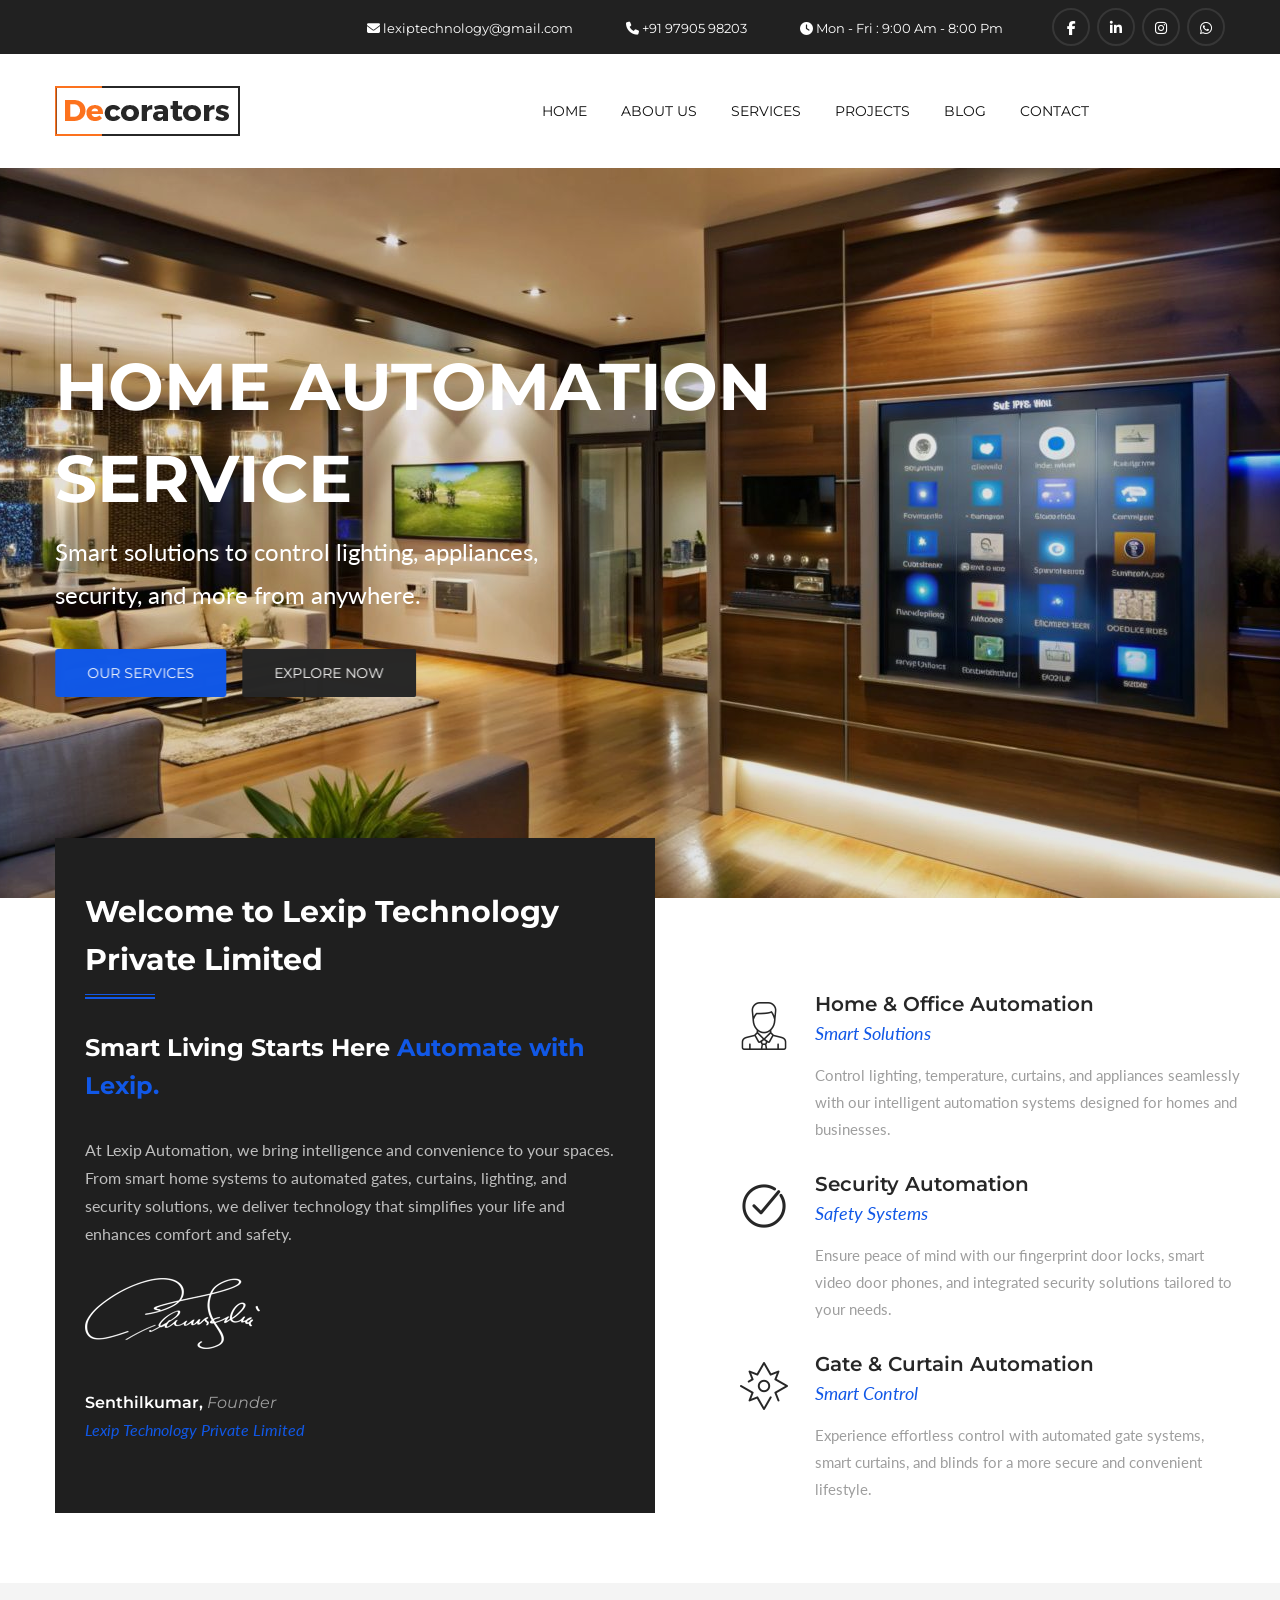
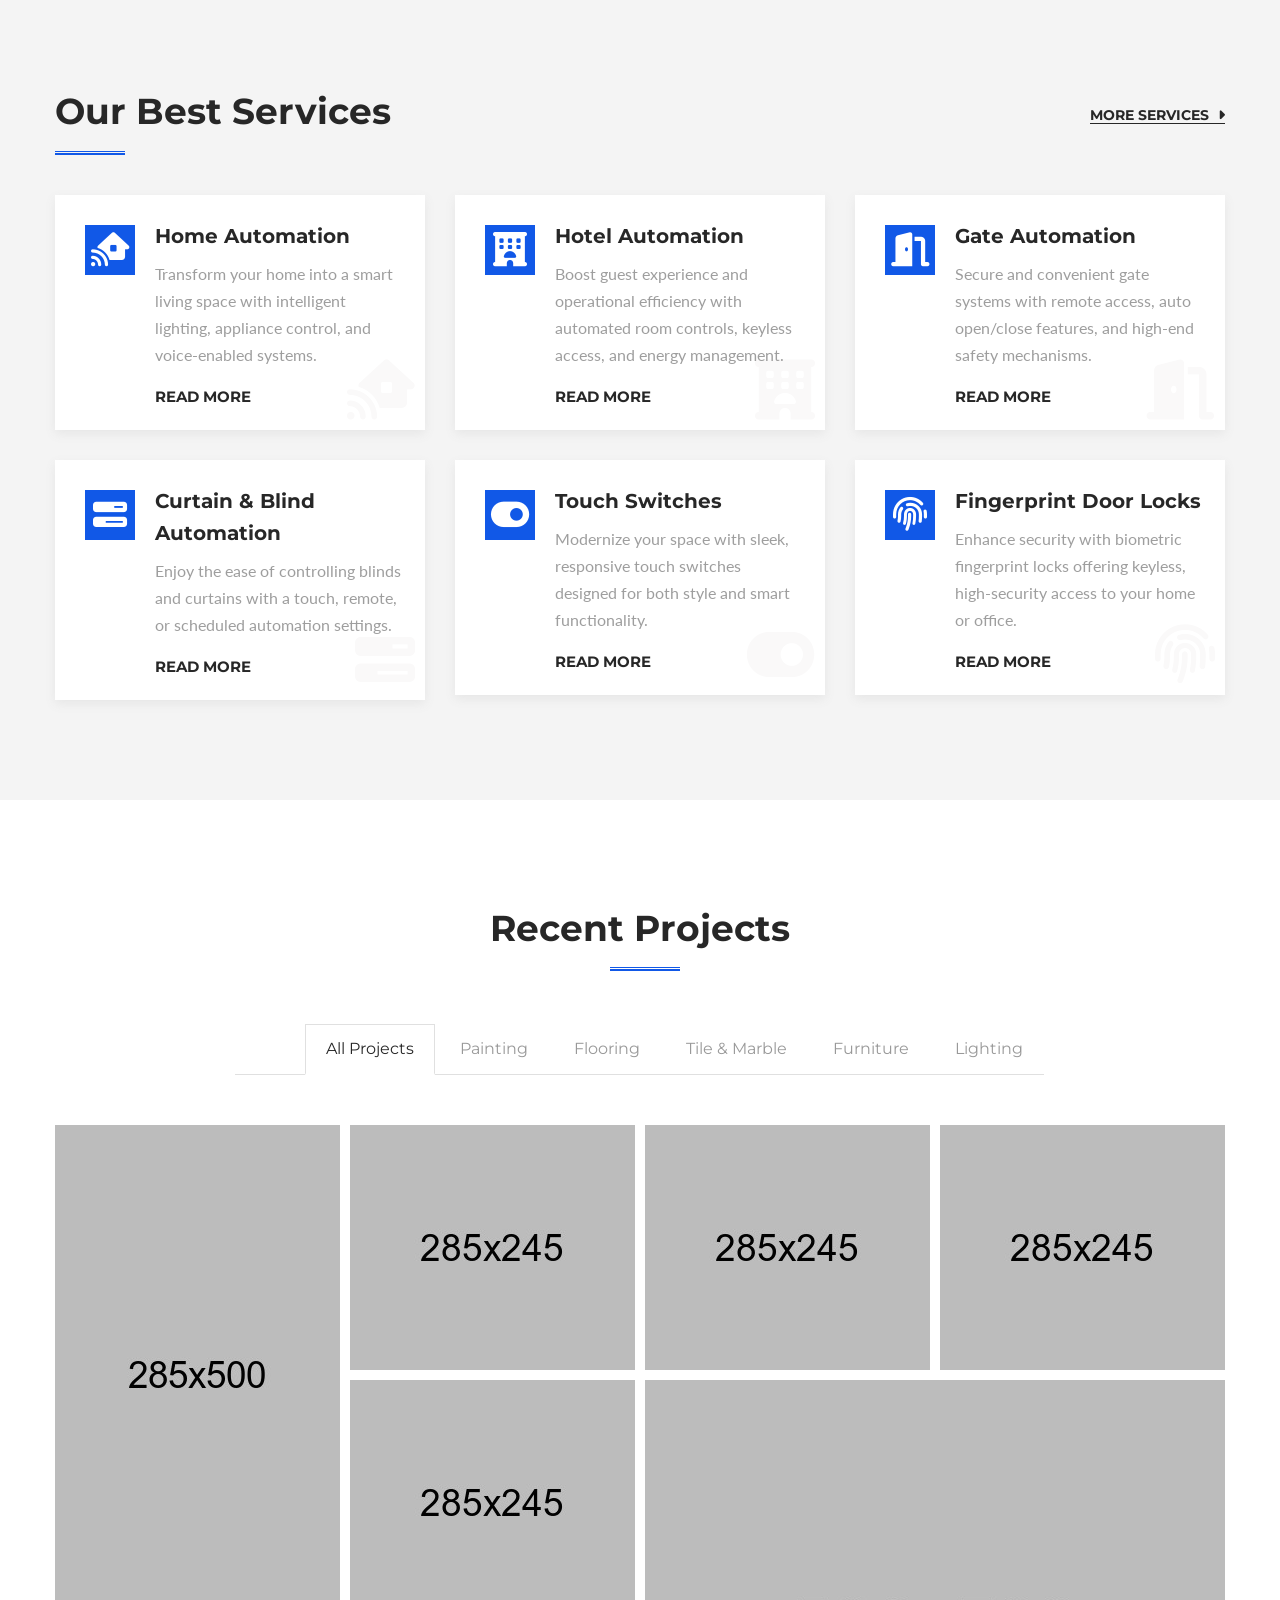
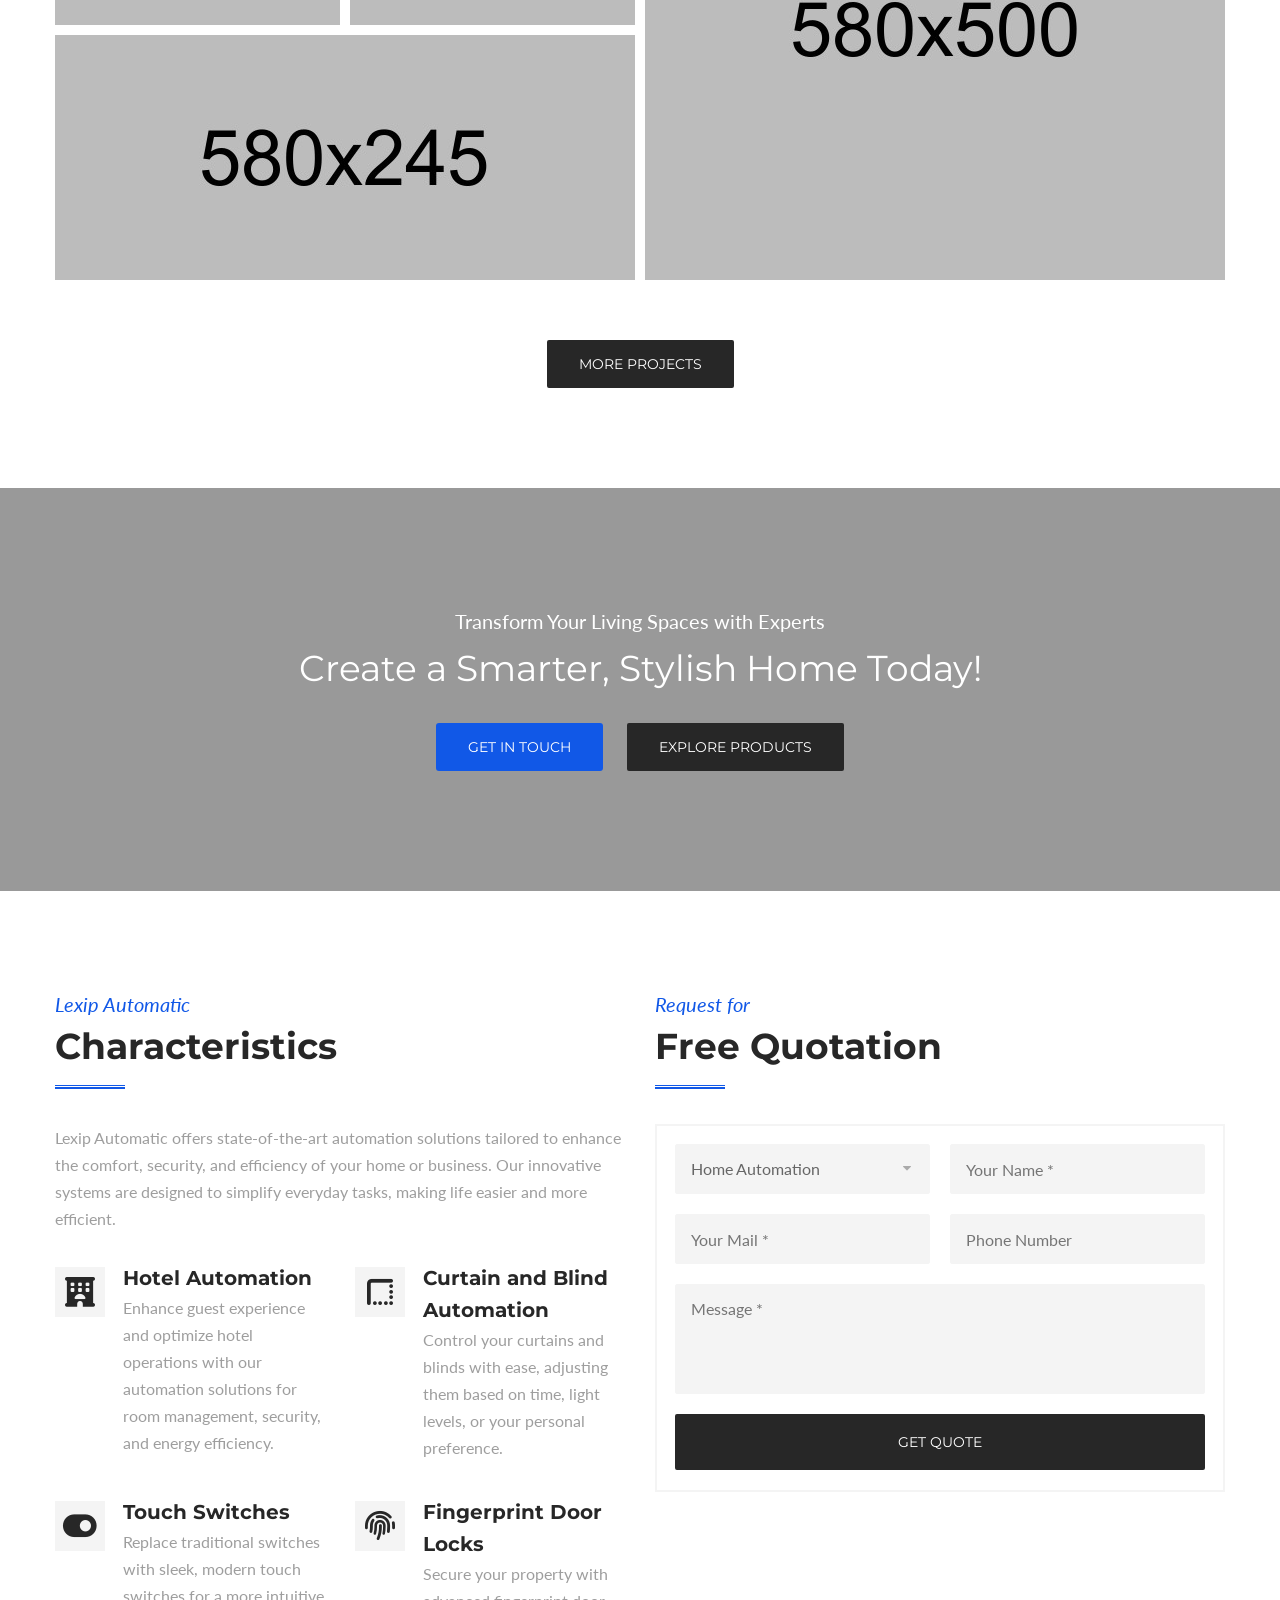
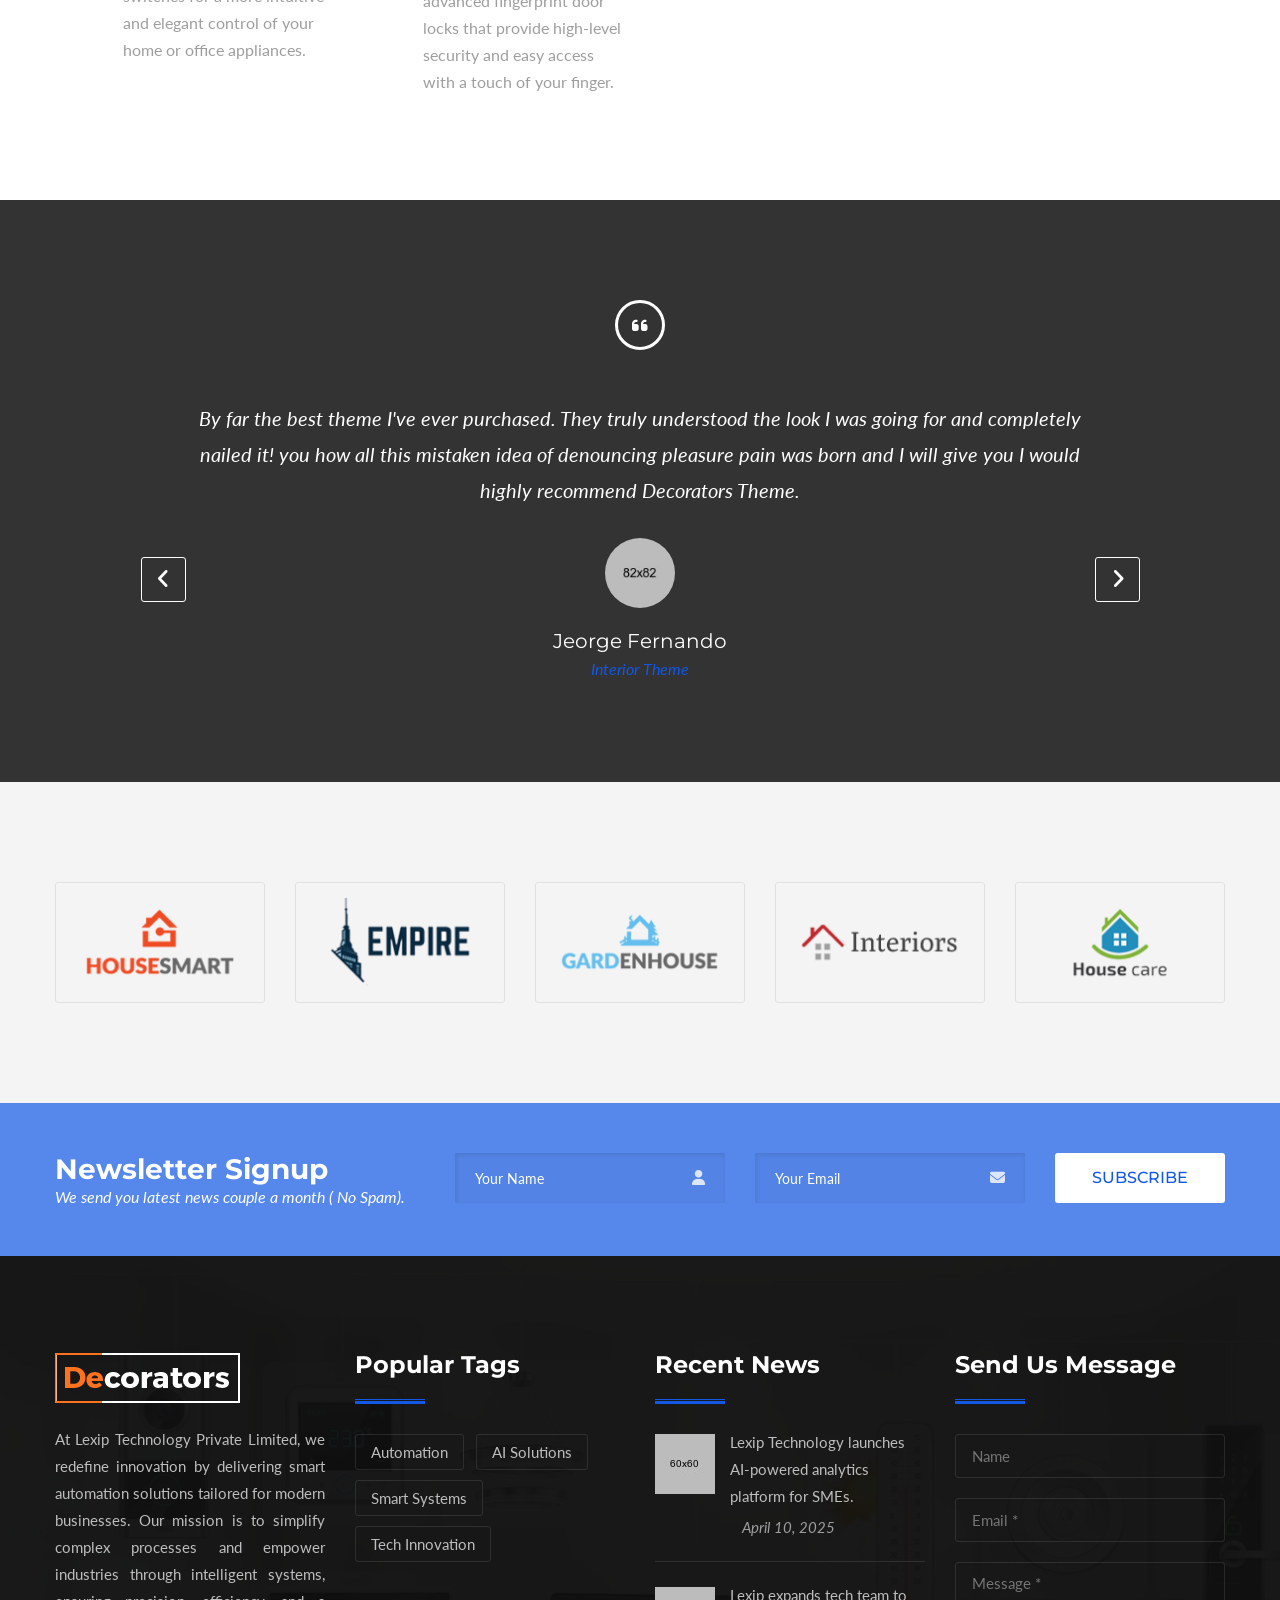
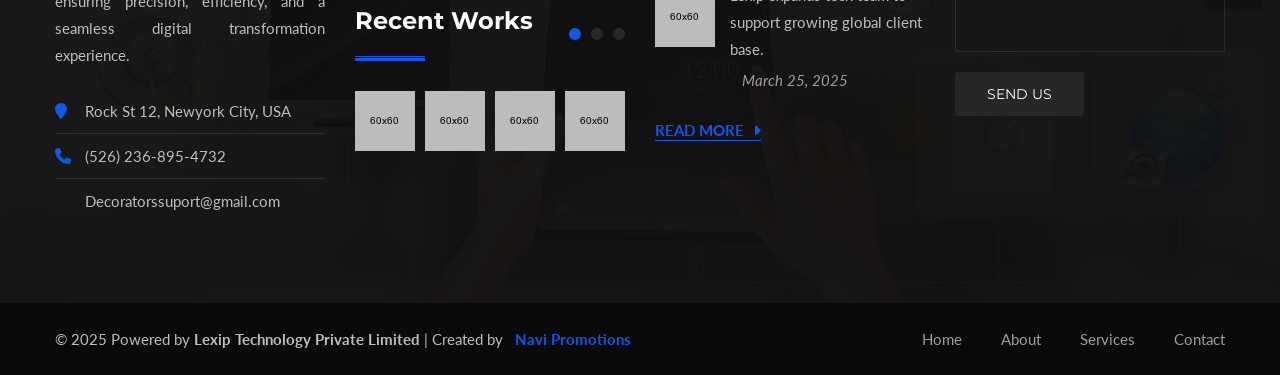
<file: index.html>
<!DOCTYPE html>
<html>
<head>
<meta charset="utf-8">
<title>Lexip Technology | Home </title>
<!-- Stylesheets -->
<link href="css/bootstrap.css" rel="stylesheet">
<link href="css/revolution-slider.css" rel="stylesheet">
<link href="css/style.css" rel="stylesheet">
<link rel="shortcut icon" href="images/favicon.ico" type="image/x-icon">
<link rel="icon" href="images/favicon.ico" type="image/x-icon">
<link rel="stylesheet" href="https://cdnjs.cloudflare.com/ajax/libs/font-awesome/6.5.0/css/all.min.css">

<!-- Responsive -->
<meta http-equiv="X-UA-Compatible" content="IE=edge">
<meta name="viewport" content="width=device-width, initial-scale=1.0, maximum-scale=1.0, user-scalable=0">
<link href="css/responsive.css" rel="stylesheet">
<link rel="stylesheet" href="css/flaticon.css">
<!--[if lt IE 9]><script src="https://cdnjs.cloudflare.com/ajax/libs/html5shiv/3.7.3/html5shiv.js"></script><![endif]-->
<!--[if lt IE 9]><script src="js/respond.js"></script><![endif]-->
</head>

<body>

<div class="page-wrapper"> 
 	
    <!-- Main Header-->
    <header class="main-header">
    	<!-- Header Top -->
    	<div class="header-top">
        	<div class="auto-container">
            	<div class="row clearfix">
                    
                    <!--Top Left-->
                    <!-- <div class="top-left pull-left">
                    	<div class="dropdown lang-dropdown">
                        	<button  class="btn btn-primary dropdown-toggle" type="button" data-toggle="dropdown"><img src="images/icons/flog.png" alt="" /> &nbsp; English <span class="fa fa-angle-down"></span></button>
                            <ul class="dropdown-menu">
                                <li><a href="#">French</a></li>
                                <li><a href="#">Espanish</a></li>
                                <li><a href="#">Chinese</a></li>
                            </ul>
                        </div>
                    </div> -->
                    
                    <!--Top Right-->
                    <div class="top-right pull-right">
                    
                    	<!--social-icon-->
                        <div class="social-icon">
                            <a href="#"><i class="fab fa-facebook-f"></i></a>
                            <a href="#"><i class="fab fa-linkedin-in"></i></a>
                            <a href="#"><i class="fab fa-instagram"></i></a>
                            <a href="#"><i class="fab fa-whatsapp"></i></a>
                        </div>
                        
                        <ul>
                            <li><i class="fas fa-envelope"></i> lexiptechnology@gmail.com</li>
                            <li><i class="fas fa-phone"></i>  +91  97905 98203</li>
                            <li><i class="fas fa-clock"></i> Mon - Fri : 9:00 Am - 8:00 Pm</li>
                        </ul>                                 
                        
                    </div>
                    
                </div>
                
            </div>
        </div><!-- Header Top End -->
        
        
        <!-- Main Box -->
    	<div class="main-box">
        	<div class="auto-container">
            	<div class="outer-container clearfix">
                    <!--Logo Box-->
                    <div class="logo-box">
                        <div class="logo"><a href="index.html"><img src="images/logo.png" alt=""></a></div>
                    </div>
                    
                    <!--Nav Outer-->
                    <div class="nav-outer clearfix">
                        <!-- Main Menu -->
                        <nav class="main-menu">
                            <div class="navbar-header">
                                <!-- Toggle Button -->    	
                                <button type="button" class="navbar-toggle" data-toggle="collapse" data-target=".navbar-collapse">
                                <span class="icon-bar"></span>
                                <span class="icon-bar"></span>
                                <span class="icon-bar"></span>
                                </button>
                            </div>
                            
                            <div class="navbar-collapse collapse clearfix">
                                <ul class="navigation clearfix">
                                    <li ><a href="index.html">Home</a></li>
                                    <li ><a href="about-us.html">About Us</a>
                                    	<!-- <ul>
                                            <li><a href="about-us.html">About Us</a></li>
                                            <li><a href="our-team.html">Our Team</a></li>
                                            <li><a href="team-single.html">Team Single</a></li>
                                        </ul> -->
                                    </li>
                                    <li class="dropdown"><a href="#">Services</a>
                                        <ul>
                                            <li><a href="services.html">Our Services</a></li>
                                            <li><a href="Home-Automation.html">Home Automation</a></li>
                                            <li><a href="Hotel-Automation.html">Hotel Automation</a></li>
                                            <li><a href="Gate-Automation.html">Gate Automation</a></li>
                                            <li><a href="Curtain&Blind-Automation.html">Curtain & Blind Automation</a></li>
                                            <li><a href="Touch-Switches.html">Touch Switches</a></li>
                                            <li><a href="Fingerprint-Door-Locks.html">Fingerprint Door Locks</a></li>
                                            <li><a href="Video-Door-Phone.html">Video Door Phone</a></li>
    
                                        </ul>
                                    </li>
                                    <li class="dropdown"><a href="#">Projects</a>
                                    	<ul>
                                            <li><a href="portfolio-default.html">Projects Standard</a></li>
                                            <li><a href="portfolio-fullwidth.html">Projects Fullwidth</a></li>
                                            <li><a href="portfolio-with-text.html">Projects With Text</a></li>
                                            <li><a href="portfolio-single-one.html">Projects Single 01</a></li>
                                            <li><a href="portfolio-single-two.html">Projects Single 02</a></li>
                                        </ul>
                                    </li>
                                    <li ><a href="blog.html">Blog</a>
                                    	<!-- <ul>
                                            <li><a href="blog.html">Blog Standard</a></li>
                                            <li><a href="blog-large-image.html">Blog Large Image</a></li>
                                            <li><a href="blog-single.html">Blog Single</a></li>
                                        </ul> -->
                                    </li>  
                                    <li><a href="contact.html">Contact</a></li>
                                    
                                 </ul>
                            </div>
                        </nav><!-- Main Menu End-->
                        
                    </div><!--Nav Outer End-->
                    
                    <!-- Hidden Nav Toggler -->
                    <div class="nav-toggler">
                    <button class="hidden-bar-opener"><span class="icon fa fa-bars"></span></button>
                    </div><!-- / Hidden Nav Toggler -->
                    
                    
            	</div>    
            </div>
        </div>
    
    </header>
    <!--End Main Header -->
    
    
    <!-- Hidden Navigation Bar -->
    <section class="hidden-bar right-align">
        
        <div class="hidden-bar-closer">
            <button class="btn"><i class="fa fa-close"></i></button>
        </div>
        
        <!-- Hidden Bar Wrapper -->
        <div class="hidden-bar-wrapper">
        
            <!-- .logo -->
            <div class="logo text-center">
                <a href="index.html"><img src="images/logo-2.png" alt=""></a>			
            </div><!-- /.logo -->
            
            <!-- .Side-menu -->
            <div class="side-menu">
            <!-- .navigation -->
            <ul class="navigation clearfix">
                <li ><a href="index.html">Home</a></li>
                <li ><a href="about-us.html">About Us</a>
                    <!-- <ul>
                        <li><a href="about-us.html">About Us</a></li>
                        <li><a href="our-team.html">Our Team</a></li>
                        <li><a href="team-single.html">Team Single</a></li>
                    </ul> -->
                </li>
                <li class="dropdown"><a href="#">Services</a>
                    <ul>
                        <li><a href="services.html">Our Services</a></li>
                        <li><a href="Home-Automation.html">Home Automation</a></li>
                        <li><a href="Hotel-Automation.html">Hotel Automation</a></li>
                        <li><a href="Gate-Automation.html">Gate Automation</a></li>
                        <li><a href="Curtain&Blind-Automation.html">Curtain & Blind Automation</a></li>
                        <li><a href="Touch-Switches.html">Touch Switches</a></li>
                        <li><a href="Fingerprint-Door-Locks.html">Fingerprint Door Locks</a></li>
                        <li><a href="Video-Door-Phone.html">Video Door Phone</a></li>

                    </ul>
                </li>
                <li class="dropdown"><a href="#">Projects</a>
                    <ul>
                        <li><a href="portfolio-default.html">Projects Standard</a></li>
                        <li><a href="portfolio-fullwidth.html">Projects Fullwidth</a></li>
                        <li><a href="portfolio-with-text.html">Projects With Text</a></li>
                        <li><a href="portfolio-single-one.html">Projects Single 01</a></li>
                        <li><a href="portfolio-single-two.html">Projects Single 02</a></li>
                    </ul>
                </li>
                <li ><a href="blog.html">Blog</a>
                    <!-- <ul>
                        <li><a href="blog.html">Blog Standard</a></li>
                        <li><a href="blog-large-image.html">Blog Large Image</a></li>
                        <li><a href="blog-single.html">Blog Single</a></li>
                    </ul> -->
                </li>  
                <li><a href="contact.html">Contact</a></li>
                
             </ul>
            </div><!-- /.Side-menu -->
        
            <div class="social-icons">
                <ul>
                    <li><a href="#"><i class="fab fa-facebook-f"></i></a></li>
                    <li><a href="#"><i class="fab fa-instagram"></i></a></li>
                    <li><a href="#"><i class="fab fa-whatsapp"></i></a></li>
                    <li><a href="#"><i class="fab fa-linkedin-in"></i></a></li>
                </ul>                
            </div>
        
        </div><!-- / Hidden Bar Wrapper -->
    </section>
    <!-- / Hidden Bar -->
    
    <!--Main Slider-->
    <section class="main-slider">
    	
        <div class="tp-banner-container">
            <div class="tp-banner">
                <ul>
                	
                    <li data-transition="fade" data-slotamount="1" data-masterspeed="1000" data-thumb="images/main-slider/image-1.jpg"  data-saveperformance="off"  data-title="Awesome Title Here">
                    <img src="images/main-slider/image-1.jpg"  alt=""  data-bgposition="center top" data-bgfit="cover" data-bgrepeat="no-repeat"> 
                    
                    <div class="tp-caption sfl sfb tp-resizeme"
                    data-x="left" data-hoffset="15"
                    data-y="center" data-voffset="-100"
                    data-speed="1500"
                    data-start="0"
                    data-easing="easeOutExpo"
                    data-splitin="none"
                    data-splitout="none"
                    data-elementdelay="0.01"
                    data-endelementdelay="0.3"
                    data-endspeed="1200"
                    data-endeasing="Power4.easeIn"> <h2>Home Automation <br> Service</h2></div>
                    
                    <div class="tp-caption sfl sfb tp-resizeme"
                    data-x="left" data-hoffset="15"
                    data-y="center" data-voffset="40"
                    data-speed="1500"
                    data-start="500"
                    data-easing="easeOutExpo"
                    data-splitin="none"
                    data-splitout="none"
                    data-elementdelay="0.01"
                    data-endelementdelay="0.3"
                    data-endspeed="1200"
                    data-endeasing="Power4.easeIn"><div class="text">Smart solutions to control lighting, appliances, <br>security, and more from anywhere.</div></div>
                    
                    <div class="tp-caption sfr sfb tp-resizeme"
                    data-x="left" data-hoffset="15"
                    data-y="center" data-voffset="140"
                    data-speed="1500"
                    data-start="1000"
                    data-easing="easeOutExpo"
                    data-splitin="none"
                    data-splitout="none"
                    data-elementdelay="0.01"
                    data-endelementdelay="0.3"
                    data-endspeed="1200"
                    data-endeasing="Power4.easeIn"><a href="services.html" class="theme-btn btn-style-one">Our Services</a> &ensp; <a href="about-us.html" class="theme-btn btn-style-two">Explore Now</a></div>
                    
                    
                    </li>
                    
                    <li data-transition="fade" data-slotamount="1" data-masterspeed="1000" data-thumb="images/main-slider/image-2.jpg"  data-saveperformance="off"  data-title="Awesome Title Here">
                    <img src="images/main-slider/image-2.jpg"  alt=""  data-bgposition="center top" data-bgfit="cover" data-bgrepeat="no-repeat"> 
                    
                    <div class="tp-caption sfl sfb tp-resizeme"
                    data-x="center" data-hoffset="0"
                    data-y="center" data-voffset="-100"
                    data-speed="1500"
                    data-start="0"
                    data-easing="easeOutExpo"
                    data-splitin="none"
                    data-splitout="none"
                    data-elementdelay="0.01"
                    data-endelementdelay="0.3"
                    data-endspeed="1200"
                    data-endeasing="Power4.easeIn"><h2>Hotel Automation</h2></div>
                    
                    <div class="tp-caption sfl sfb tp-resizeme"
                    data-x="center" data-hoffset="0"
                    data-y="center" data-voffset="0"
                    data-speed="1500"
                    data-start="500"
                    data-easing="easeOutExpo"
                    data-splitin="none"
                    data-splitout="none"
                    data-elementdelay="0.01"
                    data-endelementdelay="0.3"
                    data-endspeed="1200"
                    data-endeasing="Power4.easeIn"><div class="text text-center">Enhance guest experience with smart <br>energy management and room automation.</div></div>
                    
                    <div class="tp-caption sfr sfb tp-resizeme"
                    data-x="center" data-hoffset="15"
                    data-y="center" data-voffset="100"
                    data-speed="1500"
                    data-start="1000"
                    data-easing="easeOutExpo"
                    data-splitin="none"
                    data-splitout="none"
                    data-elementdelay="0.01"
                    data-endelementdelay="0.3"
                    data-endspeed="1200"
                    data-endeasing="Power4.easeIn"><a href="services.html" class="theme-btn btn-style-one">Our Services</a> &ensp; <a href="about-us.html" class="theme-btn btn-style-two">Learn More</a></div>
                    
                    
                    </li>
                    
                    <li data-transition="fade" data-slotamount="1" data-masterspeed="1000" data-thumb="images/main-slider/image-3.jpg"  data-saveperformance="off"  data-title="Awesome Title Here">
                    <img src="images/main-slider/image-3.jpg"  alt=""  data-bgposition="center top" data-bgfit="cover" data-bgrepeat="no-repeat"> 
                    
                    <div class="tp-caption sfl sfb tp-resizeme"
                    data-x="left" data-hoffset="500"
                    data-y="center" data-voffset="-100"
                    data-speed="1500"
                    data-start="0"
                    data-easing="easeOutExpo"
                    data-splitin="none"
                    data-splitout="none"
                    data-elementdelay="0.01"
                    data-endelementdelay="0.3"
                    data-endspeed="1200"
                    data-endeasing="Power4.easeIn"><h2>Advanced Automation <br>Solutions</h2></div>
                    
                    <div class="tp-caption sfl sfb tp-resizeme"
                    data-x="left" data-hoffset="500"
                    data-y="center" data-voffset="40"
                    data-speed="1500"
                    data-start="500"
                    data-easing="easeOutExpo"
                    data-splitin="none"
                    data-splitout="none"
                    data-elementdelay="0.01"
                    data-endelementdelay="0.3"
                    data-endspeed="1200"
                    data-endeasing="Power4.easeIn"><div class="text">We offer smart solutions in home, hotel, gate, curtain automation, <br>touch switches, fingerprint locks, and video door phones.</div></div>
                    
                    <div class="tp-caption sfr sfb tp-resizeme"
                    data-x="left" data-hoffset="500"
                    data-y="center" data-voffset="140"
                    data-speed="1500"
                    data-start="1000"
                    data-easing="easeOutExpo"
                    data-splitin="none"
                    data-splitout="none"
                    data-elementdelay="0.01"
                    data-endelementdelay="0.3"
                    data-endspeed="1200"
                    data-endeasing="Power4.easeIn"><a href="services.html" class="theme-btn btn-style-one">Our Services</a> &ensp; <a href="about-us.html" class="theme-btn btn-style-two">Discover Solutions</a></div>
                    
                    
                    </li>
                    
                </ul>
                
            	<div class="tp-bannertimer"></div>
            </div>
        </div>
    </section>
    
    <!--welcome-section-->
    <section class="welcome-section">
        <div class="auto-container">
            <div class="row clearfix">
                <!--welcome-column-->
                <div class="col-md-6 col-sm-12 col-xs-12 welcome-column">
                    <!--inner-content-->
                    <div class="inner-content wow fadeInLeft" data-wow-delay="0ms" data-wow-duration="1500ms">
                        <h2>Welcome to Lexip Technology Private Limited</h2>
                        <h3>Smart Living Starts Here <span>Automate with Lexip.</span></h3>
                        
                        <div class="text">
                            At Lexip Automation, we bring intelligence and convenience to your spaces. 
                            From smart home systems to automated gates, curtains, lighting, and security solutions, 
                            we deliver technology that simplifies your life and enhances comfort and safety.
                        </div>
                        <figure class="signature">
                            <img src="images/icons/signature.png" alt="Signature" />
                        </figure>
                        
                        <!--author-title-->
                        <div class="author-title">
                            <div class="author-info">Senthilkumar, <span>Founder</span></div>
                            <div class="author-designation"> Lexip Technology Private Limited</div>
                        </div>
                    </div>
                </div>
                
                <!--service-column-->
                <div class="col-md-6 col-sm-12 col-xs-12 service-column">
                    <!--service-block-one-->
                    <div class="service-block-one">
                        <div class="inner-box">
                            <!--icon-block-->
                            <div class="icon-box">
                                <span class="flaticon-avatar-1"></span>
                            </div>
                            <h3>Home & Office Automation</h3>
                            <div class="category"><a href="services.html">Smart Solutions</a></div>
                            <div class="text">
                                Control lighting, temperature, curtains, and appliances seamlessly with our intelligent automation systems designed for homes and businesses.
                            </div>
                        </div>
                    </div>
                    <!--service-block-one-->
                    <div class="service-block-one">
                        <div class="inner-box">
                            <!--icon-block-->
                            <div class="icon-box">
                                <span class="flaticon-correct"></span>
                            </div>
                            <h3>Security Automation</h3>
                            <div class="category"><a href="services.html">Safety Systems</a></div>
                            <div class="text">
                                Ensure peace of mind with our fingerprint door locks, smart video door phones, and integrated security solutions tailored to your needs.
                            </div>
                        </div>
                    </div>
                    <!--service-block-one-->
                    <div class="service-block-one">
                        <div class="inner-box">
                            <!--icon-block-->
                            <div class="icon-box">
                                <span class="flaticon-compass"></span>
                            </div>
                            <h3>Gate & Curtain Automation</h3>
                            <div class="category"><a href="services.html">Smart Control</a></div>
                            <div class="text">
                                Experience effortless control with automated gate systems, smart curtains, and blinds for a more secure and convenient lifestyle.
                            </div>
                        </div>
                    </div>
                    
                </div>
            </div>
        </div>
    </section>
    
    
    
    <!--best-service-section-->
    <section class="best-service-section">
    	<div class="auto-container">
        	
            <!--sec-title-->
            <div class="sec-title clearfix">
                <h2 class="pull-left">Our Best Services</h2>
                <a class="service-link pull-right" href="services.html">More Services <span class="fa fa-caret-right"></span></a>
            </div>
            
        	<div class="row clearfix">
            
                <!--service-block-two-->
                <div class="service-block-two col-lg-4 col-md-6 col-sm-12 col-xs-12">
                	<!--inner-box-->
                	<div class="inner-box wow fadeIn" data-wow-delay="0ms" data-wow-duration="1500ms">
                    	<div class="image-layer" style="background-image:url(images/resource/service-block-two-bg.jpg)"></div>
                    	<!--icon-box-->
                    	<div class="icon-box">
                            <span class="fa-solid fa-house-signal"></span>
                        </div>                         
                        
                        <h3>Home Automation</h3>
                        <div class="text">Transform your home into a smart living space with intelligent lighting, appliance control, and voice-enabled systems.</div>
                        <a href="service-single.html" class="read-more">Read More</a>
                        
                        <!--bottom-icon-->
                        <div class="bottom-icon">
                        	<span class="fa-solid fa-house-signal"></span>
                        </div>
                        
                    </div>
                </div>
                
                <div class="service-block-two col-lg-4 col-md-6 col-sm-12 col-xs-12">
                	<!--inner-box-->
                	<div class="inner-box wow fadeIn" data-wow-delay="400ms" data-wow-duration="1500ms">
                    	<div class="image-layer" style="background-image:url(images/resource/service-block-two-bg.jpg)"></div>
                    	<!--icon-box-->
                    	<div class="icon-box">
                            <span class="fa-solid fa-hotel"></span>
                        </div>

                        <h3>Hotel Automation</h3>
                        <div class="text">Boost guest experience and operational efficiency with automated room controls, keyless access, and energy management.</div>
                        <a href="service-single.html" class="read-more">Read More</a>
                        
                        <!--bottom-icon-->
                        <div class="bottom-icon">
                        	<span class="fa-solid fa-hotel"></span>
                        </div>
                        
                    </div>
                </div>
                
                <div class="service-block-two col-lg-4 col-md-6 col-sm-12 col-xs-12">
                	<!--inner-box-->
                	<div class="inner-box wow fadeIn" data-wow-delay="800ms" data-wow-duration="1500ms">
                    	<div class="image-layer" style="background-image:url(images/resource/service-block-two-bg.jpg)"></div>
                    	<!--icon-box-->
                    	<div class="icon-box">
                        	<span class="fa-solid fa-door-open"></span>
                        </div>
                        
                        <h3>Gate Automation</h3>
                        <div class="text">Secure and convenient gate systems with remote access, auto open/close features, and high-end safety mechanisms.</div>
                        <a href="service-single.html" class="read-more">Read More</a>
                        
                        <!--bottom-icon-->
                        <div class="bottom-icon">
                        	<span class="fa-solid fa-door-open"></span>
                        </div>
                        
                    </div>
                </div>
                
                <div class="service-block-two col-lg-4 col-md-6 col-sm-12 col-xs-12">
                	<!--inner-box-->
                	<div class="inner-box wow fadeIn" data-wow-delay="0ms" data-wow-duration="1500ms">
                    	<div class="image-layer" style="background-image:url(images/resource/service-block-two-bg.jpg)"></div>
                    	<!--icon-box-->
                    	<div class="icon-box">
                        	<span  class="fa-solid fa-bars-progress"></span>
                        </div>
                        
                        <h3>Curtain & Blind Automation</h3>
                        <div class="text">Enjoy the ease of controlling blinds and curtains with a touch, remote, or scheduled automation settings.</div>
                        <a href="service-single.html" class="read-more">Read More</a>
                        
                        <!--bottom-icon-->
                        <div class="bottom-icon">
                        	<span  class="fa-solid fa-bars-progress"></span>
                        </div>
                        
                    </div>
                </div>
                
                <div class="service-block-two col-lg-4 col-md-6 col-sm-12 col-xs-12">
                	<!--inner-box-->
                	<div class="inner-box wow fadeIn" data-wow-delay="400ms" data-wow-duration="1500ms">
                    	<div class="image-layer" style="background-image:url(images/resource/service-block-two-bg.jpg)"></div>
                    	<!--icon-box-->
                    	<div class="icon-box">
                        	<span class="fa-solid fa-toggle-on"></span>
                        </div>
                        
                        <h3>Touch Switches</h3>
                        <div class="text">Modernize your space with sleek, responsive touch switches designed for both style and smart functionality.</div>
                        <a href="service-single.html" class="read-more">Read More</a>
                        
                        <!--bottom-icon-->
                        <div class="bottom-icon">
                        	<span class="fa-solid fa-toggle-on"></span>
                        </div>
                        
                    </div>
                </div>
                
                <div class="service-block-two col-lg-4 col-md-6 col-sm-12 col-xs-12">
                	<!--inner-box-->
                	<div class="inner-box wow fadeIn" data-wow-delay="800ms" data-wow-duration="1500ms">
                    	<div class="image-layer" style="background-image:url(images/resource/service-block-two-bg.jpg)"></div>
                    	<!--icon-box-->
                    	<div class="icon-box">
                        	<span class="fa-solid fa-fingerprint"></span>
                        </div>
                        
                        <h3>Fingerprint Door Locks</h3>
                        <div class="text">Enhance security with biometric fingerprint locks offering keyless, high-security access to your home or office.</div>
                        <a href="service-single.html" class="read-more">Read More</a>
                        
                        <!--bottom-icon-->
                        <div class="bottom-icon">
                        	<span class="fa-solid fa-fingerprint"></span>
                        </div>
                        
                    </div>
                </div>
                
                
            </div>
        </div>
    </section>
    
    
    <!--Gallery Section-->
    <section class="gallery-section">
    	<div class="auto-container">
            
            <!--Section Title-->
            <div class="sec-title-four">
                <h2>Recent Projects</h2>
            </div>
            
            <!--Sortable Masonry-->
            <div class="sortable-masonry">
                <!--Filter-->
                <div class="filters text-center">
                <div class="icon-box"><span class="fa fa-picture-o"></span></div>
                
                    <ul class="filter-tabs filter-btns clearfix">
                        <li class="active filter" data-role="button" data-filter=".all">All Projects</li>          
                        <li class="filter" data-role="button" data-filter=".painting">Painting</li>
                        <li class="filter" data-role="button" data-filter=".flooring">Flooring</li>
                        <li class="filter" data-role="button" data-filter=".tile-marble">Tile &amp; Marble</li>
                        <li class="filter" data-role="button" data-filter=".furniture">Furniture</li>
                        <li class="filter" data-role="button" data-filter=".lighting">Lighting</li>
                    </ul>
                </div>
                
                
                <div class="items-container clearfix">
                    
                    <!--Default Portfolio Item-->
                    <div class="col-lg-3 col-md-4 col-sm-6 col-xs-12 default-portfolio-item masonry-item all tile-marble">
                        <div class="inner-box">
                            <figure class="image-box"><img src="images/gallery/1.jpg" alt=""></figure>
                            <!--Overlay Box-->
                            <div class="overlay-one">
                                <div class="overlay-inner">
                                    <div class="content">
                                        <a href="portfolio-single-one.html" class="proj-link"><span class="fa fa-link"></span></a>
                                    </div>
                                </div>
                            </div>
                            <!--Caption Box-->
                            <div class="caption-box-one">
                            	<h3><a href="portfolio-single-one.html">Living Room</a></h3>
                                <a href="#" class="cat-link">Painting</a>
                            </div>
                        </div>
                    </div>
                    
                    <!--Default Portfolio Item-->
                    <div class="col-lg-3 col-md-4 col-sm-6 col-xs-12 default-portfolio-item masonry-item all tile-marble lighting">
                        <div class="inner-box">
                            <figure class="image-box"><img src="images/gallery/2.jpg" alt=""></figure>
                            <!--Overlay Box-->
                            <div class="overlay-one">
                                <div class="overlay-inner">
                                    <div class="content">
                                        <a href="portfolio-single-one.html" class="proj-link"><span class="fa fa-link"></span></a>
                                    </div>
                                </div>
                            </div>
                            <!--Caption Box-->
                            <div class="caption-box-one">
                            	<h3><a href="portfolio-single-one.html">Living Room</a></h3>
                                <a href="#" class="cat-link">Painting</a>
                            </div>
                        </div>
                    </div>
                    
                    <!--Default Portfolio Item-->
                    <div class="col-lg-3 col-md-4 col-sm-6 col-xs-12 default-portfolio-item masonry-item all flooring tile-marble furniture lighting">
                        <div class="inner-box">
                            <figure class="image-box"><img src="images/gallery/3.jpg" alt=""></figure>
                            <!--Overlay Box-->
                            <div class="overlay-one">
                                <div class="overlay-inner">
                                    <div class="content">
                                        <a href="portfolio-single-one.html" class="proj-link"><span class="fa fa-link"></span></a>
                                    </div>
                                </div>
                            </div>
                            <!--Caption Box-->
                            <div class="caption-box-one">
                            	<h3><a href="portfolio-single-one.html">Living Room</a></h3>
                                <a href="#" class="cat-link">Painting</a>
                            </div>
                        </div>
                    </div>
                    
                    <!--Default Portfolio Item-->
                    <div class="col-lg-3 col-md-4 col-sm-6 col-xs-12 default-portfolio-item masonry-item all painting flooring furniture">
                        <div class="inner-box">
                            <figure class="image-box"><img src="images/gallery/4.jpg" alt=""></figure>
                            <!--Overlay Box-->
                            <div class="overlay-one">
                                <div class="overlay-inner">
                                    <div class="content">
                                        <a href="portfolio-single-one.html" class="proj-link"><span class="fa fa-link"></span></a>
                                    </div>
                                </div>
                            </div>
                            <!--Caption Box-->
                            <div class="caption-box-one">
                            	<h3><a href="portfolio-single-one.html">Living Room</a></h3>
                                <a href="#" class="cat-link">Painting</a>
                            </div>
                        </div>
                    </div>
                    
                    <!--Default Portfolio Item-->
                    <div class="col-lg-3 col-md-4 col-sm-6 col-xs-12 default-portfolio-item masonry-item all painting tile-marble furniture lighting">
                        <div class="inner-box">
                            <figure class="image-box"><img src="images/gallery/5.jpg" alt=""></figure>
                            <!--Overlay Box-->
                            <div class="overlay-one">
                                <div class="overlay-inner">
                                    <div class="content">
                                        <a href="portfolio-single-one.html" class="proj-link"><span class="fa fa-link"></span></a>
                                    </div>
                                </div>
                            </div>
                            <!--Caption Box-->
                            <div class="caption-box-one">
                            	<h3><a href="portfolio-single-one.html">Living Room</a></h3>
                                <a href="#" class="cat-link">Painting</a>
                            </div>
                        </div>
                    </div>
                    
                    <!--Default Portfolio Item-->
                    <div class="col-lg-6 col-md-6 col-sm-12 col-xs-12 default-portfolio-item masonry-item all painting flooring tile-marble">
                        <div class="inner-box">
                            <figure class="image-box"><img src="images/gallery/7.jpg" alt=""></figure>
                            <!--Overlay Box-->
                            <div class="overlay-one">
                                <div class="overlay-inner">
                                    <div class="content">
                                        <a href="portfolio-single-one.html" class="proj-link"><span class="fa fa-link"></span></a>
                                    </div>
                                </div>
                            </div>
                            <!--Caption Box-->
                            <div class="caption-box-one">
                            	<h3><a href="portfolio-single-one.html">Living Room</a></h3>
                                <a href="#" class="cat-link">Painting</a>
                            </div>
                        </div>
                    </div>
                    
                    <!--Default Portfolio Item-->
                    <div class="col-lg-6 col-md-6 col-sm-12 col-xs-12 default-portfolio-item masonry-item all flooring furniture lighting">
                        <div class="inner-box">
                            <figure class="image-box"><img src="images/gallery/6.jpg" alt=""></figure>
                            <!--Overlay Box-->
                            <div class="overlay-one">
                                <div class="overlay-inner">
                                    <div class="content">
                                        <a href="portfolio-single-one.html" class="proj-link"><span class="fa fa-link"></span></a>
                                    </div>
                                </div>
                            </div>
                            <!--Caption Box-->
                            <div class="caption-box-one">
                            	<h3><a href="portfolio-single-one.html">Living Room</a></h3>
                                <a href="#" class="cat-link">Painting</a>
                            </div>
                        </div>
                    </div>
                    
                </div>
                
            </div><!--End Sortable Masonry-->
            
            <div class="text-center padd-top-50"><a class="theme-btn btn-style-two" href="portfolio-with-text.html">More Projects</a></div>
        
        </div>    
        
        
    </section>
    
    
    <!--call-to-action-->
    <section class="call-to-action" style="background-image:url(images/background/image-1.jpg);">
    	<div class="auto-container">
        	<div class="row">
            	<div class="text">Transform Your Living Spaces with Experts</div>
                <h2>Create a Smarter, Stylish Home Today!</h2>
                
                <a class="theme-btn btn-style-one" href="contact.html">Get in Touch</a>
                <a class="theme-btn btn-style-two" href="services.html">Explore Products</a>
                
            </div>
        </div>
    </section>
    
    
    <!--default-two-column-->
    <section class="default-two-column">
        <div class="auto-container">
            <div class="row clearfix">
    
                <div class="column spec-column col-md-6 col-sm-12">
                    <!--sec-title-three-->
                    <div class="sec-title-three">
                        <div class="sub-title">Lexip Automatic</div>
                        <h2>Characteristics</h2>
                    </div>
                    <div class="text">Lexip Automatic offers state-of-the-art automation solutions tailored to enhance the comfort, security, and efficiency of your home or business. Our innovative systems are designed to simplify everyday tasks, making life easier and more efficient.</div>
                    <!--specs-->
                    <div class="specs clearfix">
                        <div class="row clearfix">
                            <!--spec-block-->
                            <div class="spec-block col-lg-6 col-md-12 col-sm-12 col-xs-12">
                                <!--spec-block-->
                                <div class="inner-box">
                                    <!--icon-box-->
                                    <div class="icon-box">
                                        <span class="fas fa-hotel"></span>
                                    </div>
                                    <h3>Hotel Automation</h3>
                                    <div class="text">Enhance guest experience and optimize hotel operations with our automation solutions for room management, security, and energy efficiency.</div>
                                </div>
                            </div>

                            <div class="spec-block col-lg-6 col-md-12 col-sm-12 col-xs-12">
                                <!--spec-block-->
                                <div class="inner-box">
                                    <!--icon-box-->
                                    <div class="icon-box">
                                        <span class="fas fa-border-style"></span>
                                    </div>
                                    <h3>Curtain and Blind Automation</h3>
                                    <div class="text">Control your curtains and blinds with ease, adjusting them based on time, light levels, or your personal preference.</div>
                                </div>
                            </div>
    
                            <div class="spec-block col-lg-6 col-md-12 col-sm-12 col-xs-12">
                                <!--spec-block-->
                                <div class="inner-box">
                                    <!--icon-box-->
                                    <div class="icon-box">
                                        <span class="fas fa-toggle-on"></span>
                                    </div>
                                    <h3>Touch Switches</h3>
                                    <div class="text">Replace traditional switches with sleek, modern touch switches for a more intuitive and elegant control of your home or office appliances.</div>
                                </div>
                            </div>
    
                            <div class="spec-block col-lg-6 col-md-12 col-sm-12 col-xs-12">
                                <!--spec-block-->
                                <div class="inner-box">
                                    <!--icon-box-->
                                    <div class="icon-box">
                                        <span class="fas fa-fingerprint"></span>
                                    </div>
                                    <h3>Fingerprint Door Locks</h3>
                                    <div class="text">Secure your property with advanced fingerprint door locks that provide high-level security and easy access with a touch of your finger.</div>
                                </div>
                            </div>
    
                        </div>
                    </div>
                </div>
    
                <div class="column form-column col-md-6 col-sm-12">
                    <!--sec-title-three-->
                    <div class="sec-title-three">
                        <div class="sub-title">Request for</div>
                        <h2>Free Quotation</h2>
                    </div>
    
                    <!--form-box-->
                    <div class="form-box default-form wow fadeInRight" data-wow-delay="0ms" data-wow-duration="1500ms">
                        <div class="contact-form default-form">
                            <form method="post" action="contact.html">
                                <div class="row clearfix">
    
                                    <div class="form-group col-md-6 col-sm-6 col-xs-12">
                                        <select>
                                            <option>Home Automation</option>
                                            <option>Hotel Automation</option>
                                            <option>Gate Automation</option>
                                            <option>Curtain and Blind Automation</option>
                                            <option>Touch Switches</option>
                                            <option>Fingerprint Door Locks</option>
                                            <option>Video Door Phones</option>
                                        </select>
                                    </div>
    
                                    <div class="form-group col-md-6 col-sm-6 col-xs-12">
                                        <input type="text" name="username" value="" placeholder="Your Name *" required>
                                    </div>
    
                                    <div class="form-group col-md-6 col-sm-6 col-xs-12">
                                        <input type="email" name="email" value="" placeholder="Your Mail *" required>
                                    </div>
    
                                    <div class="form-group col-md-6 col-sm-6 col-xs-12">
                                        <input type="text" name="number" value="" placeholder="Phone Number">
                                    </div>
    
                                    <div class="form-group col-md-12 col-sm-12 col-xs-12">
                                        <textarea name="message" placeholder="Message *"></textarea>
                                    </div>
                                    <div class="form-group col-md-12 col-sm-12 col-xs-12">
                                        <button type="submit" class="theme-btn btn-style-two">Get Quote</button>
                                    </div>
                                </div>
                            </form>
                        </div>
                    </div>
    
                </div>
            </div>
        </div>
    </section>
    
    
    
    <!--testimonial-style-one-->
    <section class="testimonial-style-one" style="background-image:url(images/background/image-2.jpg);">
    	<div class="auto-container">
        	<div class="row">
            	
                <div class="carousel-outer">
                    <div class="icon fa fa-quote-left"></div>
                    <div class="single-item-carousel">

                        <!--Slide Item-->
                        <div class="slide-item">
                            <div class="inner-box">
                                <div class="slide-text">By far the best theme I've ever purchased. They truly understood the look I was going for and completely nailed it! you how all this mistaken idea of denouncing pleasure pain was born and I will give you  I would highly recommend Decorators Theme. </div>
                                <!--auther-info-->
                                <div class="auther-info">
                                    <div class="image"><img src="images/resource/author-thumb-3.jpg" alt="" /></div>
                                    <div class="auther-name">Jeorge Fernando</div>
                                    <div class="designation">Interior Theme</div>
                                </div>
                            </div>
                        </div>
                        
                        <!--Slide Item-->
                        <div class="slide-item">
                            <div class="inner-box">
                                <div class="slide-text">By far the best theme I've ever purchased. They truly understood the look I was going for and completely nailed it! you how all this mistaken idea of denouncing pleasure pain was born and I will give you  I would highly recommend Decorators Theme. </div>
                                <!--auther-info-->
                                <div class="auther-info">
                                    <div class="image"><img src="images/resource/author-thumb-3.jpg" alt="" /></div>
                                    <div class="auther-name">Jeorge Fernando</div>
                                    <div class="designation">Interior Theme</div>
                                </div>
                            </div>
                        </div>
                        
                        <div class="slide-item">
                            <div class="inner-box">
                                <div class="slide-text">By far the best theme I've ever purchased. They truly understood the look I was going for and completely nailed it! you how all this mistaken idea of denouncing pleasure pain was born and I will give you  I would highly recommend Decorators Theme. </div>
                                <!--auther-info-->
                                <div class="auther-info">
                                    <div class="image"><img src="images/resource/author-thumb-3.jpg" alt="" /></div>
                                    <div class="auther-name">Jeorge Fernando</div>
                                    <div class="designation">Interior Theme</div>
                                </div>
                            </div>
                        </div>

                    </div>
                </div>
                
            </div>
        </div>
    </section>
    
    
    <!--Sponsors Section-->
    <section class="sponsors-section">
    	<div class="auto-container">
        	<!--Sponsors SLider-->
            <ul class="sponsors-carousel">
                <li><div class="inner-box"><figure class="image-box"><img src="images/clients/1.png" alt=""></figure><div class="overlay-box"><div class="overlay-inner"><div class="overlay-content"><span class="count">+5</span><span class="text">Years<br>Experince</span></div></div></div></div></li>
                <li><div class="inner-box"><figure class="image-box"><img src="images/clients/2.png" alt=""></figure><div class="overlay-box"><div class="overlay-inner"><div class="overlay-content"><span class="count">+2</span><span class="text">Years<br>Experince</span></div></div></div></div></li>
                <li><div class="inner-box"><figure class="image-box"><img src="images/clients/3.png" alt=""></figure><div class="overlay-box"><div class="overlay-inner"><div class="overlay-content"><span class="count">+6</span><span class="text">Years<br>Experince</span></div></div></div></div></li>
                <li><div class="inner-box"><figure class="image-box"><img src="images/clients/4.png" alt=""></figure><div class="overlay-box"><div class="overlay-inner"><div class="overlay-content"><span class="count">+3</span><span class="text">Years<br>Experince</span></div></div></div></div></li>
                <li><div class="inner-box"><figure class="image-box"><img src="images/clients/5.png" alt=""></figure><div class="overlay-box"><div class="overlay-inner"><div class="overlay-content"><span class="count">+1</span><span class="text">Years<br>Experince</span></div></div></div></div></li>
                <li><div class="inner-box"><figure class="image-box"><img src="images/clients/1.png" alt=""></figure><div class="overlay-box"><div class="overlay-inner"><div class="overlay-content"><span class="count">+5</span><span class="text">Years<br>Experince</span></div></div></div></div></li>
                <li><div class="inner-box"><figure class="image-box"><img src="images/clients/2.png" alt=""></figure><div class="overlay-box"><div class="overlay-inner"><div class="overlay-content"><span class="count">+2</span><span class="text">Years<br>Experince</span></div></div></div></div></li>
                <li><div class="inner-box"><figure class="image-box"><img src="images/clients/3.png" alt=""></figure><div class="overlay-box"><div class="overlay-inner"><div class="overlay-content"><span class="count">+6</span><span class="text">Years<br>Experince</span></div></div></div></div></li>
                <li><div class="inner-box"><figure class="image-box"><img src="images/clients/4.png" alt=""></figure><div class="overlay-box"><div class="overlay-inner"><div class="overlay-content"><span class="count">+3</span><span class="text">Years<br>Experince</span></div></div></div></div></li>
                <li><div class="inner-box"><figure class="image-box"><img src="images/clients/5.png" alt=""></figure><div class="overlay-box"><div class="overlay-inner"><div class="overlay-content"><span class="count">+1</span><span class="text">Years<br>Experince</span></div></div></div></div></li>
                <li><div class="inner-box"><figure class="image-box"><img src="images/clients/1.png" alt=""></figure><div class="overlay-box"><div class="overlay-inner"><div class="overlay-content"><span class="count">+5</span><span class="text">Years<br>Experince</span></div></div></div></div></li>
                <li><div class="inner-box"><figure class="image-box"><img src="images/clients/2.png" alt=""></figure><div class="overlay-box"><div class="overlay-inner"><div class="overlay-content"><span class="count">+2</span><span class="text">Years<br>Experince</span></div></div></div></div></li>
                <li><div class="inner-box"><figure class="image-box"><img src="images/clients/3.png" alt=""></figure><div class="overlay-box"><div class="overlay-inner"><div class="overlay-content"><span class="count">+6</span><span class="text">Years<br>Experince</span></div></div></div></div></li>
                <li><div class="inner-box"><figure class="image-box"><img src="images/clients/4.png" alt=""></figure><div class="overlay-box"><div class="overlay-inner"><div class="overlay-content"><span class="count">+3</span><span class="text">Years<br>Experince</span></div></div></div></div></li>
                <li><div class="inner-box"><figure class="image-box"><img src="images/clients/5.png" alt=""></figure><div class="overlay-box"><div class="overlay-inner"><div class="overlay-content"><span class="count">+1</span><span class="text">Years<br>Experince</span></div></div></div></div></li>
            </ul>
        </div>
    </section>
    
    
    
    <!--Newsletter Style One-->
    <section class="newsletter-style-one">
    	<div class="auto-container">
        	<div class="row clearfix">
            	
                <div class="title-column col-lg-4 col-md-12 col-sm-12">
                	<h2>Newsletter Signup</h2>
                    <div class="text">We send you latest news couple a month ( No Spam).</div>
                </div>
                <!--Form Column-->
                <div class="form-column col-lg-8 col-md-12 col-sm-12">
                    <div class="inner-box">
                        <form method="post" action="contact.html">
                        	<div class="row clearfix">
                            	<div class="col-lg-9 col-md-9 col-sm-12 col-xs-12">
                                	<div class="row clearfix">
                                        <div class="col-lg-6 col-md-6 col-sm-6 col-xs-12">
                                            <div class="form-group">
                                            	<span class="floated-icon fa fa-user"></span>
                                                <input type="text" name="email" value="" placeholder="Your Name" required>
                                            </div>
                                        </div>
                                        
                                        <div class="col-lg-6 col-md-6 col-sm-6 col-xs-12">
                                            <div class="form-group">
                                            	<span class="floated-icon fa fa-envelope"></span>
                                                <input type="email" name="email" value="" placeholder="Your Email" required>
                                            </div>
                                        </div>
                                    </div>
                                </div>
                                
                                <div class="col-lg-3 col-md-3 col-sm-12 col-xs-12">
                                	<button type="submit" class="theme-btn">Subscribe</button>
                                </div>
                                
                            </div>
                        </form>
                    </div>
                </div>
                
            </div>
        </div>
    </section>
    
    
     <!--Main Footer-->
    <footer class="main-footer" style="background-image:url(images/background/footer-bg.jpg);">
    	<div class="auto-container">
        
            <!--Widgets Section-->
            <div class="widgets-section">
            	<div class="row clearfix">
                	<!--Big Column-->
                	<div class="big-column col-md-6 col-sm-12 col-xs-12">
                    	<div class="row clearfix">
                            
                            <!--Footer Column-->
                        	<div class="footer-column col-md-6 col-sm-6 col-xs-12">
                            	<div class="footer-widget about-widget">
                                	<div class="footer-logo"><figure><a href="index.html"><img src="images/logo-4.png" alt=""></a></figure></div>
                                    <div class="widget-content">
                                    	<div class="text">At Lexip Technology Private Limited, we redefine innovation by delivering smart automation solutions tailored for modern businesses. Our mission is to simplify complex processes and empower industries through intelligent systems, ensuring precision, efficiency, and a seamless digital transformation experience.</div>
                                        <ul class="contact-info">
                                        	<li><span class="icon fa fa-map-marker"></span>Rock St 12, Newyork City, USA</li>
                                            <li><span class="icon fa fa-phone"></span>(526) 236-895-4732</li>
                                            <li><span class="icon fa fa-envelope-o"></span>Decoratorssuport@gmail.com</li>
                                        </ul>
                                    </div>
                                </div>
                            </div>
                            
                            <!--Footer Column-->
                        	<div class="footer-column col-md-6 col-sm-6 col-xs-12">
                            	<div class="footer-widget tags-widget">
                                    <h2>Popular Tags</h2>
                                    <div class="widget-content">
                                        <ul class="tags-list">
                                            <li><a href="about-us.html">Automation</a></li>
                                            <li><a href="about-us.html">AI Solutions</a></li>
                                            <li><a href="about-us.html">Smart Systems</a></li>
                                            <li><a href="about-us.html">Tech Innovation</a></li>
                                        </ul>
                                    </div>
                                </div>                                
                                <div class="footer-widget gallery-widget">
                                	<h2>Recent Works</h2>
                                    <div class="gallery-widget-carousel">
                                    	<div class="item"><figure class="post-thumb"><img src="images/gallery/thumb-1.jpg" alt=""><a href="#" class="overlay-link"><span class="fa fa-link"></span></a></figure></div>
                                        <div class="item"><figure class="post-thumb"><img src="images/gallery/thumb-2.jpg" alt=""><a href="#" class="overlay-link"><span class="fa fa-link"></span></a></figure></div>
                                        <div class="item"><figure class="post-thumb"><img src="images/gallery/thumb-3.jpg" alt=""><a href="#" class="overlay-link"><span class="fa fa-link"></span></a></figure></div>
                                        <div class="item"><figure class="post-thumb"><img src="images/gallery/thumb-4.jpg" alt=""><a href="#" class="overlay-link"><span class="fa fa-link"></span></a></figure></div>
                                        <div class="item"><figure class="post-thumb"><img src="images/gallery/thumb-1.jpg" alt=""><a href="#" class="overlay-link"><span class="fa fa-link"></span></a></figure></div>
                                        <div class="item"><figure class="post-thumb"><img src="images/gallery/thumb-2.jpg" alt=""><a href="#" class="overlay-link"><span class="fa fa-link"></span></a></figure></div>
                                        <div class="item"><figure class="post-thumb"><img src="images/gallery/thumb-3.jpg" alt=""><a href="#" class="overlay-link"><span class="fa fa-link"></span></a></figure></div>
                                        <div class="item"><figure class="post-thumb"><img src="images/gallery/thumb-4.jpg" alt=""><a href="#" class="overlay-link"><span class="fa fa-link"></span></a></figure></div>
                                        <div class="item"><figure class="post-thumb"><img src="images/gallery/thumb-1.jpg" alt=""><a href="#" class="overlay-link"><span class="fa fa-link"></span></a></figure></div>
                                        <div class="item"><figure class="post-thumb"><img src="images/gallery/thumb-2.jpg" alt=""><a href="#" class="overlay-link"><span class="fa fa-link"></span></a></figure></div>
                                        <div class="item"><figure class="post-thumb"><img src="images/gallery/thumb-3.jpg" alt=""><a href="#" class="overlay-link"><span class="fa fa-link"></span></a></figure></div>
                                        <div class="item"><figure class="post-thumb"><img src="images/gallery/thumb-4.jpg" alt=""><a href="#" class="overlay-link"><span class="fa fa-link"></span></a></figure></div>
                                    </div>
                                </div>
                            </div>
                            
                        </div>
                    </div>
                    
                    <!--Big Column-->
                	<div class="big-column col-md-6 col-sm-12 col-xs-12">
                    	<div class="row clearfix">
                            
                            <!--Footer Column-->
                        	<div class="footer-column col-md-6 col-sm-6 col-xs-12">
                                <div class="footer-widget posts-widget">
                                    <h2>Recent News</h2>
                                    <div class="widget-content">
                                        <div class="posts">
                                            <div class="post">
                                                <figure class="post-thumb">
                                                    <img src="images/resource/post-thumb-1.jpg" alt="Lexip launches AI tool">
                                                    <a href="blog.html" class="overlay-link"><span class="flaticon-plus-1"></span></a>
                                                </figure>
                                                <div class="desc-text">
                                                    <a href="blog.html">Lexip Technology launches AI-powered analytics platform for SMEs.</a>
                                                </div>
                                                <div class="time"><span class="fa fa-clock-o"></span> April 10, 2025</div>
                                            </div>
                                            <div class="post">
                                                <figure class="post-thumb">
                                                    <img src="images/resource/post-thumb-2.jpg" alt="Lexip team expansion">
                                                    <a href="blog.html" class="overlay-link"><span class="flaticon-plus-1"></span></a>
                                                </figure>
                                                <div class="desc-text">
                                                    <a href="blog.html">Lexip expands tech team to support growing global client base.</a>
                                                </div>
                                                <div class="time"><span class="fa fa-clock-o"></span> March 25, 2025</div>
                                            </div>
                                        </div>
                                        <a class="view-more theme-btn" href="blog.html">Read More <span class="fa fa-caret-right"></span></a>
                                    </div>
                                </div>
                            </div>
                            
                            
                            <!--Footer Column-->
                        	<div class="footer-column col-md-6 col-sm-6 col-xs-12">
                            	<div class="footer-widget contact-widget">
                                	<h2>Send Us Message</h2>
                                    <div class="widget-content">
                                        <div class="newsletter-form">
                                            <form method="post" action="contact.html">
                                                <div class="form-group">
                                                    <input type="text" name="name" value="" placeholder="Name" required>
                                                </div>
                                                <div class="form-group">
                                                    <input type="email" name="email" value="" placeholder="Email *" required>
                                                </div>
                                                <div class="form-group">
                                                    <textarea name="message" placeholder="Message *" required></textarea>
                                                </div>
                                                <button type="submit" class="theme-btn btn-style-two">Send us</button>
                                            </form>
                                        </div>
                                    </div>
                                </div>
                            </div>
                            
                        </div>
                    </div>
                    
                 </div>
             </div>
        
        </div>
        
        <!--Footer Bottom-->
         <div class="footer-bottom">
         	<div class="auto-container">
            	<div class="clearfix">
                	<div class="pull-left"><div class="copyright">&copy; 2025 Powered by <strong>Lexip Technology Private Limited</strong> |  Created by &ensp;<a target="_blank" href="https://navipromotions.com/" class="styled-font author-name"><strong>Navi Promotions</strong></a></div></div>
                    <div class="pull-right">
                    	<ul class="footer-nav">
                        	<li><a href="index.html">Home</a></li>
                            <li><a href="about-us.html">About</a></li>
                            <li><a href="services.html">Services</a></li>
                            <li><a href="contact.html">Contact</a></li>
                        </ul>
                    </div>
                </div>
            </div>
        </div>
    </footer>
    
    
</div>
<!--End pagewrapper-->



<!--Scroll to top-->
<div class="scroll-to-top scroll-to-target" data-target=".main-header"><span class="fa fa-long-arrow-up"></span></div>


<script src="js/jquery.js"></script> 
<script src="js/bootstrap.min.js"></script>
<script src="js/jquery.mCustomScrollbar.concat.min.js"></script>
<script src="js/revolution.min.js"></script>
<script src="js/jquery.fancybox.pack.js"></script>
<script src="js/jquery.fancybox-media.js"></script>
<script src="js/isotope.js"></script>
<script src="js/owl.js"></script>
<script src="js/wow.js"></script>
<script src="js/script.js"></script>
</body>
</html>
</file>
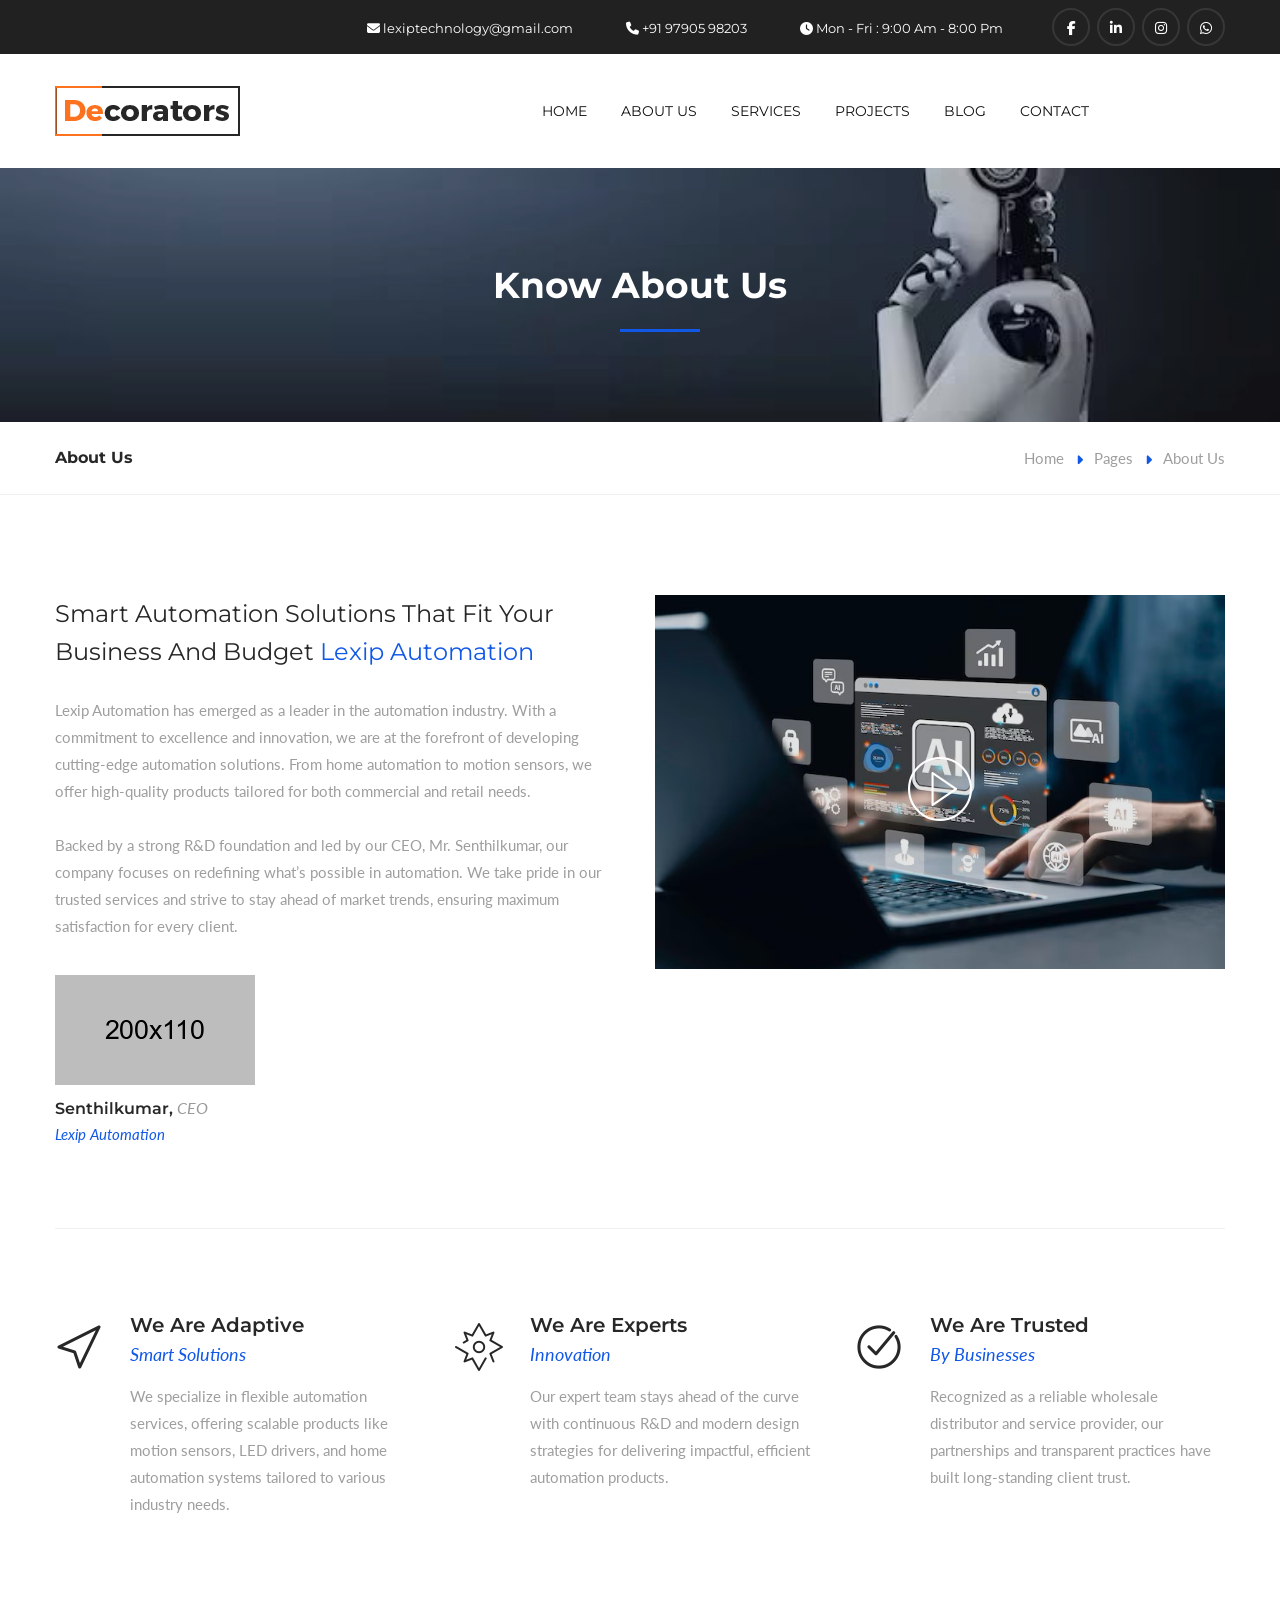
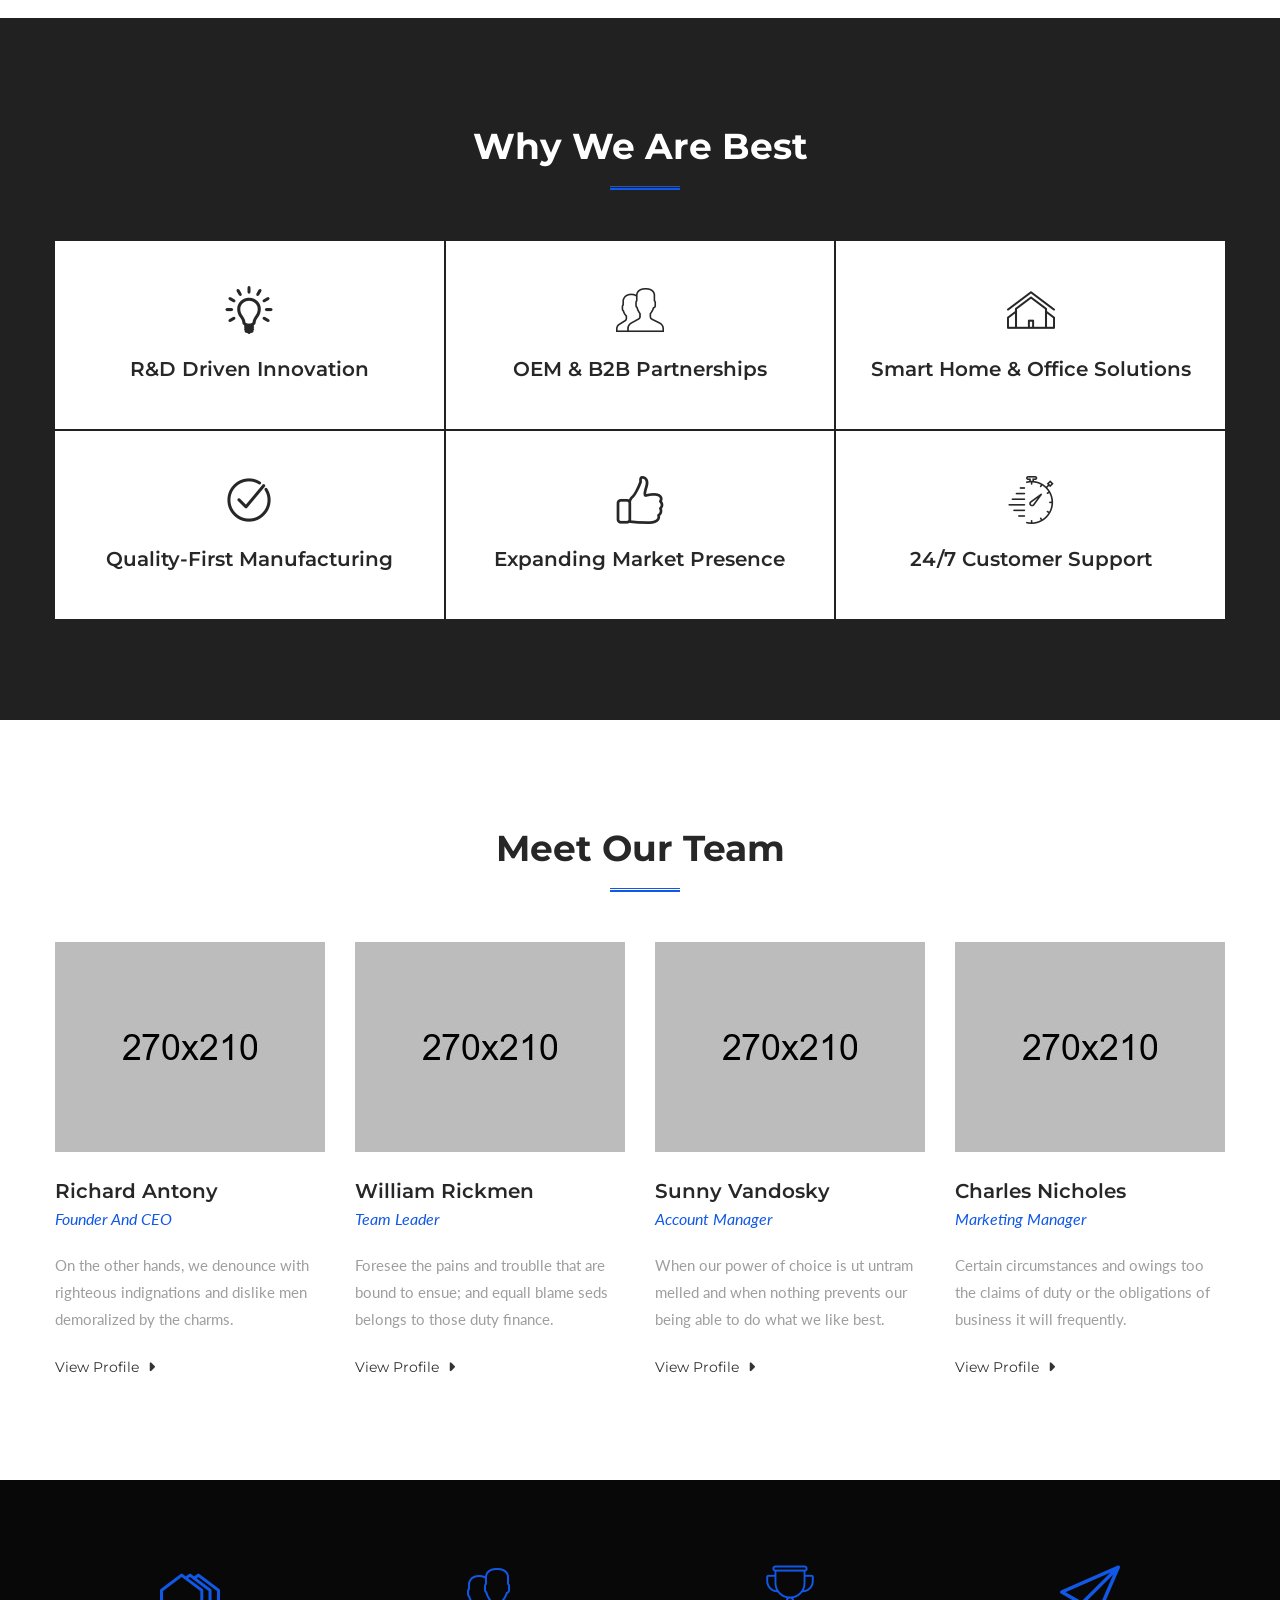
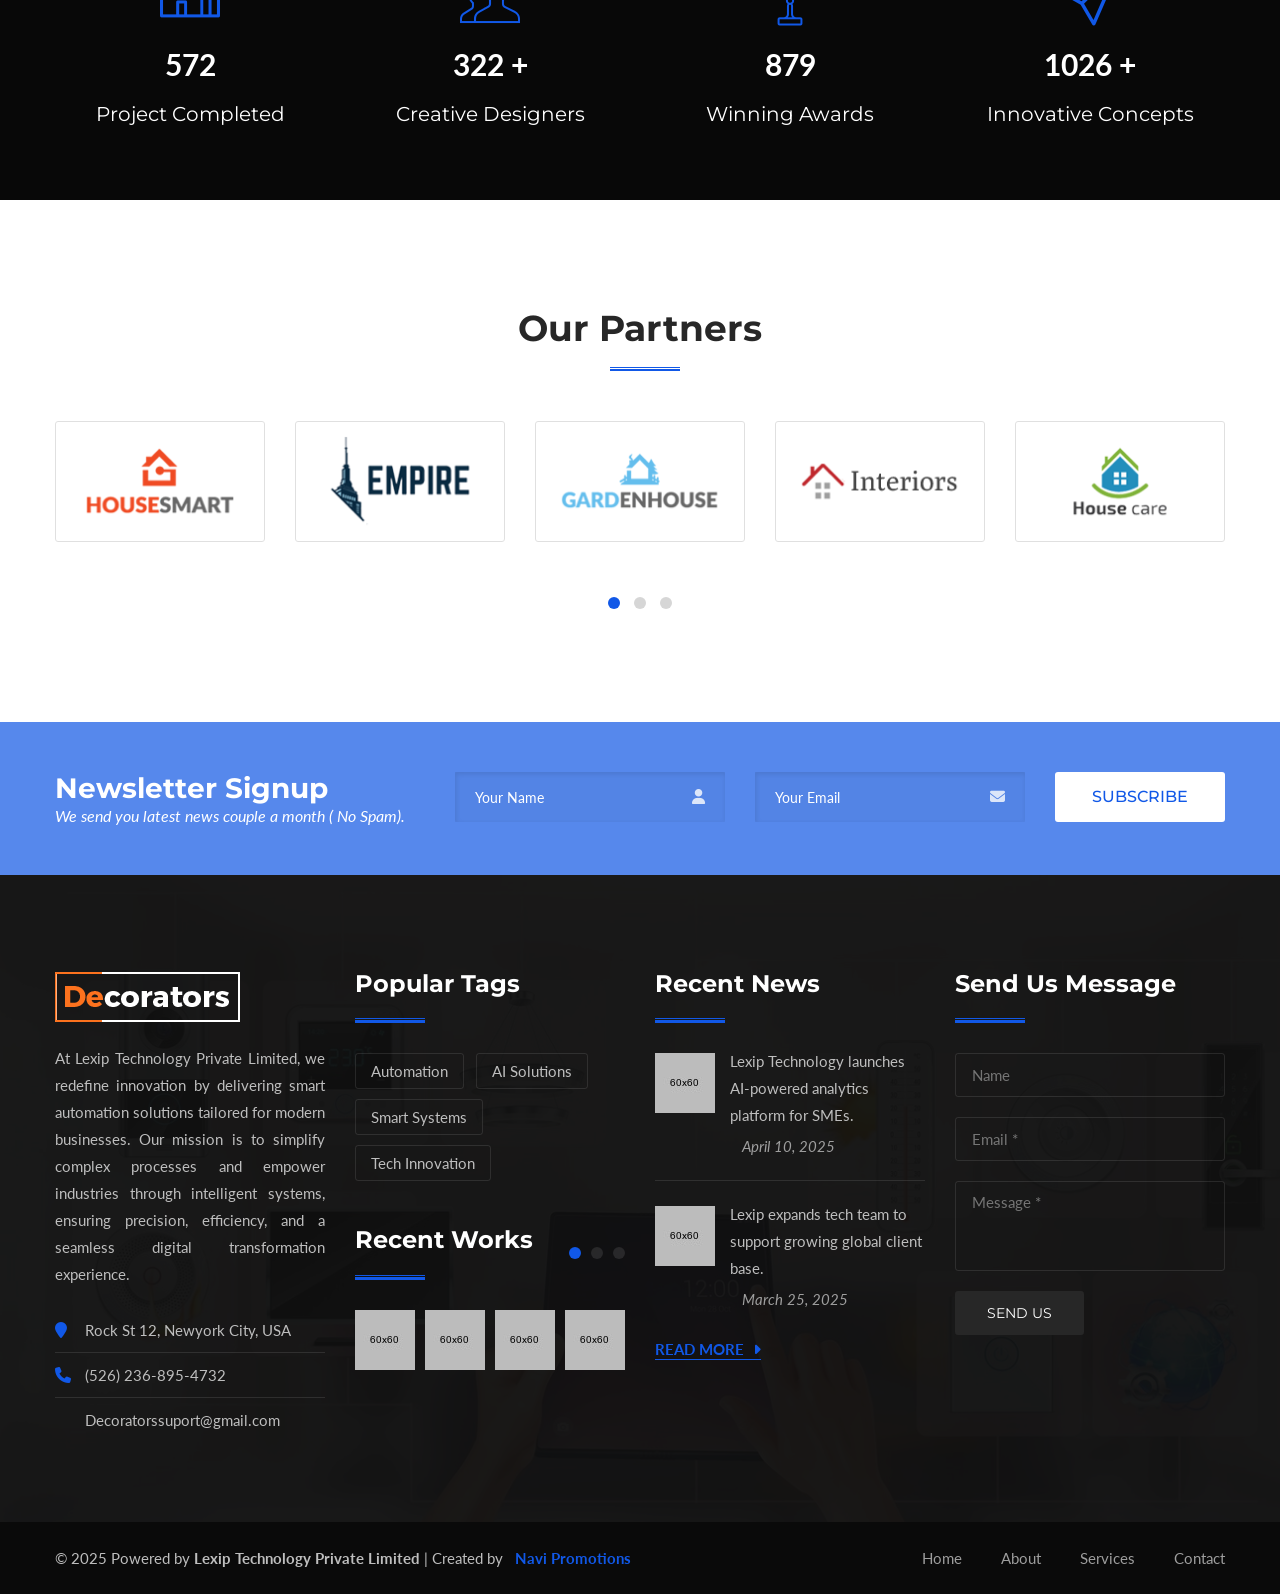
<file: about-us.html>
<!DOCTYPE html>
<html>
<head>
<meta charset="utf-8">
<title>Lexip Technology | About Us</title>
<!-- Stylesheets -->
<link href="css/bootstrap.css" rel="stylesheet">
<link href="css/style.css" rel="stylesheet">
<link rel="shortcut icon" href="images/favicon.ico" type="image/x-icon">
<link rel="icon" href="images/favicon.ico" type="image/x-icon">
<link rel="stylesheet" href="https://cdnjs.cloudflare.com/ajax/libs/font-awesome/6.5.0/css/all.min.css">
<!-- Responsive -->
<meta http-equiv="X-UA-Compatible" content="IE=edge">
<meta name="viewport" content="width=device-width, initial-scale=1.0, maximum-scale=1.0, user-scalable=0">
<link href="css/responsive.css" rel="stylesheet">
<!--[if lt IE 9]><script src="https://cdnjs.cloudflare.com/ajax/libs/html5shiv/3.7.3/html5shiv.js"></script><![endif]-->
<!--[if lt IE 9]><script src="js/respond.js"></script><![endif]-->
</head>

<body>

<div class="page-wrapper">
 	
    <!-- Main Header-->
    <header class="main-header">
    	<!-- Header Top -->
    	<div class="header-top">
        	<div class="auto-container">
            	<div class="row clearfix">
                    
                    <!--Top Left-->
                    <!-- <div class="top-left pull-left">
                    	<div class="dropdown lang-dropdown">
                        	<button  class="btn btn-primary dropdown-toggle" type="button" data-toggle="dropdown"><img src="images/icons/flog.png" alt="" /> &nbsp; English <span class="fa fa-angle-down"></span></button>
                            <ul class="dropdown-menu">
                                <li><a href="#">French</a></li>
                                <li><a href="#">Espanish</a></li>
                                <li><a href="#">Chinese</a></li>
                            </ul>
                        </div>
                    </div> -->
                    
                    <!--Top Right-->
                    <div class="top-right pull-right">
                    
                    	<!--social-icon-->
                        <div class="social-icon">
                            <a href="#"><i class="fab fa-facebook-f"></i></a>
                            <a href="#"><i class="fab fa-linkedin-in"></i></a>
                            <a href="#"><i class="fab fa-instagram"></i></a>
                            <a href="#"><i class="fab fa-whatsapp"></i></a>
                        </div>
                        
                        <ul>
                            <li><i class="fas fa-envelope"></i> lexiptechnology@gmail.com</li>
                            <li><i class="fas fa-phone"></i>  +91  97905 98203</li>
                            <li><i class="fas fa-clock"></i> Mon - Fri : 9:00 Am - 8:00 Pm</li>
                        </ul>                                 
                        
                    </div>
                    
                </div>
                
            </div>
        </div><!-- Header Top End -->
        
        
        <!-- Main Box -->
    	<div class="main-box">
        	<div class="auto-container">
            	<div class="outer-container clearfix">
                    <!--Logo Box-->
                    <div class="logo-box">
                        <div class="logo"><a href="index.html"><img src="images/logo.png" alt=""></a></div>
                    </div>
                    
                    <!--Nav Outer-->
                    <div class="nav-outer clearfix">
                        <!-- Main Menu -->
                        <nav class="main-menu">
                            <div class="navbar-header">
                                <!-- Toggle Button -->    	
                                <button type="button" class="navbar-toggle" data-toggle="collapse" data-target=".navbar-collapse">
                                <span class="icon-bar"></span>
                                <span class="icon-bar"></span>
                                <span class="icon-bar"></span>
                                </button>
                            </div>
                            
                            <div class="navbar-collapse collapse clearfix">
                                <ul class="navigation clearfix">
                                    <li ><a href="index.html">Home</a></li>
                                    <li ><a href="about-us.html">About Us</a>
                                    	<!-- <ul>
                                            <li><a href="about-us.html">About Us</a></li>
                                            <li><a href="our-team.html">Our Team</a></li>
                                            <li><a href="team-single.html">Team Single</a></li>
                                        </ul> -->
                                    </li>
                                    <li class="dropdown"><a href="#">Services</a>
                                        <ul>
                                            <li><a href="services.html">Our Services</a></li>
                                            <li><a href="Home-Automation.html">Home Automation</a></li>
                                            <li><a href="Hotel-Automation.html">Hotel Automation</a></li>
                                            <li><a href="Gate-Automation.html">Gate Automation</a></li>
                                            <li><a href="Curtain&Blind-Automation.html">Curtain & Blind Automation</a></li>
                                            <li><a href="Touch-Switches.html">Touch Switches</a></li>
                                            <li><a href="Fingerprint-Door-Locks.html">Fingerprint Door Locks</a></li>
                                            <li><a href="Video-Door-Phone.html">Video Door Phone</a></li>
    
                                        </ul>
                                    </li>
                                    <li class="dropdown"><a href="#">Projects</a>
                                    	<ul>
                                            <li><a href="portfolio-default.html">Projects Standard</a></li>
                                            <li><a href="portfolio-fullwidth.html">Projects Fullwidth</a></li>
                                            <li><a href="portfolio-with-text.html">Projects With Text</a></li>
                                            <li><a href="portfolio-single-one.html">Projects Single 01</a></li>
                                            <li><a href="portfolio-single-two.html">Projects Single 02</a></li>
                                        </ul>
                                    </li>
                                    <li ><a href="blog.html">Blog</a>
                                    	<!-- <ul>
                                            <li><a href="blog.html">Blog Standard</a></li>
                                            <li><a href="blog-large-image.html">Blog Large Image</a></li>
                                            <li><a href="blog-single.html">Blog Single</a></li>
                                        </ul> -->
                                    </li>  
                                    <li><a href="contact.html">Contact</a></li>
                                    
                                 </ul>
                            </div>
                        </nav><!-- Main Menu End-->
                        
                    </div><!--Nav Outer End-->
                    
                    <!-- Hidden Nav Toggler -->
                    <div class="nav-toggler">
                    <button class="hidden-bar-opener"><span class="icon fa fa-bars"></span></button>
                    </div><!-- / Hidden Nav Toggler -->
                    
                    
            	</div>    
            </div>
        </div>
    
    </header>
    <!--End Main Header -->
    
    
    <!-- Hidden Navigation Bar -->
    <section class="hidden-bar right-align">
        
        <div class="hidden-bar-closer">
            <button class="btn"><i class="fa fa-close"></i></button>
        </div>
        
        <!-- Hidden Bar Wrapper -->
        <div class="hidden-bar-wrapper">
        
            <!-- .logo -->
            <div class="logo text-center">
                <a href="index.html"><img src="images/logo-2.png" alt=""></a>			
            </div><!-- /.logo -->
            
            <!-- .Side-menu -->
            <div class="side-menu">
            <!-- .navigation -->
            <ul class="navigation clearfix">
                <li ><a href="index.html">Home</a></li>
                <li ><a href="about-us.html">About Us</a>
                    <!-- <ul>
                        <li><a href="about-us.html">About Us</a></li>
                        <li><a href="our-team.html">Our Team</a></li>
                        <li><a href="team-single.html">Team Single</a></li>
                    </ul> -->
                </li>
                <li class="dropdown"><a href="#">Services</a>
                    <ul>
                        <li><a href="services.html">Our Services</a></li>
                        <li><a href="Home-Automation.html">Home Automation</a></li>
                        <li><a href="Hotel-Automation.html">Hotel Automation</a></li>
                        <li><a href="Gate-Automation.html">Gate Automation</a></li>
                        <li><a href="Curtain&Blind-Automation.html">Curtain & Blind Automation</a></li>
                        <li><a href="Touch-Switches.html">Touch Switches</a></li>
                        <li><a href="Fingerprint-Door-Locks.html">Fingerprint Door Locks</a></li>
                        <li><a href="Video-Door-Phone.html">Video Door Phone</a></li>

                    </ul>
                </li>
                <li class="dropdown"><a href="#">Projects</a>
                    <ul>
                        <li><a href="portfolio-default.html">Projects Standard</a></li>
                        <li><a href="portfolio-fullwidth.html">Projects Fullwidth</a></li>
                        <li><a href="portfolio-with-text.html">Projects With Text</a></li>
                        <li><a href="portfolio-single-one.html">Projects Single 01</a></li>
                        <li><a href="portfolio-single-two.html">Projects Single 02</a></li>
                    </ul>
                </li>
                <li ><a href="blog.html">Blog</a>
                    <!-- <ul>
                        <li><a href="blog.html">Blog Standard</a></li>
                        <li><a href="blog-large-image.html">Blog Large Image</a></li>
                        <li><a href="blog-single.html">Blog Single</a></li>
                    </ul> -->
                </li>  
                <li><a href="contact.html">Contact</a></li>
                
             </ul>
            </div><!-- /.Side-menu -->
        
            <div class="social-icons">
                <ul>
                    <li><a href="#"><i class="fab fa-facebook-f"></i></a></li>
                    <li><a href="#"><i class="fab fa-instagram"></i></a></li>
                    <li><a href="#"><i class="fab fa-whatsapp"></i></a></li>
                    <li><a href="#"><i class="fab fa-linkedin-in"></i></a></li>
                </ul>                
            </div>
        
        </div><!-- / Hidden Bar Wrapper -->
    </section>
    <!-- / Hidden Bar -->
    
    <!--Page Title-->
    <section class="page-title" style="background-image:url(images/background/bg-page-title-1.jpg);">
        <div class="auto-container">
            <h1>Know About Us</h1>
        </div>
    </section>
    
    <!--Page Info-->
    <section class="page-info">
        <div class="auto-container clearfix">
            <div class="pull-left"><h2>About Us</h2></div>
            <div class="pull-right">
                <ul class="bread-crumb clearfix">
                    <li><a href="index.html">Home</a></li>
                    <li><a href="index.html">Pages</a></li>
                    <li>About Us</li>
                </ul>
            </div>
        </div>
    </section>
    
    <!--About Us Section-->
    <section class="about-us-section">
        <div class="auto-container">
            <div class="row clearfix">
                
                <!--Text Column -->
                <div class="column text-column col-md-6 col-sm-12 col-xs-12">
                    <h2>Smart Automation Solutions That Fit Your Business and Budget <a href="#">Lexip Automation</a></h2>
                    <div class="inner-box">
                        <div class="text">
                            Lexip Automation has emerged as a leader in the automation industry. With a commitment to excellence and innovation, we are at the forefront of developing cutting-edge automation solutions. From home automation to motion sensors, we offer high-quality products tailored for both commercial and retail needs.
                            <br><br>
                            Backed by a strong R&D foundation and led by our CEO, Mr. Senthilkumar, our company focuses on redefining what’s possible in automation. We take pride in our trusted services and strive to stay ahead of market trends, ensuring maximum satisfaction for every client.
                        </div>
                        <div class="signature-image"><img src="images/resource/signature.png" alt="Lexip CEO Signature"></div>
                        <div class="about-owner">
                            <h4>Senthilkumar, <span class="designation">CEO</span></h4>
                            <div class="company-title">Lexip Automation</div>
                        </div>
                    </div>
                </div>
                
                <!--Column-->
                <div class="column image-column col-md-6 col-sm-12 col-xs-12">
                    <article class="inner-box wow fadeInRight" data-wow-delay="0ms" data-wow-duration="1500ms">
                        <figure class="image-box video-box">
                            <img src="images/resource/featured-image-1.jpg" alt="Lexip Automation Video Preview">
                            <a href="https://www.youtube.com/watch?v=OrJKD11Rmdg" class="lightbox-image video-link">
                                <div class="icon"><span class="flaticon-play-button-5"></span></div>
                            </a>
                        </figure>
                    </article>
                </div>
            </div>
            
            <!--Our Services-->
            <div class="our-services">
                <div class="row clearfix">
                    <!--service-block-one-->
                    <div class="service-block-one col-md-4 col-sm-6 col-xs-12">
                        <div class="inner-box wow fadeIn" data-wow-delay="0ms" data-wow-duration="1500ms">
                            <div class="icon-box"><span class="flaticon-cursor"></span></div>
                            <h3>We Are Adaptive</h3>
                            <div class="category"><a href="#">Smart Solutions</a></div>
                            <div class="text">We specialize in flexible automation services, offering scalable products like motion sensors, LED drivers, and home automation systems tailored to various industry needs.</div>
                        </div>
                    </div>
                    
                    <div class="service-block-one col-md-4 col-sm-6 col-xs-12">
                        <div class="inner-box wow fadeIn" data-wow-delay="300ms" data-wow-duration="1500ms">
                            <div class="icon-box"><span class="flaticon-compass"></span></div>
                            <h3>We Are Experts</h3>
                            <div class="category"><a href="#">Innovation</a></div>
                            <div class="text">Our expert team stays ahead of the curve with continuous R&D and modern design strategies for delivering impactful, efficient automation products.</div>
                        </div>
                    </div>
                    
                    <div class="service-block-one col-md-4 col-sm-6 col-xs-12">
                        <div class="inner-box wow fadeIn" data-wow-delay="600ms" data-wow-duration="1500ms">
                            <div class="icon-box"><span class="flaticon-correct"></span></div>
                            <h3>We Are Trusted</h3>
                            <div class="category"><a href="#">By Businesses</a></div>
                            <div class="text">Recognized as a reliable wholesale distributor and service provider, our partnerships and transparent practices have built long-standing client trust.</div>
                        </div>
                    </div>
                </div>
            </div>
        </div>
    </section>
    
    
    
    <!--best-service-two-->
    <section class="best-service-two" style="background-image:url(images/background/image-4.jpg);">
        <div class="auto-container">
            
            <!--sec-title-->
            <div class="sec-title-four">
                <h2>Why We Are Best</h2>
            </div>
            
            <div class="row clearfix">
            
                <!--service-block-->
                <div class="service-block-three col-md-4 col-sm-6 col-xs-12">
                    <a href="service-single.html" class="inner-box wow fadeInLeft" data-wow-delay="0ms" data-wow-duration="1500ms">
                        <div class="icon-box"><span class="flaticon-bright-lightbulb"></span></div>
                        <h3>R&D Driven Innovation</h3>
                    </a>
                </div>
                
                <div class="service-block-three col-md-4 col-sm-6 col-xs-12">
                    <a href="service-single.html" class="inner-box wow fadeInLeft" data-wow-delay="300ms" data-wow-duration="1500ms">
                        <div class="icon-box"><span class="flaticon-users"></span></div>
                        <h3>OEM & B2B Partnerships</h3>
                    </a>
                </div>
                
                <div class="service-block-three col-md-4 col-sm-6 col-xs-12">
                    <a href="service-single.html" class="inner-box wow fadeInLeft" data-wow-delay="600ms" data-wow-duration="1500ms">
                        <div class="icon-box"><span class="flaticon-house"></span></div>
                        <h3>Smart Home & Office Solutions</h3>
                    </a>
                </div>
                
                <div class="service-block-three col-md-4 col-sm-6 col-xs-12">
                    <a href="service-single.html" class="inner-box wow fadeInLeft" data-wow-delay="0ms" data-wow-duration="1500ms">
                        <div class="icon-box"><span class="flaticon-correct"></span></div>
                        <h3>Quality-First Manufacturing</h3>
                    </a>
                </div>
                
                <div class="service-block-three col-md-4 col-sm-6 col-xs-12">
                    <a href="service-single.html" class="inner-box wow fadeInLeft" data-wow-delay="300ms" data-wow-duration="1500ms">
                        <div class="icon-box"><span class="flaticon-like-1"></span></div>
                        <h3>Expanding Market Presence</h3>
                    </a>
                </div>
                
                <div class="service-block-three col-md-4 col-sm-6 col-xs-12">
                    <a href="service-single.html" class="inner-box wow fadeInLeft" data-wow-delay="600ms" data-wow-duration="1500ms">
                        <div class="icon-box"><span class="flaticon-stopwatch"></span></div>
                        <h3>24/7 Customer Support</h3>
                    </a>
                </div>
                
            </div>
        </div>
    </section>
    
    
    
    <!--Team Section One-->
    <section class="team-section-one">
    	<div class="auto-container">
        	
            <!--sec-title-->
            <div class="sec-title-four">
                <h2>Meet Our Team</h2>
            </div>
            
            <div class="row clearfix">
            	<!--Team Member-->
                <div class="team-member-one col-lg-3 col-md-4 col-sm-6 col-xs-12">
                	<div class="inner-box">
                    	<figure class="image-box">
                        	<img src="images/resource/team-image-1.jpg" alt="">
                            <div class="overlay">
                            	<ul class="social-links">
                                	<li><a href="#"><span class="fa fa-facebook-f"></span></a></li>
                                    <li><a href="#"><span class="fa fa-twitter"></span></a></li>
                                    <li><a href="#"><span class="fa fa-linkedin"></span></a></li>
                                </ul>
                            </div>
                        </figure>
                        <div class="lower-content">
                        	<h3><a href="team-single.html">Richard Antony</a></h3>
                            <div class="designation">Founder and CEO</div>
                            <div class="desc-text">On the other hands, we denounce with  righteous indignations and dislike men demoralized  by the charms.</div>
                            <div class="links-box"><a class="theme-btn read-more" href="team-single.html">View Profile <span class="fa fa-caret-right"></span></a></div>
                        </div>
                    </div>
                </div>
                
                <!--Team Member-->
                <div class="team-member-one col-lg-3 col-md-4 col-sm-6 col-xs-12">
                	<div class="inner-box">
                    	<figure class="image-box">
                        	<img src="images/resource/team-image-2.jpg" alt="">
                            <div class="overlay">
                            	<ul class="social-links">
                                	<li><a href="#"><span class="fa fa-facebook-f"></span></a></li>
                                    <li><a href="#"><span class="fa fa-twitter"></span></a></li>
                                    <li><a href="#"><span class="fa fa-linkedin"></span></a></li>
                                </ul>
                            </div>
                        </figure>
                        <div class="lower-content">
                        	<h3><a href="team-single.html">William Rickmen</a></h3>
                            <div class="designation">Team Leader</div>
                            <div class="desc-text">Foresee the pains and troublle that are bound to ensue; and equall blame seds belongs to those duty finance.</div>
                            <div class="links-box"><a class="theme-btn read-more" href="team-single.html">View Profile <span class="fa fa-caret-right"></span></a></div>
                        </div>
                    </div>
                </div>
                
                <!--Team Member-->
                <div class="team-member-one col-lg-3 col-md-4 col-sm-6 col-xs-12">
                	<div class="inner-box">
                    	<figure class="image-box">
                        	<img src="images/resource/team-image-3.jpg" alt="">
                            <div class="overlay">
                            	<ul class="social-links">
                                	<li><a href="#"><span class="fa fa-facebook-f"></span></a></li>
                                    <li><a href="#"><span class="fa fa-twitter"></span></a></li>
                                    <li><a href="#"><span class="fa fa-linkedin"></span></a></li>
                                </ul>
                            </div>
                        </figure>
                        <div class="lower-content">
                        	<h3><a href="team-single.html">Sunny Vandosky</a></h3>
                            <div class="designation">Account Manager</div>
                            <div class="desc-text">When our power of choice is ut untram melled and when nothing prevents our being able to do what we like best.</div>
                            <div class="links-box"><a class="theme-btn read-more" href="team-single.html">View Profile <span class="fa fa-caret-right"></span></a></div>
                        </div>
                    </div>
                </div>
                
                <!--Team Member-->
                <div class="team-member-one col-lg-3 col-md-4 col-sm-6 col-xs-12">
                	<div class="inner-box">
                    	<figure class="image-box">
                        	<img src="images/resource/team-image-4.jpg" alt="">
                            <div class="overlay">
                            	<ul class="social-links">
                                	<li><a href="#"><span class="fa fa-facebook-f"></span></a></li>
                                    <li><a href="#"><span class="fa fa-twitter"></span></a></li>
                                    <li><a href="#"><span class="fa fa-linkedin"></span></a></li>
                                </ul>
                            </div>
                        </figure>
                        <div class="lower-content">
                        	<h3><a href="team-single.html">Charles Nicholes</a></h3>
                            <div class="designation">Marketing Manager</div>
                            <div class="desc-text">Certain circumstances and owings too the claims of duty or the obligations of business it will frequently.</div>
                            <div class="links-box"><a class="theme-btn read-more" href="team-single.html">View Profile <span class="fa fa-caret-right"></span></a></div>
                        </div>
                    </div>
                </div>
                
            </div>
            
        </div>
    </section>
    
    
    <!--Fact Counter-->
    <section class="fact-counter" style="background-image:url(images/background/image-3.jpg);">
    	<div class="auto-container">
        	<div class="row clearfix">
            	<div class="counter-outer clearfix">
                    <!--Column-->
                    <article class="column counter-column col-md-3 col-sm-6 col-xs-12 wow fadeIn" data-wow-duration="0ms">
                        <div class="icon"><span class="flaticon-houses"></span></div>
                        <div class="count-outer"><span class="count-text" data-speed="3000" data-stop="2345">0</span></div>
                        <h4 class="counter-title">Project Completed</h4>
                    </article>
                    
                    <!--Column-->
                    <article class="column counter-column col-md-3 col-sm-6 col-xs-12 wow fadeIn" data-wow-duration="0ms">
                        <div class="icon"><span class="flaticon-users"></span></div>
                        <div class="count-outer"><span class="count-text" data-speed="1000" data-stop="440">0</span> +</div>
                        <h4 class="counter-title">Creative Designers</h4>
                    </article>
                    
                    <!--Column-->
                    <article class="column counter-column col-md-3 col-sm-6 col-xs-12 wow fadeIn" data-wow-duration="0ms">
                        <div class="icon"><span class="flaticon-cup"></span></div>
                        <div class="count-outer"><span class="count-text" data-speed="1000" data-stop="1200">0</span></div>
                        <h4 class="counter-title">Winning Awards</h4>
                    </article>
                    
                    <!--Column-->
                    <article class="column counter-column col-md-3 col-sm-6 col-xs-12 wow fadeIn" data-wow-duration="0ms">
                        <div class="icon"><span class="flaticon-paper-plane-1"></span></div>
                        <div class="count-outer"><span class="count-text" data-speed="1000" data-stop="1400">0</span> +</div>
                        <h4 class="counter-title">Innovative Concepts</h4>
                    </article>
                </div>
            </div>
        </div>
    </section>
    
    
    <!--Sponsors Section-->
    <section class="sponsors-section style-two">
    	<div class="auto-container">
        	<div class="sec-title-four">
                <h2>Our Partners</h2>
            </div>
            
        	<!--Sponsors SLider-->
            <ul class="sponsors-carousel">
                <li><div class="inner-box"><figure class="image-box"><img src="images/clients/1.png" alt=""></figure><div class="overlay-box"><div class="overlay-inner"><div class="overlay-content"><span class="count">+5</span><span class="text">Years<br>Experince</span></div></div></div></div></li>
                <li><div class="inner-box"><figure class="image-box"><img src="images/clients/2.png" alt=""></figure><div class="overlay-box"><div class="overlay-inner"><div class="overlay-content"><span class="count">+2</span><span class="text">Years<br>Experince</span></div></div></div></div></li>
                <li><div class="inner-box"><figure class="image-box"><img src="images/clients/3.png" alt=""></figure><div class="overlay-box"><div class="overlay-inner"><div class="overlay-content"><span class="count">+6</span><span class="text">Years<br>Experince</span></div></div></div></div></li>
                <li><div class="inner-box"><figure class="image-box"><img src="images/clients/4.png" alt=""></figure><div class="overlay-box"><div class="overlay-inner"><div class="overlay-content"><span class="count">+3</span><span class="text">Years<br>Experince</span></div></div></div></div></li>
                <li><div class="inner-box"><figure class="image-box"><img src="images/clients/5.png" alt=""></figure><div class="overlay-box"><div class="overlay-inner"><div class="overlay-content"><span class="count">+1</span><span class="text">Years<br>Experince</span></div></div></div></div></li>
                <li><div class="inner-box"><figure class="image-box"><img src="images/clients/1.png" alt=""></figure><div class="overlay-box"><div class="overlay-inner"><div class="overlay-content"><span class="count">+5</span><span class="text">Years<br>Experince</span></div></div></div></div></li>
                <li><div class="inner-box"><figure class="image-box"><img src="images/clients/2.png" alt=""></figure><div class="overlay-box"><div class="overlay-inner"><div class="overlay-content"><span class="count">+2</span><span class="text">Years<br>Experince</span></div></div></div></div></li>
                <li><div class="inner-box"><figure class="image-box"><img src="images/clients/3.png" alt=""></figure><div class="overlay-box"><div class="overlay-inner"><div class="overlay-content"><span class="count">+6</span><span class="text">Years<br>Experince</span></div></div></div></div></li>
                <li><div class="inner-box"><figure class="image-box"><img src="images/clients/4.png" alt=""></figure><div class="overlay-box"><div class="overlay-inner"><div class="overlay-content"><span class="count">+3</span><span class="text">Years<br>Experince</span></div></div></div></div></li>
                <li><div class="inner-box"><figure class="image-box"><img src="images/clients/5.png" alt=""></figure><div class="overlay-box"><div class="overlay-inner"><div class="overlay-content"><span class="count">+1</span><span class="text">Years<br>Experince</span></div></div></div></div></li>
                <li><div class="inner-box"><figure class="image-box"><img src="images/clients/1.png" alt=""></figure><div class="overlay-box"><div class="overlay-inner"><div class="overlay-content"><span class="count">+5</span><span class="text">Years<br>Experince</span></div></div></div></div></li>
                <li><div class="inner-box"><figure class="image-box"><img src="images/clients/2.png" alt=""></figure><div class="overlay-box"><div class="overlay-inner"><div class="overlay-content"><span class="count">+2</span><span class="text">Years<br>Experince</span></div></div></div></div></li>
                <li><div class="inner-box"><figure class="image-box"><img src="images/clients/3.png" alt=""></figure><div class="overlay-box"><div class="overlay-inner"><div class="overlay-content"><span class="count">+6</span><span class="text">Years<br>Experince</span></div></div></div></div></li>
                <li><div class="inner-box"><figure class="image-box"><img src="images/clients/4.png" alt=""></figure><div class="overlay-box"><div class="overlay-inner"><div class="overlay-content"><span class="count">+3</span><span class="text">Years<br>Experince</span></div></div></div></div></li>
                <li><div class="inner-box"><figure class="image-box"><img src="images/clients/5.png" alt=""></figure><div class="overlay-box"><div class="overlay-inner"><div class="overlay-content"><span class="count">+1</span><span class="text">Years<br>Experince</span></div></div></div></div></li>
            </ul>
        </div>
    </section>
    
    
    <!--Newsletter Style One-->
    <section class="newsletter-style-one">
    	<div class="auto-container">
        	<div class="row clearfix">
            	
                <div class="title-column col-lg-4 col-md-12 col-sm-12">
                	<h2>Newsletter Signup</h2>
                    <div class="text">We send you latest news couple a month ( No Spam).</div>
                </div>
                <!--Form Column-->
                <div class="form-column col-lg-8 col-md-12 col-sm-12">
                    <div class="inner-box">
                        <form method="post" action="contact.html">
                        	<div class="row clearfix">
                            	<div class="col-lg-9 col-md-9 col-sm-12 col-xs-12">
                                	<div class="row clearfix">
                                        <div class="col-lg-6 col-md-6 col-sm-6 col-xs-12">
                                            <div class="form-group">
                                            	<span class="floated-icon fa fa-user"></span>
                                                <input type="text" name="email" value="" placeholder="Your Name" required>
                                            </div>
                                        </div>
                                        
                                        <div class="col-lg-6 col-md-6 col-sm-6 col-xs-12">
                                            <div class="form-group">
                                            	<span class="floated-icon fa fa-envelope"></span>
                                                <input type="email" name="email" value="" placeholder="Your Email" required>
                                            </div>
                                        </div>
                                    </div>
                                </div>
                                
                                <div class="col-lg-3 col-md-3 col-sm-12 col-xs-12">
                                	<button type="submit" class="theme-btn">Subscribe</button>
                                </div>
                                
                            </div>
                        </form>
                    </div>
                </div>
                
            </div>
        </div>
    </section>
    
    
     <!--Main Footer-->
     <footer class="main-footer" style="background-image:url(images/background/footer-bg.jpg);">
    	<div class="auto-container">
        
            <!--Widgets Section-->
            <div class="widgets-section">
            	<div class="row clearfix">
                	<!--Big Column-->
                	<div class="big-column col-md-6 col-sm-12 col-xs-12">
                    	<div class="row clearfix">
                            
                            <!--Footer Column-->
                        	<div class="footer-column col-md-6 col-sm-6 col-xs-12">
                            	<div class="footer-widget about-widget">
                                	<div class="footer-logo"><figure><a href="index.html"><img src="images/logo-4.png" alt=""></a></figure></div>
                                    <div class="widget-content">
                                    	<div class="text">At Lexip Technology Private Limited, we redefine innovation by delivering smart automation solutions tailored for modern businesses. Our mission is to simplify complex processes and empower industries through intelligent systems, ensuring precision, efficiency, and a seamless digital transformation experience.</div>
                                        <ul class="contact-info">
                                        	<li><span class="icon fa fa-map-marker"></span>Rock St 12, Newyork City, USA</li>
                                            <li><span class="icon fa fa-phone"></span>(526) 236-895-4732</li>
                                            <li><span class="icon fa fa-envelope-o"></span>Decoratorssuport@gmail.com</li>
                                        </ul>
                                    </div>
                                </div>
                            </div>
                            
                            <!--Footer Column-->
                        	<div class="footer-column col-md-6 col-sm-6 col-xs-12">
                            	<div class="footer-widget tags-widget">
                                    <h2>Popular Tags</h2>
                                    <div class="widget-content">
                                        <ul class="tags-list">
                                            <li><a href="about-us.html">Automation</a></li>
                                            <li><a href="about-us.html">AI Solutions</a></li>
                                            <li><a href="about-us.html">Smart Systems</a></li>
                                            <li><a href="about-us.html">Tech Innovation</a></li>
                                        </ul>
                                    </div>
                                </div>                                
                                <div class="footer-widget gallery-widget">
                                	<h2>Recent Works</h2>
                                    <div class="gallery-widget-carousel">
                                    	<div class="item"><figure class="post-thumb"><img src="images/gallery/thumb-1.jpg" alt=""><a href="#" class="overlay-link"><span class="fa fa-link"></span></a></figure></div>
                                        <div class="item"><figure class="post-thumb"><img src="images/gallery/thumb-2.jpg" alt=""><a href="#" class="overlay-link"><span class="fa fa-link"></span></a></figure></div>
                                        <div class="item"><figure class="post-thumb"><img src="images/gallery/thumb-3.jpg" alt=""><a href="#" class="overlay-link"><span class="fa fa-link"></span></a></figure></div>
                                        <div class="item"><figure class="post-thumb"><img src="images/gallery/thumb-4.jpg" alt=""><a href="#" class="overlay-link"><span class="fa fa-link"></span></a></figure></div>
                                        <div class="item"><figure class="post-thumb"><img src="images/gallery/thumb-1.jpg" alt=""><a href="#" class="overlay-link"><span class="fa fa-link"></span></a></figure></div>
                                        <div class="item"><figure class="post-thumb"><img src="images/gallery/thumb-2.jpg" alt=""><a href="#" class="overlay-link"><span class="fa fa-link"></span></a></figure></div>
                                        <div class="item"><figure class="post-thumb"><img src="images/gallery/thumb-3.jpg" alt=""><a href="#" class="overlay-link"><span class="fa fa-link"></span></a></figure></div>
                                        <div class="item"><figure class="post-thumb"><img src="images/gallery/thumb-4.jpg" alt=""><a href="#" class="overlay-link"><span class="fa fa-link"></span></a></figure></div>
                                        <div class="item"><figure class="post-thumb"><img src="images/gallery/thumb-1.jpg" alt=""><a href="#" class="overlay-link"><span class="fa fa-link"></span></a></figure></div>
                                        <div class="item"><figure class="post-thumb"><img src="images/gallery/thumb-2.jpg" alt=""><a href="#" class="overlay-link"><span class="fa fa-link"></span></a></figure></div>
                                        <div class="item"><figure class="post-thumb"><img src="images/gallery/thumb-3.jpg" alt=""><a href="#" class="overlay-link"><span class="fa fa-link"></span></a></figure></div>
                                        <div class="item"><figure class="post-thumb"><img src="images/gallery/thumb-4.jpg" alt=""><a href="#" class="overlay-link"><span class="fa fa-link"></span></a></figure></div>
                                    </div>
                                </div>
                            </div>
                            
                        </div>
                    </div>
                    
                    <!--Big Column-->
                	<div class="big-column col-md-6 col-sm-12 col-xs-12">
                    	<div class="row clearfix">
                            
                            <!--Footer Column-->
                        	<div class="footer-column col-md-6 col-sm-6 col-xs-12">
                                <div class="footer-widget posts-widget">
                                    <h2>Recent News</h2>
                                    <div class="widget-content">
                                        <div class="posts">
                                            <div class="post">
                                                <figure class="post-thumb">
                                                    <img src="images/resource/post-thumb-1.jpg" alt="Lexip launches AI tool">
                                                    <a href="blog.html" class="overlay-link"><span class="flaticon-plus-1"></span></a>
                                                </figure>
                                                <div class="desc-text">
                                                    <a href="blog.html">Lexip Technology launches AI-powered analytics platform for SMEs.</a>
                                                </div>
                                                <div class="time"><span class="fa fa-clock-o"></span> April 10, 2025</div>
                                            </div>
                                            <div class="post">
                                                <figure class="post-thumb">
                                                    <img src="images/resource/post-thumb-2.jpg" alt="Lexip team expansion">
                                                    <a href="blog.html" class="overlay-link"><span class="flaticon-plus-1"></span></a>
                                                </figure>
                                                <div class="desc-text">
                                                    <a href="blog.html">Lexip expands tech team to support growing global client base.</a>
                                                </div>
                                                <div class="time"><span class="fa fa-clock-o"></span> March 25, 2025</div>
                                            </div>
                                        </div>
                                        <a class="view-more theme-btn" href="blog.html">Read More <span class="fa fa-caret-right"></span></a>
                                    </div>
                                </div>
                            </div>
                            
                            
                            <!--Footer Column-->
                        	<div class="footer-column col-md-6 col-sm-6 col-xs-12">
                            	<div class="footer-widget contact-widget">
                                	<h2>Send Us Message</h2>
                                    <div class="widget-content">
                                        <div class="newsletter-form">
                                            <form method="post" action="contact.html">
                                                <div class="form-group">
                                                    <input type="text" name="name" value="" placeholder="Name" required>
                                                </div>
                                                <div class="form-group">
                                                    <input type="email" name="email" value="" placeholder="Email *" required>
                                                </div>
                                                <div class="form-group">
                                                    <textarea name="message" placeholder="Message *" required></textarea>
                                                </div>
                                                <button type="submit" class="theme-btn btn-style-two">Send us</button>
                                            </form>
                                        </div>
                                    </div>
                                </div>
                            </div>
                            
                        </div>
                    </div>
                    
                 </div>
             </div>
        
        </div>
        
        <!--Footer Bottom-->
         <div class="footer-bottom">
         	<div class="auto-container">
            	<div class="clearfix">
                	<div class="pull-left"><div class="copyright">&copy; 2025 Powered by <strong>Lexip Technology Private Limited</strong> |  Created by &ensp;<a target="_blank" href="https://navipromotions.com/" class="styled-font author-name"><strong>Navi Promotions</strong></a></div></div>
                    <div class="pull-right">
                    	<ul class="footer-nav">
                        	<li><a href="index.html">Home</a></li>
                            <li><a href="about-us.html">About</a></li>
                            <li><a href="services.html">Services</a></li>
                            <li><a href="contact.html">Contact</a></li>
                        </ul>
                    </div>
                </div>
            </div>
        </div>
    </footer>
    
    
</div>
<!--End pagewrapper-->




<!--Scroll to top-->
<div class="scroll-to-top scroll-to-target" data-target=".main-header"><span class="fa fa-long-arrow-up"></span></div>


<script src="js/jquery.js"></script> 
<script src="js/bootstrap.min.js"></script>
<script src="js/jquery.mCustomScrollbar.concat.min.js"></script>
<script src="js/jquery.fancybox.pack.js"></script>
<script src="js/jquery.fancybox-media.js"></script>
<script src="js/owl.js"></script>
<script src="js/wow.js"></script>
<script src="js/script.js"></script>
</body>
</html>
</file>
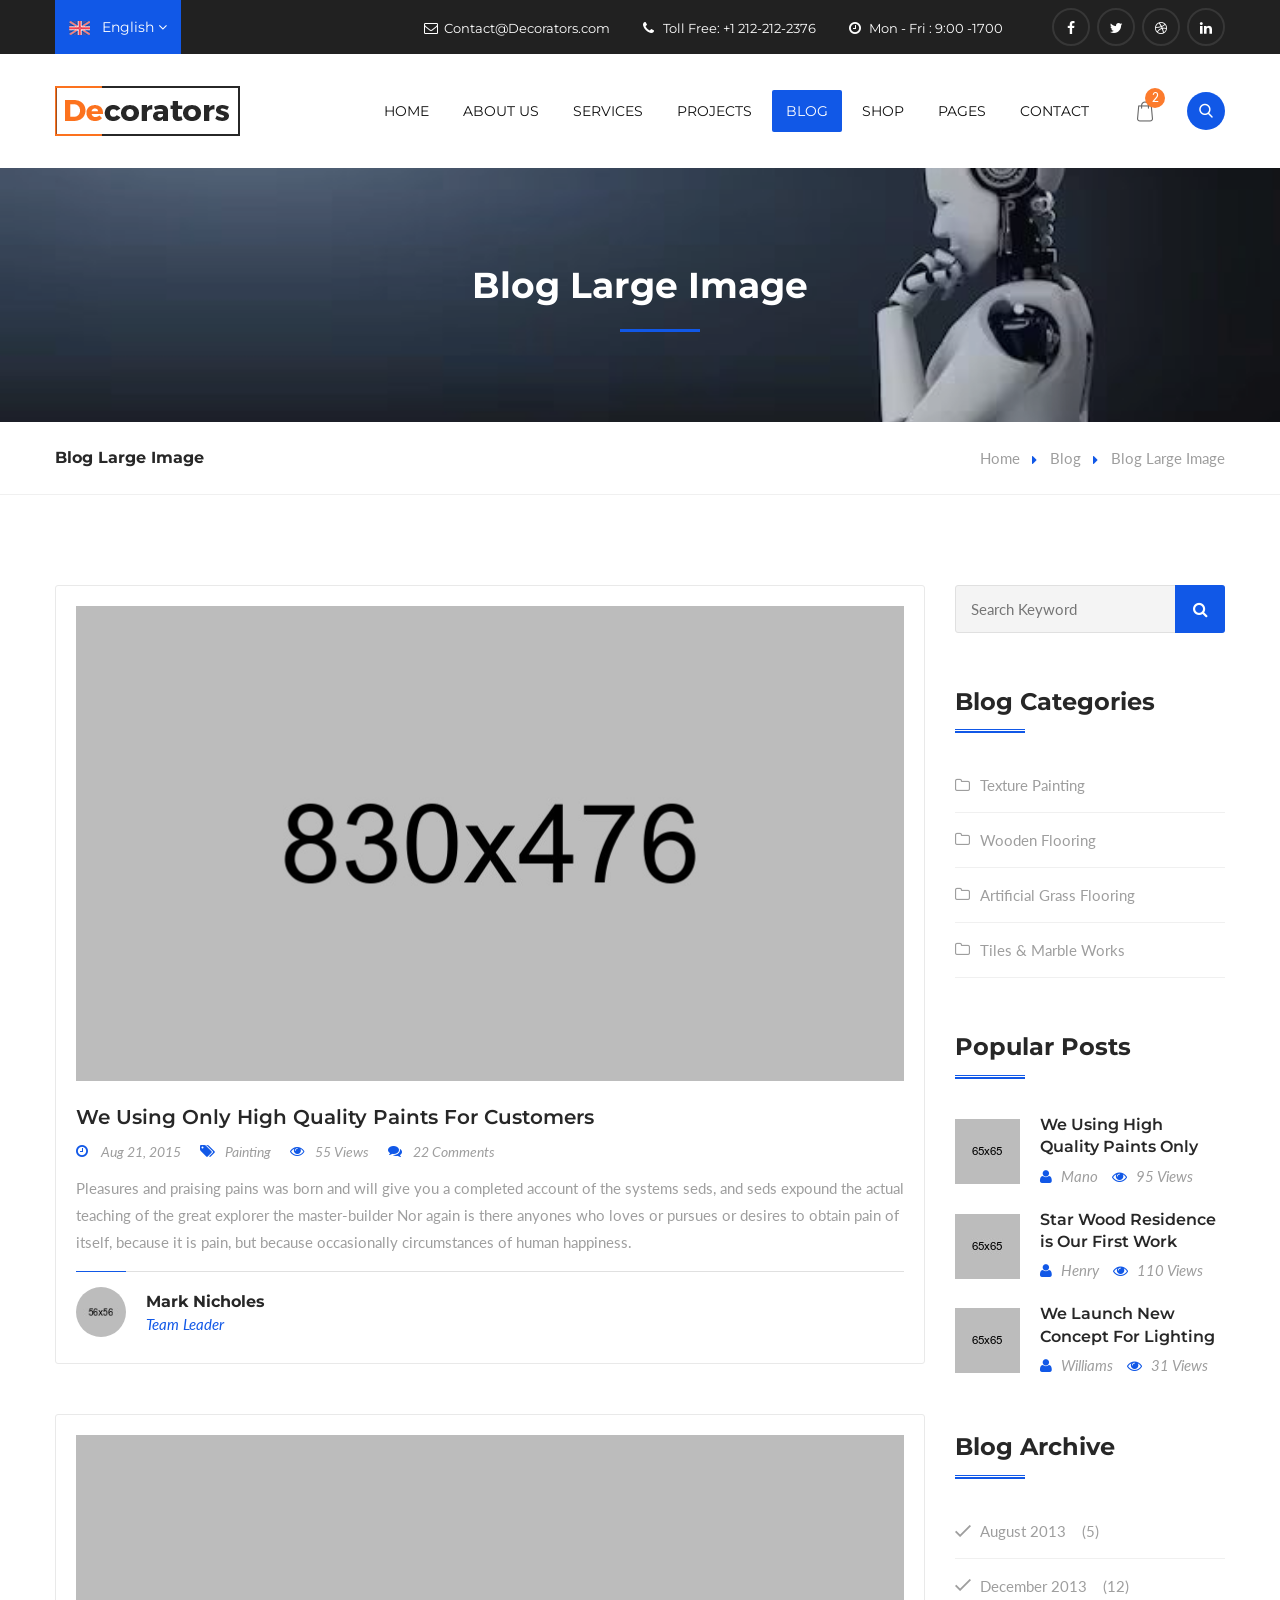
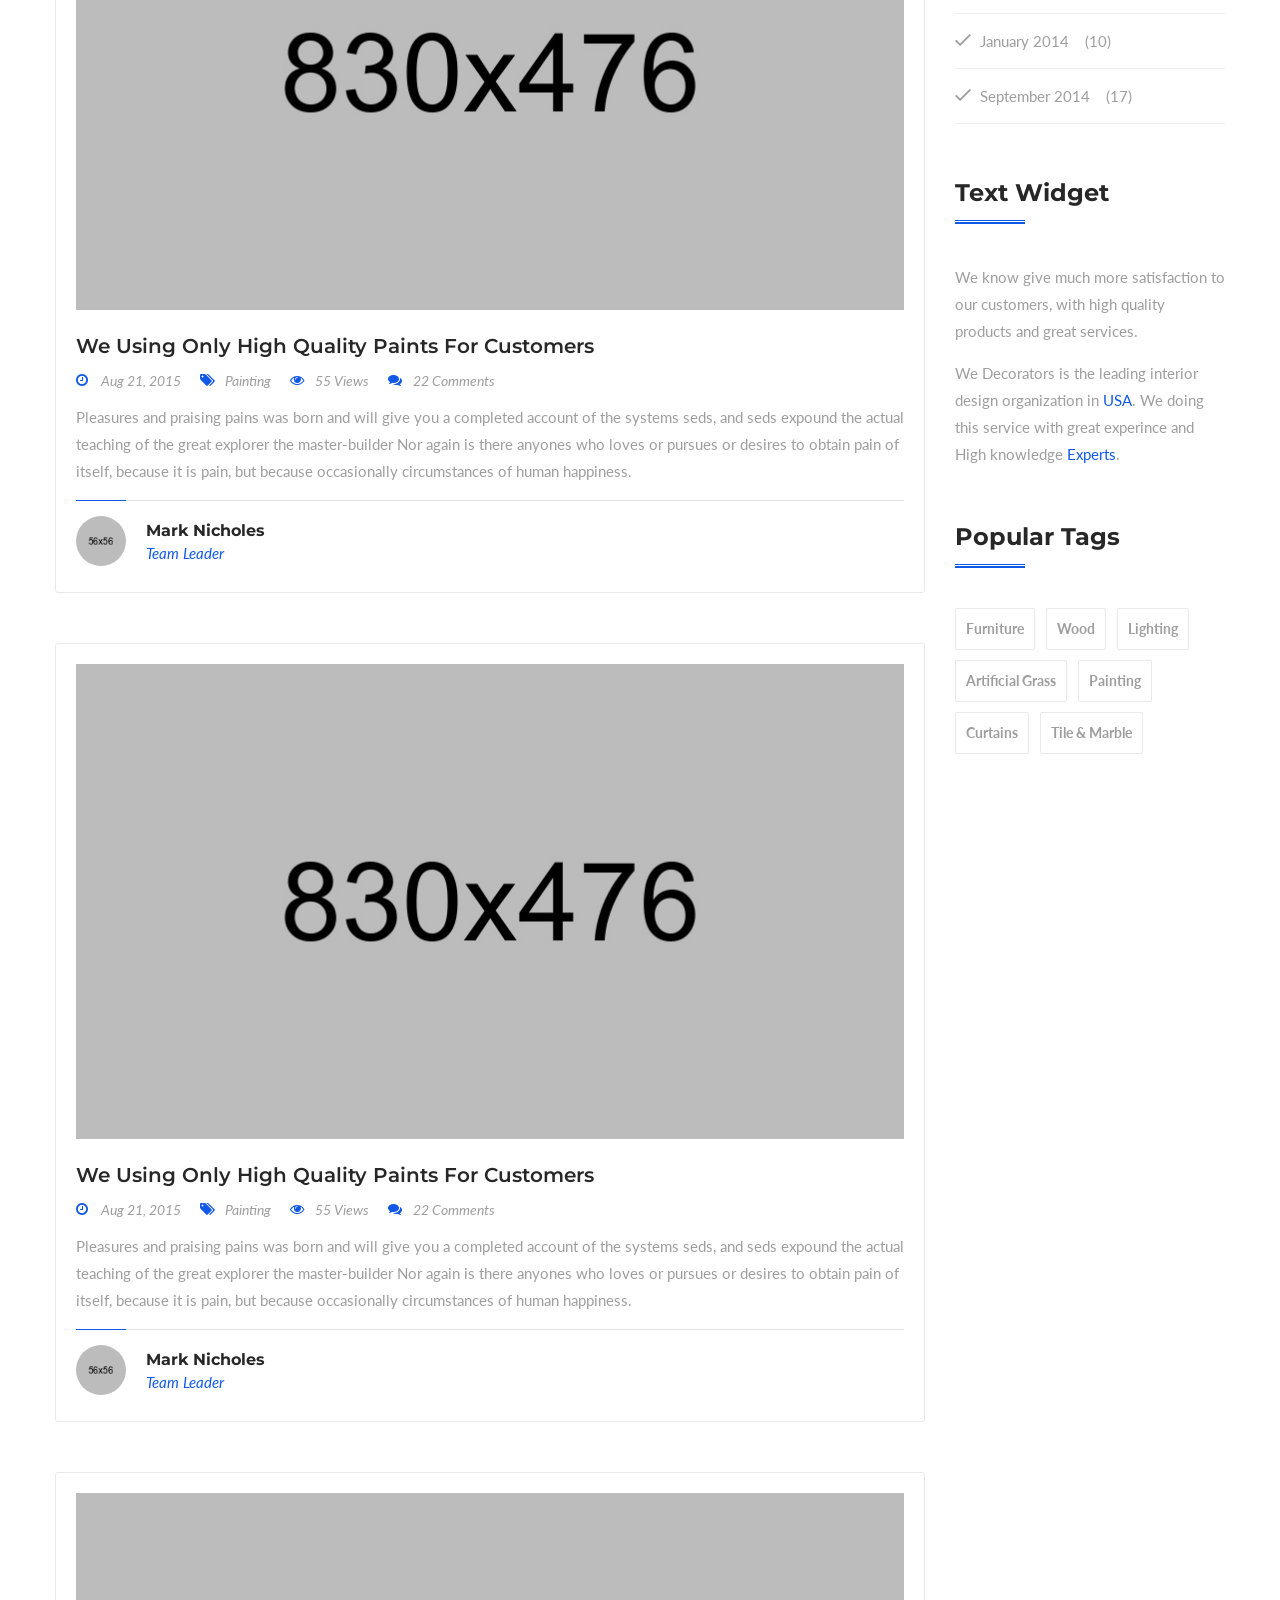
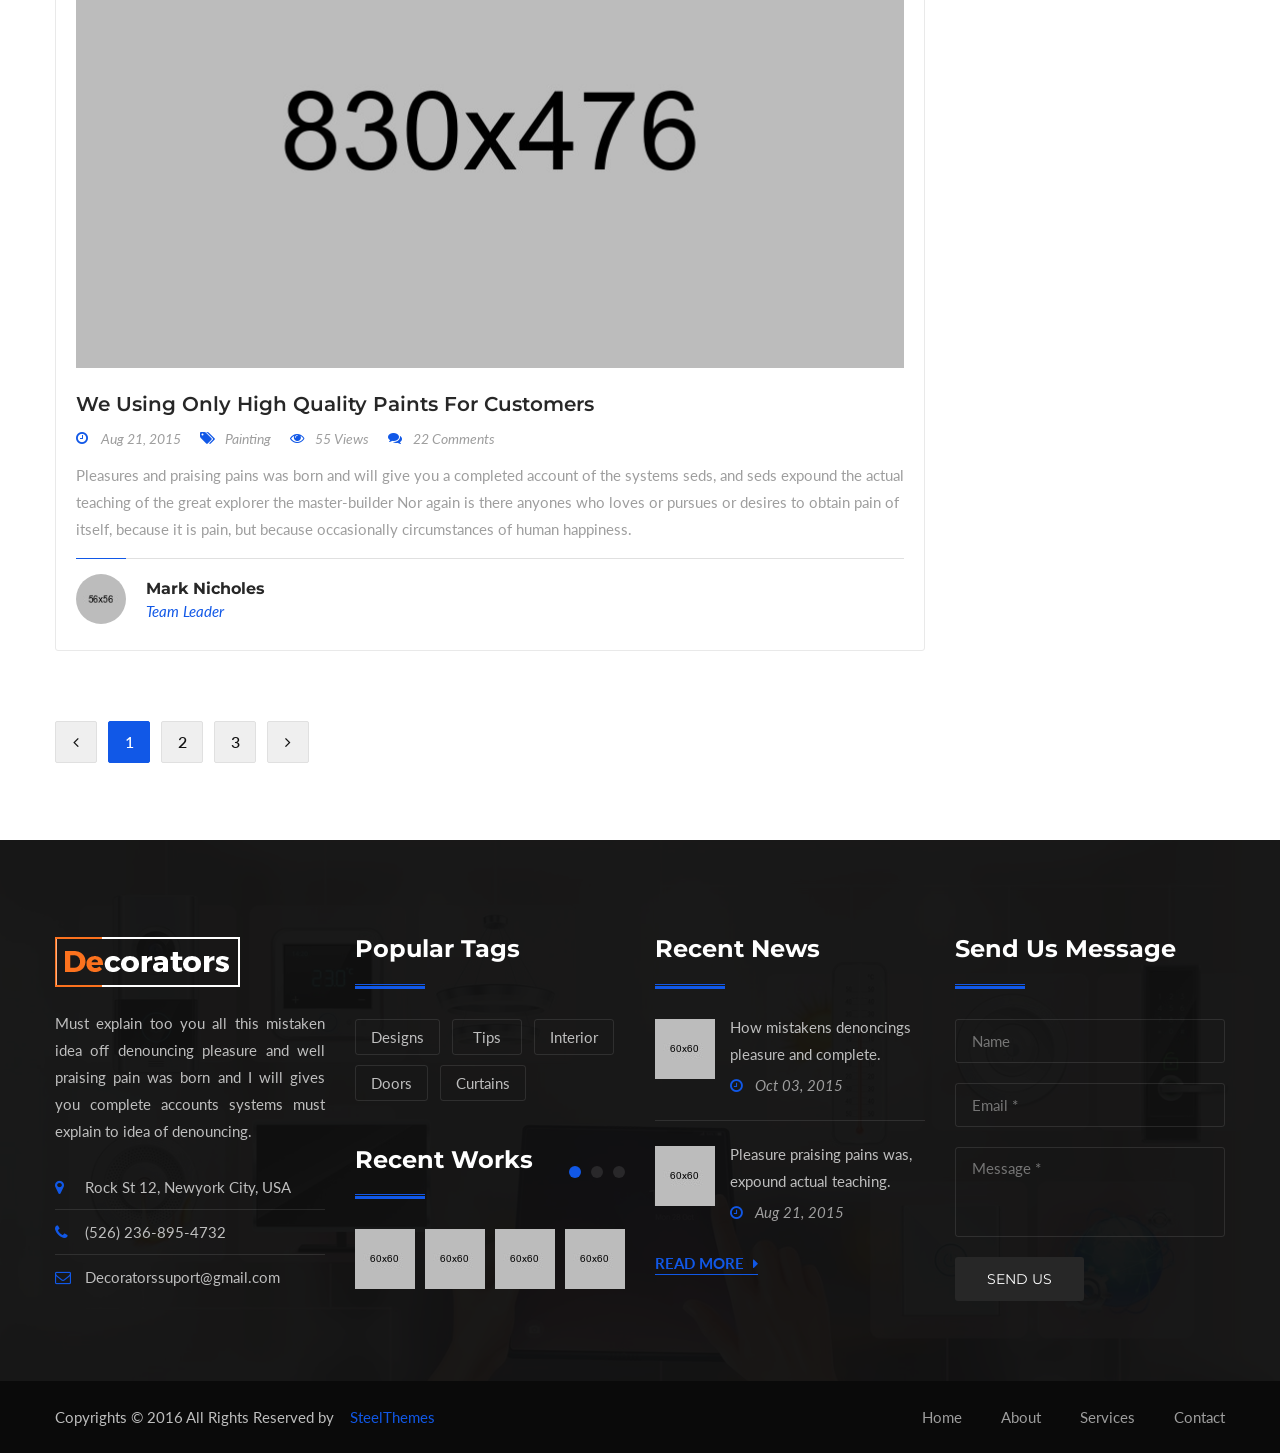
<file: blog-large-image.html>
<!DOCTYPE html>
<html>
<head>
<meta charset="utf-8">
<title>Decorators - Design Studio HTML Template | Our Blog</title>
<!-- Stylesheets -->
<link href="css/bootstrap.css" rel="stylesheet">
<link href="css/style.css" rel="stylesheet">
<link rel="shortcut icon" href="images/favicon.ico" type="image/x-icon">
<link rel="icon" href="images/favicon.ico" type="image/x-icon">
<!-- Responsive -->
<meta http-equiv="X-UA-Compatible" content="IE=edge">
<meta name="viewport" content="width=device-width, initial-scale=1.0, maximum-scale=1.0, user-scalable=0">
<link href="css/responsive.css" rel="stylesheet">
<!--[if lt IE 9]><script src="https://cdnjs.cloudflare.com/ajax/libs/html5shiv/3.7.3/html5shiv.js"></script><![endif]-->
<!--[if lt IE 9]><script src="js/respond.js"></script><![endif]-->
</head>

<body>

<div class="page-wrapper">
 	
    <!-- Preloader -->
    <div class="preloader"></div>
 	
    <!-- Main Header-->
    <header class="main-header">
    	<!-- Header Top -->
    	<div class="header-top">
        	<div class="auto-container">
            	<div class="row clearfix">
                    
                    <!--Top Left-->
                    <div class="top-left pull-left">
                    	<div class="dropdown lang-dropdown">
                        	<button  class="btn btn-primary dropdown-toggle" type="button" data-toggle="dropdown"><img src="images/icons/flog.png" alt="" /> &nbsp; English <span class="fa fa-angle-down"></span></button>
                            <ul class="dropdown-menu">
                                <li><a href="#">French</a></li>
                                <li><a href="#">Espanish</a></li>
                                <li><a href="#">Chinese</a></li>
                            </ul>
                        </div>
                    </div>
                    
                    <!--Top Right-->
                    <div class="top-right pull-right">
                    
                    	<!--social-icon-->
                        <div class="social-icon">
                        	<a href="#"><span class="fa fa-facebook"></span></a>
                            <a href="#"><span class="fa fa-twitter"></span></a>
                            <a href="#"><span class="fa fa-dribbble"></span></a>
                            <a href="#"><span class="fa fa-linkedin"></span></a>
                        </div>
                        
                    	<ul>
                        	<li><span class="fa fa-envelope-o"></span>Contact@Decorators.com</li>
                            <li><span class="fa fa-phone"></span>Toll Free: +1 212-212-2376</li>
                            <li><span class="fa fa-clock-o"></span>Mon - Fri : 9:00 -1700</li>
                        </ul>
                        
                        
                    </div>
                    
                </div>
                
            </div>
        </div><!-- Header Top End -->
        
        
        <!-- Main Box -->
    	<div class="main-box">
        	<div class="auto-container">
            	<div class="outer-container clearfix">
                    <!--Logo Box-->
                    <div class="logo-box">
                        <div class="logo"><a href="index.html"><img src="images/logo.png" alt=""></a></div>
                    </div>
                    
                    <!--Nav Outer-->
                    <div class="nav-outer clearfix">
                        <!-- Main Menu -->
                        <nav class="main-menu">
                            <div class="navbar-header">
                                <!-- Toggle Button -->    	
                                <button type="button" class="navbar-toggle" data-toggle="collapse" data-target=".navbar-collapse">
                                <span class="icon-bar"></span>
                                <span class="icon-bar"></span>
                                <span class="icon-bar"></span>
                                </button>
                            </div>
                            
                            <div class="navbar-collapse collapse clearfix">
                                <ul class="navigation clearfix">
                                    <li><a href="index.html">Home</a></li>
                                    <li class="dropdown"><a href="#">About Us</a>
                                    	<ul>
                                            <li><a href="about-us.html">About Us</a></li>
                                            <li><a href="our-team.html">Our Team</a></li>
                                            <li><a href="team-single.html">Team Single</a></li>
                                        </ul>
                                    </li>
                                    <li class="dropdown"><a href="#">Services</a>
                                    	<ul>
                                            <li><a href="services.html">Our Services</a></li>
                                            <li><a href="service-single.html">Services Single</a></li>
                                        </ul>
                                    </li>
                                    <li class="dropdown"><a href="#">Projects</a>
                                    	<ul>
                                            <li><a href="portfolio-default.html">Projects Standard</a></li>
                                            <li><a href="portfolio-fullwidth.html">Projects Fullwidth</a></li>
                                            <li><a href="portfolio-with-text.html">Projects With Text</a></li>
                                            <li><a href="portfolio-single-one.html">Projects Single 01</a></li>
                                            <li><a href="portfolio-single-two.html">Projects Single 02</a></li>
                                        </ul>
                                    </li>
                                    <li class="dropdown current"><a href="#">Blog</a>
                                    	<ul>
                                            <li><a href="blog.html">Blog Standard</a></li>
                                            <li><a href="blog-large-image.html">Blog Large Image</a></li>
                                            <li><a href="blog-single.html">Blog Single</a></li>
                                        </ul>
                                    </li>
                                    
                                    <li class="dropdown"><a href="#">Shop</a>
                                        <ul>
                                            <li><a href="shop.html">Shop Products</a></li>
                                            <li><a href="shop-single.html">Shop Single</a></li>
                                            <li><a href="shopping-cart.html">Shopping Cart</a></li>
                                            <li><a href="checkout.html">Checkout</a></li>
                                            <li><a href="register.html">Login / Register</a></li>
                                        </ul>
                                    </li>
                                    
                                    <li class="dropdown"><a href="#">Pages</a>
                                    	<ul>
                                            <li><a href="about-us.html">About Us</a></li>
                                            <li><a href="our-team.html">Our Team</a></li>
                                            <li><a href="team-single.html">Team Single</a></li>
                                            <li><a href="pricing.html">Pricing Table</a></li>
                                            <li><a href="faqs.html">FAQ's</a></li>
                                        </ul>
                                    </li>
                                    
                                    <li><a href="contact.html">Contact</a></li>
                                    
                                 </ul>
                            </div>
                        </nav><!-- Main Menu End-->
                        
                    </div><!--Nav Outer End-->
                    
                    <!-- Hidden Nav Toggler -->
                    <div class="nav-toggler">
                    <button class="hidden-bar-opener"><span class="icon fa fa-bars"></span></button>
                    </div><!-- / Hidden Nav Toggler -->
                    
                    <!--Search Btn-->
                    <a href="shopping-cart.html" class="cart-btn-outer"><div class="icon"><span class="flaticon-shopping-bag"></span><span class="count">2</span></div></a>
                    <div class="header-search-icon search-box-btn"><span class="flaticon-search"></span></div>
                    
            	</div>    
            </div>
        </div>
    
    </header>
    <!--End Main Header -->
    
    
    <!-- Hidden Navigation Bar -->
    <section class="hidden-bar right-align">
        
        <div class="hidden-bar-closer">
            <button class="btn"><i class="fa fa-close"></i></button>
        </div>
        
        <!-- Hidden Bar Wrapper -->
        <div class="hidden-bar-wrapper">
        
            <!-- .logo -->
            <div class="logo text-center">
                <a href="index.html"><img src="images/logo-2.png" alt=""></a>			
            </div><!-- /.logo -->
            
            <!-- .Side-menu -->
            <div class="side-menu">
            <!-- .navigation -->
                <ul class="navigation">
                    <li><a href="index.html">Home</a></li>
                    <li class="dropdown"><a href="#">About Us</a>
                        <ul>
                            <li><a href="about-us.html">About Us</a></li>
                            <li><a href="our-team.html">Our Team</a></li>
                            <li><a href="team-single.html">Team Single</a></li>
                        </ul>
                    </li>
                    <li class="dropdown"><a href="#">Services</a>
                        <ul class="submenu">
                            <li><a href="services.html">Our Services</a></li>
                            <li><a href="service-single.html">Services Single</a></li>
                        </ul>
                    </li>
                    <li class="dropdown"><a href="#">Projects</a>
                        <ul class="submenu">
                            <li><a href="portfolio-default.html">Projects Standard</a></li>
                            <li><a href="portfolio-fullwidth.html">Projects Fullwidth</a></li>
                            <li><a href="portfolio-with-text.html">Projects With Text</a></li>
                            <li><a href="portfolio-single-one.html">Projects Single 01</a></li>
                            <li><a href="portfolio-single-two.html">Projects Single 02</a></li>
                        </ul>
                    </li>
                    <li class="dropdown current"><a href="#">Blog</a>
                        <ul class="submenu">
                            <li><a href="blog.html">Blog Standard</a></li>
                            <li><a href="blog-large-image.html">Blog large Image</a></li>
                            <li><a href="blog-single.html">Blog Single</a></li>
                        </ul>
                    </li>
                    
                    <li class="dropdown"><a href="#">Shop</a>
                        <ul class="submenu">
                            <li><a href="shop.html">Shop Products</a></li>
                            <li><a href="shop-single.html">Shop Single</a></li>
                            <li><a href="shopping-cart.html">Shopping Cart</a></li>
                            <li><a href="checkout.html">Checkout</a></li>
                            <li><a href="register.html">Login / Register</a></li>
                        </ul>
                    </li>
                    
                    <li class="dropdown"><a href="#">Pages</a>
                        <ul class="submenu">
                            <li><a href="about-us.html">About Us</a></li>
                            <li><a href="our-team.html">Our Team</a></li>
                            <li><a href="team-single.html">Team Single</a></li>
                            <li><a href="pricing.html">Pricing Table</a></li>
                            <li><a href="faqs.html">FAQ's</a></li>
                        </ul>
                    </li>
                    
                    <li><a href="contact.html">Contact</a></li>
                </ul>
            </div><!-- /.Side-menu -->
        
            <div class="social-icons">
                <ul>
                    <li><a href="#"><i class="fa fa-facebook"></i></a></li>
                    <li><a href="#"><i class="fa fa-twitter"></i></a></li>
                    <li><a href="#"><i class="fa fa-google-plus"></i></a></li>
                    <li><a href="#"><i class="fa fa-linkedin"></i></a></li>
                </ul>
            </div>
        
        </div><!-- / Hidden Bar Wrapper -->
    </section>
    <!-- / Hidden Bar -->
    
    
    <!--Page Title-->
    <section class="page-title" style="background-image:url(images/background/bg-page-title-1.jpg);">
        <div class="auto-container">
            <h1>Blog Large Image</h1>
        </div>
    </section>
    
    <!--Page Info-->
    <section class="page-info">
        <div class="auto-container clearfix">
            <div class="pull-left"><h2>Blog Large Image</h2></div>
            <div class="pull-right">
                <ul class="bread-crumb clearfix">
                    <li><a href="index.html">Home</a></li>
                    <li><a href="blog.html">Blog</a></li>
                    <li>Blog Large Image</li>
                </ul>
            </div>
        </div>
    </section>
    
    <!--Sidebar Page-->
    <div class="sidebar-page-container">
        <div class="auto-container">
            <div class="row clearfix">
                
                <!--Content Side-->      
                <div class="content-side col-lg-9 col-md-8 col-sm-12 col-xs-12">
                    
                    <!--News Section-->
                    <section class="news-section large-image-view no-padd-top no-padd-bottom">
                                
                        <!--News Style One / Boxed-->
                        <div class="news-style-one boxed">
                            <div class="inner-box">
                                <figure class="image-box"><img src="images/resource/blog-image-9.jpg" alt=""><a class="overlay-link" href="blog-single.html"><span class="icon flaticon-plus-1"></span></a></figure>
                           		<div class="content">
                                    <h3><a href="blog-single.html">We Using Only High Quality Paints For Customers</a></h3>
                                    <ul class="post-meta clearfix">
                                        <li><a href="#"><span class="icon fa fa-clock-o"></span> Aug 21, 2015</a></li>
                                        <li><a href="#"><span class="icon fa fa-tags"></span> Painting</a></li>
                                        <li><a href="#"><span class="icon fa fa-eye"></span> 55 Views</a></li>
                                        <li><a href="#"><span class="icon fa fa-comments"></span> 22 Comments</a></li>
                                    </ul>
                                    <div class="text">Pleasures and praising pains was born and will give you a completed account of the systems seds, and seds expound the actual teaching of the great explorer the master-builder  Nor again is there anyones who loves or pursues or desires to obtain pain of itself, because it is pain, but because occasionally circumstances of human happiness. </div>
                                    <div class="author-info">
                                        <figure class="author-thumb"><img src="images/resource/author-thumb-1.jpg" alt=""></figure>
                                        <h4>Mark Nicholes</h4>
                                        <div class="designation">Team Leader</div>
                                    </div>
                                </div>
                            </div>
                        </div>
                        
                        <!--News Style One / Boxed-->
                        <div class="news-style-one boxed">
                            <div class="inner-box">
                                <figure class="image-box"><img src="images/resource/blog-image-10.jpg" alt=""><a class="overlay-link" href="blog-single.html"><span class="icon flaticon-plus-1"></span></a></figure>
                           		<div class="content">
                                    <h3><a href="blog-single.html">We Using Only High Quality Paints For Customers</a></h3>
                                    <ul class="post-meta clearfix">
                                        <li><a href="#"><span class="icon fa fa-clock-o"></span> Aug 21, 2015</a></li>
                                        <li><a href="#"><span class="icon fa fa-tags"></span> Painting</a></li>
                                        <li><a href="#"><span class="icon fa fa-eye"></span> 55 Views</a></li>
                                        <li><a href="#"><span class="icon fa fa-comments"></span> 22 Comments</a></li>
                                    </ul>
                                    <div class="text">Pleasures and praising pains was born and will give you a completed account of the systems seds, and seds expound the actual teaching of the great explorer the master-builder  Nor again is there anyones who loves or pursues or desires to obtain pain of itself, because it is pain, but because occasionally circumstances of human happiness. </div>
                                    <div class="author-info">
                                        <figure class="author-thumb"><img src="images/resource/author-thumb-2.jpg" alt=""></figure>
                                        <h4>Mark Nicholes</h4>
                                        <div class="designation">Team Leader</div>
                                    </div>
                                </div>
                            </div>
                        </div>
                        
                        <!--News Style One / Boxed-->
                        <div class="news-style-one boxed">
                            <div class="inner-box">
                                <figure class="image-box"><img src="images/resource/blog-image-11.jpg" alt=""><a class="overlay-link" href="blog-single.html"><span class="icon flaticon-plus-1"></span></a></figure>
                           		<div class="content">
                                    <h3><a href="blog-single.html">We Using Only High Quality Paints For Customers</a></h3>
                                    <ul class="post-meta clearfix">
                                        <li><a href="#"><span class="icon fa fa-clock-o"></span> Aug 21, 2015</a></li>
                                        <li><a href="#"><span class="icon fa fa-tags"></span> Painting</a></li>
                                        <li><a href="#"><span class="icon fa fa-eye"></span> 55 Views</a></li>
                                        <li><a href="#"><span class="icon fa fa-comments"></span> 22 Comments</a></li>
                                    </ul>
                                    <div class="text">Pleasures and praising pains was born and will give you a completed account of the systems seds, and seds expound the actual teaching of the great explorer the master-builder  Nor again is there anyones who loves or pursues or desires to obtain pain of itself, because it is pain, but because occasionally circumstances of human happiness. </div>
                                    <div class="author-info">
                                        <figure class="author-thumb"><img src="images/resource/author-thumb-1.jpg" alt=""></figure>
                                        <h4>Mark Nicholes</h4>
                                        <div class="designation">Team Leader</div>
                                    </div>
                                </div>
                            </div>
                        </div>
                        
                        <!--News Style One / Boxed-->
                        <div class="news-style-one boxed">
                            <div class="inner-box">
                                <figure class="image-box"><img src="images/resource/blog-image-12.jpg" alt=""><a class="overlay-link" href="blog-single.html"><span class="icon flaticon-plus-1"></span></a></figure>
                           		<div class="content">
                                    <h3><a href="blog-single.html">We Using Only High Quality Paints For Customers</a></h3>
                                    <ul class="post-meta clearfix">
                                        <li><a href="#"><span class="icon fa fa-clock-o"></span> Aug 21, 2015</a></li>
                                        <li><a href="#"><span class="icon fa fa-tags"></span> Painting</a></li>
                                        <li><a href="#"><span class="icon fa fa-eye"></span> 55 Views</a></li>
                                        <li><a href="#"><span class="icon fa fa-comments"></span> 22 Comments</a></li>
                                    </ul>
                                    <div class="text">Pleasures and praising pains was born and will give you a completed account of the systems seds, and seds expound the actual teaching of the great explorer the master-builder  Nor again is there anyones who loves or pursues or desires to obtain pain of itself, because it is pain, but because occasionally circumstances of human happiness. </div>
                                    <div class="author-info">
                                        <figure class="author-thumb"><img src="images/resource/author-thumb-2.jpg" alt=""></figure>
                                        <h4>Mark Nicholes</h4>
                                        <div class="designation">Team Leader</div>
                                    </div>
                                </div>
                            </div>
                        </div>
                        
                        <!-- Styled Pagination -->
                        <div class="styled-pagination padd-top-20 text-left">
                            <ul>
                                <li><a class="prev" href="#"><span class="fa fa-angle-left"></span></a></li>
                                <li><a href="#" class="active">1</a></li>
                                <li><a href="#">2</a></li>
                                <li><a href="#">3</a></li>
                                <li><a class="next" href="#"><span class="fa fa-angle-right"></span></a></li>
                            </ul>
                        </div>
            
                    </section>
                
                </div><!--End Content Side-->   
                
                <!--Sidebar-->      
                <div class="sidebar-side col-lg-3 col-md-4 col-sm-6 col-xs-12">
                    <aside class="sidebar">
                        
                        <!-- Search Form -->
                        <div class="widget search-box sidebar-widget">
                            
                            <form method="post" action="index.html">
                                <div class="form-group">
                                    <input type="search" name="search-field" value="" placeholder="Search Keyword">
                                    <button type="submit"><span class="icon fa fa-search"></span></button>
                                </div>
                            </form>
                            
                        </div>
                        
                        <!-- Popular Categories -->
                        <div class="widget popular-categories sidebar-widget">
                            <div class="sidebar-title"><h3>Blog Categories</h3></div>
                            
                            <ul class="list">
                                <li><a href="#">Texture Painting</a></li>
                                <li><a href="#">Wooden Flooring</a></li>
                                <li><a href="#">Artificial Grass Flooring</a></li>
                                <li><a href="#">Tiles &amp; Marble Works</a></li>
                            </ul>
                            
                        </div>
                        
                        <!-- Recent Posts -->
                        <div class="widget recent-posts sidebar-widget">
                            <div class="sidebar-title"><h3>Popular Posts</h3></div>
                            
                            <div class="post">
                                <figure class="post-thumb"><img src="images/resource/post-thumb-3.jpg" alt=""><a href="#" class="overlay-link"><span class="flaticon-plus-1"></span></a></figure>
                                <h4><a href="#">We Using High Quality Paints Only</a></h4>
                                <div class="post-meta"><a href="#"><span class="fa fa-user"></span> Mano</a> <a href="#"><span class="fa fa-eye"></span> 95 Views</a></div>
                            </div>
                            
                            <div class="post">
                                <figure class="post-thumb"><img src="images/resource/post-thumb-4.jpg" alt=""><a href="#" class="overlay-link"><span class="flaticon-plus-1"></span></a></figure>
                                <h4><a href="#">Star Wood Residence is Our First Work</a></h4>
                                <div class="post-meta"><a href="#"><span class="fa fa-user"></span> Henry</a> <a href="#"><span class="fa fa-eye"></span> 110 Views</a></div>
                            </div>
                            
                            <div class="post">
                                <figure class="post-thumb"><img src="images/resource/post-thumb-5.jpg" alt=""><a href="#" class="overlay-link"><span class="flaticon-plus-1"></span></a></figure>
                                <h4><a href="#">We Launch New Concept For Lighting</a></h4>
                                <div class="post-meta"><a href="#"><span class="fa fa-user"></span> Williams</a> <a href="#"><span class="fa fa-eye"></span> 31 Views</a></div>
                            </div>
                            
                        </div>
                        
                        <!-- Archives -->
                        <div class="widget archives sidebar-widget">
                            <div class="sidebar-title"><h3>Blog Archive</h3></div>
                            
                            <ul class="list-two">
                                <li><a href="#">August 2013 &ensp; (5)</a></li>
                                <li><a href="#">December 2013 &ensp; (12)</a></li>
                                <li><a href="#">January 2014 &ensp; (10)</a></li>
                                <li><a href="#">September 2014 &ensp; (17)</a></li>
                            </ul>
                            
                        </div>
                        
                        <!-- Archives -->
                        <div class="widget text-widget sidebar-widget">
                            <div class="sidebar-title"><h3>Text Widget</h3></div>
                            
                            <div class="text">
                            	<p>We know give much more satisfaction to our customers, with high quality products and great services. </p>
                                <p>We Decorators is the leading interior design organization in <a href="#">USA</a>. We doing this service with great experince and High knowledge <a href="#">Experts</a>. </p>
                            </div>
                            
                        </div>
                        
                        <!-- Popular Tags -->
                        <div class="widget sidebar-widget popular-tags">
                            <div class="sidebar-title"><h3>Popular Tags</h3></div>
                            
                            <a href="#">Furniture</a>
                            <a href="#">Wood</a>
                            <a href="#">Lighting</a>
                            <a href="#">Artificial Grass</a>
                            <a href="#">Painting</a>
                            <a href="#">Curtains</a>
                            <a href="#">Tile &amp; Marble</a>
                            
                        </div>
                        
                    </aside>
                </div><!--End Sidebar-->      
                
            </div>
        </div>
    </div>
      
    
    
     <!--Main Footer-->
    <footer class="main-footer" style="background-image:url(images/background/footer-bg.jpg);">
    	<div class="auto-container">
        
            <!--Widgets Section-->
            <div class="widgets-section">
            	<div class="row clearfix">
                	<!--Big Column-->
                	<div class="big-column col-md-6 col-sm-12 col-xs-12">
                    	<div class="row clearfix">
                            
                            <!--Footer Column-->
                        	<div class="footer-column col-md-6 col-sm-6 col-xs-12">
                            	<div class="footer-widget about-widget">
                                	<div class="footer-logo"><figure><a href="index.html"><img src="images/logo-4.png" alt=""></a></figure></div>
                                    <div class="widget-content">
                                    	<div class="text">Must explain too you all this mistaken idea off denouncing pleasure and well praising pain was born and I will gives you complete accounts systems must explain to idea of denouncing.</div>
                                        <ul class="contact-info">
                                        	<li><span class="icon fa fa-map-marker"></span>Rock St 12, Newyork City, USA</li>
                                            <li><span class="icon fa fa-phone"></span>(526) 236-895-4732</li>
                                            <li><span class="icon fa fa-envelope-o"></span>Decoratorssuport@gmail.com</li>
                                        </ul>
                                    </div>
                                </div>
                            </div>
                            
                            <!--Footer Column-->
                        	<div class="footer-column col-md-6 col-sm-6 col-xs-12">
                            	<div class="footer-widget tags-widget">
                                	<h2>Popular Tags</h2>
                                    <div class="widget-content">
                                    	<ul class="tags-list">
                                        	<li><a href="#">Designs</a></li>
                                            <li><a href="#">Tips</a></li>
                                            <li><a href="#">Interior</a></li>
                                            <li><a href="#">Doors</a></li>
                                            <li><a href="#">Curtains</a></li>
                                        </ul>
                                    </div>
                                </div>
                                <div class="footer-widget gallery-widget">
                                	<h2>Recent Works</h2>
                                    <div class="gallery-widget-carousel">
                                    	<div class="item"><figure class="post-thumb"><img src="images/gallery/thumb-1.jpg" alt=""><a href="#" class="overlay-link"><span class="fa fa-link"></span></a></figure></div>
                                        <div class="item"><figure class="post-thumb"><img src="images/gallery/thumb-2.jpg" alt=""><a href="#" class="overlay-link"><span class="fa fa-link"></span></a></figure></div>
                                        <div class="item"><figure class="post-thumb"><img src="images/gallery/thumb-3.jpg" alt=""><a href="#" class="overlay-link"><span class="fa fa-link"></span></a></figure></div>
                                        <div class="item"><figure class="post-thumb"><img src="images/gallery/thumb-4.jpg" alt=""><a href="#" class="overlay-link"><span class="fa fa-link"></span></a></figure></div>
                                        <div class="item"><figure class="post-thumb"><img src="images/gallery/thumb-1.jpg" alt=""><a href="#" class="overlay-link"><span class="fa fa-link"></span></a></figure></div>
                                        <div class="item"><figure class="post-thumb"><img src="images/gallery/thumb-2.jpg" alt=""><a href="#" class="overlay-link"><span class="fa fa-link"></span></a></figure></div>
                                        <div class="item"><figure class="post-thumb"><img src="images/gallery/thumb-3.jpg" alt=""><a href="#" class="overlay-link"><span class="fa fa-link"></span></a></figure></div>
                                        <div class="item"><figure class="post-thumb"><img src="images/gallery/thumb-4.jpg" alt=""><a href="#" class="overlay-link"><span class="fa fa-link"></span></a></figure></div>
                                        <div class="item"><figure class="post-thumb"><img src="images/gallery/thumb-1.jpg" alt=""><a href="#" class="overlay-link"><span class="fa fa-link"></span></a></figure></div>
                                        <div class="item"><figure class="post-thumb"><img src="images/gallery/thumb-2.jpg" alt=""><a href="#" class="overlay-link"><span class="fa fa-link"></span></a></figure></div>
                                        <div class="item"><figure class="post-thumb"><img src="images/gallery/thumb-3.jpg" alt=""><a href="#" class="overlay-link"><span class="fa fa-link"></span></a></figure></div>
                                        <div class="item"><figure class="post-thumb"><img src="images/gallery/thumb-4.jpg" alt=""><a href="#" class="overlay-link"><span class="fa fa-link"></span></a></figure></div>
                                    </div>
                                </div>
                            </div>
                            
                        </div>
                    </div>
                    
                    <!--Big Column-->
                	<div class="big-column col-md-6 col-sm-12 col-xs-12">
                    	<div class="row clearfix">
                            
                            <!--Footer Column-->
                        	<div class="footer-column col-md-6 col-sm-6 col-xs-12">
                            	<div class="footer-widget posts-widget">
                                	<h2>Recent News</h2>
                                    <div class="widget-content">
                                    	<div class="posts">
                                            <div class="post">
                                                <figure class="post-thumb"><img src="images/resource/post-thumb-1.jpg" alt=""><a href="#" class="overlay-link"><span class="flaticon-plus-1"></span></a></figure>
                                                <div class="desc-text"><a href="#">How mistakens denoncings pleasure and complete.</a></div>
                                                <div class="time"><span class="fa fa-clock-o"></span> Oct 03, 2015</div>
                                            </div>
                                            <div class="post">
                                                <figure class="post-thumb"><img src="images/resource/post-thumb-2.jpg" alt=""><a href="#" class="overlay-link"><span class="flaticon-plus-1"></span></a></figure>
                                                <div class="desc-text"><a href="#">Pleasure praising pains was, expound actual teaching.</a></div>
                                                <div class="time"><span class="fa fa-clock-o"></span> Aug 21, 2015</div>
                                            </div>
                                        </div>
                                        <a class="view-more theme-btn" href="#">Read More <span class="fa fa-caret-right"></span></a>
                                    </div>
                                </div>
                            </div>
                            
                            <!--Footer Column-->
                        	<div class="footer-column col-md-6 col-sm-6 col-xs-12">
                            	<div class="footer-widget contact-widget">
                                	<h2>Send Us Message</h2>
                                    <div class="widget-content">
                                        <div class="newsletter-form">
                                            <form method="post" action="contact.html">
                                                <div class="form-group">
                                                    <input type="text" name="name" value="" placeholder="Name" required>
                                                </div>
                                                <div class="form-group">
                                                    <input type="email" name="email" value="" placeholder="Email *" required>
                                                </div>
                                                <div class="form-group">
                                                    <textarea name="message" placeholder="Message *" required></textarea>
                                                </div>
                                                <button type="submit" class="theme-btn btn-style-two">Send us</button>
                                            </form>
                                        </div>
                                    </div>
                                </div>
                            </div>
                            
                        </div>
                    </div>
                    
                 </div>
             </div>
        
        </div>
        
        <!--Footer Bottom-->
         <div class="footer-bottom">
         	<div class="auto-container">
            	<div class="clearfix">
                	<div class="pull-left"><div class="copyright">Copyrights &copy; 2016 All Rights Reserved by &ensp; <a target="_blank" href="https://themeforest.net/user/steelthemes/portfolio" class="styled-font author-name">SteelThemes</a></div></div>
                    <div class="pull-right">
                    	<ul class="footer-nav">
                        	<li><a href="#">Home</a></li>
                            <li><a href="#">About</a></li>
                            <li><a href="#">Services</a></li>
                            <li><a href="#">Contact</a></li>
                        </ul>
                    </div>
                </div>
            </div>
        </div>
    </footer>
    
    
</div>
<!--End pagewrapper-->


<!--Search Popup-->
<div id="search-popup" class="search-popup">
	<div class="close-search theme-btn"><span class="flaticon-unchecked"></span></div>
	<div class="popup-inner">
    
    	<div class="search-form">
        	<form method="post" action="index.html">
            	<div class="form-group">
                	<fieldset>
                        <input type="search" class="form-control" name="search-input" value="" placeholder="Search Here" required >
                        <input type="submit" value="Search" class="theme-btn">
                    </fieldset>
                </div>
            </form>
            
            <br>
            <h3>Recent Search Keywords</h3>
            <ul class="recent-searches">
                <li><a href="#">Business</a></li>
                <li><a href="#">Web Development</a></li>
                <li><a href="#">SEO</a></li>
                <li><a href="#">Logistics</a></li>
                <li><a href="#">Freedom</a></li>
            </ul>
        
        </div>
        
    </div>
</div>

<!--Scroll to top-->
<div class="scroll-to-top scroll-to-target" data-target=".main-header"><span class="fa fa-long-arrow-up"></span></div>


<script src="js/jquery.js"></script> 
<script src="js/bootstrap.min.js"></script>
<script src="js/jquery.mCustomScrollbar.concat.min.js"></script>
<script src="js/jquery.fancybox.pack.js"></script>
<script src="js/jquery.fancybox-media.js"></script>
<script src="js/owl.js"></script>
<script src="js/wow.js"></script>
<script src="js/script.js"></script>
</body>
</html>
</file>
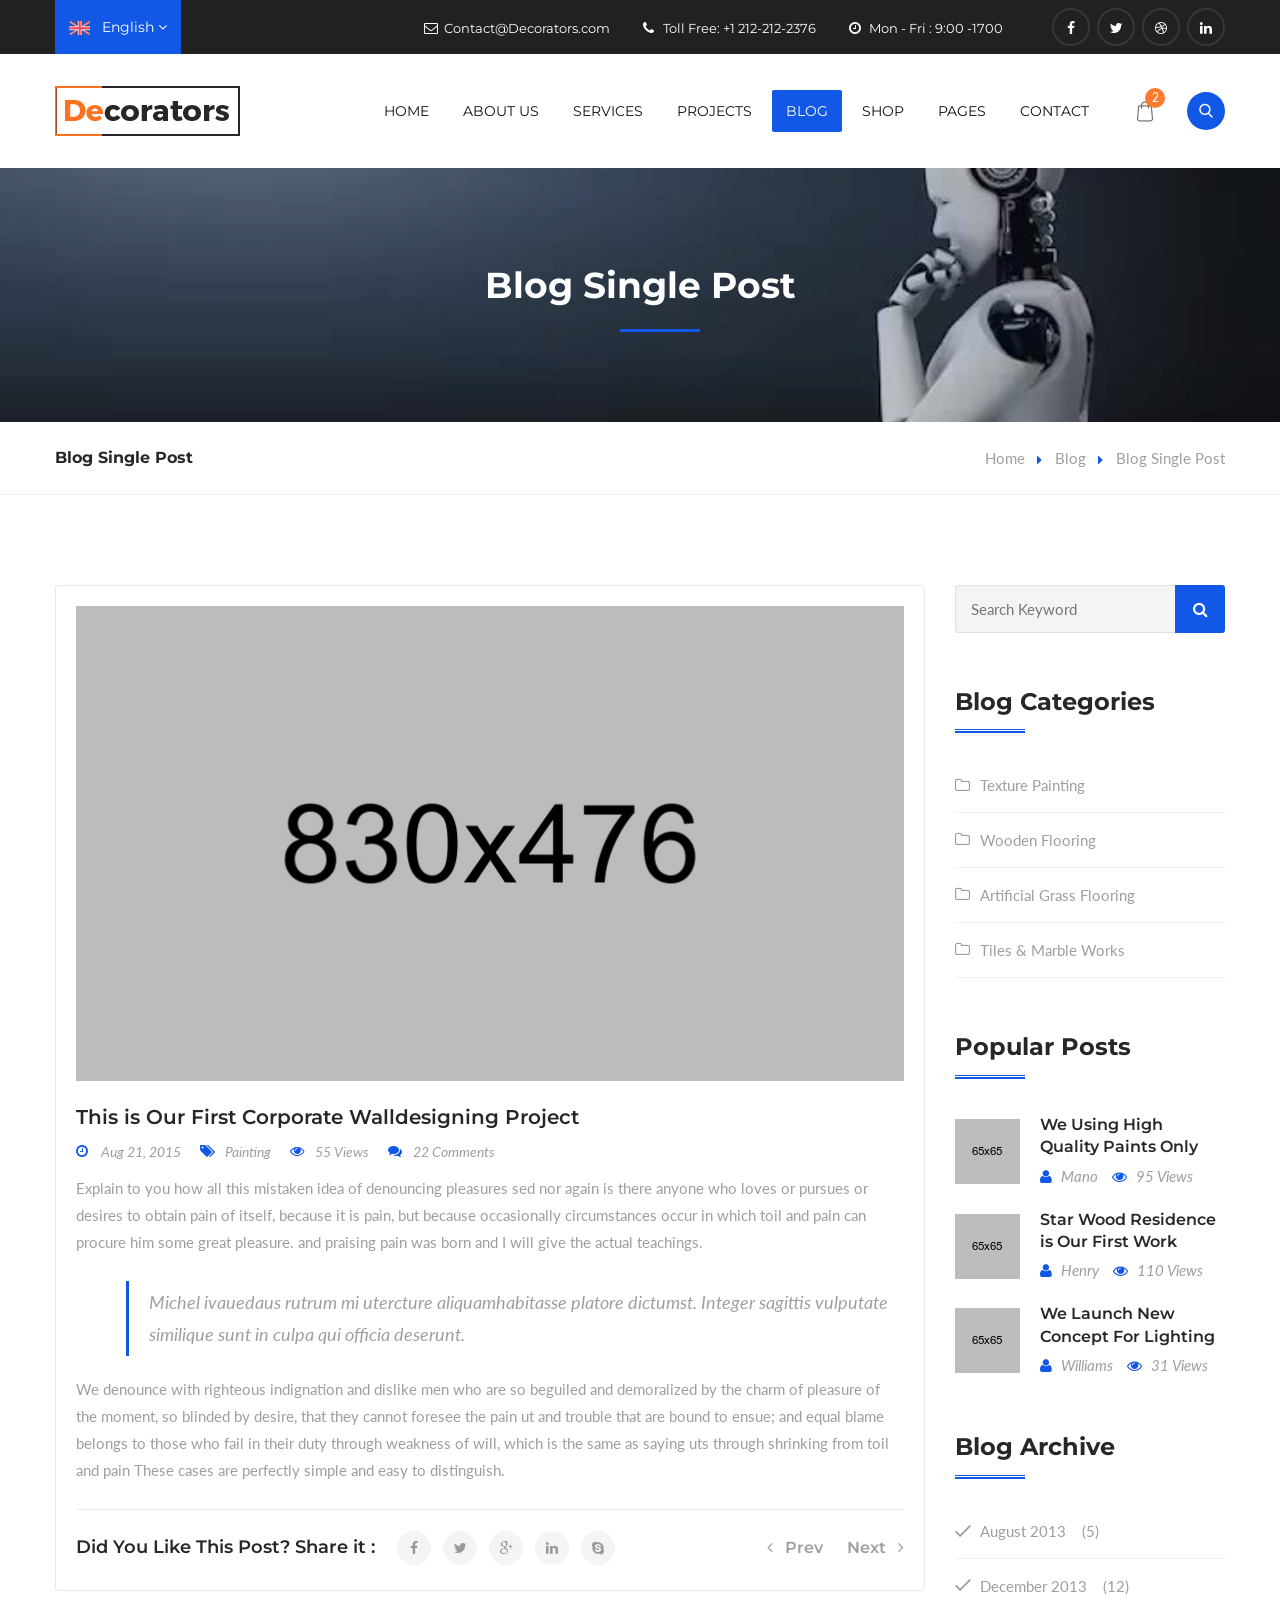
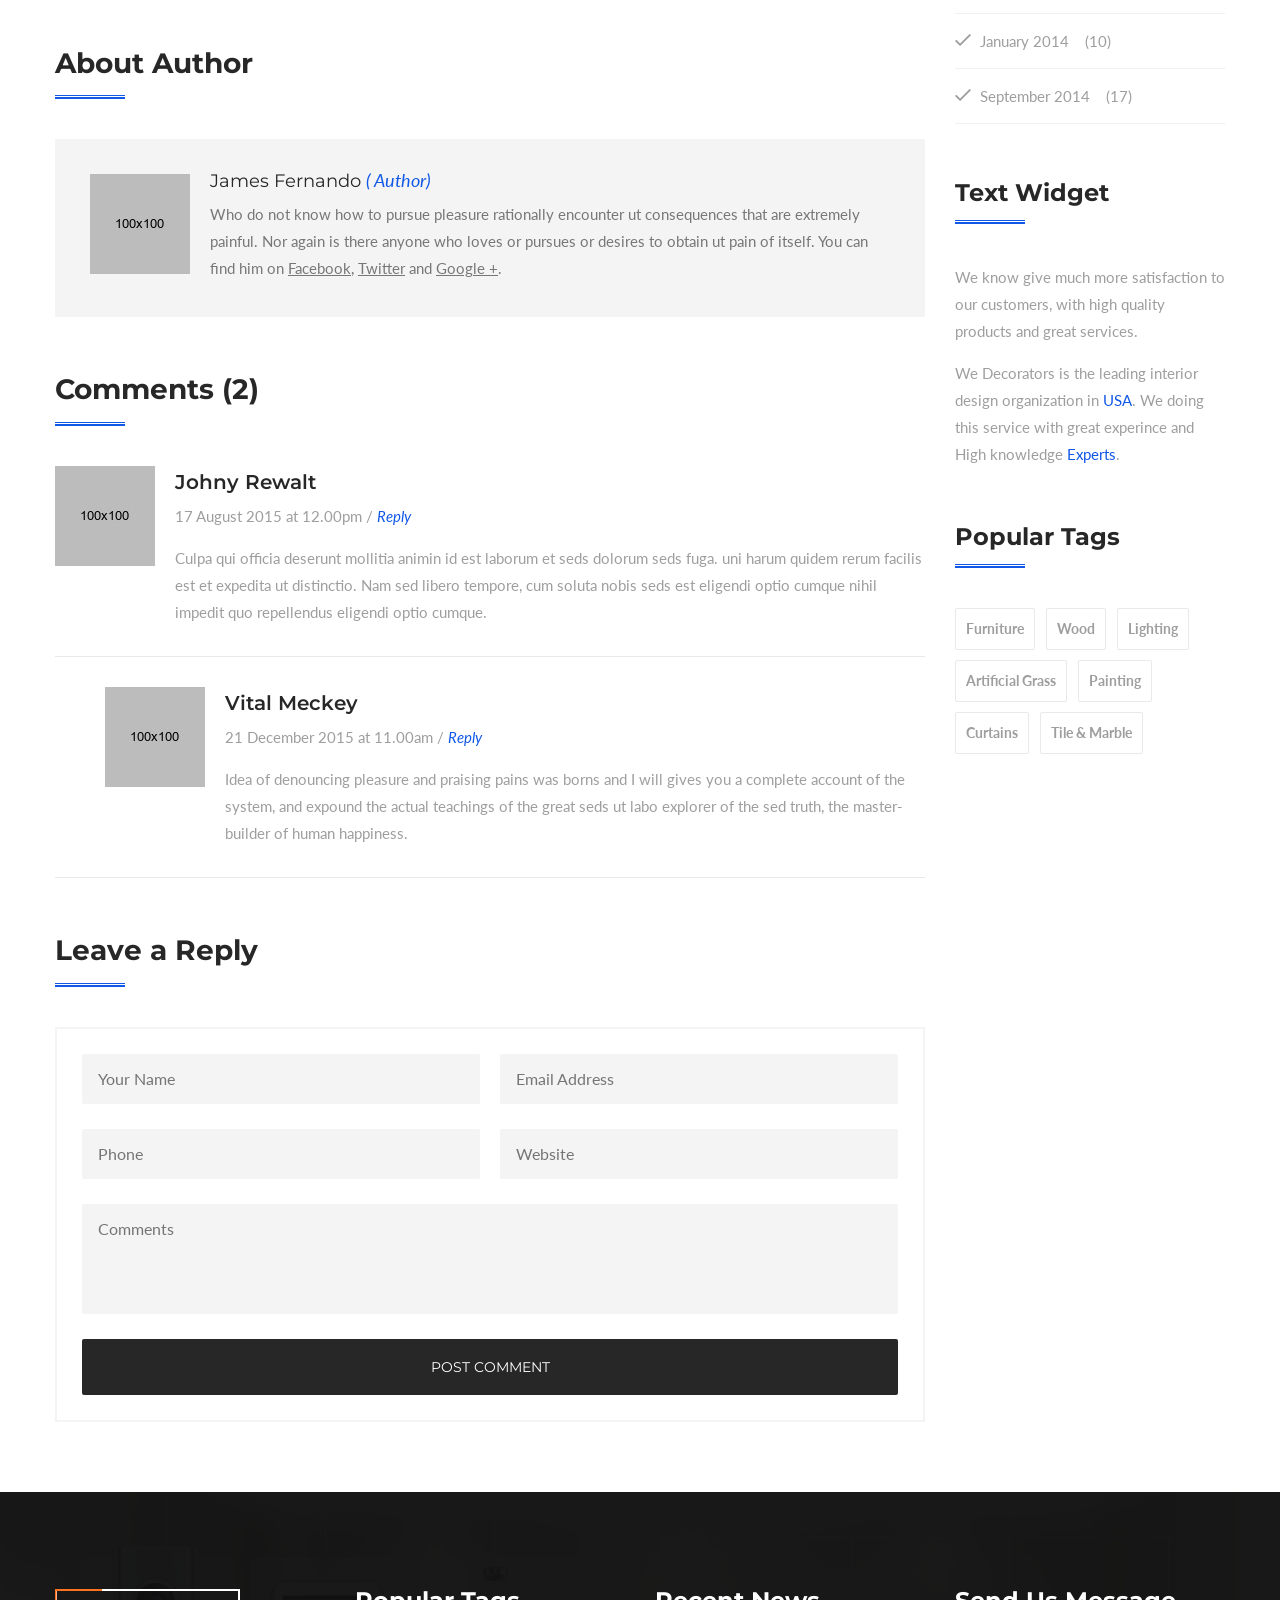
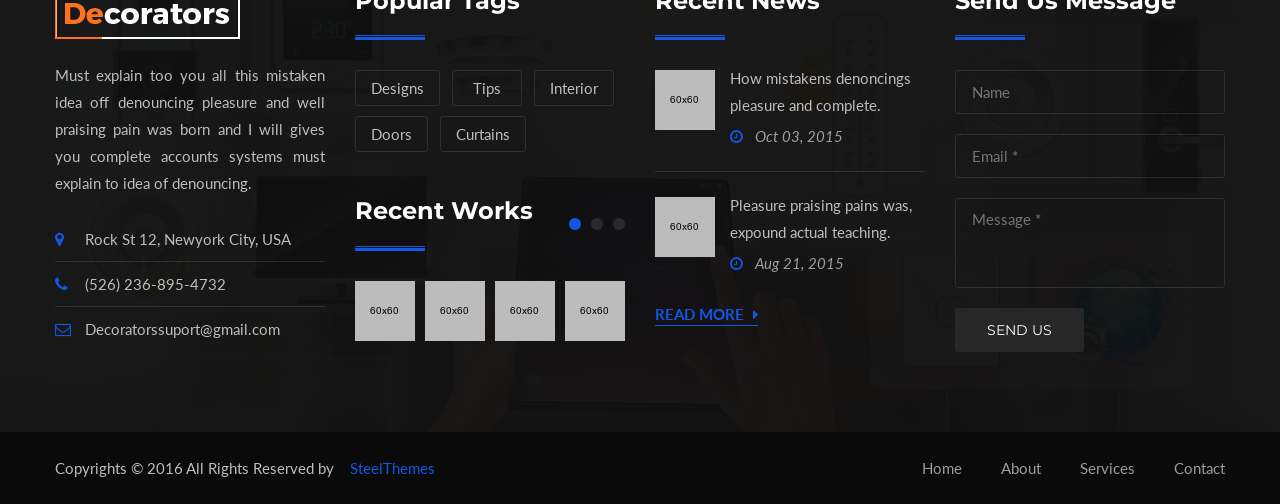
<file: blog-single.html>
<!DOCTYPE html>
<html>
<head>
<meta charset="utf-8">
<title>Decorators - Design Studio HTML Template | Our Blog</title>
<!-- Stylesheets -->
<link href="css/bootstrap.css" rel="stylesheet">
<link href="css/style.css" rel="stylesheet">
<link rel="shortcut icon" href="images/favicon.ico" type="image/x-icon">
<link rel="icon" href="images/favicon.ico" type="image/x-icon">
<!-- Responsive -->
<meta http-equiv="X-UA-Compatible" content="IE=edge">
<meta name="viewport" content="width=device-width, initial-scale=1.0, maximum-scale=1.0, user-scalable=0">
<link href="css/responsive.css" rel="stylesheet">
<!--[if lt IE 9]><script src="https://cdnjs.cloudflare.com/ajax/libs/html5shiv/3.7.3/html5shiv.js"></script><![endif]-->
<!--[if lt IE 9]><script src="js/respond.js"></script><![endif]-->
</head>

<body>

<div class="page-wrapper">
 	
    <!-- Preloader -->
    <div class="preloader"></div>
 	
    <!-- Main Header-->
    <header class="main-header">
    	<!-- Header Top -->
    	<div class="header-top">
        	<div class="auto-container">
            	<div class="row clearfix">
                    
                    <!--Top Left-->
                    <div class="top-left pull-left">
                    	<div class="dropdown lang-dropdown">
                        	<button  class="btn btn-primary dropdown-toggle" type="button" data-toggle="dropdown"><img src="images/icons/flog.png" alt="" /> &nbsp; English <span class="fa fa-angle-down"></span></button>
                            <ul class="dropdown-menu">
                                <li><a href="#">French</a></li>
                                <li><a href="#">Espanish</a></li>
                                <li><a href="#">Chinese</a></li>
                            </ul>
                        </div>
                    </div>
                    
                    <!--Top Right-->
                    <div class="top-right pull-right">
                    
                    	<!--social-icon-->
                        <div class="social-icon">
                        	<a href="#"><span class="fa fa-facebook"></span></a>
                            <a href="#"><span class="fa fa-twitter"></span></a>
                            <a href="#"><span class="fa fa-dribbble"></span></a>
                            <a href="#"><span class="fa fa-linkedin"></span></a>
                        </div>
                        
                    	<ul>
                        	<li><span class="fa fa-envelope-o"></span>Contact@Decorators.com</li>
                            <li><span class="fa fa-phone"></span>Toll Free: +1 212-212-2376</li>
                            <li><span class="fa fa-clock-o"></span>Mon - Fri : 9:00 -1700</li>
                        </ul>
                        
                        
                    </div>
                    
                </div>
                
            </div>
        </div><!-- Header Top End -->
        
        
        <!-- Main Box -->
    	<div class="main-box">
        	<div class="auto-container">
            	<div class="outer-container clearfix">
                    <!--Logo Box-->
                    <div class="logo-box">
                        <div class="logo"><a href="index.html"><img src="images/logo.png" alt=""></a></div>
                    </div>
                    
                    <!--Nav Outer-->
                    <div class="nav-outer clearfix">
                        <!-- Main Menu -->
                        <nav class="main-menu">
                            <div class="navbar-header">
                                <!-- Toggle Button -->    	
                                <button type="button" class="navbar-toggle" data-toggle="collapse" data-target=".navbar-collapse">
                                <span class="icon-bar"></span>
                                <span class="icon-bar"></span>
                                <span class="icon-bar"></span>
                                </button>
                            </div>
                            
                            <div class="navbar-collapse collapse clearfix">
                                <ul class="navigation clearfix">
                                    <li><a href="index.html">Home</a></li>
                                    <li class="dropdown"><a href="#">About Us</a>
                                    	<ul>
                                            <li><a href="about-us.html">About Us</a></li>
                                            <li><a href="our-team.html">Our Team</a></li>
                                            <li><a href="team-single.html">Team Single</a></li>
                                        </ul>
                                    </li>
                                    <li class="dropdown"><a href="#">Services</a>
                                    	<ul>
                                            <li><a href="services.html">Our Services</a></li>
                                            <li><a href="service-single.html">Services Single</a></li>
                                        </ul>
                                    </li>
                                    <li class="dropdown"><a href="#">Projects</a>
                                    	<ul>
                                            <li><a href="portfolio-default.html">Projects Standard</a></li>
                                            <li><a href="portfolio-fullwidth.html">Projects Fullwidth</a></li>
                                            <li><a href="portfolio-with-text.html">Projects With Text</a></li>
                                            <li><a href="portfolio-single-one.html">Projects Single 01</a></li>
                                            <li><a href="portfolio-single-two.html">Projects Single 02</a></li>
                                        </ul>
                                    </li>
                                    <li class="dropdown current"><a href="#">Blog</a>
                                    	<ul>
                                            <li><a href="blog.html">Blog Standard</a></li>
                                            <li><a href="blog-large-image.html">Blog Large Image</a></li>
                                            <li><a href="blog-single.html">Blog Single</a></li>
                                        </ul>
                                    </li>
                                    
                                    <li class="dropdown"><a href="#">Shop</a>
                                        <ul>
                                            <li><a href="shop.html">Shop Products</a></li>
                                            <li><a href="shop-single.html">Shop Single</a></li>
                                            <li><a href="shopping-cart.html">Shopping Cart</a></li>
                                            <li><a href="checkout.html">Checkout</a></li>
                                            <li><a href="register.html">Login / Register</a></li>
                                        </ul>
                                    </li>
                                    
                                    <li class="dropdown"><a href="#">Pages</a>
                                    	<ul>
                                            <li><a href="about-us.html">About Us</a></li>
                                            <li><a href="our-team.html">Our Team</a></li>
                                            <li><a href="team-single.html">Team Single</a></li>
                                            <li><a href="pricing.html">Pricing Table</a></li>
                                            <li><a href="faqs.html">FAQ's</a></li>
                                        </ul>
                                    </li>
                                    
                                    <li><a href="contact.html">Contact</a></li>
                                    
                                 </ul>
                            </div>
                        </nav><!-- Main Menu End-->
                        
                    </div><!--Nav Outer End-->
                    
                    <!-- Hidden Nav Toggler -->
                    <div class="nav-toggler">
                    <button class="hidden-bar-opener"><span class="icon fa fa-bars"></span></button>
                    </div><!-- / Hidden Nav Toggler -->
                    
                    <!--Search Btn-->
                    <a href="shopping-cart.html" class="cart-btn-outer"><div class="icon"><span class="flaticon-shopping-bag"></span><span class="count">2</span></div></a>
                    <div class="header-search-icon search-box-btn"><span class="flaticon-search"></span></div>
                    
            	</div>    
            </div>
        </div>
    
    </header>
    <!--End Main Header -->
    
    
    <!-- Hidden Navigation Bar -->
    <section class="hidden-bar right-align">
        
        <div class="hidden-bar-closer">
            <button class="btn"><i class="fa fa-close"></i></button>
        </div>
        
        <!-- Hidden Bar Wrapper -->
        <div class="hidden-bar-wrapper">
        
            <!-- .logo -->
            <div class="logo text-center">
                <a href="index.html"><img src="images/logo-2.png" alt=""></a>			
            </div><!-- /.logo -->
            
            <!-- .Side-menu -->
            <div class="side-menu">
            <!-- .navigation -->
                <ul class="navigation">
                    <li><a href="index.html">Home</a></li>
                    <li class="dropdown"><a href="#">About Us</a>
                        <ul>
                            <li><a href="about-us.html">About Us</a></li>
                            <li><a href="our-team.html">Our Team</a></li>
                            <li><a href="team-single.html">Team Single</a></li>
                        </ul>
                    </li>
                    <li class="dropdown"><a href="#">Services</a>
                        <ul class="submenu">
                            <li><a href="services.html">Our Services</a></li>
                            <li><a href="service-single.html">Services Single</a></li>
                        </ul>
                    </li>
                    <li class="dropdown"><a href="#">Projects</a>
                        <ul class="submenu">
                            <li><a href="portfolio-default.html">Projects Standard</a></li>
                            <li><a href="portfolio-fullwidth.html">Projects Fullwidth</a></li>
                            <li><a href="portfolio-with-text.html">Projects With Text</a></li>
                            <li><a href="portfolio-single-one.html">Projects Single 01</a></li>
                            <li><a href="portfolio-single-two.html">Projects Single 02</a></li>
                        </ul>
                    </li>
                    <li class="dropdown current"><a href="#">Blog</a>
                        <ul class="submenu">
                            <li><a href="blog.html">Blog Standard</a></li>
                            <li><a href="blog-large-image.html">Blog large Image</a></li>
                            <li><a href="blog-single.html">Blog Single</a></li>
                        </ul>
                    </li>
                    
                    <li class="dropdown"><a href="#">Shop</a>
                        <ul class="submenu">
                            <li><a href="shop.html">Shop Products</a></li>
                            <li><a href="shop-single.html">Shop Single</a></li>
                            <li><a href="shopping-cart.html">Shopping Cart</a></li>
                            <li><a href="checkout.html">Checkout</a></li>
                            <li><a href="register.html">Login / Register</a></li>
                        </ul>
                    </li>
                    
                    <li class="dropdown"><a href="#">Pages</a>
                        <ul class="submenu">
                            <li><a href="about-us.html">About Us</a></li>
                            <li><a href="our-team.html">Our Team</a></li>
                            <li><a href="team-single.html">Team Single</a></li>
                            <li><a href="pricing.html">Pricing Table</a></li>
                            <li><a href="faqs.html">FAQ's</a></li>
                        </ul>
                    </li>
                    
                    <li><a href="contact.html">Contact</a></li>
                </ul>
            </div><!-- /.Side-menu -->
        
            <div class="social-icons">
                <ul>
                    <li><a href="#"><i class="fa fa-facebook"></i></a></li>
                    <li><a href="#"><i class="fa fa-twitter"></i></a></li>
                    <li><a href="#"><i class="fa fa-google-plus"></i></a></li>
                    <li><a href="#"><i class="fa fa-linkedin"></i></a></li>
                </ul>
            </div>
        
        </div><!-- / Hidden Bar Wrapper -->
    </section>
    <!-- / Hidden Bar -->
    
    
    <!--Page Title-->
    <section class="page-title" style="background-image:url(images/background/bg-page-title-1.jpg);">
        <div class="auto-container">
            <h1>Blog Single Post</h1>
        </div>
    </section>
    
    <!--Page Info-->
    <section class="page-info">
        <div class="auto-container clearfix">
            <div class="pull-left"><h2>Blog Single Post</h2></div>
            <div class="pull-right">
                <ul class="bread-crumb clearfix">
                    <li><a href="index.html">Home</a></li>
                    <li><a href="blog.html">Blog</a></li>
                    <li>Blog Single Post</li>
                </ul>
            </div>
        </div>
    </section>
    
    <!--Sidebar Page-->
    <div class="sidebar-page-container">
        <div class="auto-container">
            <div class="row clearfix">
                
                <!--Content Side-->      
                <div class="content-side col-lg-9 col-md-8 col-sm-12 col-xs-12">
                    
                    <!--News Section-->
                    <section class="news-section large-image-view blog-details no-padd-top no-padd-bottom">
                        
                        <!--News Style One / Boxed-->
                        <div class="news-style-one boxed">
                            <div class="inner-box">
                                <figure class="image-box"><img src="images/resource/blog-image-10.jpg" alt=""></figure>
                           		<div class="content">
                                    <h3><a href="blog-single.html">This is Our First Corporate Walldesigning Project</a></h3>
                                    <ul class="post-meta clearfix">
                                        <li><a href="#"><span class="icon fa fa-clock-o"></span> Aug 21, 2015</a></li>
                                        <li><a href="#"><span class="icon fa fa-tags"></span> Painting</a></li>
                                        <li><a href="#"><span class="icon fa fa-eye"></span> 55 Views</a></li>
                                        <li><a href="#"><span class="icon fa fa-comments"></span> 22 Comments</a></li>
                                    </ul>
                                    <div class="text">
                                    	<p>Explain to you how all this mistaken idea of denouncing pleasures sed nor again is there anyone who loves or pursues or desires to obtain pain of itself, because it is pain, but because occasionally circumstances occur in which toil and pain can procure him some great pleasure. and praising pain was born and I will give the actual teachings.</p>
                                        <blockquote>Michel ivauedaus rutrum mi utercture aliquamhabitasse platore dictumst. Integer sagittis vulputate  similique sunt in culpa qui officia deserunt.</blockquote>
                                        <p>We denounce with righteous indignation and dislike men who are so beguiled and demoralized by the charm of pleasure of the moment, so blinded by desire, that they cannot foresee the pain ut and trouble that are bound to ensue; and equal blame belongs to those who fail in their duty through weakness of will, which is the same as saying uts through shrinking from toil and pain  These cases are perfectly simple and easy to distinguish. </p>
                                        
                                    </div>
                                    <div class="post-bottom clearfix">
                                        
                                        <ul class="share-options pull-left clearfix">
                                            <li><strong>Did You Like This Post? Share it :</strong></li>
                                            <li><a href="#"><span class="fa fa-facebook-f"></span></a></li>
                                            <li><a href="#"><span class="fa fa-twitter"></span></a></li>
                                            <li><a href="#"><span class="fa fa-google-plus"></span></a></li>
                                            <li><a href="#"><span class="fa fa-linkedin"></span></a></li>
                                            <li><a href="#"><span class="fa fa-skype"></span></a></li>
                                        </ul>
                                        
                                        <ul class="post-controls pull-right clearfix">
                                            <li><a href="#" class="prev-post"><span class="fa fa-angle-left"></span> &nbsp; Prev</a></li>
                                            <li><a href="#" class="next-post">Next &nbsp; <span class="fa fa-angle-right"></span></a></li>
                                        </ul>
                                        
                                    </div>
                                </div>
                            </div>
                        </div>
                        
                        
                        <div class="sec-title medium"><h2>About Author</h2></div>
                        
                        <!--About Author-->
                        <div class="post-author">
                            <div class="inner-box">
                                <figure class="author-thumb"><img src="images/resource/author-thumb-5.jpg" alt=""></figure>
                                <h4>James Fernando <span class="author-designation">( Author)</span></h4>
                                <div class="text">Who do not know how to pursue pleasure rationally encounter ut consequences that are extremely painful. Nor again is there anyone who loves or pursues or desires to obtain ut pain of itself. You can find him on <a href="#">Facebook</a>, <a href="#">Twitter</a> and <a href="#">Google +</a>. </div>
                            </div>
                        </div>
                        
                        <div class="sec-title medium"><h2>Comments (2)</h2></div>
                        
                        <!--Comments Area-->
                        <div class="comments-area">
                            
                            <div class="comment-box">
                                
                                <div class="comment">
                                	<div class="comment-inner">
                                        <div class="author-thumb"><img src="images/resource/author-thumb-5.jpg" alt=""></div>
                                        <div class="comment-header clearfix">
                                        	<h4>Johny Rewalt</h4>
                                            <div class="comment-info">17 August 2015 at 12.00pm / <a href="#">Reply</a></div>
                                        </div>
                                        <div class="text">Culpa qui officia deserunt mollitia animin id est laborum et seds dolorum seds fuga. uni harum quidem rerum facilis est et expedita ut distinctio. Nam sed libero tempore, cum soluta nobis seds est eligendi optio cumque nihil impedit quo repellendus eligendi optio cumque.</div>
                                    </div>
                                </div>
                                
                                <div class="comment reply-comment">
                                	<div class="comment-inner">
                                        <div class="author-thumb"><img src="images/resource/author-thumb-6.jpg" alt=""></div>
                                        <div class="comment-header clearfix">
                                        	<h4>Vital Meckey</h4>
                                            <div class="comment-info">21 December 2015 at 11.00am / <a href="#">Reply</a></div>
                                        </div>
                                        <div class="text">Idea of denouncing pleasure and praising pains was borns and I will gives you a complete account of the system, and expound the actual teachings of the great seds ut labo explorer of the sed truth, the master-builder of human happiness.</div>
                                    </div>
                                </div>
                                
                            </div>
                        </div>
                        
                        <div class="sec-title medium"><h2>Leave a Reply</h2></div>
                        
                        <div class="comment-form">
                        	<!--form-box-->
                            <div class="form-box default-form">
                                <div class="contact-form default-form">
                                    <form method="post" action="contact.html">
                                        <div class="row clearfix">
                                        
                                            <div class="form-group col-md-6 col-sm-6 col-xs-12">
                                                <input type="text" name="username" value="" placeholder="Your Name ">
                                            </div>
                
                                            <div class="form-group col-md-6 col-sm-6 col-xs-12">
                                                <input type="email" name="email" value="" placeholder="Email Address " required>
                                            </div>
                                            
                                            <div class="form-group col-md-6 col-sm-6 col-xs-12">
                                                <input type="text" name="number" value="" placeholder="Phone">
                                            </div>
                                            
                                            <div class="form-group col-md-6 col-sm-6 col-xs-12">
                                                <input type="text" name="website" value="" placeholder="Website">
                                            </div>
                                            
                                            <div class="form-group col-md-12 col-sm-12 col-xs-12">
                                                <textarea name="message" placeholder="Comments "></textarea>
                                            </div>
                                            <div class="form-group col-md-12 col-sm-12 col-xs-12">
                                                <button type="submit" class="theme-btn btn-style-two">Post Comment</button>
                                            </div>
                                        </div>
                                    </form>
                                </div>
                            </div>
                        </div>
            
                    </section>
                
                </div><!--End Content Side-->   
                
                <!--Sidebar-->      
                <div class="sidebar-side col-lg-3 col-md-4 col-sm-6 col-xs-12">
                    <aside class="sidebar">
                        
                        <!-- Search Form -->
                        <div class="widget search-box sidebar-widget">
                            
                            <form method="post" action="index.html">
                                <div class="form-group">
                                    <input type="search" name="search-field" value="" placeholder="Search Keyword">
                                    <button type="submit"><span class="icon fa fa-search"></span></button>
                                </div>
                            </form>
                            
                        </div>
                        
                        <!-- Popular Categories -->
                        <div class="widget popular-categories sidebar-widget">
                            <div class="sidebar-title"><h3>Blog Categories</h3></div>
                            
                            <ul class="list">
                                <li><a href="#">Texture Painting</a></li>
                                <li><a href="#">Wooden Flooring</a></li>
                                <li><a href="#">Artificial Grass Flooring</a></li>
                                <li><a href="#">Tiles &amp; Marble Works</a></li>
                            </ul>
                            
                        </div>
                        
                        <!-- Recent Posts -->
                        <div class="widget recent-posts sidebar-widget">
                            <div class="sidebar-title"><h3>Popular Posts</h3></div>
                            
                            <div class="post">
                                <figure class="post-thumb"><img src="images/resource/post-thumb-3.jpg" alt=""><a href="#" class="overlay-link"><span class="flaticon-plus-1"></span></a></figure>
                                <h4><a href="#">We Using High Quality Paints Only</a></h4>
                                <div class="post-meta"><a href="#"><span class="fa fa-user"></span> Mano</a> <a href="#"><span class="fa fa-eye"></span> 95 Views</a></div>
                            </div>
                            
                            <div class="post">
                                <figure class="post-thumb"><img src="images/resource/post-thumb-4.jpg" alt=""><a href="#" class="overlay-link"><span class="flaticon-plus-1"></span></a></figure>
                                <h4><a href="#">Star Wood Residence is Our First Work</a></h4>
                                <div class="post-meta"><a href="#"><span class="fa fa-user"></span> Henry</a> <a href="#"><span class="fa fa-eye"></span> 110 Views</a></div>
                            </div>
                            
                            <div class="post">
                                <figure class="post-thumb"><img src="images/resource/post-thumb-5.jpg" alt=""><a href="#" class="overlay-link"><span class="flaticon-plus-1"></span></a></figure>
                                <h4><a href="#">We Launch New Concept For Lighting</a></h4>
                                <div class="post-meta"><a href="#"><span class="fa fa-user"></span> Williams</a> <a href="#"><span class="fa fa-eye"></span> 31 Views</a></div>
                            </div>
                            
                        </div>
                        
                        <!-- Archives -->
                        <div class="widget archives sidebar-widget">
                            <div class="sidebar-title"><h3>Blog Archive</h3></div>
                            
                            <ul class="list-two">
                                <li><a href="#">August 2013 &ensp; (5)</a></li>
                                <li><a href="#">December 2013 &ensp; (12)</a></li>
                                <li><a href="#">January 2014 &ensp; (10)</a></li>
                                <li><a href="#">September 2014 &ensp; (17)</a></li>
                            </ul>
                            
                        </div>
                        
                        <!-- Archives -->
                        <div class="widget text-widget sidebar-widget">
                            <div class="sidebar-title"><h3>Text Widget</h3></div>
                            
                            <div class="text">
                            	<p>We know give much more satisfaction to our customers, with high quality products and great services. </p>
                                <p>We Decorators is the leading interior design organization in <a href="#">USA</a>. We doing this service with great experince and High knowledge <a href="#">Experts</a>. </p>
                            </div>
                            
                        </div>
                        
                        <!-- Popular Tags -->
                        <div class="widget sidebar-widget popular-tags">
                            <div class="sidebar-title"><h3>Popular Tags</h3></div>
                            
                            <a href="#">Furniture</a>
                            <a href="#">Wood</a>
                            <a href="#">Lighting</a>
                            <a href="#">Artificial Grass</a>
                            <a href="#">Painting</a>
                            <a href="#">Curtains</a>
                            <a href="#">Tile &amp; Marble</a>
                            
                        </div>
                        
                    </aside>
                </div><!--End Sidebar-->      
                
            </div>
        </div>
    </div>
      
    
    
     <!--Main Footer-->
    <footer class="main-footer" style="background-image:url(images/background/footer-bg.jpg);">
    	<div class="auto-container">
        
            <!--Widgets Section-->
            <div class="widgets-section">
            	<div class="row clearfix">
                	<!--Big Column-->
                	<div class="big-column col-md-6 col-sm-12 col-xs-12">
                    	<div class="row clearfix">
                            
                            <!--Footer Column-->
                        	<div class="footer-column col-md-6 col-sm-6 col-xs-12">
                            	<div class="footer-widget about-widget">
                                	<div class="footer-logo"><figure><a href="index.html"><img src="images/logo-4.png" alt=""></a></figure></div>
                                    <div class="widget-content">
                                    	<div class="text">Must explain too you all this mistaken idea off denouncing pleasure and well praising pain was born and I will gives you complete accounts systems must explain to idea of denouncing.</div>
                                        <ul class="contact-info">
                                        	<li><span class="icon fa fa-map-marker"></span>Rock St 12, Newyork City, USA</li>
                                            <li><span class="icon fa fa-phone"></span>(526) 236-895-4732</li>
                                            <li><span class="icon fa fa-envelope-o"></span>Decoratorssuport@gmail.com</li>
                                        </ul>
                                    </div>
                                </div>
                            </div>
                            
                            <!--Footer Column-->
                        	<div class="footer-column col-md-6 col-sm-6 col-xs-12">
                            	<div class="footer-widget tags-widget">
                                	<h2>Popular Tags</h2>
                                    <div class="widget-content">
                                    	<ul class="tags-list">
                                        	<li><a href="#">Designs</a></li>
                                            <li><a href="#">Tips</a></li>
                                            <li><a href="#">Interior</a></li>
                                            <li><a href="#">Doors</a></li>
                                            <li><a href="#">Curtains</a></li>
                                        </ul>
                                    </div>
                                </div>
                                <div class="footer-widget gallery-widget">
                                	<h2>Recent Works</h2>
                                    <div class="gallery-widget-carousel">
                                    	<div class="item"><figure class="post-thumb"><img src="images/gallery/thumb-1.jpg" alt=""><a href="#" class="overlay-link"><span class="fa fa-link"></span></a></figure></div>
                                        <div class="item"><figure class="post-thumb"><img src="images/gallery/thumb-2.jpg" alt=""><a href="#" class="overlay-link"><span class="fa fa-link"></span></a></figure></div>
                                        <div class="item"><figure class="post-thumb"><img src="images/gallery/thumb-3.jpg" alt=""><a href="#" class="overlay-link"><span class="fa fa-link"></span></a></figure></div>
                                        <div class="item"><figure class="post-thumb"><img src="images/gallery/thumb-4.jpg" alt=""><a href="#" class="overlay-link"><span class="fa fa-link"></span></a></figure></div>
                                        <div class="item"><figure class="post-thumb"><img src="images/gallery/thumb-1.jpg" alt=""><a href="#" class="overlay-link"><span class="fa fa-link"></span></a></figure></div>
                                        <div class="item"><figure class="post-thumb"><img src="images/gallery/thumb-2.jpg" alt=""><a href="#" class="overlay-link"><span class="fa fa-link"></span></a></figure></div>
                                        <div class="item"><figure class="post-thumb"><img src="images/gallery/thumb-3.jpg" alt=""><a href="#" class="overlay-link"><span class="fa fa-link"></span></a></figure></div>
                                        <div class="item"><figure class="post-thumb"><img src="images/gallery/thumb-4.jpg" alt=""><a href="#" class="overlay-link"><span class="fa fa-link"></span></a></figure></div>
                                        <div class="item"><figure class="post-thumb"><img src="images/gallery/thumb-1.jpg" alt=""><a href="#" class="overlay-link"><span class="fa fa-link"></span></a></figure></div>
                                        <div class="item"><figure class="post-thumb"><img src="images/gallery/thumb-2.jpg" alt=""><a href="#" class="overlay-link"><span class="fa fa-link"></span></a></figure></div>
                                        <div class="item"><figure class="post-thumb"><img src="images/gallery/thumb-3.jpg" alt=""><a href="#" class="overlay-link"><span class="fa fa-link"></span></a></figure></div>
                                        <div class="item"><figure class="post-thumb"><img src="images/gallery/thumb-4.jpg" alt=""><a href="#" class="overlay-link"><span class="fa fa-link"></span></a></figure></div>
                                    </div>
                                </div>
                            </div>
                            
                        </div>
                    </div>
                    
                    <!--Big Column-->
                	<div class="big-column col-md-6 col-sm-12 col-xs-12">
                    	<div class="row clearfix">
                            
                            <!--Footer Column-->
                        	<div class="footer-column col-md-6 col-sm-6 col-xs-12">
                            	<div class="footer-widget posts-widget">
                                	<h2>Recent News</h2>
                                    <div class="widget-content">
                                    	<div class="posts">
                                            <div class="post">
                                                <figure class="post-thumb"><img src="images/resource/post-thumb-1.jpg" alt=""><a href="#" class="overlay-link"><span class="flaticon-plus-1"></span></a></figure>
                                                <div class="desc-text"><a href="#">How mistakens denoncings pleasure and complete.</a></div>
                                                <div class="time"><span class="fa fa-clock-o"></span> Oct 03, 2015</div>
                                            </div>
                                            <div class="post">
                                                <figure class="post-thumb"><img src="images/resource/post-thumb-2.jpg" alt=""><a href="#" class="overlay-link"><span class="flaticon-plus-1"></span></a></figure>
                                                <div class="desc-text"><a href="#">Pleasure praising pains was, expound actual teaching.</a></div>
                                                <div class="time"><span class="fa fa-clock-o"></span> Aug 21, 2015</div>
                                            </div>
                                        </div>
                                        <a class="view-more theme-btn" href="#">Read More <span class="fa fa-caret-right"></span></a>
                                    </div>
                                </div>
                            </div>
                            
                            <!--Footer Column-->
                        	<div class="footer-column col-md-6 col-sm-6 col-xs-12">
                            	<div class="footer-widget contact-widget">
                                	<h2>Send Us Message</h2>
                                    <div class="widget-content">
                                        <div class="newsletter-form">
                                            <form method="post" action="contact.html">
                                                <div class="form-group">
                                                    <input type="text" name="name" value="" placeholder="Name" required>
                                                </div>
                                                <div class="form-group">
                                                    <input type="email" name="email" value="" placeholder="Email *" required>
                                                </div>
                                                <div class="form-group">
                                                    <textarea name="message" placeholder="Message *" required></textarea>
                                                </div>
                                                <button type="submit" class="theme-btn btn-style-two">Send us</button>
                                            </form>
                                        </div>
                                    </div>
                                </div>
                            </div>
                            
                        </div>
                    </div>
                    
                 </div>
             </div>
        
        </div>
        
        <!--Footer Bottom-->
         <div class="footer-bottom">
         	<div class="auto-container">
            	<div class="clearfix">
                	<div class="pull-left"><div class="copyright">Copyrights &copy; 2016 All Rights Reserved by &ensp; <a target="_blank" href="https://themeforest.net/user/steelthemes/portfolio" class="styled-font author-name">SteelThemes</a></div></div>
                    <div class="pull-right">
                    	<ul class="footer-nav">
                        	<li><a href="#">Home</a></li>
                            <li><a href="#">About</a></li>
                            <li><a href="#">Services</a></li>
                            <li><a href="#">Contact</a></li>
                        </ul>
                    </div>
                </div>
            </div>
        </div>
    </footer>
    
    
</div>
<!--End pagewrapper-->


<!--Search Popup-->
<div id="search-popup" class="search-popup">
	<div class="close-search theme-btn"><span class="flaticon-unchecked"></span></div>
	<div class="popup-inner">
    
    	<div class="search-form">
        	<form method="post" action="index.html">
            	<div class="form-group">
                	<fieldset>
                        <input type="search" class="form-control" name="search-input" value="" placeholder="Search Here" required >
                        <input type="submit" value="Search" class="theme-btn">
                    </fieldset>
                </div>
            </form>
            
            <br>
            <h3>Recent Search Keywords</h3>
            <ul class="recent-searches">
                <li><a href="#">Business</a></li>
                <li><a href="#">Web Development</a></li>
                <li><a href="#">SEO</a></li>
                <li><a href="#">Logistics</a></li>
                <li><a href="#">Freedom</a></li>
            </ul>
        
        </div>
        
    </div>
</div>

<!--Scroll to top-->
<div class="scroll-to-top scroll-to-target" data-target=".main-header"><span class="fa fa-long-arrow-up"></span></div>


<script src="js/jquery.js"></script> 
<script src="js/bootstrap.min.js"></script>
<script src="js/jquery.mCustomScrollbar.concat.min.js"></script>
<script src="js/jquery.fancybox.pack.js"></script>
<script src="js/jquery.fancybox-media.js"></script>
<script src="js/owl.js"></script>
<script src="js/wow.js"></script>
<script src="js/script.js"></script>
</body>
</html>
</file>
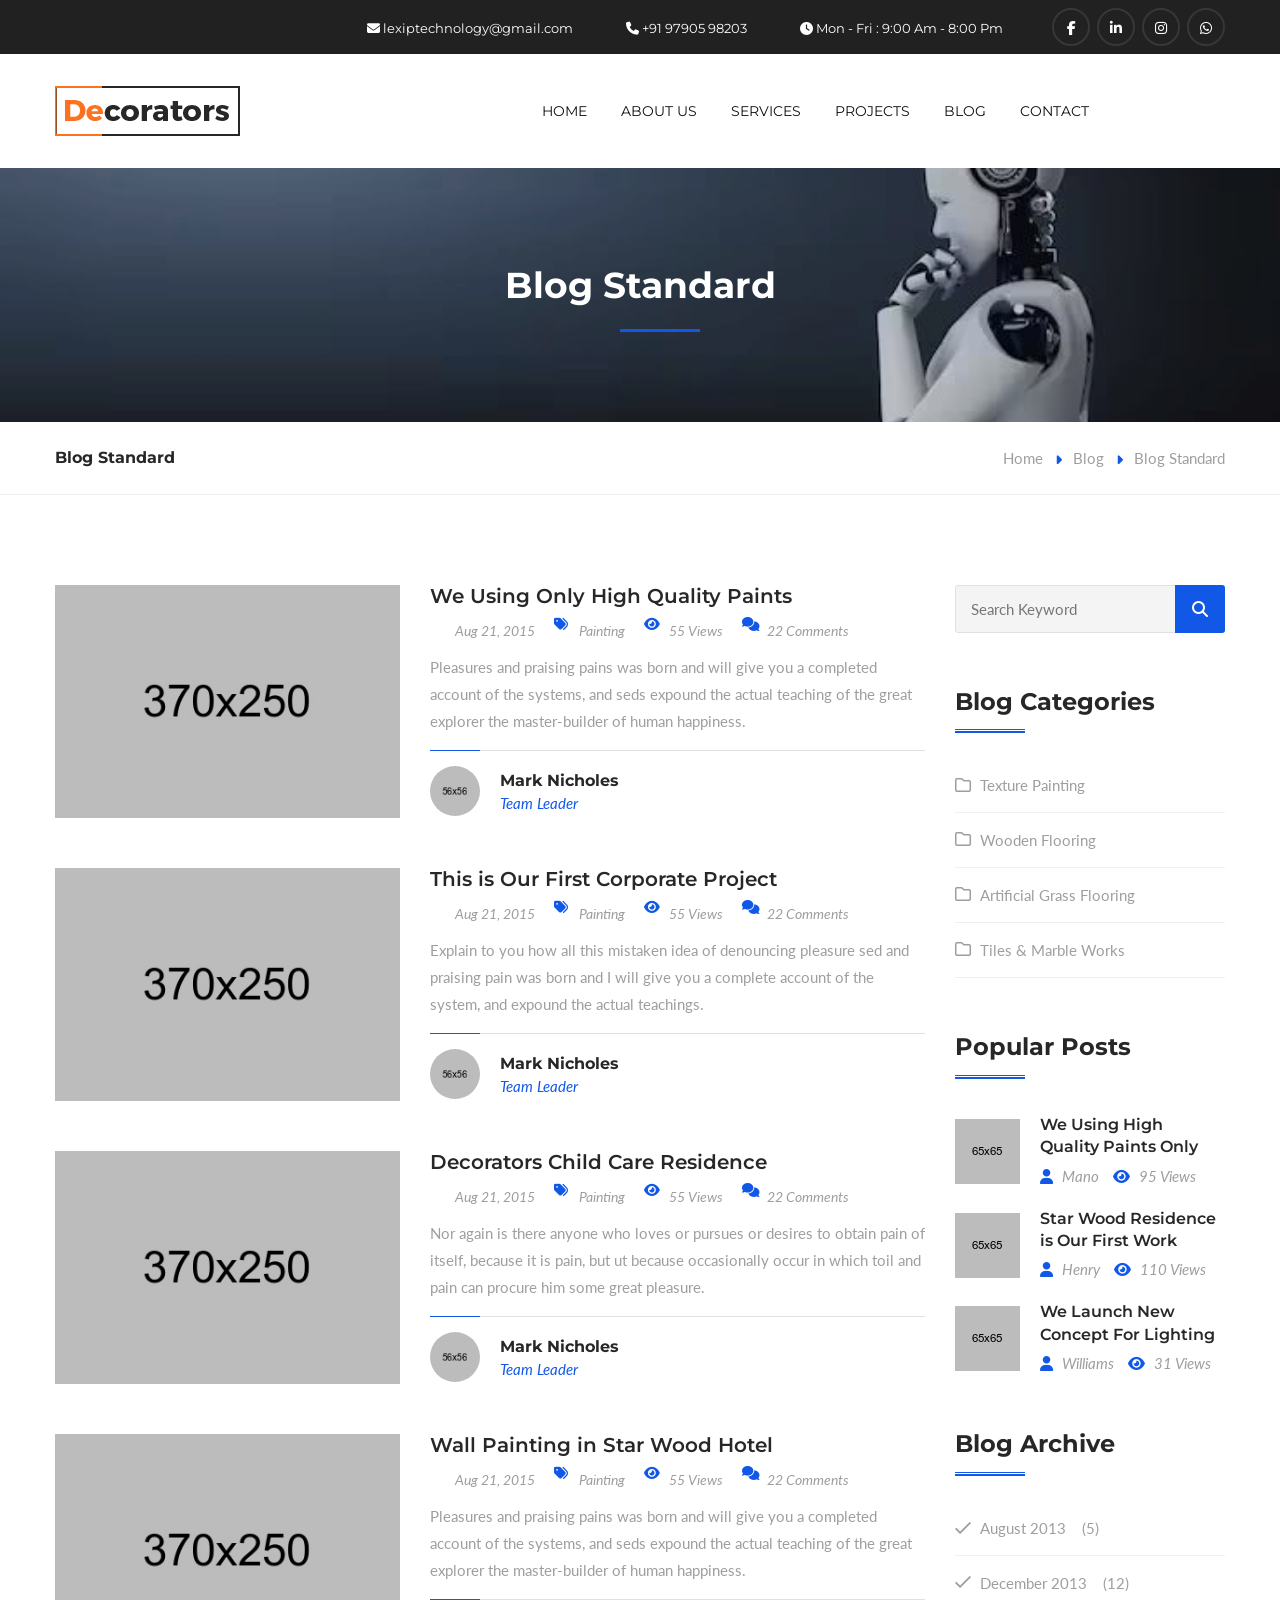
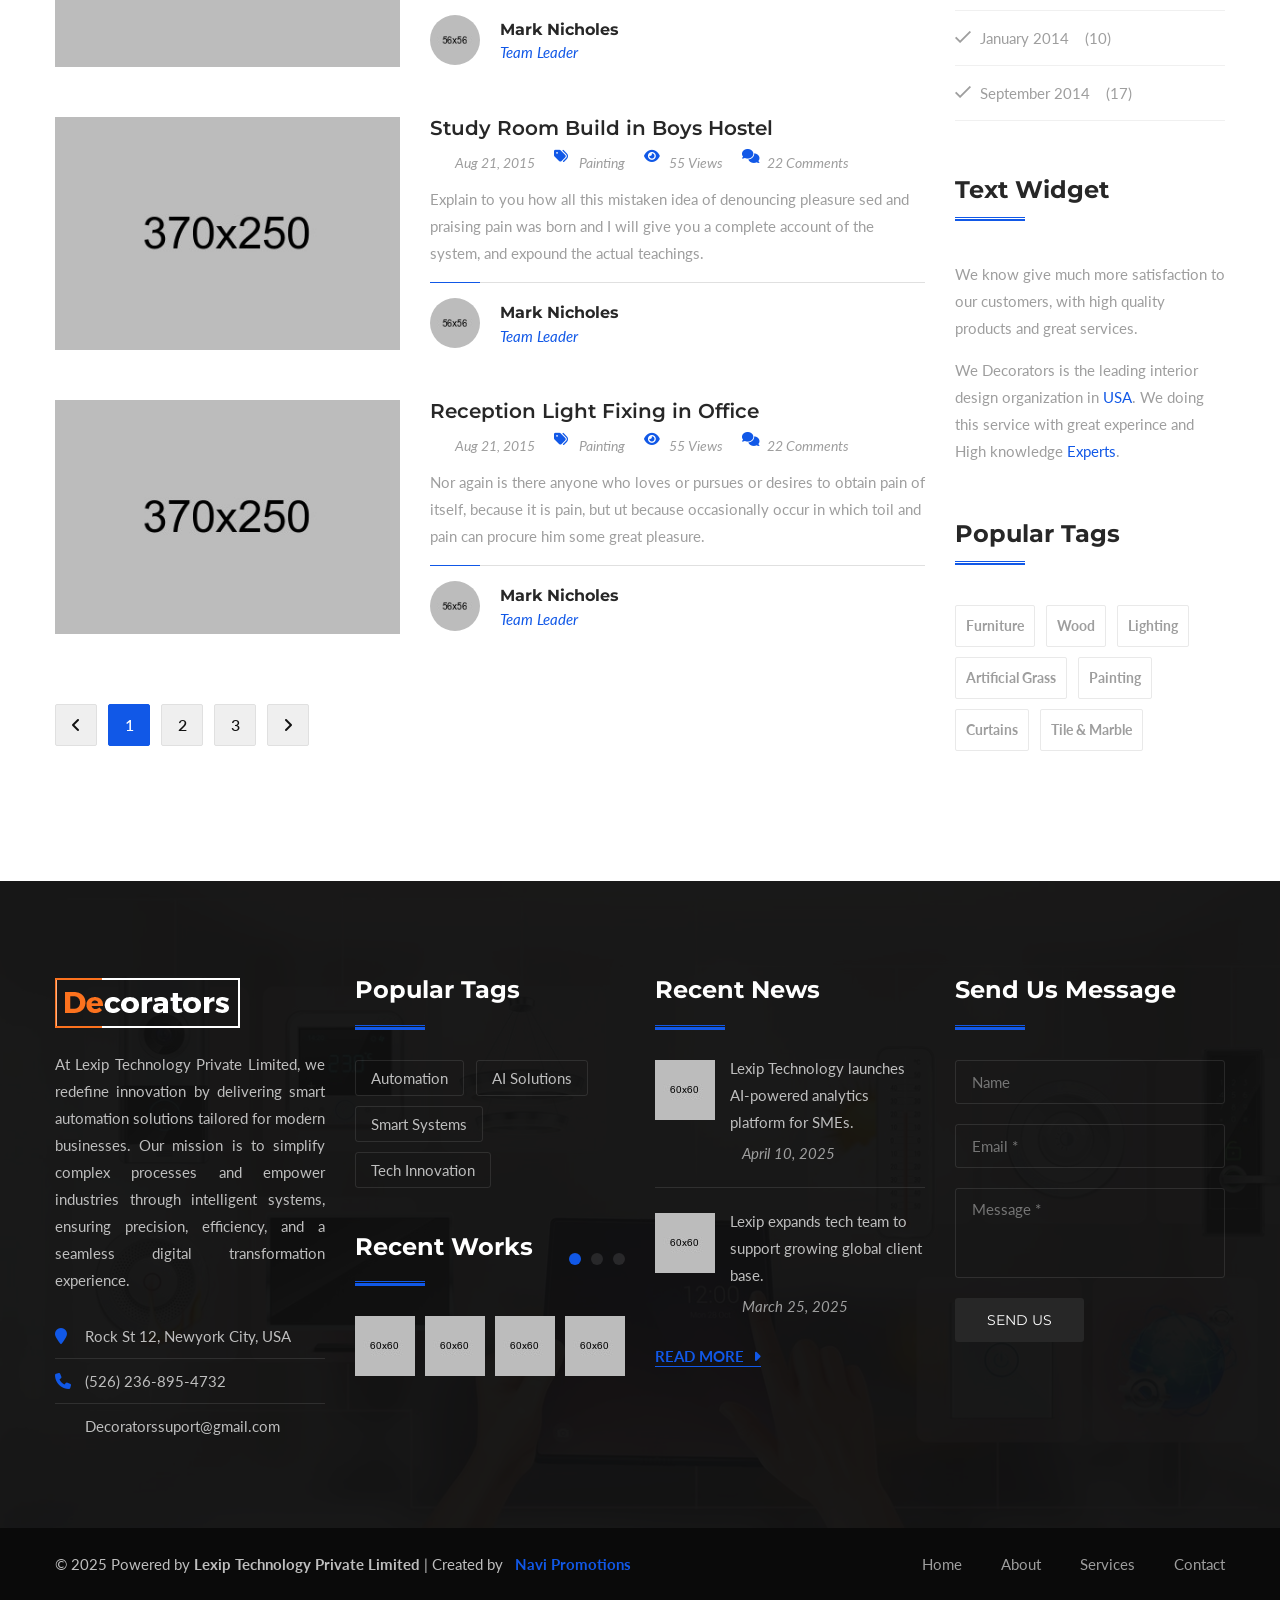
<file: blog.html>
<!DOCTYPE html>
<html>
<head>
<meta charset="utf-8">
<title>Decorators - Design Studio HTML Template | Our Blog</title>
<!-- Stylesheets -->
<link href="css/bootstrap.css" rel="stylesheet">
<link href="css/style.css" rel="stylesheet">
<link rel="shortcut icon" href="images/favicon.ico" type="image/x-icon">
<link rel="icon" href="images/favicon.ico" type="image/x-icon">
<link rel="stylesheet" href="https://cdnjs.cloudflare.com/ajax/libs/font-awesome/6.5.0/css/all.min.css">
<!-- Responsive -->
<meta http-equiv="X-UA-Compatible" content="IE=edge">
<meta name="viewport" content="width=device-width, initial-scale=1.0, maximum-scale=1.0, user-scalable=0">
<link href="css/responsive.css" rel="stylesheet">
<!--[if lt IE 9]><script src="https://cdnjs.cloudflare.com/ajax/libs/html5shiv/3.7.3/html5shiv.js"></script><![endif]-->
<!--[if lt IE 9]><script src="js/respond.js"></script><![endif]-->
</head>

<body>

<div class="page-wrapper">
 	
   <!-- Main Header-->
   <header class="main-header">
    <!-- Header Top -->
    <div class="header-top">
        <div class="auto-container">
            <div class="row clearfix">
                
                <!--Top Left-->
                <!-- <div class="top-left pull-left">
                    <div class="dropdown lang-dropdown">
                        <button  class="btn btn-primary dropdown-toggle" type="button" data-toggle="dropdown"><img src="images/icons/flog.png" alt="" /> &nbsp; English <span class="fa fa-angle-down"></span></button>
                        <ul class="dropdown-menu">
                            <li><a href="#">French</a></li>
                            <li><a href="#">Espanish</a></li>
                            <li><a href="#">Chinese</a></li>
                        </ul>
                    </div>
                </div> -->
                
                <!--Top Right-->
                <div class="top-right pull-right">
                
                    <!--social-icon-->
                    <div class="social-icon">
                        <a href="#"><i class="fab fa-facebook-f"></i></a>
                        <a href="#"><i class="fab fa-linkedin-in"></i></a>
                        <a href="#"><i class="fab fa-instagram"></i></a>
                        <a href="#"><i class="fab fa-whatsapp"></i></a>
                    </div>
                    
                    <ul>
                        <li><i class="fas fa-envelope"></i> lexiptechnology@gmail.com</li>
                        <li><i class="fas fa-phone"></i>  +91  97905 98203</li>
                        <li><i class="fas fa-clock"></i> Mon - Fri : 9:00 Am - 8:00 Pm</li>
                    </ul>                                 
                    
                </div>
                
            </div>
            
        </div>
    </div><!-- Header Top End -->
    
    
    <!-- Main Box -->
    <div class="main-box">
        <div class="auto-container">
            <div class="outer-container clearfix">
                <!--Logo Box-->
                <div class="logo-box">
                    <div class="logo"><a href="index.html"><img src="images/logo.png" alt=""></a></div>
                </div>
                
                <!--Nav Outer-->
                <div class="nav-outer clearfix">
                    <!-- Main Menu -->
                    <nav class="main-menu">
                        <div class="navbar-header">
                            <!-- Toggle Button -->    	
                            <button type="button" class="navbar-toggle" data-toggle="collapse" data-target=".navbar-collapse">
                            <span class="icon-bar"></span>
                            <span class="icon-bar"></span>
                            <span class="icon-bar"></span>
                            </button>
                        </div>
                        
                        <div class="navbar-collapse collapse clearfix">
                            <ul class="navigation clearfix">
                                <li ><a href="index.html">Home</a></li>
                                <li ><a href="about-us.html">About Us</a>
                                    <!-- <ul>
                                        <li><a href="about-us.html">About Us</a></li>
                                        <li><a href="our-team.html">Our Team</a></li>
                                        <li><a href="team-single.html">Team Single</a></li>
                                    </ul> -->
                                </li>
                                <li class="dropdown"><a href="#">Services</a>
                                    <ul>
                                        <li><a href="services.html">Our Services</a></li>
                                        <li><a href="Home-Automation.html">Home Automation</a></li>
                                        <li><a href="Hotel-Automation.html">Hotel Automation</a></li>
                                        <li><a href="Gate-Automation.html">Gate Automation</a></li>
                                        <li><a href="Curtain&Blind-Automation.html">Curtain & Blind Automation</a></li>
                                        <li><a href="Touch-Switches.html">Touch Switches</a></li>
                                        <li><a href="Fingerprint-Door-Locks.html">Fingerprint Door Locks</a></li>
                                        <li><a href="Video-Door-Phone.html">Video Door Phone</a></li>

                                    </ul>
                                </li>
                                <li class="dropdown"><a href="#">Projects</a>
                                    <ul>
                                        <li><a href="portfolio-default.html">Projects Standard</a></li>
                                        <li><a href="portfolio-fullwidth.html">Projects Fullwidth</a></li>
                                        <li><a href="portfolio-with-text.html">Projects With Text</a></li>
                                        <li><a href="portfolio-single-one.html">Projects Single 01</a></li>
                                        <li><a href="portfolio-single-two.html">Projects Single 02</a></li>
                                    </ul>
                                </li>
                                <li ><a href="blog.html">Blog</a>
                                    <!-- <ul>
                                        <li><a href="blog.html">Blog Standard</a></li>
                                        <li><a href="blog-large-image.html">Blog Large Image</a></li>
                                        <li><a href="blog-single.html">Blog Single</a></li>
                                    </ul> -->
                                </li>  
                                <li><a href="contact.html">Contact</a></li>
                                
                             </ul>
                        </div>
                    </nav><!-- Main Menu End-->
                    
                </div><!--Nav Outer End-->
                
                <!-- Hidden Nav Toggler -->
                <div class="nav-toggler">
                <button class="hidden-bar-opener"><span class="icon fa fa-bars"></span></button>
                </div><!-- / Hidden Nav Toggler -->
                
                
            </div>    
        </div>
    </div>

</header>
<!--End Main Header -->


<!-- Hidden Navigation Bar -->
<section class="hidden-bar right-align">
    
    <div class="hidden-bar-closer">
        <button class="btn"><i class="fa fa-close"></i></button>
    </div>
    
    <!-- Hidden Bar Wrapper -->
    <div class="hidden-bar-wrapper">
    
        <!-- .logo -->
        <div class="logo text-center">
            <a href="index.html"><img src="images/logo-2.png" alt=""></a>			
        </div><!-- /.logo -->
        
        <!-- .Side-menu -->
        <div class="side-menu">
        <!-- .navigation -->
        <ul class="navigation clearfix">
            <li ><a href="index.html">Home</a></li>
            <li ><a href="about-us.html">About Us</a>
                <!-- <ul>
                    <li><a href="about-us.html">About Us</a></li>
                    <li><a href="our-team.html">Our Team</a></li>
                    <li><a href="team-single.html">Team Single</a></li>
                </ul> -->
            </li>
            <li class="dropdown"><a href="#">Services</a>
                <ul>
                    <li><a href="services.html">Our Services</a></li>
                    <li><a href="Home-Automation.html">Home Automation</a></li>
                    <li><a href="Hotel-Automation.html">Hotel Automation</a></li>
                    <li><a href="Gate-Automation.html">Gate Automation</a></li>
                    <li><a href="Curtain&Blind-Automation.html">Curtain & Blind Automation</a></li>
                    <li><a href="Touch-Switches.html">Touch Switches</a></li>
                    <li><a href="Fingerprint-Door-Locks.html">Fingerprint Door Locks</a></li>
                    <li><a href="Video-Door-Phone.html">Video Door Phone</a></li>

                </ul>
            </li>
            <li class="dropdown"><a href="#">Projects</a>
                <ul>
                    <li><a href="portfolio-default.html">Projects Standard</a></li>
                    <li><a href="portfolio-fullwidth.html">Projects Fullwidth</a></li>
                    <li><a href="portfolio-with-text.html">Projects With Text</a></li>
                    <li><a href="portfolio-single-one.html">Projects Single 01</a></li>
                    <li><a href="portfolio-single-two.html">Projects Single 02</a></li>
                </ul>
            </li>
            <li ><a href="blog.html">Blog</a>
                <!-- <ul>
                    <li><a href="blog.html">Blog Standard</a></li>
                    <li><a href="blog-large-image.html">Blog Large Image</a></li>
                    <li><a href="blog-single.html">Blog Single</a></li>
                </ul> -->
            </li>  
            <li><a href="contact.html">Contact</a></li>
            
         </ul>
        </div><!-- /.Side-menu -->
    
        <div class="social-icons">
            <ul>
                <li><a href="#"><i class="fab fa-facebook-f"></i></a></li>
                <li><a href="#"><i class="fab fa-instagram"></i></a></li>
                <li><a href="#"><i class="fab fa-whatsapp"></i></a></li>
                <li><a href="#"><i class="fab fa-linkedin-in"></i></a></li>
            </ul>                
        </div>
    
    </div><!-- / Hidden Bar Wrapper -->
</section>
<!-- / Hidden Bar -->
    
    
    <!--Page Title-->
    <section class="page-title" style="background-image:url(images/background/bg-page-title-1.jpg);">
        <div class="auto-container">
            <h1>Blog Standard</h1>
        </div>
    </section>
    
    <!--Page Info-->
    <section class="page-info">
        <div class="auto-container clearfix">
            <div class="pull-left"><h2>Blog Standard</h2></div>
            <div class="pull-right">
                <ul class="bread-crumb clearfix">
                    <li><a href="index.html">Home</a></li>
                    <li><a href="blog.html">Blog</a></li>
                    <li>Blog Standard</li>
                </ul>
            </div>
        </div>
    </section>
    
    <!--Sidebar Page-->
    <div class="sidebar-page-container">
        <div class="auto-container">
            <div class="row clearfix">
                
                <!--Content Side-->      
                <div class="content-side col-lg-9 col-md-8 col-sm-12 col-xs-12">
                    
                    <!--News Section-->
                    <section class="news-section list-view no-padd-top no-padd-bottom">
                                
                        <!--News Style One-->
                        <div class="news-style-one">
                            <div class="inner-box">
                                <div class="row clearfix">
                                    <div class="image-column col-md-5 col-sm-6 col-xs-12">
                                        <figure class="image-box"><img src="images/resource/blog-image-3.jpg" alt=""><a class="overlay-link" href="blog-single.html"><span class="icon flaticon-plus-1"></span></a></figure>
                                    </div>
                                    <div class="content-column col-md-7 col-sm-6 col-xs-12">
                                        <div class="content">
                                            <h3><a href="blog-single.html">We Using Only High Quality Paints</a></h3>
                                            <ul class="post-meta clearfix">
                                                <li><a href="#"><span class="icon fa fa-clock-o"></span> Aug 21, 2015</a></li>
                                                <li><a href="#"><span class="icon fa fa-tags"></span> Painting</a></li>
                                                <li><a href="#"><span class="icon fa fa-eye"></span> 55 Views</a></li>
                                                <li><a href="#"><span class="icon fa fa-comments"></span> 22 Comments</a></li>
                                            </ul>
                                            <div class="text">Pleasures and praising pains was born and will give you a completed account of the systems, and seds expound the actual teaching of the great explorer the master-builder of human happiness. </div>
                                            <div class="author-info">
                                                <figure class="author-thumb"><img src="images/resource/author-thumb-1.jpg" alt=""></figure>
                                                <h4>Mark Nicholes</h4>
                                                <div class="designation">Team Leader</div>
                                            </div>
                                        </div>
                                    </div>
                                </div>
                            </div>
                        </div>
                        
                        <!--News Style One-->
                        <div class="news-style-one">
                            <div class="inner-box">
                                <div class="row clearfix">
                                    <div class="image-column col-md-5 col-sm-6 col-xs-12">
                                        <figure class="image-box"><img src="images/resource/blog-image-4.jpg" alt=""><a class="overlay-link" href="blog-single.html"><span class="icon flaticon-plus-1"></span></a></figure>
                                    </div>
                                    <div class="content-column col-md-7 col-sm-6 col-xs-12">
                                        <div class="content">
                                            <h3><a href="blog-single.html">This is Our First Corporate Project</a></h3>
                                            <ul class="post-meta clearfix">
                                                <li><a href="#"><span class="icon fa fa-clock-o"></span> Aug 21, 2015</a></li>
                                                <li><a href="#"><span class="icon fa fa-tags"></span> Painting</a></li>
                                                <li><a href="#"><span class="icon fa fa-eye"></span> 55 Views</a></li>
                                                <li><a href="#"><span class="icon fa fa-comments"></span> 22 Comments</a></li>
                                            </ul>
                                            <div class="text">Explain to you how all this mistaken idea of denouncing pleasure sed and praising pain was born and I will give you a complete account of the system, and expound the actual teachings.</div>
                                            <div class="author-info">
                                                <figure class="author-thumb"><img src="images/resource/author-thumb-2.jpg" alt=""></figure>
                                                <h4>Mark Nicholes</h4>
                                                <div class="designation">Team Leader</div>
                                            </div>
                                        </div>
                                    </div>
                                </div>
                            </div>
                        </div>
                        
                        <!--News Style One-->
                        <div class="news-style-one">
                            <div class="inner-box">
                                <div class="row clearfix">
                                    <div class="image-column col-md-5 col-sm-6 col-xs-12">
                                        <figure class="image-box"><img src="images/resource/blog-image-5.jpg" alt=""><a class="overlay-link" href="blog-single.html"><span class="icon flaticon-plus-1"></span></a></figure>
                                    </div>
                                    <div class="content-column col-md-7 col-sm-6 col-xs-12">
                                        <div class="content">
                                            <h3><a href="blog-single.html">Decorators Child Care Residence</a></h3>
                                            <ul class="post-meta clearfix">
                                                <li><a href="#"><span class="icon fa fa-clock-o"></span> Aug 21, 2015</a></li>
                                                <li><a href="#"><span class="icon fa fa-tags"></span> Painting</a></li>
                                                <li><a href="#"><span class="icon fa fa-eye"></span> 55 Views</a></li>
                                                <li><a href="#"><span class="icon fa fa-comments"></span> 22 Comments</a></li>
                                            </ul>
                                            <div class="text">Nor again is there anyone who loves or pursues or desires to obtain pain of itself, because it is pain, but ut because occasionally occur in  which toil and pain can procure him some great pleasure.</div>
                                            <div class="author-info">
                                                <figure class="author-thumb"><img src="images/resource/author-thumb-1.jpg" alt=""></figure>
                                                <h4>Mark Nicholes</h4>
                                                <div class="designation">Team Leader</div>
                                            </div>
                                        </div>
                                    </div>
                                </div>
                            </div>
                        </div>
                        
                        <!--News Style One-->
                        <div class="news-style-one">
                            <div class="inner-box">
                                <div class="row clearfix">
                                    <div class="image-column col-md-5 col-sm-6 col-xs-12">
                                        <figure class="image-box"><img src="images/resource/blog-image-6.jpg" alt=""><a class="overlay-link" href="blog-single.html"><span class="icon flaticon-plus-1"></span></a></figure>
                                    </div>
                                    <div class="content-column col-md-7 col-sm-6 col-xs-12">
                                        <div class="content">
                                            <h3><a href="blog-single.html">Wall Painting in Star Wood Hotel</a></h3>
                                            <ul class="post-meta clearfix">
                                                <li><a href="#"><span class="icon fa fa-clock-o"></span> Aug 21, 2015</a></li>
                                                <li><a href="#"><span class="icon fa fa-tags"></span> Painting</a></li>
                                                <li><a href="#"><span class="icon fa fa-eye"></span> 55 Views</a></li>
                                                <li><a href="#"><span class="icon fa fa-comments"></span> 22 Comments</a></li>
                                            </ul>
                                            <div class="text">Pleasures and praising pains was born and will give you a completed account of the systems, and seds expound the actual teaching of the great explorer the master-builder of human happiness. </div>
                                            <div class="author-info">
                                                <figure class="author-thumb"><img src="images/resource/author-thumb-2.jpg" alt=""></figure>
                                                <h4>Mark Nicholes</h4>
                                                <div class="designation">Team Leader</div>
                                            </div>
                                        </div>
                                    </div>
                                </div>
                            </div>
                        </div>
                        
                        <!--News Style One-->
                        <div class="news-style-one">
                            <div class="inner-box">
                                <div class="row clearfix">
                                    <div class="image-column col-md-5 col-sm-6 col-xs-12">
                                        <figure class="image-box"><img src="images/resource/blog-image-7.jpg" alt=""><a class="overlay-link" href="blog-single.html"><span class="icon flaticon-plus-1"></span></a></figure>
                                    </div>
                                    <div class="content-column col-md-7 col-sm-6 col-xs-12">
                                        <div class="content">
                                            <h3><a href="blog-single.html">Study Room Build in Boys Hostel </a></h3>
                                            <ul class="post-meta clearfix">
                                                <li><a href="#"><span class="icon fa fa-clock-o"></span> Aug 21, 2015</a></li>
                                                <li><a href="#"><span class="icon fa fa-tags"></span> Painting</a></li>
                                                <li><a href="#"><span class="icon fa fa-eye"></span> 55 Views</a></li>
                                                <li><a href="#"><span class="icon fa fa-comments"></span> 22 Comments</a></li>
                                            </ul>
                                            <div class="text">Explain to you how all this mistaken idea of denouncing pleasure sed and praising pain was born and I will give you a complete account of the system, and expound the actual teachings.</div>
                                            <div class="author-info">
                                                <figure class="author-thumb"><img src="images/resource/author-thumb-1.jpg" alt=""></figure>
                                                <h4>Mark Nicholes</h4>
                                                <div class="designation">Team Leader</div>
                                            </div>
                                        </div>
                                    </div>
                                </div>
                            </div>
                        </div>
                        
                        <!--News Style One-->
                        <div class="news-style-one">
                            <div class="inner-box">
                                <div class="row clearfix">
                                    <div class="image-column col-md-5 col-sm-6 col-xs-12">
                                        <figure class="image-box"><img src="images/resource/blog-image-8.jpg" alt=""><a class="overlay-link" href="blog-single.html"><span class="icon flaticon-plus-1"></span></a></figure>
                                    </div>
                                    <div class="content-column col-md-7 col-sm-6 col-xs-12">
                                        <div class="content">
                                            <h3><a href="blog-single.html">Reception Light Fixing in Office</a></h3>
                                            <ul class="post-meta clearfix">
                                                <li><a href="#"><span class="icon fa fa-clock-o"></span> Aug 21, 2015</a></li>
                                                <li><a href="#"><span class="icon fa fa-tags"></span> Painting</a></li>
                                                <li><a href="#"><span class="icon fa fa-eye"></span> 55 Views</a></li>
                                                <li><a href="#"><span class="icon fa fa-comments"></span> 22 Comments</a></li>
                                            </ul>
                                            <div class="text">Nor again is there anyone who loves or pursues or desires to obtain pain of itself, because it is pain, but ut because occasionally occur in  which toil and pain can procure him some great pleasure.</div>
                                            <div class="author-info">
                                                <figure class="author-thumb"><img src="images/resource/author-thumb-2.jpg" alt=""></figure>
                                                <h4>Mark Nicholes</h4>
                                                <div class="designation">Team Leader</div>
                                            </div>
                                        </div>
                                    </div>
                                </div>
                            </div>
                        </div>
                        
                        <!-- Styled Pagination -->
                        <div class="styled-pagination padd-top-20 text-left">
                            <ul>
                                <li><a class="prev" href="#"><span class="fa fa-angle-left"></span></a></li>
                                <li><a href="#" class="active">1</a></li>
                                <li><a href="#">2</a></li>
                                <li><a href="#">3</a></li>
                                <li><a class="next" href="#"><span class="fa fa-angle-right"></span></a></li>
                            </ul>
                        </div>
            
                    </section>
                
                </div><!--End Content Side-->   
                
                <!--Sidebar-->      
                <div class="sidebar-side col-lg-3 col-md-4 col-sm-6 col-xs-12">
                    <aside class="sidebar">
                        
                        <!-- Search Form -->
                        <div class="widget search-box sidebar-widget">
                            
                            <form method="post" action="index.html">
                                <div class="form-group">
                                    <input type="search" name="search-field" value="" placeholder="Search Keyword">
                                    <button type="submit"><span class="icon fa fa-search"></span></button>
                                </div>
                            </form>
                            
                        </div>
                        
                        <!-- Popular Categories -->
                        <div class="widget popular-categories sidebar-widget">
                            <div class="sidebar-title"><h3>Blog Categories</h3></div>
                            
                            <ul class="list">
                                <li><a href="#">Texture Painting</a></li>
                                <li><a href="#">Wooden Flooring</a></li>
                                <li><a href="#">Artificial Grass Flooring</a></li>
                                <li><a href="#">Tiles &amp; Marble Works</a></li>
                            </ul>
                            
                        </div>
                        
                        <!-- Recent Posts -->
                        <div class="widget recent-posts sidebar-widget">
                            <div class="sidebar-title"><h3>Popular Posts</h3></div>
                            
                            <div class="post">
                                <figure class="post-thumb"><img src="images/resource/post-thumb-3.jpg" alt=""><a href="#" class="overlay-link"><span class="flaticon-plus-1"></span></a></figure>
                                <h4><a href="#">We Using High Quality Paints Only</a></h4>
                                <div class="post-meta"><a href="#"><span class="fa fa-user"></span> Mano</a> <a href="#"><span class="fa fa-eye"></span> 95 Views</a></div>
                            </div>
                            
                            <div class="post">
                                <figure class="post-thumb"><img src="images/resource/post-thumb-4.jpg" alt=""><a href="#" class="overlay-link"><span class="flaticon-plus-1"></span></a></figure>
                                <h4><a href="#">Star Wood Residence is Our First Work</a></h4>
                                <div class="post-meta"><a href="#"><span class="fa fa-user"></span> Henry</a> <a href="#"><span class="fa fa-eye"></span> 110 Views</a></div>
                            </div>
                            
                            <div class="post">
                                <figure class="post-thumb"><img src="images/resource/post-thumb-5.jpg" alt=""><a href="#" class="overlay-link"><span class="flaticon-plus-1"></span></a></figure>
                                <h4><a href="#">We Launch New Concept For Lighting</a></h4>
                                <div class="post-meta"><a href="#"><span class="fa fa-user"></span> Williams</a> <a href="#"><span class="fa fa-eye"></span> 31 Views</a></div>
                            </div>
                            
                        </div>
                        
                        <!-- Archives -->
                        <div class="widget archives sidebar-widget">
                            <div class="sidebar-title"><h3>Blog Archive</h3></div>
                            
                            <ul class="list-two">
                                <li><a href="#">August 2013 &ensp; (5)</a></li>
                                <li><a href="#">December 2013 &ensp; (12)</a></li>
                                <li><a href="#">January 2014 &ensp; (10)</a></li>
                                <li><a href="#">September 2014 &ensp; (17)</a></li>
                            </ul>
                            
                        </div>
                        
                        <!-- Archives -->
                        <div class="widget text-widget sidebar-widget">
                            <div class="sidebar-title"><h3>Text Widget</h3></div>
                            
                            <div class="text">
                            	<p>We know give much more satisfaction to our customers, with high quality products and great services. </p>
                                <p>We Decorators is the leading interior design organization in <a href="#">USA</a>. We doing this service with great experince and High knowledge <a href="#">Experts</a>. </p>
                            </div>
                            
                        </div>
                        
                        <!-- Popular Tags -->
                        <div class="widget sidebar-widget popular-tags">
                            <div class="sidebar-title"><h3>Popular Tags</h3></div>
                            
                            <a href="#">Furniture</a>
                            <a href="#">Wood</a>
                            <a href="#">Lighting</a>
                            <a href="#">Artificial Grass</a>
                            <a href="#">Painting</a>
                            <a href="#">Curtains</a>
                            <a href="#">Tile &amp; Marble</a>
                            
                        </div>
                        
                    </aside>
                </div><!--End Sidebar-->      
                
            </div>
        </div>
    </div>
      
    
    
     <!--Main Footer-->
     <footer class="main-footer" style="background-image:url(images/background/footer-bg.jpg);">
    	<div class="auto-container">
        
            <!--Widgets Section-->
            <div class="widgets-section">
            	<div class="row clearfix">
                	<!--Big Column-->
                	<div class="big-column col-md-6 col-sm-12 col-xs-12">
                    	<div class="row clearfix">
                            
                            <!--Footer Column-->
                        	<div class="footer-column col-md-6 col-sm-6 col-xs-12">
                            	<div class="footer-widget about-widget">
                                	<div class="footer-logo"><figure><a href="index.html"><img src="images/logo-4.png" alt=""></a></figure></div>
                                    <div class="widget-content">
                                    	<div class="text">At Lexip Technology Private Limited, we redefine innovation by delivering smart automation solutions tailored for modern businesses. Our mission is to simplify complex processes and empower industries through intelligent systems, ensuring precision, efficiency, and a seamless digital transformation experience.</div>
                                        <ul class="contact-info">
                                        	<li><span class="icon fa fa-map-marker"></span>Rock St 12, Newyork City, USA</li>
                                            <li><span class="icon fa fa-phone"></span>(526) 236-895-4732</li>
                                            <li><span class="icon fa fa-envelope-o"></span>Decoratorssuport@gmail.com</li>
                                        </ul>
                                    </div>
                                </div>
                            </div>
                            
                            <!--Footer Column-->
                        	<div class="footer-column col-md-6 col-sm-6 col-xs-12">
                            	<div class="footer-widget tags-widget">
                                    <h2>Popular Tags</h2>
                                    <div class="widget-content">
                                        <ul class="tags-list">
                                            <li><a href="about-us.html">Automation</a></li>
                                            <li><a href="about-us.html">AI Solutions</a></li>
                                            <li><a href="about-us.html">Smart Systems</a></li>
                                            <li><a href="about-us.html">Tech Innovation</a></li>
                                        </ul>
                                    </div>
                                </div>                                
                                <div class="footer-widget gallery-widget">
                                	<h2>Recent Works</h2>
                                    <div class="gallery-widget-carousel">
                                    	<div class="item"><figure class="post-thumb"><img src="images/gallery/thumb-1.jpg" alt=""><a href="#" class="overlay-link"><span class="fa fa-link"></span></a></figure></div>
                                        <div class="item"><figure class="post-thumb"><img src="images/gallery/thumb-2.jpg" alt=""><a href="#" class="overlay-link"><span class="fa fa-link"></span></a></figure></div>
                                        <div class="item"><figure class="post-thumb"><img src="images/gallery/thumb-3.jpg" alt=""><a href="#" class="overlay-link"><span class="fa fa-link"></span></a></figure></div>
                                        <div class="item"><figure class="post-thumb"><img src="images/gallery/thumb-4.jpg" alt=""><a href="#" class="overlay-link"><span class="fa fa-link"></span></a></figure></div>
                                        <div class="item"><figure class="post-thumb"><img src="images/gallery/thumb-1.jpg" alt=""><a href="#" class="overlay-link"><span class="fa fa-link"></span></a></figure></div>
                                        <div class="item"><figure class="post-thumb"><img src="images/gallery/thumb-2.jpg" alt=""><a href="#" class="overlay-link"><span class="fa fa-link"></span></a></figure></div>
                                        <div class="item"><figure class="post-thumb"><img src="images/gallery/thumb-3.jpg" alt=""><a href="#" class="overlay-link"><span class="fa fa-link"></span></a></figure></div>
                                        <div class="item"><figure class="post-thumb"><img src="images/gallery/thumb-4.jpg" alt=""><a href="#" class="overlay-link"><span class="fa fa-link"></span></a></figure></div>
                                        <div class="item"><figure class="post-thumb"><img src="images/gallery/thumb-1.jpg" alt=""><a href="#" class="overlay-link"><span class="fa fa-link"></span></a></figure></div>
                                        <div class="item"><figure class="post-thumb"><img src="images/gallery/thumb-2.jpg" alt=""><a href="#" class="overlay-link"><span class="fa fa-link"></span></a></figure></div>
                                        <div class="item"><figure class="post-thumb"><img src="images/gallery/thumb-3.jpg" alt=""><a href="#" class="overlay-link"><span class="fa fa-link"></span></a></figure></div>
                                        <div class="item"><figure class="post-thumb"><img src="images/gallery/thumb-4.jpg" alt=""><a href="#" class="overlay-link"><span class="fa fa-link"></span></a></figure></div>
                                    </div>
                                </div>
                            </div>
                            
                        </div>
                    </div>
                    
                    <!--Big Column-->
                	<div class="big-column col-md-6 col-sm-12 col-xs-12">
                    	<div class="row clearfix">
                            
                            <!--Footer Column-->
                        	<div class="footer-column col-md-6 col-sm-6 col-xs-12">
                                <div class="footer-widget posts-widget">
                                    <h2>Recent News</h2>
                                    <div class="widget-content">
                                        <div class="posts">
                                            <div class="post">
                                                <figure class="post-thumb">
                                                    <img src="images/resource/post-thumb-1.jpg" alt="Lexip launches AI tool">
                                                    <a href="blog.html" class="overlay-link"><span class="flaticon-plus-1"></span></a>
                                                </figure>
                                                <div class="desc-text">
                                                    <a href="blog.html">Lexip Technology launches AI-powered analytics platform for SMEs.</a>
                                                </div>
                                                <div class="time"><span class="fa fa-clock-o"></span> April 10, 2025</div>
                                            </div>
                                            <div class="post">
                                                <figure class="post-thumb">
                                                    <img src="images/resource/post-thumb-2.jpg" alt="Lexip team expansion">
                                                    <a href="blog.html" class="overlay-link"><span class="flaticon-plus-1"></span></a>
                                                </figure>
                                                <div class="desc-text">
                                                    <a href="blog.html">Lexip expands tech team to support growing global client base.</a>
                                                </div>
                                                <div class="time"><span class="fa fa-clock-o"></span> March 25, 2025</div>
                                            </div>
                                        </div>
                                        <a class="view-more theme-btn" href="blog.html">Read More <span class="fa fa-caret-right"></span></a>
                                    </div>
                                </div>
                            </div>
                            
                            
                            <!--Footer Column-->
                        	<div class="footer-column col-md-6 col-sm-6 col-xs-12">
                            	<div class="footer-widget contact-widget">
                                	<h2>Send Us Message</h2>
                                    <div class="widget-content">
                                        <div class="newsletter-form">
                                            <form method="post" action="contact.html">
                                                <div class="form-group">
                                                    <input type="text" name="name" value="" placeholder="Name" required>
                                                </div>
                                                <div class="form-group">
                                                    <input type="email" name="email" value="" placeholder="Email *" required>
                                                </div>
                                                <div class="form-group">
                                                    <textarea name="message" placeholder="Message *" required></textarea>
                                                </div>
                                                <button type="submit" class="theme-btn btn-style-two">Send us</button>
                                            </form>
                                        </div>
                                    </div>
                                </div>
                            </div>
                            
                        </div>
                    </div>
                    
                 </div>
             </div>
        
        </div>
        
        <!--Footer Bottom-->
         <div class="footer-bottom">
         	<div class="auto-container">
            	<div class="clearfix">
                	<div class="pull-left"><div class="copyright">&copy; 2025 Powered by <strong>Lexip Technology Private Limited</strong> |  Created by &ensp;<a target="_blank" href="https://navipromotions.com/" class="styled-font author-name"><strong>Navi Promotions</strong></a></div></div>
                    <div class="pull-right">
                    	<ul class="footer-nav">
                        	<li><a href="index.html">Home</a></li>
                            <li><a href="about-us.html">About</a></li>
                            <li><a href="services.html">Services</a></li>
                            <li><a href="contact.html">Contact</a></li>
                        </ul>
                    </div>
                </div>
            </div>
        </div>
    </footer> b   
    
    
</div>
<!--End pagewrapper-->


<!--Search Popup-->
<div id="search-popup" class="search-popup">
	<div class="close-search theme-btn"><span class="flaticon-unchecked"></span></div>
	<div class="popup-inner">
    
    	<div class="search-form">
        	<form method="post" action="index.html">
            	<div class="form-group">
                	<fieldset>
                        <input type="search" class="form-control" name="search-input" value="" placeholder="Search Here" required >
                        <input type="submit" value="Search" class="theme-btn">
                    </fieldset>
                </div>
            </form>
            
            <br>
            <h3>Recent Search Keywords</h3>
            <ul class="recent-searches">
                <li><a href="#">Business</a></li>
                <li><a href="#">Web Development</a></li>
                <li><a href="#">SEO</a></li>
                <li><a href="#">Logistics</a></li>
                <li><a href="#">Freedom</a></li>
            </ul>
        
        </div>
        
    </div>
</div>

<!--Scroll to top-->
<div class="scroll-to-top scroll-to-target" data-target=".main-header"><span class="fa fa-long-arrow-up"></span></div>


<script src="js/jquery.js"></script> 
<script src="js/bootstrap.min.js"></script>
<script src="js/jquery.mCustomScrollbar.concat.min.js"></script>
<script src="js/jquery.fancybox.pack.js"></script>
<script src="js/jquery.fancybox-media.js"></script>
<script src="js/owl.js"></script>
<script src="js/wow.js"></script>
<script src="js/script.js"></script>
</body>
</html>
</file>
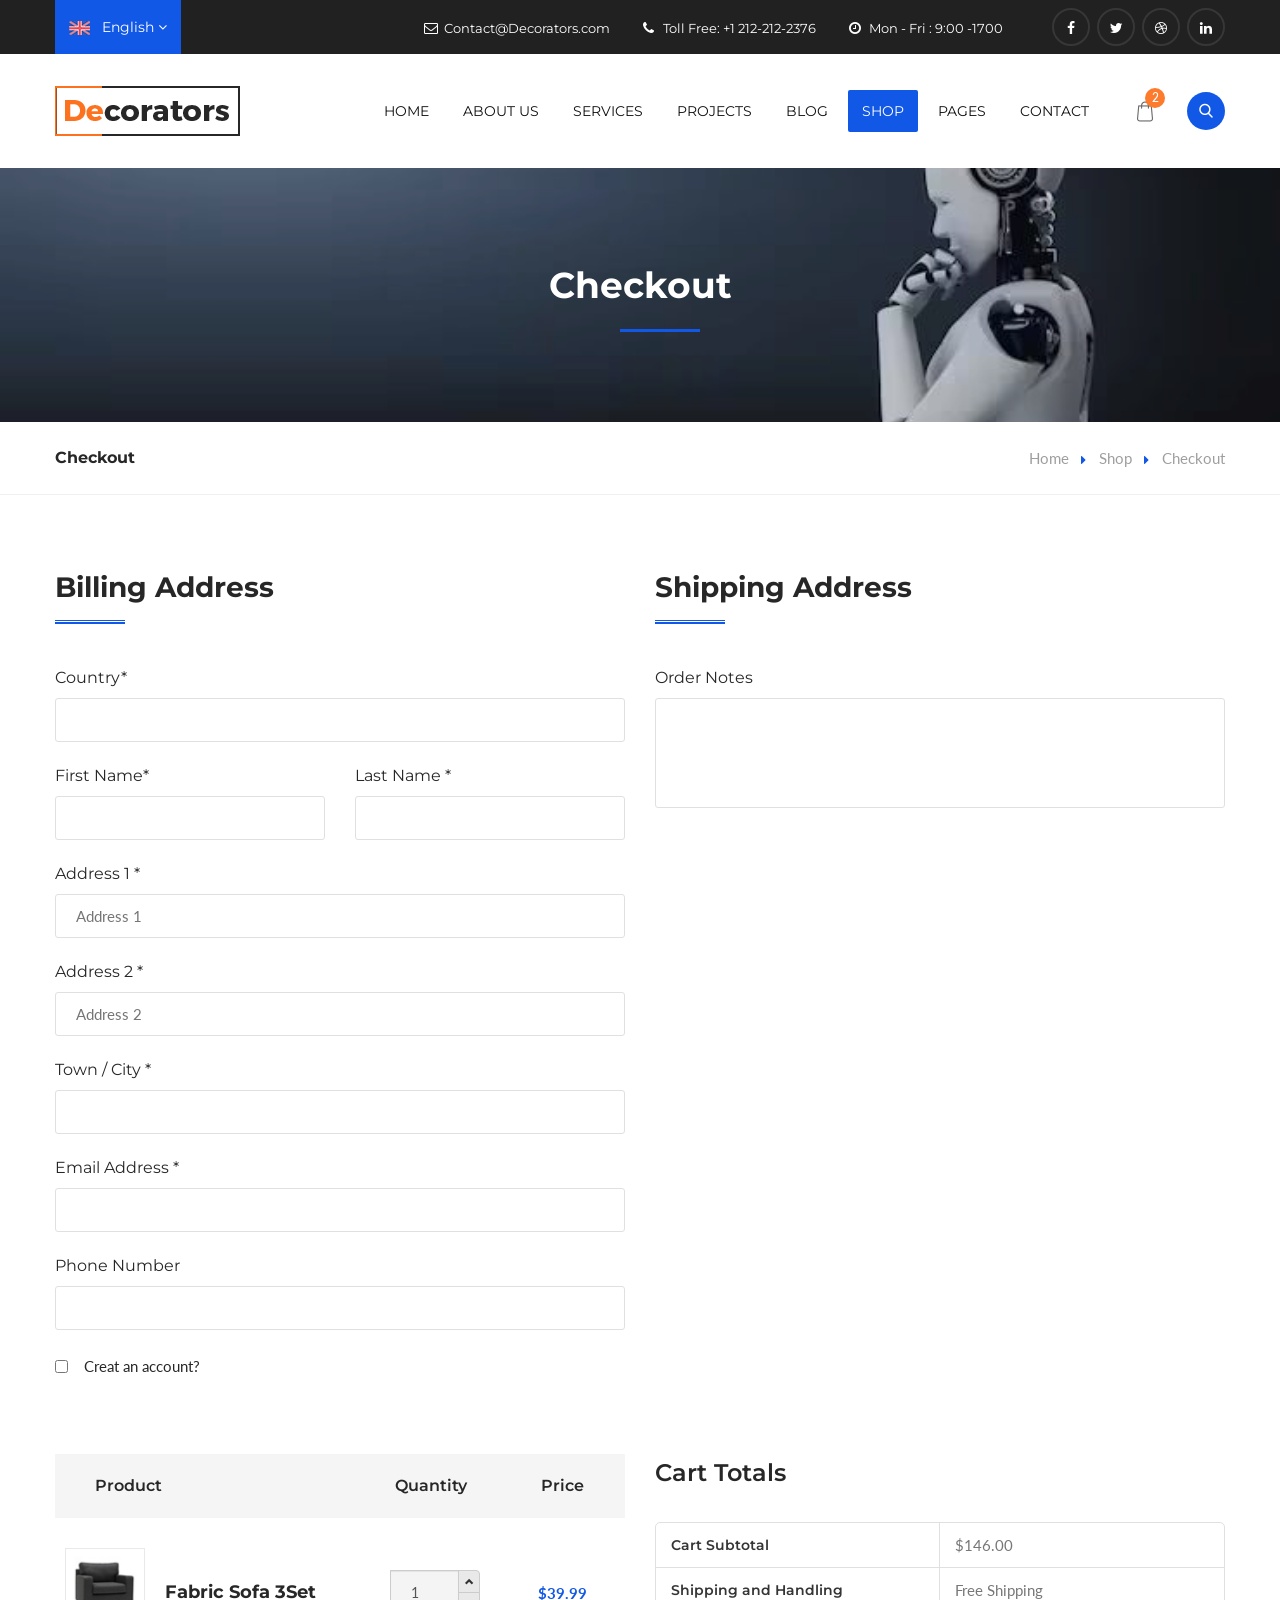
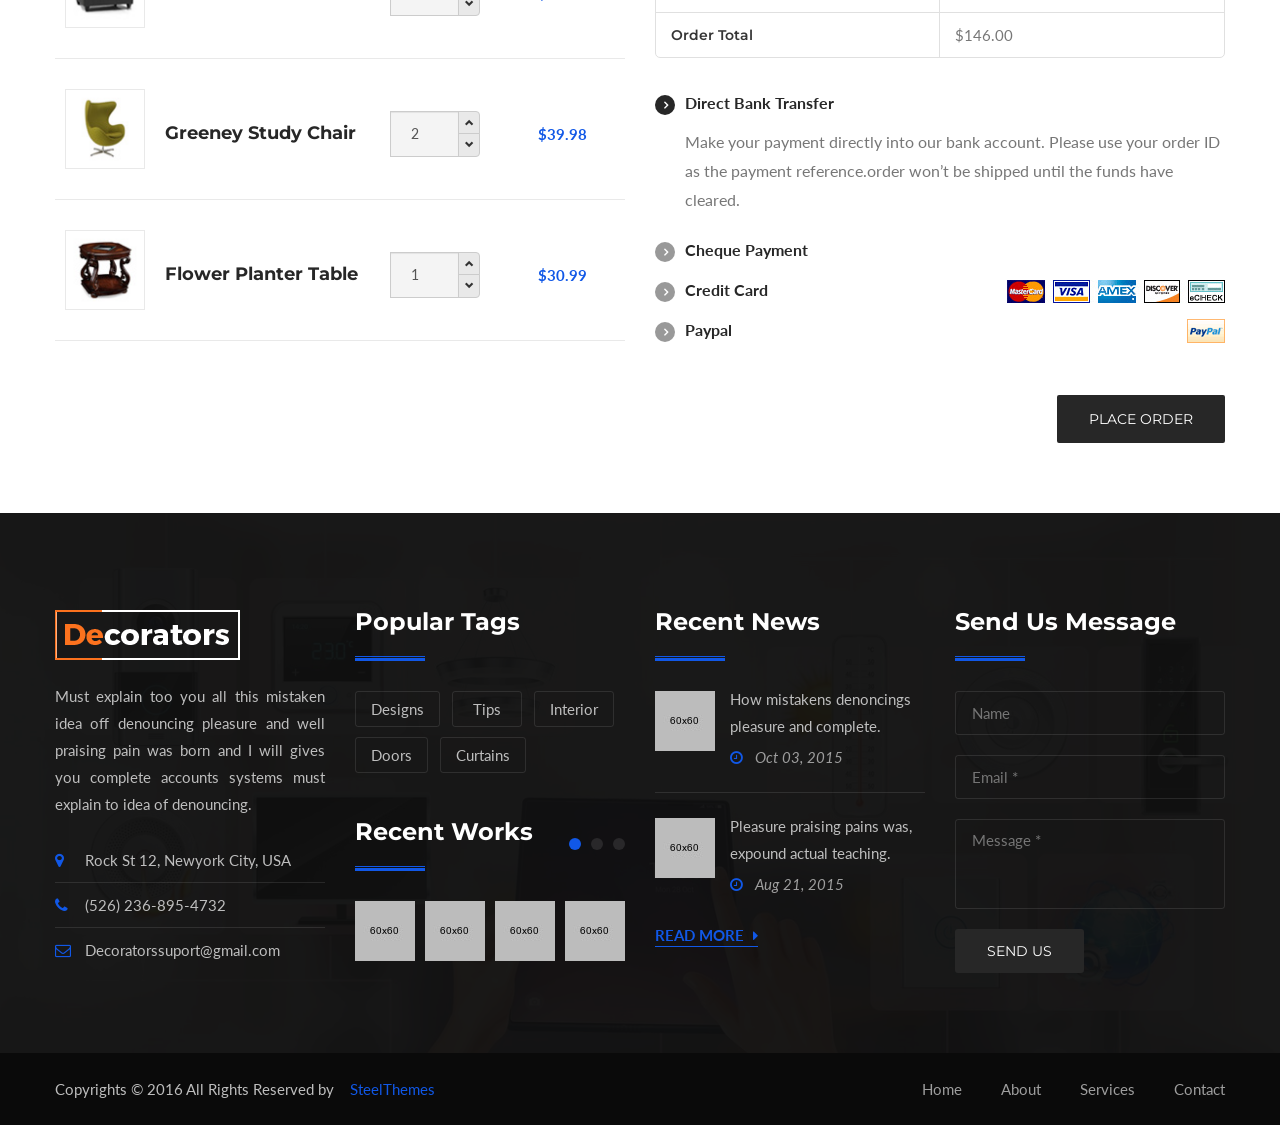
<file: checkout.html>
<!DOCTYPE html>
<html>
<head>
<meta charset="utf-8">
<title>Decorators - Design Studio HTML Template | Checkout</title>
<!-- Stylesheets -->
<link href="css/bootstrap.css" rel="stylesheet">
<link href="css/style.css" rel="stylesheet">
<link href="css/nouislider.css" rel="stylesheet">
<link href="css/nouislider.pips.css" rel="stylesheet">
<link rel="shortcut icon" href="images/favicon.ico" type="image/x-icon">
<link rel="icon" href="images/favicon.ico" type="image/x-icon">
<!-- Responsive -->
<meta http-equiv="X-UA-Compatible" content="IE=edge">
<meta name="viewport" content="width=device-width, initial-scale=1.0, maximum-scale=1.0, user-scalable=0">
<link href="css/responsive.css" rel="stylesheet">
<!--[if lt IE 9]><script src="https://cdnjs.cloudflare.com/ajax/libs/html5shiv/3.7.3/html5shiv.js"></script><![endif]-->
<!--[if lt IE 9]><script src="js/respond.js"></script><![endif]-->
</head>

<body>

<div class="page-wrapper">
 	
    <!-- Preloader -->
    <div class="preloader"></div>
 	
    <!-- Main Header-->
    <header class="main-header">
    	<!-- Header Top -->
    	<div class="header-top">
        	<div class="auto-container">
            	<div class="row clearfix">
                    
                    <!--Top Left-->
                    <div class="top-left pull-left">
                    	<div class="dropdown lang-dropdown">
                        	<button  class="btn btn-primary dropdown-toggle" type="button" data-toggle="dropdown"><img src="images/icons/flog.png" alt="" /> &nbsp; English <span class="fa fa-angle-down"></span></button>
                            <ul class="dropdown-menu">
                                <li><a href="#">French</a></li>
                                <li><a href="#">Espanish</a></li>
                                <li><a href="#">Chinese</a></li>
                            </ul>
                        </div>
                    </div>
                    
                    <!--Top Right-->
                    <div class="top-right pull-right">
                    
                    	<!--social-icon-->
                        <div class="social-icon">
                        	<a href="#"><span class="fa fa-facebook"></span></a>
                            <a href="#"><span class="fa fa-twitter"></span></a>
                            <a href="#"><span class="fa fa-dribbble"></span></a>
                            <a href="#"><span class="fa fa-linkedin"></span></a>
                        </div>
                        
                    	<ul>
                        	<li><span class="fa fa-envelope-o"></span>Contact@Decorators.com</li>
                            <li><span class="fa fa-phone"></span>Toll Free: +1 212-212-2376</li>
                            <li><span class="fa fa-clock-o"></span>Mon - Fri : 9:00 -1700</li>
                        </ul>
                        
                        
                    </div>
                    
                </div>
                
            </div>
        </div><!-- Header Top End -->
        
        
        <!-- Main Box -->
    	<div class="main-box">
        	<div class="auto-container">
            	<div class="outer-container clearfix">
                    <!--Logo Box-->
                    <div class="logo-box">
                        <div class="logo"><a href="index.html"><img src="images/logo.png" alt=""></a></div>
                    </div>
                    
                    <!--Nav Outer-->
                    <div class="nav-outer clearfix">
                        <!-- Main Menu -->
                        <nav class="main-menu">
                            <div class="navbar-header">
                                <!-- Toggle Button -->    	
                                <button type="button" class="navbar-toggle" data-toggle="collapse" data-target=".navbar-collapse">
                                <span class="icon-bar"></span>
                                <span class="icon-bar"></span>
                                <span class="icon-bar"></span>
                                </button>
                            </div>
                            
                            <div class="navbar-collapse collapse clearfix">
                                <ul class="navigation clearfix">
                                    <li><a href="index.html">Home</a></li>
                                    <li class="dropdown"><a href="#">About Us</a>
                                    	<ul>
                                            <li><a href="about-us.html">About Us</a></li>
                                            <li><a href="our-team.html">Our Team</a></li>
                                            <li><a href="team-single.html">Team Single</a></li>
                                        </ul>
                                    </li>
                                    <li class="dropdown"><a href="#">Services</a>
                                    	<ul>
                                            <li><a href="services.html">Our Services</a></li>
                                            <li><a href="service-single.html">Services Single</a></li>
                                        </ul>
                                    </li>
                                    <li class="dropdown"><a href="#">Projects</a>
                                    	<ul>
                                            <li><a href="portfolio-default.html">Projects Standard</a></li>
                                            <li><a href="portfolio-fullwidth.html">Projects Fullwidth</a></li>
                                            <li><a href="portfolio-with-text.html">Projects With Text</a></li>
                                            <li><a href="portfolio-single-one.html">Projects Single 01</a></li>
                                            <li><a href="portfolio-single-two.html">Projects Single 02</a></li>
                                        </ul>
                                    </li>
                                    <li class="dropdown"><a href="#">Blog</a>
                                    	<ul>
                                            <li><a href="blog.html">Blog Standard</a></li>
                                            <li><a href="blog-large-image.html">Blog Large Image</a></li>
                                            <li><a href="blog-single.html">Blog Single</a></li>
                                        </ul>
                                    </li>
                                    
                                    <li class="dropdown current"><a href="#">Shop</a>
                                        <ul>
                                            <li><a href="shop.html">Shop Products</a></li>
                                            <li><a href="shop-single.html">Shop Single</a></li>
                                            <li><a href="shopping-cart.html">Shopping Cart</a></li>
                                            <li><a href="checkout.html">Checkout</a></li>
                                            <li><a href="register.html">Login / Register</a></li>
                                        </ul>
                                    </li>
                                    
                                    <li class="dropdown"><a href="#">Pages</a>
                                    	<ul>
                                            <li><a href="about-us.html">About Us</a></li>
                                            <li><a href="our-team.html">Our Team</a></li>
                                            <li><a href="team-single.html">Team Single</a></li>
                                            <li><a href="pricing.html">Pricing Table</a></li>
                                            <li><a href="faqs.html">FAQ's</a></li>
                                        </ul>
                                    </li>
                                    
                                    <li><a href="contact.html">Contact</a></li>
                                    
                                 </ul>
                            </div>
                        </nav><!-- Main Menu End-->
                        
                    </div><!--Nav Outer End-->
                    
                    <!-- Hidden Nav Toggler -->
                    <div class="nav-toggler">
                    <button class="hidden-bar-opener"><span class="icon fa fa-bars"></span></button>
                    </div><!-- / Hidden Nav Toggler -->
                    
                    <!--Search Btn-->
                    <a href="shopping-cart.html" class="cart-btn-outer"><div class="icon"><span class="flaticon-shopping-bag"></span><span class="count">2</span></div></a>
                    <div class="header-search-icon search-box-btn"><span class="flaticon-search"></span></div>
                    
            	</div>    
            </div>
        </div>
    
    </header>
    <!--End Main Header -->
    
    
    <!-- Hidden Navigation Bar -->
    <section class="hidden-bar right-align">
        
        <div class="hidden-bar-closer">
            <button class="btn"><i class="fa fa-close"></i></button>
        </div>
        
        <!-- Hidden Bar Wrapper -->
        <div class="hidden-bar-wrapper">
        
            <!-- .logo -->
            <div class="logo text-center">
                <a href="index.html"><img src="images/logo-2.png" alt=""></a>			
            </div><!-- /.logo -->
            
            <!-- .Side-menu -->
            <div class="side-menu">
            <!-- .navigation -->
                <ul class="navigation">
                    <li><a href="index.html">Home</a></li>
                    <li class="dropdown"><a href="#">About Us</a>
                        <ul>
                            <li><a href="about-us.html">About Us</a></li>
                            <li><a href="our-team.html">Our Team</a></li>
                            <li><a href="team-single.html">Team Single</a></li>
                        </ul>
                    </li>
                    <li class="dropdown"><a href="#">Services</a>
                        <ul class="submenu">
                            <li><a href="services.html">Our Services</a></li>
                            <li><a href="service-single.html">Services Single</a></li>
                        </ul>
                    </li>
                    <li class="dropdown"><a href="#">Projects</a>
                        <ul class="submenu">
                            <li><a href="portfolio-default.html">Projects Standard</a></li>
                            <li><a href="portfolio-fullwidth.html">Projects Fullwidth</a></li>
                            <li><a href="portfolio-with-text.html">Projects With Text</a></li>
                            <li><a href="portfolio-single-one.html">Projects Single 01</a></li>
                            <li><a href="portfolio-single-two.html">Projects Single 02</a></li>
                        </ul>
                    </li>
                    <li class="dropdown"><a href="#">Blog</a>
                        <ul class="submenu">
                            <li><a href="blog.html">Blog Standard</a></li>
                            <li><a href="blog-large-image.html">Blog large Image</a></li>
                            <li><a href="blog-single.html">Blog Single</a></li>
                        </ul>
                    </li>
                    
                    <li class="dropdown current"><a href="#">Shop</a>
                        <ul class="submenu">
                            <li><a href="shop.html">Shop Products</a></li>
                            <li><a href="shop-single.html">Shop Single</a></li>
                            <li><a href="shopping-cart.html">Shopping Cart</a></li>
                            <li><a href="checkout.html">Checkout</a></li>
                            <li><a href="register.html">Login / Register</a></li>
                        </ul>
                    </li>
                    
                    <li class="dropdown"><a href="#">Pages</a>
                        <ul class="submenu">
                            <li><a href="about-us.html">About Us</a></li>
                            <li><a href="our-team.html">Our Team</a></li>
                            <li><a href="team-single.html">Team Single</a></li>
                            <li><a href="pricing.html">Pricing Table</a></li>
                            <li><a href="faqs.html">FAQ's</a></li>
                        </ul>
                    </li>
                    
                    <li><a href="contact.html">Contact</a></li>
                </ul>
            </div><!-- /.Side-menu -->
        
            <div class="social-icons">
                <ul>
                    <li><a href="#"><i class="fa fa-facebook"></i></a></li>
                    <li><a href="#"><i class="fa fa-twitter"></i></a></li>
                    <li><a href="#"><i class="fa fa-google-plus"></i></a></li>
                    <li><a href="#"><i class="fa fa-linkedin"></i></a></li>
                </ul>
            </div>
        
        </div><!-- / Hidden Bar Wrapper -->
    </section>
    <!-- / Hidden Bar -->
    
    
    <!--Page Title-->
    <section class="page-title" style="background-image:url(images/background/bg-page-title-1.jpg);">
        <div class="auto-container">
            <h1>Checkout</h1>
        </div>
    </section>
    
    <!--Page Info-->
    <section class="page-info">
        <div class="auto-container clearfix">
            <div class="pull-left"><h2>Checkout</h2></div>
            <div class="pull-right">
                <ul class="bread-crumb clearfix">
                    <li><a href="index.html">Home</a></li>
                    <li><a href="shop.html">Shop</a></li>
                    <li>Checkout</li>
                </ul>
            </div>
        </div>
    </section>
    
    <!--Checkoout Section-->
    <section class="checkout-section cart-section">
        <div class="auto-container">
            
            <div class="row clearfix">
                
                <!--Form Column-->
                <div class="col-md-6 col-sm-12 col-xs-12 column form-column">
                    <div class="sec-title medium"><h2>Billing Address</h2></div>
                    <div class="styled-form billing-info-form">
                        <form method="post" action="checkout.html">
                            
                            <div class="row clearfix">
                                
                                <div class="form-group col-md-12 col-sm-12 col-xs-12">
                                    <div class="field-label">Country*</div>
                                    <input type="text" name="country" value="" >
                                </div>
                                
                                <div class="form-group col-md-6 col-sm-6 col-xs-12">
                                    <div class="field-label">First Name*</div>
                                    <input type="text" name="fname" value="" >
                                </div>
                                
                                <div class="form-group col-md-6 col-sm-6 col-xs-12">
                                    <div class="field-label">Last Name *</div>
                                    <input type="text" name="lname" value="" >
                                </div>
                                
                                <div class="form-group col-md-12 col-sm-12 col-xs-12">
                                    <div class="field-label">Address 1 * </div>
                                    <input type="text" name="address-1" value="" placeholder="Address 1" >
                                </div>
                                
                                <div class="form-group col-md-12 col-sm-12 col-xs-12">
                                    <div class="field-label">Address 2 * </div>
                                    <input type="text" name="address-2" value="" placeholder="Address 2" >
                                </div>
                                
                                <div class="form-group col-md-12 col-sm-12 col-xs-12">
                                    <div class="field-label">Town / City *</div>
                                    <input type="text" name="town-city" value="" >
                                </div>
                                
                                <div class="form-group col-md-12 col-sm-12 col-xs-12">
                                    <div class="field-label">Email Address *</div>
                                    <input type="text" name="email" value="" >
                                </div>
                                
                                <div class="form-group col-md-12 col-sm-12 col-xs-12">
                                    <div class="field-label">Phone Number</div>
                                    <input type="text" name="phone" value="" >
                                </div>
                                
                                <div class="form-group col-lg-12 col-md-12 col-sm-12 col-xs-12">
                                    <div class="check-box"><input type="checkbox" name="shipping-option" id="account-option"> &ensp; <label for="account-option">Creat an account?</label></div>
                                </div>
                                
                            </div>
                            
                        </form>
                    </div>
                </div>
                
                <!--Form Column-->
                <div class="col-md-6 col-sm-12 col-xs-12 column form-column">
                    <div class="sec-title medium"><h2>Shipping Address</h2></div>
                    <div class="styled-form billing-info-form">
                        <form method="post" action="checkout.html">
                            
                            <div class="row clearfix">
                                
                                <div class="form-group col-md-12 col-sm-12 col-xs-12">
                                    <div class="field-label">Order Notes</div>
                                    <textarea name="othernotes"></textarea>
                                </div>
                                
                            </div>
                            
                        </form>
                    </div>
                </div>
                
            </div>
            
            <div class="row clearfix">
                
                <!--Default Column-->
                <div class="col-lg-6 col-md-12 col-sm-12 col-xs-12 column default-column">
                    <div class="table-outer">
                        <table class="cart-table">
                            <thead class="cart-header">
                                <tr>
                                    <th class="prod-column">Product</th>
                                    <th>&nbsp;</th>
                                    <th>Quantity</th>
                                    <th class="sub-total text-center">Price</th>
                                </tr>
                            </thead>
                            
                            <tbody>
                                <tr>
                                    <td colspan="2" class="prod-column">
                                        <div class="column-box">
                                            <figure class="prod-thumb"><a href="#"><img src="images/resource/products/thumb-1.jpg" alt=""></a></figure>
                                            <h3 class="prod-title">Fabric Sofa 3Set</h3>
                                        </div>
                                    </td>
                                    <td class="qty"><input class="quantity-spinner" type="text" value="1" name="quantity"></td>
                                    <td class="sub-total text-center">$39.99</td>
                                </tr>
                                
                                <tr>
                                    <td colspan="2" class="prod-column">
                                        <div class="column-box">
                                            <figure class="prod-thumb"><a href="#"><img src="images/resource/products/thumb-2.jpg" alt=""></a></figure>
                                            <h3 class="prod-title">Greeney Study Chair</h3>
                                        </div>
                                    </td>
                                    <td class="qty"><input class="quantity-spinner" type="text" value="2" name="quantity"></td>
                                    <td class="sub-total text-center">$39.98</td>
                                </tr>
                                
                                <tr>
                                    <td colspan="2" class="prod-column">
                                        <div class="column-box">
                                            <figure class="prod-thumb"><a href="#"><img src="images/resource/products/thumb-3.jpg" alt=""></a></figure>
                                            <h3 class="prod-title">Flower Planter Table</h3>
                                        </div>
                                    </td>
                                    <td class="qty"><input class="quantity-spinner" type="text" value="1" name="quantity"></td>
                                    <td class="sub-total text-center">$30.99</td>
                                </tr>
                                
                            </tbody>
                        </table>
                    </div>
                </div>
                
                <!--Default Column-->
                <div class="col-lg-6 col-md-12 col-sm-12 col-xs-12 column default-column">
                    <h3>Cart Totals</h3>
                    <!--Totals Table-->
                    <ul class="totals-table">
                        <li class="clearfix"><span class="col col-title">Cart Subtotal</span><span class="col">$146.00</span></li>
                        <li class="clearfix"><span class="col col-title">Shipping and Handling</span><span class="col">Free Shipping</span></li>
                        <li class="clearfix"><span class="col col-title">Order Total</span><span class="col">$146.00</span></li>
                    </ul>
                    
                    <!--Payment Options-->
                    <div class="payment-options">
                        
                        <div class="option-block">
                            <div class="radio-block">
                                <input type="radio" name="payment-group" id="radio-one" checked>
                                <label for="radio-one" class="radio-label">Direct Bank Transfer</label>
                            </div>
                        </div>
                        
                        <div class="text"><p>Make your payment directly into our bank account. Please use your order ID as the payment reference.order won’t be shipped until the funds have cleared.</p></div>
                        
                        <div class="option-block">
                            <div class="radio-block">
                                <input type="radio" name="payment-group" id="radio-two">
                                <label for="radio-two" class="radio-label">Cheque Payment</label>
                            </div>
                        </div>
                        
                        <div class="option-block">
                            <div class="radio-block">
                                <input type="radio" name="payment-group" id="radio-three">
                                <label for="radio-three" class="radio-label"><span class="pull-left">Credit Card</span><span class="pull-right"><img src="images/icons/credit-cards.jpg" alt=""></span><span class="clearfix"></span></label>
                            </div>
                        </div>
                        
                        <div class="option-block">
                            <div class="radio-block">
                                <input type="radio" name="payment-group" id="radio-four">
                                <label for="radio-four" class="radio-label"><span class="pull-left">Paypal</span><span class="pull-right"><img src="images/icons/paypal-icon.png" alt=""></span><span class="clearfix"></span></label>
                            </div>
                        </div>
                        
                    </div>
                    
                    <div class="padd-top-40 text-right"><button type="submit" class="theme-btn btn-style-two">Place Order</button></div>
                    
                </div>
                
            </div>
            
        </div>
    </section>
      
    
    
     <!--Main Footer-->
    <footer class="main-footer" style="background-image:url(images/background/footer-bg.jpg);">
    	<div class="auto-container">
        
            <!--Widgets Section-->
            <div class="widgets-section">
            	<div class="row clearfix">
                	<!--Big Column-->
                	<div class="big-column col-md-6 col-sm-12 col-xs-12">
                    	<div class="row clearfix">
                            
                            <!--Footer Column-->
                        	<div class="footer-column col-md-6 col-sm-6 col-xs-12">
                            	<div class="footer-widget about-widget">
                                	<div class="footer-logo"><figure><a href="index.html"><img src="images/logo-4.png" alt=""></a></figure></div>
                                    <div class="widget-content">
                                    	<div class="text">Must explain too you all this mistaken idea off denouncing pleasure and well praising pain was born and I will gives you complete accounts systems must explain to idea of denouncing.</div>
                                        <ul class="contact-info">
                                        	<li><span class="icon fa fa-map-marker"></span>Rock St 12, Newyork City, USA</li>
                                            <li><span class="icon fa fa-phone"></span>(526) 236-895-4732</li>
                                            <li><span class="icon fa fa-envelope-o"></span>Decoratorssuport@gmail.com</li>
                                        </ul>
                                    </div>
                                </div>
                            </div>
                            
                            <!--Footer Column-->
                        	<div class="footer-column col-md-6 col-sm-6 col-xs-12">
                            	<div class="footer-widget tags-widget">
                                	<h2>Popular Tags</h2>
                                    <div class="widget-content">
                                    	<ul class="tags-list">
                                        	<li><a href="#">Designs</a></li>
                                            <li><a href="#">Tips</a></li>
                                            <li><a href="#">Interior</a></li>
                                            <li><a href="#">Doors</a></li>
                                            <li><a href="#">Curtains</a></li>
                                        </ul>
                                    </div>
                                </div>
                                <div class="footer-widget gallery-widget">
                                	<h2>Recent Works</h2>
                                    <div class="gallery-widget-carousel">
                                    	<div class="item"><figure class="post-thumb"><img src="images/gallery/thumb-1.jpg" alt=""><a href="#" class="overlay-link"><span class="fa fa-link"></span></a></figure></div>
                                        <div class="item"><figure class="post-thumb"><img src="images/gallery/thumb-2.jpg" alt=""><a href="#" class="overlay-link"><span class="fa fa-link"></span></a></figure></div>
                                        <div class="item"><figure class="post-thumb"><img src="images/gallery/thumb-3.jpg" alt=""><a href="#" class="overlay-link"><span class="fa fa-link"></span></a></figure></div>
                                        <div class="item"><figure class="post-thumb"><img src="images/gallery/thumb-4.jpg" alt=""><a href="#" class="overlay-link"><span class="fa fa-link"></span></a></figure></div>
                                        <div class="item"><figure class="post-thumb"><img src="images/gallery/thumb-1.jpg" alt=""><a href="#" class="overlay-link"><span class="fa fa-link"></span></a></figure></div>
                                        <div class="item"><figure class="post-thumb"><img src="images/gallery/thumb-2.jpg" alt=""><a href="#" class="overlay-link"><span class="fa fa-link"></span></a></figure></div>
                                        <div class="item"><figure class="post-thumb"><img src="images/gallery/thumb-3.jpg" alt=""><a href="#" class="overlay-link"><span class="fa fa-link"></span></a></figure></div>
                                        <div class="item"><figure class="post-thumb"><img src="images/gallery/thumb-4.jpg" alt=""><a href="#" class="overlay-link"><span class="fa fa-link"></span></a></figure></div>
                                        <div class="item"><figure class="post-thumb"><img src="images/gallery/thumb-1.jpg" alt=""><a href="#" class="overlay-link"><span class="fa fa-link"></span></a></figure></div>
                                        <div class="item"><figure class="post-thumb"><img src="images/gallery/thumb-2.jpg" alt=""><a href="#" class="overlay-link"><span class="fa fa-link"></span></a></figure></div>
                                        <div class="item"><figure class="post-thumb"><img src="images/gallery/thumb-3.jpg" alt=""><a href="#" class="overlay-link"><span class="fa fa-link"></span></a></figure></div>
                                        <div class="item"><figure class="post-thumb"><img src="images/gallery/thumb-4.jpg" alt=""><a href="#" class="overlay-link"><span class="fa fa-link"></span></a></figure></div>
                                    </div>
                                </div>
                            </div>
                            
                        </div>
                    </div>
                    
                    <!--Big Column-->
                	<div class="big-column col-md-6 col-sm-12 col-xs-12">
                    	<div class="row clearfix">
                            
                            <!--Footer Column-->
                        	<div class="footer-column col-md-6 col-sm-6 col-xs-12">
                            	<div class="footer-widget posts-widget">
                                	<h2>Recent News</h2>
                                    <div class="widget-content">
                                    	<div class="posts">
                                            <div class="post">
                                                <figure class="post-thumb"><img src="images/resource/post-thumb-1.jpg" alt=""><a href="#" class="overlay-link"><span class="flaticon-plus-1"></span></a></figure>
                                                <div class="desc-text"><a href="#">How mistakens denoncings pleasure and complete.</a></div>
                                                <div class="time"><span class="fa fa-clock-o"></span> Oct 03, 2015</div>
                                            </div>
                                            <div class="post">
                                                <figure class="post-thumb"><img src="images/resource/post-thumb-2.jpg" alt=""><a href="#" class="overlay-link"><span class="flaticon-plus-1"></span></a></figure>
                                                <div class="desc-text"><a href="#">Pleasure praising pains was, expound actual teaching.</a></div>
                                                <div class="time"><span class="fa fa-clock-o"></span> Aug 21, 2015</div>
                                            </div>
                                        </div>
                                        <a class="view-more theme-btn" href="#">Read More <span class="fa fa-caret-right"></span></a>
                                    </div>
                                </div>
                            </div>
                            
                            <!--Footer Column-->
                        	<div class="footer-column col-md-6 col-sm-6 col-xs-12">
                            	<div class="footer-widget contact-widget">
                                	<h2>Send Us Message</h2>
                                    <div class="widget-content">
                                        <div class="newsletter-form">
                                            <form method="post" action="contact.html">
                                                <div class="form-group">
                                                    <input type="text" name="name" value="" placeholder="Name" required>
                                                </div>
                                                <div class="form-group">
                                                    <input type="email" name="email" value="" placeholder="Email *" required>
                                                </div>
                                                <div class="form-group">
                                                    <textarea name="message" placeholder="Message *" required></textarea>
                                                </div>
                                                <button type="submit" class="theme-btn btn-style-two">Send us</button>
                                            </form>
                                        </div>
                                    </div>
                                </div>
                            </div>
                            
                        </div>
                    </div>
                    
                 </div>
             </div>
        
        </div>
        
        <!--Footer Bottom-->
         <div class="footer-bottom">
         	<div class="auto-container">
            	<div class="clearfix">
                	<div class="pull-left"><div class="copyright">Copyrights &copy; 2016 All Rights Reserved by &ensp; <a target="_blank" href="https://themeforest.net/user/steelthemes/portfolio" class="styled-font author-name">SteelThemes</a></div></div>
                    <div class="pull-right">
                    	<ul class="footer-nav">
                        	<li><a href="#">Home</a></li>
                            <li><a href="#">About</a></li>
                            <li><a href="#">Services</a></li>
                            <li><a href="#">Contact</a></li>
                        </ul>
                    </div>
                </div>
            </div>
        </div>
    </footer>
    
    
</div>
<!--End pagewrapper-->


<!--Search Popup-->
<div id="search-popup" class="search-popup">
	<div class="close-search theme-btn"><span class="flaticon-unchecked"></span></div>
	<div class="popup-inner">
    
    	<div class="search-form">
        	<form method="post" action="index.html">
            	<div class="form-group">
                	<fieldset>
                        <input type="search" class="form-control" name="search-input" value="" placeholder="Search Here" required >
                        <input type="submit" value="Search" class="theme-btn">
                    </fieldset>
                </div>
            </form>
            
            <br>
            <h3>Recent Search Keywords</h3>
            <ul class="recent-searches">
                <li><a href="#">Business</a></li>
                <li><a href="#">Web Development</a></li>
                <li><a href="#">SEO</a></li>
                <li><a href="#">Logistics</a></li>
                <li><a href="#">Freedom</a></li>
            </ul>
        
        </div>
        
    </div>
</div>

<!--Scroll to top-->
<div class="scroll-to-top scroll-to-target" data-target=".main-header"><span class="fa fa-long-arrow-up"></span></div>


<script src="js/jquery.js"></script> 
<script src="js/bootstrap.min.js"></script>
<script src="js/jquery.mCustomScrollbar.concat.min.js"></script>
<script src="js/jquery.fancybox.pack.js"></script>
<script src="js/jquery.fancybox-media.js"></script>
<script src="js/nouislider.js"></script>
<script src="js/jquery.bootstrap-touchspin.js"></script>
<script src="js/owl.js"></script>
<script src="js/wow.js"></script>
<script src="js/script.js"></script>
</body>
</html>
</file>
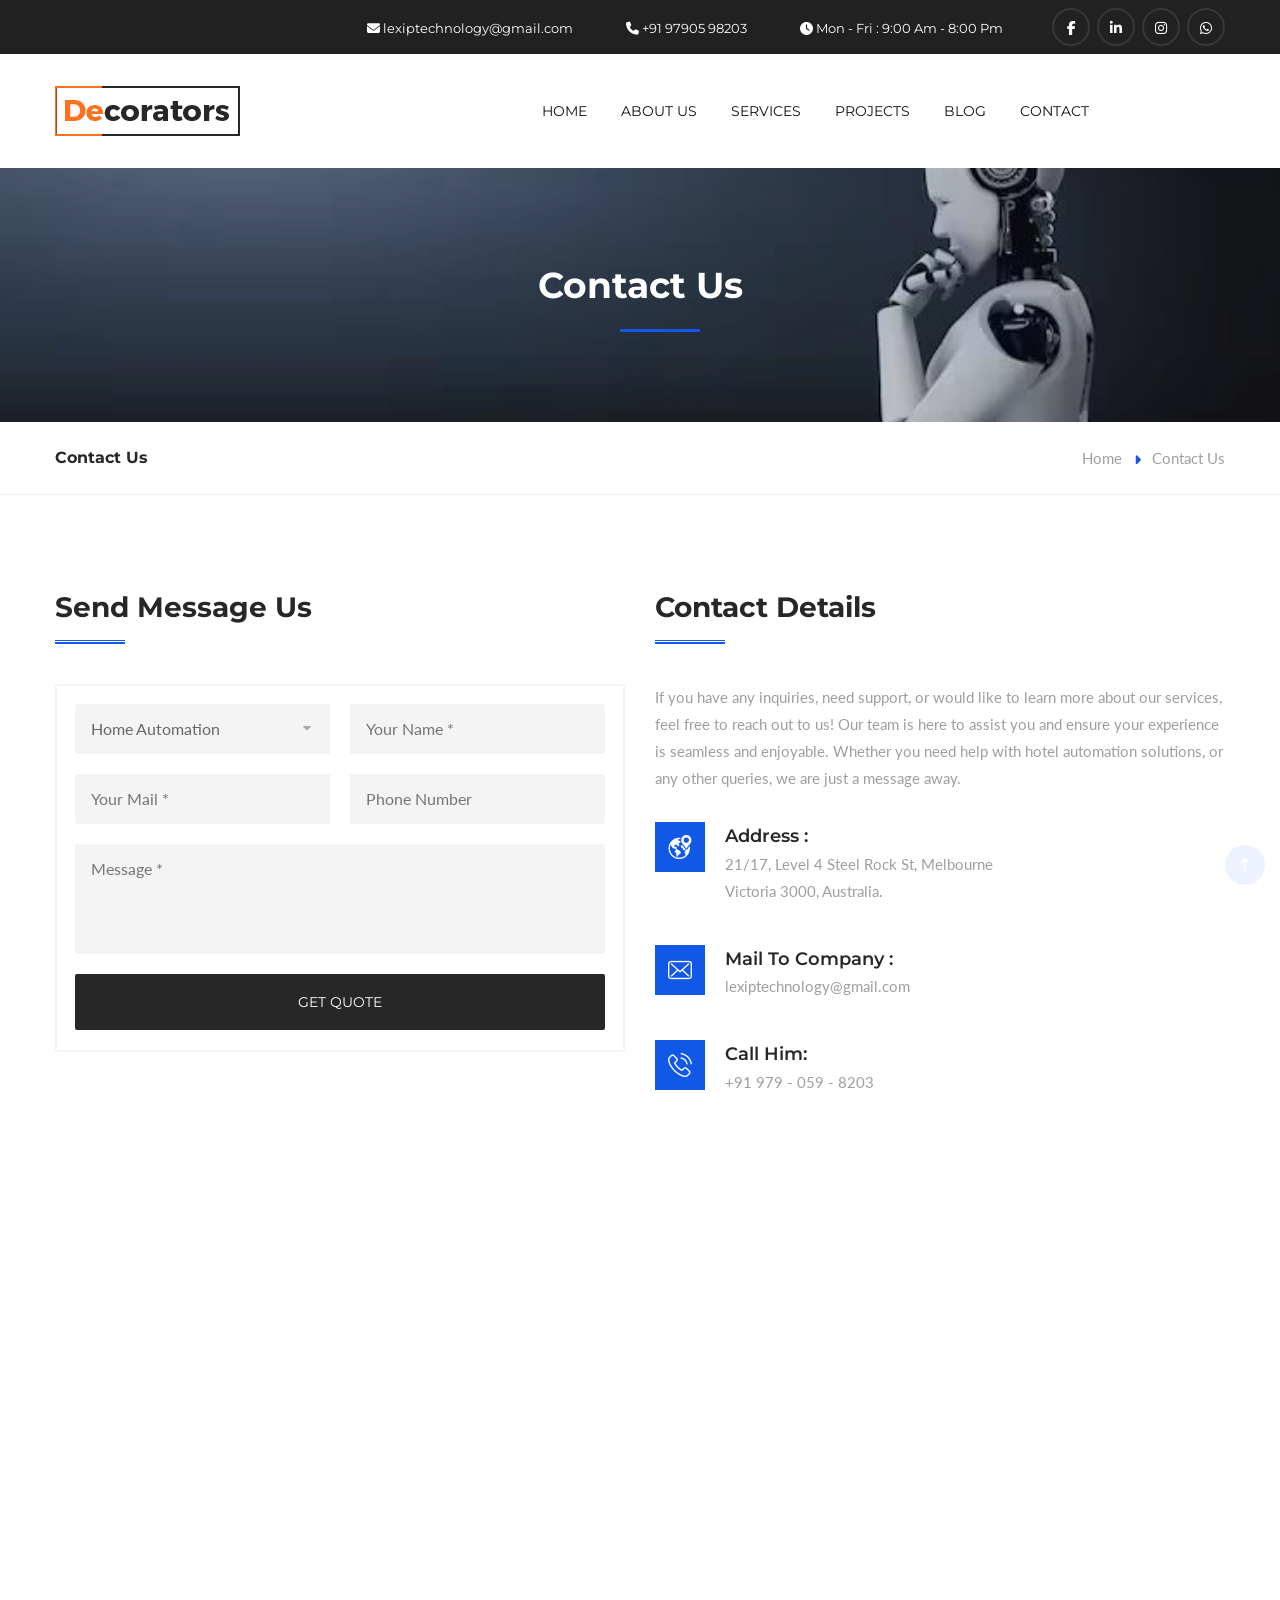
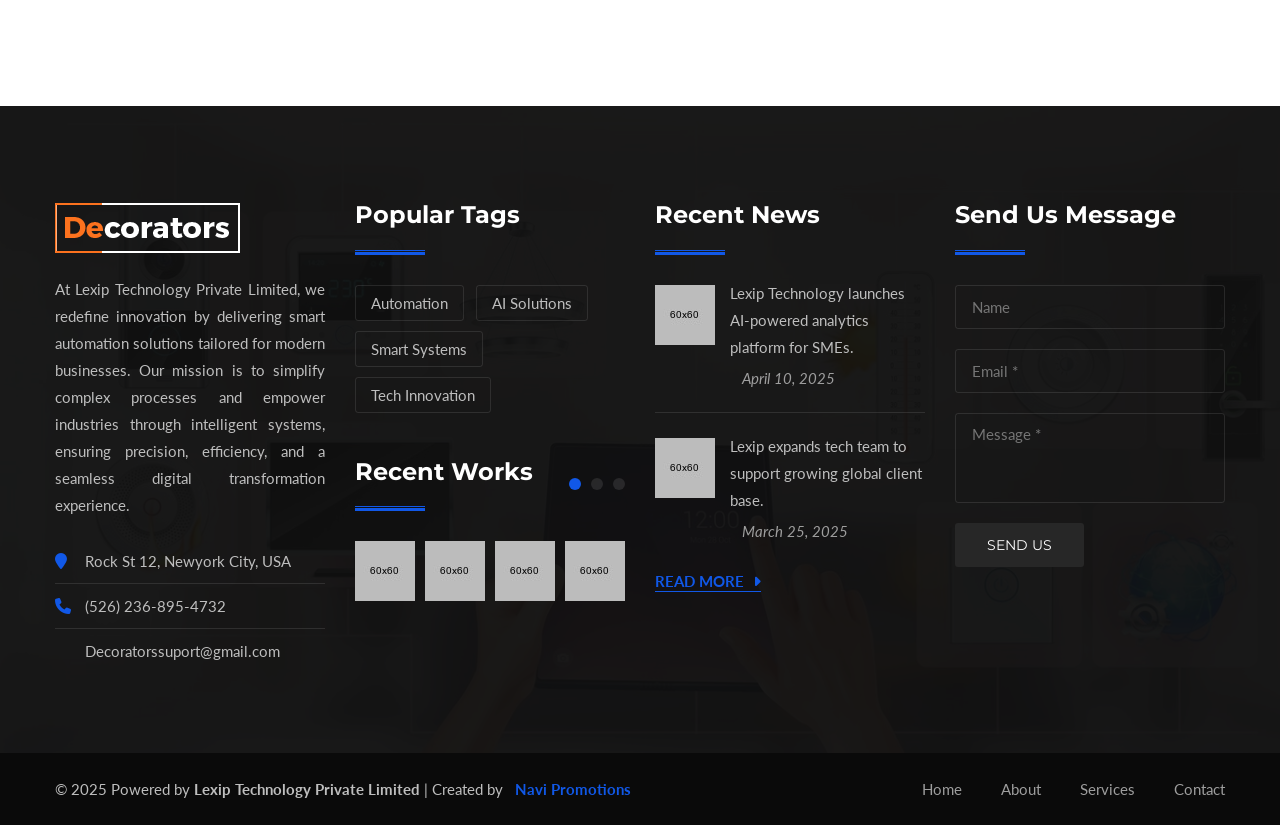
<file: contact.html>
<!DOCTYPE html>
<html>
<head>
<meta charset="utf-8">
<title>Lexip Technology | Contact Us</title>
<!-- Stylesheets -->
<link href="css/bootstrap.css" rel="stylesheet">
<link href="css/style.css" rel="stylesheet">
<link rel="shortcut icon" href="images/favicon.ico" type="image/x-icon">
<link rel="icon" href="images/favicon.ico" type="image/x-icon">
<link rel="stylesheet" href="https://cdnjs.cloudflare.com/ajax/libs/font-awesome/6.5.0/css/all.min.css">
<!-- Responsive -->
<meta http-equiv="X-UA-Compatible" content="IE=edge">
<meta name="viewport" content="width=device-width, initial-scale=1.0, maximum-scale=1.0, user-scalable=0">
<link href="css/responsive.css" rel="stylesheet">
<!--[if lt IE 9]><script src="https://cdnjs.cloudflare.com/ajax/libs/html5shiv/3.7.3/html5shiv.js"></script><![endif]-->
<!--[if lt IE 9]><script src="js/respond.js"></script><![endif]-->
</head>

<body>

<div class="page-wrapper">
 	
   
    <!-- Main Header-->
    <header class="main-header">
    	<!-- Header Top -->
    	<div class="header-top">
        	<div class="auto-container">
            	<div class="row clearfix">
                    
                    <!--Top Left-->
                    <!-- <div class="top-left pull-left">
                    	<div class="dropdown lang-dropdown">
                        	<button  class="btn btn-primary dropdown-toggle" type="button" data-toggle="dropdown"><img src="images/icons/flog.png" alt="" /> &nbsp; English <span class="fa fa-angle-down"></span></button>
                            <ul class="dropdown-menu">
                                <li><a href="#">French</a></li>
                                <li><a href="#">Espanish</a></li>
                                <li><a href="#">Chinese</a></li>
                            </ul>
                        </div>
                    </div> -->
                    
                    <!--Top Right-->
                    <div class="top-right pull-right">
                    
                    	<!--social-icon-->
                        <div class="social-icon">
                            <a href="#"><i class="fab fa-facebook-f"></i></a>
                            <a href="#"><i class="fab fa-linkedin-in"></i></a>
                            <a href="#"><i class="fab fa-instagram"></i></a>
                            <a href="#"><i class="fab fa-whatsapp"></i></a>
                        </div>
                        
                        <ul>
                            <li><i class="fas fa-envelope"></i> lexiptechnology@gmail.com</li>
                            <li><i class="fas fa-phone"></i>  +91  97905 98203</li>
                            <li><i class="fas fa-clock"></i> Mon - Fri : 9:00 Am - 8:00 Pm</li>
                        </ul>                                 
                        
                    </div>
                    
                </div>
                
            </div>
        </div><!-- Header Top End -->
        
        
        <!-- Main Box -->
    	<div class="main-box">
        	<div class="auto-container">
            	<div class="outer-container clearfix">
                    <!--Logo Box-->
                    <div class="logo-box">
                        <div class="logo"><a href="index.html"><img src="images/logo.png" alt=""></a></div>
                    </div>
                    
                    <!--Nav Outer-->
                    <div class="nav-outer clearfix">
                        <!-- Main Menu -->
                        <nav class="main-menu">
                            <div class="navbar-header">
                                <!-- Toggle Button -->    	
                                <button type="button" class="navbar-toggle" data-toggle="collapse" data-target=".navbar-collapse">
                                <span class="icon-bar"></span>
                                <span class="icon-bar"></span>
                                <span class="icon-bar"></span>
                                </button>
                            </div>
                            
                            <div class="navbar-collapse collapse clearfix">
                                <ul class="navigation clearfix">
                                    <li ><a href="index.html">Home</a></li>
                                    <li ><a href="about-us.html">About Us</a>
                                    	<!-- <ul>
                                            <li><a href="about-us.html">About Us</a></li>
                                            <li><a href="our-team.html">Our Team</a></li>
                                            <li><a href="team-single.html">Team Single</a></li>
                                        </ul> -->
                                    </li>
                                    <li class="dropdown"><a href="#">Services</a>
                                        <ul>
                                            <li><a href="services.html">Our Services</a></li>
                                            <li><a href="Home-Automation.html">Home Automation</a></li>
                                            <li><a href="Hotel-Automation.html">Hotel Automation</a></li>
                                            <li><a href="Gate-Automation.html">Gate Automation</a></li>
                                            <li><a href="Curtain&Blind-Automation.html">Curtain & Blind Automation</a></li>
                                            <li><a href="Touch-Switches.html">Touch Switches</a></li>
                                            <li><a href="Fingerprint-Door-Locks.html">Fingerprint Door Locks</a></li>
                                            <li><a href="Video-Door-Phone.html">Video Door Phone</a></li>
    
                                        </ul>
                                    </li>
                                    <li class="dropdown"><a href="#">Projects</a>
                                    	<ul>
                                            <li><a href="portfolio-default.html">Projects Standard</a></li>
                                            <li><a href="portfolio-fullwidth.html">Projects Fullwidth</a></li>
                                            <li><a href="portfolio-with-text.html">Projects With Text</a></li>
                                            <li><a href="portfolio-single-one.html">Projects Single 01</a></li>
                                            <li><a href="portfolio-single-two.html">Projects Single 02</a></li>
                                        </ul>
                                    </li>
                                    <li ><a href="blog.html">Blog</a>
                                    	<!-- <ul>
                                            <li><a href="blog.html">Blog Standard</a></li>
                                            <li><a href="blog-large-image.html">Blog Large Image</a></li>
                                            <li><a href="blog-single.html">Blog Single</a></li>
                                        </ul> -->
                                    </li>  
                                    <li><a href="contact.html">Contact</a></li>
                                    
                                 </ul>
                            </div>
                        </nav><!-- Main Menu End-->
                        
                    </div><!--Nav Outer End-->
                    
                    <!-- Hidden Nav Toggler -->
                    <div class="nav-toggler">
                    <button class="hidden-bar-opener"><span class="icon fa fa-bars"></span></button>
                    </div><!-- / Hidden Nav Toggler -->
                    
                    
            	</div>    
            </div>
        </div>
    
    </header>
    <!--End Main Header -->
    
    
    <!-- Hidden Navigation Bar -->
    <section class="hidden-bar right-align">
        
        <div class="hidden-bar-closer">
            <button class="btn"><i class="fa fa-close"></i></button>
        </div>
        
        <!-- Hidden Bar Wrapper -->
        <div class="hidden-bar-wrapper">
        
            <!-- .logo -->
            <div class="logo text-center">
                <a href="index.html"><img src="images/logo-2.png" alt=""></a>			
            </div><!-- /.logo -->
            
            <!-- .Side-menu -->
            <div class="side-menu">
            <!-- .navigation -->
            <ul class="navigation clearfix">
                <li ><a href="index.html">Home</a></li>
                <li ><a href="about-us.html">About Us</a>
                    <!-- <ul>
                        <li><a href="about-us.html">About Us</a></li>
                        <li><a href="our-team.html">Our Team</a></li>
                        <li><a href="team-single.html">Team Single</a></li>
                    </ul> -->
                </li>
                <li class="dropdown"><a href="#">Services</a>
                    <ul>
                        <li><a href="services.html">Our Services</a></li>
                        <li><a href="Home-Automation.html">Home Automation</a></li>
                        <li><a href="Hotel-Automation.html">Hotel Automation</a></li>
                        <li><a href="Gate-Automation.html">Gate Automation</a></li>
                        <li><a href="Curtain&Blind-Automation.html">Curtain & Blind Automation</a></li>
                        <li><a href="Touch-Switches.html">Touch Switches</a></li>
                        <li><a href="Fingerprint-Door-Locks.html">Fingerprint Door Locks</a></li>
                        <li><a href="Video-Door-Phone.html">Video Door Phone</a></li>

                    </ul>
                </li>
                <li class="dropdown"><a href="#">Projects</a>
                    <ul>
                        <li><a href="portfolio-default.html">Projects Standard</a></li>
                        <li><a href="portfolio-fullwidth.html">Projects Fullwidth</a></li>
                        <li><a href="portfolio-with-text.html">Projects With Text</a></li>
                        <li><a href="portfolio-single-one.html">Projects Single 01</a></li>
                        <li><a href="portfolio-single-two.html">Projects Single 02</a></li>
                    </ul>
                </li>
                <li ><a href="blog.html">Blog</a>
                    <!-- <ul>
                        <li><a href="blog.html">Blog Standard</a></li>
                        <li><a href="blog-large-image.html">Blog Large Image</a></li>
                        <li><a href="blog-single.html">Blog Single</a></li>
                    </ul> -->
                </li>  
                <li><a href="contact.html">Contact</a></li>
                
             </ul>
            </div><!-- /.Side-menu -->
        
            <div class="social-icons">
                <ul>
                    <li><a href="#"><i class="fab fa-facebook-f"></i></a></li>
                    <li><a href="#"><i class="fab fa-instagram"></i></a></li>
                    <li><a href="#"><i class="fab fa-whatsapp"></i></a></li>
                    <li><a href="#"><i class="fab fa-linkedin-in"></i></a></li>
                </ul>                
            </div>
        
        </div><!-- / Hidden Bar Wrapper -->
    </section>
    <!-- / Hidden Bar -->
    
    
    <!--Page Title-->
    <section class="page-title" style="background-image:url(images/background/bg-page-title-1.jpg);">
        <div class="auto-container">
            <h1>Contact Us</h1>
        </div>
    </section>
    
    <!--Page Info-->
    <section class="page-info">
        <div class="auto-container clearfix">
            <div class="pull-left"><h2>Contact Us</h2></div>
            <div class="pull-right">
                <ul class="bread-crumb clearfix">
                    <li><a href="index.html">Home</a></li>
                    <li>Contact Us</li>
                </ul>
            </div>
        </div>
    </section>
    
    <!--Contact Section-->
    <section class="contact-section">
    	<div class="auto-container">
        	<div class="row clearfix">
                
                <!--Form Column -->
            	<div class="column form-column col-lg-6 col-md-12 col-sm-12 col-xs-12">
                	<div class="sec-title medium"><h2>Send Message Us</h2></div>
                	<!--form-box-->
                    <div class="form-box default-form">
                        <div class="contact-form default-form">
                            <form method="post" action="sendemail.php" id="contact-form">
                                <div class="row clearfix">
                                
                                    <div class="form-group col-md-6 col-sm-6 col-xs-12">
                                        <select name="subject">
                                            <option>Home Automation</option>
                                            <option>Hotel Automation</option>
                                            <option>Gate Automation</option>
                                            <option>Curtain and Blind Automation</option>
                                            <option>Touch Switches</option>
                                            <option>Fingerprint Door Locks</option>
                                        <option>Video Door Phones</option>
                                        </select>
                                    </div>
                                
                                    <div class="form-group col-md-6 col-sm-6 col-xs-12">
                                        <input type="text" name="username" value="" placeholder="Your Name *" required>
                                    </div>
        
                                    <div class="form-group col-md-6 col-sm-6 col-xs-12">
                                        <input type="email" name="email" value="" placeholder="Your Mail *" required>
                                    </div>
                                    
                                    <div class="form-group col-md-6 col-sm-6 col-xs-12">
                                        <input type="text" name="phone" value="" placeholder="Phone Number">
                                    </div>
                                    
                                    <div class="form-group col-md-12 col-sm-12 col-xs-12">
                                        <textarea name="message" placeholder="Message *"></textarea>
                                    </div>
                                    <div class="form-group col-md-12 col-sm-12 col-xs-12">
                                        <button type="submit" class="theme-btn btn-style-two">Get Quote</button>
                                    </div>
                                </div>
                            </form>
                        </div>
                    </div>
                </div>
                
                <!--Column-->
                <div class="column info-column col-lg-6 col-md-6 col-sm-12 col-xs-12">
                	<div class="sec-title medium"><h2>Contact Details</h2></div>
                    <div class="desc-text">If you have any inquiries, need support, or would like to learn more about our services, feel free to reach out to us! Our team is here to assist you and ensure your experience is seamless and enjoyable. Whether you need help with hotel automation solutions, or any other queries, we are just a message away.</div>
                	<div class="info-style-one">
                        <ul>
                            <li><div class="icon-box"><span class="flaticon-international-delivery"></span></div><h4>Address :</h4><div class="text">21/17, Level 4 Steel Rock St, Melbourne <br>Victoria 3000, Australia.</div></li>
                            <li><div class="icon-box"><span class="flaticon-envelope"></span></div><h4>Mail to Company :</h4><div class="text">lexiptechnology@gmail.com</div></li>
                            <li><div class="icon-box"><span class="flaticon-phone-call"></span></div><h4>Call Him:</h4><div class="text"> +91 979 - 059 - 8203</div></li>
                        </ul>
                    </div>
                </div>
                
            </div>    
       	</div>
   	</section>
    
    
    <!--Map Section-->
    <section class="map-section">
    	<div class="map-outer">

            <!--Map Canvas-->
            <div class="map-canvas"
                data-zoom="10"
                data-lat="23.815811"
                data-lng="90.412580"
                data-type="roadmap"
                data-hue="#fc721e"
                data-title="Dhaka"
                data-content="Dhaka 1000-1200, Bangladesh<br><a href='mailto:info@youremail.com'>info@youremail.com</a>"
                style="height:480px;">
            </div>

        </div>
    </section>
    
    
    <!--Main Footer-->
    <footer class="main-footer" style="background-image:url(images/background/footer-bg.jpg);">
    	<div class="auto-container">
        
            <!--Widgets Section-->
            <div class="widgets-section">
            	<div class="row clearfix">
                	<!--Big Column-->
                	<div class="big-column col-md-6 col-sm-12 col-xs-12">
                    	<div class="row clearfix">
                            
                            <!--Footer Column-->
                        	<div class="footer-column col-md-6 col-sm-6 col-xs-12">
                            	<div class="footer-widget about-widget">
                                	<div class="footer-logo"><figure><a href="index.html"><img src="images/logo-4.png" alt=""></a></figure></div>
                                    <div class="widget-content">
                                    	<div class="text">At Lexip Technology Private Limited, we redefine innovation by delivering smart automation solutions tailored for modern businesses. Our mission is to simplify complex processes and empower industries through intelligent systems, ensuring precision, efficiency, and a seamless digital transformation experience.</div>
                                        <ul class="contact-info">
                                        	<li><span class="icon fa fa-map-marker"></span>Rock St 12, Newyork City, USA</li>
                                            <li><span class="icon fa fa-phone"></span>(526) 236-895-4732</li>
                                            <li><span class="icon fa fa-envelope-o"></span>Decoratorssuport@gmail.com</li>
                                        </ul>
                                    </div>
                                </div>
                            </div>
                            
                            <!--Footer Column-->
                        	<div class="footer-column col-md-6 col-sm-6 col-xs-12">
                            	<div class="footer-widget tags-widget">
                                    <h2>Popular Tags</h2>
                                    <div class="widget-content">
                                        <ul class="tags-list">
                                            <li><a href="about-us.html">Automation</a></li>
                                            <li><a href="about-us.html">AI Solutions</a></li>
                                            <li><a href="about-us.html">Smart Systems</a></li>
                                            <li><a href="about-us.html">Tech Innovation</a></li>
                                        </ul>
                                    </div>
                                </div>                                
                                <div class="footer-widget gallery-widget">
                                	<h2>Recent Works</h2>
                                    <div class="gallery-widget-carousel">
                                    	<div class="item"><figure class="post-thumb"><img src="images/gallery/thumb-1.jpg" alt=""><a href="#" class="overlay-link"><span class="fa fa-link"></span></a></figure></div>
                                        <div class="item"><figure class="post-thumb"><img src="images/gallery/thumb-2.jpg" alt=""><a href="#" class="overlay-link"><span class="fa fa-link"></span></a></figure></div>
                                        <div class="item"><figure class="post-thumb"><img src="images/gallery/thumb-3.jpg" alt=""><a href="#" class="overlay-link"><span class="fa fa-link"></span></a></figure></div>
                                        <div class="item"><figure class="post-thumb"><img src="images/gallery/thumb-4.jpg" alt=""><a href="#" class="overlay-link"><span class="fa fa-link"></span></a></figure></div>
                                        <div class="item"><figure class="post-thumb"><img src="images/gallery/thumb-1.jpg" alt=""><a href="#" class="overlay-link"><span class="fa fa-link"></span></a></figure></div>
                                        <div class="item"><figure class="post-thumb"><img src="images/gallery/thumb-2.jpg" alt=""><a href="#" class="overlay-link"><span class="fa fa-link"></span></a></figure></div>
                                        <div class="item"><figure class="post-thumb"><img src="images/gallery/thumb-3.jpg" alt=""><a href="#" class="overlay-link"><span class="fa fa-link"></span></a></figure></div>
                                        <div class="item"><figure class="post-thumb"><img src="images/gallery/thumb-4.jpg" alt=""><a href="#" class="overlay-link"><span class="fa fa-link"></span></a></figure></div>
                                        <div class="item"><figure class="post-thumb"><img src="images/gallery/thumb-1.jpg" alt=""><a href="#" class="overlay-link"><span class="fa fa-link"></span></a></figure></div>
                                        <div class="item"><figure class="post-thumb"><img src="images/gallery/thumb-2.jpg" alt=""><a href="#" class="overlay-link"><span class="fa fa-link"></span></a></figure></div>
                                        <div class="item"><figure class="post-thumb"><img src="images/gallery/thumb-3.jpg" alt=""><a href="#" class="overlay-link"><span class="fa fa-link"></span></a></figure></div>
                                        <div class="item"><figure class="post-thumb"><img src="images/gallery/thumb-4.jpg" alt=""><a href="#" class="overlay-link"><span class="fa fa-link"></span></a></figure></div>
                                    </div>
                                </div>
                            </div>
                            
                        </div>
                    </div>
                    
                    <!--Big Column-->
                	<div class="big-column col-md-6 col-sm-12 col-xs-12">
                    	<div class="row clearfix">
                            
                            <!--Footer Column-->
                        	<div class="footer-column col-md-6 col-sm-6 col-xs-12">
                                <div class="footer-widget posts-widget">
                                    <h2>Recent News</h2>
                                    <div class="widget-content">
                                        <div class="posts">
                                            <div class="post">
                                                <figure class="post-thumb">
                                                    <img src="images/resource/post-thumb-1.jpg" alt="Lexip launches AI tool">
                                                    <a href="blog.html" class="overlay-link"><span class="flaticon-plus-1"></span></a>
                                                </figure>
                                                <div class="desc-text">
                                                    <a href="blog.html">Lexip Technology launches AI-powered analytics platform for SMEs.</a>
                                                </div>
                                                <div class="time"><span class="fa fa-clock-o"></span> April 10, 2025</div>
                                            </div>
                                            <div class="post">
                                                <figure class="post-thumb">
                                                    <img src="images/resource/post-thumb-2.jpg" alt="Lexip team expansion">
                                                    <a href="blog.html" class="overlay-link"><span class="flaticon-plus-1"></span></a>
                                                </figure>
                                                <div class="desc-text">
                                                    <a href="blog.html">Lexip expands tech team to support growing global client base.</a>
                                                </div>
                                                <div class="time"><span class="fa fa-clock-o"></span> March 25, 2025</div>
                                            </div>
                                        </div>
                                        <a class="view-more theme-btn" href="blog.html">Read More <span class="fa fa-caret-right"></span></a>
                                    </div>
                                </div>
                            </div>
                            
                            
                            <!--Footer Column-->
                        	<div class="footer-column col-md-6 col-sm-6 col-xs-12">
                            	<div class="footer-widget contact-widget">
                                	<h2>Send Us Message</h2>
                                    <div class="widget-content">
                                        <div class="newsletter-form">
                                            <form method="post" action="contact.html">
                                                <div class="form-group">
                                                    <input type="text" name="name" value="" placeholder="Name" required>
                                                </div>
                                                <div class="form-group">
                                                    <input type="email" name="email" value="" placeholder="Email *" required>
                                                </div>
                                                <div class="form-group">
                                                    <textarea name="message" placeholder="Message *" required></textarea>
                                                </div>
                                                <button type="submit" class="theme-btn btn-style-two">Send us</button>
                                            </form>
                                        </div>
                                    </div>
                                </div>
                            </div>
                            
                        </div>
                    </div>
                    
                 </div>
             </div>
        
        </div>
        
        <!--Footer Bottom-->
         <div class="footer-bottom">
         	<div class="auto-container">
            	<div class="clearfix">
                	<div class="pull-left"><div class="copyright">&copy; 2025 Powered by <strong>Lexip Technology Private Limited</strong> |  Created by &ensp;<a target="_blank" href="https://navipromotions.com/" class="styled-font author-name"><strong>Navi Promotions</strong></a></div></div>
                    <div class="pull-right">
                    	<ul class="footer-nav">
                        	<li><a href="index.html">Home</a></li>
                            <li><a href="about-us.html">About</a></li>
                            <li><a href="services.html">Services</a></li>
                            <li><a href="contact.html">Contact</a></li>
                        </ul>
                    </div>
                </div>
            </div>
        </div>
    </footer>
    
    
</div>
<!--End pagewrapper-->


<!--Scroll to top-->
<div class="scroll-to-top scroll-to-target" data-target=".main-header"><span class="fa fa-long-arrow-up"></span></div>


<script src="js/jquery.js"></script> 
<script src="js/bootstrap.min.js"></script>
<script src="js/jquery.mCustomScrollbar.concat.min.js"></script>
<script src="js/jquery.fancybox.pack.js"></script>
<script src="js/jquery.fancybox-media.js"></script>
<script src="js/validate.js"></script>
<script src="js/owl.js"></script>
<script src="js/wow.js"></script>
<script src="js/script.js"></script>

<!--Google Map APi Key-->
<script src="http://maps.google.com/maps/api/js?key="></script>
<script src="js/map-script.js"></script>
<!--End Google Map APi-->

</body>
</html>
</file>
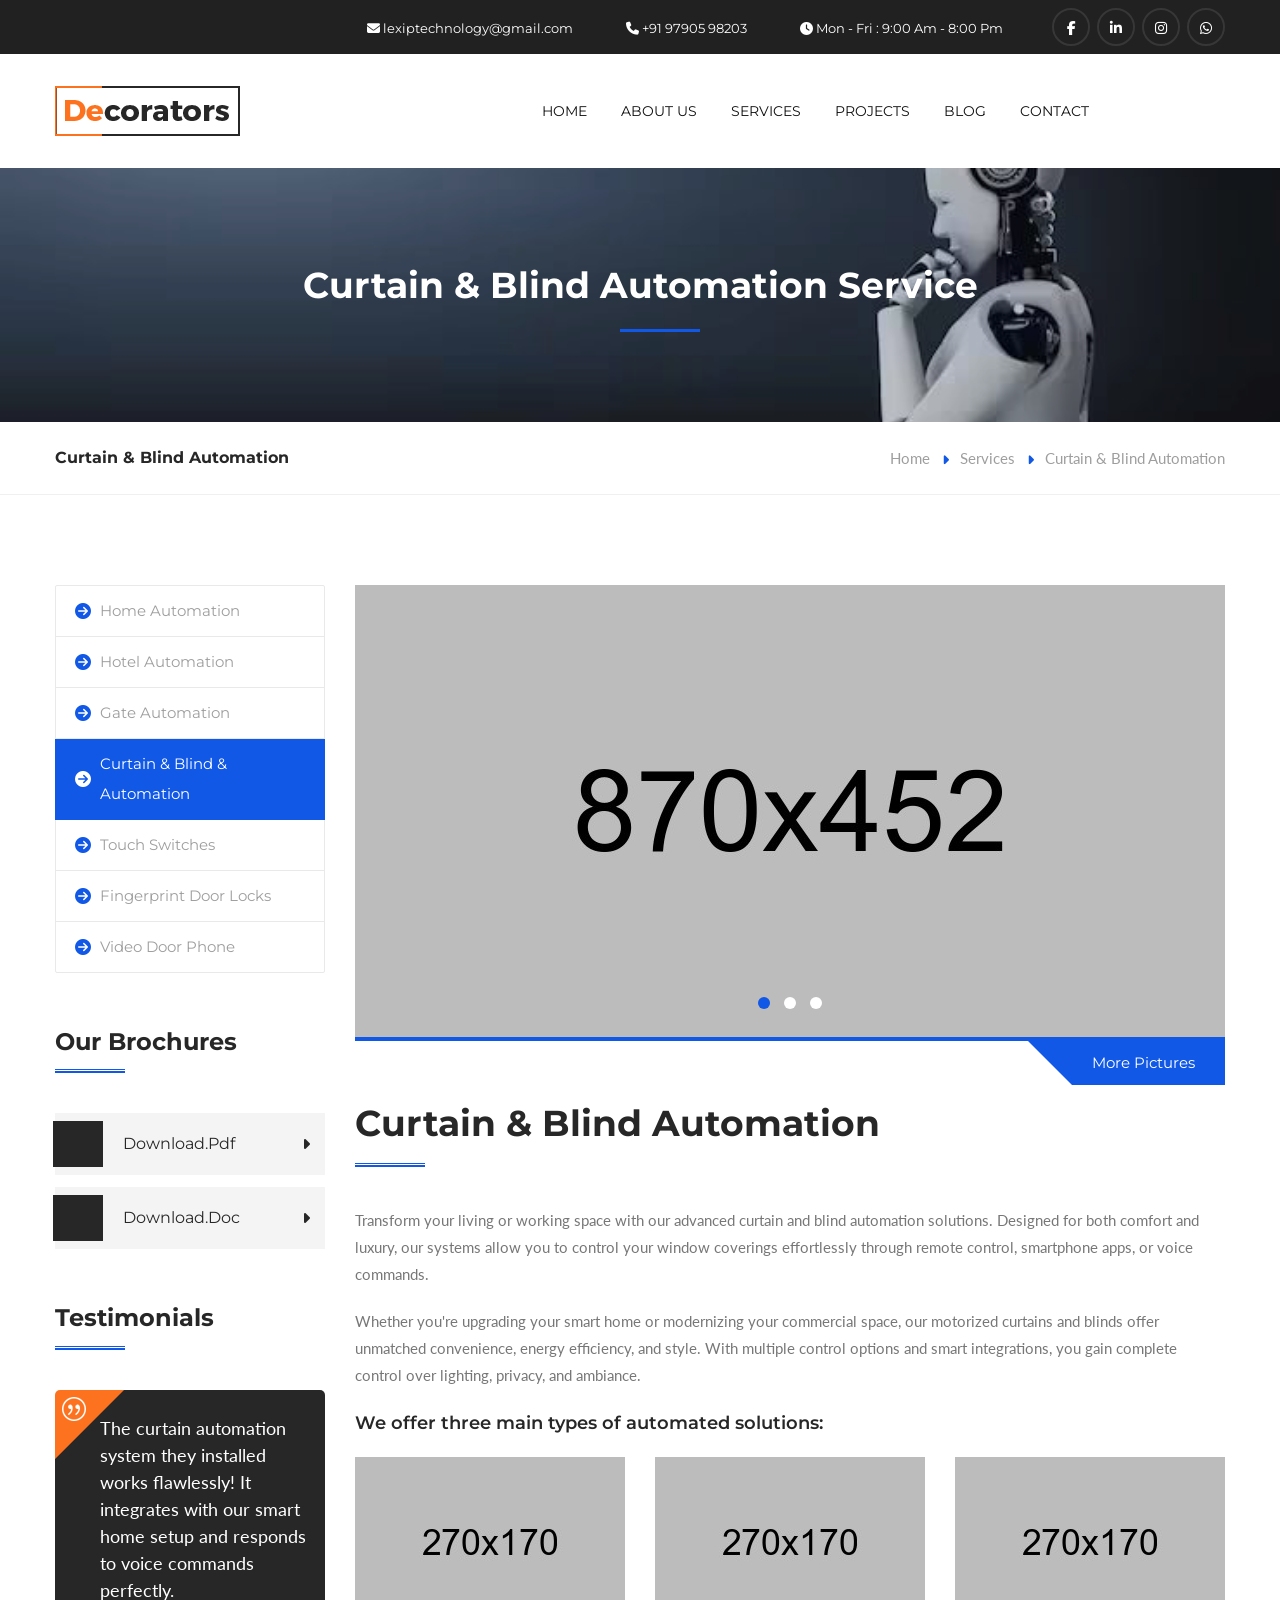
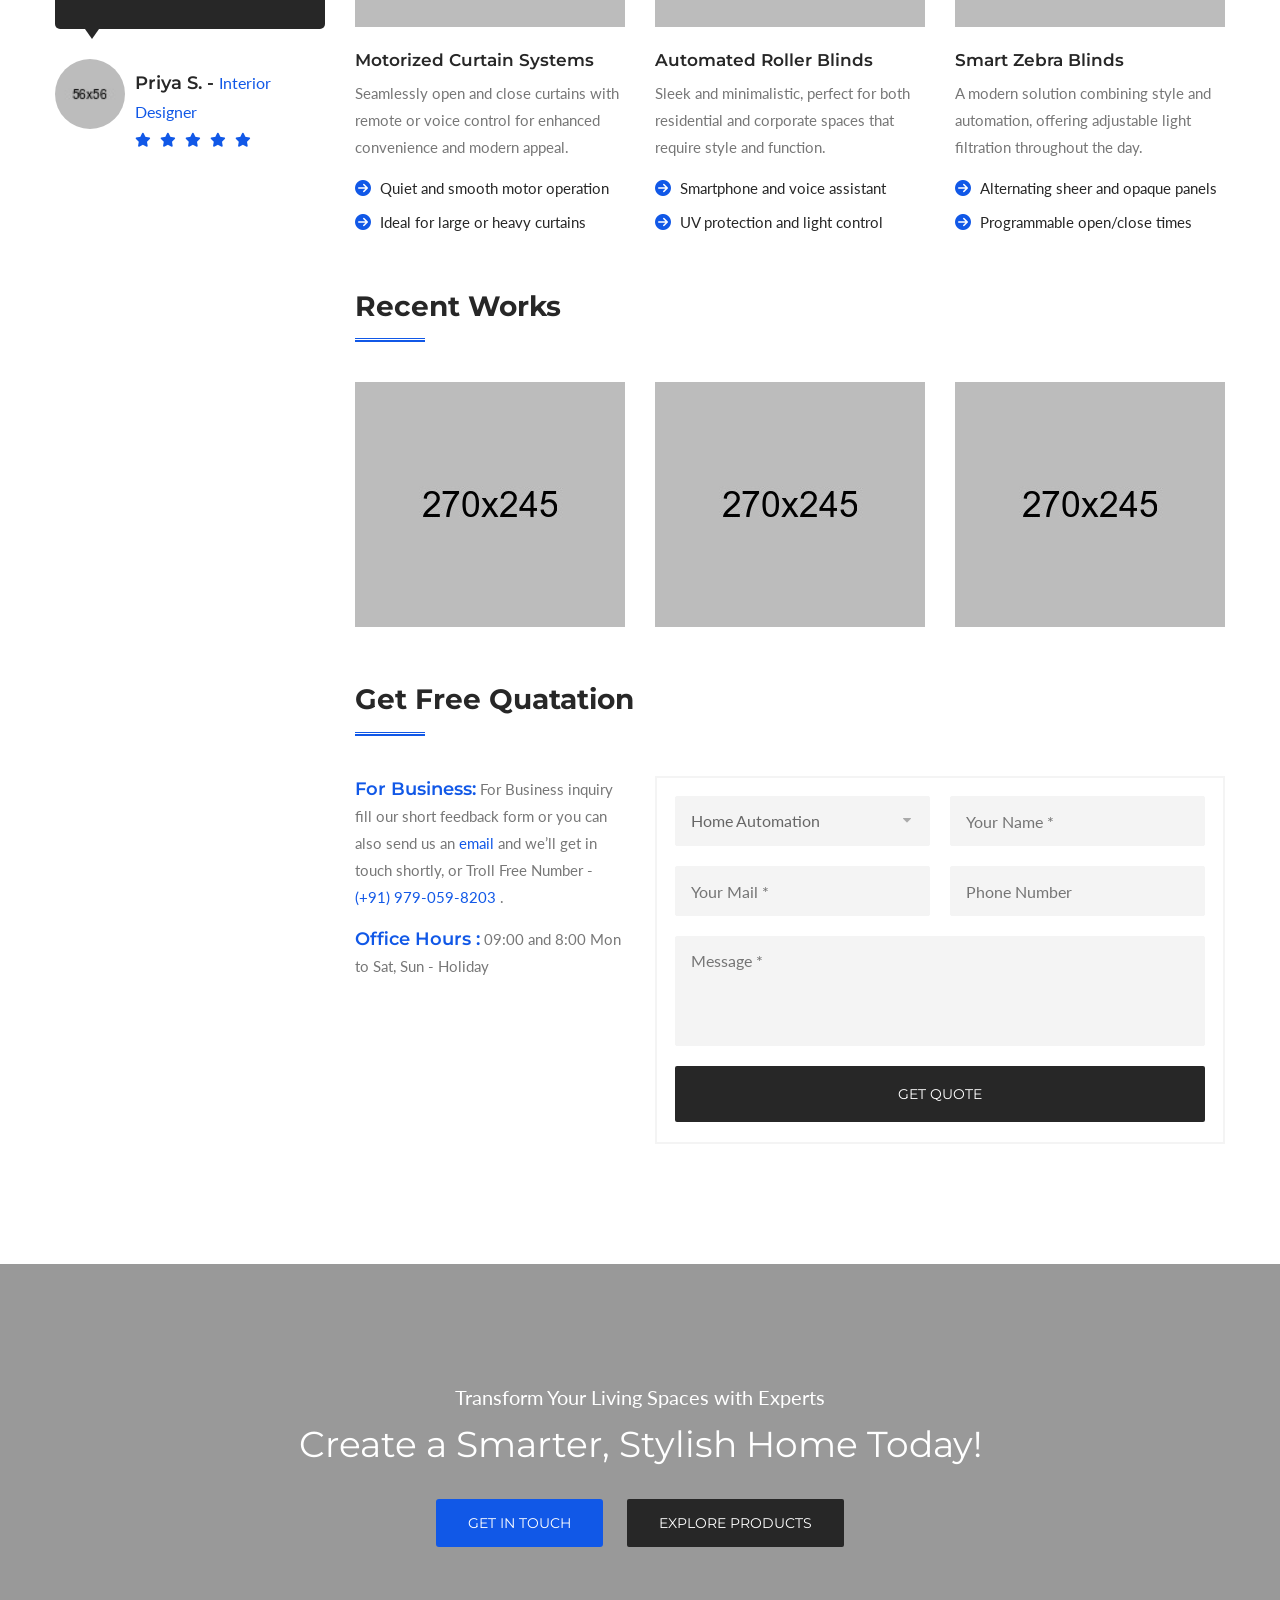
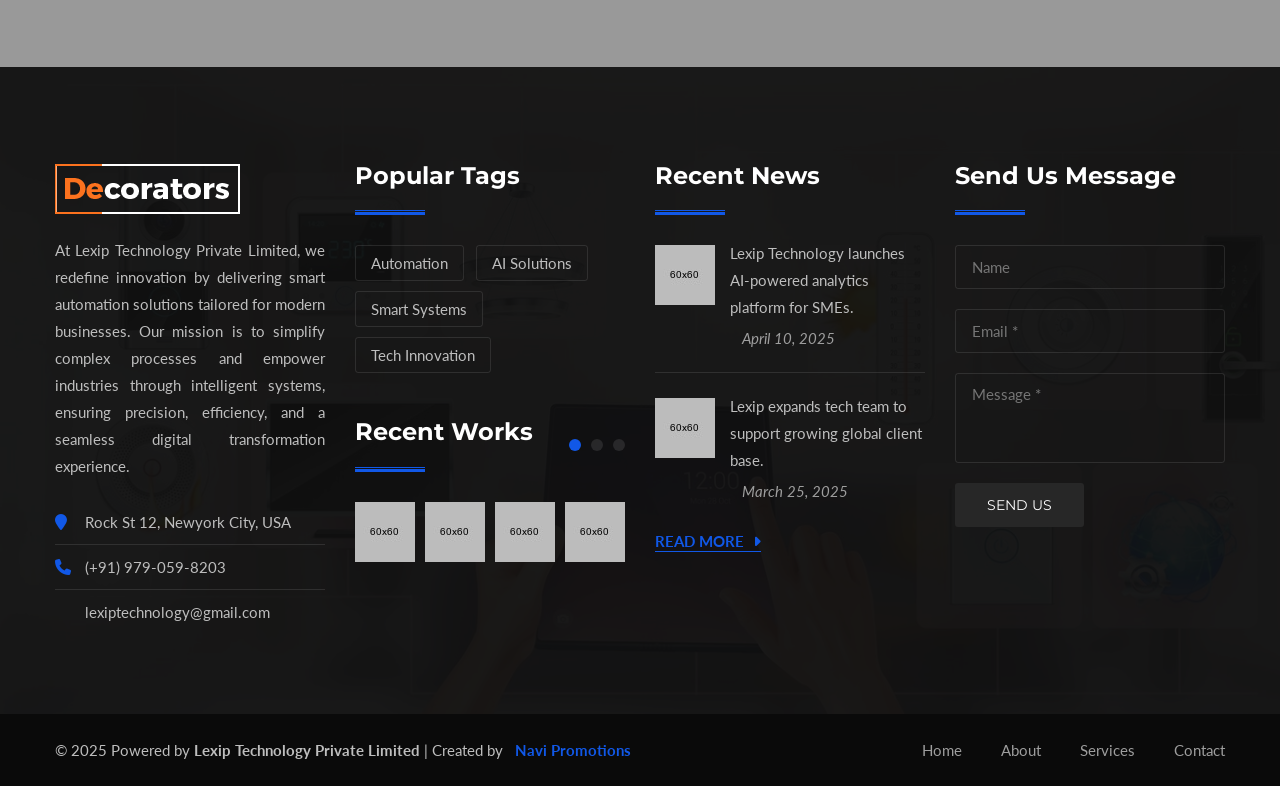
<file: Curtain&Blind-Automation.html>
<!DOCTYPE html>
<html>
<head>
<meta charset="utf-8">
<title>Decorators - Design Studio HTML Template | Our Services</title>
<!-- Stylesheets -->
<link href="css/bootstrap.css" rel="stylesheet">
<link href="css/style.css" rel="stylesheet">
<link rel="shortcut icon" href="images/favicon.ico" type="image/x-icon">
<link rel="icon" href="images/favicon.ico" type="image/x-icon">
<link rel="stylesheet" href="https://cdnjs.cloudflare.com/ajax/libs/font-awesome/6.5.0/css/all.min.css">
<!-- Responsive -->
<meta http-equiv="X-UA-Compatible" content="IE=edge">
<meta name="viewport" content="width=device-width, initial-scale=1.0, maximum-scale=1.0, user-scalable=0">
<link href="css/responsive.css" rel="stylesheet">
<!--[if lt IE 9]><script src="https://cdnjs.cloudflare.com/ajax/libs/html5shiv/3.7.3/html5shiv.js"></script><![endif]-->
<!--[if lt IE 9]><script src="js/respond.js"></script><![endif]-->
</head>

<body>

<div class="page-wrapper">
 	
 	
    <!-- Main Header-->
    <header class="main-header">
    	<!-- Header Top -->
    	<div class="header-top">
        	<div class="auto-container">
            	<div class="row clearfix">
                    
                    <!--Top Left-->
                    <!-- <div class="top-left pull-left">
                    	<div class="dropdown lang-dropdown">
                        	<button  class="btn btn-primary dropdown-toggle" type="button" data-toggle="dropdown"><img src="images/icons/flog.png" alt="" /> &nbsp; English <span class="fa fa-angle-down"></span></button>
                            <ul class="dropdown-menu">
                                <li><a href="#">French</a></li>
                                <li><a href="#">Espanish</a></li>
                                <li><a href="#">Chinese</a></li>
                            </ul>
                        </div>
                    </div> -->
                    
                    <!--Top Right-->
                    <div class="top-right pull-right">
                    
                    	<!--social-icon-->
                        <div class="social-icon">
                            <a href="#"><i class="fab fa-facebook-f"></i></a>
                            <a href="#"><i class="fab fa-linkedin-in"></i></a>
                            <a href="#"><i class="fab fa-instagram"></i></a>
                            <a href="#"><i class="fab fa-whatsapp"></i></a>
                        </div>
                        
                        <ul>
                            <li><i class="fas fa-envelope"></i> lexiptechnology@gmail.com</li>
                            <li><i class="fas fa-phone"></i>  +91  97905 98203</li>
                            <li><i class="fas fa-clock"></i> Mon - Fri : 9:00 Am - 8:00 Pm</li>
                        </ul>                                 
                        
                    </div>
                    
                </div>
                
            </div>
        </div><!-- Header Top End -->
        
        
        <!-- Main Box -->
    	<div class="main-box">
        	<div class="auto-container">
            	<div class="outer-container clearfix">
                    <!--Logo Box-->
                    <div class="logo-box">
                        <div class="logo"><a href="index.html"><img src="images/logo.png" alt=""></a></div>
                    </div>
                    
                    <!--Nav Outer-->
                    <div class="nav-outer clearfix">
                        <!-- Main Menu -->
                        <nav class="main-menu">
                            <div class="navbar-header">
                                <!-- Toggle Button -->    	
                                <button type="button" class="navbar-toggle" data-toggle="collapse" data-target=".navbar-collapse">
                                <span class="icon-bar"></span>
                                <span class="icon-bar"></span>
                                <span class="icon-bar"></span>
                                </button>
                            </div>
                            
                            <div class="navbar-collapse collapse clearfix">
                                <ul class="navigation clearfix">
                                    <li ><a href="index.html">Home</a></li>
                                    <li ><a href="about-us.html">About Us</a>
                                    	<!-- <ul>
                                            <li><a href="about-us.html">About Us</a></li>
                                            <li><a href="our-team.html">Our Team</a></li>
                                            <li><a href="team-single.html">Team Single</a></li>
                                        </ul> -->
                                    </li>
                                    <li class="dropdown"><a href="#">Services</a>
                                        <ul>
                                            <li><a href="services.html">Our Services</a></li>
                                            <li><a href="Home-Automation.html">Home Automation</a></li>
                                            <li><a href="Hotel-Automation.html">Hotel Automation</a></li>
                                            <li><a href="Gate-Automation.html">Gate Automation</a></li>
                                            <li><a href="Curtain&Blind-Automation.html">Curtain & Blind Automation</a></li>
                                            <li><a href="Touch-Switches.html">Touch Switches</a></li>
                                            <li><a href="Fingerprint-Door-Locks.html">Fingerprint Door Locks</a></li>
                                            <li><a href="Video-Door-Phone.html">Video Door Phone</a></li>
    
                                        </ul>
                                    </li>
                                    <li class="dropdown"><a href="#">Projects</a>
                                    	<ul>
                                            <li><a href="portfolio-default.html">Projects Standard</a></li>
                                            <li><a href="portfolio-fullwidth.html">Projects Fullwidth</a></li>
                                            <li><a href="portfolio-with-text.html">Projects With Text</a></li>
                                            <li><a href="portfolio-single-one.html">Projects Single 01</a></li>
                                            <li><a href="portfolio-single-two.html">Projects Single 02</a></li>
                                        </ul>
                                    </li>
                                    <li ><a href="blog.html">Blog</a>
                                    	<!-- <ul>
                                            <li><a href="blog.html">Blog Standard</a></li>
                                            <li><a href="blog-large-image.html">Blog Large Image</a></li>
                                            <li><a href="blog-single.html">Blog Single</a></li>
                                        </ul> -->
                                    </li>  
                                    <li><a href="contact.html">Contact</a></li>
                                    
                                 </ul>
                            </div>
                        </nav><!-- Main Menu End-->
                        
                    </div><!--Nav Outer End-->
                    
                    <!-- Hidden Nav Toggler -->
                    <div class="nav-toggler">
                    <button class="hidden-bar-opener"><span class="icon fa fa-bars"></span></button>
                    </div><!-- / Hidden Nav Toggler -->
                    
                    
            	</div>    
            </div>
        </div>
    
    </header>
    <!--End Main Header -->
    
    
    <!-- Hidden Navigation Bar -->
    <section class="hidden-bar right-align">
        
        <div class="hidden-bar-closer">
            <button class="btn"><i class="fa fa-close"></i></button>
        </div>
        
        <!-- Hidden Bar Wrapper -->
        <div class="hidden-bar-wrapper">
        
            <!-- .logo -->
            <div class="logo text-center">
                <a href="index.html"><img src="images/logo-2.png" alt=""></a>			
            </div><!-- /.logo -->
            
            <!-- .Side-menu -->
            <div class="side-menu">
            <!-- .navigation -->
            <ul class="navigation clearfix">
                <li ><a href="index.html">Home</a></li>
                <li ><a href="about-us.html">About Us</a>
                    <!-- <ul>
                        <li><a href="about-us.html">About Us</a></li>
                        <li><a href="our-team.html">Our Team</a></li>
                        <li><a href="team-single.html">Team Single</a></li>
                    </ul> -->
                </li>
                <li class="dropdown"><a href="#">Services</a>
                    <ul>
                        <li><a href="services.html">Our Services</a></li>
                        <li><a href="Home-Automation.html">Home Automation</a></li>
                        <li><a href="Hotel-Automation.html">Hotel Automation</a></li>
                        <li><a href="Gate-Automation.html">Gate Automation</a></li>
                        <li><a href="Curtain&Blind-Automation.html">Curtain & Blind Automation</a></li>
                        <li><a href="Touch-Switches.html">Touch Switches</a></li>
                        <li><a href="Fingerprint-Door-Locks.html">Fingerprint Door Locks</a></li>
                        <li><a href="Video-Door-Phone.html">Video Door Phone</a></li>

                    </ul>
                </li>
                <li class="dropdown"><a href="#">Projects</a>
                    <ul>
                        <li><a href="portfolio-default.html">Projects Standard</a></li>
                        <li><a href="portfolio-fullwidth.html">Projects Fullwidth</a></li>
                        <li><a href="portfolio-with-text.html">Projects With Text</a></li>
                        <li><a href="portfolio-single-one.html">Projects Single 01</a></li>
                        <li><a href="portfolio-single-two.html">Projects Single 02</a></li>
                    </ul>
                </li>
                <li ><a href="blog.html">Blog</a>
                    <!-- <ul>
                        <li><a href="blog.html">Blog Standard</a></li>
                        <li><a href="blog-large-image.html">Blog Large Image</a></li>
                        <li><a href="blog-single.html">Blog Single</a></li>
                    </ul> -->
                </li>  
                <li><a href="contact.html">Contact</a></li>
                
             </ul>
            </div><!-- /.Side-menu -->
        
            <div class="social-icons">
                <ul>
                    <li><a href="#"><i class="fab fa-facebook-f"></i></a></li>
                    <li><a href="#"><i class="fab fa-instagram"></i></a></li>
                    <li><a href="#"><i class="fab fa-whatsapp"></i></a></li>
                    <li><a href="#"><i class="fab fa-linkedin-in"></i></a></li>
                </ul>                
            </div>
        
        </div><!-- / Hidden Bar Wrapper -->
    </section>
    <!-- / Hidden Bar -->
    
    
    <!--Page Title-->
    <section class="page-title" style="background-image:url(images/background/bg-page-title-1.jpg);">
        <div class="auto-container">
            <h1>Curtain & Blind Automation Service</h1>
        </div>
    </section>
    
    <!--Page Info-->
    <section class="page-info">
        <div class="auto-container clearfix">
            <div class="pull-left"><h2>Curtain & Blind Automation</h2></div>
            <div class="pull-right">
                <ul class="bread-crumb clearfix">
                    <li><a href="index.html">Home</a></li>
                    <li><a href="services.html">Services</a></li>
                    <li>Curtain & Blind Automation</li>
                </ul>
            </div>
        </div>
    </section>
    
    
    <!--Sidebar Page-->
    <div class="sidebar-page-container">
        <div class="auto-container">
            <div class="row clearfix">
                  
                
                <!--Sidebar-->      
                <div class="sidebar-side col-lg-3 col-md-4 col-sm-12 col-xs-12">
                    <aside class="sidebar">
                        
                        <!--Sidebar Widget / Boxed Nav-->
                        <div class="widget sidebar-widget styled-nav">
                            <nav class="nav-outer">
                                <ul>
                                    <li ><a href="Home-Automation.html">Home Automation</a></li>
                                    <li><a href="Hotel-Automation.html">Hotel Automation</a></li>
                                    <li><a href="Gate-Automation.html">Gate Automation</a></li>
                                    <li class="current"><a href="Curtain&Blind-Automation.html">Curtain & Blind &amp; Automation </a></li>
                                    <li><a href="Touch-Switches.html">Touch Switches</a></li>
                                    <li><a href="Fingerprint-Door-Locks.html">Fingerprint Door Locks</a></li>
                                    <li><a href="Video-Door-Phone.html">Video Door Phone</a></li>
                                </ul>
                            </nav>
                        </div>
                        
                        <!--Sidebar Widget / Downloads-->
                        <div class="widget sidebar-widget downloads">
                            <div class="sidebar-title"><h3>Our Brochures</h3></div>
                            <ul>
                                <li><a href="#"><span class="icon fa fa-file-pdf-o"></span> Download.Pdf</a></li>
                                <li><a href="#"><span class="icon fa fa-file-word-o"></span> Download.Doc</a></li>
                            </ul>
                        </div>
                        
                        <!--Sidebar Widget / Testimonials-->
                        <div class="widget sidebar-widget testimonials">
                            <div class="sidebar-title"><h3>Testimonials</h3></div>
                            <div class="single-item-carousel">
                                
                                <!--Slide Item-->
                                <div class="slide-item">
                                    <div class="upper-content">
                                        <div class="text">The curtain automation system they installed works flawlessly! It integrates with our smart home setup and responds to voice commands perfectly.</div>
                                    </div>
                                    <div class="testi-info">
                                        <figure class="author-thumb img-circle"><img class="img-circle" src="images/resource/author-thumb-1.jpg" alt=""></figure>
                                        <h4>Priya S. - <span class="designation">Interior Designer</span> </h4>
                                        <div class="rating"><span class="fa fa-star"></span> <span class="fa fa-star"></span> <span class="fa fa-star"></span> <span class="fa fa-star"></span> <span class="fa fa-star"></span></div>
                                    </div>
                                </div>
                                
                                <!--Slide Item-->
                                <div class="slide-item">
                                    <div class="upper-content">
                                        <div class="text">We love the automatic blinds in our office. The installation was quick, and now we can control light levels with a tap on our phones. Highly recommend!</div>
                                    </div>
                                    <div class="testi-info">
                                        <figure class="author-thumb img-circle"><img class="img-circle" src="images/resource/author-thumb-2.jpg" alt=""></figure>
                                        <h4>Ramesh Kumar - <span class="designation">IT Firm Manager</span> </h4>
                                        <div class="rating"><span class="fa fa-star"></span> <span class="fa fa-star"></span> <span class="fa fa-star"></span> <span class="fa fa-star"></span> <span class="fa fa-star-half-o"></span></div>
                                    </div>
                                </div>
                                
                                <!--Slide Item-->
                                <div class="slide-item">
                                    <div class="upper-content">
                                        <div class="text">Excellent service and support! The motorized curtain solution for our showroom has added elegance and ease of use. Truly professional team.</div>
                                    </div>
                                    <div class="testi-info">
                                        <figure class="author-thumb img-circle"><img class="img-circle" src="images/resource/author-thumb-3.jpg" alt=""></figure>
                                        <h4>Deepa Mehta - <span class="designation">Retail Showroom Owner</span> </h4>
                                        <div class="rating"><span class="fa fa-star"></span> <span class="fa fa-star"></span> <span class="fa fa-star"></span> <span class="fa fa-star"></span> <span class="fa fa-star"></span></div>
                                    </div>
                                </div>
                                
                            </div>
                        </div>
                        
                        
                    </aside>
                </div><!--End Sidebar--> 
                
                <!--Content Side-->      
                <div class="content-side col-lg-9 col-md-8 col-sm-12 col-xs-12">
                    <!--Service Single-->
                    <section class="service-details">
                    	<!--Service Images-->
                        <div class="service-images">
                            <ul class="single-item-carousel">
                                <li><figure class="image-box"><a href="images/resource/service-image-10.jpg" class="lightbox-image" title="Image Caption Here"><img src="images/resource/service-image-10.jpg" alt=""></a></figure></li>
                                <li><figure class="image-box"><a href="images/resource/service-image-10.jpg" class="lightbox-image" title="Image Caption Here"><img src="images/resource/service-image-10.jpg" alt=""></a></figure></li>
                                <li><figure class="image-box"><a href="images/resource/service-image-10.jpg" class="lightbox-image" title="Image Caption Here"><img src="images/resource/service-image-10.jpg" alt=""></a></figure></li>
                            </ul>
                            <div class="link-box-outer"><a href="portfolio-default.html" class="theme-btn">More Pictures</a></div>
                        </div>
                        
                        <div class="sec-title"><h2>Curtain & Blind Automation</h2></div>

                        <!--Text Content-->
                        <div class="text-content">
                            <p>Transform your living or working space with our advanced curtain and blind automation solutions. Designed for both comfort and luxury, our systems allow you to control your window coverings effortlessly through remote control, smartphone apps, or voice commands.</p>
                            <p>Whether you're upgrading your smart home or modernizing your commercial space, our motorized curtains and blinds offer unmatched convenience, energy efficiency, and style. With multiple control options and smart integrations, you gain complete control over lighting, privacy, and ambiance.</p>
                        </div>
                        
                        <h4 class="medium-title">We offer three main types of automated solutions:</h4>
                        
                        <!--Service Types-->
                        <div class="service-types">
                            <div class="row clearfix">
                        
                                <!--Service Type-->
                                <div class="service-type col-lg-4 col-md-4 col-sm-6 col-xs-12">
                                    <div class="inner-box">
                                        <figure class="image-box"><img src="images/resource/service-image-11.jpg" alt="Motorized Curtain Systems"></figure>
                                        <div class="lower-content">
                                            <h3>Motorized Curtain Systems</h3>
                                            <div class="desc-text">Seamlessly open and close curtains with remote or voice control for enhanced convenience and modern appeal.</div>
                                            <ul class="list-style-one">
                                                <li>Quiet and smooth motor operation</li>
                                                <li>Ideal for large or heavy curtains</li>
                                            </ul>
                                        </div>
                                    </div>
                                </div>
                        
                                <!--Service Type-->
                                <div class="service-type col-lg-4 col-md-4 col-sm-6 col-xs-12">
                                    <div class="inner-box">
                                        <figure class="image-box"><img src="images/resource/service-image-12.jpg" alt="Automated Roller Blinds"></figure>
                                        <div class="lower-content">
                                            <h3>Automated Roller Blinds</h3>
                                            <div class="desc-text">Sleek and minimalistic, perfect for both residential and corporate spaces that require style and function.</div>
                                            <ul class="list-style-one">
                                                <li>Smartphone and voice assistant </li>
                                                <li>UV protection and light control</li>
                                            </ul>
                                        </div>
                                    </div>
                                </div>
                        
                                <!--Service Type-->
                                <div class="service-type col-lg-4 col-md-4 col-sm-6 col-xs-12">
                                    <div class="inner-box">
                                        <figure class="image-box"><img src="images/resource/service-image-13.jpg" alt="Smart Zebra Blinds"></figure>
                                        <div class="lower-content">
                                            <h3>Smart Zebra Blinds</h3>
                                            <div class="desc-text">A modern solution combining style and automation, offering adjustable light filtration throughout the day.</div>
                                            <ul class="list-style-one">
                                                <li>Alternating sheer and opaque panels</li>
                                                <li>Programmable open/close times</li>
                                            </ul>
                                        </div>
                                    </div>
                                </div>
                        
                            </div>
                        </div>
                   
                        <!--Recent Works-->
                        <div class="recent-work">
                        	<div class="sec-title medium"><h2>Recent Works</h2></div>
                            
                        	<div class="row clearfix">
                            	<!--Default Portfolio Item-->
                                <div class="col-md-4 col-sm-6 col-xs-12 default-portfolio-item">
                                    <div class="inner-box">
                                        <figure class="image-box"><img src="images/gallery/35.jpg" alt=""></figure>
                                        <!--Overlay Box-->
                                        <div class="overlay-one">
                                            <div class="overlay-inner">
                                                <div class="content">
                                                    <a href="portfolio-single-one.html" class="proj-link"><span class="fa fa-link"></span></a>
                                                </div>
                                            </div>
                                        </div>
                                        <!--Caption Box-->
                                        <div class="caption-box-one">
                                            <h3><a href="portfolio-single-one.html">Living Room</a></h3>
                                            <a href="#" class="cat-link">Solid Flooring</a>
                                        </div>
                                    </div>
                                </div>
                                
                                <!--Default Portfolio Item-->
                                <div class="col-md-4 col-sm-6 col-xs-12 default-portfolio-item">
                                    <div class="inner-box">
                                        <figure class="image-box"><img src="images/gallery/36.jpg" alt=""></figure>
                                        <!--Overlay Box-->
                                        <div class="overlay-one">
                                            <div class="overlay-inner">
                                                <div class="content">
                                                    <a href="portfolio-single-one.html" class="proj-link"><span class="fa fa-link"></span></a>
                                                </div>
                                            </div>
                                        </div>
                                        <!--Caption Box-->
                                        <div class="caption-box-one">
                                            <h3><a href="portfolio-single-one.html">Living Room</a></h3>
                                            <a href="#" class="cat-link">Solid Flooring</a>
                                        </div>
                                    </div>
                                </div>
                                
                                <!--Default Portfolio Item-->
                                <div class="col-md-4 col-sm-6 col-xs-12 default-portfolio-item">
                                    <div class="inner-box">
                                        <figure class="image-box"><img src="images/gallery/37.jpg" alt=""></figure>
                                        <!--Overlay Box-->
                                        <div class="overlay-one">
                                            <div class="overlay-inner">
                                                <div class="content">
                                                    <a href="portfolio-single-one.html" class="proj-link"><span class="fa fa-link"></span></a>
                                                </div>
                                            </div>
                                        </div>
                                        <!--Caption Box-->
                                        <div class="caption-box-one">
                                            <h3><a href="portfolio-single-one.html">Living Room</a></h3>
                                            <a href="#" class="cat-link">Solid Flooring</a>
                                        </div>
                                    </div>
                                </div>
                                
                            </div>
                        </div>
                        
                        
                        <!--Get Quote-->
                        <div class="get-quote">
                        	<div class="sec-title medium"><h2>Get Free Quatation</h2></div>
                            
                        	<div class="row clearfix">
                            	<!--Content COlumn-->
                                <div class="column col-lg-4 col-md-12 col-sm-12 col-xs-12">
                                	<div class="content">
                                    	<div class="content-block"><strong>For Business:</strong>  For Business inquiry fill our short feedback form or you can also send us an <a href="lexiptechnology@gmail.com">email</a> and we’ll get in touch shortly, or Troll Free Number - <a href="#">(+91) 979-059-8203 </a>.</div>
                                        <div class="content-block"><strong>Office Hours :</strong> 09:00 and 8:00 Mon to Sat, Sun - Holiday</div>
                                    </div>
                                </div>
                                
                                <!--Form Column-->
                                <div class="column col-lg-8 col-md-12 col-sm-12 col-xs-12">
                                	<!--form-box-->
                                    <div class="form-box default-form">
                                        <div class="contact-form default-form">
                                            <form method="post" action="contact.html">
                                                <div class="row clearfix">
                                                
                                                    <div class="form-group col-md-6 col-sm-6 col-xs-12">
                                                        <select>
                                                            <option>Home Automation</option>
                                                            <option>Hotel Automation</option>
                                                            <option>Gate Automation</option>
                                                            <option>Curtain and Blind Automation</option>
                                                            <option>Touch Switches</option>
                                                            <option>Fingerprint Door Locks</option>
                                                            <option>Video Door Phones</option>
                                                        </select>
                                                    </div>
                                                
                                                    <div class="form-group col-md-6 col-sm-6 col-xs-12">
                                                        <input type="text" name="username" value="" placeholder="Your Name *" required>
                                                    </div>
                        
                                                    <div class="form-group col-md-6 col-sm-6 col-xs-12">
                                                        <input type="email" name="email" value="" placeholder="Your Mail *" required>
                                                    </div>
                                                    
                                                    <div class="form-group col-md-6 col-sm-6 col-xs-12">
                                                        <input type="text" name="number" value="" placeholder="Phone Number">
                                                    </div>
                                                    
                                                    <div class="form-group col-md-12 col-sm-12 col-xs-12">
                                                        <textarea name="message" placeholder="Message *"></textarea>
                                                    </div>
                                                    <div class="form-group col-md-12 col-sm-12 col-xs-12">
                                                        <button type="submit" class="theme-btn btn-style-two">Get Quote</button>
                                                    </div>
                                                </div>
                                            </form>
                                        </div>
                                    </div>
                                </div>
                                
                            </div>
                        </div>
                        
                    </section>
                </div><!--End Content Side-->     
                
            </div>
        </div>
    </div>
    
    
    <!--call-to-action-->
    <section class="call-to-action" style="background-image:url(images/background/image-1.jpg);">
    	<div class="auto-container">
        	<div class="row">
            	<div class="text">Transform Your Living Spaces with Experts</div>
                <h2>Create a Smarter, Stylish Home Today!</h2>
                
                <a class="theme-btn btn-style-one" href="contact.html">Get in Touch</a>
                <a class="theme-btn btn-style-two" href="services.html">Explore Products</a>
                
            </div>
        </div>
    </section>
    
    
     <!--Main Footer-->
     <footer class="main-footer" style="background-image:url(images/background/footer-bg.jpg);">
    	<div class="auto-container">
        
            <!--Widgets Section-->
            <div class="widgets-section">
            	<div class="row clearfix">
                	<!--Big Column-->
                	<div class="big-column col-md-6 col-sm-12 col-xs-12">
                    	<div class="row clearfix">
                            
                            <!--Footer Column-->
                        	<div class="footer-column col-md-6 col-sm-6 col-xs-12">
                            	<div class="footer-widget about-widget">
                                	<div class="footer-logo"><figure><a href="index.html"><img src="images/logo-4.png" alt=""></a></figure></div>
                                    <div class="widget-content">
                                    	<div class="text">At Lexip Technology Private Limited, we redefine innovation by delivering smart automation solutions tailored for modern businesses. Our mission is to simplify complex processes and empower industries through intelligent systems, ensuring precision, efficiency, and a seamless digital transformation experience.</div>
                                        <ul class="contact-info">
                                        	<li><span class="icon fa fa-map-marker"></span>Rock St 12, Newyork City, USA</li>
                                            <li><span class="icon fa fa-phone"></span>(+91) 979-059-8203</li>
                                            <li><span class="icon fa fa-envelope-o"></span>lexiptechnology@gmail.com </li>
                                        </ul>
                                    </div>
                                </div>
                            </div>
                            
                            <!--Footer Column-->
                        	<div class="footer-column col-md-6 col-sm-6 col-xs-12">
                            	<div class="footer-widget tags-widget">
                                    <h2>Popular Tags</h2>
                                    <div class="widget-content">
                                        <ul class="tags-list">
                                            <li><a href="about-us.html">Automation</a></li>
                                            <li><a href="about-us.html">AI Solutions</a></li>
                                            <li><a href="about-us.html">Smart Systems</a></li>
                                            <li><a href="about-us.html">Tech Innovation</a></li>
                                        </ul>
                                    </div>
                                </div>                                
                                <div class="footer-widget gallery-widget">
                                	<h2>Recent Works</h2>
                                    <div class="gallery-widget-carousel">
                                    	<div class="item"><figure class="post-thumb"><img src="images/gallery/thumb-1.jpg" alt=""><a href="#" class="overlay-link"><span class="fa fa-link"></span></a></figure></div>
                                        <div class="item"><figure class="post-thumb"><img src="images/gallery/thumb-2.jpg" alt=""><a href="#" class="overlay-link"><span class="fa fa-link"></span></a></figure></div>
                                        <div class="item"><figure class="post-thumb"><img src="images/gallery/thumb-3.jpg" alt=""><a href="#" class="overlay-link"><span class="fa fa-link"></span></a></figure></div>
                                        <div class="item"><figure class="post-thumb"><img src="images/gallery/thumb-4.jpg" alt=""><a href="#" class="overlay-link"><span class="fa fa-link"></span></a></figure></div>
                                        <div class="item"><figure class="post-thumb"><img src="images/gallery/thumb-1.jpg" alt=""><a href="#" class="overlay-link"><span class="fa fa-link"></span></a></figure></div>
                                        <div class="item"><figure class="post-thumb"><img src="images/gallery/thumb-2.jpg" alt=""><a href="#" class="overlay-link"><span class="fa fa-link"></span></a></figure></div>
                                        <div class="item"><figure class="post-thumb"><img src="images/gallery/thumb-3.jpg" alt=""><a href="#" class="overlay-link"><span class="fa fa-link"></span></a></figure></div>
                                        <div class="item"><figure class="post-thumb"><img src="images/gallery/thumb-4.jpg" alt=""><a href="#" class="overlay-link"><span class="fa fa-link"></span></a></figure></div>
                                        <div class="item"><figure class="post-thumb"><img src="images/gallery/thumb-1.jpg" alt=""><a href="#" class="overlay-link"><span class="fa fa-link"></span></a></figure></div>
                                        <div class="item"><figure class="post-thumb"><img src="images/gallery/thumb-2.jpg" alt=""><a href="#" class="overlay-link"><span class="fa fa-link"></span></a></figure></div>
                                        <div class="item"><figure class="post-thumb"><img src="images/gallery/thumb-3.jpg" alt=""><a href="#" class="overlay-link"><span class="fa fa-link"></span></a></figure></div>
                                        <div class="item"><figure class="post-thumb"><img src="images/gallery/thumb-4.jpg" alt=""><a href="#" class="overlay-link"><span class="fa fa-link"></span></a></figure></div>
                                    </div>
                                </div>
                            </div>
                            
                        </div>
                    </div>
                    
                    <!--Big Column-->
                	<div class="big-column col-md-6 col-sm-12 col-xs-12">
                    	<div class="row clearfix">
                            
                            <!--Footer Column-->
                        	<div class="footer-column col-md-6 col-sm-6 col-xs-12">
                                <div class="footer-widget posts-widget">
                                    <h2>Recent News</h2>
                                    <div class="widget-content">
                                        <div class="posts">
                                            <div class="post">
                                                <figure class="post-thumb">
                                                    <img src="images/resource/post-thumb-1.jpg" alt="Lexip launches AI tool">
                                                    <a href="blog.html" class="overlay-link"><span class="flaticon-plus-1"></span></a>
                                                </figure>
                                                <div class="desc-text">
                                                    <a href="blog.html">Lexip Technology launches AI-powered analytics platform for SMEs.</a>
                                                </div>
                                                <div class="time"><span class="fa fa-clock-o"></span> April 10, 2025</div>
                                            </div>
                                            <div class="post">
                                                <figure class="post-thumb">
                                                    <img src="images/resource/post-thumb-2.jpg" alt="Lexip team expansion">
                                                    <a href="blog.html" class="overlay-link"><span class="flaticon-plus-1"></span></a>
                                                </figure>
                                                <div class="desc-text">
                                                    <a href="blog.html">Lexip expands tech team to support growing global client base.</a>
                                                </div>
                                                <div class="time"><span class="fa fa-clock-o"></span> March 25, 2025</div>
                                            </div>
                                        </div>
                                        <a class="view-more theme-btn" href="blog.html">Read More <span class="fa fa-caret-right"></span></a>
                                    </div>
                                </div>
                            </div>
                            
                            
                            <!--Footer Column-->
                        	<div class="footer-column col-md-6 col-sm-6 col-xs-12">
                            	<div class="footer-widget contact-widget">
                                	<h2>Send Us Message</h2>
                                    <div class="widget-content">
                                        <div class="newsletter-form">
                                            <form method="post" action="contact.html">
                                                <div class="form-group">
                                                    <input type="text" name="name" value="" placeholder="Name" required>
                                                </div>
                                                <div class="form-group">
                                                    <input type="email" name="email" value="" placeholder="Email *" required>
                                                </div>
                                                <div class="form-group">
                                                    <textarea name="message" placeholder="Message *" required></textarea>
                                                </div>
                                                <button type="submit" class="theme-btn btn-style-two">Send us</button>
                                            </form>
                                        </div>
                                    </div>
                                </div>
                            </div>
                            
                        </div>
                    </div>
                    
                 </div>
             </div>
        
        </div>
        
        <!--Footer Bottom-->
         <div class="footer-bottom">
         	<div class="auto-container">
            	<div class="clearfix">
                	<div class="pull-left"><div class="copyright">&copy; 2025 Powered by <strong>Lexip Technology Private Limited</strong> |  Created by &ensp;<a target="_blank" href="https://navipromotions.com/" class="styled-font author-name"><strong>Navi Promotions</strong></a></div></div>
                    <div class="pull-right">
                    	<ul class="footer-nav">
                        	<li><a href="index.html">Home</a></li>
                            <li><a href="about-us.html">About</a></li>
                            <li><a href="services.html">Services</a></li>
                            <li><a href="contact.html">Contact</a></li>
                        </ul>
                    </div>
                </div>
            </div>
        </div>
    </footer>
    
    
</div>
<!--End pagewrapper-->



<!--Scroll to top-->
<div class="scroll-to-top scroll-to-target" data-target=".main-header"><span class="fa fa-long-arrow-up"></span></div>


<script src="js/jquery.js"></script> 
<script src="js/bootstrap.min.js"></script>
<script src="js/jquery.mCustomScrollbar.concat.min.js"></script>
<script src="js/jquery.fancybox.pack.js"></script>
<script src="js/jquery.fancybox-media.js"></script>
<script src="js/owl.js"></script>
<script src="js/wow.js"></script>
<script src="js/script.js"></script>
</body>
</html>
</file>
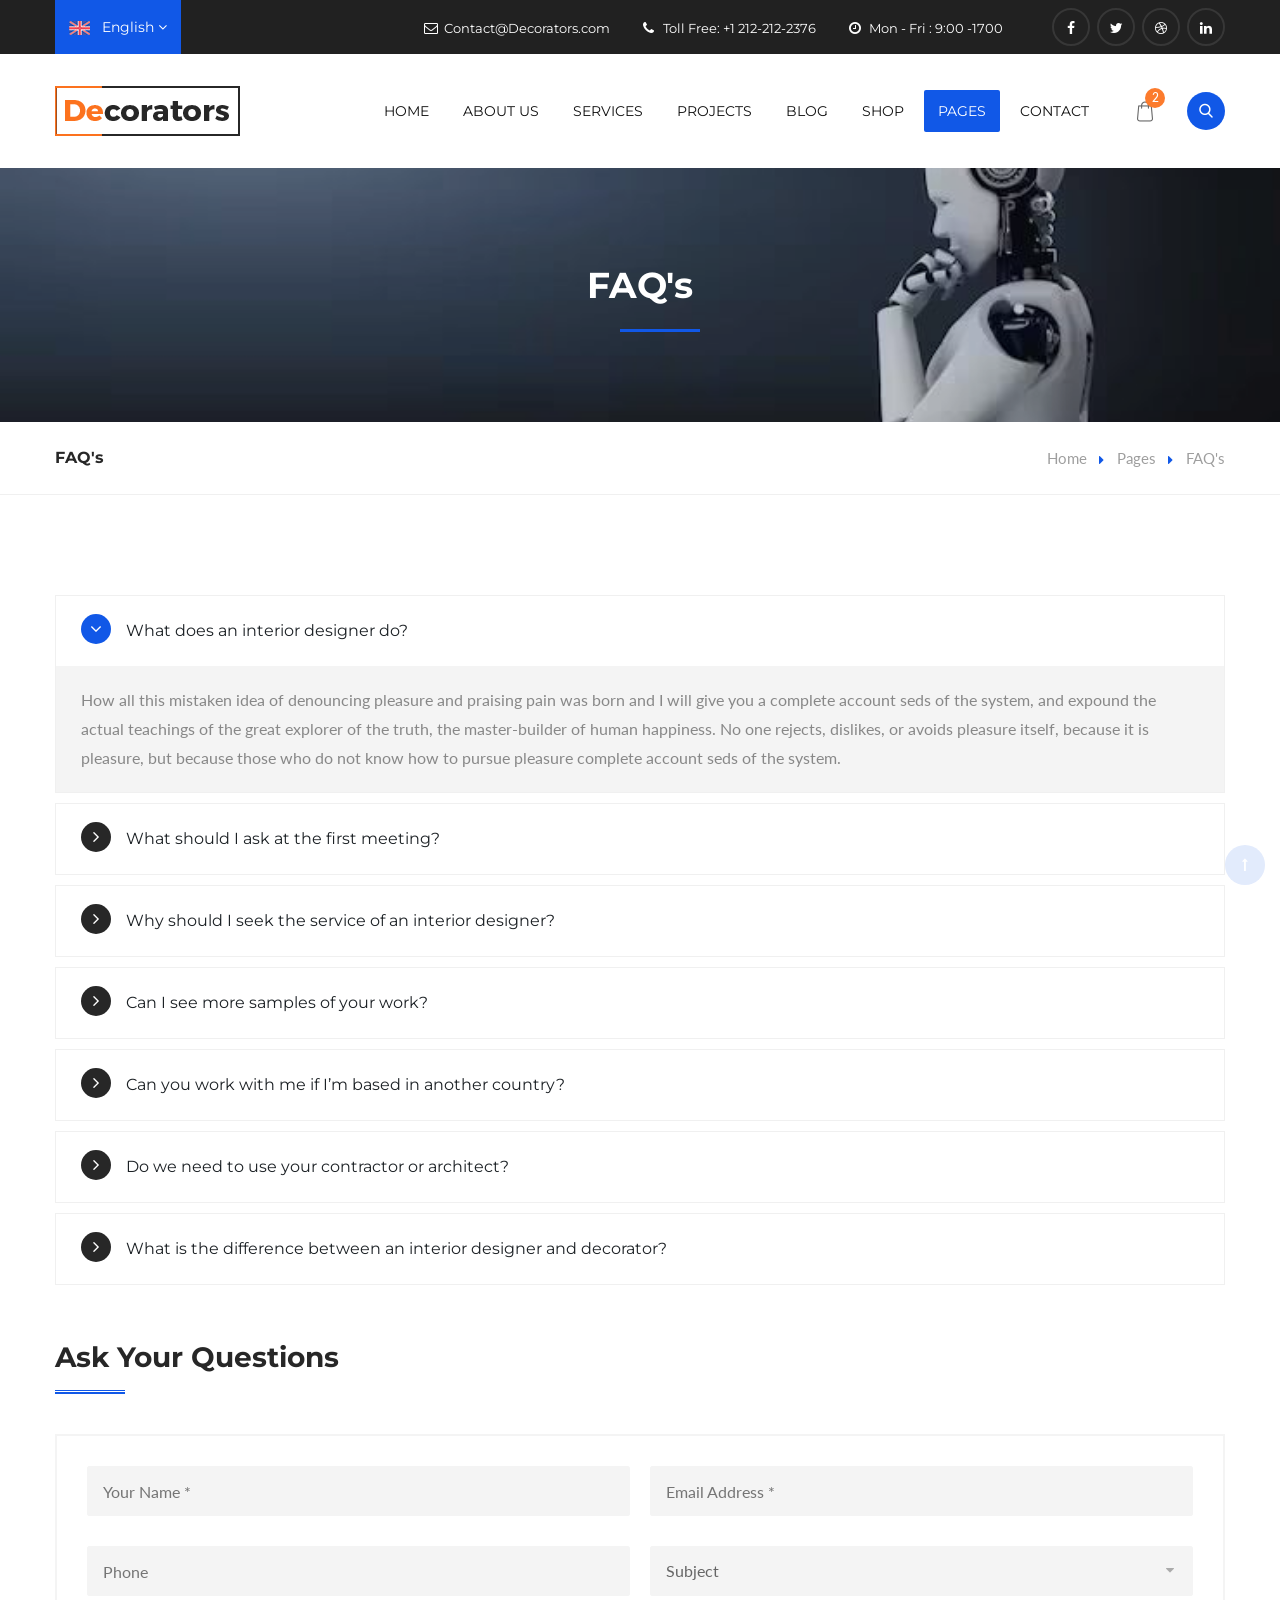
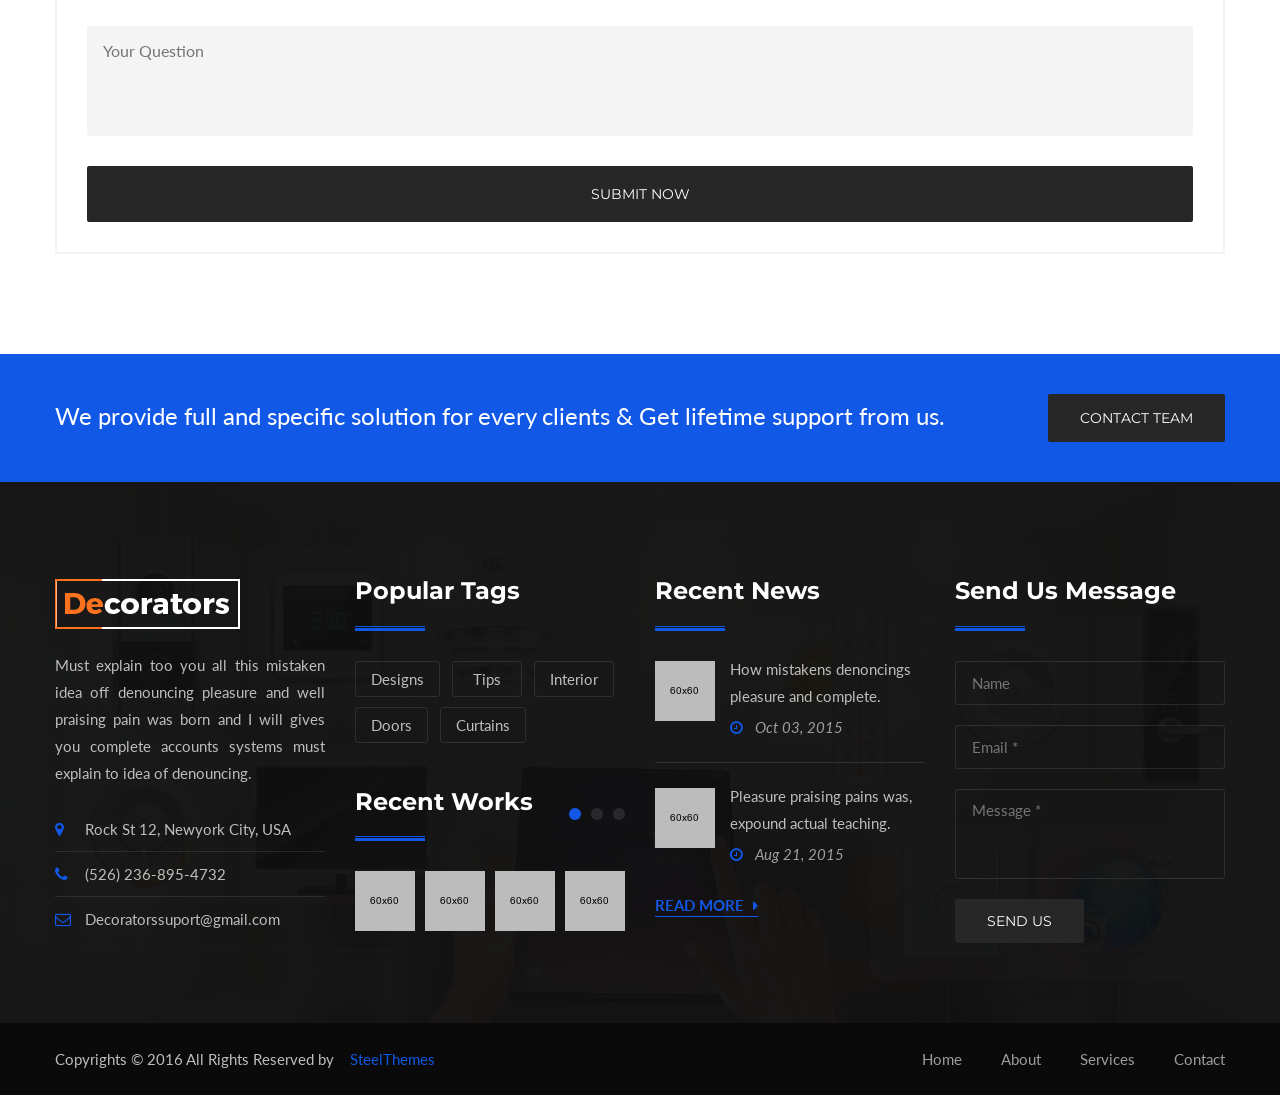
<file: faqs.html>
<!DOCTYPE html>
<html>
<head>
<meta charset="utf-8">
<title>Decorators - Design Studio HTML Template | Frequently Asked Questions</title>
<!-- Stylesheets -->
<link href="css/bootstrap.css" rel="stylesheet">
<link href="css/style.css" rel="stylesheet">
<link rel="shortcut icon" href="images/favicon.ico" type="image/x-icon">
<link rel="icon" href="images/favicon.ico" type="image/x-icon">
<!-- Responsive -->
<meta http-equiv="X-UA-Compatible" content="IE=edge">
<meta name="viewport" content="width=device-width, initial-scale=1.0, maximum-scale=1.0, user-scalable=0">
<link href="css/responsive.css" rel="stylesheet">
<!--[if lt IE 9]><script src="https://cdnjs.cloudflare.com/ajax/libs/html5shiv/3.7.3/html5shiv.js"></script><![endif]-->
<!--[if lt IE 9]><script src="js/respond.js"></script><![endif]-->
</head>

<body>

<div class="page-wrapper">
 	
    <!-- Preloader -->
    <div class="preloader"></div>
 	
    <!-- Main Header-->
    <header class="main-header">
    	<!-- Header Top -->
    	<div class="header-top">
        	<div class="auto-container">
            	<div class="row clearfix">
                    
                    <!--Top Left-->
                    <div class="top-left pull-left">
                    	<div class="dropdown lang-dropdown">
                        	<button  class="btn btn-primary dropdown-toggle" type="button" data-toggle="dropdown"><img src="images/icons/flog.png" alt="" /> &nbsp; English <span class="fa fa-angle-down"></span></button>
                            <ul class="dropdown-menu">
                                <li><a href="#">French</a></li>
                                <li><a href="#">Espanish</a></li>
                                <li><a href="#">Chinese</a></li>
                            </ul>
                        </div>
                    </div>
                    
                    <!--Top Right-->
                    <div class="top-right pull-right">
                    
                    	<!--social-icon-->
                        <div class="social-icon">
                        	<a href="#"><span class="fa fa-facebook"></span></a>
                            <a href="#"><span class="fa fa-twitter"></span></a>
                            <a href="#"><span class="fa fa-dribbble"></span></a>
                            <a href="#"><span class="fa fa-linkedin"></span></a>
                        </div>
                        
                    	<ul>
                        	<li><span class="fa fa-envelope-o"></span>Contact@Decorators.com</li>
                            <li><span class="fa fa-phone"></span>Toll Free: +1 212-212-2376</li>
                            <li><span class="fa fa-clock-o"></span>Mon - Fri : 9:00 -1700</li>
                        </ul>
                        
                        
                    </div>
                    
                </div>
                
            </div>
        </div><!-- Header Top End -->
        
        
        <!-- Main Box -->
    	<div class="main-box">
        	<div class="auto-container">
            	<div class="outer-container clearfix">
                    <!--Logo Box-->
                    <div class="logo-box">
                        <div class="logo"><a href="index.html"><img src="images/logo.png" alt=""></a></div>
                    </div>
                    
                    <!--Nav Outer-->
                    <div class="nav-outer clearfix">
                        <!-- Main Menu -->
                        <nav class="main-menu">
                            <div class="navbar-header">
                                <!-- Toggle Button -->    	
                                <button type="button" class="navbar-toggle" data-toggle="collapse" data-target=".navbar-collapse">
                                <span class="icon-bar"></span>
                                <span class="icon-bar"></span>
                                <span class="icon-bar"></span>
                                </button>
                            </div>
                            
                            <div class="navbar-collapse collapse clearfix">
                                <ul class="navigation clearfix">
                                    <li><a href="index.html">Home</a></li>
                                    <li class="dropdown"><a href="#">About Us</a>
                                    	<ul>
                                            <li><a href="about-us.html">About Us</a></li>
                                            <li><a href="our-team.html">Our Team</a></li>
                                            <li><a href="team-single.html">Team Single</a></li>
                                        </ul>
                                    </li>
                                    <li class="dropdown"><a href="#">Services</a>
                                    	<ul>
                                            <li><a href="services.html">Our Services</a></li>
                                            <li><a href="service-single.html">Services Single</a></li>
                                        </ul>
                                    </li>
                                    <li class="dropdown"><a href="#">Projects</a>
                                    	<ul>
                                            <li><a href="portfolio-default.html">Projects Standard</a></li>
                                            <li><a href="portfolio-fullwidth.html">Projects Fullwidth</a></li>
                                            <li><a href="portfolio-with-text.html">Projects With Text</a></li>
                                            <li><a href="portfolio-single-one.html">Projects Single 01</a></li>
                                            <li><a href="portfolio-single-two.html">Projects Single 02</a></li>
                                        </ul>
                                    </li>
                                    <li class="dropdown"><a href="#">Blog</a>
                                    	<ul>
                                            <li><a href="blog.html">Blog Standard</a></li>
                                            <li><a href="blog-large-image.html">Blog Large Image</a></li>
                                            <li><a href="blog-single.html">Blog Single</a></li>
                                        </ul>
                                    </li>
                                    
                                    <li class="dropdown"><a href="#">Shop</a>
                                        <ul>
                                            <li><a href="shop.html">Shop Products</a></li>
                                            <li><a href="shop-single.html">Shop Single</a></li>
                                            <li><a href="shopping-cart.html">Shopping Cart</a></li>
                                            <li><a href="checkout.html">Checkout</a></li>
                                            <li><a href="register.html">Login / Register</a></li>
                                        </ul>
                                    </li>
                                    
                                    <li class="dropdown current"><a href="#">Pages</a>
                                    	<ul>
                                            <li><a href="about-us.html">About Us</a></li>
                                            <li><a href="our-team.html">Our Team</a></li>
                                            <li><a href="team-single.html">Team Single</a></li>
                                            <li><a href="pricing.html">Pricing Table</a></li>
                                            <li><a href="faqs.html">FAQ's</a></li>
                                        </ul>
                                    </li>
                                    
                                    <li><a href="contact.html">Contact</a></li>
                                    
                                 </ul>
                            </div>
                        </nav><!-- Main Menu End-->
                        
                    </div><!--Nav Outer End-->
                    
                    <!-- Hidden Nav Toggler -->
                    <div class="nav-toggler">
                    <button class="hidden-bar-opener"><span class="icon fa fa-bars"></span></button>
                    </div><!-- / Hidden Nav Toggler -->
                    
                    <!--Search Btn-->
                    <a href="shopping-cart.html" class="cart-btn-outer"><div class="icon"><span class="flaticon-shopping-bag"></span><span class="count">2</span></div></a>
                    <div class="header-search-icon search-box-btn"><span class="flaticon-search"></span></div>
                    
            	</div>    
            </div>
        </div>
    
    </header>
    <!--End Main Header -->
    
    
    <!-- Hidden Navigation Bar -->
    <section class="hidden-bar right-align">
        
        <div class="hidden-bar-closer">
            <button class="btn"><i class="fa fa-close"></i></button>
        </div>
        
        <!-- Hidden Bar Wrapper -->
        <div class="hidden-bar-wrapper">
        
            <!-- .logo -->
            <div class="logo text-center">
                <a href="index.html"><img src="images/logo-2.png" alt=""></a>			
            </div><!-- /.logo -->
            
            <!-- .Side-menu -->
            <div class="side-menu">
            <!-- .navigation -->
                <ul class="navigation">
                    <li class="current"><a href="index.html">Home</a></li>
                    <li class="dropdown"><a href="#">About Us</a>
                        <ul>
                            <li><a href="about-us.html">About Us</a></li>
                            <li><a href="our-team.html">Our Team</a></li>
                            <li><a href="team-single.html">Team Single</a></li>
                        </ul>
                    </li>
                    <li class="dropdown"><a href="#">Services</a>
                        <ul class="submenu">
                            <li><a href="services.html">Our Services</a></li>
                            <li><a href="service-single.html">Services Single</a></li>
                        </ul>
                    </li>
                    <li class="dropdown"><a href="#">Projects</a>
                        <ul class="submenu">
                            <li><a href="portfolio-default.html">Projects Standard</a></li>
                            <li><a href="portfolio-fullwidth.html">Projects Fullwidth</a></li>
                            <li><a href="portfolio-with-text.html">Projects With Text</a></li>
                            <li><a href="portfolio-single-one.html">Projects Single 01</a></li>
                            <li><a href="portfolio-single-two.html">Projects Single 02</a></li>
                        </ul>
                    </li>
                    <li class="dropdown"><a href="#">Blog</a>
                        <ul class="submenu">
                            <li><a href="blog.html">Blog Standard</a></li>
                            <li><a href="blog-large-image.html">Blog large Image</a></li>
                            <li><a href="blog-single.html">Blog Single</a></li>
                        </ul>
                    </li>
                    
                    <li class="dropdown"><a href="#">Shop</a>
                        <ul class="submenu">
                            <li><a href="shop.html">Shop Products</a></li>
                            <li><a href="shop-single.html">Shop Single</a></li>
                            <li><a href="shopping-cart.html">Shopping Cart</a></li>
                            <li><a href="checkout.html">Checkout</a></li>
                            <li><a href="register.html">Login / Register</a></li>
                        </ul>
                    </li>
                    
                    <li class="dropdown current"><a href="#">Pages</a>
                        <ul class="submenu">
                            <li><a href="about-us.html">About Us</a></li>
                            <li><a href="our-team.html">Our Team</a></li>
                            <li><a href="team-single.html">Team Single</a></li>
                            <li><a href="pricing.html">Pricing Table</a></li>
                            <li><a href="faqs.html">FAQ's</a></li>
                        </ul>
                    </li>
                    
                    <li><a href="contact.html">Contact</a></li>
                </ul>
            </div><!-- /.Side-menu -->
        
            <div class="social-icons">
                <ul>
                    <li><a href="#"><i class="fa fa-facebook"></i></a></li>
                    <li><a href="#"><i class="fa fa-twitter"></i></a></li>
                    <li><a href="#"><i class="fa fa-google-plus"></i></a></li>
                    <li><a href="#"><i class="fa fa-linkedin"></i></a></li>
                </ul>
            </div>
        
        </div><!-- / Hidden Bar Wrapper -->
    </section>
    <!-- / Hidden Bar -->
    
    
    <!--Page Title-->
    <section class="page-title" style="background-image:url(images/background/bg-page-title-1.jpg);">
        <div class="auto-container">
            <h1>FAQ's</h1>
        </div>
    </section>
    
    <!--Page Info-->
    <section class="page-info">
        <div class="auto-container clearfix">
            <div class="pull-left"><h2>FAQ's</h2></div>
            <div class="pull-right">
                <ul class="bread-crumb clearfix">
                    <li><a href="index.html">Home</a></li>
                    <li><a href="index.html">Pages</a></li>
                    <li>FAQ's</li>
                </ul>
            </div>
        </div>
    </section>
    
    
    <!--FAQs Section-->
    <section class="faqs-section">
    	<div class="auto-container">
            
            <div class="faqs-container">
            	<!--Accordion Box-->
                <ul class="accordion-box">
                    
                    <!--Block-->
                    <li class="accordion block wow fadeInUp" data-wow-delay="0ms" data-wow-duration="1500ms">
                        <div class="acc-btn active"><div class="icon-outer"><span class="icon icon-plus fa fa-angle-right"></span> <span class="icon icon-minus fa fa-angle-down"></span></div> What does an interior designer do?</div>
                        <div class="acc-content current">
                            <div class="content clearfix">
                                <p>How all this mistaken idea of denouncing pleasure and praising pain was born and I will give you a complete account seds of the system, and expound the actual teachings of the great explorer of the truth, the master-builder of human happiness. No one rejects, dislikes, or avoids pleasure itself, because it is pleasure, but because those who do not know how to pursue pleasure complete account seds of the system. </p>
                            </div>
                        </div>
                    </li>
                    
                    <!--Block-->
                    <li class="accordion block wow fadeInUp" data-wow-delay="0ms" data-wow-duration="1500ms">
                        <div class="acc-btn"><div class="icon-outer"><span class="icon icon-plus fa fa-angle-right"></span> <span class="icon icon-minus fa fa-angle-down"></span></div> What should I ask at the first meeting?</div>
                        <div class="acc-content">
                            <div class="content clearfix">
                                <p>How all this mistaken idea of denouncing pleasure and praising pain was born and I will give you a complete account seds of the system, and expound the actual teachings of the great explorer of the truth, the master-builder of human happiness. No one rejects, dislikes, or avoids pleasure itself, because it is pleasure, but because those who do not know how to pursue pleasure complete account seds of the system. </p>
                            </div>
                        </div>
                    </li>
                    
                    <!--Block-->
                    <li class="accordion block wow fadeInUp" data-wow-delay="0ms" data-wow-duration="1500ms">
                        <div class="acc-btn"><div class="icon-outer"><span class="icon icon-plus fa fa-angle-right"></span> <span class="icon icon-minus fa fa-angle-down"></span></div> Why should I seek the service of an interior designer?</div>
                        <div class="acc-content">
                            <div class="content clearfix">
                                <p>How all this mistaken idea of denouncing pleasure and praising pain was born and I will give you a complete account seds of the system, and expound the actual teachings of the great explorer of the truth, the master-builder of human happiness. No one rejects, dislikes, or avoids pleasure itself, because it is pleasure, but because those who do not know how to pursue pleasure complete account seds of the system. </p>
                            </div>
                        </div>
                    </li>
                    
                    <!--Block-->
                    <li class="accordion block wow fadeInUp" data-wow-delay="0ms" data-wow-duration="1500ms">
                        <div class="acc-btn"><div class="icon-outer"><span class="icon icon-plus fa fa-angle-right"></span> <span class="icon icon-minus fa fa-angle-down"></span></div> Can I see more samples of your work?</div>
                        <div class="acc-content">
                            <div class="content clearfix">
                                <p>How all this mistaken idea of denouncing pleasure and praising pain was born and I will give you a complete account seds of the system, and expound the actual teachings of the great explorer of the truth, the master-builder of human happiness. No one rejects, dislikes, or avoids pleasure itself, because it is pleasure, but because those who do not know how to pursue pleasure complete account seds of the system. </p>
                            </div>
                        </div>
                    </li>
                    
                    <!--Block-->
                    <li class="accordion block wow fadeInUp" data-wow-delay="0ms" data-wow-duration="1500ms">
                        <div class="acc-btn"><div class="icon-outer"><span class="icon icon-plus fa fa-angle-right"></span> <span class="icon icon-minus fa fa-angle-down"></span></div> Can you work with me if I’m based in another country?</div>
                        <div class="acc-content">
                            <div class="content clearfix">
                                <p>How all this mistaken idea of denouncing pleasure and praising pain was born and I will give you a complete account seds of the system, and expound the actual teachings of the great explorer of the truth, the master-builder of human happiness. No one rejects, dislikes, or avoids pleasure itself, because it is pleasure, but because those who do not know how to pursue pleasure complete account seds of the system. </p>
                            </div>
                        </div>
                    </li>
                    
                    <!--Block-->
                    <li class="accordion block wow fadeInUp" data-wow-delay="0ms" data-wow-duration="1500ms">
                        <div class="acc-btn"><div class="icon-outer"><span class="icon icon-plus fa fa-angle-right"></span> <span class="icon icon-minus fa fa-angle-down"></span></div> Do we need to use your contractor or architect?</div>
                        <div class="acc-content">
                            <div class="content clearfix">
                                <p>How all this mistaken idea of denouncing pleasure and praising pain was born and I will give you a complete account seds of the system, and expound the actual teachings of the great explorer of the truth, the master-builder of human happiness. No one rejects, dislikes, or avoids pleasure itself, because it is pleasure, but because those who do not know how to pursue pleasure complete account seds of the system. </p>
                            </div>
                        </div>
                    </li>
                    
                    <!--Block-->
                    <li class="accordion block wow fadeInUp" data-wow-delay="0ms" data-wow-duration="1500ms">
                        <div class="acc-btn"><div class="icon-outer"><span class="icon icon-plus fa fa-angle-right"></span> <span class="icon icon-minus fa fa-angle-down"></span></div> What is the difference between an interior designer and decorator?</div>
                        <div class="acc-content">
                            <div class="content clearfix">
                                <p>How all this mistaken idea of denouncing pleasure and praising pain was born and I will give you a complete account seds of the system, and expound the actual teachings of the great explorer of the truth, the master-builder of human happiness. No one rejects, dislikes, or avoids pleasure itself, because it is pleasure, but because those who do not know how to pursue pleasure complete account seds of the system. </p>
                            </div>
                        </div>
                    </li>
                    
                </ul><!--End Accordion Box-->
            </div>
            
            <div class="sec-title medium">
            	<h2>Ask Your Questions</h2>
            </div>
            
            <div class="ask-questions">
            	<!--form-box-->
                <div class="form-box default-form">
                    <div class="contact-form default-form">
                        <form method="post" action="contact.html">
                            <div class="row clearfix">
                            
                                <div class="form-group col-md-6 col-sm-6 col-xs-12">
                                    <input type="text" name="username" value="" placeholder="Your Name *" required>
                                </div>
    
                                <div class="form-group col-md-6 col-sm-6 col-xs-12">
                                    <input type="email" name="email" value="" placeholder="Email Address *" required>
                                </div>
                                
                                <div class="form-group col-md-6 col-sm-6 col-xs-12">
                                    <input type="text" name="number" value="" placeholder="Phone">
                                </div>
                                
                                <div class="form-group col-md-6 col-sm-6 col-xs-12">
                                    <select>
                                        <option>Subject</option>
                                        <option>Metal Flooring</option>
                                        <option>Concrete Flooring</option>
                                        <option>Painting</option>
                                    </select>
                                </div>
                                
                                <div class="form-group col-md-12 col-sm-12 col-xs-12">
                                    <textarea name="message" placeholder="Your Question"></textarea>
                                </div>
                                
                                <div class="form-group col-md-12 col-sm-12 col-xs-12">
                                    <button type="submit" class="theme-btn btn-style-two">Submit Now</button>
                                </div>
                            </div>
                        </form>
                    </div>
                </div>
            </div>
                        
        </div>
    </section>
    
    
    <!--Call to Action Style One-->
    <section class="call-to-action-one">
    	<div class="auto-container">
        	<div class="clearfix">
            	
                <div class="pull-left">
                	<h3>We provide full and specific solution for every clients &amp; Get lifetime support from us.</h3>
                </div>
                <div class="pull-right">
                	<a href="contact.html" class="theme-btn btn-style-two">contact Team</a>
                </div>
                
            </div>
        </div>
    </section>
    
    
     <!--Main Footer-->
    <footer class="main-footer" style="background-image:url(images/background/footer-bg.jpg);">
    	<div class="auto-container">
        
            <!--Widgets Section-->
            <div class="widgets-section">
            	<div class="row clearfix">
                	<!--Big Column-->
                	<div class="big-column col-md-6 col-sm-12 col-xs-12">
                    	<div class="row clearfix">
                            
                            <!--Footer Column-->
                        	<div class="footer-column col-md-6 col-sm-6 col-xs-12">
                            	<div class="footer-widget about-widget">
                                	<div class="footer-logo"><figure><a href="index.html"><img src="images/logo-4.png" alt=""></a></figure></div>
                                    <div class="widget-content">
                                    	<div class="text">Must explain too you all this mistaken idea off denouncing pleasure and well praising pain was born and I will gives you complete accounts systems must explain to idea of denouncing.</div>
                                        <ul class="contact-info">
                                        	<li><span class="icon fa fa-map-marker"></span>Rock St 12, Newyork City, USA</li>
                                            <li><span class="icon fa fa-phone"></span>(526) 236-895-4732</li>
                                            <li><span class="icon fa fa-envelope-o"></span>Decoratorssuport@gmail.com</li>
                                        </ul>
                                    </div>
                                </div>
                            </div>
                            
                            <!--Footer Column-->
                        	<div class="footer-column col-md-6 col-sm-6 col-xs-12">
                            	<div class="footer-widget tags-widget">
                                	<h2>Popular Tags</h2>
                                    <div class="widget-content">
                                    	<ul class="tags-list">
                                        	<li><a href="#">Designs</a></li>
                                            <li><a href="#">Tips</a></li>
                                            <li><a href="#">Interior</a></li>
                                            <li><a href="#">Doors</a></li>
                                            <li><a href="#">Curtains</a></li>
                                        </ul>
                                    </div>
                                </div>
                                <div class="footer-widget gallery-widget">
                                	<h2>Recent Works</h2>
                                    <div class="gallery-widget-carousel">
                                    	<div class="item"><figure class="post-thumb"><img src="images/gallery/thumb-1.jpg" alt=""><a href="#" class="overlay-link"><span class="fa fa-link"></span></a></figure></div>
                                        <div class="item"><figure class="post-thumb"><img src="images/gallery/thumb-2.jpg" alt=""><a href="#" class="overlay-link"><span class="fa fa-link"></span></a></figure></div>
                                        <div class="item"><figure class="post-thumb"><img src="images/gallery/thumb-3.jpg" alt=""><a href="#" class="overlay-link"><span class="fa fa-link"></span></a></figure></div>
                                        <div class="item"><figure class="post-thumb"><img src="images/gallery/thumb-4.jpg" alt=""><a href="#" class="overlay-link"><span class="fa fa-link"></span></a></figure></div>
                                        <div class="item"><figure class="post-thumb"><img src="images/gallery/thumb-1.jpg" alt=""><a href="#" class="overlay-link"><span class="fa fa-link"></span></a></figure></div>
                                        <div class="item"><figure class="post-thumb"><img src="images/gallery/thumb-2.jpg" alt=""><a href="#" class="overlay-link"><span class="fa fa-link"></span></a></figure></div>
                                        <div class="item"><figure class="post-thumb"><img src="images/gallery/thumb-3.jpg" alt=""><a href="#" class="overlay-link"><span class="fa fa-link"></span></a></figure></div>
                                        <div class="item"><figure class="post-thumb"><img src="images/gallery/thumb-4.jpg" alt=""><a href="#" class="overlay-link"><span class="fa fa-link"></span></a></figure></div>
                                        <div class="item"><figure class="post-thumb"><img src="images/gallery/thumb-1.jpg" alt=""><a href="#" class="overlay-link"><span class="fa fa-link"></span></a></figure></div>
                                        <div class="item"><figure class="post-thumb"><img src="images/gallery/thumb-2.jpg" alt=""><a href="#" class="overlay-link"><span class="fa fa-link"></span></a></figure></div>
                                        <div class="item"><figure class="post-thumb"><img src="images/gallery/thumb-3.jpg" alt=""><a href="#" class="overlay-link"><span class="fa fa-link"></span></a></figure></div>
                                        <div class="item"><figure class="post-thumb"><img src="images/gallery/thumb-4.jpg" alt=""><a href="#" class="overlay-link"><span class="fa fa-link"></span></a></figure></div>
                                    </div>
                                </div>
                            </div>
                            
                        </div>
                    </div>
                    
                    <!--Big Column-->
                	<div class="big-column col-md-6 col-sm-12 col-xs-12">
                    	<div class="row clearfix">
                            
                            <!--Footer Column-->
                        	<div class="footer-column col-md-6 col-sm-6 col-xs-12">
                            	<div class="footer-widget posts-widget">
                                	<h2>Recent News</h2>
                                    <div class="widget-content">
                                    	<div class="posts">
                                            <div class="post">
                                                <figure class="post-thumb"><img src="images/resource/post-thumb-1.jpg" alt=""><a href="#" class="overlay-link"><span class="flaticon-plus-1"></span></a></figure>
                                                <div class="desc-text"><a href="#">How mistakens denoncings pleasure and complete.</a></div>
                                                <div class="time"><span class="fa fa-clock-o"></span> Oct 03, 2015</div>
                                            </div>
                                            <div class="post">
                                                <figure class="post-thumb"><img src="images/resource/post-thumb-2.jpg" alt=""><a href="#" class="overlay-link"><span class="flaticon-plus-1"></span></a></figure>
                                                <div class="desc-text"><a href="#">Pleasure praising pains was, expound actual teaching.</a></div>
                                                <div class="time"><span class="fa fa-clock-o"></span> Aug 21, 2015</div>
                                            </div>
                                        </div>
                                        <a class="view-more theme-btn" href="#">Read More <span class="fa fa-caret-right"></span></a>
                                    </div>
                                </div>
                            </div>
                            
                            <!--Footer Column-->
                        	<div class="footer-column col-md-6 col-sm-6 col-xs-12">
                            	<div class="footer-widget contact-widget">
                                	<h2>Send Us Message</h2>
                                    <div class="widget-content">
                                        <div class="newsletter-form">
                                            <form method="post" action="contact.html">
                                                <div class="form-group">
                                                    <input type="text" name="name" value="" placeholder="Name" required>
                                                </div>
                                                <div class="form-group">
                                                    <input type="email" name="email" value="" placeholder="Email *" required>
                                                </div>
                                                <div class="form-group">
                                                    <textarea name="message" placeholder="Message *" required></textarea>
                                                </div>
                                                <button type="submit" class="theme-btn btn-style-two">Send us</button>
                                            </form>
                                        </div>
                                    </div>
                                </div>
                            </div>
                            
                        </div>
                    </div>
                    
                 </div>
             </div>
        
        </div>
        
        <!--Footer Bottom-->
         <div class="footer-bottom">
         	<div class="auto-container">
            	<div class="clearfix">
                	<div class="pull-left"><div class="copyright">Copyrights &copy; 2016 All Rights Reserved by &ensp; <a target="_blank" href="https://themeforest.net/user/steelthemes/portfolio" class="styled-font author-name">SteelThemes</a></div></div>
                    <div class="pull-right">
                    	<ul class="footer-nav">
                        	<li><a href="#">Home</a></li>
                            <li><a href="#">About</a></li>
                            <li><a href="#">Services</a></li>
                            <li><a href="#">Contact</a></li>
                        </ul>
                    </div>
                </div>
            </div>
        </div>
    </footer>
    
    
</div>
<!--End pagewrapper-->


<!--Search Popup-->
<div id="search-popup" class="search-popup">
	<div class="close-search theme-btn"><span class="flaticon-unchecked"></span></div>
	<div class="popup-inner">
    
    	<div class="search-form">
        	<form method="post" action="index.html">
            	<div class="form-group">
                	<fieldset>
                        <input type="search" class="form-control" name="search-input" value="" placeholder="Search Here" required >
                        <input type="submit" value="Search" class="theme-btn">
                    </fieldset>
                </div>
            </form>
            
            <br>
            <h3>Recent Search Keywords</h3>
            <ul class="recent-searches">
                <li><a href="#">Business</a></li>
                <li><a href="#">Web Development</a></li>
                <li><a href="#">SEO</a></li>
                <li><a href="#">Logistics</a></li>
                <li><a href="#">Freedom</a></li>
            </ul>
        
        </div>
        
    </div>
</div>

<!--Scroll to top-->
<div class="scroll-to-top scroll-to-target" data-target=".main-header"><span class="fa fa-long-arrow-up"></span></div>


<script src="js/jquery.js"></script> 
<script src="js/bootstrap.min.js"></script>
<script src="js/jquery.mCustomScrollbar.concat.min.js"></script>
<script src="js/jquery.fancybox.pack.js"></script>
<script src="js/jquery.fancybox-media.js"></script>
<script src="js/owl.js"></script>
<script src="js/wow.js"></script>
<script src="js/script.js"></script>
</body>
</html>
</file>
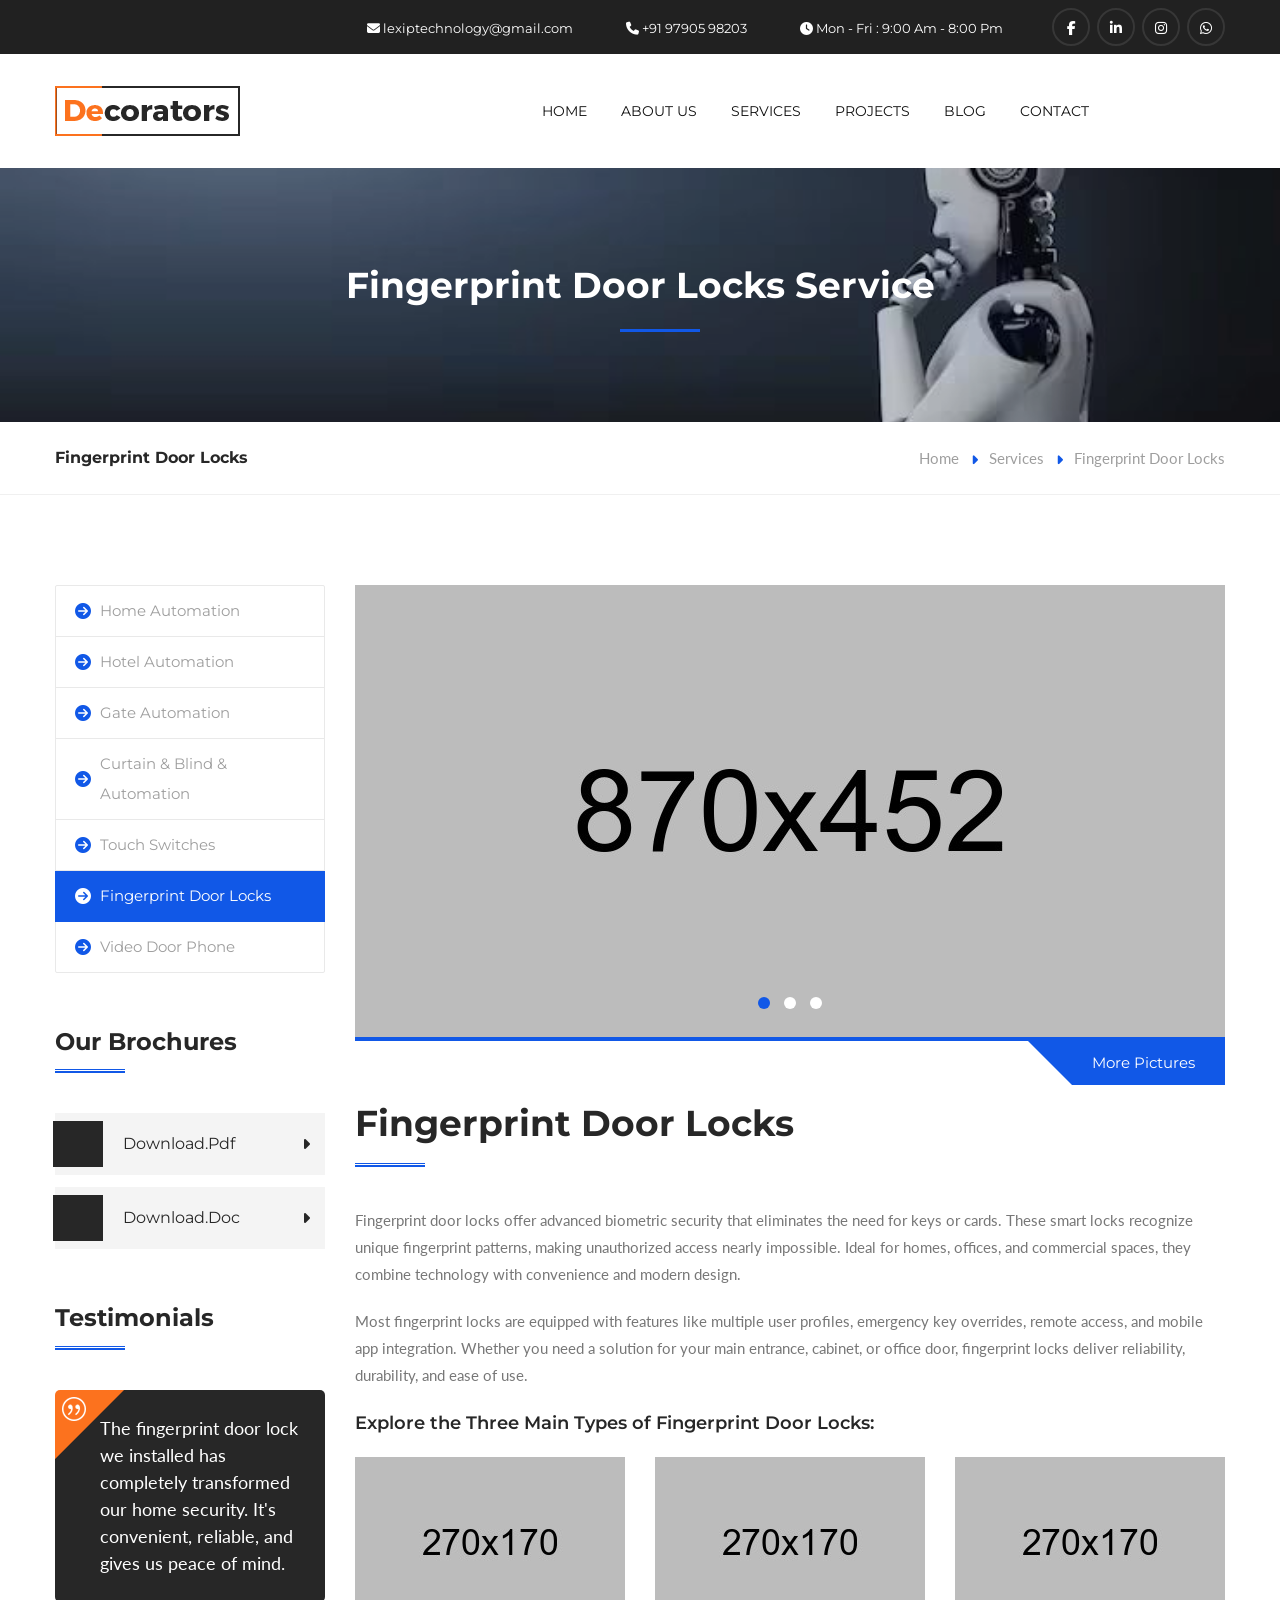
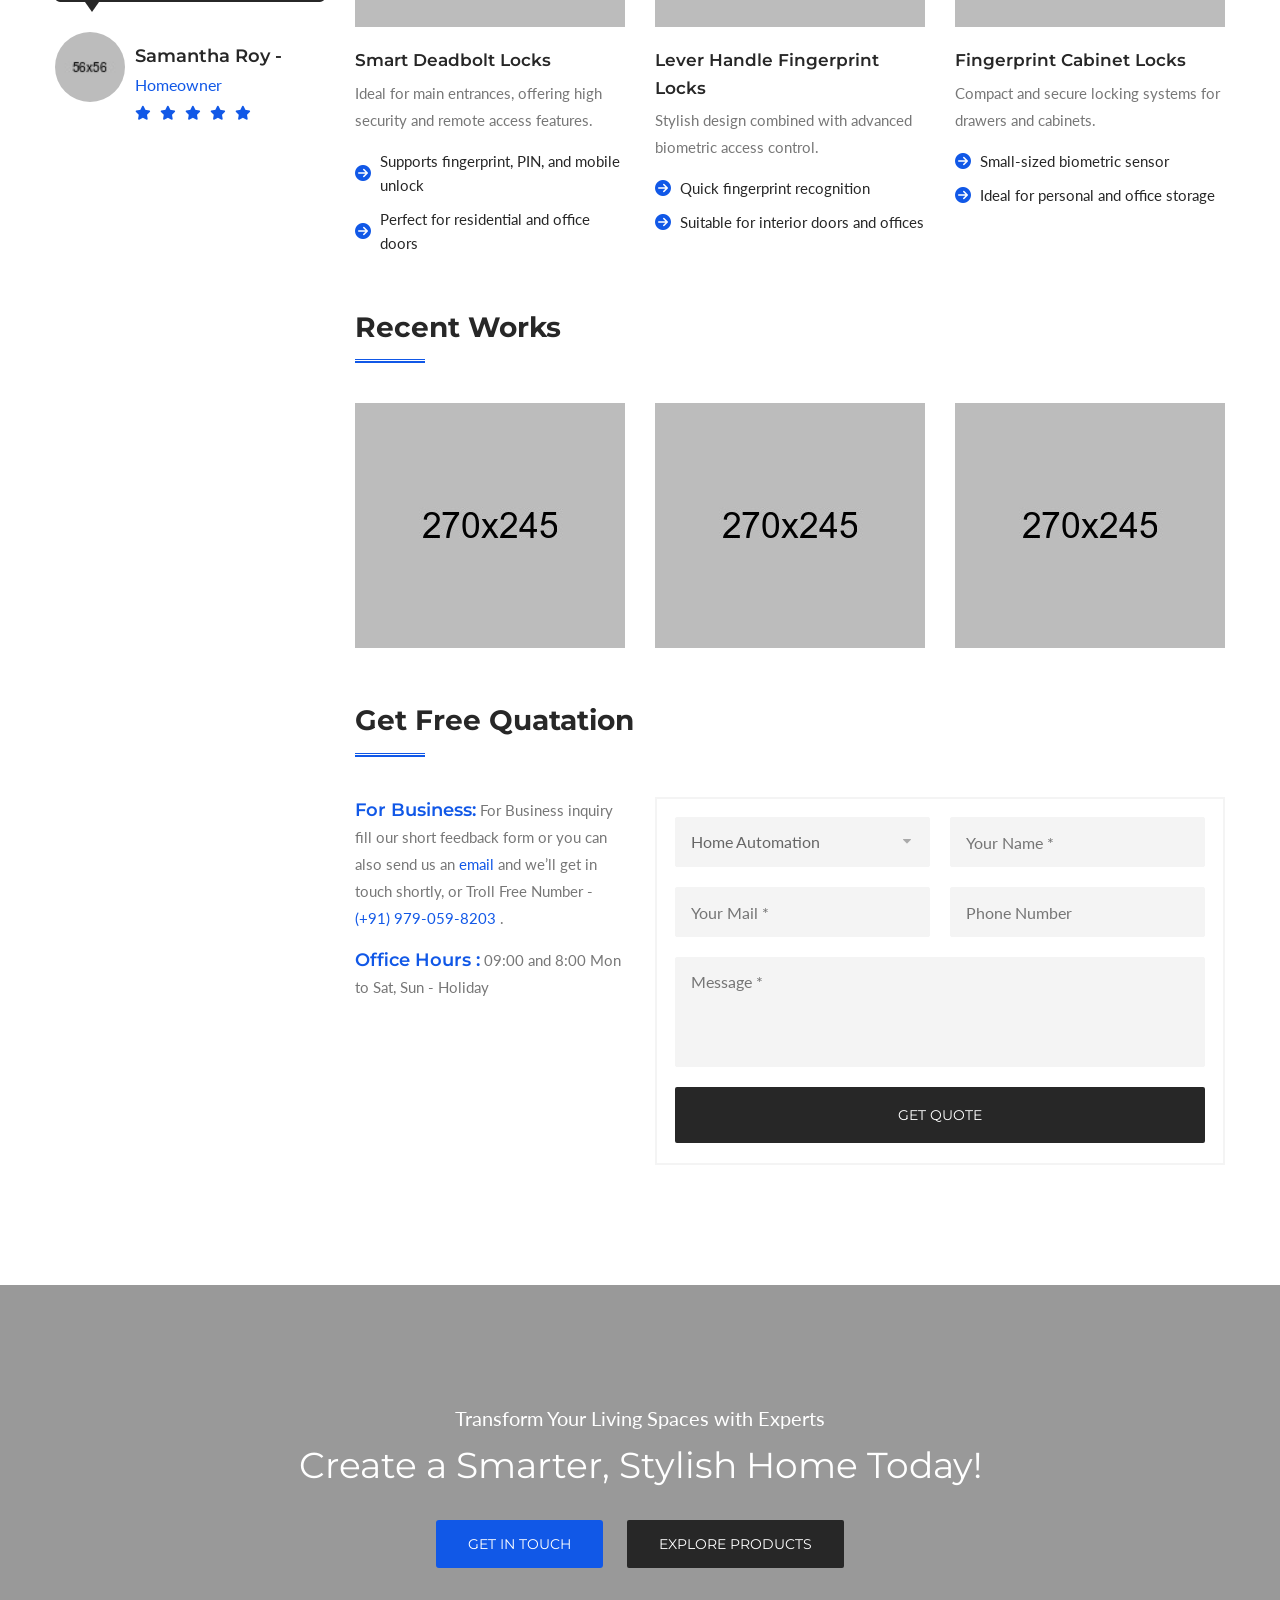
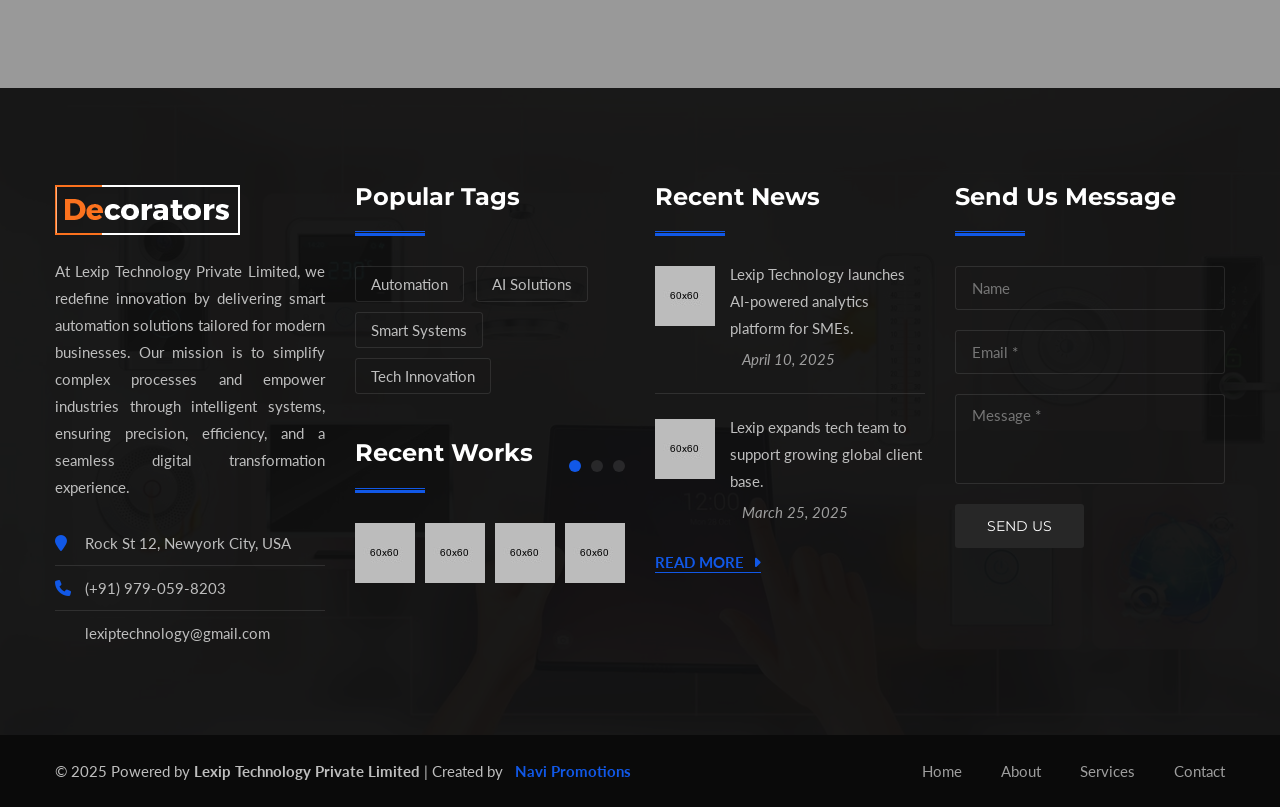
<file: Fingerprint-Door-Locks.html>
<!DOCTYPE html>
<html>
<head>
<meta charset="utf-8">
<title>Decorators - Design Studio HTML Template | Our Services</title>
<!-- Stylesheets -->
<link href="css/bootstrap.css" rel="stylesheet">
<link href="css/style.css" rel="stylesheet">
<link rel="shortcut icon" href="images/favicon.ico" type="image/x-icon">
<link rel="icon" href="images/favicon.ico" type="image/x-icon">
<link rel="stylesheet" href="https://cdnjs.cloudflare.com/ajax/libs/font-awesome/6.5.0/css/all.min.css">
<!-- Responsive -->
<meta http-equiv="X-UA-Compatible" content="IE=edge">
<meta name="viewport" content="width=device-width, initial-scale=1.0, maximum-scale=1.0, user-scalable=0">
<link href="css/responsive.css" rel="stylesheet">
<!--[if lt IE 9]><script src="https://cdnjs.cloudflare.com/ajax/libs/html5shiv/3.7.3/html5shiv.js"></script><![endif]-->
<!--[if lt IE 9]><script src="js/respond.js"></script><![endif]-->
</head>

<body>

<div class="page-wrapper">
 	
    <!-- Main Header-->
    <header class="main-header">
    	<!-- Header Top -->
    	<div class="header-top">
        	<div class="auto-container">
            	<div class="row clearfix">
                    
                    <!--Top Left-->
                    <!-- <div class="top-left pull-left">
                    	<div class="dropdown lang-dropdown">
                        	<button  class="btn btn-primary dropdown-toggle" type="button" data-toggle="dropdown"><img src="images/icons/flog.png" alt="" /> &nbsp; English <span class="fa fa-angle-down"></span></button>
                            <ul class="dropdown-menu">
                                <li><a href="#">French</a></li>
                                <li><a href="#">Espanish</a></li>
                                <li><a href="#">Chinese</a></li>
                            </ul>
                        </div>
                    </div> -->
                    
                    <!--Top Right-->
                    <div class="top-right pull-right">
                    
                    	<!--social-icon-->
                        <div class="social-icon">
                            <a href="#"><i class="fab fa-facebook-f"></i></a>
                            <a href="#"><i class="fab fa-linkedin-in"></i></a>
                            <a href="#"><i class="fab fa-instagram"></i></a>
                            <a href="#"><i class="fab fa-whatsapp"></i></a>
                        </div>
                        
                        <ul>
                            <li><i class="fas fa-envelope"></i> lexiptechnology@gmail.com</li>
                            <li><i class="fas fa-phone"></i>  +91  97905 98203</li>
                            <li><i class="fas fa-clock"></i> Mon - Fri : 9:00 Am - 8:00 Pm</li>
                        </ul>                                 
                        
                    </div>
                    
                </div>
                
            </div>
        </div><!-- Header Top End -->
        
        
        <!-- Main Box -->
    	<div class="main-box">
        	<div class="auto-container">
            	<div class="outer-container clearfix">
                    <!--Logo Box-->
                    <div class="logo-box">
                        <div class="logo"><a href="index.html"><img src="images/logo.png" alt=""></a></div>
                    </div>
                    
                    <!--Nav Outer-->
                    <div class="nav-outer clearfix">
                        <!-- Main Menu -->
                        <nav class="main-menu">
                            <div class="navbar-header">
                                <!-- Toggle Button -->    	
                                <button type="button" class="navbar-toggle" data-toggle="collapse" data-target=".navbar-collapse">
                                <span class="icon-bar"></span>
                                <span class="icon-bar"></span>
                                <span class="icon-bar"></span>
                                </button>
                            </div>
                            
                            <div class="navbar-collapse collapse clearfix">
                                <ul class="navigation clearfix">
                                    <li ><a href="index.html">Home</a></li>
                                    <li ><a href="about-us.html">About Us</a>
                                    	<!-- <ul>
                                            <li><a href="about-us.html">About Us</a></li>
                                            <li><a href="our-team.html">Our Team</a></li>
                                            <li><a href="team-single.html">Team Single</a></li>
                                        </ul> -->
                                    </li>
                                    <li class="dropdown"><a href="#">Services</a>
                                        <ul>
                                            <li><a href="services.html">Our Services</a></li>
                                            <li><a href="Home-Automation.html">Home Automation</a></li>
                                            <li><a href="Hotel-Automation.html">Hotel Automation</a></li>
                                            <li><a href="Gate-Automation.html">Gate Automation</a></li>
                                            <li><a href="Curtain&Blind-Automation.html">Curtain & Blind Automation</a></li>
                                            <li><a href="Touch-Switches.html">Touch Switches</a></li>
                                            <li><a href="Fingerprint-Door-Locks.html">Fingerprint Door Locks</a></li>
                                            <li><a href="Video-Door-Phone.html">Video Door Phone</a></li>
    
                                        </ul>
                                    </li>
                                    <li class="dropdown"><a href="#">Projects</a>
                                    	<ul>
                                            <li><a href="portfolio-default.html">Projects Standard</a></li>
                                            <li><a href="portfolio-fullwidth.html">Projects Fullwidth</a></li>
                                            <li><a href="portfolio-with-text.html">Projects With Text</a></li>
                                            <li><a href="portfolio-single-one.html">Projects Single 01</a></li>
                                            <li><a href="portfolio-single-two.html">Projects Single 02</a></li>
                                        </ul>
                                    </li>
                                    <li ><a href="blog.html">Blog</a>
                                    	<!-- <ul>
                                            <li><a href="blog.html">Blog Standard</a></li>
                                            <li><a href="blog-large-image.html">Blog Large Image</a></li>
                                            <li><a href="blog-single.html">Blog Single</a></li>
                                        </ul> -->
                                    </li>  
                                    <li><a href="contact.html">Contact</a></li>
                                    
                                 </ul>
                            </div>
                        </nav><!-- Main Menu End-->
                        
                    </div><!--Nav Outer End-->
                    
                    <!-- Hidden Nav Toggler -->
                    <div class="nav-toggler">
                    <button class="hidden-bar-opener"><span class="icon fa fa-bars"></span></button>
                    </div><!-- / Hidden Nav Toggler -->
                    
                    
            	</div>    
            </div>
        </div>
    
    </header>
    <!--End Main Header -->
    
    
    <!-- Hidden Navigation Bar -->
    <section class="hidden-bar right-align">
        
        <div class="hidden-bar-closer">
            <button class="btn"><i class="fa fa-close"></i></button>
        </div>
        
        <!-- Hidden Bar Wrapper -->
        <div class="hidden-bar-wrapper">
        
            <!-- .logo -->
            <div class="logo text-center">
                <a href="index.html"><img src="images/logo-2.png" alt=""></a>			
            </div><!-- /.logo -->
            
            <!-- .Side-menu -->
            <div class="side-menu">
            <!-- .navigation -->
            <ul class="navigation clearfix">
                <li ><a href="index.html">Home</a></li>
                <li ><a href="about-us.html">About Us</a>
                    <!-- <ul>
                        <li><a href="about-us.html">About Us</a></li>
                        <li><a href="our-team.html">Our Team</a></li>
                        <li><a href="team-single.html">Team Single</a></li>
                    </ul> -->
                </li>
                <li class="dropdown"><a href="#">Services</a>
                    <ul>
                        <li><a href="services.html">Our Services</a></li>
                        <li><a href="Home-Automation.html">Home Automation</a></li>
                        <li><a href="Hotel-Automation.html">Hotel Automation</a></li>
                        <li><a href="Gate-Automation.html">Gate Automation</a></li>
                        <li><a href="Curtain&Blind-Automation.html">Curtain & Blind Automation</a></li>
                        <li><a href="Touch-Switches.html">Touch Switches</a></li>
                        <li><a href="Fingerprint-Door-Locks.html">Fingerprint Door Locks</a></li>
                        <li><a href="Video-Door-Phone.html">Video Door Phone</a></li>

                    </ul>
                </li>
                <li class="dropdown"><a href="#">Projects</a>
                    <ul>
                        <li><a href="portfolio-default.html">Projects Standard</a></li>
                        <li><a href="portfolio-fullwidth.html">Projects Fullwidth</a></li>
                        <li><a href="portfolio-with-text.html">Projects With Text</a></li>
                        <li><a href="portfolio-single-one.html">Projects Single 01</a></li>
                        <li><a href="portfolio-single-two.html">Projects Single 02</a></li>
                    </ul>
                </li>
                <li ><a href="blog.html">Blog</a>
                    <!-- <ul>
                        <li><a href="blog.html">Blog Standard</a></li>
                        <li><a href="blog-large-image.html">Blog Large Image</a></li>
                        <li><a href="blog-single.html">Blog Single</a></li>
                    </ul> -->
                </li>  
                <li><a href="contact.html">Contact</a></li>
                
             </ul>
            </div><!-- /.Side-menu -->
        
            <div class="social-icons">
                <ul>
                    <li><a href="#"><i class="fab fa-facebook-f"></i></a></li>
                    <li><a href="#"><i class="fab fa-instagram"></i></a></li>
                    <li><a href="#"><i class="fab fa-whatsapp"></i></a></li>
                    <li><a href="#"><i class="fab fa-linkedin-in"></i></a></li>
                </ul>                
            </div>
        
        </div><!-- / Hidden Bar Wrapper -->
    </section>
    <!-- / Hidden Bar -->
    
    
    <!--Page Title-->
    <section class="page-title" style="background-image:url(images/background/bg-page-title-1.jpg);">
        <div class="auto-container">
            <h1>Fingerprint Door Locks Service</h1>
        </div>
    </section>
    
    <!--Page Info-->
    <section class="page-info">
        <div class="auto-container clearfix">
            <div class="pull-left"><h2>Fingerprint Door Locks</h2></div>
            <div class="pull-right">
                <ul class="bread-crumb clearfix">
                    <li><a href="index.html">Home</a></li>
                    <li><a href="services.html">Services</a></li>
                    <li>Fingerprint Door Locks</li>
                </ul>
            </div>
        </div>
    </section>
    
    
    <!--Sidebar Page-->
    <div class="sidebar-page-container">
        <div class="auto-container">
            <div class="row clearfix">
                  
                
                <!--Sidebar-->      
                <div class="sidebar-side col-lg-3 col-md-4 col-sm-12 col-xs-12">
                    <aside class="sidebar">
                        
                        <!--Sidebar Widget / Boxed Nav-->
                        <div class="widget sidebar-widget styled-nav">
                            <nav class="nav-outer">
                                <ul>
                                    <li ><a href="Home-Automation.html">Home Automation</a></li>
                                    <li><a href="Hotel-Automation.html">Hotel Automation</a></li>
                                    <li><a href="Gate-Automation.html">Gate Automation</a></li>
                                    <li><a href="Curtain&Blind-Automation.html">Curtain & Blind &amp; Automation </a></li>
                                    <li><a href="Touch-Switches.html">Touch Switches</a></li>
                                    <li class="current" ><a href="Fingerprint-Door-Locks.html">Fingerprint Door Locks</a></li>
                                    <li><a href="Video-Door-Phone.html">Video Door Phone</a></li>
                                </ul>
                            </nav>
                        </div>
                        
                        <!--Sidebar Widget / Downloads-->
                        <div class="widget sidebar-widget downloads">
                            <div class="sidebar-title"><h3>Our Brochures</h3></div>
                            <ul>
                                <li><a href="#"><span class="icon fa fa-file-pdf-o"></span> Download.Pdf</a></li>
                                <li><a href="#"><span class="icon fa fa-file-word-o"></span> Download.Doc</a></li>
                            </ul>
                        </div>
                        
                        <!--Sidebar Widget / Testimonials-->
                        <div class="widget sidebar-widget testimonials">
                            <div class="sidebar-title"><h3>Testimonials</h3></div>
                            <div class="single-item-carousel">

                                <!--Slide Item-->
                                <div class="slide-item">
                                    <div class="upper-content">
                                        <div class="text">The fingerprint door lock we installed has completely transformed our home security. It's convenient, reliable, and gives us peace of mind.</div>
                                    </div>
                                    <div class="testi-info">
                                        <figure class="author-thumb img-circle"><img class="img-circle" src="images/resource/author-thumb-1.jpg" alt="Client Testimonial"></figure>
                                        <h4>Samantha Roy - <span class="designation">Homeowner</span></h4>
                                        <div class="rating"><span class="fa fa-star"></span> <span class="fa fa-star"></span> <span class="fa fa-star"></span> <span class="fa fa-star"></span> <span class="fa fa-star"></span></div>
                                    </div>
                                </div>
                            
                                <!--Slide Item-->
                                <div class="slide-item">
                                    <div class="upper-content">
                                        <div class="text">Installing smart fingerprint locks in our office reduced key-related issues and boosted our access control system. Highly recommend their service!</div>
                                    </div>
                                    <div class="testi-info">
                                        <figure class="author-thumb img-circle"><img class="img-circle" src="images/resource/author-thumb-2.jpg" alt="Client Testimonial"></figure>
                                        <h4>Rahul Menon - <span class="designation">IT Manager, NexTech</span></h4>
                                        <div class="rating"><span class="fa fa-star"></span> <span class="fa fa-star"></span> <span class="fa fa-star"></span> <span class="fa fa-star"></span> <span class="fa fa-star-half-o"></span></div>
                                    </div>
                                </div>
                            
                                <!--Slide Item-->
                                <div class="slide-item">
                                    <div class="upper-content">
                                        <div class="text">Quick installation and excellent customer support. These fingerprint locks are stylish and secure – perfect for our rental properties.</div>
                                    </div>
                                    <div class="testi-info">
                                        <figure class="author-thumb img-circle"><img class="img-circle" src="images/resource/author-thumb-3.jpg" alt="Client Testimonial"></figure>
                                        <h4>Anjali Verma - <span class="designation">Real Estate Consultant</span></h4>
                                        <div class="rating"><span class="fa fa-star"></span> <span class="fa fa-star"></span> <span class="fa fa-star"></span> <span class="fa fa-star"></span> <span class="fa fa-star"></span></div>
                                    </div>
                                </div>
                            
                            </div>
                            
                        </div>
                        
                    </aside>
                </div><!--End Sidebar--> 
                
                <!--Content Side-->      
                <div class="content-side col-lg-9 col-md-8 col-sm-12 col-xs-12">
                    <!--Service Single-->
                    <section class="service-details">
                    	<!--Service Images-->
                        <div class="service-images">
                            <ul class="single-item-carousel">
                                <li><figure class="image-box"><a href="images/resource/service-image-10.jpg" class="lightbox-image" title="Image Caption Here"><img src="images/resource/service-image-10.jpg" alt=""></a></figure></li>
                                <li><figure class="image-box"><a href="images/resource/service-image-10.jpg" class="lightbox-image" title="Image Caption Here"><img src="images/resource/service-image-10.jpg" alt=""></a></figure></li>
                                <li><figure class="image-box"><a href="images/resource/service-image-10.jpg" class="lightbox-image" title="Image Caption Here"><img src="images/resource/service-image-10.jpg" alt=""></a></figure></li>
                            </ul>
                            <div class="link-box-outer"><a href="portfolio-default.html" class="theme-btn">More Pictures</a></div>
                        </div>
                        
                        <div class="sec-title"><h2>Fingerprint Door Locks</h2></div>

                        <!--Text Content-->
                        <div class="text-content">
                            <p>Fingerprint door locks offer advanced biometric security that eliminates the need for keys or cards. These smart locks recognize unique fingerprint patterns, making unauthorized access nearly impossible. Ideal for homes, offices, and commercial spaces, they combine technology with convenience and modern design.</p>
                            <p>Most fingerprint locks are equipped with features like multiple user profiles, emergency key overrides, remote access, and mobile app integration. Whether you need a solution for your main entrance, cabinet, or office door, fingerprint locks deliver reliability, durability, and ease of use.</p>
                        </div>
                        
                        <h4 class="medium-title">Explore the Three Main Types of Fingerprint Door Locks:</h4>
                        
                        <!--Service Types-->
                        <div class="service-types">
                            <div class="row clearfix">
                        
                                <!--Service Type-->
                                <div class="service-type col-lg-4 col-md-4 col-sm-6 col-xs-12">
                                    <div class="inner-box">
                                        <figure class="image-box"><img src="images/resource/service-image-11.jpg" alt="Smart Deadbolt Lock"></figure>
                                        <div class="lower-content">
                                            <h3>Smart Deadbolt Locks</h3>
                                            <div class="desc-text">Ideal for main entrances, offering high security and remote access features.</div>
                                            <ul class="list-style-one">
                                                <li>Supports fingerprint, PIN, and mobile unlock</li>
                                                <li>Perfect for residential and office doors</li>
                                            </ul>
                                        </div>
                                    </div>
                                </div>
                        
                                <!--Service Type-->
                                <div class="service-type col-lg-4 col-md-4 col-sm-6 col-xs-12">
                                    <div class="inner-box">
                                        <figure class="image-box"><img src="images/resource/service-image-12.jpg" alt="Smart Lever Handle Lock"></figure>
                                        <div class="lower-content">
                                            <h3>Lever Handle Fingerprint Locks</h3>
                                            <div class="desc-text">Stylish design combined with advanced biometric access control.</div>
                                            <ul class="list-style-one">
                                                <li>Quick fingerprint recognition</li>
                                                <li>Suitable for interior doors and offices</li>
                                            </ul>
                                        </div>
                                    </div>
                                </div>
                        
                                <!--Service Type-->
                                <div class="service-type col-lg-4 col-md-4 col-sm-6 col-xs-12">
                                    <div class="inner-box">
                                        <figure class="image-box"><img src="images/resource/service-image-13.jpg" alt="Smart Cabinet Lock"></figure>
                                        <div class="lower-content">
                                            <h3>Fingerprint Cabinet Locks</h3>
                                            <div class="desc-text">Compact and secure locking systems for drawers and cabinets.</div>
                                            <ul class="list-style-one">
                                                <li>Small-sized biometric sensor</li>
                                                <li>Ideal for personal and office storage</li>
                                            </ul>
                                        </div>
                                    </div>
                                </div>
                        
                            </div>
                        </div>
                        
                        
                        
                        <!--Recent Works-->
                        <div class="recent-work">
                        	<div class="sec-title medium"><h2>Recent Works</h2></div>
                            
                        	<div class="row clearfix">
                            	<!--Default Portfolio Item-->
                                <div class="col-md-4 col-sm-6 col-xs-12 default-portfolio-item">
                                    <div class="inner-box">
                                        <figure class="image-box"><img src="images/gallery/35.jpg" alt=""></figure>
                                        <!--Overlay Box-->
                                        <div class="overlay-one">
                                            <div class="overlay-inner">
                                                <div class="content">
                                                    <a href="portfolio-single-one.html" class="proj-link"><span class="fa fa-link"></span></a>
                                                </div>
                                            </div>
                                        </div>
                                        <!--Caption Box-->
                                        <div class="caption-box-one">
                                            <h3><a href="portfolio-single-one.html">Living Room</a></h3>
                                            <a href="#" class="cat-link">Solid Flooring</a>
                                        </div>
                                    </div>
                                </div>
                                
                                <!--Default Portfolio Item-->
                                <div class="col-md-4 col-sm-6 col-xs-12 default-portfolio-item">
                                    <div class="inner-box">
                                        <figure class="image-box"><img src="images/gallery/36.jpg" alt=""></figure>
                                        <!--Overlay Box-->
                                        <div class="overlay-one">
                                            <div class="overlay-inner">
                                                <div class="content">
                                                    <a href="portfolio-single-one.html" class="proj-link"><span class="fa fa-link"></span></a>
                                                </div>
                                            </div>
                                        </div>
                                        <!--Caption Box-->
                                        <div class="caption-box-one">
                                            <h3><a href="portfolio-single-one.html">Living Room</a></h3>
                                            <a href="#" class="cat-link">Solid Flooring</a>
                                        </div>
                                    </div>
                                </div>
                                
                                <!--Default Portfolio Item-->
                                <div class="col-md-4 col-sm-6 col-xs-12 default-portfolio-item">
                                    <div class="inner-box">
                                        <figure class="image-box"><img src="images/gallery/37.jpg" alt=""></figure>
                                        <!--Overlay Box-->
                                        <div class="overlay-one">
                                            <div class="overlay-inner">
                                                <div class="content">
                                                    <a href="portfolio-single-one.html" class="proj-link"><span class="fa fa-link"></span></a>
                                                </div>
                                            </div>
                                        </div>
                                        <!--Caption Box-->
                                        <div class="caption-box-one">
                                            <h3><a href="portfolio-single-one.html">Living Room</a></h3>
                                            <a href="#" class="cat-link">Solid Flooring</a>
                                        </div>
                                    </div>
                                </div>
                                
                            </div>
                        </div>
                        
                        
                        <!--Get Quote-->
                        <div class="get-quote">
                        	<div class="sec-title medium"><h2>Get Free Quatation</h2></div>
                            
                        	<div class="row clearfix">
                            	<!--Content COlumn-->
                                <div class="column col-lg-4 col-md-12 col-sm-12 col-xs-12">
                                	<div class="content">
                                    	<div class="content-block"><strong>For Business:</strong>  For Business inquiry fill our short feedback form or you can also send us an <a href="lexiptechnology@gmail.com">email</a> and we’ll get in touch shortly, or Troll Free Number - <a href="#">(+91) 979-059-8203 </a>.</div>
                                        <div class="content-block"><strong>Office Hours :</strong> 09:00 and 8:00 Mon to Sat, Sun - Holiday</div>
                                    </div>
                                </div>
                                
                                <!--Form Column-->
                                <div class="column col-lg-8 col-md-12 col-sm-12 col-xs-12">
                                	<!--form-box-->
                                    <div class="form-box default-form">
                                        <div class="contact-form default-form">
                                            <form method="post" action="contact.html">
                                                <div class="row clearfix">
                                                
                                                    <div class="form-group col-md-6 col-sm-6 col-xs-12">
                                                        <select>
                                                            <option>Home Automation</option>
                                                            <option>Hotel Automation</option>
                                                            <option>Gate Automation</option>
                                                            <option>Curtain and Blind Automation</option>
                                                            <option>Touch Switches</option>
                                                            <option>Fingerprint Door Locks</option>
                                                            <option>Video Door Phones</option>
                                                        </select>
                                                    </div>
                                                
                                                    <div class="form-group col-md-6 col-sm-6 col-xs-12">
                                                        <input type="text" name="username" value="" placeholder="Your Name *" required>
                                                    </div>
                        
                                                    <div class="form-group col-md-6 col-sm-6 col-xs-12">
                                                        <input type="email" name="email" value="" placeholder="Your Mail *" required>
                                                    </div>
                                                    
                                                    <div class="form-group col-md-6 col-sm-6 col-xs-12">
                                                        <input type="text" name="number" value="" placeholder="Phone Number">
                                                    </div>
                                                    
                                                    <div class="form-group col-md-12 col-sm-12 col-xs-12">
                                                        <textarea name="message" placeholder="Message *"></textarea>
                                                    </div>
                                                    <div class="form-group col-md-12 col-sm-12 col-xs-12">
                                                        <button type="submit" class="theme-btn btn-style-two">Get Quote</button>
                                                    </div>
                                                </div>
                                            </form>
                                        </div>
                                    </div>
                                </div>
                                
                            </div>
                        </div>
                        
                    </section>
                </div><!--End Content Side-->     
                
            </div>
        </div>
    </div>
    
    
    <!--call-to-action-->
    <section class="call-to-action" style="background-image:url(images/background/image-1.jpg);">
    	<div class="auto-container">
        	<div class="row">
            	<div class="text">Transform Your Living Spaces with Experts</div>
                <h2>Create a Smarter, Stylish Home Today!</h2>
                
                <a class="theme-btn btn-style-one" href="contact.html">Get in Touch</a>
                <a class="theme-btn btn-style-two" href="services.html">Explore Products</a>
                
            </div>
        </div>
    </section>
    
    
     <!--Main Footer-->
     <footer class="main-footer" style="background-image:url(images/background/footer-bg.jpg);">
    	<div class="auto-container">
        
            <!--Widgets Section-->
            <div class="widgets-section">
            	<div class="row clearfix">
                	<!--Big Column-->
                	<div class="big-column col-md-6 col-sm-12 col-xs-12">
                    	<div class="row clearfix">
                            
                            <!--Footer Column-->
                        	<div class="footer-column col-md-6 col-sm-6 col-xs-12">
                            	<div class="footer-widget about-widget">
                                	<div class="footer-logo"><figure><a href="index.html"><img src="images/logo-4.png" alt=""></a></figure></div>
                                    <div class="widget-content">
                                    	<div class="text">At Lexip Technology Private Limited, we redefine innovation by delivering smart automation solutions tailored for modern businesses. Our mission is to simplify complex processes and empower industries through intelligent systems, ensuring precision, efficiency, and a seamless digital transformation experience.</div>
                                        <ul class="contact-info">
                                        	<li><span class="icon fa fa-map-marker"></span>Rock St 12, Newyork City, USA</li>
                                            <li><span class="icon fa fa-phone"></span>(+91) 979-059-8203</li>
                                            <li><span class="icon fa fa-envelope-o"></span>lexiptechnology@gmail.com </li>
                                        </ul>
                                    </div>
                                </div>
                            </div>
                            
                            <!--Footer Column-->
                        	<div class="footer-column col-md-6 col-sm-6 col-xs-12">
                            	<div class="footer-widget tags-widget">
                                    <h2>Popular Tags</h2>
                                    <div class="widget-content">
                                        <ul class="tags-list">
                                            <li><a href="about-us.html">Automation</a></li>
                                            <li><a href="about-us.html">AI Solutions</a></li>
                                            <li><a href="about-us.html">Smart Systems</a></li>
                                            <li><a href="about-us.html">Tech Innovation</a></li>
                                        </ul>
                                    </div>
                                </div>                                
                                <div class="footer-widget gallery-widget">
                                	<h2>Recent Works</h2>
                                    <div class="gallery-widget-carousel">
                                    	<div class="item"><figure class="post-thumb"><img src="images/gallery/thumb-1.jpg" alt=""><a href="#" class="overlay-link"><span class="fa fa-link"></span></a></figure></div>
                                        <div class="item"><figure class="post-thumb"><img src="images/gallery/thumb-2.jpg" alt=""><a href="#" class="overlay-link"><span class="fa fa-link"></span></a></figure></div>
                                        <div class="item"><figure class="post-thumb"><img src="images/gallery/thumb-3.jpg" alt=""><a href="#" class="overlay-link"><span class="fa fa-link"></span></a></figure></div>
                                        <div class="item"><figure class="post-thumb"><img src="images/gallery/thumb-4.jpg" alt=""><a href="#" class="overlay-link"><span class="fa fa-link"></span></a></figure></div>
                                        <div class="item"><figure class="post-thumb"><img src="images/gallery/thumb-1.jpg" alt=""><a href="#" class="overlay-link"><span class="fa fa-link"></span></a></figure></div>
                                        <div class="item"><figure class="post-thumb"><img src="images/gallery/thumb-2.jpg" alt=""><a href="#" class="overlay-link"><span class="fa fa-link"></span></a></figure></div>
                                        <div class="item"><figure class="post-thumb"><img src="images/gallery/thumb-3.jpg" alt=""><a href="#" class="overlay-link"><span class="fa fa-link"></span></a></figure></div>
                                        <div class="item"><figure class="post-thumb"><img src="images/gallery/thumb-4.jpg" alt=""><a href="#" class="overlay-link"><span class="fa fa-link"></span></a></figure></div>
                                        <div class="item"><figure class="post-thumb"><img src="images/gallery/thumb-1.jpg" alt=""><a href="#" class="overlay-link"><span class="fa fa-link"></span></a></figure></div>
                                        <div class="item"><figure class="post-thumb"><img src="images/gallery/thumb-2.jpg" alt=""><a href="#" class="overlay-link"><span class="fa fa-link"></span></a></figure></div>
                                        <div class="item"><figure class="post-thumb"><img src="images/gallery/thumb-3.jpg" alt=""><a href="#" class="overlay-link"><span class="fa fa-link"></span></a></figure></div>
                                        <div class="item"><figure class="post-thumb"><img src="images/gallery/thumb-4.jpg" alt=""><a href="#" class="overlay-link"><span class="fa fa-link"></span></a></figure></div>
                                    </div>
                                </div>
                            </div>
                            
                        </div>
                    </div>
                    
                    <!--Big Column-->
                	<div class="big-column col-md-6 col-sm-12 col-xs-12">
                    	<div class="row clearfix">
                            
                            <!--Footer Column-->
                        	<div class="footer-column col-md-6 col-sm-6 col-xs-12">
                                <div class="footer-widget posts-widget">
                                    <h2>Recent News</h2>
                                    <div class="widget-content">
                                        <div class="posts">
                                            <div class="post">
                                                <figure class="post-thumb">
                                                    <img src="images/resource/post-thumb-1.jpg" alt="Lexip launches AI tool">
                                                    <a href="blog.html" class="overlay-link"><span class="flaticon-plus-1"></span></a>
                                                </figure>
                                                <div class="desc-text">
                                                    <a href="blog.html">Lexip Technology launches AI-powered analytics platform for SMEs.</a>
                                                </div>
                                                <div class="time"><span class="fa fa-clock-o"></span> April 10, 2025</div>
                                            </div>
                                            <div class="post">
                                                <figure class="post-thumb">
                                                    <img src="images/resource/post-thumb-2.jpg" alt="Lexip team expansion">
                                                    <a href="blog.html" class="overlay-link"><span class="flaticon-plus-1"></span></a>
                                                </figure>
                                                <div class="desc-text">
                                                    <a href="blog.html">Lexip expands tech team to support growing global client base.</a>
                                                </div>
                                                <div class="time"><span class="fa fa-clock-o"></span> March 25, 2025</div>
                                            </div>
                                        </div>
                                        <a class="view-more theme-btn" href="blog.html">Read More <span class="fa fa-caret-right"></span></a>
                                    </div>
                                </div>
                            </div>
                            
                            
                            <!--Footer Column-->
                        	<div class="footer-column col-md-6 col-sm-6 col-xs-12">
                            	<div class="footer-widget contact-widget">
                                	<h2>Send Us Message</h2>
                                    <div class="widget-content">
                                        <div class="newsletter-form">
                                            <form method="post" action="contact.html">
                                                <div class="form-group">
                                                    <input type="text" name="name" value="" placeholder="Name" required>
                                                </div>
                                                <div class="form-group">
                                                    <input type="email" name="email" value="" placeholder="Email *" required>
                                                </div>
                                                <div class="form-group">
                                                    <textarea name="message" placeholder="Message *" required></textarea>
                                                </div>
                                                <button type="submit" class="theme-btn btn-style-two">Send us</button>
                                            </form>
                                        </div>
                                    </div>
                                </div>
                            </div>
                            
                        </div>
                    </div>
                    
                 </div>
             </div>
        
        </div>
        
        <!--Footer Bottom-->
         <div class="footer-bottom">
         	<div class="auto-container">
            	<div class="clearfix">
                	<div class="pull-left"><div class="copyright">&copy; 2025 Powered by <strong>Lexip Technology Private Limited</strong> |  Created by &ensp;<a target="_blank" href="https://navipromotions.com/" class="styled-font author-name"><strong>Navi Promotions</strong></a></div></div>
                    <div class="pull-right">
                    	<ul class="footer-nav">
                        	<li><a href="index.html">Home</a></li>
                            <li><a href="about-us.html">About</a></li>
                            <li><a href="services.html">Services</a></li>
                            <li><a href="contact.html">Contact</a></li>
                        </ul>
                    </div>
                </div>
            </div>
        </div>
    </footer>
    
    
</div>
<!--End pagewrapper-->


<!--Scroll to top-->
<div class="scroll-to-top scroll-to-target" data-target=".main-header"><span class="fa fa-long-arrow-up"></span></div>


<script src="js/jquery.js"></script> 
<script src="js/bootstrap.min.js"></script>
<script src="js/jquery.mCustomScrollbar.concat.min.js"></script>
<script src="js/jquery.fancybox.pack.js"></script>
<script src="js/jquery.fancybox-media.js"></script>
<script src="js/owl.js"></script>
<script src="js/wow.js"></script>
<script src="js/script.js"></script>
</body>
</html>
</file>
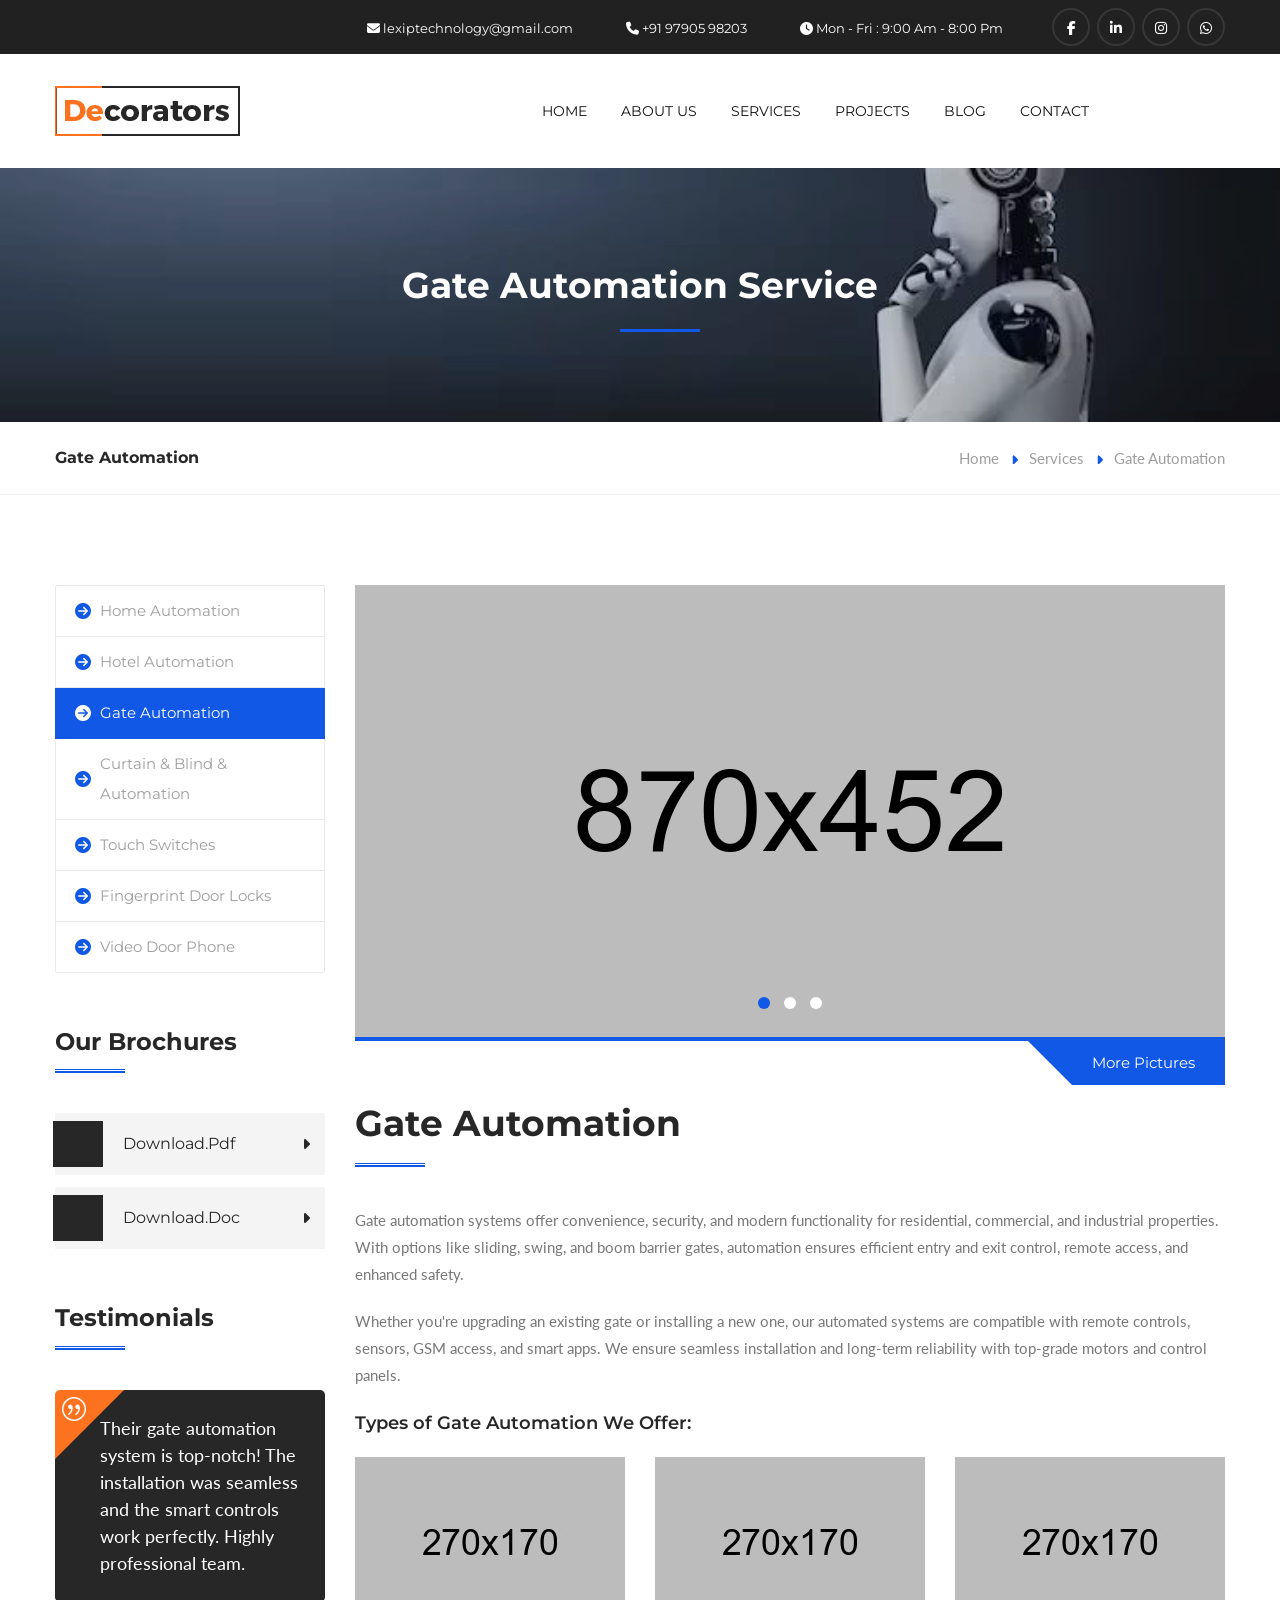
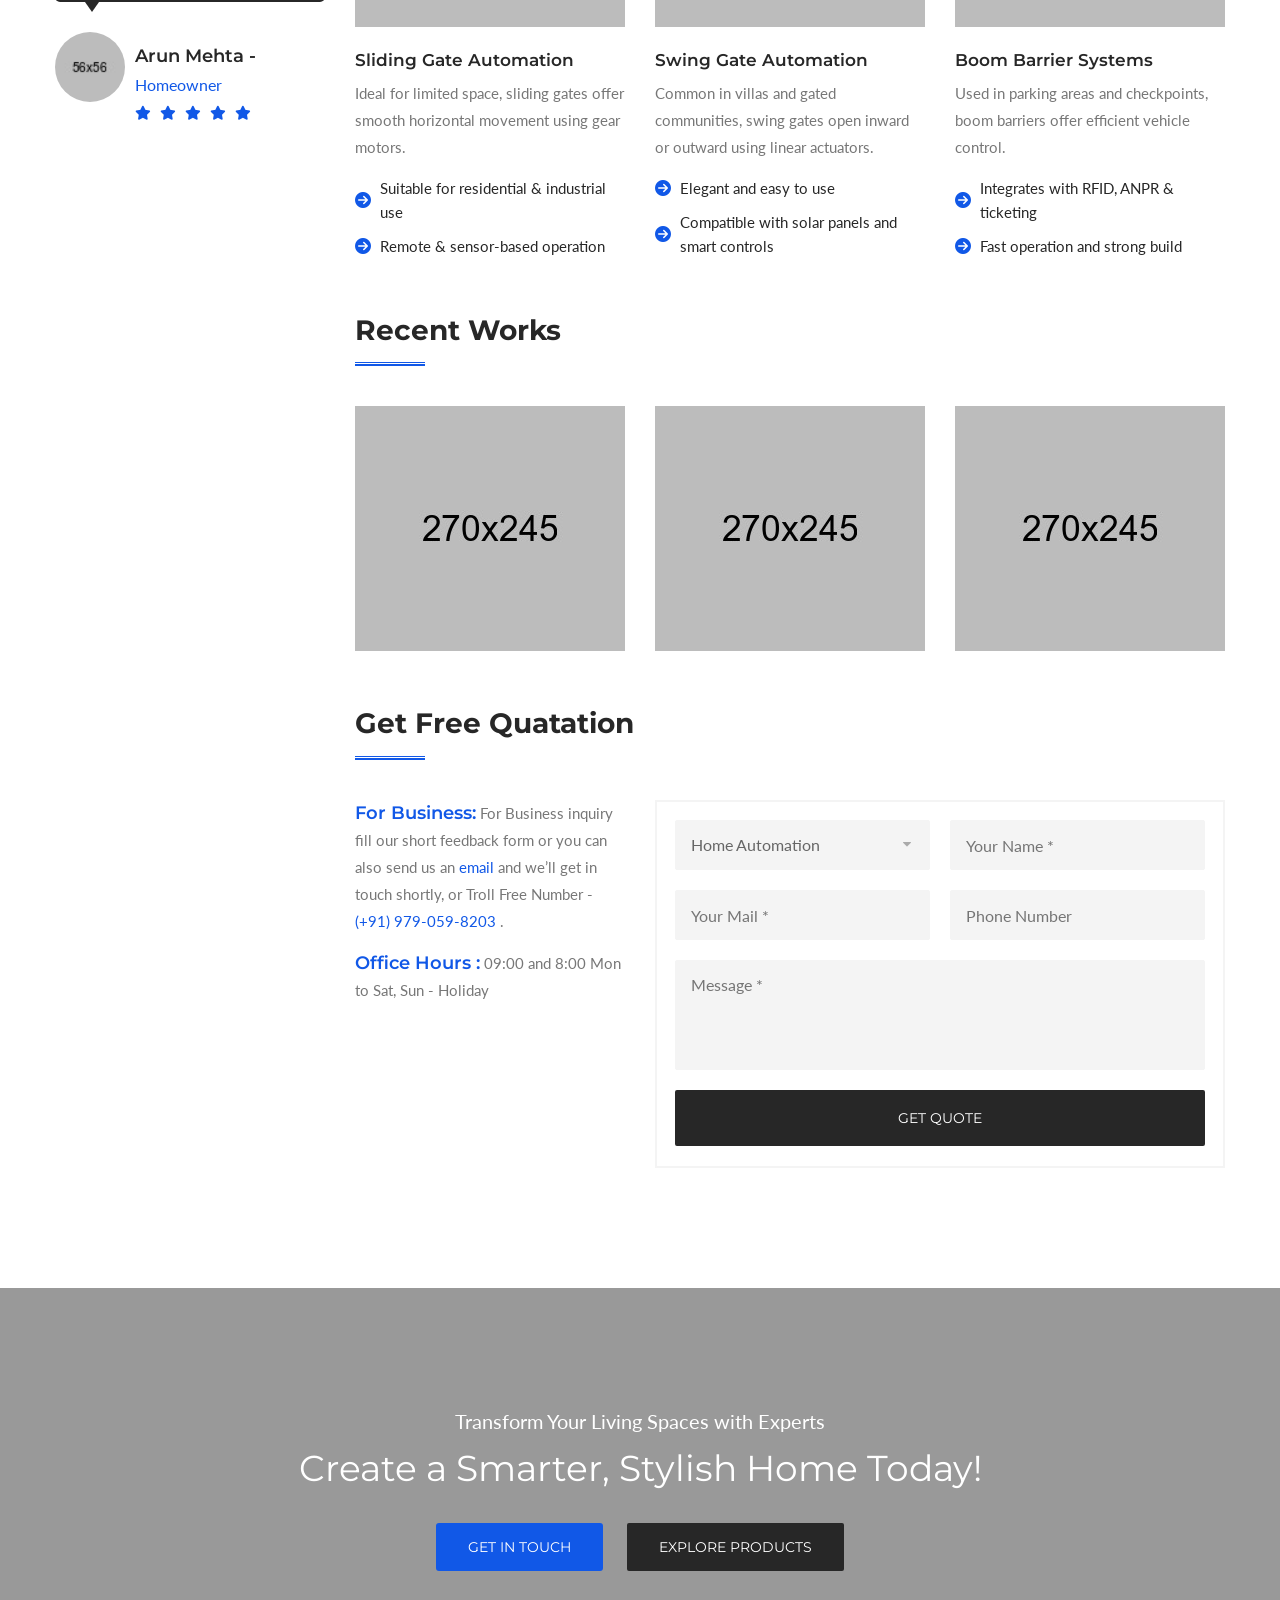
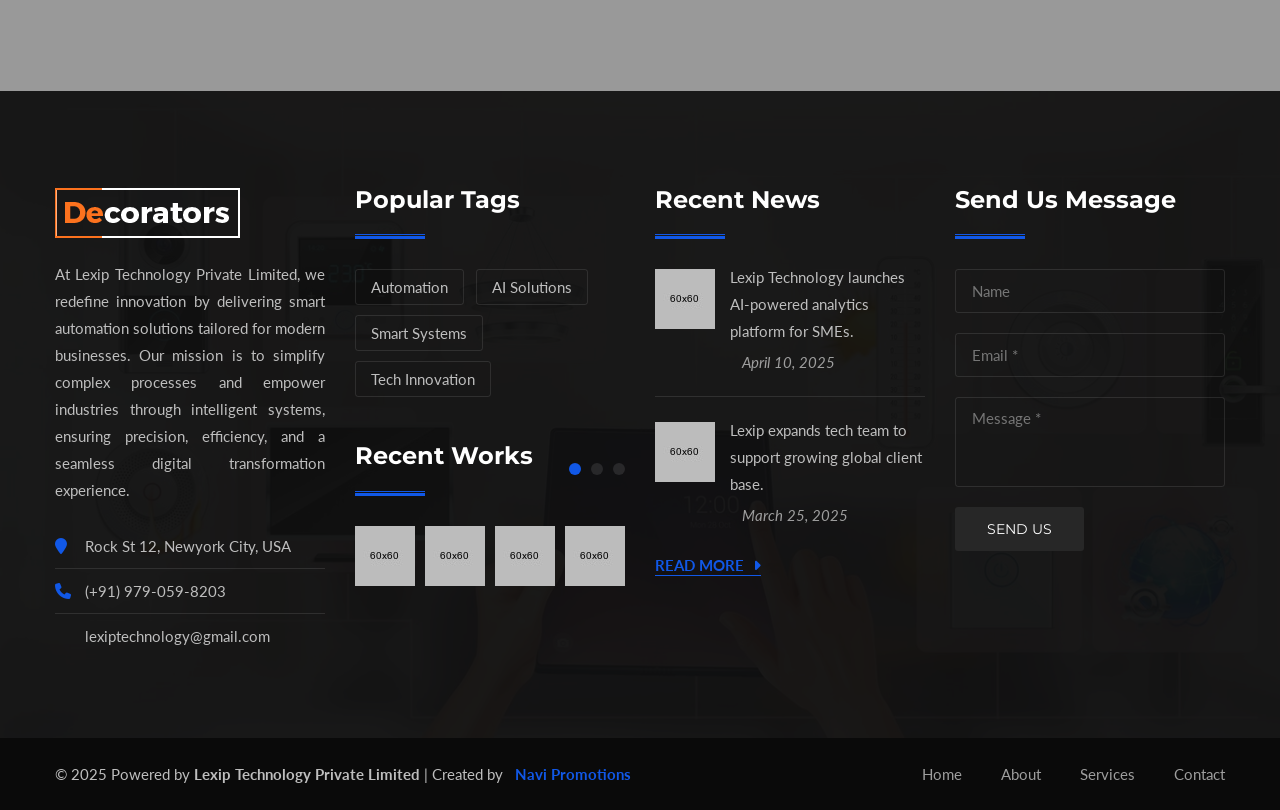
<file: Gate-Automation.html>
<!DOCTYPE html>
<html>
<head>
<meta charset="utf-8">
<title>Decorators - Design Studio HTML Template | Our Services</title>
<!-- Stylesheets -->
<link href="css/bootstrap.css" rel="stylesheet">
<link href="css/style.css" rel="stylesheet">
<link rel="shortcut icon" href="images/favicon.ico" type="image/x-icon">
<link rel="icon" href="images/favicon.ico" type="image/x-icon">
<link rel="stylesheet" href="https://cdnjs.cloudflare.com/ajax/libs/font-awesome/6.5.0/css/all.min.css">
<!-- Responsive -->
<meta http-equiv="X-UA-Compatible" content="IE=edge">
<meta name="viewport" content="width=device-width, initial-scale=1.0, maximum-scale=1.0, user-scalable=0">
<link href="css/responsive.css" rel="stylesheet">
<!--[if lt IE 9]><script src="https://cdnjs.cloudflare.com/ajax/libs/html5shiv/3.7.3/html5shiv.js"></script><![endif]-->
<!--[if lt IE 9]><script src="js/respond.js"></script><![endif]-->
</head>

<body>

<div class="page-wrapper">
 	
 
    <!-- Main Header-->
    <header class="main-header">
    	<!-- Header Top -->
    	<div class="header-top">
        	<div class="auto-container">
            	<div class="row clearfix">
                    
                    <!--Top Left-->
                    <!-- <div class="top-left pull-left">
                    	<div class="dropdown lang-dropdown">
                        	<button  class="btn btn-primary dropdown-toggle" type="button" data-toggle="dropdown"><img src="images/icons/flog.png" alt="" /> &nbsp; English <span class="fa fa-angle-down"></span></button>
                            <ul class="dropdown-menu">
                                <li><a href="#">French</a></li>
                                <li><a href="#">Espanish</a></li>
                                <li><a href="#">Chinese</a></li>
                            </ul>
                        </div>
                    </div> -->
                    
                    <!--Top Right-->
                    <div class="top-right pull-right">
                    
                    	<!--social-icon-->
                        <div class="social-icon">
                            <a href="#"><i class="fab fa-facebook-f"></i></a>
                            <a href="#"><i class="fab fa-linkedin-in"></i></a>
                            <a href="#"><i class="fab fa-instagram"></i></a>
                            <a href="#"><i class="fab fa-whatsapp"></i></a>
                        </div>
                        
                        <ul>
                            <li><i class="fas fa-envelope"></i> lexiptechnology@gmail.com</li>
                            <li><i class="fas fa-phone"></i>  +91  97905 98203</li>
                            <li><i class="fas fa-clock"></i> Mon - Fri : 9:00 Am - 8:00 Pm</li>
                        </ul>                                 
                        
                    </div>
                    
                </div>
                
            </div>
        </div><!-- Header Top End -->
        
        
        <!-- Main Box -->
    	<div class="main-box">
        	<div class="auto-container">
            	<div class="outer-container clearfix">
                    <!--Logo Box-->
                    <div class="logo-box">
                        <div class="logo"><a href="index.html"><img src="images/logo.png" alt=""></a></div>
                    </div>
                    
                    <!--Nav Outer-->
                    <div class="nav-outer clearfix">
                        <!-- Main Menu -->
                        <nav class="main-menu">
                            <div class="navbar-header">
                                <!-- Toggle Button -->    	
                                <button type="button" class="navbar-toggle" data-toggle="collapse" data-target=".navbar-collapse">
                                <span class="icon-bar"></span>
                                <span class="icon-bar"></span>
                                <span class="icon-bar"></span>
                                </button>
                            </div>
                            
                            <div class="navbar-collapse collapse clearfix">
                                <ul class="navigation clearfix">
                                    <li ><a href="index.html">Home</a></li>
                                    <li ><a href="about-us.html">About Us</a>
                                    	<!-- <ul>
                                            <li><a href="about-us.html">About Us</a></li>
                                            <li><a href="our-team.html">Our Team</a></li>
                                            <li><a href="team-single.html">Team Single</a></li>
                                        </ul> -->
                                    </li>
                                    <li class="dropdown"><a href="#">Services</a>
                                        <ul>
                                            <li><a href="services.html">Our Services</a></li>
                                            <li><a href="Home-Automation.html">Home Automation</a></li>
                                            <li><a href="Hotel-Automation.html">Hotel Automation</a></li>
                                            <li><a href="Gate-Automation.html">Gate Automation</a></li>
                                            <li><a href="Curtain&Blind-Automation.html">Curtain & Blind Automation</a></li>
                                            <li><a href="Touch-Switches.html">Touch Switches</a></li>
                                            <li><a href="Fingerprint-Door-Locks.html">Fingerprint Door Locks</a></li>
                                            <li><a href="Video-Door-Phone.html">Video Door Phone</a></li>
    
                                        </ul>
                                    </li>
                                    <li class="dropdown"><a href="#">Projects</a>
                                    	<ul>
                                            <li><a href="portfolio-default.html">Projects Standard</a></li>
                                            <li><a href="portfolio-fullwidth.html">Projects Fullwidth</a></li>
                                            <li><a href="portfolio-with-text.html">Projects With Text</a></li>
                                            <li><a href="portfolio-single-one.html">Projects Single 01</a></li>
                                            <li><a href="portfolio-single-two.html">Projects Single 02</a></li>
                                        </ul>
                                    </li>
                                    <li ><a href="blog.html">Blog</a>
                                    	<!-- <ul>
                                            <li><a href="blog.html">Blog Standard</a></li>
                                            <li><a href="blog-large-image.html">Blog Large Image</a></li>
                                            <li><a href="blog-single.html">Blog Single</a></li>
                                        </ul> -->
                                    </li>  
                                    <li><a href="contact.html">Contact</a></li>
                                    
                                 </ul>
                            </div>
                        </nav><!-- Main Menu End-->
                        
                    </div><!--Nav Outer End-->
                    
                    <!-- Hidden Nav Toggler -->
                    <div class="nav-toggler">
                    <button class="hidden-bar-opener"><span class="icon fa fa-bars"></span></button>
                    </div><!-- / Hidden Nav Toggler -->
                    
                    
            	</div>    
            </div>
        </div>
    
    </header>
    <!--End Main Header -->
    
    
    <!-- Hidden Navigation Bar -->
    <section class="hidden-bar right-align">
        
        <div class="hidden-bar-closer">
            <button class="btn"><i class="fa fa-close"></i></button>
        </div>
        
        <!-- Hidden Bar Wrapper -->
        <div class="hidden-bar-wrapper">
        
            <!-- .logo -->
            <div class="logo text-center">
                <a href="index.html"><img src="images/logo-2.png" alt=""></a>			
            </div><!-- /.logo -->
            
            <!-- .Side-menu -->
            <div class="side-menu">
            <!-- .navigation -->
            <ul class="navigation clearfix">
                <li ><a href="index.html">Home</a></li>
                <li ><a href="about-us.html">About Us</a>
                    <!-- <ul>
                        <li><a href="about-us.html">About Us</a></li>
                        <li><a href="our-team.html">Our Team</a></li>
                        <li><a href="team-single.html">Team Single</a></li>
                    </ul> -->
                </li>
                <li class="dropdown"><a href="#">Services</a>
                    <ul>
                        <li><a href="services.html">Our Services</a></li>
                        <li><a href="Home-Automation.html">Home Automation</a></li>
                        <li><a href="Hotel-Automation.html">Hotel Automation</a></li>
                        <li><a href="Gate-Automation.html">Gate Automation</a></li>
                        <li><a href="Curtain&Blind-Automation.html">Curtain & Blind Automation</a></li>
                        <li><a href="Touch-Switches.html">Touch Switches</a></li>
                        <li><a href="Fingerprint-Door-Locks.html">Fingerprint Door Locks</a></li>
                        <li><a href="Video-Door-Phone.html">Video Door Phone</a></li>

                    </ul>
                </li>
                <li class="dropdown"><a href="#">Projects</a>
                    <ul>
                        <li><a href="portfolio-default.html">Projects Standard</a></li>
                        <li><a href="portfolio-fullwidth.html">Projects Fullwidth</a></li>
                        <li><a href="portfolio-with-text.html">Projects With Text</a></li>
                        <li><a href="portfolio-single-one.html">Projects Single 01</a></li>
                        <li><a href="portfolio-single-two.html">Projects Single 02</a></li>
                    </ul>
                </li>
                <li ><a href="blog.html">Blog</a>
                    <!-- <ul>
                        <li><a href="blog.html">Blog Standard</a></li>
                        <li><a href="blog-large-image.html">Blog Large Image</a></li>
                        <li><a href="blog-single.html">Blog Single</a></li>
                    </ul> -->
                </li>  
                <li><a href="contact.html">Contact</a></li>
                
             </ul>
            </div><!-- /.Side-menu -->
        
            <div class="social-icons">
                <ul>
                    <li><a href="#"><i class="fab fa-facebook-f"></i></a></li>
                    <li><a href="#"><i class="fab fa-instagram"></i></a></li>
                    <li><a href="#"><i class="fab fa-whatsapp"></i></a></li>
                    <li><a href="#"><i class="fab fa-linkedin-in"></i></a></li>
                </ul>                
            </div>
        
        </div><!-- / Hidden Bar Wrapper -->
    </section>
    <!-- / Hidden Bar -->
    
    
    <!--Page Title-->
    <section class="page-title" style="background-image:url(images/background/bg-page-title-1.jpg);">
        <div class="auto-container">
            <h1>Gate Automation Service</h1>
        </div>
    </section>
    
    <!--Page Info-->
    <section class="page-info">
        <div class="auto-container clearfix">
            <div class="pull-left"><h2>Gate Automation</h2></div>
            <div class="pull-right">
                <ul class="bread-crumb clearfix">
                    <li><a href="index.html">Home</a></li>
                    <li><a href="services.html">Services</a></li>
                    <li>Gate Automation</li>
                </ul>
            </div>
        </div>
    </section>
    
    
    <!--Sidebar Page-->
    <div class="sidebar-page-container">
        <div class="auto-container">
            <div class="row clearfix">
                  
                
                <!--Sidebar-->      
                <div class="sidebar-side col-lg-3 col-md-4 col-sm-12 col-xs-12">
                    <aside class="sidebar">
                        
                        <!--Sidebar Widget / Boxed Nav-->
                        <div class="widget sidebar-widget styled-nav">
                            <nav class="nav-outer">
                                <ul>
                                    <li><a href="Home-Automation.html">Home Automation</a></li>
                                    <li><a href="Hotel-Automation.html">Hotel Automation</a></li>
                                    <li  class="current" ><a href="Gate-Automation.html">Gate Automation</a></li>
                                    <li><a href="Curtain&Blind-Automation.html">Curtain & Blind &amp; Automation </a></li>
                                    <li><a href="Touch-Switches.html">Touch Switches</a></li>
                                    <li><a href="Fingerprint-Door-Locks.html">Fingerprint Door Locks</a></li>
                                    <li><a href="Video-Door-Phone.html">Video Door Phone</a></li>
                                </ul>
                            </nav>
                        </div>
                        
                        <!--Sidebar Widget / Downloads-->
                        <div class="widget sidebar-widget downloads">
                            <div class="sidebar-title"><h3>Our Brochures</h3></div>
                            <ul>
                                <li><a href="#"><span class="icon fa fa-file-pdf-o"></span> Download.Pdf</a></li>
                                <li><a href="#"><span class="icon fa fa-file-word-o"></span> Download.Doc</a></li>
                            </ul>
                        </div>
                        
                        <!--Sidebar Widget / Testimonials-->
                        <div class="widget sidebar-widget testimonials">
                            <div class="sidebar-title"><h3>Testimonials</h3></div>
                            <div class="single-item-carousel">
                                
                                <!--Slide Item-->
                                <div class="slide-item">
                                    <div class="upper-content">
                                        <div class="text">Their gate automation system is top-notch! The installation was seamless and the smart controls work perfectly. Highly professional team.</div>
                                    </div>
                                    <div class="testi-info">
                                        <figure class="author-thumb img-circle"><img class="img-circle" src="images/resource/author-thumb-1.jpg" alt="Client Testimonial - Gate Automation"></figure>
                                        <h4>Arun Mehta - <span class="designation">Homeowner</span> </h4>
                                        <div class="rating"><span class="fa fa-star"></span> <span class="fa fa-star"></span> <span class="fa fa-star"></span> <span class="fa fa-star"></span> <span class="fa fa-star"></span></div>
                                    </div>
                                </div>
                                
                                <!--Slide Item-->
                                <div class="slide-item">
                                    <div class="upper-content">
                                        <div class="text">We upgraded our industrial gate with their automation service. It's fast, secure, and the support team is always responsive. Great value!</div>
                                    </div>
                                    <div class="testi-info">
                                        <figure class="author-thumb img-circle"><img class="img-circle" src="images/resource/author-thumb-2.jpg" alt="Client Testimonial - Industrial Gate"></figure>
                                        <h4>Sneha Kumar - <span class="designation">Factory Manager</span> </h4>
                                        <div class="rating"><span class="fa fa-star"></span> <span class="fa fa-star"></span> <span class="fa fa-star"></span> <span class="fa fa-star"></span> <span class="fa fa-star-half-o"></span></div>
                                    </div>
                                </div>
                                
                                <!--Slide Item-->
                                <div class="slide-item">
                                    <div class="upper-content">
                                        <div class="text">I’m impressed with how quickly they automated our villa gate. The app integration and safety sensors make it super convenient and secure.</div>
                                    </div>
                                    <div class="testi-info">
                                        <figure class="author-thumb img-circle"><img class="img-circle" src="images/resource/author-thumb-3.jpg" alt="Client Review - Villa Gate"></figure>
                                        <h4>Ravi Chandran - <span class="designation">Villa Owner</span> </h4>
                                        <div class="rating"><span class="fa fa-star"></span> <span class="fa fa-star"></span> <span class="fa fa-star"></span> <span class="fa fa-star"></span> <span class="fa fa-star"></span></div>
                                    </div>
                                </div>
                                
                            </div>
                        </div>
                        
                        
                    </aside>
                </div><!--End Sidebar--> 
                
                <!--Content Side-->      
                <div class="content-side col-lg-9 col-md-8 col-sm-12 col-xs-12">
                    <!--Service Single-->
                    <section class="service-details">
                    	<!--Service Images-->
                        <div class="service-images">
                            <ul class="single-item-carousel">
                                <li><figure class="image-box"><a href="images/resource/service-image-10.jpg" class="lightbox-image" title="Image Caption Here"><img src="images/resource/service-image-10.jpg" alt=""></a></figure></li>
                                <li><figure class="image-box"><a href="images/resource/service-image-10.jpg" class="lightbox-image" title="Image Caption Here"><img src="images/resource/service-image-10.jpg" alt=""></a></figure></li>
                                <li><figure class="image-box"><a href="images/resource/service-image-10.jpg" class="lightbox-image" title="Image Caption Here"><img src="images/resource/service-image-10.jpg" alt=""></a></figure></li>
                            </ul>
                            <div class="link-box-outer"><a href="portfolio-default.html" class="theme-btn">More Pictures</a></div>
                        </div>
                        
                        <div class="sec-title"><h2>Gate Automation</h2></div>
                        
                        <!--Text Content-->
                        <div class="text-content">
                            <p>Gate automation systems offer convenience, security, and modern functionality for residential, commercial, and industrial properties. With options like sliding, swing, and boom barrier gates, automation ensures efficient entry and exit control, remote access, and enhanced safety.</p>
                            <p>Whether you're upgrading an existing gate or installing a new one, our automated systems are compatible with remote controls, sensors, GSM access, and smart apps. We ensure seamless installation and long-term reliability with top-grade motors and control panels.</p>
                        </div>
                        
                        <h4 class="medium-title">Types of Gate Automation We Offer:</h4>
                        
                        <!--Service Types-->
                        <div class="service-types">
                            <div class="row clearfix">
                                <!--Service Type-->
                                <div class="service-type col-lg-4 col-md-4 col-sm-6 col-xs-12">
                                    <div class="inner-box">
                                        <figure class="image-box"><img src="images/resource/service-image-11.jpg" alt="Sliding Gate"></figure>
                                        <div class="lower-content">
                                            <h3>Sliding Gate Automation</h3>
                                            <div class="desc-text">Ideal for limited space, sliding gates offer smooth horizontal movement using gear motors.</div>
                                            <ul class="list-style-one">
                                                <li>Suitable for residential & industrial use</li>
                                                <li>Remote & sensor-based operation</li>
                                            </ul>
                                        </div>
                                    </div>
                                </div>
                        
                                <!--Service Type-->
                                <div class="service-type col-lg-4 col-md-4 col-sm-6 col-xs-12">
                                    <div class="inner-box">
                                        <figure class="image-box"><img src="images/resource/service-image-12.jpg" alt="Swing Gate"></figure>
                                        <div class="lower-content">
                                            <h3>Swing Gate Automation</h3>
                                            <div class="desc-text">Common in villas and gated communities, swing gates open inward or outward using linear actuators.</div>
                                            <ul class="list-style-one">
                                                <li>Elegant and easy to use</li>
                                                <li>Compatible with solar panels and smart controls</li>
                                            </ul>
                                        </div>
                                    </div>
                                </div>
                        
                                <!--Service Type-->
                                <div class="service-type col-lg-4 col-md-4 col-sm-6 col-xs-12">
                                    <div class="inner-box">
                                        <figure class="image-box"><img src="images/resource/service-image-13.jpg" alt="Boom Barrier"></figure>
                                        <div class="lower-content">
                                            <h3>Boom Barrier Systems</h3>
                                            <div class="desc-text">Used in parking areas and checkpoints, boom barriers offer efficient vehicle control.</div>
                                            <ul class="list-style-one">
                                                <li>Integrates with RFID, ANPR & ticketing</li>
                                                <li>Fast operation and strong build</li>
                                            </ul>
                                        </div>
                                    </div>
                                </div>
                            </div>
                        </div>
                        
                        
                        
                        <!--Recent Works-->
                        <div class="recent-work">
                        	<div class="sec-title medium"><h2>Recent Works</h2></div>
                            
                        	<div class="row clearfix">
                            	<!--Default Portfolio Item-->
                                <div class="col-md-4 col-sm-6 col-xs-12 default-portfolio-item">
                                    <div class="inner-box">
                                        <figure class="image-box"><img src="images/gallery/35.jpg" alt=""></figure>
                                        <!--Overlay Box-->
                                        <div class="overlay-one">
                                            <div class="overlay-inner">
                                                <div class="content">
                                                    <a href="portfolio-single-one.html" class="proj-link"><span class="fa fa-link"></span></a>
                                                </div>
                                            </div>
                                        </div>
                                        <!--Caption Box-->
                                        <div class="caption-box-one">
                                            <h3><a href="portfolio-single-one.html">Living Room</a></h3>
                                            <a href="#" class="cat-link">Solid Flooring</a>
                                        </div>
                                    </div>
                                </div>
                                
                                <!--Default Portfolio Item-->
                                <div class="col-md-4 col-sm-6 col-xs-12 default-portfolio-item">
                                    <div class="inner-box">
                                        <figure class="image-box"><img src="images/gallery/36.jpg" alt=""></figure>
                                        <!--Overlay Box-->
                                        <div class="overlay-one">
                                            <div class="overlay-inner">
                                                <div class="content">
                                                    <a href="portfolio-single-one.html" class="proj-link"><span class="fa fa-link"></span></a>
                                                </div>
                                            </div>
                                        </div>
                                        <!--Caption Box-->
                                        <div class="caption-box-one">
                                            <h3><a href="portfolio-single-one.html">Living Room</a></h3>
                                            <a href="#" class="cat-link">Solid Flooring</a>
                                        </div>
                                    </div>
                                </div>
                                
                                <!--Default Portfolio Item-->
                                <div class="col-md-4 col-sm-6 col-xs-12 default-portfolio-item">
                                    <div class="inner-box">
                                        <figure class="image-box"><img src="images/gallery/37.jpg" alt=""></figure>
                                        <!--Overlay Box-->
                                        <div class="overlay-one">
                                            <div class="overlay-inner">
                                                <div class="content">
                                                    <a href="portfolio-single-one.html" class="proj-link"><span class="fa fa-link"></span></a>
                                                </div>
                                            </div>
                                        </div>
                                        <!--Caption Box-->
                                        <div class="caption-box-one">
                                            <h3><a href="portfolio-single-one.html">Living Room</a></h3>
                                            <a href="#" class="cat-link">Solid Flooring</a>
                                        </div>
                                    </div>
                                </div>
                                
                            </div>
                        </div>
                        
                        
                        <!--Get Quote-->
                        <div class="get-quote">
                        	<div class="sec-title medium"><h2>Get Free Quatation</h2></div>
                            
                        	<div class="row clearfix">
                            	<!--Content COlumn-->
                                <div class="column col-lg-4 col-md-12 col-sm-12 col-xs-12">
                                	<div class="content">
                                    	<div class="content-block"><strong>For Business:</strong>  For Business inquiry fill our short feedback form or you can also send us an <a href="lexiptechnology@gmail.com">email</a> and we’ll get in touch shortly, or Troll Free Number - <a href="#">(+91) 979-059-8203 </a>.</div>
                                        <div class="content-block"><strong>Office Hours :</strong> 09:00 and 8:00 Mon to Sat, Sun - Holiday</div>
                                    </div>
                                </div>
                                
                                <!--Form Column-->
                                <div class="column col-lg-8 col-md-12 col-sm-12 col-xs-12">
                                	<!--form-box-->
                                    <div class="form-box default-form">
                                        <div class="contact-form default-form">
                                            <form method="post" action="contact.html">
                                                <div class="row clearfix">
                                                
                                                    <div class="form-group col-md-6 col-sm-6 col-xs-12">
                                                        <select>
                                                            <option>Home Automation</option>
                                                            <option>Hotel Automation</option>
                                                            <option>Gate Automation</option>
                                                            <option>Curtain and Blind Automation</option>
                                                            <option>Touch Switches</option>
                                                            <option>Fingerprint Door Locks</option>
                                                            <option>Video Door Phones</option>
                                                        </select>
                                                    </div>
                                                
                                                    <div class="form-group col-md-6 col-sm-6 col-xs-12">
                                                        <input type="text" name="username" value="" placeholder="Your Name *" required>
                                                    </div>
                        
                                                    <div class="form-group col-md-6 col-sm-6 col-xs-12">
                                                        <input type="email" name="email" value="" placeholder="Your Mail *" required>
                                                    </div>
                                                    
                                                    <div class="form-group col-md-6 col-sm-6 col-xs-12">
                                                        <input type="text" name="number" value="" placeholder="Phone Number">
                                                    </div>
                                                    
                                                    <div class="form-group col-md-12 col-sm-12 col-xs-12">
                                                        <textarea name="message" placeholder="Message *"></textarea>
                                                    </div>
                                                    <div class="form-group col-md-12 col-sm-12 col-xs-12">
                                                        <button type="submit" class="theme-btn btn-style-two">Get Quote</button>
                                                    </div>
                                                </div>
                                            </form>
                                        </div>
                                    </div>
                                </div>
                                
                            </div>
                        </div>
                        
                    </section>
                </div><!--End Content Side-->     
                
            </div>
        </div>
    </div>
    
    
    <!--call-to-action-->
    <section class="call-to-action" style="background-image:url(images/background/image-1.jpg);">
    	<div class="auto-container">
        	<div class="row">
            	<div class="text">Transform Your Living Spaces with Experts</div>
                <h2>Create a Smarter, Stylish Home Today!</h2>
                
                <a class="theme-btn btn-style-one" href="contact.html">Get in Touch</a>
                <a class="theme-btn btn-style-two" href="services.html">Explore Products</a>
                
            </div>
        </div>
    </section>
    
    
     <!--Main Footer-->
     <footer class="main-footer" style="background-image:url(images/background/footer-bg.jpg);">
    	<div class="auto-container">
        
            <!--Widgets Section-->
            <div class="widgets-section">
            	<div class="row clearfix">
                	<!--Big Column-->
                	<div class="big-column col-md-6 col-sm-12 col-xs-12">
                    	<div class="row clearfix">
                            
                            <!--Footer Column-->
                        	<div class="footer-column col-md-6 col-sm-6 col-xs-12">
                            	<div class="footer-widget about-widget">
                                	<div class="footer-logo"><figure><a href="index.html"><img src="images/logo-4.png" alt=""></a></figure></div>
                                    <div class="widget-content">
                                    	<div class="text">At Lexip Technology Private Limited, we redefine innovation by delivering smart automation solutions tailored for modern businesses. Our mission is to simplify complex processes and empower industries through intelligent systems, ensuring precision, efficiency, and a seamless digital transformation experience.</div>
                                        <ul class="contact-info">
                                        	<li><span class="icon fa fa-map-marker"></span>Rock St 12, Newyork City, USA</li>
                                            <li><span class="icon fa fa-phone"></span>(+91) 979-059-8203</li>
                                            <li><span class="icon fa fa-envelope-o"></span>lexiptechnology@gmail.com </li>
                                        </ul>
                                    </div>
                                </div>
                            </div>
                            
                            <!--Footer Column-->
                        	<div class="footer-column col-md-6 col-sm-6 col-xs-12">
                            	<div class="footer-widget tags-widget">
                                    <h2>Popular Tags</h2>
                                    <div class="widget-content">
                                        <ul class="tags-list">
                                            <li><a href="about-us.html">Automation</a></li>
                                            <li><a href="about-us.html">AI Solutions</a></li>
                                            <li><a href="about-us.html">Smart Systems</a></li>
                                            <li><a href="about-us.html">Tech Innovation</a></li>
                                        </ul>
                                    </div>
                                </div>                                
                                <div class="footer-widget gallery-widget">
                                	<h2>Recent Works</h2>
                                    <div class="gallery-widget-carousel">
                                    	<div class="item"><figure class="post-thumb"><img src="images/gallery/thumb-1.jpg" alt=""><a href="#" class="overlay-link"><span class="fa fa-link"></span></a></figure></div>
                                        <div class="item"><figure class="post-thumb"><img src="images/gallery/thumb-2.jpg" alt=""><a href="#" class="overlay-link"><span class="fa fa-link"></span></a></figure></div>
                                        <div class="item"><figure class="post-thumb"><img src="images/gallery/thumb-3.jpg" alt=""><a href="#" class="overlay-link"><span class="fa fa-link"></span></a></figure></div>
                                        <div class="item"><figure class="post-thumb"><img src="images/gallery/thumb-4.jpg" alt=""><a href="#" class="overlay-link"><span class="fa fa-link"></span></a></figure></div>
                                        <div class="item"><figure class="post-thumb"><img src="images/gallery/thumb-1.jpg" alt=""><a href="#" class="overlay-link"><span class="fa fa-link"></span></a></figure></div>
                                        <div class="item"><figure class="post-thumb"><img src="images/gallery/thumb-2.jpg" alt=""><a href="#" class="overlay-link"><span class="fa fa-link"></span></a></figure></div>
                                        <div class="item"><figure class="post-thumb"><img src="images/gallery/thumb-3.jpg" alt=""><a href="#" class="overlay-link"><span class="fa fa-link"></span></a></figure></div>
                                        <div class="item"><figure class="post-thumb"><img src="images/gallery/thumb-4.jpg" alt=""><a href="#" class="overlay-link"><span class="fa fa-link"></span></a></figure></div>
                                        <div class="item"><figure class="post-thumb"><img src="images/gallery/thumb-1.jpg" alt=""><a href="#" class="overlay-link"><span class="fa fa-link"></span></a></figure></div>
                                        <div class="item"><figure class="post-thumb"><img src="images/gallery/thumb-2.jpg" alt=""><a href="#" class="overlay-link"><span class="fa fa-link"></span></a></figure></div>
                                        <div class="item"><figure class="post-thumb"><img src="images/gallery/thumb-3.jpg" alt=""><a href="#" class="overlay-link"><span class="fa fa-link"></span></a></figure></div>
                                        <div class="item"><figure class="post-thumb"><img src="images/gallery/thumb-4.jpg" alt=""><a href="#" class="overlay-link"><span class="fa fa-link"></span></a></figure></div>
                                    </div>
                                </div>
                            </div>
                            
                        </div>
                    </div>
                    
                    <!--Big Column-->
                	<div class="big-column col-md-6 col-sm-12 col-xs-12">
                    	<div class="row clearfix">
                            
                            <!--Footer Column-->
                        	<div class="footer-column col-md-6 col-sm-6 col-xs-12">
                                <div class="footer-widget posts-widget">
                                    <h2>Recent News</h2>
                                    <div class="widget-content">
                                        <div class="posts">
                                            <div class="post">
                                                <figure class="post-thumb">
                                                    <img src="images/resource/post-thumb-1.jpg" alt="Lexip launches AI tool">
                                                    <a href="blog.html" class="overlay-link"><span class="flaticon-plus-1"></span></a>
                                                </figure>
                                                <div class="desc-text">
                                                    <a href="blog.html">Lexip Technology launches AI-powered analytics platform for SMEs.</a>
                                                </div>
                                                <div class="time"><span class="fa fa-clock-o"></span> April 10, 2025</div>
                                            </div>
                                            <div class="post">
                                                <figure class="post-thumb">
                                                    <img src="images/resource/post-thumb-2.jpg" alt="Lexip team expansion">
                                                    <a href="blog.html" class="overlay-link"><span class="flaticon-plus-1"></span></a>
                                                </figure>
                                                <div class="desc-text">
                                                    <a href="blog.html">Lexip expands tech team to support growing global client base.</a>
                                                </div>
                                                <div class="time"><span class="fa fa-clock-o"></span> March 25, 2025</div>
                                            </div>
                                        </div>
                                        <a class="view-more theme-btn" href="blog.html">Read More <span class="fa fa-caret-right"></span></a>
                                    </div>
                                </div>
                            </div>
                            
                            
                            <!--Footer Column-->
                        	<div class="footer-column col-md-6 col-sm-6 col-xs-12">
                            	<div class="footer-widget contact-widget">
                                	<h2>Send Us Message</h2>
                                    <div class="widget-content">
                                        <div class="newsletter-form">
                                            <form method="post" action="contact.html">
                                                <div class="form-group">
                                                    <input type="text" name="name" value="" placeholder="Name" required>
                                                </div>
                                                <div class="form-group">
                                                    <input type="email" name="email" value="" placeholder="Email *" required>
                                                </div>
                                                <div class="form-group">
                                                    <textarea name="message" placeholder="Message *" required></textarea>
                                                </div>
                                                <button type="submit" class="theme-btn btn-style-two">Send us</button>
                                            </form>
                                        </div>
                                    </div>
                                </div>
                            </div>
                            
                        </div>
                    </div>
                    
                 </div>
             </div>
        
        </div>
        
        <!--Footer Bottom-->
         <div class="footer-bottom">
         	<div class="auto-container">
            	<div class="clearfix">
                	<div class="pull-left"><div class="copyright">&copy; 2025 Powered by <strong>Lexip Technology Private Limited</strong> |  Created by &ensp;<a target="_blank" href="https://navipromotions.com/" class="styled-font author-name"><strong>Navi Promotions</strong></a></div></div>
                    <div class="pull-right">
                    	<ul class="footer-nav">
                        	<li><a href="index.html">Home</a></li>
                            <li><a href="about-us.html">About</a></li>
                            <li><a href="services.html">Services</a></li>
                            <li><a href="contact.html">Contact</a></li>
                        </ul>
                    </div>
                </div>
            </div>
        </div>
    </footer>
    
    
</div>
<!--End pagewrapper-->


<!--Scroll to top-->
<div class="scroll-to-top scroll-to-target" data-target=".main-header"><span class="fa fa-long-arrow-up"></span></div>


<script src="js/jquery.js"></script> 
<script src="js/bootstrap.min.js"></script>
<script src="js/jquery.mCustomScrollbar.concat.min.js"></script>
<script src="js/jquery.fancybox.pack.js"></script>
<script src="js/jquery.fancybox-media.js"></script>
<script src="js/owl.js"></script>
<script src="js/wow.js"></script>
<script src="js/script.js"></script>
</body>
</html>
</file>
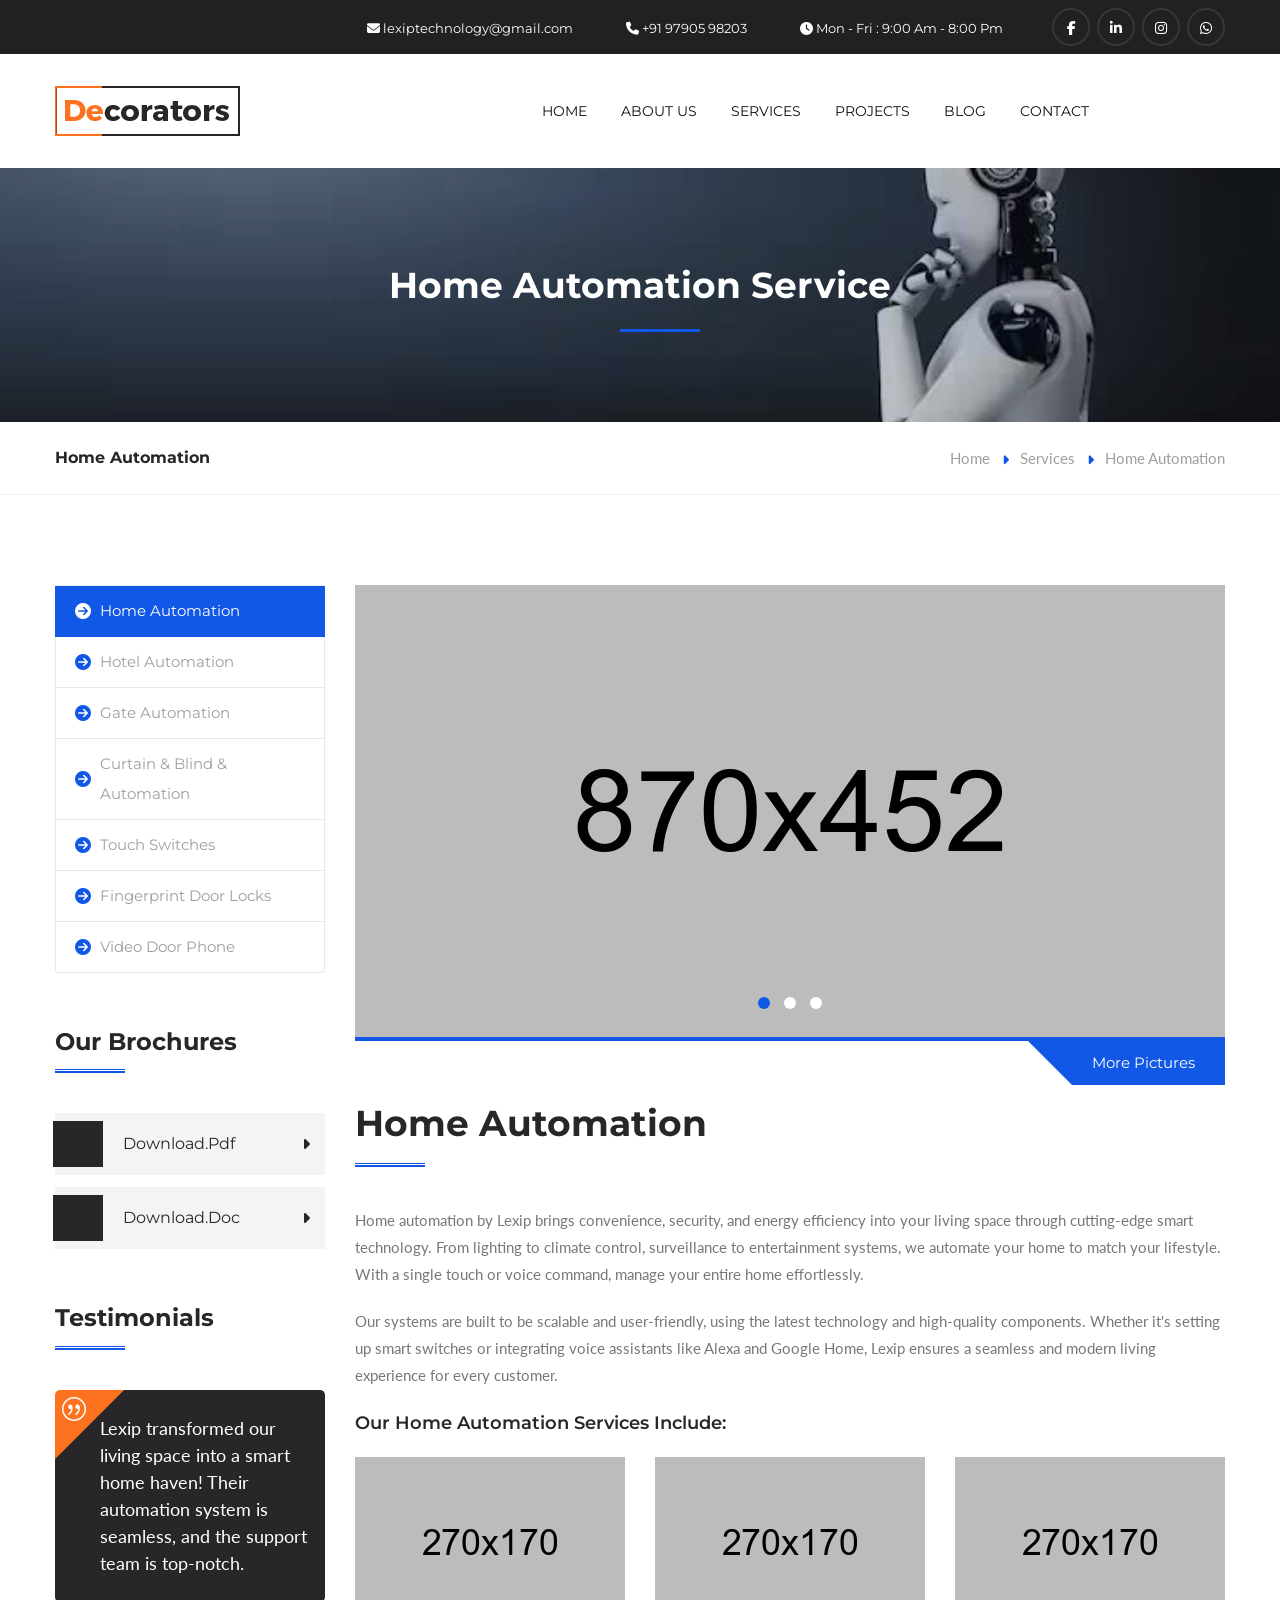
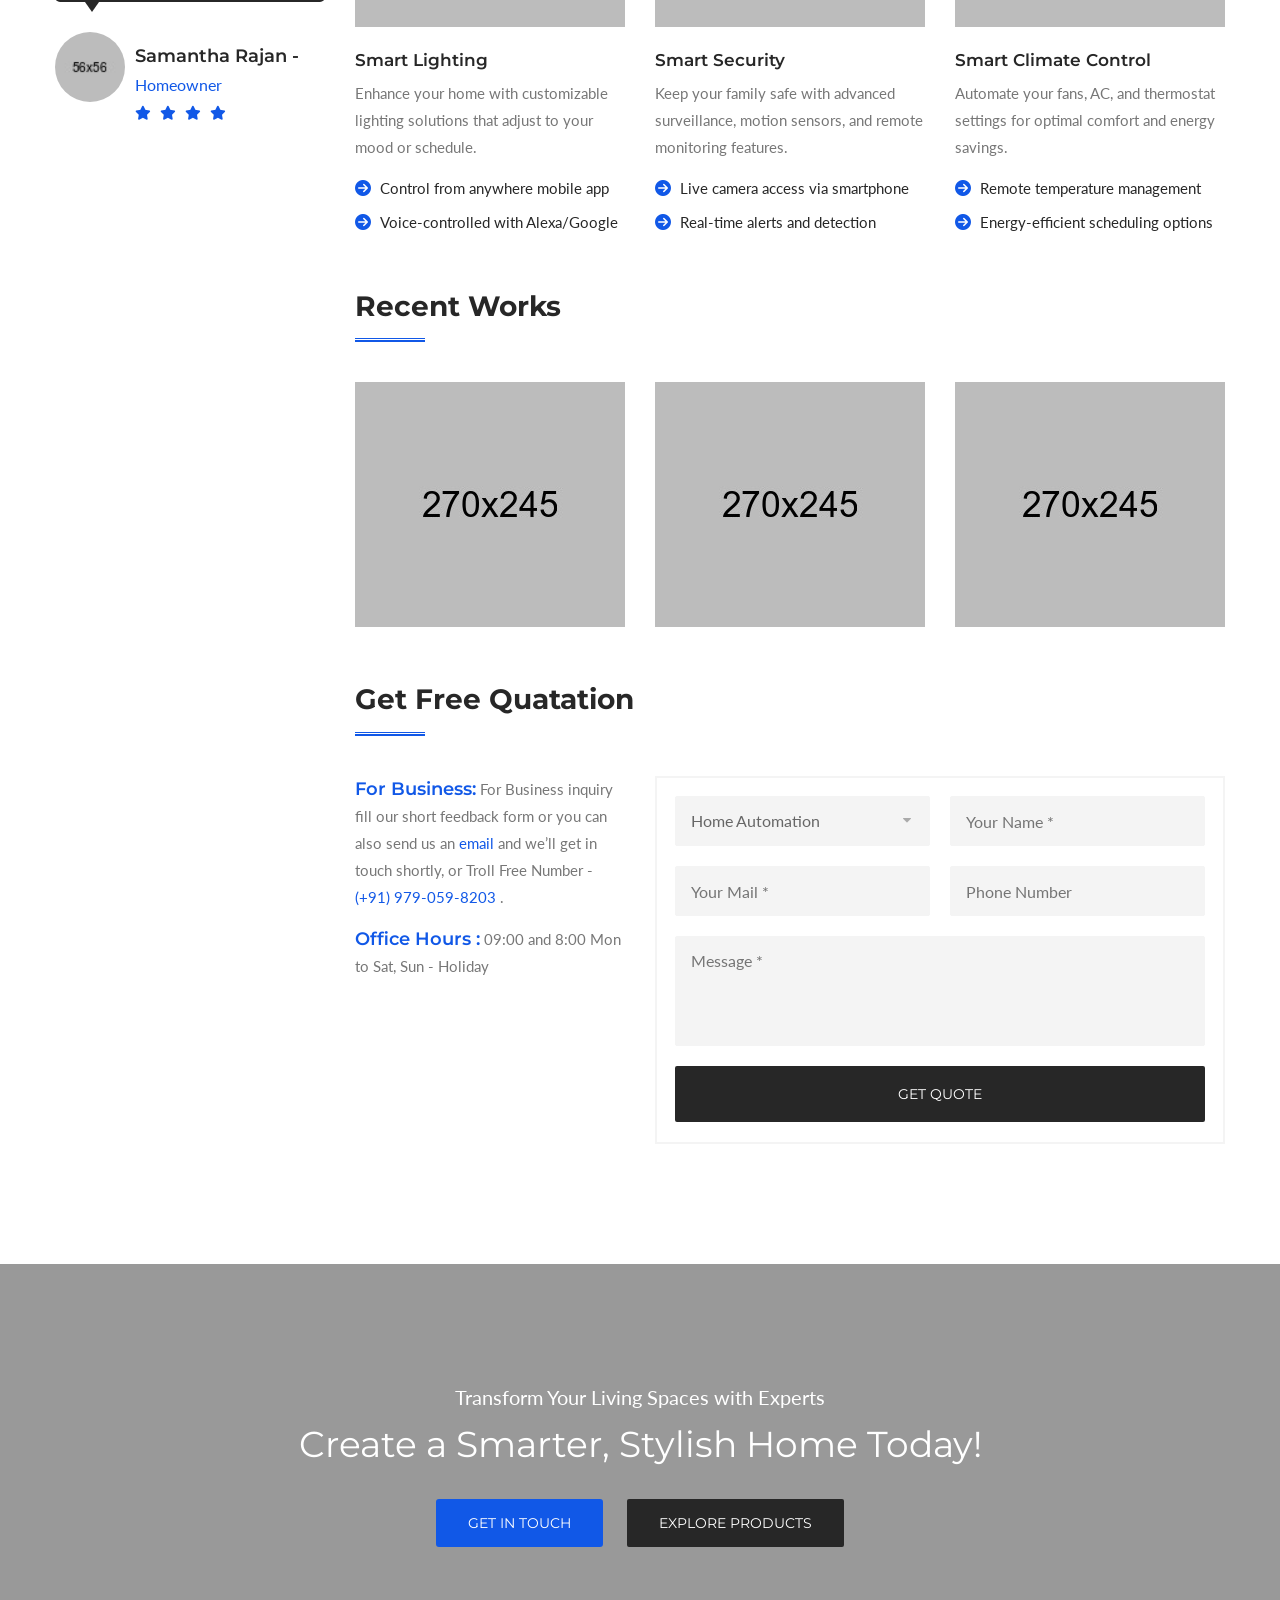
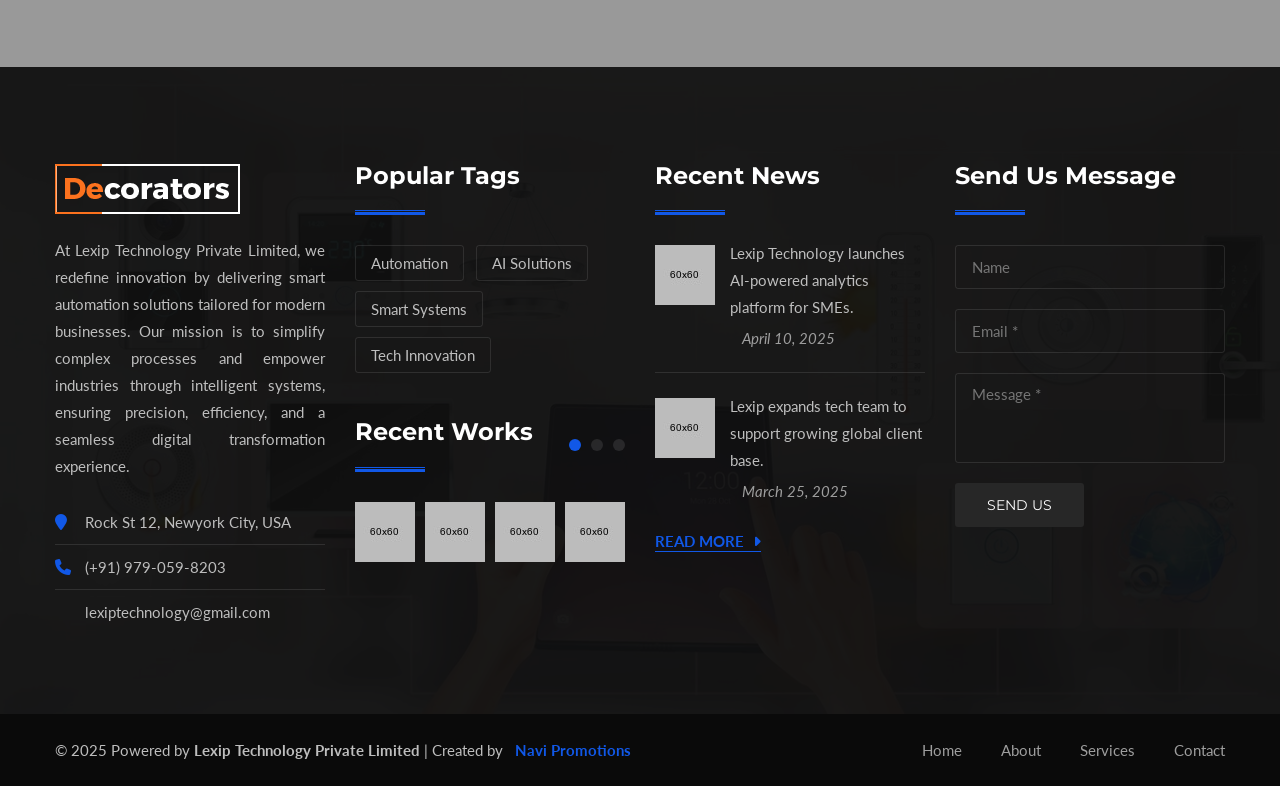
<file: Home-Automation.html>
<!DOCTYPE html>
<html>
<head>
<meta charset="utf-8">
<title>Lexip Technology | Home Automation</title>
<!-- Stylesheets -->
<link href="css/bootstrap.css" rel="stylesheet">
<link href="css/style.css" rel="stylesheet">
<link rel="shortcut icon" href="images/favicon.ico" type="image/x-icon">
<link rel="icon" href="images/favicon.ico" type="image/x-icon">
<link rel="stylesheet" href="https://cdnjs.cloudflare.com/ajax/libs/font-awesome/6.5.0/css/all.min.css">
<!-- Responsive -->
<meta http-equiv="X-UA-Compatible" content="IE=edge">
<meta name="viewport" content="width=device-width, initial-scale=1.0, maximum-scale=1.0, user-scalable=0">
<link href="css/responsive.css" rel="stylesheet">
<!--[if lt IE 9]><script src="https://cdnjs.cloudflare.com/ajax/libs/html5shiv/3.7.3/html5shiv.js"></script><![endif]-->
<!--[if lt IE 9]><script src="js/respond.js"></script><![endif]-->
</head>

<body>

<div class="page-wrapper">
 	
    <!-- Main Header-->
    <header class="main-header">
    	<!-- Header Top -->
    	<div class="header-top">
        	<div class="auto-container">
            	<div class="row clearfix">
                    
                    <!--Top Left-->
                    <!-- <div class="top-left pull-left">
                    	<div class="dropdown lang-dropdown">
                        	<button  class="btn btn-primary dropdown-toggle" type="button" data-toggle="dropdown"><img src="images/icons/flog.png" alt="" /> &nbsp; English <span class="fa fa-angle-down"></span></button>
                            <ul class="dropdown-menu">
                                <li><a href="#">French</a></li>
                                <li><a href="#">Espanish</a></li>
                                <li><a href="#">Chinese</a></li>
                            </ul>
                        </div>
                    </div> -->
                    
                    <!--Top Right-->
                    <div class="top-right pull-right">
                    
                    	<!--social-icon-->
                        <div class="social-icon">
                            <a href="#"><i class="fab fa-facebook-f"></i></a>
                            <a href="#"><i class="fab fa-linkedin-in"></i></a>
                            <a href="#"><i class="fab fa-instagram"></i></a>
                            <a href="#"><i class="fab fa-whatsapp"></i></a>
                        </div>
                        
                        <ul>
                            <li><i class="fas fa-envelope"></i> lexiptechnology@gmail.com</li>
                            <li><i class="fas fa-phone"></i>  +91  97905 98203</li>
                            <li><i class="fas fa-clock"></i> Mon - Fri : 9:00 Am - 8:00 Pm</li>
                        </ul>                                 
                        
                    </div>
                    
                </div>
                
            </div>
        </div><!-- Header Top End -->
        
        
        <!-- Main Box -->
    	<div class="main-box">
        	<div class="auto-container">
            	<div class="outer-container clearfix">
                    <!--Logo Box-->
                    <div class="logo-box">
                        <div class="logo"><a href="index.html"><img src="images/logo.png" alt=""></a></div>
                    </div>
                    
                    <!--Nav Outer-->
                    <div class="nav-outer clearfix">
                        <!-- Main Menu -->
                        <nav class="main-menu">
                            <div class="navbar-header">
                                <!-- Toggle Button -->    	
                                <button type="button" class="navbar-toggle" data-toggle="collapse" data-target=".navbar-collapse">
                                <span class="icon-bar"></span>
                                <span class="icon-bar"></span>
                                <span class="icon-bar"></span>
                                </button>
                            </div>
                            
                            <div class="navbar-collapse collapse clearfix">
                                <ul class="navigation clearfix">
                                    <li ><a href="index.html">Home</a></li>
                                    <li ><a href="about-us.html">About Us</a>
                                    	<!-- <ul>
                                            <li><a href="about-us.html">About Us</a></li>
                                            <li><a href="our-team.html">Our Team</a></li>
                                            <li><a href="team-single.html">Team Single</a></li>
                                        </ul> -->
                                    </li>
                                    <li class="dropdown"><a href="#">Services</a>
                                        <ul>
                                            <li><a href="services.html">Our Services</a></li>
                                            <li><a href="Home-Automation.html">Home Automation</a></li>
                                            <li><a href="Hotel-Automation.html">Hotel Automation</a></li>
                                            <li><a href="Gate-Automation.html">Gate Automation</a></li>
                                            <li><a href="Curtain&Blind-Automation.html">Curtain & Blind Automation</a></li>
                                            <li><a href="Touch-Switches.html">Touch Switches</a></li>
                                            <li><a href="Fingerprint-Door-Locks.html">Fingerprint Door Locks</a></li>
                                            <li><a href="Video-Door-Phone.html">Video Door Phone</a></li>
    
                                        </ul>
                                    </li>
                                    <li class="dropdown"><a href="#">Projects</a>
                                    	<ul>
                                            <li><a href="portfolio-default.html">Projects Standard</a></li>
                                            <li><a href="portfolio-fullwidth.html">Projects Fullwidth</a></li>
                                            <li><a href="portfolio-with-text.html">Projects With Text</a></li>
                                            <li><a href="portfolio-single-one.html">Projects Single 01</a></li>
                                            <li><a href="portfolio-single-two.html">Projects Single 02</a></li>
                                        </ul>
                                    </li>
                                    <li ><a href="blog.html">Blog</a>
                                    	<!-- <ul>
                                            <li><a href="blog.html">Blog Standard</a></li>
                                            <li><a href="blog-large-image.html">Blog Large Image</a></li>
                                            <li><a href="blog-single.html">Blog Single</a></li>
                                        </ul> -->
                                    </li>  
                                    <li><a href="contact.html">Contact</a></li>
                                    
                                 </ul>
                            </div>
                        </nav><!-- Main Menu End-->
                        
                    </div><!--Nav Outer End-->
                    
                    <!-- Hidden Nav Toggler -->
                    <div class="nav-toggler">
                    <button class="hidden-bar-opener"><span class="icon fa fa-bars"></span></button>
                    </div><!-- / Hidden Nav Toggler -->
                    
                    
            	</div>    
            </div>
        </div>
    
    </header>
    <!--End Main Header -->
    
    
    <!-- Hidden Navigation Bar -->
    <section class="hidden-bar right-align">
        
        <div class="hidden-bar-closer">
            <button class="btn"><i class="fa fa-close"></i></button>
        </div>
        
        <!-- Hidden Bar Wrapper -->
        <div class="hidden-bar-wrapper">
        
            <!-- .logo -->
            <div class="logo text-center">
                <a href="index.html"><img src="images/logo-2.png" alt=""></a>			
            </div><!-- /.logo -->
            
            <!-- .Side-menu -->
            <div class="side-menu">
            <!-- .navigation -->
            <ul class="navigation clearfix">
                <li ><a href="index.html">Home</a></li>
                <li ><a href="about-us.html">About Us</a>
                    <!-- <ul>
                        <li><a href="about-us.html">About Us</a></li>
                        <li><a href="our-team.html">Our Team</a></li>
                        <li><a href="team-single.html">Team Single</a></li>
                    </ul> -->
                </li>
                <li class="dropdown"><a href="#">Services</a>
                    <ul>
                        <li><a href="services.html">Our Services</a></li>
                        <li><a href="Home-Automation.html">Home Automation</a></li>
                        <li><a href="Hotel-Automation.html">Hotel Automation</a></li>
                        <li><a href="Gate-Automation.html">Gate Automation</a></li>
                        <li><a href="Curtain&Blind-Automation.html">Curtain & Blind Automation</a></li>
                        <li><a href="Touch-Switches.html">Touch Switches</a></li>
                        <li><a href="Fingerprint-Door-Locks.html">Fingerprint Door Locks</a></li>
                        <li><a href="Video-Door-Phone.html">Video Door Phone</a></li>

                    </ul>
                </li>
                <li class="dropdown"><a href="#">Projects</a>
                    <ul>
                        <li><a href="portfolio-default.html">Projects Standard</a></li>
                        <li><a href="portfolio-fullwidth.html">Projects Fullwidth</a></li>
                        <li><a href="portfolio-with-text.html">Projects With Text</a></li>
                        <li><a href="portfolio-single-one.html">Projects Single 01</a></li>
                        <li><a href="portfolio-single-two.html">Projects Single 02</a></li>
                    </ul>
                </li>
                <li ><a href="blog.html">Blog</a>
                    <!-- <ul>
                        <li><a href="blog.html">Blog Standard</a></li>
                        <li><a href="blog-large-image.html">Blog Large Image</a></li>
                        <li><a href="blog-single.html">Blog Single</a></li>
                    </ul> -->
                </li>  
                <li><a href="contact.html">Contact</a></li>
                
             </ul>
            </div><!-- /.Side-menu -->
        
            <div class="social-icons">
                <ul>
                    <li><a href="#"><i class="fab fa-facebook-f"></i></a></li>
                    <li><a href="#"><i class="fab fa-instagram"></i></a></li>
                    <li><a href="#"><i class="fab fa-whatsapp"></i></a></li>
                    <li><a href="#"><i class="fab fa-linkedin-in"></i></a></li>
                </ul>                
            </div>
        
        </div><!-- / Hidden Bar Wrapper -->
    </section>
    <!-- / Hidden Bar -->
    
    
    <!--Page Title-->
    <section class="page-title" style="background-image:url(images/background/bg-page-title-1.jpg);">
        <div class="auto-container">
            <h1>Home Automation Service</h1>
        </div>
    </section>
    
    <!--Page Info-->
    <section class="page-info">
        <div class="auto-container clearfix">
            <div class="pull-left"><h2>Home Automation</h2></div>
            <div class="pull-right">
                <ul class="bread-crumb clearfix">
                    <li><a href="index.html">Home</a></li>
                    <li><a href="services.html">Services</a></li>
                    <li>Home Automation</li>
                </ul>
            </div>
        </div>
    </section>
    
    
    <!--Sidebar Page-->
    <div class="sidebar-page-container">
        <div class="auto-container">
            <div class="row clearfix">
                  
                
                <!--Sidebar-->      
                <div class="sidebar-side col-lg-3 col-md-4 col-sm-12 col-xs-12">
                    <aside class="sidebar">
                        
                        <!--Sidebar Widget / Boxed Nav-->
                        <div class="widget sidebar-widget styled-nav">
                            <nav class="nav-outer">
                                <ul>
                                    <li class="current"><a href="Home-Automation.html">Home Automation</a></li>
                                    <li><a href="Hotel-Automation.html">Hotel Automation</a></li>
                                    <li><a href="Gate-Automation.html">Gate Automation</a></li>
                                    <li><a href="Curtain&Blind-Automation.html">Curtain & Blind &amp; Automation </a></li>
                                    <li><a href="Touch-Switches.html">Touch Switches</a></li>
                                    <li><a href="Fingerprint-Door-Locks.html">Fingerprint Door Locks</a></li>
                                    <li><a href="Video-Door-Phone.html">Video Door Phone</a></li>
                                </ul>
                            </nav>
                        </div>
                        
                        <!--Sidebar Widget / Downloads-->
                        <div class="widget sidebar-widget downloads">
                            <div class="sidebar-title"><h3>Our Brochures</h3></div>
                            <ul>
                                <li><a href="#"><span class="icon fa fa-file-pdf-o"></span> Download.Pdf</a></li>
                                <li><a href="#"><span class="icon fa fa-file-word-o"></span> Download.Doc</a></li>
                            </ul>
                        </div>
                        
                        <!--Sidebar Widget / Testimonials-->
                        <div class="widget sidebar-widget testimonials">
                            <div class="sidebar-title"><h3>Testimonials</h3></div>
                            <div class="single-item-carousel">
                        
                                <!--Slide Item-->
                                <div class="slide-item">
                                    <div class="upper-content">
                                        <div class="text">Lexip transformed our living space into a smart home haven! Their automation system is seamless, and the support team is top-notch.</div>
                                    </div>
                                    <div class="testi-info">
                                        <figure class="author-thumb img-circle"><img class="img-circle" src="images/resource/author-thumb-1.jpg" alt="Client Photo"></figure>
                                        <h4>Samantha Rajan - <span class="designation">Homeowner</span></h4>
                                        <div class="rating">
                                            <span class="fa fa-star"></span> 
                                            <span class="fa fa-star"></span> 
                                            <span class="fa fa-star"></span> 
                                            <span class="fa fa-star"></span> 
                                        </div>
                                    </div>
                                </div>
                        
                                <!--Slide Item-->
                                <div class="slide-item">
                                    <div class="upper-content">
                                        <div class="text">Thanks to Lexip, I can control my lights, fans, and security system from my phone. It's made life so much easier!</div>
                                    </div>
                                    <div class="testi-info">
                                        <figure class="author-thumb img-circle"><img class="img-circle" src="images/resource/author-thumb-2.jpg" alt="Client Photo"></figure>
                                        <h4>Praveen Kumar - <span class="designation">Tech Enthusiast</span></h4>
                                        <div class="rating">
                                            <span class="fa fa-star"></span> 
                                            <span class="fa fa-star"></span> 
                                            <span class="fa fa-star"></span> 
                                            <span class="fa fa-star"></span> 
                                            <span class="fa fa-star-half-o"></span>
                                        </div>
                                    </div>
                                </div>
                        
                                <!--Slide Item-->
                                <div class="slide-item">
                                    <div class="upper-content">
                                        <div class="text">Impressive service and user-friendly technology. Lexip's home automation solutions gave my house a modern upgrade effortlessly.</div>
                                    </div>
                                    <div class="testi-info">
                                        <figure class="author-thumb img-circle"><img class="img-circle" src="images/resource/author-thumb-3.jpg" alt="Client Photo"></figure>
                                        <h4>Meena George - <span class="designation">Interior Designer</span></h4>
                                        <div class="rating">
                                            <span class="fa fa-star"></span> 
                                            <span class="fa fa-star"></span> 
                                            <span class="fa fa-star"></span> 
                                            <span class="fa fa-star"></span> 
                                            <span class="fa fa-star"></span>
                                        </div>
                                    </div>
                                </div>
                        
                            </div>
                        </div>
                        
                        
                    </aside>
                </div><!--End Sidebar--> 
                
                <!--Content Side-->      
                <div class="content-side col-lg-9 col-md-8 col-sm-12 col-xs-12">
                    <!--Service Single-->
                    <section class="service-details">
                    	<!--Service Images-->
                        <div class="service-images">
                            <ul class="single-item-carousel">
                                <li><figure class="image-box"><a href="images/resource/service-image-10.jpg" class="lightbox-image" title="Image Caption Here"><img src="images/resource/service-image-10.jpg" alt=""></a></figure></li>
                                <li><figure class="image-box"><a href="images/resource/service-image-10.jpg" class="lightbox-image" title="Image Caption Here"><img src="images/resource/service-image-10.jpg" alt=""></a></figure></li>
                                <li><figure class="image-box"><a href="images/resource/service-image-10.jpg" class="lightbox-image" title="Image Caption Here"><img src="images/resource/service-image-10.jpg" alt=""></a></figure></li>
                            </ul>
                            <div class="link-box-outer"><a href="portfolio-default.html" class="theme-btn">More Pictures</a></div>
                        </div>
                        
                        <div class="sec-title"><h2>Home Automation</h2></div>

                        <!--Text Content-->
                        <div class="text-content">
                            <p>Home automation by Lexip brings convenience, security, and energy efficiency into your living space through cutting-edge smart technology. From lighting to climate control, surveillance to entertainment systems, we automate your home to match your lifestyle. With a single touch or voice command, manage your entire home effortlessly.</p>
                            <p>Our systems are built to be scalable and user-friendly, using the latest technology and high-quality components. Whether it's setting up smart switches or integrating voice assistants like Alexa and Google Home, Lexip ensures a seamless and modern living experience for every customer.</p>
                        </div>
                        
                        <h4 class="medium-title">Our Home Automation Services Include:</h4>
                        
                        <!--Service Types-->
                        <div class="service-types">
                            <div class="row clearfix">
                        
                                <!--Service Type-->
                                <div class="service-type col-lg-4 col-md-4 col-sm-6 col-xs-12">
                                    <div class="inner-box">
                                        <figure class="image-box"><img src="images/resource/service-image-11.jpg" alt="Smart Lighting"></figure>
                                        <div class="lower-content">
                                            <h3>Smart Lighting</h3>
                                            <div class="desc-text">Enhance your home with customizable lighting solutions that adjust to your mood or schedule.</div>
                                            <ul class="list-style-one">
                                                <li>Control from anywhere mobile app</li>
                                                <li>Voice-controlled with Alexa/Google</li>
                                            </ul>
                                        </div>
                                    </div>
                                </div>
                        
                                <!--Service Type-->
                                <div class="service-type col-lg-4 col-md-4 col-sm-6 col-xs-12">
                                    <div class="inner-box">
                                        <figure class="image-box"><img src="images/resource/service-image-12.jpg" alt="Smart Security"></figure>
                                        <div class="lower-content">
                                            <h3>Smart Security</h3>
                                            <div class="desc-text">Keep your family safe with advanced surveillance, motion sensors, and remote monitoring features.</div>
                                            <ul class="list-style-one">
                                                <li>Live camera access via smartphone</li>
                                                <li>Real-time alerts and detection</li>
                                            </ul>
                                        </div>
                                    </div>
                                </div>
                        
                                <!--Service Type-->
                                <div class="service-type col-lg-4 col-md-4 col-sm-6 col-xs-12">
                                    <div class="inner-box">
                                        <figure class="image-box"><img src="images/resource/service-image-13.jpg" alt="Climate Control"></figure>
                                        <div class="lower-content">
                                            <h3>Smart Climate Control</h3>
                                            <div class="desc-text">Automate your fans, AC, and thermostat settings for optimal comfort and energy savings.</div>
                                            <ul class="list-style-one">
                                                <li>Remote temperature management</li>
                                                <li>Energy-efficient scheduling options</li>
                                            </ul>
                                        </div>
                                    </div>
                                </div>
                        
                            </div>
                        </div>
                        
                        
                        
                        <!--Recent Works-->
                        <div class="recent-work">
                        	<div class="sec-title medium"><h2>Recent Works</h2></div>
                            
                        	<div class="row clearfix">
                            	<!--Default Portfolio Item-->
                                <div class="col-md-4 col-sm-6 col-xs-12 default-portfolio-item">
                                    <div class="inner-box">
                                        <figure class="image-box"><img src="images/gallery/35.jpg" alt=""></figure>
                                        <!--Overlay Box-->
                                        <div class="overlay-one">
                                            <div class="overlay-inner">
                                                <div class="content">
                                                    <a href="portfolio-single-one.html" class="proj-link"><span class="fa fa-link"></span></a>
                                                </div>
                                            </div>
                                        </div>
                                        <!--Caption Box-->
                                        <div class="caption-box-one">
                                            <h3><a href="portfolio-single-one.html">Living Room</a></h3>
                                            <a href="#" class="cat-link">Solid Flooring</a>
                                        </div>
                                    </div>
                                </div>
                                
                                <!--Default Portfolio Item-->
                                <div class="col-md-4 col-sm-6 col-xs-12 default-portfolio-item">
                                    <div class="inner-box">
                                        <figure class="image-box"><img src="images/gallery/36.jpg" alt=""></figure>
                                        <!--Overlay Box-->
                                        <div class="overlay-one">
                                            <div class="overlay-inner">
                                                <div class="content">
                                                    <a href="portfolio-single-one.html" class="proj-link"><span class="fa fa-link"></span></a>
                                                </div>
                                            </div>
                                        </div>
                                        <!--Caption Box-->
                                        <div class="caption-box-one">
                                            <h3><a href="portfolio-single-one.html">Living Room</a></h3>
                                            <a href="#" class="cat-link">Solid Flooring</a>
                                        </div>
                                    </div>
                                </div>
                                
                                <!--Default Portfolio Item-->
                                <div class="col-md-4 col-sm-6 col-xs-12 default-portfolio-item">
                                    <div class="inner-box">
                                        <figure class="image-box"><img src="images/gallery/37.jpg" alt=""></figure>
                                        <!--Overlay Box-->
                                        <div class="overlay-one">
                                            <div class="overlay-inner">
                                                <div class="content">
                                                    <a href="portfolio-single-one.html" class="proj-link"><span class="fa fa-link"></span></a>
                                                </div>
                                            </div>
                                        </div>
                                        <!--Caption Box-->
                                        <div class="caption-box-one">
                                            <h3><a href="portfolio-single-one.html">Living Room</a></h3>
                                            <a href="#" class="cat-link">Solid Flooring</a>
                                        </div>
                                    </div>
                                </div>
                                
                            </div>
                        </div>
                        
                        
                        <!--Get Quote-->
                        <div class="get-quote">
                        	<div class="sec-title medium"><h2>Get Free Quatation</h2></div>
                            
                        	<div class="row clearfix">
                            	<!--Content COlumn-->
                                <div class="column col-lg-4 col-md-12 col-sm-12 col-xs-12">
                                	<div class="content">
                                    	<div class="content-block"><strong>For Business:</strong>  For Business inquiry fill our short feedback form or you can also send us an <a href="lexiptechnology@gmail.com">email</a> and we’ll get in touch shortly, or Troll Free Number - <a href="#">(+91) 979-059-8203 </a>.</div>
                                        <div class="content-block"><strong>Office Hours :</strong> 09:00 and 8:00 Mon to Sat, Sun - Holiday</div>
                                    </div>
                                </div>
                                
                                <!--Form Column-->
                                <div class="column col-lg-8 col-md-12 col-sm-12 col-xs-12">
                                	<!--form-box-->
                                    <div class="form-box default-form">
                                        <div class="contact-form default-form">
                                            <form method="post" action="contact.html">
                                                <div class="row clearfix">
                                                
                                                    <div class="form-group col-md-6 col-sm-6 col-xs-12">
                                                        <select>
                                                            <option>Home Automation</option>
                                                            <option>Hotel Automation</option>
                                                            <option>Gate Automation</option>
                                                            <option>Curtain and Blind Automation</option>
                                                            <option>Touch Switches</option>
                                                            <option>Fingerprint Door Locks</option>
                                                            <option>Video Door Phones</option>
                                                        </select>
                                                    </div>
                                                
                                                    <div class="form-group col-md-6 col-sm-6 col-xs-12">
                                                        <input type="text" name="username" value="" placeholder="Your Name *" required>
                                                    </div>
                        
                                                    <div class="form-group col-md-6 col-sm-6 col-xs-12">
                                                        <input type="email" name="email" value="" placeholder="Your Mail *" required>
                                                    </div>
                                                    
                                                    <div class="form-group col-md-6 col-sm-6 col-xs-12">
                                                        <input type="text" name="number" value="" placeholder="Phone Number">
                                                    </div>
                                                    
                                                    <div class="form-group col-md-12 col-sm-12 col-xs-12">
                                                        <textarea name="message" placeholder="Message *"></textarea>
                                                    </div>
                                                    <div class="form-group col-md-12 col-sm-12 col-xs-12">
                                                        <button type="submit" class="theme-btn btn-style-two">Get Quote</button>
                                                    </div>
                                                </div>
                                            </form>
                                        </div>
                                    </div>
                                </div>
                                
                            </div>
                        </div>
                        
                    </section>
                </div><!--End Content Side-->     
                
            </div>
        </div>
    </div>
    
    
    <!--call-to-action-->
    <section class="call-to-action" style="background-image:url(images/background/image-1.jpg);">
    	<div class="auto-container">
        	<div class="row">
            	<div class="text">Transform Your Living Spaces with Experts</div>
                <h2>Create a Smarter, Stylish Home Today!</h2>
                
                <a class="theme-btn btn-style-one" href="contact.html">Get in Touch</a>
                <a class="theme-btn btn-style-two" href="services.html">Explore Products</a>
                
            </div>
        </div>
    </section>
    
    
     <!--Main Footer-->
     <footer class="main-footer" style="background-image:url(images/background/footer-bg.jpg);">
    	<div class="auto-container">
        
            <!--Widgets Section-->
            <div class="widgets-section">
            	<div class="row clearfix">
                	<!--Big Column-->
                	<div class="big-column col-md-6 col-sm-12 col-xs-12">
                    	<div class="row clearfix">
                            
                            <!--Footer Column-->
                        	<div class="footer-column col-md-6 col-sm-6 col-xs-12">
                            	<div class="footer-widget about-widget">
                                	<div class="footer-logo"><figure><a href="index.html"><img src="images/logo-4.png" alt=""></a></figure></div>
                                    <div class="widget-content">
                                    	<div class="text">At Lexip Technology Private Limited, we redefine innovation by delivering smart automation solutions tailored for modern businesses. Our mission is to simplify complex processes and empower industries through intelligent systems, ensuring precision, efficiency, and a seamless digital transformation experience.</div>
                                        <ul class="contact-info">
                                        	<li><span class="icon fa fa-map-marker"></span>Rock St 12, Newyork City, USA</li>
                                            <li><span class="icon fa fa-phone"></span>(+91) 979-059-8203</li>
                                            <li><span class="icon fa fa-envelope-o"></span>lexiptechnology@gmail.com </li>
                                        </ul>
                                    </div>
                                </div>
                            </div>
                            
                            <!--Footer Column-->
                        	<div class="footer-column col-md-6 col-sm-6 col-xs-12">
                            	<div class="footer-widget tags-widget">
                                    <h2>Popular Tags</h2>
                                    <div class="widget-content">
                                        <ul class="tags-list">
                                            <li><a href="about-us.html">Automation</a></li>
                                            <li><a href="about-us.html">AI Solutions</a></li>
                                            <li><a href="about-us.html">Smart Systems</a></li>
                                            <li><a href="about-us.html">Tech Innovation</a></li>
                                        </ul>
                                    </div>
                                </div>                                
                                <div class="footer-widget gallery-widget">
                                	<h2>Recent Works</h2>
                                    <div class="gallery-widget-carousel">
                                    	<div class="item"><figure class="post-thumb"><img src="images/gallery/thumb-1.jpg" alt=""><a href="#" class="overlay-link"><span class="fa fa-link"></span></a></figure></div>
                                        <div class="item"><figure class="post-thumb"><img src="images/gallery/thumb-2.jpg" alt=""><a href="#" class="overlay-link"><span class="fa fa-link"></span></a></figure></div>
                                        <div class="item"><figure class="post-thumb"><img src="images/gallery/thumb-3.jpg" alt=""><a href="#" class="overlay-link"><span class="fa fa-link"></span></a></figure></div>
                                        <div class="item"><figure class="post-thumb"><img src="images/gallery/thumb-4.jpg" alt=""><a href="#" class="overlay-link"><span class="fa fa-link"></span></a></figure></div>
                                        <div class="item"><figure class="post-thumb"><img src="images/gallery/thumb-1.jpg" alt=""><a href="#" class="overlay-link"><span class="fa fa-link"></span></a></figure></div>
                                        <div class="item"><figure class="post-thumb"><img src="images/gallery/thumb-2.jpg" alt=""><a href="#" class="overlay-link"><span class="fa fa-link"></span></a></figure></div>
                                        <div class="item"><figure class="post-thumb"><img src="images/gallery/thumb-3.jpg" alt=""><a href="#" class="overlay-link"><span class="fa fa-link"></span></a></figure></div>
                                        <div class="item"><figure class="post-thumb"><img src="images/gallery/thumb-4.jpg" alt=""><a href="#" class="overlay-link"><span class="fa fa-link"></span></a></figure></div>
                                        <div class="item"><figure class="post-thumb"><img src="images/gallery/thumb-1.jpg" alt=""><a href="#" class="overlay-link"><span class="fa fa-link"></span></a></figure></div>
                                        <div class="item"><figure class="post-thumb"><img src="images/gallery/thumb-2.jpg" alt=""><a href="#" class="overlay-link"><span class="fa fa-link"></span></a></figure></div>
                                        <div class="item"><figure class="post-thumb"><img src="images/gallery/thumb-3.jpg" alt=""><a href="#" class="overlay-link"><span class="fa fa-link"></span></a></figure></div>
                                        <div class="item"><figure class="post-thumb"><img src="images/gallery/thumb-4.jpg" alt=""><a href="#" class="overlay-link"><span class="fa fa-link"></span></a></figure></div>
                                    </div>
                                </div>
                            </div>
                            
                        </div>
                    </div>
                    
                    <!--Big Column-->
                	<div class="big-column col-md-6 col-sm-12 col-xs-12">
                    	<div class="row clearfix">
                            
                            <!--Footer Column-->
                        	<div class="footer-column col-md-6 col-sm-6 col-xs-12">
                                <div class="footer-widget posts-widget">
                                    <h2>Recent News</h2>
                                    <div class="widget-content">
                                        <div class="posts">
                                            <div class="post">
                                                <figure class="post-thumb">
                                                    <img src="images/resource/post-thumb-1.jpg" alt="Lexip launches AI tool">
                                                    <a href="blog.html" class="overlay-link"><span class="flaticon-plus-1"></span></a>
                                                </figure>
                                                <div class="desc-text">
                                                    <a href="blog.html">Lexip Technology launches AI-powered analytics platform for SMEs.</a>
                                                </div>
                                                <div class="time"><span class="fa fa-clock-o"></span> April 10, 2025</div>
                                            </div>
                                            <div class="post">
                                                <figure class="post-thumb">
                                                    <img src="images/resource/post-thumb-2.jpg" alt="Lexip team expansion">
                                                    <a href="blog.html" class="overlay-link"><span class="flaticon-plus-1"></span></a>
                                                </figure>
                                                <div class="desc-text">
                                                    <a href="blog.html">Lexip expands tech team to support growing global client base.</a>
                                                </div>
                                                <div class="time"><span class="fa fa-clock-o"></span> March 25, 2025</div>
                                            </div>
                                        </div>
                                        <a class="view-more theme-btn" href="blog.html">Read More <span class="fa fa-caret-right"></span></a>
                                    </div>
                                </div>
                            </div>
                            
                            
                            <!--Footer Column-->
                        	<div class="footer-column col-md-6 col-sm-6 col-xs-12">
                            	<div class="footer-widget contact-widget">
                                	<h2>Send Us Message</h2>
                                    <div class="widget-content">
                                        <div class="newsletter-form">
                                            <form method="post" action="contact.html">
                                                <div class="form-group">
                                                    <input type="text" name="name" value="" placeholder="Name" required>
                                                </div>
                                                <div class="form-group">
                                                    <input type="email" name="email" value="" placeholder="Email *" required>
                                                </div>
                                                <div class="form-group">
                                                    <textarea name="message" placeholder="Message *" required></textarea>
                                                </div>
                                                <button type="submit" class="theme-btn btn-style-two">Send us</button>
                                            </form>
                                        </div>
                                    </div>
                                </div>
                            </div>
                            
                        </div>
                    </div>
                    
                 </div>
             </div>
        
        </div>
        
        <!--Footer Bottom-->
         <div class="footer-bottom">
         	<div class="auto-container">
            	<div class="clearfix">
                	<div class="pull-left"><div class="copyright">&copy; 2025 Powered by <strong>Lexip Technology Private Limited</strong> |  Created by &ensp;<a target="_blank" href="https://navipromotions.com/" class="styled-font author-name"><strong>Navi Promotions</strong></a></div></div>
                    <div class="pull-right">
                    	<ul class="footer-nav">
                        	<li><a href="index.html">Home</a></li>
                            <li><a href="about-us.html">About</a></li>
                            <li><a href="services.html">Services</a></li>
                            <li><a href="contact.html">Contact</a></li>
                        </ul>
                    </div>
                </div>
            </div>
        </div>
    </footer>
    
    
</div>
<!--End pagewrapper-->

<!--Scroll to top-->
<div class="scroll-to-top scroll-to-target" data-target=".main-header"><span class="fa fa-long-arrow-up"></span></div>


<script src="js/jquery.js"></script> 
<script src="js/bootstrap.min.js"></script>
<script src="js/jquery.mCustomScrollbar.concat.min.js"></script>
<script src="js/jquery.fancybox.pack.js"></script>
<script src="js/jquery.fancybox-media.js"></script>
<script src="js/owl.js"></script>
<script src="js/wow.js"></script>
<script src="js/script.js"></script>
</body>
</html>
</file>
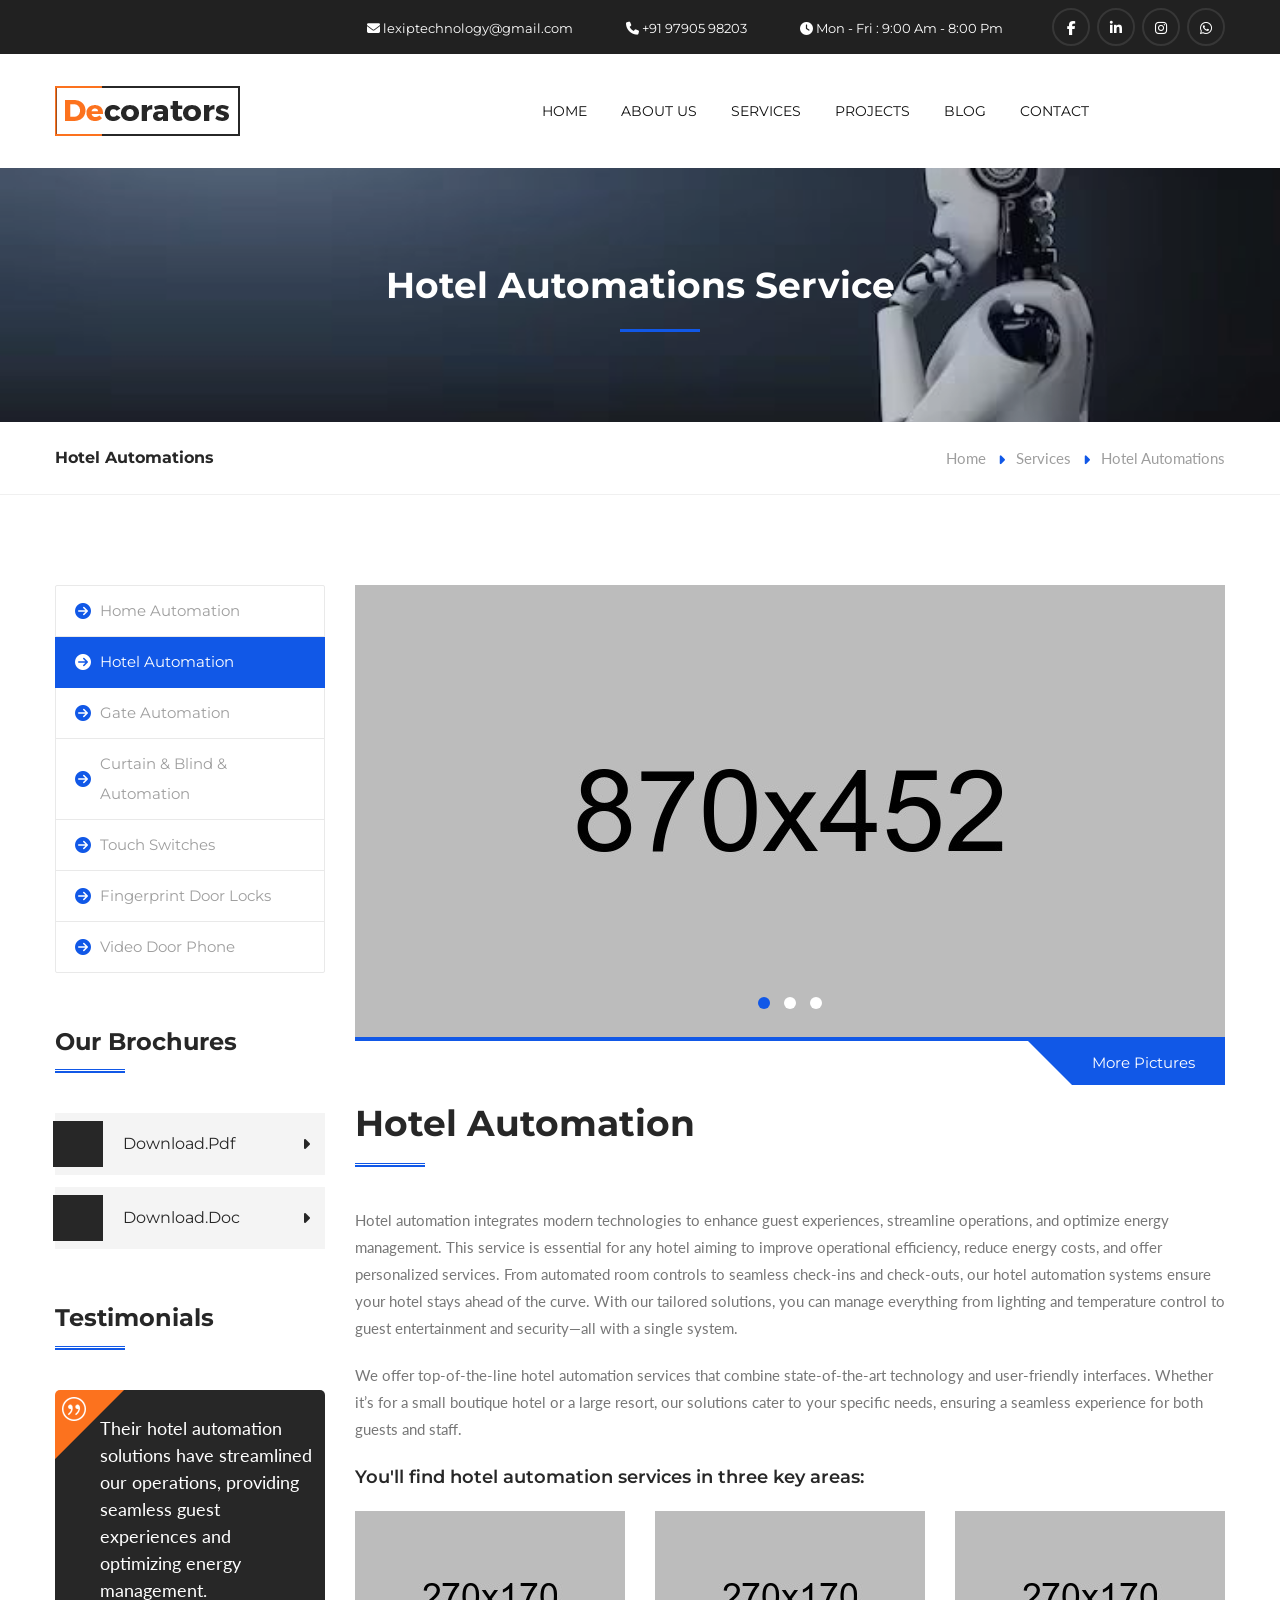
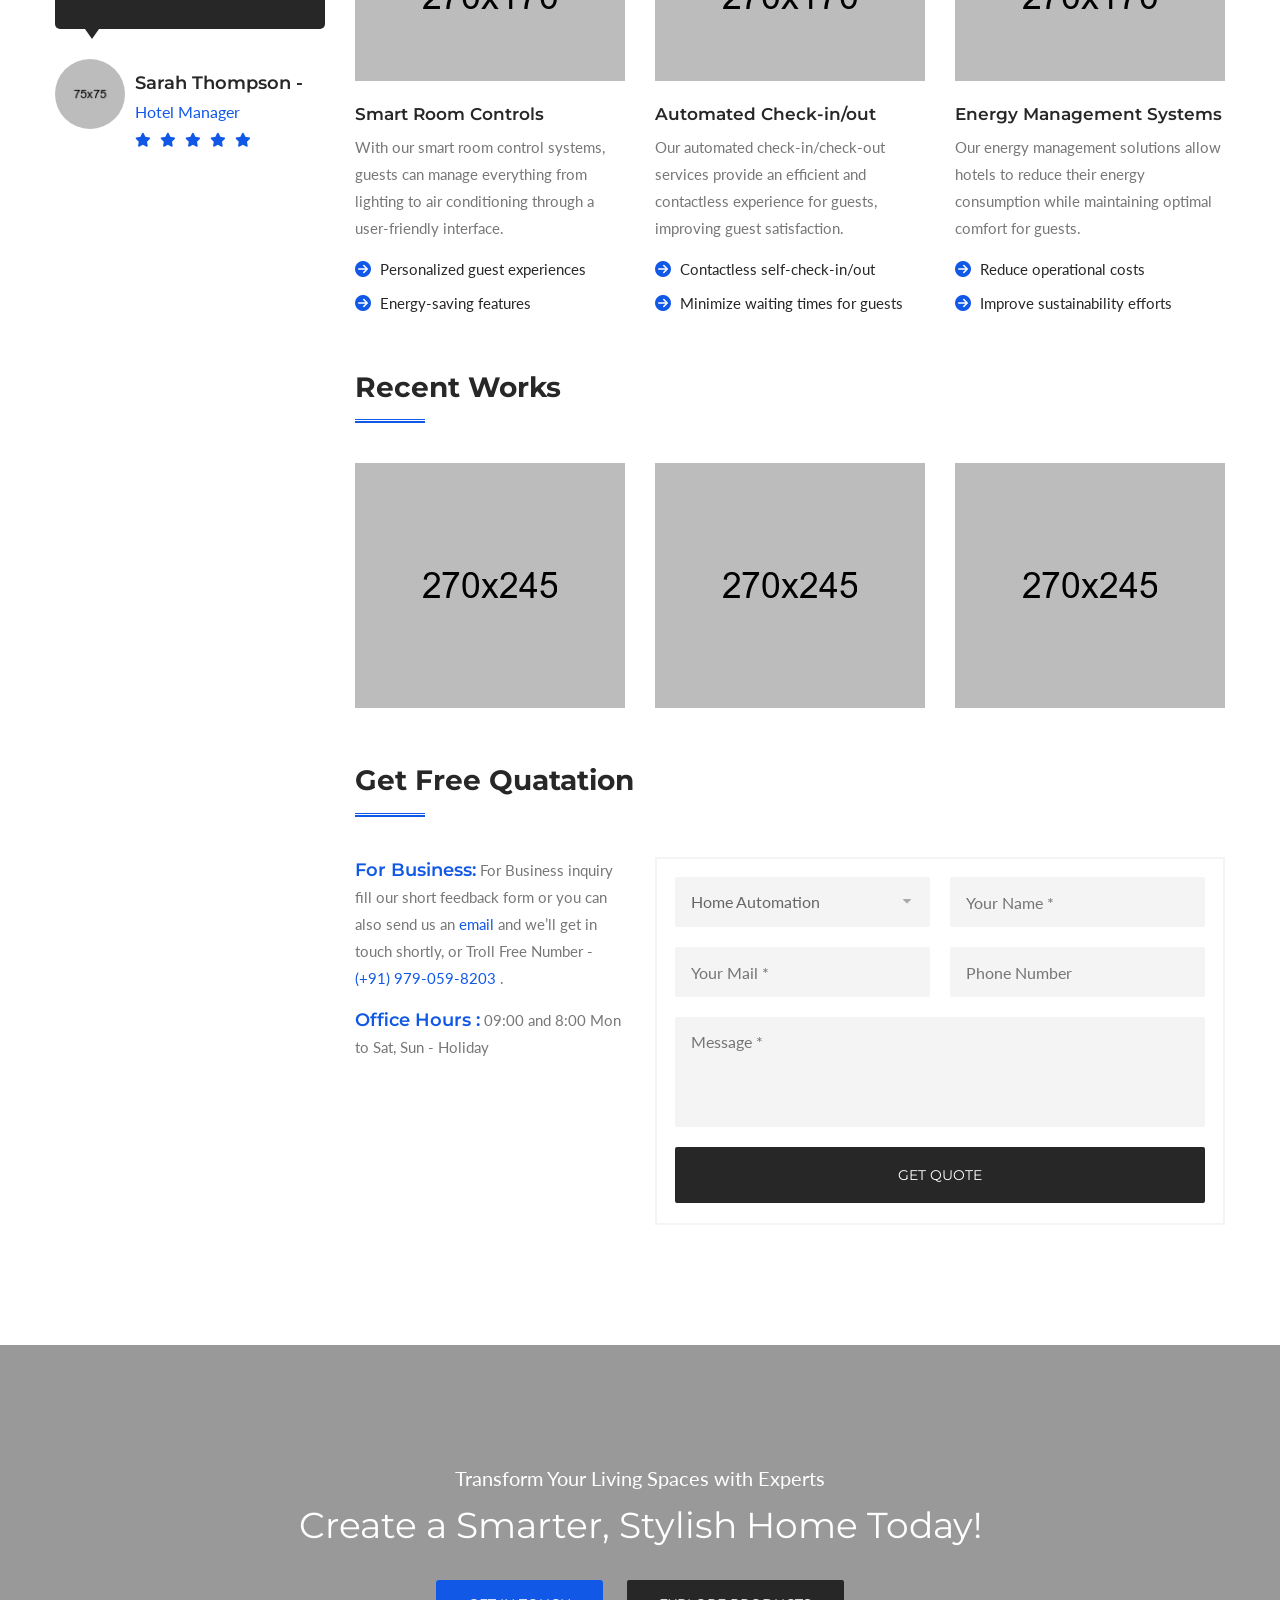
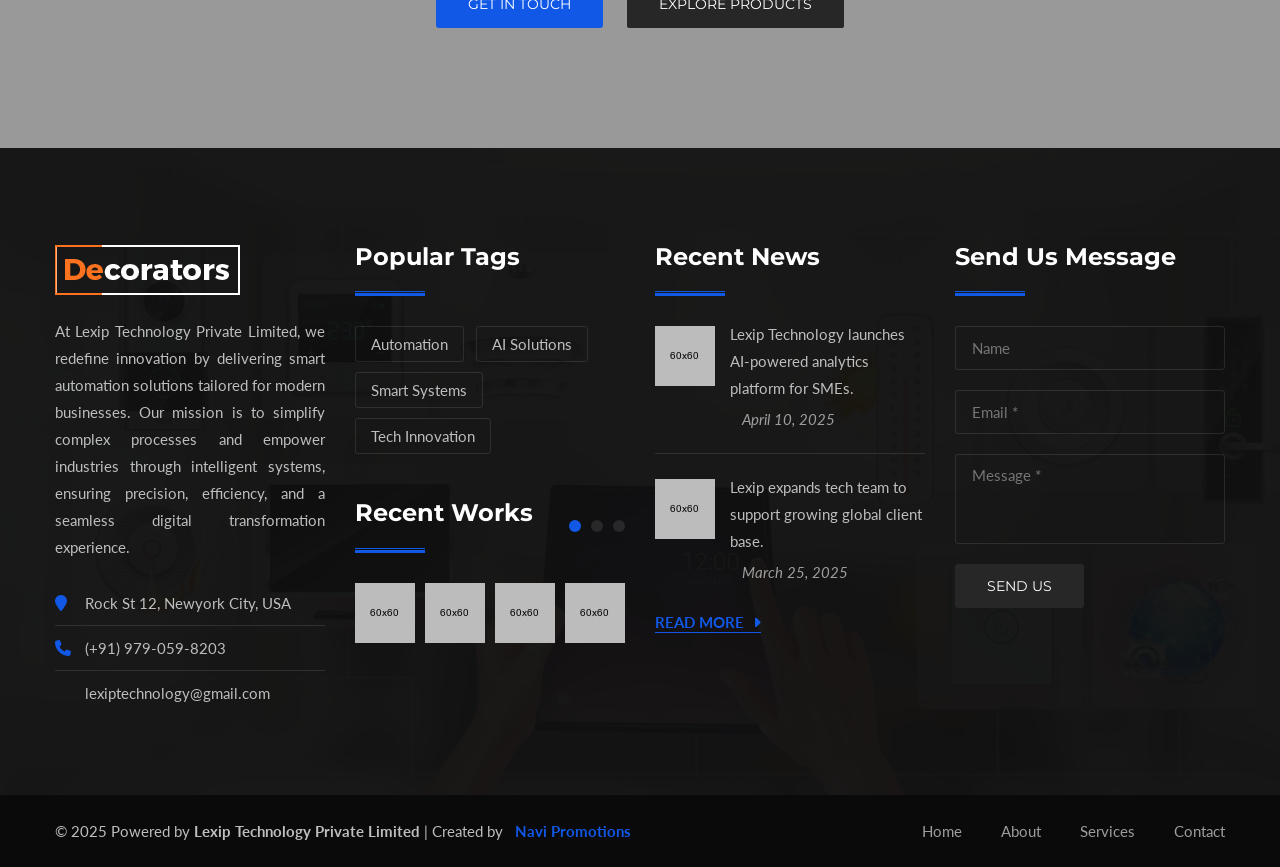
<file: Hotel-Automation.html>
<!DOCTYPE html>
<html>
<head>
<meta charset="utf-8">
<title>Lexip Technology | Hotel Automations</title>
<!-- Stylesheets -->
<link href="css/bootstrap.css" rel="stylesheet">
<link href="css/style.css" rel="stylesheet">
<link rel="shortcut icon" href="images/favicon.ico" type="image/x-icon">
<link rel="icon" href="images/favicon.ico" type="image/x-icon">
<link rel="stylesheet" href="https://cdnjs.cloudflare.com/ajax/libs/font-awesome/6.5.0/css/all.min.css">
<!-- Responsive -->
<meta http-equiv="X-UA-Compatible" content="IE=edge">
<meta name="viewport" content="width=device-width, initial-scale=1.0, maximum-scale=1.0, user-scalable=0">
<link href="css/responsive.css" rel="stylesheet">
<!--[if lt IE 9]><script src="https://cdnjs.cloudflare.com/ajax/libs/html5shiv/3.7.3/html5shiv.js"></script><![endif]-->
<!--[if lt IE 9]><script src="js/respond.js"></script><![endif]-->
</head>

<body>

<div class="page-wrapper">
 
    <!-- Main Header-->
    <header class="main-header">
    	<!-- Header Top -->
    	<div class="header-top">
        	<div class="auto-container">
            	<div class="row clearfix">
                    
                    <!--Top Left-->
                    <!-- <div class="top-left pull-left">
                    	<div class="dropdown lang-dropdown">
                        	<button  class="btn btn-primary dropdown-toggle" type="button" data-toggle="dropdown"><img src="images/icons/flog.png" alt="" /> &nbsp; English <span class="fa fa-angle-down"></span></button>
                            <ul class="dropdown-menu">
                                <li><a href="#">French</a></li>
                                <li><a href="#">Espanish</a></li>
                                <li><a href="#">Chinese</a></li>
                            </ul>
                        </div>
                    </div> -->
                    
                    <!--Top Right-->
                    <div class="top-right pull-right">
                    
                    	<!--social-icon-->
                        <div class="social-icon">
                            <a href="#"><i class="fab fa-facebook-f"></i></a>
                            <a href="#"><i class="fab fa-linkedin-in"></i></a>
                            <a href="#"><i class="fab fa-instagram"></i></a>
                            <a href="#"><i class="fab fa-whatsapp"></i></a>
                        </div>
                        
                        <ul>
                            <li><i class="fas fa-envelope"></i> lexiptechnology@gmail.com</li>
                            <li><i class="fas fa-phone"></i>  +91  97905 98203</li>
                            <li><i class="fas fa-clock"></i> Mon - Fri : 9:00 Am - 8:00 Pm</li>
                        </ul>                                 
                        
                    </div>
                    
                </div>
                
            </div>
        </div><!-- Header Top End -->
        
        
        <!-- Main Box -->
    	<div class="main-box">
        	<div class="auto-container">
            	<div class="outer-container clearfix">
                    <!--Logo Box-->
                    <div class="logo-box">
                        <div class="logo"><a href="index.html"><img src="images/logo.png" alt=""></a></div>
                    </div>
                    
                    <!--Nav Outer-->
                    <div class="nav-outer clearfix">
                        <!-- Main Menu -->
                        <nav class="main-menu">
                            <div class="navbar-header">
                                <!-- Toggle Button -->    	
                                <button type="button" class="navbar-toggle" data-toggle="collapse" data-target=".navbar-collapse">
                                <span class="icon-bar"></span>
                                <span class="icon-bar"></span>
                                <span class="icon-bar"></span>
                                </button>
                            </div>
                            
                            <div class="navbar-collapse collapse clearfix">
                                <ul class="navigation clearfix">
                                    <li ><a href="index.html">Home</a></li>
                                    <li ><a href="about-us.html">About Us</a>
                                    	<!-- <ul>
                                            <li><a href="about-us.html">About Us</a></li>
                                            <li><a href="our-team.html">Our Team</a></li>
                                            <li><a href="team-single.html">Team Single</a></li>
                                        </ul> -->
                                    </li>
                                    <li class="dropdown"><a href="#">Services</a>
                                        <ul>
                                            <li><a href="services.html">Our Services</a></li>
                                            <li><a href="Home-Automation.html">Home Automation</a></li>
                                            <li><a href="Hotel-Automation.html">Hotel Automation</a></li>
                                            <li><a href="Gate-Automation.html">Gate Automation</a></li>
                                            <li><a href="Curtain&Blind-Automation.html">Curtain & Blind Automation</a></li>
                                            <li><a href="Touch-Switches.html">Touch Switches</a></li>
                                            <li><a href="Fingerprint-Door-Locks.html">Fingerprint Door Locks</a></li>
                                            <li><a href="Video-Door-Phone.html">Video Door Phone</a></li>
    
                                        </ul>
                                    </li>
                                    <li class="dropdown"><a href="#">Projects</a>
                                    	<ul>
                                            <li><a href="portfolio-default.html">Projects Standard</a></li>
                                            <li><a href="portfolio-fullwidth.html">Projects Fullwidth</a></li>
                                            <li><a href="portfolio-with-text.html">Projects With Text</a></li>
                                            <li><a href="portfolio-single-one.html">Projects Single 01</a></li>
                                            <li><a href="portfolio-single-two.html">Projects Single 02</a></li>
                                        </ul>
                                    </li>
                                    <li ><a href="blog.html">Blog</a>
                                    	<!-- <ul>
                                            <li><a href="blog.html">Blog Standard</a></li>
                                            <li><a href="blog-large-image.html">Blog Large Image</a></li>
                                            <li><a href="blog-single.html">Blog Single</a></li>
                                        </ul> -->
                                    </li>  
                                    <li><a href="contact.html">Contact</a></li>
                                    
                                 </ul>
                            </div>
                        </nav><!-- Main Menu End-->
                        
                    </div><!--Nav Outer End-->
                    
                    <!-- Hidden Nav Toggler -->
                    <div class="nav-toggler">
                    <button class="hidden-bar-opener"><span class="icon fa fa-bars"></span></button>
                    </div><!-- / Hidden Nav Toggler -->
                    
                    
            	</div>    
            </div>
        </div>
    
    </header>
    <!--End Main Header -->
    
    
    <!-- Hidden Navigation Bar -->
    <section class="hidden-bar right-align">
        
        <div class="hidden-bar-closer">
            <button class="btn"><i class="fa fa-close"></i></button>
        </div>
        
        <!-- Hidden Bar Wrapper -->
        <div class="hidden-bar-wrapper">
        
            <!-- .logo -->
            <div class="logo text-center">
                <a href="index.html"><img src="images/logo-2.png" alt=""></a>			
            </div><!-- /.logo -->
            
            <!-- .Side-menu -->
            <div class="side-menu">
            <!-- .navigation -->
            <ul class="navigation clearfix">
                <li ><a href="index.html">Home</a></li>
                <li ><a href="about-us.html">About Us</a>
                    <!-- <ul>
                        <li><a href="about-us.html">About Us</a></li>
                        <li><a href="our-team.html">Our Team</a></li>
                        <li><a href="team-single.html">Team Single</a></li>
                    </ul> -->
                </li>
                <li class="dropdown"><a href="#">Services</a>
                    <ul>
                        <li><a href="services.html">Our Services</a></li>
                        <li><a href="Home-Automation.html">Home Automation</a></li>
                        <li><a href="Hotel-Automation.html">Hotel Automation</a></li>
                        <li><a href="Gate-Automation.html">Gate Automation</a></li>
                        <li><a href="Curtain&Blind-Automation.html">Curtain & Blind Automation</a></li>
                        <li><a href="Touch-Switches.html">Touch Switches</a></li>
                        <li><a href="Fingerprint-Door-Locks.html">Fingerprint Door Locks</a></li>
                        <li><a href="Video-Door-Phone.html">Video Door Phone</a></li>

                    </ul>
                </li>
                <li class="dropdown"><a href="#">Projects</a>
                    <ul>
                        <li><a href="portfolio-default.html">Projects Standard</a></li>
                        <li><a href="portfolio-fullwidth.html">Projects Fullwidth</a></li>
                        <li><a href="portfolio-with-text.html">Projects With Text</a></li>
                        <li><a href="portfolio-single-one.html">Projects Single 01</a></li>
                        <li><a href="portfolio-single-two.html">Projects Single 02</a></li>
                    </ul>
                </li>
                <li ><a href="blog.html">Blog</a>
                    <!-- <ul>
                        <li><a href="blog.html">Blog Standard</a></li>
                        <li><a href="blog-large-image.html">Blog Large Image</a></li>
                        <li><a href="blog-single.html">Blog Single</a></li>
                    </ul> -->
                </li>  
                <li><a href="contact.html">Contact</a></li>
                
             </ul>
            </div><!-- /.Side-menu -->
        
            <div class="social-icons">
                <ul>
                    <li><a href="#"><i class="fab fa-facebook-f"></i></a></li>
                    <li><a href="#"><i class="fab fa-instagram"></i></a></li>
                    <li><a href="#"><i class="fab fa-whatsapp"></i></a></li>
                    <li><a href="#"><i class="fab fa-linkedin-in"></i></a></li>
                </ul>                
            </div>
        
        </div><!-- / Hidden Bar Wrapper -->
    </section>
    <!-- / Hidden Bar -->
    
    
    <!--Page Title-->
    <section class="page-title" style="background-image:url(images/background/bg-page-title-1.jpg);">
        <div class="auto-container">
            <h1>Hotel Automations Service</h1>
        </div>
    </section>
    
    <!--Page Info-->
    <section class="page-info">
        <div class="auto-container clearfix">
            <div class="pull-left"><h2>Hotel Automations</h2></div>
            <div class="pull-right">
                <ul class="bread-crumb clearfix">
                    <li><a href="index.html">Home</a></li>
                    <li><a href="services.html">Services</a></li>
                    <li>Hotel Automations</li>
                </ul>
            </div>
        </div>
    </section>
    
    
    <!--Sidebar Page-->
    <div class="sidebar-page-container">
        <div class="auto-container">
            <div class="row clearfix">
                  
                
                <!--Sidebar-->      
                <div class="sidebar-side col-lg-3 col-md-4 col-sm-12 col-xs-12">
                    <aside class="sidebar">
                        
                        <!--Sidebar Widget / Boxed Nav-->
                        <div class="widget sidebar-widget styled-nav">
                            <nav class="nav-outer">
                                <ul>
                                    <li><a href="Home-Automation.html">Home Automation</a></li>
                                    <li class="current"><a href="Hotel-Automation.html">Hotel Automation</a></li>
                                    <li><a href="Gate-Automation.html">Gate Automation</a></li>
                                    <li><a href="Curtain&Blind-Automation.html">Curtain & Blind &amp; Automation </a></li>
                                    <li><a href="Touch-Switches.html">Touch Switches</a></li>
                                    <li><a href="Fingerprint-Door-Locks.html">Fingerprint Door Locks</a></li>
                                    <li><a href="Video-Door-Phone.html">Video Door Phone</a></li>
                                </ul>
                            </nav>
                        </div>
                        
                        <!--Sidebar Widget / Downloads-->
                        <div class="widget sidebar-widget downloads">
                            <div class="sidebar-title"><h3>Our Brochures</h3></div>
                            <ul>
                                <li><a href="#"><span class="icon fa fa-file-pdf-o"></span> Download.Pdf</a></li>
                                <li><a href="#"><span class="icon fa fa-file-word-o"></span> Download.Doc</a></li>
                            </ul>
                        </div>
                        
                        <!--Sidebar Widget / Testimonials-->
                        <div class="widget sidebar-widget testimonials">
                            <div class="sidebar-title"><h3>Testimonials</h3></div>
                            <div class="single-item-carousel">
                                
                                <!--Slide Item-->
                                <div class="slide-item">
                                    <div class="upper-content">
                                        <div class="text">Their hotel automation solutions have streamlined our operations, providing seamless guest experiences and optimizing energy management.</div>
                                    </div>
                                    <div class="testi-info">
                                        <figure class="author-thumb img-circle"><img class="img-circle" src="images/resource/author-thumb-4.jpg" alt=""></figure>
                                        <h4>Sarah Thompson - <span class="designation">Hotel Manager</span> </h4>
                                        <div class="rating"><span class="fa fa-star"></span> <span class="fa fa-star"></span> <span class="fa fa-star"></span> <span class="fa fa-star"></span> <span class="fa fa-star"></span></div>
                                    </div>
                                </div>
                                
                                <!--Slide Item-->
                                <div class="slide-item">
                                    <div class="upper-content">
                                        <div class="text">The automation system has improved guest satisfaction with personalized services, and we’ve seen a noticeable increase in operational efficiency.</div>
                                    </div>
                                    <div class="testi-info">
                                        <figure class="author-thumb img-circle"><img class="img-circle" src="images/resource/author-thumb-4.jpg" alt=""></figure>
                                        <h4>John Miller - <span class="designation">General Manager</span> </h4>
                                        <div class="rating"><span class="fa fa-star"></span> <span class="fa fa-star"></span> <span class="fa fa-star"></span> <span class="fa fa-star"></span> <span class="fa fa-star"></span></div>
                                    </div>
                                </div>
                                
                                <!--Slide Item-->
                                <div class="slide-item">
                                    <div class="upper-content">
                                        <div class="text">We have experienced significant improvements in energy management and guest satisfaction thanks to their hotel automation services. Highly recommended!</div>
                                    </div>
                                    <div class="testi-info">
                                        <figure class="author-thumb img-circle"><img class="img-circle" src="images/resource/author-thumb-4.jpg" alt=""></figure>
                                        <h4>Emily Clark - <span class="designation">Operations Head</span> </h4>
                                        <div class="rating"><span class="fa fa-star"></span> <span class="fa fa-star"></span> <span class="fa fa-star"></span> <span class="fa fa-star"></span> <span class="fa fa-star"></span></div>
                                    </div>
                                </div>
                                
                            </div>
                        </div>
                        
                        
                    </aside>
                </div><!--End Sidebar--> 
                
                <!--Content Side-->      
                <div class="content-side col-lg-9 col-md-8 col-sm-12 col-xs-12">
                    <!--Service Single-->
                    <section class="service-details">
                    	<!--Service Images-->
                        <div class="service-images">
                            <ul class="single-item-carousel">
                                <li><figure class="image-box"><a href="images/resource/service-image-10.jpg" class="lightbox-image" title="Image Caption Here"><img src="images/resource/service-image-10.jpg" alt=""></a></figure></li>
                                <li><figure class="image-box"><a href="images/resource/service-image-10.jpg" class="lightbox-image" title="Image Caption Here"><img src="images/resource/service-image-10.jpg" alt=""></a></figure></li>
                                <li><figure class="image-box"><a href="images/resource/service-image-10.jpg" class="lightbox-image" title="Image Caption Here"><img src="images/resource/service-image-10.jpg" alt=""></a></figure></li>
                            </ul>
                            <div class="link-box-outer"><a href="portfolio-default.html" class="theme-btn">More Pictures</a></div>
                        </div>
                        
                        <div class="sec-title"><h2>Hotel Automation</h2></div>
                        <!--Text Content-->
                        <div class="text-content">
                            <p>Hotel automation integrates modern technologies to enhance guest experiences, streamline operations, and optimize energy management. This service is essential for any hotel aiming to improve operational efficiency, reduce energy costs, and offer personalized services. From automated room controls to seamless check-ins and check-outs, our hotel automation systems ensure your hotel stays ahead of the curve. With our tailored solutions, you can manage everything from lighting and temperature control to guest entertainment and security—all with a single system.</p>
                            <p>We offer top-of-the-line hotel automation services that combine state-of-the-art technology and user-friendly interfaces. Whether it’s for a small boutique hotel or a large resort, our solutions cater to your specific needs, ensuring a seamless experience for both guests and staff.</p>
                        </div>
                        
                        <h4 class="medium-title">You'll find hotel automation services in three key areas:</h4>
                        
                        <!--Service Types-->
                        <div class="service-types">
                            <div class="row clearfix">
                                <!--Service Type-->
                                <div class="service-type col-lg-4 col-md-4 col-sm-6 col-xs-12">
                                    <div class="inner-box">
                                        <figure class="image-box"><img src="images/resource/service-image-11.jpg" alt=""></figure>
                                        <div class="lower-content">
                                            <h3>Smart Room Controls</h3>
                                            <div class="desc-text">With our smart room control systems, guests can manage everything from lighting to air conditioning through a user-friendly interface.</div>
                                            <ul class="list-style-one">
                                                <li>Personalized guest experiences</li>
                                                <li>Energy-saving features</li>
                                            </ul>
                                        </div>
                                    </div>
                                </div>
                        
                                <!--Service Type-->
                                <div class="service-type col-lg-4 col-md-4 col-sm-6 col-xs-12">
                                    <div class="inner-box">
                                        <figure class="image-box"><img src="images/resource/service-image-12.jpg" alt=""></figure>
                                        <div class="lower-content">
                                            <h3>Automated Check-in/out</h3>
                                            <div class="desc-text">Our automated check-in/check-out services provide an efficient and contactless experience for guests, improving guest satisfaction.</div>
                                            <ul class="list-style-one">
                                                <li>Contactless self-check-in/out</li>
                                                <li>Minimize waiting times for guests</li>
                                            </ul>
                                        </div>
                                    </div>
                                </div>
                        
                                <!--Service Type-->
                                <div class="service-type col-lg-4 col-md-4 col-sm-6 col-xs-12">
                                    <div class="inner-box">
                                        <figure class="image-box"><img src="images/resource/service-image-13.jpg" alt=""></figure>
                                        <div class="lower-content">
                                            <h3>Energy Management Systems</h3>
                                            <div class="desc-text">Our energy management solutions allow hotels to reduce their energy consumption while maintaining optimal comfort for guests.</div>
                                            <ul class="list-style-one">
                                                <li>Reduce operational costs</li>
                                                <li>Improve sustainability efforts</li>
                                            </ul>
                                        </div>
                                    </div>
                                </div>
                        
                            </div>
                        </div>
                        
                        
                        
                        <!--Recent Works-->
                        <div class="recent-work">
                        	<div class="sec-title medium"><h2>Recent Works</h2></div>
                            
                        	<div class="row clearfix">
                            	<!--Default Portfolio Item-->
                                <div class="col-md-4 col-sm-6 col-xs-12 default-portfolio-item">
                                    <div class="inner-box">
                                        <figure class="image-box"><img src="images/gallery/35.jpg" alt=""></figure>
                                        <!--Overlay Box-->
                                        <div class="overlay-one">
                                            <div class="overlay-inner">
                                                <div class="content">
                                                    <a href="portfolio-single-one.html" class="proj-link"><span class="fa fa-link"></span></a>
                                                </div>
                                            </div>
                                        </div>
                                        <!--Caption Box-->
                                        <div class="caption-box-one">
                                            <h3><a href="portfolio-single-one.html">Living Room</a></h3>
                                            <a href="#" class="cat-link">Solid Flooring</a>
                                        </div>
                                    </div>
                                </div>
                                
                                <!--Default Portfolio Item-->
                                <div class="col-md-4 col-sm-6 col-xs-12 default-portfolio-item">
                                    <div class="inner-box">
                                        <figure class="image-box"><img src="images/gallery/36.jpg" alt=""></figure>
                                        <!--Overlay Box-->
                                        <div class="overlay-one">
                                            <div class="overlay-inner">
                                                <div class="content">
                                                    <a href="portfolio-single-one.html" class="proj-link"><span class="fa fa-link"></span></a>
                                                </div>
                                            </div>
                                        </div>
                                        <!--Caption Box-->
                                        <div class="caption-box-one">
                                            <h3><a href="portfolio-single-one.html">Living Room</a></h3>
                                            <a href="#" class="cat-link">Solid Flooring</a>
                                        </div>
                                    </div>
                                </div>
                                
                                <!--Default Portfolio Item-->
                                <div class="col-md-4 col-sm-6 col-xs-12 default-portfolio-item">
                                    <div class="inner-box">
                                        <figure class="image-box"><img src="images/gallery/37.jpg" alt=""></figure>
                                        <!--Overlay Box-->
                                        <div class="overlay-one">
                                            <div class="overlay-inner">
                                                <div class="content">
                                                    <a href="portfolio-single-one.html" class="proj-link"><span class="fa fa-link"></span></a>
                                                </div>
                                            </div>
                                        </div>
                                        <!--Caption Box-->
                                        <div class="caption-box-one">
                                            <h3><a href="portfolio-single-one.html">Living Room</a></h3>
                                            <a href="#" class="cat-link">Solid Flooring</a>
                                        </div>
                                    </div>
                                </div>
                                
                            </div>
                        </div>
                        
                        
                        <!--Get Quote-->
                        <div class="get-quote">
                        	<div class="sec-title medium"><h2>Get Free Quatation</h2></div>
                            
                        	<div class="row clearfix">
                            	<!--Content COlumn-->
                                <div class="column col-lg-4 col-md-12 col-sm-12 col-xs-12">
                                	<div class="content">
                                    	<div class="content-block"><strong>For Business:</strong>  For Business inquiry fill our short feedback form or you can also send us an <a href="lexiptechnology@gmail.com">email</a> and we’ll get in touch shortly, or Troll Free Number - <a href="#">(+91) 979-059-8203 </a>.</div>
                                        <div class="content-block"><strong>Office Hours :</strong> 09:00 and 8:00 Mon to Sat, Sun - Holiday</div>
                                    </div>
                                </div>
                                
                                <!--Form Column-->
                                <div class="column col-lg-8 col-md-12 col-sm-12 col-xs-12">
                                	<!--form-box-->
                                    <div class="form-box default-form">
                                        <div class="contact-form default-form">
                                            <form method="post" action="contact.html">
                                                <div class="row clearfix">
                                                
                                                    <div class="form-group col-md-6 col-sm-6 col-xs-12">
                                                        <select>
                                                            <option>Home Automation</option>
                                                            <option>Hotel Automation</option>
                                                            <option>Gate Automation</option>
                                                            <option>Curtain and Blind Automation</option>
                                                            <option>Touch Switches</option>
                                                            <option>Fingerprint Door Locks</option>
                                                            <option>Video Door Phones</option>
                                                        </select>
                                                    </div>
                                                
                                                    <div class="form-group col-md-6 col-sm-6 col-xs-12">
                                                        <input type="text" name="username" value="" placeholder="Your Name *" required>
                                                    </div>
                        
                                                    <div class="form-group col-md-6 col-sm-6 col-xs-12">
                                                        <input type="email" name="email" value="" placeholder="Your Mail *" required>
                                                    </div>
                                                    
                                                    <div class="form-group col-md-6 col-sm-6 col-xs-12">
                                                        <input type="text" name="number" value="" placeholder="Phone Number">
                                                    </div>
                                                    
                                                    <div class="form-group col-md-12 col-sm-12 col-xs-12">
                                                        <textarea name="message" placeholder="Message *"></textarea>
                                                    </div>
                                                    <div class="form-group col-md-12 col-sm-12 col-xs-12">
                                                        <button type="submit" class="theme-btn btn-style-two">Get Quote</button>
                                                    </div>
                                                </div>
                                            </form>
                                        </div>
                                    </div>
                                </div>
                                
                            </div>
                        </div>
                        
                    </section>
                </div><!--End Content Side-->     
                
            </div>
        </div>
    </div>
    
    
    <!--call-to-action-->
    <section class="call-to-action" style="background-image:url(images/background/image-1.jpg);">
    	<div class="auto-container">
        	<div class="row">
            	<div class="text">Transform Your Living Spaces with Experts</div>
                <h2>Create a Smarter, Stylish Home Today!</h2>
                
                <a class="theme-btn btn-style-one" href="contact.html">Get in Touch</a>
                <a class="theme-btn btn-style-two" href="services.html">Explore Products</a>
                
            </div>
        </div>
    </section>
    
    
     <!--Main Footer-->
     <footer class="main-footer" style="background-image:url(images/background/footer-bg.jpg);">
    	<div class="auto-container">
        
            <!--Widgets Section-->
            <div class="widgets-section">
            	<div class="row clearfix">
                	<!--Big Column-->
                	<div class="big-column col-md-6 col-sm-12 col-xs-12">
                    	<div class="row clearfix">
                            
                            <!--Footer Column-->
                        	<div class="footer-column col-md-6 col-sm-6 col-xs-12">
                            	<div class="footer-widget about-widget">
                                	<div class="footer-logo"><figure><a href="index.html"><img src="images/logo-4.png" alt=""></a></figure></div>
                                    <div class="widget-content">
                                    	<div class="text">At Lexip Technology Private Limited, we redefine innovation by delivering smart automation solutions tailored for modern businesses. Our mission is to simplify complex processes and empower industries through intelligent systems, ensuring precision, efficiency, and a seamless digital transformation experience.</div>
                                        <ul class="contact-info">
                                        	<li><span class="icon fa fa-map-marker"></span>Rock St 12, Newyork City, USA</li>
                                            <li><span class="icon fa fa-phone"></span>(+91) 979-059-8203</li>
                                            <li><span class="icon fa fa-envelope-o"></span>lexiptechnology@gmail.com </li>
                                        </ul>
                                    </div>
                                </div>
                            </div>
                            
                            <!--Footer Column-->
                        	<div class="footer-column col-md-6 col-sm-6 col-xs-12">
                            	<div class="footer-widget tags-widget">
                                    <h2>Popular Tags</h2>
                                    <div class="widget-content">
                                        <ul class="tags-list">
                                            <li><a href="about-us.html">Automation</a></li>
                                            <li><a href="about-us.html">AI Solutions</a></li>
                                            <li><a href="about-us.html">Smart Systems</a></li>
                                            <li><a href="about-us.html">Tech Innovation</a></li>
                                        </ul>
                                    </div>
                                </div>                                
                                <div class="footer-widget gallery-widget">
                                	<h2>Recent Works</h2>
                                    <div class="gallery-widget-carousel">
                                    	<div class="item"><figure class="post-thumb"><img src="images/gallery/thumb-1.jpg" alt=""><a href="#" class="overlay-link"><span class="fa fa-link"></span></a></figure></div>
                                        <div class="item"><figure class="post-thumb"><img src="images/gallery/thumb-2.jpg" alt=""><a href="#" class="overlay-link"><span class="fa fa-link"></span></a></figure></div>
                                        <div class="item"><figure class="post-thumb"><img src="images/gallery/thumb-3.jpg" alt=""><a href="#" class="overlay-link"><span class="fa fa-link"></span></a></figure></div>
                                        <div class="item"><figure class="post-thumb"><img src="images/gallery/thumb-4.jpg" alt=""><a href="#" class="overlay-link"><span class="fa fa-link"></span></a></figure></div>
                                        <div class="item"><figure class="post-thumb"><img src="images/gallery/thumb-1.jpg" alt=""><a href="#" class="overlay-link"><span class="fa fa-link"></span></a></figure></div>
                                        <div class="item"><figure class="post-thumb"><img src="images/gallery/thumb-2.jpg" alt=""><a href="#" class="overlay-link"><span class="fa fa-link"></span></a></figure></div>
                                        <div class="item"><figure class="post-thumb"><img src="images/gallery/thumb-3.jpg" alt=""><a href="#" class="overlay-link"><span class="fa fa-link"></span></a></figure></div>
                                        <div class="item"><figure class="post-thumb"><img src="images/gallery/thumb-4.jpg" alt=""><a href="#" class="overlay-link"><span class="fa fa-link"></span></a></figure></div>
                                        <div class="item"><figure class="post-thumb"><img src="images/gallery/thumb-1.jpg" alt=""><a href="#" class="overlay-link"><span class="fa fa-link"></span></a></figure></div>
                                        <div class="item"><figure class="post-thumb"><img src="images/gallery/thumb-2.jpg" alt=""><a href="#" class="overlay-link"><span class="fa fa-link"></span></a></figure></div>
                                        <div class="item"><figure class="post-thumb"><img src="images/gallery/thumb-3.jpg" alt=""><a href="#" class="overlay-link"><span class="fa fa-link"></span></a></figure></div>
                                        <div class="item"><figure class="post-thumb"><img src="images/gallery/thumb-4.jpg" alt=""><a href="#" class="overlay-link"><span class="fa fa-link"></span></a></figure></div>
                                    </div>
                                </div>
                            </div>
                            
                        </div>
                    </div>
                    
                    <!--Big Column-->
                	<div class="big-column col-md-6 col-sm-12 col-xs-12">
                    	<div class="row clearfix">
                            
                            <!--Footer Column-->
                        	<div class="footer-column col-md-6 col-sm-6 col-xs-12">
                                <div class="footer-widget posts-widget">
                                    <h2>Recent News</h2>
                                    <div class="widget-content">
                                        <div class="posts">
                                            <div class="post">
                                                <figure class="post-thumb">
                                                    <img src="images/resource/post-thumb-1.jpg" alt="Lexip launches AI tool">
                                                    <a href="blog.html" class="overlay-link"><span class="flaticon-plus-1"></span></a>
                                                </figure>
                                                <div class="desc-text">
                                                    <a href="blog.html">Lexip Technology launches AI-powered analytics platform for SMEs.</a>
                                                </div>
                                                <div class="time"><span class="fa fa-clock-o"></span> April 10, 2025</div>
                                            </div>
                                            <div class="post">
                                                <figure class="post-thumb">
                                                    <img src="images/resource/post-thumb-2.jpg" alt="Lexip team expansion">
                                                    <a href="blog.html" class="overlay-link"><span class="flaticon-plus-1"></span></a>
                                                </figure>
                                                <div class="desc-text">
                                                    <a href="blog.html">Lexip expands tech team to support growing global client base.</a>
                                                </div>
                                                <div class="time"><span class="fa fa-clock-o"></span> March 25, 2025</div>
                                            </div>
                                        </div>
                                        <a class="view-more theme-btn" href="blog.html">Read More <span class="fa fa-caret-right"></span></a>
                                    </div>
                                </div>
                            </div>
                            
                            
                            <!--Footer Column-->
                        	<div class="footer-column col-md-6 col-sm-6 col-xs-12">
                            	<div class="footer-widget contact-widget">
                                	<h2>Send Us Message</h2>
                                    <div class="widget-content">
                                        <div class="newsletter-form">
                                            <form method="post" action="contact.html">
                                                <div class="form-group">
                                                    <input type="text" name="name" value="" placeholder="Name" required>
                                                </div>
                                                <div class="form-group">
                                                    <input type="email" name="email" value="" placeholder="Email *" required>
                                                </div>
                                                <div class="form-group">
                                                    <textarea name="message" placeholder="Message *" required></textarea>
                                                </div>
                                                <button type="submit" class="theme-btn btn-style-two">Send us</button>
                                            </form>
                                        </div>
                                    </div>
                                </div>
                            </div>
                            
                        </div>
                    </div>
                    
                 </div>
             </div>
        
        </div>
        
        <!--Footer Bottom-->
         <div class="footer-bottom">
         	<div class="auto-container">
            	<div class="clearfix">
                	<div class="pull-left"><div class="copyright">&copy; 2025 Powered by <strong>Lexip Technology Private Limited</strong> |  Created by &ensp;<a target="_blank" href="https://navipromotions.com/" class="styled-font author-name"><strong>Navi Promotions</strong></a></div></div>
                    <div class="pull-right">
                    	<ul class="footer-nav">
                        	<li><a href="index.html">Home</a></li>
                            <li><a href="about-us.html">About</a></li>
                            <li><a href="services.html">Services</a></li>
                            <li><a href="contact.html">Contact</a></li>
                        </ul>
                    </div>
                </div>
            </div>
        </div>
    </footer>
    
    
</div>
<!--End pagewrapper-->


<!--Scroll to top-->
<div class="scroll-to-top scroll-to-target" data-target=".main-header"><span class="fa fa-long-arrow-up"></span></div>


<script src="js/jquery.js"></script> 
<script src="js/bootstrap.min.js"></script>
<script src="js/jquery.mCustomScrollbar.concat.min.js"></script>
<script src="js/jquery.fancybox.pack.js"></script>
<script src="js/jquery.fancybox-media.js"></script>
<script src="js/owl.js"></script>
<script src="js/wow.js"></script>
<script src="js/script.js"></script>
</body>
</html>
</file>
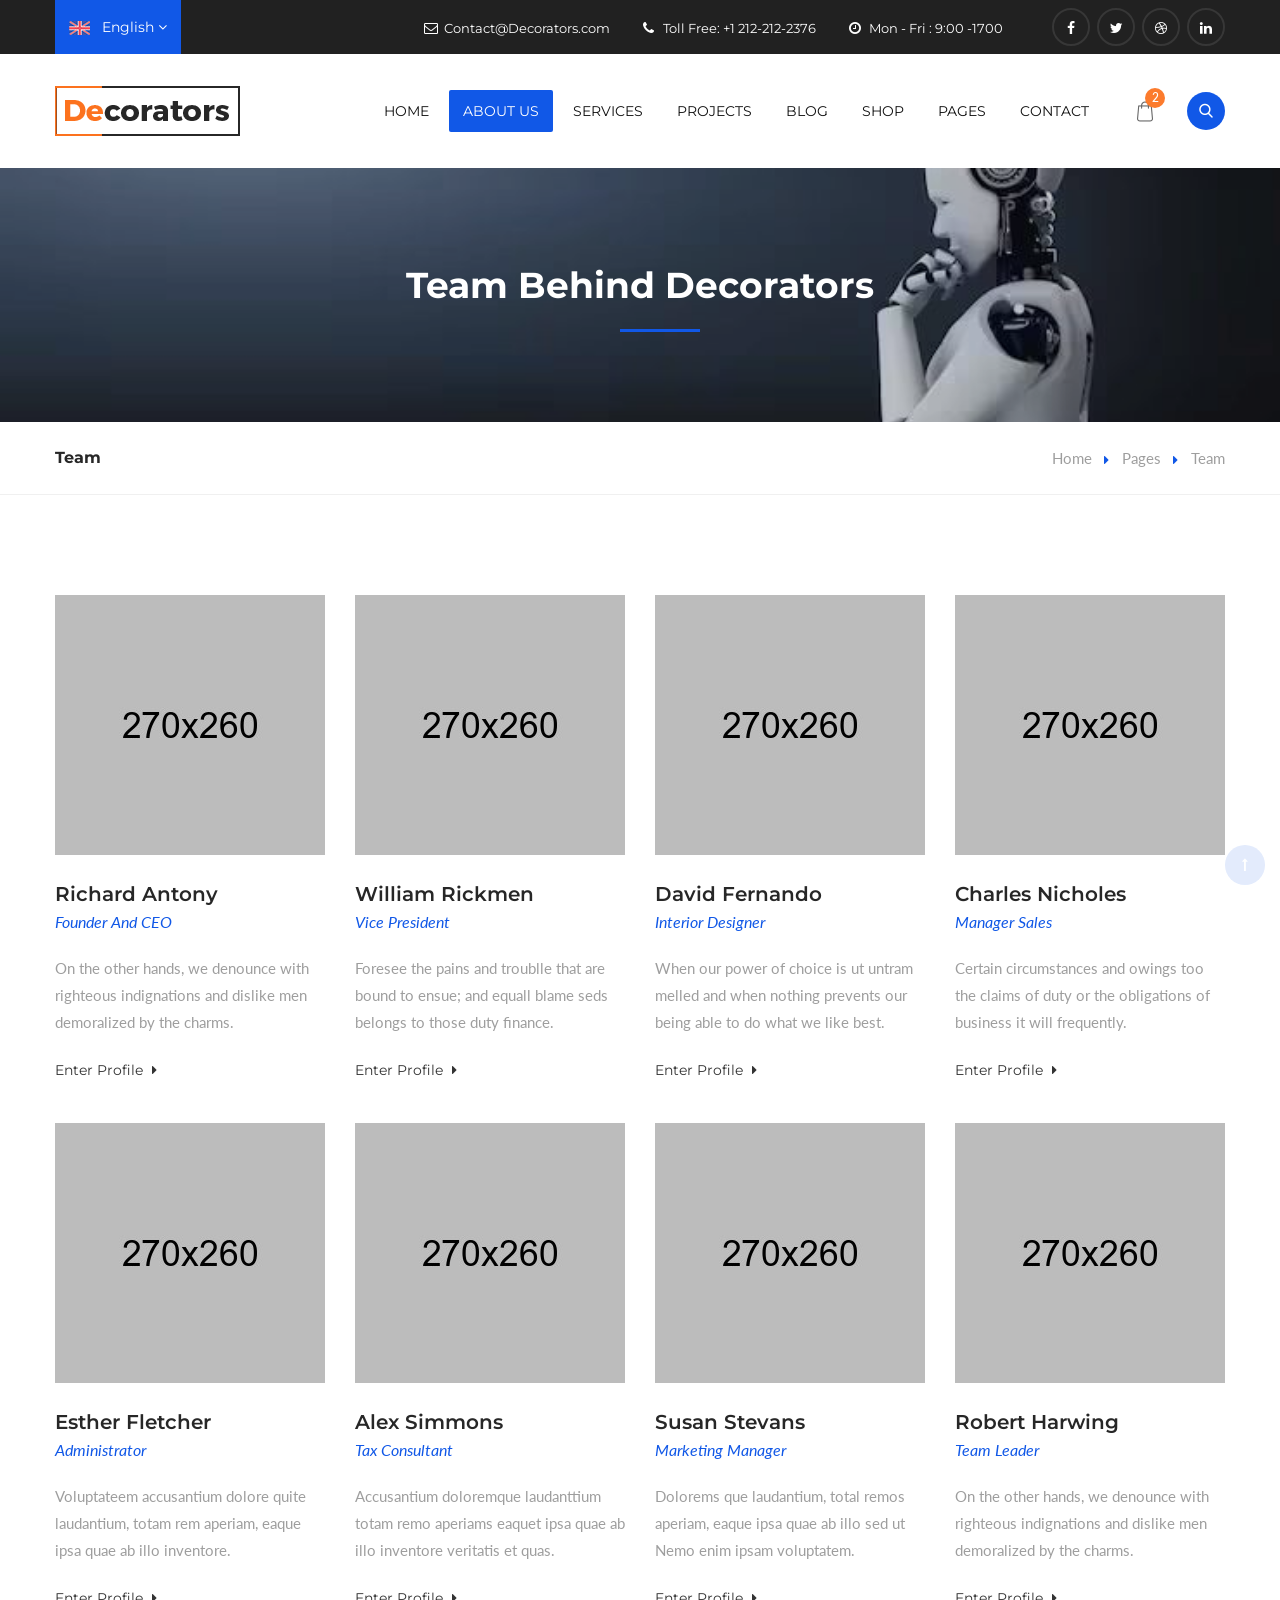
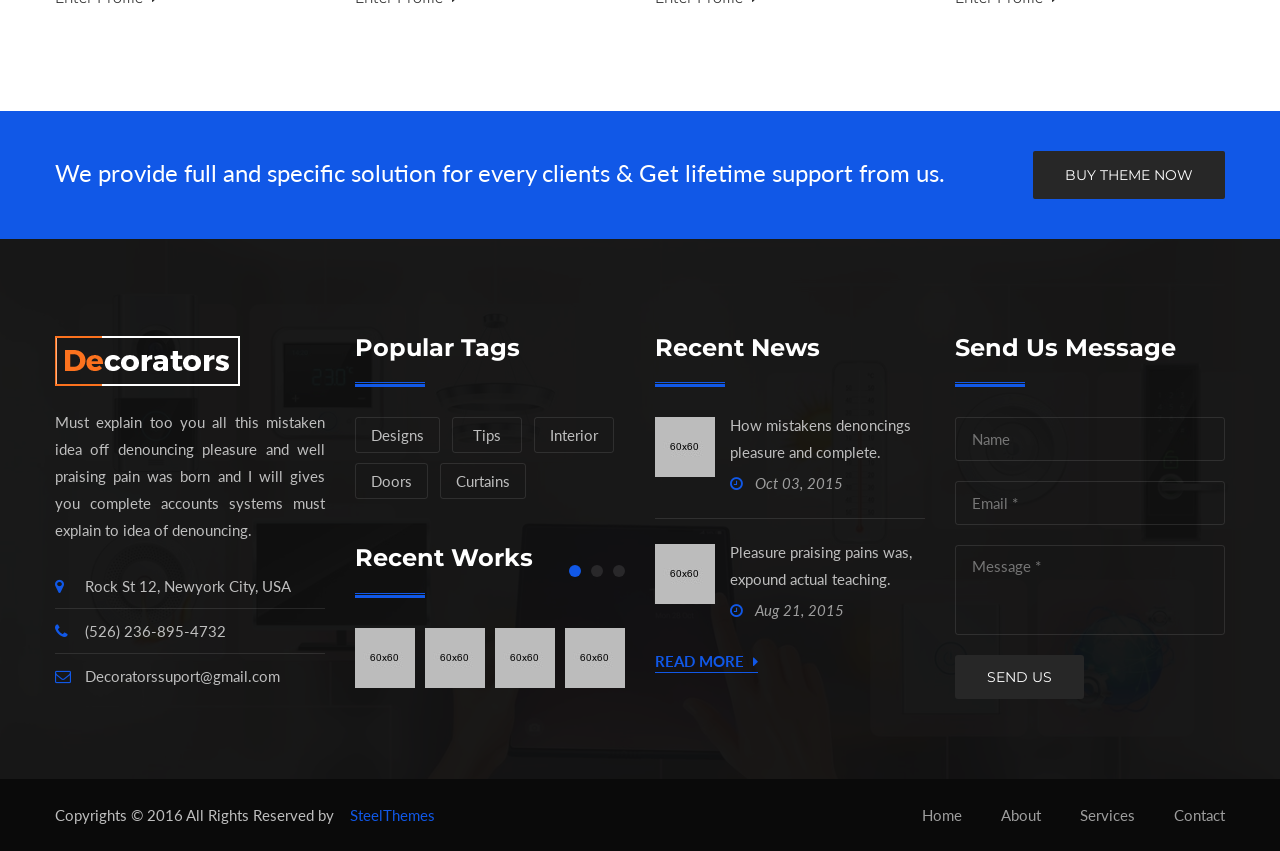
<file: our-team.html>
<!DOCTYPE html>
<html>
<head>
<meta charset="utf-8">
<title>Decorators - Design Studio HTML Template | Our Team</title>
<!-- Stylesheets -->
<link href="css/bootstrap.css" rel="stylesheet">
<link href="css/style.css" rel="stylesheet">
<link rel="shortcut icon" href="images/favicon.ico" type="image/x-icon">
<link rel="icon" href="images/favicon.ico" type="image/x-icon">
<!-- Responsive -->
<meta http-equiv="X-UA-Compatible" content="IE=edge">
<meta name="viewport" content="width=device-width, initial-scale=1.0, maximum-scale=1.0, user-scalable=0">
<link href="css/responsive.css" rel="stylesheet">
<!--[if lt IE 9]><script src="https://cdnjs.cloudflare.com/ajax/libs/html5shiv/3.7.3/html5shiv.js"></script><![endif]-->
<!--[if lt IE 9]><script src="js/respond.js"></script><![endif]-->
</head>

<body>

<div class="page-wrapper">
 	
    <!-- Preloader -->
    <div class="preloader"></div>
 	
    <!-- Main Header-->
    <header class="main-header">
    	<!-- Header Top -->
    	<div class="header-top">
        	<div class="auto-container">
            	<div class="row clearfix">
                    
                    <!--Top Left-->
                    <div class="top-left pull-left">
                    	<div class="dropdown lang-dropdown">
                        	<button  class="btn btn-primary dropdown-toggle" type="button" data-toggle="dropdown"><img src="images/icons/flog.png" alt="" /> &nbsp; English <span class="fa fa-angle-down"></span></button>
                            <ul class="dropdown-menu">
                                <li><a href="#">French</a></li>
                                <li><a href="#">Espanish</a></li>
                                <li><a href="#">Chinese</a></li>
                            </ul>
                        </div>
                    </div>
                    
                    <!--Top Right-->
                    <div class="top-right pull-right">
                    
                    	<!--social-icon-->
                        <div class="social-icon">
                        	<a href="#"><span class="fa fa-facebook"></span></a>
                            <a href="#"><span class="fa fa-twitter"></span></a>
                            <a href="#"><span class="fa fa-dribbble"></span></a>
                            <a href="#"><span class="fa fa-linkedin"></span></a>
                        </div>
                        
                    	<ul>
                        	<li><span class="fa fa-envelope-o"></span>Contact@Decorators.com</li>
                            <li><span class="fa fa-phone"></span>Toll Free: +1 212-212-2376</li>
                            <li><span class="fa fa-clock-o"></span>Mon - Fri : 9:00 -1700</li>
                        </ul>
                        
                        
                    </div>
                    
                </div>
                
            </div>
        </div><!-- Header Top End -->
        
        
        <!-- Main Box -->
    	<div class="main-box">
        	<div class="auto-container">
            	<div class="outer-container clearfix">
                    <!--Logo Box-->
                    <div class="logo-box">
                        <div class="logo"><a href="index.html"><img src="images/logo.png" alt=""></a></div>
                    </div>
                    
                    <!--Nav Outer-->
                    <div class="nav-outer clearfix">
                        <!-- Main Menu -->
                        <nav class="main-menu">
                            <div class="navbar-header">
                                <!-- Toggle Button -->    	
                                <button type="button" class="navbar-toggle" data-toggle="collapse" data-target=".navbar-collapse">
                                <span class="icon-bar"></span>
                                <span class="icon-bar"></span>
                                <span class="icon-bar"></span>
                                </button>
                            </div>
                            
                            <div class="navbar-collapse collapse clearfix">
                                <ul class="navigation clearfix">
                                    <li><a href="index.html">Home</a></li>
                                    <li class="dropdown current"><a href="#">About Us</a>
                                    	<ul>
                                            <li><a href="about-us.html">About Us</a></li>
                                            <li><a href="our-team.html">Our Team</a></li>
                                            <li><a href="team-single.html">Team Single</a></li>
                                        </ul>
                                    </li>
                                    <li class="dropdown"><a href="#">Services</a>
                                    	<ul>
                                            <li><a href="services.html">Our Services</a></li>
                                            <li><a href="service-single.html">Services Single</a></li>
                                        </ul>
                                    </li>
                                    <li class="dropdown"><a href="#">Projects</a>
                                    	<ul>
                                            <li><a href="portfolio-default.html">Projects Standard</a></li>
                                            <li><a href="portfolio-fullwidth.html">Projects Fullwidth</a></li>
                                            <li><a href="portfolio-with-text.html">Projects With Text</a></li>
                                            <li><a href="portfolio-single-one.html">Projects Single 01</a></li>
                                            <li><a href="portfolio-single-two.html">Projects Single 02</a></li>
                                        </ul>
                                    </li>
                                    <li class="dropdown"><a href="#">Blog</a>
                                    	<ul>
                                            <li><a href="blog.html">Blog Standard</a></li>
                                            <li><a href="blog-large-image.html">Blog Large Image</a></li>
                                            <li><a href="blog-single.html">Blog Single</a></li>
                                        </ul>
                                    </li>
                                    
                                    <li class="dropdown"><a href="#">Shop</a>
                                        <ul>
                                            <li><a href="shop.html">Shop Products</a></li>
                                            <li><a href="shop-single.html">Shop Single</a></li>
                                            <li><a href="shopping-cart.html">Shopping Cart</a></li>
                                            <li><a href="checkout.html">Checkout</a></li>
                                            <li><a href="register.html">Login / Register</a></li>
                                        </ul>
                                    </li>
                                    
                                    <li class="dropdown"><a href="#">Pages</a>
                                    	<ul>
                                            <li><a href="about-us.html">About Us</a></li>
                                            <li><a href="our-team.html">Our Team</a></li>
                                            <li><a href="team-single.html">Team Single</a></li>
                                            <li><a href="pricing.html">Pricing Table</a></li>
                                            <li><a href="faqs.html">FAQ's</a></li>
                                        </ul>
                                    </li>
                                    
                                    <li><a href="contact.html">Contact</a></li>
                                    
                                 </ul>
                            </div>
                        </nav><!-- Main Menu End-->
                        
                    </div><!--Nav Outer End-->
                    
                    <!-- Hidden Nav Toggler -->
                    <div class="nav-toggler">
                    <button class="hidden-bar-opener"><span class="icon fa fa-bars"></span></button>
                    </div><!-- / Hidden Nav Toggler -->
                    
                    <!--Search Btn-->
                    <a href="shopping-cart.html" class="cart-btn-outer"><div class="icon"><span class="flaticon-shopping-bag"></span><span class="count">2</span></div></a>
                    <div class="header-search-icon search-box-btn"><span class="flaticon-search"></span></div>
                    
            	</div>    
            </div>
        </div>
    
    </header>
    <!--End Main Header -->
    
    
    <!-- Hidden Navigation Bar -->
    <section class="hidden-bar right-align">
        
        <div class="hidden-bar-closer">
            <button class="btn"><i class="fa fa-close"></i></button>
        </div>
        
        <!-- Hidden Bar Wrapper -->
        <div class="hidden-bar-wrapper">
        
            <!-- .logo -->
            <div class="logo text-center">
                <a href="index.html"><img src="images/logo-2.png" alt=""></a>			
            </div><!-- /.logo -->
            
            <!-- .Side-menu -->
            <div class="side-menu">
            <!-- .navigation -->
                <ul class="navigation">
                    <li class="current"><a href="index.html">Home</a></li>
                    <li class="dropdown current"><a href="#">About Us</a>
                        <ul>
                            <li><a href="about-us.html">About Us</a></li>
                            <li><a href="our-team.html">Our Team</a></li>
                            <li><a href="team-single.html">Team Single</a></li>
                        </ul>
                    </li>
                    <li class="dropdown"><a href="#">Services</a>
                        <ul class="submenu">
                            <li><a href="services.html">Our Services</a></li>
                            <li><a href="service-single.html">Services Single</a></li>
                        </ul>
                    </li>
                    <li class="dropdown"><a href="#">Projects</a>
                        <ul class="submenu">
                            <li><a href="portfolio-default.html">Projects Standard</a></li>
                            <li><a href="portfolio-fullwidth.html">Projects Fullwidth</a></li>
                            <li><a href="portfolio-with-text.html">Projects With Text</a></li>
                            <li><a href="portfolio-single-one.html">Projects Single 01</a></li>
                            <li><a href="portfolio-single-two.html">Projects Single 02</a></li>
                        </ul>
                    </li>
                    <li class="dropdown"><a href="#">Blog</a>
                        <ul class="submenu">
                            <li><a href="blog.html">Blog Standard</a></li>
                            <li><a href="blog-large-image.html">Blog large Image</a></li>
                            <li><a href="blog-single.html">Blog Single</a></li>
                        </ul>
                    </li>
                    
                    <li class="dropdown"><a href="#">Shop</a>
                        <ul class="submenu">
                            <li><a href="shop.html">Shop Products</a></li>
                            <li><a href="shop-single.html">Shop Single</a></li>
                            <li><a href="shopping-cart.html">Shopping Cart</a></li>
                            <li><a href="checkout.html">Checkout</a></li>
                            <li><a href="register.html">Login / Register</a></li>
                        </ul>
                    </li>
                    
                    <li class="dropdown"><a href="#">Pages</a>
                        <ul class="submenu">
                            <li><a href="about-us.html">About Us</a></li>
                            <li><a href="our-team.html">Our Team</a></li>
                            <li><a href="team-single.html">Team Single</a></li>
                            <li><a href="pricing.html">Pricing Table</a></li>
                            <li><a href="faqs.html">FAQ's</a></li>
                        </ul>
                    </li>
                    
                    <li><a href="contact.html">Contact</a></li>
                </ul>
            </div><!-- /.Side-menu -->
        
            <div class="social-icons">
                <ul>
                    <li><a href="#"><i class="fa fa-facebook"></i></a></li>
                    <li><a href="#"><i class="fa fa-twitter"></i></a></li>
                    <li><a href="#"><i class="fa fa-google-plus"></i></a></li>
                    <li><a href="#"><i class="fa fa-linkedin"></i></a></li>
                </ul>
            </div>
        
        </div><!-- / Hidden Bar Wrapper -->
    </section>
    <!-- / Hidden Bar -->
    
    
    <!--Page Title-->
    <section class="page-title" style="background-image:url(images/background/bg-page-title-1.jpg);">
        <div class="auto-container">
            <h1>Team Behind Decorators</h1>
        </div>
    </section>
    
    <!--Page Info-->
    <section class="page-info">
        <div class="auto-container clearfix">
            <div class="pull-left"><h2>Team</h2></div>
            <div class="pull-right">
                <ul class="bread-crumb clearfix">
                    <li><a href="index.html">Home</a></li>
                    <li><a href="index.html">Pages</a></li>
                    <li>Team</li>
                </ul>
            </div>
        </div>
    </section>
    
    
    <!--Team Section One-->
    <section class="team-section-one">
    	<div class="auto-container">
            
            <div class="row clearfix">
            	<!--Team Member-->
                <div class="team-member-one col-lg-3 col-md-4 col-sm-6 col-xs-12">
                	<div class="inner-box">
                    	<figure class="image-box">
                        	<img src="images/resource/team-image-5.jpg" alt="">
                            <div class="overlay">
                            	<ul class="social-links">
                                	<li><a href="#"><span class="fa fa-facebook-f"></span></a></li>
                                    <li><a href="#"><span class="fa fa-twitter"></span></a></li>
                                    <li><a href="#"><span class="fa fa-linkedin"></span></a></li>
                                </ul>
                            </div>
                        </figure>
                        <div class="lower-content">
                        	<h3><a href="team-single.html">Richard Antony</a></h3>
                            <div class="designation">Founder and CEO</div>
                            <div class="desc-text">On the other hands, we denounce with  righteous indignations and dislike men demoralized  by the charms.</div>
                            <div class="links-box"><a class="theme-btn read-more" href="team-single.html">Enter Profile <span class="fa fa-caret-right"></span></a></div>
                        </div>
                    </div>
                </div>
                
                <!--Team Member-->
                <div class="team-member-one col-lg-3 col-md-4 col-sm-6 col-xs-12">
                	<div class="inner-box">
                    	<figure class="image-box">
                        	<img src="images/resource/team-image-6.jpg" alt="">
                            <div class="overlay">
                            	<ul class="social-links">
                                	<li><a href="#"><span class="fa fa-facebook-f"></span></a></li>
                                    <li><a href="#"><span class="fa fa-twitter"></span></a></li>
                                    <li><a href="#"><span class="fa fa-linkedin"></span></a></li>
                                </ul>
                            </div>
                        </figure>
                        <div class="lower-content">
                        	<h3><a href="team-single.html">William Rickmen</a></h3>
                            <div class="designation">Vice President</div>
                            <div class="desc-text">Foresee the pains and troublle that are bound to ensue; and equall blame seds belongs to those duty finance.</div>
                            <div class="links-box"><a class="theme-btn read-more" href="team-single.html">Enter Profile <span class="fa fa-caret-right"></span></a></div>
                        </div>
                    </div>
                </div>
                
                <!--Team Member-->
                <div class="team-member-one col-lg-3 col-md-4 col-sm-6 col-xs-12">
                	<div class="inner-box">
                    	<figure class="image-box">
                        	<img src="images/resource/team-image-7.jpg" alt="">
                            <div class="overlay">
                            	<ul class="social-links">
                                	<li><a href="#"><span class="fa fa-facebook-f"></span></a></li>
                                    <li><a href="#"><span class="fa fa-twitter"></span></a></li>
                                    <li><a href="#"><span class="fa fa-linkedin"></span></a></li>
                                </ul>
                            </div>
                        </figure>
                        <div class="lower-content">
                        	<h3><a href="team-single.html">David Fernando</a></h3>
                            <div class="designation">Interior Designer</div>
                            <div class="desc-text">When our power of choice is ut untram melled and when nothing prevents our being able to do what we like best.</div>
                            <div class="links-box"><a class="theme-btn read-more" href="team-single.html">Enter Profile <span class="fa fa-caret-right"></span></a></div>
                        </div>
                    </div>
                </div>
                
                <!--Team Member-->
                <div class="team-member-one col-lg-3 col-md-4 col-sm-6 col-xs-12">
                	<div class="inner-box">
                    	<figure class="image-box">
                        	<img src="images/resource/team-image-8.jpg" alt="">
                            <div class="overlay">
                            	<ul class="social-links">
                                	<li><a href="#"><span class="fa fa-facebook-f"></span></a></li>
                                    <li><a href="#"><span class="fa fa-twitter"></span></a></li>
                                    <li><a href="#"><span class="fa fa-linkedin"></span></a></li>
                                </ul>
                            </div>
                        </figure>
                        <div class="lower-content">
                        	<h3><a href="team-single.html">Charles Nicholes</a></h3>
                            <div class="designation">Manager Sales</div>
                            <div class="desc-text">Certain circumstances and owings too the claims of duty or the obligations of business it will frequently.</div>
                            <div class="links-box"><a class="theme-btn read-more" href="team-single.html">Enter Profile <span class="fa fa-caret-right"></span></a></div>
                        </div>
                    </div>
                </div>
                
                <!--Team Member-->
                <div class="team-member-one col-lg-3 col-md-4 col-sm-6 col-xs-12">
                	<div class="inner-box">
                    	<figure class="image-box">
                        	<img src="images/resource/team-image-9.jpg" alt="">
                            <div class="overlay">
                            	<ul class="social-links">
                                	<li><a href="#"><span class="fa fa-facebook-f"></span></a></li>
                                    <li><a href="#"><span class="fa fa-twitter"></span></a></li>
                                    <li><a href="#"><span class="fa fa-linkedin"></span></a></li>
                                </ul>
                            </div>
                        </figure>
                        <div class="lower-content">
                        	<h3><a href="team-single.html">Esther Fletcher</a></h3>
                            <div class="designation">Administrator</div>
                            <div class="desc-text">Voluptateem accusantium dolore quite laudantium, totam rem aperiam, eaque ipsa quae ab illo inventore.</div>
                            <div class="links-box"><a class="theme-btn read-more" href="team-single.html">Enter Profile <span class="fa fa-caret-right"></span></a></div>
                        </div>
                    </div>
                </div>
                
                <!--Team Member-->
                <div class="team-member-one col-lg-3 col-md-4 col-sm-6 col-xs-12">
                	<div class="inner-box">
                    	<figure class="image-box">
                        	<img src="images/resource/team-image-10.jpg" alt="">
                            <div class="overlay">
                            	<ul class="social-links">
                                	<li><a href="#"><span class="fa fa-facebook-f"></span></a></li>
                                    <li><a href="#"><span class="fa fa-twitter"></span></a></li>
                                    <li><a href="#"><span class="fa fa-linkedin"></span></a></li>
                                </ul>
                            </div>
                        </figure>
                        <div class="lower-content">
                        	<h3><a href="team-single.html">Alex Simmons</a></h3>
                            <div class="designation">Tax Consultant</div>
                            <div class="desc-text">Accusantium doloremque laudanttium totam remo aperiams eaquet ipsa quae ab illo inventore veritatis et quas.</div>
                            <div class="links-box"><a class="theme-btn read-more" href="team-single.html">Enter Profile <span class="fa fa-caret-right"></span></a></div>
                        </div>
                    </div>
                </div>
                
                <!--Team Member-->
                <div class="team-member-one col-lg-3 col-md-4 col-sm-6 col-xs-12">
                	<div class="inner-box">
                    	<figure class="image-box">
                        	<img src="images/resource/team-image-11.jpg" alt="">
                            <div class="overlay">
                            	<ul class="social-links">
                                	<li><a href="#"><span class="fa fa-facebook-f"></span></a></li>
                                    <li><a href="#"><span class="fa fa-twitter"></span></a></li>
                                    <li><a href="#"><span class="fa fa-linkedin"></span></a></li>
                                </ul>
                            </div>
                        </figure>
                        <div class="lower-content">
                        	<h3><a href="team-single.html">Susan Stevans</a></h3>
                            <div class="designation">Marketing Manager</div>
                            <div class="desc-text">Dolorems que laudantium, total remos aperiam, eaque ipsa quae ab illo sed ut Nemo enim ipsam voluptatem.</div>
                            <div class="links-box"><a class="theme-btn read-more" href="team-single.html">Enter Profile <span class="fa fa-caret-right"></span></a></div>
                        </div>
                    </div>
                </div>
                
                <!--Team Member-->
                <div class="team-member-one col-lg-3 col-md-4 col-sm-6 col-xs-12">
                	<div class="inner-box">
                    	<figure class="image-box">
                        	<img src="images/resource/team-image-12.jpg" alt="">
                            <div class="overlay">
                            	<ul class="social-links">
                                	<li><a href="#"><span class="fa fa-facebook-f"></span></a></li>
                                    <li><a href="#"><span class="fa fa-twitter"></span></a></li>
                                    <li><a href="#"><span class="fa fa-linkedin"></span></a></li>
                                </ul>
                            </div>
                        </figure>
                        <div class="lower-content">
                        	<h3><a href="team-single.html">Robert Harwing</a></h3>
                            <div class="designation">Team Leader</div>
                            <div class="desc-text">On the other hands, we denounce with  righteous indignations and dislike men demoralized  by the charms.</div>
                            <div class="links-box"><a class="theme-btn read-more" href="team-single.html">Enter Profile <span class="fa fa-caret-right"></span></a></div>
                        </div>
                    </div>
                </div>
                
            </div>
            
        </div>
    </section>
    
    
    <!--Call to Action Style One-->
    <section class="call-to-action-one">
    	<div class="auto-container">
        	<div class="clearfix">
            	
                <div class="pull-left">
                	<h3>We provide full and specific solution for every clients &amp; Get lifetime support from us.</h3>
                </div>
                <div class="pull-right">
                	<a href="contact.html" class="theme-btn btn-style-two">Buy Theme Now</a>
                </div>
                
            </div>
        </div>
    </section>
    
    
     <!--Main Footer-->
    <footer class="main-footer" style="background-image:url(images/background/footer-bg.jpg);">
    	<div class="auto-container">
        
            <!--Widgets Section-->
            <div class="widgets-section">
            	<div class="row clearfix">
                	<!--Big Column-->
                	<div class="big-column col-md-6 col-sm-12 col-xs-12">
                    	<div class="row clearfix">
                            
                            <!--Footer Column-->
                        	<div class="footer-column col-md-6 col-sm-6 col-xs-12">
                            	<div class="footer-widget about-widget">
                                	<div class="footer-logo"><figure><a href="index.html"><img src="images/logo-4.png" alt=""></a></figure></div>
                                    <div class="widget-content">
                                    	<div class="text">Must explain too you all this mistaken idea off denouncing pleasure and well praising pain was born and I will gives you complete accounts systems must explain to idea of denouncing.</div>
                                        <ul class="contact-info">
                                        	<li><span class="icon fa fa-map-marker"></span>Rock St 12, Newyork City, USA</li>
                                            <li><span class="icon fa fa-phone"></span>(526) 236-895-4732</li>
                                            <li><span class="icon fa fa-envelope-o"></span>Decoratorssuport@gmail.com</li>
                                        </ul>
                                    </div>
                                </div>
                            </div>
                            
                            <!--Footer Column-->
                        	<div class="footer-column col-md-6 col-sm-6 col-xs-12">
                            	<div class="footer-widget tags-widget">
                                	<h2>Popular Tags</h2>
                                    <div class="widget-content">
                                    	<ul class="tags-list">
                                        	<li><a href="#">Designs</a></li>
                                            <li><a href="#">Tips</a></li>
                                            <li><a href="#">Interior</a></li>
                                            <li><a href="#">Doors</a></li>
                                            <li><a href="#">Curtains</a></li>
                                        </ul>
                                    </div>
                                </div>
                                <div class="footer-widget gallery-widget">
                                	<h2>Recent Works</h2>
                                    <div class="gallery-widget-carousel">
                                    	<div class="item"><figure class="post-thumb"><img src="images/gallery/thumb-1.jpg" alt=""><a href="#" class="overlay-link"><span class="fa fa-link"></span></a></figure></div>
                                        <div class="item"><figure class="post-thumb"><img src="images/gallery/thumb-2.jpg" alt=""><a href="#" class="overlay-link"><span class="fa fa-link"></span></a></figure></div>
                                        <div class="item"><figure class="post-thumb"><img src="images/gallery/thumb-3.jpg" alt=""><a href="#" class="overlay-link"><span class="fa fa-link"></span></a></figure></div>
                                        <div class="item"><figure class="post-thumb"><img src="images/gallery/thumb-4.jpg" alt=""><a href="#" class="overlay-link"><span class="fa fa-link"></span></a></figure></div>
                                        <div class="item"><figure class="post-thumb"><img src="images/gallery/thumb-1.jpg" alt=""><a href="#" class="overlay-link"><span class="fa fa-link"></span></a></figure></div>
                                        <div class="item"><figure class="post-thumb"><img src="images/gallery/thumb-2.jpg" alt=""><a href="#" class="overlay-link"><span class="fa fa-link"></span></a></figure></div>
                                        <div class="item"><figure class="post-thumb"><img src="images/gallery/thumb-3.jpg" alt=""><a href="#" class="overlay-link"><span class="fa fa-link"></span></a></figure></div>
                                        <div class="item"><figure class="post-thumb"><img src="images/gallery/thumb-4.jpg" alt=""><a href="#" class="overlay-link"><span class="fa fa-link"></span></a></figure></div>
                                        <div class="item"><figure class="post-thumb"><img src="images/gallery/thumb-1.jpg" alt=""><a href="#" class="overlay-link"><span class="fa fa-link"></span></a></figure></div>
                                        <div class="item"><figure class="post-thumb"><img src="images/gallery/thumb-2.jpg" alt=""><a href="#" class="overlay-link"><span class="fa fa-link"></span></a></figure></div>
                                        <div class="item"><figure class="post-thumb"><img src="images/gallery/thumb-3.jpg" alt=""><a href="#" class="overlay-link"><span class="fa fa-link"></span></a></figure></div>
                                        <div class="item"><figure class="post-thumb"><img src="images/gallery/thumb-4.jpg" alt=""><a href="#" class="overlay-link"><span class="fa fa-link"></span></a></figure></div>
                                    </div>
                                </div>
                            </div>
                            
                        </div>
                    </div>
                    
                    <!--Big Column-->
                	<div class="big-column col-md-6 col-sm-12 col-xs-12">
                    	<div class="row clearfix">
                            
                            <!--Footer Column-->
                        	<div class="footer-column col-md-6 col-sm-6 col-xs-12">
                            	<div class="footer-widget posts-widget">
                                	<h2>Recent News</h2>
                                    <div class="widget-content">
                                    	<div class="posts">
                                            <div class="post">
                                                <figure class="post-thumb"><img src="images/resource/post-thumb-1.jpg" alt=""><a href="#" class="overlay-link"><span class="flaticon-plus-1"></span></a></figure>
                                                <div class="desc-text"><a href="#">How mistakens denoncings pleasure and complete.</a></div>
                                                <div class="time"><span class="fa fa-clock-o"></span> Oct 03, 2015</div>
                                            </div>
                                            <div class="post">
                                                <figure class="post-thumb"><img src="images/resource/post-thumb-2.jpg" alt=""><a href="#" class="overlay-link"><span class="flaticon-plus-1"></span></a></figure>
                                                <div class="desc-text"><a href="#">Pleasure praising pains was, expound actual teaching.</a></div>
                                                <div class="time"><span class="fa fa-clock-o"></span> Aug 21, 2015</div>
                                            </div>
                                        </div>
                                        <a class="view-more theme-btn" href="#">Read More <span class="fa fa-caret-right"></span></a>
                                    </div>
                                </div>
                            </div>
                            
                            <!--Footer Column-->
                        	<div class="footer-column col-md-6 col-sm-6 col-xs-12">
                            	<div class="footer-widget contact-widget">
                                	<h2>Send Us Message</h2>
                                    <div class="widget-content">
                                        <div class="newsletter-form">
                                            <form method="post" action="contact.html">
                                                <div class="form-group">
                                                    <input type="text" name="name" value="" placeholder="Name" required>
                                                </div>
                                                <div class="form-group">
                                                    <input type="email" name="email" value="" placeholder="Email *" required>
                                                </div>
                                                <div class="form-group">
                                                    <textarea name="message" placeholder="Message *" required></textarea>
                                                </div>
                                                <button type="submit" class="theme-btn btn-style-two">Send us</button>
                                            </form>
                                        </div>
                                    </div>
                                </div>
                            </div>
                            
                        </div>
                    </div>
                    
                 </div>
             </div>
        
        </div>
        
        <!--Footer Bottom-->
         <div class="footer-bottom">
         	<div class="auto-container">
            	<div class="clearfix">
                	<div class="pull-left"><div class="copyright">Copyrights &copy; 2016 All Rights Reserved by &ensp; <a target="_blank" href="https://themeforest.net/user/steelthemes/portfolio" class="styled-font author-name">SteelThemes</a></div></div>
                    <div class="pull-right">
                    	<ul class="footer-nav">
                        	<li><a href="#">Home</a></li>
                            <li><a href="#">About</a></li>
                            <li><a href="#">Services</a></li>
                            <li><a href="#">Contact</a></li>
                        </ul>
                    </div>
                </div>
            </div>
        </div>
    </footer>
    
    
</div>
<!--End pagewrapper-->


<!--Search Popup-->
<div id="search-popup" class="search-popup">
	<div class="close-search theme-btn"><span class="flaticon-unchecked"></span></div>
	<div class="popup-inner">
    
    	<div class="search-form">
        	<form method="post" action="index.html">
            	<div class="form-group">
                	<fieldset>
                        <input type="search" class="form-control" name="search-input" value="" placeholder="Search Here" required >
                        <input type="submit" value="Search" class="theme-btn">
                    </fieldset>
                </div>
            </form>
            
            <br>
            <h3>Recent Search Keywords</h3>
            <ul class="recent-searches">
                <li><a href="#">Business</a></li>
                <li><a href="#">Web Development</a></li>
                <li><a href="#">SEO</a></li>
                <li><a href="#">Logistics</a></li>
                <li><a href="#">Freedom</a></li>
            </ul>
        
        </div>
        
    </div>
</div>

<!--Scroll to top-->
<div class="scroll-to-top scroll-to-target" data-target=".main-header"><span class="fa fa-long-arrow-up"></span></div>


<script src="js/jquery.js"></script> 
<script src="js/bootstrap.min.js"></script>
<script src="js/jquery.mCustomScrollbar.concat.min.js"></script>
<script src="js/jquery.fancybox.pack.js"></script>
<script src="js/jquery.fancybox-media.js"></script>
<script src="js/owl.js"></script>
<script src="js/wow.js"></script>
<script src="js/script.js"></script>
</body>
</html>
</file>
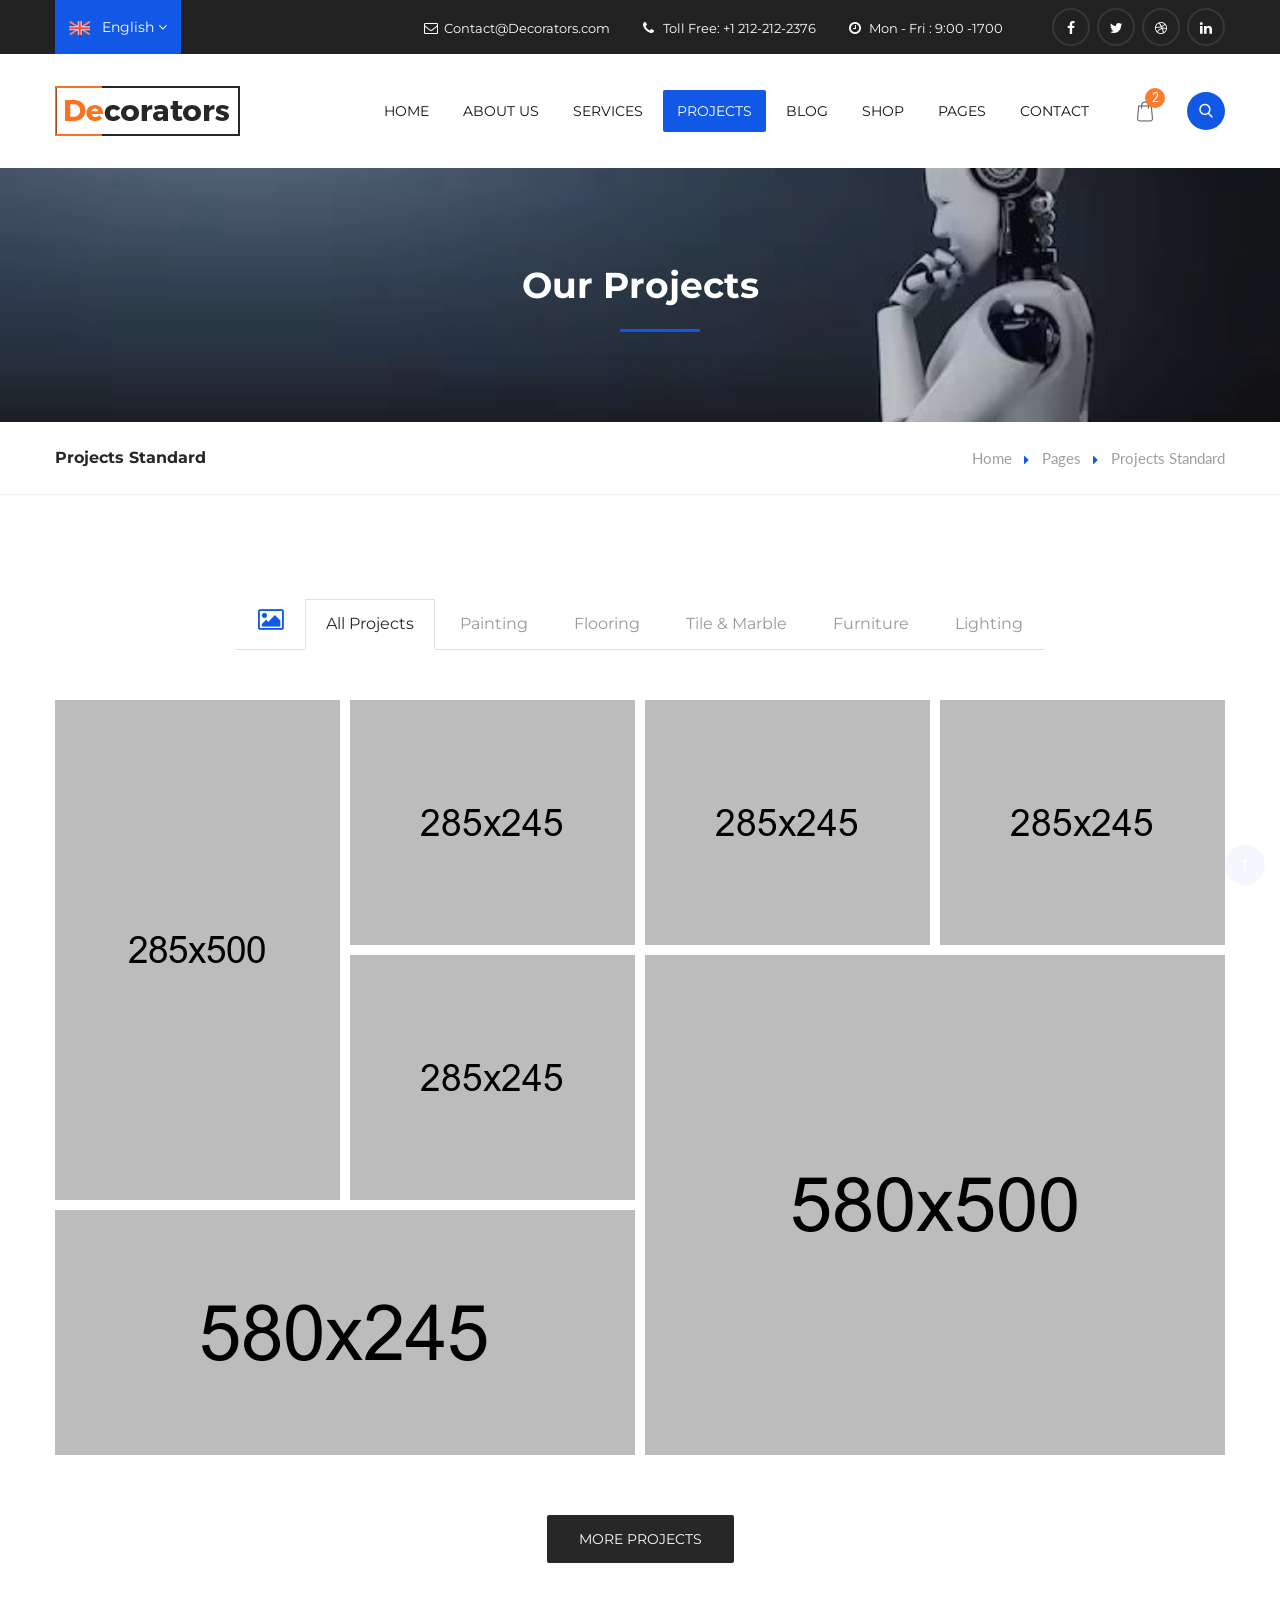
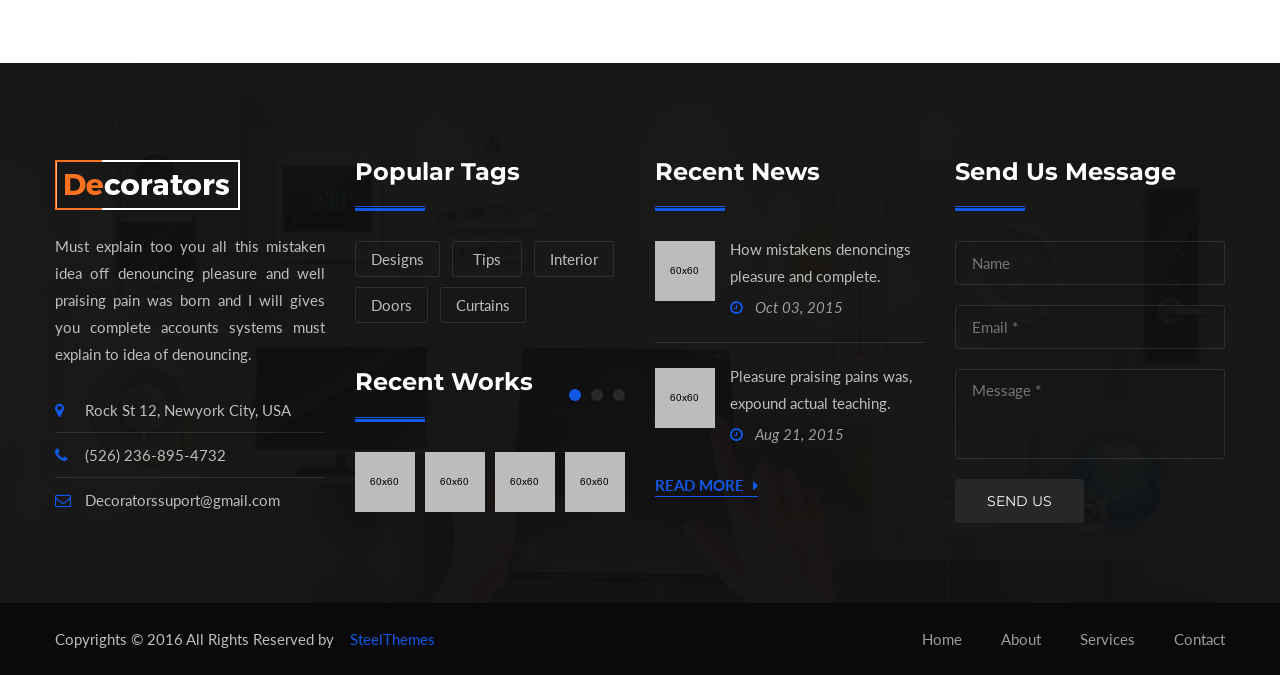
<file: portfolio-default.html>
<!DOCTYPE html>
<html>
<head>
<meta charset="utf-8">
<title>Decorators - Design Studio HTML Template | Portfolio Default</title>
<!-- Stylesheets -->
<link href="css/bootstrap.css" rel="stylesheet">
<link href="css/style.css" rel="stylesheet">
<link rel="shortcut icon" href="images/favicon.ico" type="image/x-icon">
<link rel="icon" href="images/favicon.ico" type="image/x-icon">
<!-- Responsive -->
<meta http-equiv="X-UA-Compatible" content="IE=edge">
<meta name="viewport" content="width=device-width, initial-scale=1.0, maximum-scale=1.0, user-scalable=0">
<link href="css/responsive.css" rel="stylesheet">
<!--[if lt IE 9]><script src="https://cdnjs.cloudflare.com/ajax/libs/html5shiv/3.7.3/html5shiv.js"></script><![endif]-->
<!--[if lt IE 9]><script src="js/respond.js"></script><![endif]-->
</head>

<body>

<div class="page-wrapper">
 	
    <!-- Preloader -->
    <div class="preloader"></div>
 	
    <!-- Main Header-->
    <header class="main-header">
    	<!-- Header Top -->
    	<div class="header-top">
        	<div class="auto-container">
            	<div class="row clearfix">
                    
                    <!--Top Left-->
                    <div class="top-left pull-left">
                    	<div class="dropdown lang-dropdown">
                        	<button  class="btn btn-primary dropdown-toggle" type="button" data-toggle="dropdown"><img src="images/icons/flog.png" alt="" /> &nbsp; English <span class="fa fa-angle-down"></span></button>
                            <ul class="dropdown-menu">
                                <li><a href="#">French</a></li>
                                <li><a href="#">Espanish</a></li>
                                <li><a href="#">Chinese</a></li>
                            </ul>
                        </div>
                    </div>
                    
                    <!--Top Right-->
                    <div class="top-right pull-right">
                    
                    	<!--social-icon-->
                        <div class="social-icon">
                        	<a href="#"><span class="fa fa-facebook"></span></a>
                            <a href="#"><span class="fa fa-twitter"></span></a>
                            <a href="#"><span class="fa fa-dribbble"></span></a>
                            <a href="#"><span class="fa fa-linkedin"></span></a>
                        </div>
                        
                    	<ul>
                        	<li><span class="fa fa-envelope-o"></span>Contact@Decorators.com</li>
                            <li><span class="fa fa-phone"></span>Toll Free: +1 212-212-2376</li>
                            <li><span class="fa fa-clock-o"></span>Mon - Fri : 9:00 -1700</li>
                        </ul>
                        
                        
                    </div>
                    
                </div>
                
            </div>
        </div><!-- Header Top End -->
        
        
        <!-- Main Box -->
    	<div class="main-box">
        	<div class="auto-container">
            	<div class="outer-container clearfix">
                    <!--Logo Box-->
                    <div class="logo-box">
                        <div class="logo"><a href="index.html"><img src="images/logo.png" alt=""></a></div>
                    </div>
                    
                    <!--Nav Outer-->
                    <div class="nav-outer clearfix">
                        <!-- Main Menu -->
                        <nav class="main-menu">
                            <div class="navbar-header">
                                <!-- Toggle Button -->    	
                                <button type="button" class="navbar-toggle" data-toggle="collapse" data-target=".navbar-collapse">
                                <span class="icon-bar"></span>
                                <span class="icon-bar"></span>
                                <span class="icon-bar"></span>
                                </button>
                            </div>
                            
                            <div class="navbar-collapse collapse clearfix">
                                <ul class="navigation clearfix">
                                    <li><a href="index.html">Home</a></li>
                                    <li class="dropdown"><a href="#">About Us</a>
                                    	<ul>
                                            <li><a href="about-us.html">About Us</a></li>
                                            <li><a href="our-team.html">Our Team</a></li>
                                            <li><a href="team-single.html">Team Single</a></li>
                                        </ul>
                                    </li>
                                    <li class="dropdown"><a href="#">Services</a>
                                    	<ul>
                                            <li><a href="services.html">Our Services</a></li>
                                            <li><a href="service-single.html">Services Single</a></li>
                                        </ul>
                                    </li>
                                    <li class="dropdown current"><a href="#">Projects</a>
                                    	<ul>
                                            <li><a href="portfolio-default.html">Projects Standard</a></li>
                                            <li><a href="portfolio-fullwidth.html">Projects Fullwidth</a></li>
                                            <li><a href="portfolio-with-text.html">Projects With Text</a></li>
                                            <li><a href="portfolio-single-one.html">Projects Single 01</a></li>
                                            <li><a href="portfolio-single-two.html">Projects Single 02</a></li>
                                        </ul>
                                    </li>
                                    <li class="dropdown"><a href="#">Blog</a>
                                    	<ul>
                                            <li><a href="blog.html">Blog Standard</a></li>
                                            <li><a href="blog-large-image.html">Blog Large Image</a></li>
                                            <li><a href="blog-single.html">Blog Single</a></li>
                                        </ul>
                                    </li>
                                    
                                    <li class="dropdown"><a href="#">Shop</a>
                                        <ul>
                                            <li><a href="shop.html">Shop Products</a></li>
                                            <li><a href="shop-single.html">Shop Single</a></li>
                                            <li><a href="shopping-cart.html">Shopping Cart</a></li>
                                            <li><a href="checkout.html">Checkout</a></li>
                                            <li><a href="register.html">Login / Register</a></li>
                                        </ul>
                                    </li>
                                    
                                    <li class="dropdown"><a href="#">Pages</a>
                                    	<ul>
                                            <li><a href="about-us.html">About Us</a></li>
                                            <li><a href="our-team.html">Our Team</a></li>
                                            <li><a href="team-single.html">Team Single</a></li>
                                            <li><a href="pricing.html">Pricing Table</a></li>
                                            <li><a href="faqs.html">FAQ's</a></li>
                                        </ul>
                                    </li>
                                    
                                    <li><a href="contact.html">Contact</a></li>
                                    
                                 </ul>
                            </div>
                        </nav><!-- Main Menu End-->
                        
                    </div><!--Nav Outer End-->
                    
                    <!-- Hidden Nav Toggler -->
                    <div class="nav-toggler">
                    <button class="hidden-bar-opener"><span class="icon fa fa-bars"></span></button>
                    </div><!-- / Hidden Nav Toggler -->
                    
                    <!--Search Btn-->
                    <a href="shopping-cart.html" class="cart-btn-outer"><div class="icon"><span class="flaticon-shopping-bag"></span><span class="count">2</span></div></a>
                    <div class="header-search-icon search-box-btn"><span class="flaticon-search"></span></div>
                    
            	</div>    
            </div>
        </div>
    
    </header>
    <!--End Main Header -->
    
    
    <!-- Hidden Navigation Bar -->
    <section class="hidden-bar right-align">
        
        <div class="hidden-bar-closer">
            <button class="btn"><i class="fa fa-close"></i></button>
        </div>
        
        <!-- Hidden Bar Wrapper -->
        <div class="hidden-bar-wrapper">
        
            <!-- .logo -->
            <div class="logo text-center">
                <a href="index.html"><img src="images/logo-2.png" alt=""></a>			
            </div><!-- /.logo -->
            
            <!-- .Side-menu -->
            <div class="side-menu">
            <!-- .navigation -->
                <ul class="navigation">
                    <li><a href="index.html">Home</a></li>
                    <li class="dropdown"><a href="#">About Us</a>
                        <ul>
                            <li><a href="about-us.html">About Us</a></li>
                            <li><a href="our-team.html">Our Team</a></li>
                            <li><a href="team-single.html">Team Single</a></li>
                        </ul>
                    </li>
                    <li class="dropdown"><a href="#">Services</a>
                        <ul class="submenu">
                            <li><a href="services.html">Our Services</a></li>
                            <li><a href="service-single.html">Services Single</a></li>
                        </ul>
                    </li>
                    <li class="dropdown current"><a href="#">Projects</a>
                        <ul class="submenu">
                            <li><a href="portfolio-default.html">Projects Standard</a></li>
                            <li><a href="portfolio-fullwidth.html">Projects Fullwidth</a></li>
                            <li><a href="portfolio-with-text.html">Projects With Text</a></li>
                            <li><a href="portfolio-single-one.html">Projects Single 01</a></li>
                            <li><a href="portfolio-single-two.html">Projects Single 02</a></li>
                        </ul>
                    </li>
                    <li class="dropdown"><a href="#">Blog</a>
                        <ul class="submenu">
                            <li><a href="blog.html">Blog Standard</a></li>
                            <li><a href="blog-large-image.html">Blog large Image</a></li>
                            <li><a href="blog-single.html">Blog Single</a></li>
                        </ul>
                    </li>
                    
                    <li class="dropdown"><a href="#">Shop</a>
                        <ul class="submenu">
                            <li><a href="shop.html">Shop Products</a></li>
                            <li><a href="shop-single.html">Shop Single</a></li>
                            <li><a href="shopping-cart.html">Shopping Cart</a></li>
                            <li><a href="checkout.html">Checkout</a></li>
                            <li><a href="register.html">Login / Register</a></li>
                        </ul>
                    </li>
                    
                    <li class="dropdown"><a href="#">Pages</a>
                        <ul class="submenu">
                            <li><a href="about-us.html">About Us</a></li>
                            <li><a href="our-team.html">Our Team</a></li>
                            <li><a href="team-single.html">Team Single</a></li>
                            <li><a href="pricing.html">Pricing Table</a></li>
                            <li><a href="faqs.html">FAQ's</a></li>
                        </ul>
                    </li>
                    
                    <li><a href="contact.html">Contact</a></li>
                </ul>
            </div><!-- /.Side-menu -->
        
            <div class="social-icons">
                <ul>
                    <li><a href="#"><i class="fa fa-facebook"></i></a></li>
                    <li><a href="#"><i class="fa fa-twitter"></i></a></li>
                    <li><a href="#"><i class="fa fa-google-plus"></i></a></li>
                    <li><a href="#"><i class="fa fa-linkedin"></i></a></li>
                </ul>
            </div>
        
        </div><!-- / Hidden Bar Wrapper -->
    </section>
    <!-- / Hidden Bar -->
    
    
    <!--Page Title-->
    <section class="page-title" style="background-image:url(images/background/bg-page-title-1.jpg);">
        <div class="auto-container">
            <h1>Our Projects</h1>
        </div>
    </section>
    
    <!--Page Info-->
    <section class="page-info">
        <div class="auto-container clearfix">
            <div class="pull-left"><h2>Projects Standard</h2></div>
            <div class="pull-right">
                <ul class="bread-crumb clearfix">
                    <li><a href="index.html">Home</a></li>
                    <li><a href="index.html">Pages</a></li>
                    <li>Projects Standard</li>
                </ul>
            </div>
        </div>
    </section>
    
    
    <!--Gallery Section-->
    <section class="gallery-section">
    	<div class="auto-container">
            
            <!--Sortable Masonry-->
            <div class="sortable-masonry">
                <!--Filter-->
                <div class="filters text-center">
                <div class="icon-box"><span class="fa fa-picture-o"></span></div>
                
                    <ul class="filter-tabs filter-btns clearfix">
                        <li class="active filter" data-role="button" data-filter=".all">All Projects</li>          
                        <li class="filter" data-role="button" data-filter=".painting">Painting</li>
                        <li class="filter" data-role="button" data-filter=".flooring">Flooring</li>
                        <li class="filter" data-role="button" data-filter=".tile-marble">Tile &amp; Marble</li>
                        <li class="filter" data-role="button" data-filter=".furniture">Furniture</li>
                        <li class="filter" data-role="button" data-filter=".lighting">Lighting</li>
                    </ul>
                </div>
                
                
                <div class="items-container clearfix">
                    
                    <!--Default Portfolio Item-->
                    <div class="col-lg-3 col-md-4 col-sm-6 col-xs-12 default-portfolio-item masonry-item all tile-marble">
                        <div class="inner-box">
                            <figure class="image-box"><img src="images/gallery/1.jpg" alt=""></figure>
                            <!--Overlay Box-->
                            <div class="overlay-one">
                                <div class="overlay-inner">
                                    <div class="content">
                                        <a href="portfolio-single-one.html" class="proj-link"><span class="fa fa-link"></span></a>
                                    </div>
                                </div>
                            </div>
                            <!--Caption Box-->
                            <div class="caption-box-one">
                            	<h3><a href="portfolio-single-one.html">Living Room</a></h3>
                                <a href="#" class="cat-link">Painting</a>
                            </div>
                        </div>
                    </div>
                    
                    <!--Default Portfolio Item-->
                    <div class="col-lg-3 col-md-4 col-sm-6 col-xs-12 default-portfolio-item masonry-item all tile-marble lighting">
                        <div class="inner-box">
                            <figure class="image-box"><img src="images/gallery/2.jpg" alt=""></figure>
                            <!--Overlay Box-->
                            <div class="overlay-one">
                                <div class="overlay-inner">
                                    <div class="content">
                                        <a href="portfolio-single-one.html" class="proj-link"><span class="fa fa-link"></span></a>
                                    </div>
                                </div>
                            </div>
                            <!--Caption Box-->
                            <div class="caption-box-one">
                            	<h3><a href="portfolio-single-one.html">Living Room</a></h3>
                                <a href="#" class="cat-link">Painting</a>
                            </div>
                        </div>
                    </div>
                    
                    <!--Default Portfolio Item-->
                    <div class="col-lg-3 col-md-4 col-sm-6 col-xs-12 default-portfolio-item masonry-item all flooring tile-marble furniture lighting">
                        <div class="inner-box">
                            <figure class="image-box"><img src="images/gallery/3.jpg" alt=""></figure>
                            <!--Overlay Box-->
                            <div class="overlay-one">
                                <div class="overlay-inner">
                                    <div class="content">
                                        <a href="portfolio-single-one.html" class="proj-link"><span class="fa fa-link"></span></a>
                                    </div>
                                </div>
                            </div>
                            <!--Caption Box-->
                            <div class="caption-box-one">
                            	<h3><a href="portfolio-single-one.html">Living Room</a></h3>
                                <a href="#" class="cat-link">Painting</a>
                            </div>
                        </div>
                    </div>
                    
                    <!--Default Portfolio Item-->
                    <div class="col-lg-3 col-md-4 col-sm-6 col-xs-12 default-portfolio-item masonry-item all painting flooring furniture">
                        <div class="inner-box">
                            <figure class="image-box"><img src="images/gallery/4.jpg" alt=""></figure>
                            <!--Overlay Box-->
                            <div class="overlay-one">
                                <div class="overlay-inner">
                                    <div class="content">
                                        <a href="portfolio-single-one.html" class="proj-link"><span class="fa fa-link"></span></a>
                                    </div>
                                </div>
                            </div>
                            <!--Caption Box-->
                            <div class="caption-box-one">
                            	<h3><a href="portfolio-single-one.html">Living Room</a></h3>
                                <a href="#" class="cat-link">Painting</a>
                            </div>
                        </div>
                    </div>
                    
                    <!--Default Portfolio Item-->
                    <div class="col-lg-3 col-md-4 col-sm-6 col-xs-12 default-portfolio-item masonry-item all painting tile-marble furniture lighting">
                        <div class="inner-box">
                            <figure class="image-box"><img src="images/gallery/5.jpg" alt=""></figure>
                            <!--Overlay Box-->
                            <div class="overlay-one">
                                <div class="overlay-inner">
                                    <div class="content">
                                        <a href="portfolio-single-one.html" class="proj-link"><span class="fa fa-link"></span></a>
                                    </div>
                                </div>
                            </div>
                            <!--Caption Box-->
                            <div class="caption-box-one">
                            	<h3><a href="portfolio-single-one.html">Living Room</a></h3>
                                <a href="#" class="cat-link">Painting</a>
                            </div>
                        </div>
                    </div>
                    
                    <!--Default Portfolio Item-->
                    <div class="col-lg-6 col-md-6 col-sm-12 col-xs-12 default-portfolio-item masonry-item all painting flooring tile-marble">
                        <div class="inner-box">
                            <figure class="image-box"><img src="images/gallery/7.jpg" alt=""></figure>
                            <!--Overlay Box-->
                            <div class="overlay-one">
                                <div class="overlay-inner">
                                    <div class="content">
                                        <a href="portfolio-single-one.html" class="proj-link"><span class="fa fa-link"></span></a>
                                    </div>

                                </div>
                            </div>
                            <!--Caption Box-->
                            <div class="caption-box-one">
                            	<h3><a href="portfolio-single-one.html">Living Room</a></h3>
                                <a href="#" class="cat-link">Painting</a>
                            </div>
                        </div>
                    </div>
                    
                    <!--Default Portfolio Item-->
                    <div class="col-lg-6 col-md-6 col-sm-12 col-xs-12 default-portfolio-item masonry-item all flooring furniture lighting">
                        <div class="inner-box">
                            <figure class="image-box"><img src="images/gallery/6.jpg" alt=""></figure>
                            <!--Overlay Box-->
                            <div class="overlay-one">
                                <div class="overlay-inner">
                                    <div class="content">
                                        <a href="portfolio-single-one.html" class="proj-link"><span class="fa fa-link"></span></a>
                                    </div>
                                </div>
                            </div>
                            <!--Caption Box-->
                            <div class="caption-box-one">
                            	<h3><a href="portfolio-single-one.html">Living Room</a></h3>
                                <a href="#" class="cat-link">Painting</a>
                            </div>
                        </div>
                    </div>
                    
                </div>
                
            </div><!--End Sortable Masonry-->
            
            <div class="text-center padd-top-50"><a class="theme-btn btn-style-two" href="portfolio-standard.html">More Projects</a></div>
        
        </div>    
        
        
    </section>
    
    
     <!--Main Footer-->
    <footer class="main-footer" style="background-image:url(images/background/footer-bg.jpg);">
    	<div class="auto-container">
        
            <!--Widgets Section-->
            <div class="widgets-section">
            	<div class="row clearfix">
                	<!--Big Column-->
                	<div class="big-column col-md-6 col-sm-12 col-xs-12">
                    	<div class="row clearfix">
                            
                            <!--Footer Column-->
                        	<div class="footer-column col-md-6 col-sm-6 col-xs-12">
                            	<div class="footer-widget about-widget">
                                	<div class="footer-logo"><figure><a href="index.html"><img src="images/logo-4.png" alt=""></a></figure></div>
                                    <div class="widget-content">
                                    	<div class="text">Must explain too you all this mistaken idea off denouncing pleasure and well praising pain was born and I will gives you complete accounts systems must explain to idea of denouncing.</div>
                                        <ul class="contact-info">
                                        	<li><span class="icon fa fa-map-marker"></span>Rock St 12, Newyork City, USA</li>
                                            <li><span class="icon fa fa-phone"></span>(526) 236-895-4732</li>
                                            <li><span class="icon fa fa-envelope-o"></span>Decoratorssuport@gmail.com</li>
                                        </ul>
                                    </div>
                                </div>
                            </div>
                            
                            <!--Footer Column-->
                        	<div class="footer-column col-md-6 col-sm-6 col-xs-12">
                            	<div class="footer-widget tags-widget">
                                	<h2>Popular Tags</h2>
                                    <div class="widget-content">
                                    	<ul class="tags-list">
                                        	<li><a href="#">Designs</a></li>
                                            <li><a href="#">Tips</a></li>
                                            <li><a href="#">Interior</a></li>
                                            <li><a href="#">Doors</a></li>
                                            <li><a href="#">Curtains</a></li>
                                        </ul>
                                    </div>
                                </div>
                                <div class="footer-widget gallery-widget">
                                	<h2>Recent Works</h2>
                                    <div class="gallery-widget-carousel">
                                    	<div class="item"><figure class="post-thumb"><img src="images/gallery/thumb-1.jpg" alt=""><a href="#" class="overlay-link"><span class="fa fa-link"></span></a></figure></div>
                                        <div class="item"><figure class="post-thumb"><img src="images/gallery/thumb-2.jpg" alt=""><a href="#" class="overlay-link"><span class="fa fa-link"></span></a></figure></div>
                                        <div class="item"><figure class="post-thumb"><img src="images/gallery/thumb-3.jpg" alt=""><a href="#" class="overlay-link"><span class="fa fa-link"></span></a></figure></div>
                                        <div class="item"><figure class="post-thumb"><img src="images/gallery/thumb-4.jpg" alt=""><a href="#" class="overlay-link"><span class="fa fa-link"></span></a></figure></div>
                                        <div class="item"><figure class="post-thumb"><img src="images/gallery/thumb-1.jpg" alt=""><a href="#" class="overlay-link"><span class="fa fa-link"></span></a></figure></div>
                                        <div class="item"><figure class="post-thumb"><img src="images/gallery/thumb-2.jpg" alt=""><a href="#" class="overlay-link"><span class="fa fa-link"></span></a></figure></div>
                                        <div class="item"><figure class="post-thumb"><img src="images/gallery/thumb-3.jpg" alt=""><a href="#" class="overlay-link"><span class="fa fa-link"></span></a></figure></div>
                                        <div class="item"><figure class="post-thumb"><img src="images/gallery/thumb-4.jpg" alt=""><a href="#" class="overlay-link"><span class="fa fa-link"></span></a></figure></div>
                                        <div class="item"><figure class="post-thumb"><img src="images/gallery/thumb-1.jpg" alt=""><a href="#" class="overlay-link"><span class="fa fa-link"></span></a></figure></div>
                                        <div class="item"><figure class="post-thumb"><img src="images/gallery/thumb-2.jpg" alt=""><a href="#" class="overlay-link"><span class="fa fa-link"></span></a></figure></div>
                                        <div class="item"><figure class="post-thumb"><img src="images/gallery/thumb-3.jpg" alt=""><a href="#" class="overlay-link"><span class="fa fa-link"></span></a></figure></div>
                                        <div class="item"><figure class="post-thumb"><img src="images/gallery/thumb-4.jpg" alt=""><a href="#" class="overlay-link"><span class="fa fa-link"></span></a></figure></div>
                                    </div>
                                </div>
                            </div>
                            
                        </div>
                    </div>
                    
                    <!--Big Column-->
                	<div class="big-column col-md-6 col-sm-12 col-xs-12">
                    	<div class="row clearfix">
                            
                            <!--Footer Column-->
                        	<div class="footer-column col-md-6 col-sm-6 col-xs-12">
                            	<div class="footer-widget posts-widget">
                                	<h2>Recent News</h2>
                                    <div class="widget-content">
                                    	<div class="posts">
                                            <div class="post">
                                                <figure class="post-thumb"><img src="images/resource/post-thumb-1.jpg" alt=""><a href="#" class="overlay-link"><span class="flaticon-plus-1"></span></a></figure>
                                                <div class="desc-text"><a href="#">How mistakens denoncings pleasure and complete.</a></div>
                                                <div class="time"><span class="fa fa-clock-o"></span> Oct 03, 2015</div>
                                            </div>
                                            <div class="post">
                                                <figure class="post-thumb"><img src="images/resource/post-thumb-2.jpg" alt=""><a href="#" class="overlay-link"><span class="flaticon-plus-1"></span></a></figure>
                                                <div class="desc-text"><a href="#">Pleasure praising pains was, expound actual teaching.</a></div>
                                                <div class="time"><span class="fa fa-clock-o"></span> Aug 21, 2015</div>
                                            </div>
                                        </div>
                                        <a class="view-more theme-btn" href="#">Read More <span class="fa fa-caret-right"></span></a>
                                    </div>
                                </div>
                            </div>
                            
                            <!--Footer Column-->
                        	<div class="footer-column col-md-6 col-sm-6 col-xs-12">
                            	<div class="footer-widget contact-widget">
                                	<h2>Send Us Message</h2>
                                    <div class="widget-content">
                                        <div class="newsletter-form">
                                            <form method="post" action="contact.html">
                                                <div class="form-group">
                                                    <input type="text" name="name" value="" placeholder="Name" required>
                                                </div>
                                                <div class="form-group">
                                                    <input type="email" name="email" value="" placeholder="Email *" required>
                                                </div>
                                                <div class="form-group">
                                                    <textarea name="message" placeholder="Message *" required></textarea>
                                                </div>
                                                <button type="submit" class="theme-btn btn-style-two">Send us</button>
                                            </form>
                                        </div>
                                    </div>
                                </div>
                            </div>
                            
                        </div>
                    </div>
                    
                 </div>
             </div>
        
        </div>
        
        <!--Footer Bottom-->
         <div class="footer-bottom">
         	<div class="auto-container">
            	<div class="clearfix">
                	<div class="pull-left"><div class="copyright">Copyrights &copy; 2016 All Rights Reserved by &ensp; <a target="_blank" href="https://themeforest.net/user/steelthemes/portfolio" class="styled-font author-name">SteelThemes</a></div></div>
                    <div class="pull-right">
                    	<ul class="footer-nav">
                        	<li><a href="#">Home</a></li>
                            <li><a href="#">About</a></li>
                            <li><a href="#">Services</a></li>
                            <li><a href="#">Contact</a></li>
                        </ul>
                    </div>
                </div>
            </div>
        </div>
    </footer>
    
    
</div>
<!--End pagewrapper-->


<!--Search Popup-->
<div id="search-popup" class="search-popup">
	<div class="close-search theme-btn"><span class="flaticon-unchecked"></span></div>
	<div class="popup-inner">
    
    	<div class="search-form">
        	<form method="post" action="index.html">
            	<div class="form-group">
                	<fieldset>
                        <input type="search" class="form-control" name="search-input" value="" placeholder="Search Here" required >
                        <input type="submit" value="Search" class="theme-btn">
                    </fieldset>
                </div>
            </form>
            
            <br>
            <h3>Recent Search Keywords</h3>
            <ul class="recent-searches">
                <li><a href="#">Business</a></li>
                <li><a href="#">Web Development</a></li>
                <li><a href="#">SEO</a></li>
                <li><a href="#">Logistics</a></li>
                <li><a href="#">Freedom</a></li>
            </ul>
        
        </div>
        
    </div>
</div>

<!--Scroll to top-->
<div class="scroll-to-top scroll-to-target" data-target=".main-header"><span class="fa fa-long-arrow-up"></span></div>


<script src="js/jquery.js"></script> 
<script src="js/bootstrap.min.js"></script>
<script src="js/jquery.mCustomScrollbar.concat.min.js"></script>
<script src="js/jquery.fancybox.pack.js"></script>
<script src="js/jquery.fancybox-media.js"></script>
<script src="js/owl.js"></script>
<script src="js/isotope.js"></script>
<script src="js/wow.js"></script>
<script src="js/script.js"></script>
</body>
</html>
</file>
<file: css/revolution-slider.css>
.tp-static-layers{position:absolute;z-index:505;top:0;left:0}.tp-hide-revslider,.tp-caption.tp-hidden-caption{visibility:hidden!important;display:none!important}.tp-caption{z-index:1;white-space:nowrap}.tp-caption-demo .tp-caption{position:relative!important;display:inline-block;margin-bottom:10px;margin-right:20px!important}.tp-caption.whitedivider3px{color:#000;text-shadow:none;background-color:#fff;background-color:rgba(255,255,255,1);text-decoration:none;min-width:408px;min-height:3px;background-position:initial initial;background-repeat:initial initial;border-width:0;border-color:#000;border-style:none}.tp-caption.finewide_large_white{color:#fff;text-shadow:none;font-size:60px;line-height:60px;font-weight:300;font-family:"Open Sans",sans-serif;background-color:transparent;text-decoration:none;text-transform:uppercase;letter-spacing:8px;border-width:0;border-color:#000;border-style:none}.tp-caption.whitedivider3px{color:#000;text-shadow:none;background-color:#fff;background-color:rgba(255,255,255,1);text-decoration:none;font-size:0;line-height:0;min-width:468px;min-height:3px;border-width:0;border-color:#000;border-style:none}.tp-caption.finewide_medium_white{color:#fff;text-shadow:none;font-size:37px;line-height:37px;font-weight:300;font-family:"Open Sans",sans-serif;background-color:transparent;text-decoration:none;text-transform:uppercase;letter-spacing:5px;border-width:0;border-color:#000;border-style:none}.tp-caption.boldwide_small_white{font-size:25px;line-height:25px;font-weight:800;font-family:"Open Sans",sans-serif;color:#fff;text-decoration:none;background-color:transparent;text-shadow:none;text-transform:uppercase;letter-spacing:5px;border-width:0;border-color:#000;border-style:none}.tp-caption.whitedivider3px_vertical{color:#000;text-shadow:none;background-color:#fff;background-color:rgba(255,255,255,1);text-decoration:none;font-size:0;line-height:0;min-width:3px;min-height:130px;border-width:0;border-color:#000;border-style:none}.tp-caption.finewide_small_white{color:#fff;text-shadow:none;font-size:25px;line-height:25px;font-weight:300;font-family:"Open Sans",sans-serif;background-color:transparent;text-decoration:none;text-transform:uppercase;letter-spacing:5px;border-width:0;border-color:#000;border-style:none}.tp-caption.finewide_verysmall_white_mw{font-size:13px;line-height:25px;font-weight:400;font-family:"Open Sans",sans-serif;color:#fff;text-decoration:none;background-color:transparent;text-shadow:none;text-transform:uppercase;letter-spacing:5px;max-width:470px;white-space:normal!important;border-width:0;border-color:#000;border-style:none}.tp-caption.lightgrey_divider{text-decoration:none;background-color:#ebebeb;background-color:rgba(235,235,235,1);width:370px;height:3px;background-position:initial initial;background-repeat:initial initial;border-width:0;border-color:#222;border-style:none}.tp-caption.finewide_large_white{color:#FFF;text-shadow:none;font-size:60px;line-height:60px;font-weight:300;font-family:"Open Sans",sans-serif;background-color:rgba(0,0,0,0);text-decoration:none;text-transform:uppercase;letter-spacing:8px;border-width:0;border-color:#000;border-style:none}.tp-caption.finewide_medium_white{color:#FFF;text-shadow:none;font-size:34px;line-height:34px;font-weight:300;font-family:"Open Sans",sans-serif;background-color:rgba(0,0,0,0);text-decoration:none;text-transform:uppercase;letter-spacing:5px;border-width:0;border-color:#000;border-style:none}.tp-caption.huge_red{position:absolute;color:#df4b6b;font-weight:400;font-size:150px;line-height:130px;font-family:'Oswald',sans-serif;margin:0;border-width:0;border-style:none;white-space:nowrap;background-color:#2d3136;padding:0}.tp-caption.middle_yellow{position:absolute;color:#fbd572;font-weight:600;font-size:50px;line-height:50px;font-family:'Open Sans',sans-serif;margin:0;border-width:0;border-style:none;white-space:nowrap}.tp-caption.huge_thin_yellow{position:absolute;color:#fbd572;font-weight:300;font-size:90px;line-height:90px;font-family:'Open Sans',sans-serif;margin:0;letter-spacing:20px;border-width:0;border-style:none;white-space:nowrap}.tp-caption.big_dark{position:absolute;color:#333;font-weight:700;font-size:70px;line-height:70px;font-family:"Open Sans";margin:0;border-width:0;border-style:none;white-space:nowrap}.tp-caption.medium_dark{position:absolute;color:#333;font-weight:300;font-size:40px;line-height:40px;font-family:"Open Sans";margin:0;letter-spacing:5px;border-width:0;border-style:none;white-space:nowrap}.tp-caption.medium_grey{position:absolute;color:#fff;text-shadow:0 2px 5px rgba(0,0,0,0.5);font-weight:700;font-size:20px;line-height:20px;font-family:Arial;padding:2px 4px;margin:0;border-width:0;border-style:none;background-color:#888;white-space:nowrap}.tp-caption.small_text{position:absolute;color:#fff;text-shadow:0 2px 5px rgba(0,0,0,0.5);font-weight:700;font-size:14px;line-height:20px;font-family:Arial;margin:0;border-width:0;border-style:none;white-space:nowrap}.tp-caption.medium_text{position:absolute;color:#fff;text-shadow:0 2px 5px rgba(0,0,0,0.5);font-weight:700;font-size:20px;line-height:20px;font-family:Arial;margin:0;border-width:0;border-style:none;white-space:nowrap}.tp-caption.large_bold_white_25{font-size:55px;line-height:65px;font-weight:700;font-family:"Open Sans";color:#fff;text-decoration:none;background-color:transparent;text-align:center;text-shadow:#000 0 5px 10px;border-width:0;border-color:#fff;border-style:none}.tp-caption.medium_text_shadow{font-size:25px;line-height:25px;font-weight:600;font-family:"Open Sans";color:#fff;text-decoration:none;background-color:transparent;text-align:center;text-shadow:#000 0 5px 10px;border-width:0;border-color:#fff;border-style:none}.tp-caption.large_text{position:absolute;color:#fff;text-shadow:0 2px 5px rgba(0,0,0,0.5);font-weight:700;font-size:40px;line-height:40px;font-family:Arial;margin:0;border-width:0;border-style:none;white-space:nowrap}.tp-caption.medium_bold_grey{font-size:30px;line-height:30px;font-weight:800;font-family:"Open Sans";color:#666;text-decoration:none;background-color:transparent;text-shadow:none;margin:0;padding:1px 4px 0;border-width:0;border-color:#ffd658;border-style:none}.tp-caption.very_large_text{position:absolute;color:#fff;text-shadow:0 2px 5px rgba(0,0,0,0.5);font-weight:700;font-size:60px;line-height:60px;font-family:Arial;margin:0;border-width:0;border-style:none;white-space:nowrap;letter-spacing:-2px}.tp-caption.very_big_white{position:absolute;color:#fff;text-shadow:none;font-weight:800;font-size:60px;line-height:60px;font-family:Arial;margin:0;border-width:0;border-style:none;white-space:nowrap;padding:0 4px;padding-top:1px;background-color:#000}.tp-caption.very_big_black{position:absolute;color:#000;text-shadow:none;font-weight:700;font-size:60px;line-height:60px;font-family:Arial;margin:0;border-width:0;border-style:none;white-space:nowrap;padding:0 4px;padding-top:1px;background-color:#fff}.tp-caption.modern_medium_fat{position:absolute;color:#000;text-shadow:none;font-weight:800;font-size:24px;line-height:20px;font-family:"Open Sans",sans-serif;margin:0;border-width:0;border-style:none;white-space:nowrap}.tp-caption.modern_medium_fat_white{position:absolute;color:#fff;text-shadow:none;font-weight:800;font-size:24px;line-height:20px;font-family:"Open Sans",sans-serif;margin:0;border-width:0;border-style:none;white-space:nowrap}.tp-caption.modern_medium_light{position:absolute;color:#000;text-shadow:none;font-weight:300;font-size:24px;line-height:20px;font-family:"Open Sans",sans-serif;margin:0;border-width:0;border-style:none;white-space:nowrap}.tp-caption.modern_big_bluebg{position:absolute;color:#fff;text-shadow:none;font-weight:800;font-size:30px;line-height:36px;font-family:"Open Sans",sans-serif;padding:3px 10px;margin:0;border-width:0;border-style:none;background-color:#4e5b6c;letter-spacing:0}.tp-caption.modern_big_redbg{position:absolute;color:#fff;text-shadow:none;font-weight:300;font-size:30px;line-height:36px;font-family:"Open Sans",sans-serif;padding:3px 10px;padding-top:1px;margin:0;border-width:0;border-style:none;background-color:#de543e;letter-spacing:0}.tp-caption.modern_small_text_dark{position:absolute;color:#555;text-shadow:none;font-size:14px;line-height:22px;font-family:Arial;margin:0;border-width:0;border-style:none;white-space:nowrap}.tp-caption.boxshadow{-moz-box-shadow:0 0 20px rgba(0,0,0,0.5);-webkit-box-shadow:0 0 20px rgba(0,0,0,0.5);box-shadow:0 0 20px rgba(0,0,0,0.5)}.tp-caption.black{color:#000;text-shadow:none}.tp-caption.noshadow{text-shadow:none}.tp-caption a{color:#ff7302;text-shadow:none;-webkit-transition:all .2s ease-out;-moz-transition:all .2s ease-out;-o-transition:all .2s ease-out;-ms-transition:all .2s ease-out}.tp-caption a:hover{color:#ffa902}.tp-caption.thinheadline_dark{position:absolute;color:rgba(0,0,0,0.85);text-shadow:none;font-weight:300;font-size:30px;line-height:30px;font-family:"Open Sans";background-color:transparent}.tp-caption.thintext_dark{position:absolute;color:rgba(0,0,0,0.85);text-shadow:none;font-weight:300;font-size:16px;line-height:26px;font-family:"Open Sans";background-color:transparent}.tp-caption.medium_bg_red a{color:#fff;text-decoration:none}.tp-caption.medium_bg_red a:hover{color:#fff;text-decoration:underline}.tp-caption.smoothcircle{font-size:30px;line-height:75px;font-weight:800;font-family:"Open Sans";color:#fff;text-decoration:none;background-color:#000;background-color:rgba(0,0,0,0.498039);padding:50px 25px;text-align:center;border-radius:500px 500px 500px 500px;border-width:0;border-color:#000;border-style:none}.tp-caption.largeblackbg{font-size:50px;line-height:70px;font-weight:300;font-family:"Open Sans";color:#fff;text-decoration:none;background-color:#000;padding:0 20px 5px;text-shadow:none;border-width:0;border-color:#fff;border-style:none}.tp-caption.largepinkbg{position:absolute;color:#fff;text-shadow:none;font-weight:300;font-size:50px;line-height:70px;font-family:"Open Sans";background-color:#db4360;padding:0 20px;-webkit-border-radius:0;-moz-border-radius:0;border-radius:0}.tp-caption.largewhitebg{position:absolute;color:#000;text-shadow:none;font-weight:300;font-size:50px;line-height:70px;font-family:"Open Sans";background-color:#fff;padding:0 20px;-webkit-border-radius:0;-moz-border-radius:0;border-radius:0}.tp-caption.largegreenbg{position:absolute;color:#fff;text-shadow:none;font-weight:300;font-size:50px;line-height:70px;font-family:"Open Sans";background-color:#67ae73;padding:0 20px;-webkit-border-radius:0;-moz-border-radius:0;border-radius:0}.tp-caption.excerpt{font-size:36px;line-height:36px;font-weight:700;font-family:Arial;color:#fff;text-decoration:none;background-color:rgba(0,0,0,1);text-shadow:none;margin:0;letter-spacing:-1.5px;padding:1px 4px 0 4px;width:150px;white-space:normal!important;height:auto;border-width:0;border-color:#fff;border-style:none}.tp-caption.large_bold_grey{font-size:60px;line-height:60px;font-weight:800;font-family:"Open Sans";color:#666;text-decoration:none;background-color:transparent;text-shadow:none;margin:0;padding:1px 4px 0;border-width:0;border-color:#ffd658;border-style:none}.tp-caption.medium_thin_grey{font-size:34px;line-height:30px;font-weight:300;font-family:"Open Sans";color:#666;text-decoration:none;background-color:transparent;padding:1px 4px 0;text-shadow:none;margin:0;border-width:0;border-color:#ffd658;border-style:none}.tp-caption.small_thin_grey{font-size:18px;line-height:26px;font-weight:300;font-family:"Open Sans";color:#757575;text-decoration:none;background-color:transparent;padding:1px 4px 0;text-shadow:none;margin:0;border-width:0;border-color:#ffd658;border-style:none}.tp-caption.lightgrey_divider{text-decoration:none;background-color:rgba(235,235,235,1);width:370px;height:3px;background-position:initial initial;background-repeat:initial initial;border-width:0;border-color:#222;border-style:none}.tp-caption.large_bold_darkblue{font-size:58px;line-height:60px;font-weight:800;font-family:"Open Sans";color:#34495e;text-decoration:none;background-color:transparent;border-width:0;border-color:#ffd658;border-style:none}.tp-caption.medium_bg_darkblue{font-size:20px;line-height:20px;font-weight:800;font-family:"Open Sans";color:#fff;text-decoration:none;background-color:#34495e;padding:10px;border-width:0;border-color:#ffd658;border-style:none}.tp-caption.medium_bold_red{font-size:24px;line-height:30px;font-weight:800;font-family:"Open Sans";color:#e33a0c;text-decoration:none;background-color:transparent;padding:0;border-width:0;border-color:#ffd658;border-style:none}.tp-caption.medium_light_red{font-size:21px;line-height:26px;font-weight:300;font-family:"Open Sans";color:#e33a0c;text-decoration:none;background-color:transparent;padding:0;border-width:0;border-color:#ffd658;border-style:none}.tp-caption.medium_bg_red{font-size:20px;line-height:20px;font-weight:800;font-family:"Open Sans";color:#fff;text-decoration:none;background-color:#e33a0c;padding:10px;border-width:0;border-color:#ffd658;border-style:none}.tp-caption.medium_bold_orange{font-size:24px;line-height:30px;font-weight:800;font-family:"Open Sans";color:#f39c12;text-decoration:none;background-color:transparent;border-width:0;border-color:#ffd658;border-style:none}.tp-caption.medium_bg_orange{font-size:20px;line-height:20px;font-weight:800;font-family:"Open Sans";color:#fff;text-decoration:none;background-color:#f39c12;padding:10px;border-width:0;border-color:#ffd658;border-style:none}.tp-caption.grassfloor{text-decoration:none;background-color:rgba(160,179,151,1);width:4000px;height:150px;border-width:0;border-color:#222;border-style:none}.tp-caption.large_bold_white{font-size:58px;line-height:60px;font-weight:800;font-family:"Open Sans";color:#fff;text-decoration:none;background-color:transparent;border-width:0;border-color:#ffd658;border-style:none}.tp-caption.medium_light_white{font-size:30px;line-height:36px;font-weight:300;font-family:"Open Sans";color:#fff;text-decoration:none;background-color:transparent;padding:0;border-width:0;border-color:#ffd658;border-style:none}.tp-caption.mediumlarge_light_white{font-size:34px;line-height:40px;font-weight:300;font-family:"Open Sans";color:#fff;text-decoration:none;background-color:transparent;padding:0;border-width:0;border-color:#ffd658;border-style:none}.tp-caption.mediumlarge_light_white_center{font-size:34px;line-height:40px;font-weight:300;font-family:"Open Sans";color:#fff;text-decoration:none;background-color:transparent;padding:0;text-align:center;border-width:0;border-color:#ffd658;border-style:none}.tp-caption.medium_bg_asbestos{font-size:20px;line-height:20px;font-weight:800;font-family:"Open Sans";color:#fff;text-decoration:none;background-color:#7f8c8d;padding:10px;border-width:0;border-color:#ffd658;border-style:none}.tp-caption.medium_light_black{font-size:30px;line-height:36px;font-weight:300;font-family:"Open Sans";color:#000;text-decoration:none;background-color:transparent;padding:0;border-width:0;border-color:#ffd658;border-style:none}.tp-caption.large_bold_black{font-size:58px;line-height:60px;font-weight:800;font-family:"Open Sans";color:#000;text-decoration:none;background-color:transparent;border-width:0;border-color:#ffd658;border-style:none}.tp-caption.mediumlarge_light_darkblue{font-size:34px;line-height:40px;font-weight:300;font-family:"Open Sans";color:#34495e;text-decoration:none;background-color:transparent;padding:0;border-width:0;border-color:#ffd658;border-style:none}.tp-caption.small_light_white{font-size:17px;line-height:28px;font-weight:300;font-family:"Open Sans";color:#fff;text-decoration:none;background-color:transparent;padding:0;border-width:0;border-color:#ffd658;border-style:none}.tp-caption.roundedimage{border-width:0;border-color:#222;border-style:none}.tp-caption.large_bg_black{font-size:40px;line-height:40px;font-weight:800;font-family:"Open Sans";color:#fff;text-decoration:none;background-color:#000;padding:10px 20px 15px;border-width:0;border-color:#ffd658;border-style:none}.tp-caption.mediumwhitebg{font-size:30px;line-height:30px;font-weight:300;font-family:"Open Sans";color:#000;text-decoration:none;background-color:#fff;padding:5px 15px 10px;text-shadow:none;border-width:0;border-color:#000;border-style:none}.tp-caption.medium_bg_orange_new1{font-size:20px;line-height:20px;font-weight:800;font-family:"Open Sans";color:#fff;text-decoration:none;background-color:#f39c12;padding:10px;border-width:0;border-color:#ffd658;border-style:none}.tp-caption.boxshadow{-moz-box-shadow:0 0 20px rgba(0,0,0,0.5);-webkit-box-shadow:0 0 20px rgba(0,0,0,0.5);box-shadow:0 0 20px rgba(0,0,0,0.5)}.tp-caption.black{color:#000;text-shadow:none;font-weight:300;font-size:19px;line-height:19px;font-family:'Open Sans',sans}.tp-caption.noshadow{text-shadow:none}.tp_inner_padding{box-sizing:border-box;-webkit-box-sizing:border-box;-moz-box-sizing:border-box;max-height:none!important}.tp-caption .frontcorner{width:0;height:0;border-left:40px solid transparent;border-right:0 solid transparent;border-top:40px solid #00a8ff;position:absolute;left:-40px;top:0}.tp-caption .backcorner{width:0;height:0;border-left:0 solid transparent;border-right:40px solid transparent;border-bottom:40px solid #00a8ff;position:absolute;right:0;top:0}.tp-caption .frontcornertop{width:0;height:0;border-left:40px solid transparent;border-right:0 solid transparent;border-bottom:40px solid #00a8ff;position:absolute;left:-40px;top:0}.tp-caption .backcornertop{width:0;height:0;border-left:0 solid transparent;border-right:40px solid transparent;border-top:40px solid #00a8ff;position:absolute;right:0;top:0}img.tp-slider-alternative-image{width:100%;height:auto}.tp-simpleresponsive .button{padding:6px 13px 5px;border-radius:3px;-moz-border-radius:3px;-webkit-border-radius:3px;height:30px;cursor:pointer;color:#fff!important;text-shadow:0 1px 1px rgba(0,0,0,0.6)!important;font-size:15px;line-height:45px!important;background:url(../images/gradient/g30.png) repeat-x top;font-family:arial,sans-serif;font-weight:bold;letter-spacing:-1px}.tp-simpleresponsive .button.big{color:#fff;text-shadow:0 1px 1px rgba(0,0,0,0.6);font-weight:bold;padding:9px 20px;font-size:19px;line-height:57px!important;background:url(../images/gradient/g40.png) repeat-x top}.tp-simpleresponsive .purchase:hover,.tp-simpleresponsive .button:hover,.tp-simpleresponsive .button.big:hover{background-position:bottom,15px 11px}@media only screen and (min-width:480px) and (max-width:767px){.tp-simpleresponsive .button{padding:4px 8px 3px;line-height:25px!important;font-size:11px!important;font-weight:normal}.tp-simpleresponsive a.button{-webkit-transition:none;-moz-transition:none;-o-transition:none;-ms-transition:none}}@media only screen and (min-width:0) and (max-width:479px){.tp-simpleresponsive .button{padding:2px 5px 2px;line-height:20px!important;font-size:10px!important}.tp-simpleresponsive a.button{-webkit-transition:none;-moz-transition:none;-o-transition:none;-ms-transition:none}}.tp-simpleresponsive .button.green,.tp-simpleresponsive .button:hover.green,.tp-simpleresponsive .purchase.green,.tp-simpleresponsive .purchase:hover.green{background-color:#21a117;-webkit-box-shadow:0 3px 0 0 #104d0b;-moz-box-shadow:0 3px 0 0 #104d0b;box-shadow:0 3px 0 0 #104d0b}.tp-simpleresponsive .button.blue,.tp-simpleresponsive .button:hover.blue,.tp-simpleresponsive .purchase.blue,.tp-simpleresponsive .purchase:hover.blue{background-color:#1d78cb;-webkit-box-shadow:0 3px 0 0 #0f3e68;-moz-box-shadow:0 3px 0 0 #0f3e68;box-shadow:0 3px 0 0 #0f3e68}.tp-simpleresponsive .button.red,.tp-simpleresponsive .button:hover.red,.tp-simpleresponsive .purchase.red,.tp-simpleresponsive .purchase:hover.red{background-color:#cb1d1d;-webkit-box-shadow:0 3px 0 0 #7c1212;-moz-box-shadow:0 3px 0 0 #7c1212;box-shadow:0 3px 0 0 #7c1212}.tp-simpleresponsive .button.orange,.tp-simpleresponsive .button:hover.orange,.tp-simpleresponsive .purchase.orange,.tp-simpleresponsive .purchase:hover.orange{background-color:#f70;-webkit-box-shadow:0 3px 0 0 #a34c00;-moz-box-shadow:0 3px 0 0 #a34c00;box-shadow:0 3px 0 0 #a34c00}.tp-simpleresponsive .button.darkgrey,.tp-simpleresponsive .button.grey,.tp-simpleresponsive .button:hover.darkgrey,.tp-simpleresponsive .button:hover.grey,.tp-simpleresponsive .purchase.darkgrey,.tp-simpleresponsive .purchase:hover.darkgrey{background-color:#555;-webkit-box-shadow:0 3px 0 0 #222;-moz-box-shadow:0 3px 0 0 #222;box-shadow:0 3px 0 0 #222}.tp-simpleresponsive .button.lightgrey,.tp-simpleresponsive .button:hover.lightgrey,.tp-simpleresponsive .purchase.lightgrey,.tp-simpleresponsive .purchase:hover.lightgrey{background-color:#888;-webkit-box-shadow:0 3px 0 0 #555;-moz-box-shadow:0 3px 0 0 #555;box-shadow:0 3px 0 0 #555}.fullscreen-container{width:100%;position:relative;padding:0}.fullwidthbanner-container{width:100%;position:relative;padding:0;overflow:hidden}.fullwidthbanner-container .fullwidthbanner{width:100%;position:relative}.tp-simpleresponsive .caption,.tp-simpleresponsive .tp-caption{position:absolute;visibility:hidden;-webkit-font-smoothing:antialiased!important}.tp-simpleresponsive img{max-width:none}.noFilterClass{filter:none!important}.tp-bannershadow{position:absolute;margin-left:auto;margin-right:auto;-moz-user-select:none;-khtml-user-select:none;-webkit-user-select:none;-o-user-select:none}.tp-bannershadow.tp-shadow1{background:url(assets/shadow1.png) no-repeat;background-size:100% 100%;width:890px;height:60px;bottom:-60px}.tp-bannershadow.tp-shadow2{background:url(assets/shadow2.png) no-repeat;background-size:100% 100%;width:890px;height:60px;bottom:-60px}.tp-bannershadow.tp-shadow3{background:url(assets/shadow3.png) no-repeat;background-size:100% 100%;width:890px;height:60px;bottom:-60px}.caption.fullscreenvideo{left:0;top:0;position:absolute;width:100%;height:100%}.caption.fullscreenvideo iframe,.caption.fullscreenvideo video{width:100%!important;height:100%!important;display:none}.tp-caption.fullscreenvideo{left:0;top:0;position:absolute;width:100%;height:100%}.tp-caption.fullscreenvideo iframe,.tp-caption.fullscreenvideo iframe video{width:100%!important;height:100%!important;display:none}.fullcoveredvideo video,.fullscreenvideo video{background:#000}.fullcoveredvideo .tp-poster{background-position:center center;background-size:cover;width:100%;height:100%;top:0;left:0}.html5vid.videoisplaying .tp-poster{display:none}.tp-video-play-button{background:#000;background:rgba(0,0,0,0.3);padding:5px;border-radius:5px;-moz-border-radius:5px;-webkit-border-radius:5px;position:absolute;top:50%;left:50%;font-size:40px;color:#FFF;z-index:3;margin-top:-27px;margin-left:-28px;text-align:center;cursor:pointer}.html5vid .tp-revstop{width:15px;height:20px;border-left:5px solid #fff;border-right:5px solid #fff;position:relative;margin:10px 20px;box-sizing:border-box;-moz-box-sizing:border-box;-webkit-box-sizing:border-box}.html5vid .tp-revstop{display:none}.html5vid.videoisplaying .revicon-right-dir{display:none}.html5vid.videoisplaying .tp-revstop{display:block}.html5vid.videoisplaying .tp-video-play-button{display:none}.html5vid:hover .tp-video-play-button{display:block}.fullcoveredvideo .tp-video-play-button{display:none!important}.tp-video-controls{position:absolute;bottom:0;left:0;right:0;padding:5px;opacity:0;-webkit-transition:opacity .3s;-moz-transition:opacity .3s;-o-transition:opacity .3s;-ms-transition:opacity .3s;transition:opacity .3s;background-image:linear-gradient(bottom,#000 13%,#323232 100%);background-image:-o-linear-gradient(bottom,#000 13%,#323232 100%);background-image:-moz-linear-gradient(bottom,#000 13%,#323232 100%);background-image:-webkit-linear-gradient(bottom,#000 13%,#323232 100%);background-image:-ms-linear-gradient(bottom,#000 13%,#323232 100%);background-image:-webkit-gradient(linear,left bottom,left top,color-stop(0.13,#000),color-stop(1,#323232));display:table;max-width:100%;overflow:hidden;box-sizing:border-box;-moz-box-sizing:border-box;-webkit-box-sizing:border-box}.tp-caption:hover .tp-video-controls{opacity:.9}.tp-video-button{background:rgba(0,0,0,.5);border:0;color:#EEE;-webkit-border-radius:3px;-moz-border-radius:3px;-o-border-radius:3px;border-radius:3px;cursor:pointer;line-height:12px;font-size:12px;color:#fff;padding:0;margin:0;outline:0}.tp-video-button:hover{cursor:pointer}.tp-video-button-wrap,.tp-video-seek-bar-wrap,.tp-video-vol-bar-wrap{padding:0 5px;display:table-cell}.tp-video-seek-bar-wrap{width:80%}.tp-video-vol-bar-wrap{width:20%}.tp-volume-bar,.tp-seek-bar{width:100%;cursor:pointer;outline:0;line-height:12px;margin:0;padding:0}.tp-dottedoverlay{background-repeat:repeat;width:100%;height:100%;position:absolute;top:0;left:0;z-index:4}.tp-dottedoverlay.twoxtwo{background:url(assets/gridtile.png)}.tp-dottedoverlay.twoxtwowhite{background:url(assets/gridtile_white.png)}.tp-dottedoverlay.threexthree{background:url(assets/gridtile_3x3.png)}.tp-dottedoverlay.threexthreewhite{background:url(assets/gridtile_3x3_white.png)}.tpclear{clear:both}.tp-bullets{z-index:1000;position:absolute;-ms-filter:"alpha(opacity=100)";-moz-opacity:1;-khtml-opacity:1;opacity:1;-webkit-transition:opacity .2s ease-out;-moz-transition:opacity .2s ease-out;-o-transition:opacity .2s ease-out;-ms-transition:opacity .2s ease-out;-webkit-transform:translateZ(5px)}.tp-bullets.hidebullets{-ms-filter:"alpha(opacity=0)";-moz-opacity:0;-khtml-opacity:0;opacity:0}.tp-bullets.simplebullets.navbar{border:1px solid #666;border-bottom:1px solid #444;background:url(assets/boxed_bgtile.png);height:40px;padding:0 10px;-webkit-border-radius:5px;-moz-border-radius:5px;border-radius:5px}.tp-bullets.simplebullets.navbar-old{background:url(assets/navigdots_bgtile.png);height:35px;padding:0 10px;-webkit-border-radius:5px;-moz-border-radius:5px;border-radius:5px}.tp-bullets.simplebullets.round .bullet{cursor:pointer;position:relative;background:url(assets/bullet.png) no-Repeat top left;width:20px;height:20px;margin-right:0;float:left;margin-top:0;margin-left:3px}.tp-bullets.simplebullets.round .bullet.last{margin-right:3px}.tp-bullets.simplebullets.round-old .bullet{cursor:pointer;position:relative;background:url(assets/bullets.png) no-Repeat bottom left;width:23px;height:23px;margin-right:0;float:left;margin-top:0}.tp-bullets.simplebullets.round-old .bullet.last{margin-right:0}.tp-bullets.simplebullets.square .bullet{cursor:pointer;position:relative;background:url(assets/bullets2.png) no-Repeat bottom left;width:19px;height:19px;margin-right:0;float:left;margin-top:0}.tp-bullets.simplebullets.square .bullet.last{margin-right:0}.tp-bullets.simplebullets.square-old .bullet{cursor:pointer;position:relative;background:url(assets/bullets2.png) no-Repeat bottom left;width:19px;height:19px;margin-right:0;float:left;margin-top:0}.tp-bullets.simplebullets.square-old .bullet.last{margin-right:0}.tp-bullets.simplebullets.navbar .bullet{cursor:pointer;position:relative;background:url(assets/bullet_boxed.png) no-Repeat top left;width:18px;height:19px;margin-right:5px;float:left;margin-top:0}.tp-bullets.simplebullets.navbar .bullet.first{margin-left:0!important}.tp-bullets.simplebullets.navbar .bullet.last{margin-right:0!important}.tp-bullets.simplebullets.navbar-old .bullet{cursor:pointer;position:relative;background:url(assets/navigdots.png) no-Repeat bottom left;width:15px;height:15px;margin-left:5px!important;margin-right:5px!important;float:left;margin-top:10px}.tp-bullets.simplebullets.navbar-old .bullet.first{margin-left:0!important}.tp-bullets.simplebullets.navbar-old .bullet.last{margin-right:0!important}.tp-bullets.simplebullets .bullet:hover,.tp-bullets.simplebullets .bullet.selected{background-position:top left}.tp-bullets.simplebullets.round .bullet:hover,.tp-bullets.simplebullets.round .bullet.selected,.tp-bullets.simplebullets.navbar .bullet:hover,.tp-bullets.simplebullets.navbar .bullet.selected{background-position:bottom left}.tparrows{-ms-filter:"alpha(opacity=100)";-moz-opacity:1;-khtml-opacity:1;opacity:1;-webkit-transition:opacity .2s ease-out;-moz-transition:opacity .2s ease-out;-o-transition:opacity .2s ease-out;-ms-transition:opacity .2s ease-out;-webkit-transform:translateZ(5000px);-webkit-transform-style:flat;-webkit-backface-visibility:hidden;z-index:600;position:relative}.tparrows.hidearrows{-ms-filter:"alpha(opacity=0)";-moz-opacity:0;-khtml-opacity:0;opacity:0}.tp-leftarrow{z-index:100;cursor:pointer;position:relative;background:url(assets/large_left.png) no-Repeat top left;width:40px;height:40px}.tp-rightarrow{z-index:100;cursor:pointer;position:relative;background:url(assets/large_right.png) no-Repeat top left;width:40px;height:40px}.tp-leftarrow.round{z-index:100;cursor:pointer;position:relative;background:url(assets/small_left.png) no-Repeat top left;width:19px;height:14px;margin-right:0;float:left;margin-top:0}.tp-rightarrow.round{z-index:100;cursor:pointer;position:relative;background:url(assets/small_right.png) no-Repeat top left;width:19px;height:14px;margin-right:0;float:left;margin-top:0}.tp-leftarrow.round-old{z-index:100;cursor:pointer;position:relative;background:url(assets/arrow_left.png) no-Repeat top left;width:26px;height:26px;margin-right:0;float:left;margin-top:0}.tp-rightarrow.round-old{z-index:100;cursor:pointer;position:relative;background:url(assets/arrow_right.png) no-Repeat top left;width:26px;height:26px;margin-right:0;float:left;margin-top:0}.tp-leftarrow.navbar{z-index:100;cursor:pointer;position:relative;background:url(assets/small_left_boxed.png) no-Repeat top left;width:20px;height:15px;float:left;margin-right:6px;margin-top:12px}.tp-rightarrow.navbar{z-index:100;cursor:pointer;position:relative;background:url(assets/small_right_boxed.png) no-Repeat top left;width:20px;height:15px;float:left;margin-left:6px;margin-top:12px}.tp-leftarrow.navbar-old{z-index:100;cursor:pointer;position:relative;background:url(assets/arrowleft.png) no-Repeat top left;width:9px;height:16px;float:left;margin-right:6px;margin-top:10px}.tp-rightarrow.navbar-old{z-index:100;cursor:pointer;position:relative;background:url(assets/arrowright.png) no-Repeat top left;width:9px;height:16px;float:left;margin-left:6px;margin-top:10px}.tp-leftarrow.navbar-old.thumbswitharrow{margin-right:10px}.tp-rightarrow.navbar-old.thumbswitharrow{margin-left:0}.tp-leftarrow.square{z-index:100;cursor:pointer;position:relative;background:url(assets/arrow_left2.png) no-Repeat top left;width:12px;height:17px;float:left;margin-right:0;margin-top:0}.tp-rightarrow.square{z-index:100;cursor:pointer;position:relative;background:url(assets/arrow_right2.png) no-Repeat top left;width:12px;height:17px;float:left;margin-left:0;margin-top:0}.tp-leftarrow.square-old{z-index:100;cursor:pointer;position:relative;background:url(assets/arrow_left2.png) no-Repeat top left;width:12px;height:17px;float:left;margin-right:0;margin-top:0}.tp-rightarrow.square-old{z-index:100;cursor:pointer;position:relative;background:url(assets/arrow_right2.png) no-Repeat top left;width:12px;height:17px;float:left;margin-left:0;margin-top:0}.tp-leftarrow.default{z-index:100;cursor:pointer;position:relative;background:url(assets/large_left.png) no-Repeat 0 0;width:40px;height:40px}.tp-rightarrow.default{z-index:100;cursor:pointer;position:relative;background:url(assets/large_right.png) no-Repeat 0 0;width:40px;height:40px}.tp-leftarrow:hover,.tp-rightarrow:hover{background-position:bottom left}.tp-bullets.tp-thumbs{z-index:1000;position:absolute;padding:3px;background-color:#fff;width:500px;height:50px;margin-top:-50px}.fullwidthbanner-container .tp-thumbs{padding:3px}.tp-bullets.tp-thumbs .tp-mask{width:500px;height:50px;overflow:hidden;position:relative}.tp-bullets.tp-thumbs .tp-mask .tp-thumbcontainer{width:5000px;position:absolute}.tp-bullets.tp-thumbs .bullet{width:100px;height:50px;cursor:pointer;overflow:hidden;background:0;margin:0;float:left;-ms-filter:"alpha(opacity=50)";-moz-opacity:.5;-khtml-opacity:.5;opacity:.5;-webkit-transition:all .2s ease-out;-moz-transition:all .2s ease-out;-o-transition:all .2s ease-out;-ms-transition:all .2s ease-out}.tp-bullets.tp-thumbs .bullet:hover,.tp-bullets.tp-thumbs .bullet.selected{-ms-filter:"alpha(opacity=100)";-moz-opacity:1;-khtml-opacity:1;opacity:1}.tp-thumbs img{width:100%}.tp-bannertimer{width:100%;height:10px;background:url(assets/timer.png);position:absolute;z-index:200;top:0}.tp-bannertimer.tp-bottom{bottom:0;height:5px;top:auto}@media only screen and (min-width:0) and (max-width:479px){.responsive .tp-bullets{display:none}.responsive .tparrows{display:none}}.tp-simpleresponsive img{-moz-user-select:none;-khtml-user-select:none;-webkit-user-select:none;-o-user-select:none}.tp-simpleresponsive a{text-decoration:none}.tp-simpleresponsive ul,.tp-simpleresponsive ul li,.tp-simpleresponsive ul li:before{list-style:none;padding:0!important;margin:0!important;list-style:none!important;overflow-x:visible;overflow-y:visible;background-image:none}.tp-simpleresponsive>ul>li{list-style:none;position:absolute;visibility:hidden}.caption.slidelink a div,.tp-caption.slidelink a div{width:3000px;height:1500px;background:url(assets/coloredbg.png) repeat}.tp-caption.slidelink a span{background:url(assets/coloredbg.png) repeat}.tparrows .tp-arr-imgholder{display:none}.tparrows .tp-arr-titleholder{display:none}.tparrows.preview1{width:100px;height:100px;-webkit-transform-style:preserve-3d;-webkit-perspective:1000;-moz-perspective:1000;-webkit-backface-visibility:hidden;-moz-backface-visibility:hidden;background:transparent}.tparrows.preview1:after{position:absolute;left:0;top:0;font-family:"revicons";color:#fff;font-size:30px;width:100px;height:100px;text-align:center;background:#fff;background:rgba(0,0,0,0.15);z-index:2;line-height:100px;-webkit-transition:background .3s,color .3s;-moz-transition:background .3s,color .3s;transition:background .3s,color .3s}.tp-rightarrow.preview1:after{content:'\e825'}.tp-leftarrow.preview1:after{content:'\e824'}.tparrows.preview1:hover:after{background:rgba(255,255,255,1);color:#aaa}.tparrows.preview1 .tp-arr-imgholder{background-size:cover;background-position:center center;display:block;width:100%;height:100%;position:absolute;top:0;-webkit-transition:-webkit-transform .3s;transition:transform .3s;-webkit-backface-visibility:hidden;backface-visibility:hidden}.tparrows.preview1 .tp-arr-iwrapper{-webkit-transition:all .3s;transition:all .3s;-ms-filter:"alpha(opacity=0)";filter:alpha(opacity=0);-moz-opacity:.0;-khtml-opacity:.0;opacity:.0}.tparrows.preview1:hover .tp-arr-iwrapper{-ms-filter:"alpha(opacity=100)";filter:alpha(opacity=100);-moz-opacity:1;-khtml-opacity:1;opacity:1}.tp-rightarrow.preview1 .tp-arr-imgholder{right:100%;-webkit-transform:rotateY(-90deg);transform:rotateY(-90deg);-webkit-transform-origin:100% 50%;transform-origin:100% 50%;-ms-filter:"alpha(opacity=0)";filter:alpha(opacity=0);-moz-opacity:.0;-khtml-opacity:.0;opacity:.0}.tp-leftarrow.preview1 .tp-arr-imgholder{left:100%;-webkit-transform:rotateY(90deg);transform:rotateY(90deg);-webkit-transform-origin:0 50%;transform-origin:0 50%;-ms-filter:"alpha(opacity=0)";filter:alpha(opacity=0);-moz-opacity:.0;-khtml-opacity:.0;opacity:.0}.tparrows.preview1:hover .tp-arr-imgholder{-webkit-transform:rotateY(0deg);transform:rotateY(0deg);-ms-filter:"alpha(opacity=100)";filter:alpha(opacity=100);-moz-opacity:1;-khtml-opacity:1;opacity:1}@media only screen and (min-width:768px) and (max-width:979px){.tparrows.preview1,.tparrows.preview1:after{width:80px;height:80px;line-height:80px;font-size:24px}}@media only screen and (min-width:480px) and (max-width:767px){.tparrows.preview1,.tparrows.preview1:after{width:60px;height:60px;line-height:60px;font-size:20px}}@media only screen and (min-width:0) and (max-width:479px){.tparrows.preview1,.tparrows.preview1:after{width:40px;height:40px;line-height:40px;font-size:12px}}.tp-bullets.preview1{height:21px}.tp-bullets.preview1 .bullet{cursor:pointer;position:relative!important;background:rgba(0,0,0,0.15)!important;-webkit-box-shadow:none;-moz-box-shadow:none;box-shadow:none;width:5px!important;height:5px!important;border:8px solid rgba(0,0,0,0)!important;display:inline-block;margin-right:5px!important;margin-bottom:0!important;-webkit-transition:background-color .2s,border-color .2s;-moz-transition:background-color .2s,border-color .2s;-o-transition:background-color .2s,border-color .2s;-ms-transition:background-color .2s,border-color .2s;transition:background-color .2s,border-color .2s;float:none!important;box-sizing:content-box;-moz-box-sizing:content-box;-webkit-box-sizing:content-box}.tp-bullets.preview1 .bullet.last{margin-right:0}.tp-bullets.preview1 .bullet:hover,.tp-bullets.preview1 .bullet.selected{-webkit-box-shadow:none;-moz-box-shadow:none;box-shadow:none;background:#aaa!important;width:5px!important;height:5px!important;border:8px solid rgba(255,255,255,1)!important}.tparrows.preview2{min-width:60px;min-height:60px;background:#fff;border-radius:30px;-moz-border-radius:30px;-webkit-border-radius:30px;overflow:hidden;-webkit-transition:-webkit-transform 1.3s;-webkit-transition:width .3s,background-color .3s,opacity .3s;transition:width .3s,background-color .3s,opacity .3s;backface-visibility:hidden}.tparrows.preview2:after{position:absolute;top:50%;font-family:"revicons";color:#aaa;font-size:25px;margin-top:-12px;-webkit-transition:color .3s;-moz-transition:color .3s;transition:color .3s}.tp-rightarrow.preview2:after{content:'\e81e';right:18px}.tp-leftarrow.preview2:after{content:'\e81f';left:18px}.tparrows.preview2 .tp-arr-titleholder{background-size:cover;background-position:center center;display:block;visibility:hidden;position:relative;top:0;-webkit-transition:-webkit-transform .3s;transition:transform .3s;-webkit-backface-visibility:hidden;backface-visibility:hidden;white-space:nowrap;color:#000;text-transform:uppercase;font-weight:400;font-size:14px;line-height:60px;padding:0 10px}.tp-rightarrow.preview2 .tp-arr-titleholder{right:50px;-webkit-transform:translateX(-100%);transform:translateX(-100%)}.tp-leftarrow.preview2 .tp-arr-titleholder{left:50px;-webkit-transform:translateX(100%);transform:translateX(100%)}.tparrows.preview2.hovered{width:300px}.tparrows.preview2:hover{background:#fff}.tparrows.preview2:hover:after{color:#000}.tparrows.preview2:hover .tp-arr-titleholder{-webkit-transform:translateX(0px);transform:translateX(0px);visibility:visible;position:absolute}.tp-bullets.preview2{height:17px}.tp-bullets.preview2 .bullet{cursor:pointer;position:relative!important;background:rgba(0,0,0,0.5)!important;-webkit-border-radius:10px;border-radius:10px;-webkit-box-shadow:none;-moz-box-shadow:none;box-shadow:none;width:6px!important;height:6px!important;border:5px solid rgba(0,0,0,0)!important;display:inline-block;margin-right:2px!important;margin-bottom:0!important;-webkit-transition:background-color .2s,border-color .2s;-moz-transition:background-color .2s,border-color .2s;-o-transition:background-color .2s,border-color .2s;-ms-transition:background-color .2s,border-color .2s;transition:background-color .2s,border-color .2s;float:none!important;box-sizing:content-box;-moz-box-sizing:content-box;-webkit-box-sizing:content-box}.tp-bullets.preview2 .bullet.last{margin-right:0}.tp-bullets.preview2 .bullet:hover,.tp-bullets.preview2 .bullet.selected{-webkit-box-shadow:none;-moz-box-shadow:none;box-shadow:none;background:rgba(255,255,255,1)!important;width:6px!important;height:6px!important;border:5px solid rgba(0,0,0,1)!important}.tp-arr-titleholder.alwayshidden{display:none!important}@media only screen and (min-width:768px) and (max-width:979px){.tparrows.preview2{min-width:40px;min-height:40px;width:40px;height:40px;border-radius:20px;-moz-border-radius:20px;-webkit-border-radius:20px}.tparrows.preview2:after{position:absolute;top:50%;font-family:"revicons";font-size:20px;margin-top:-12px}.tp-rightarrow.preview2:after{content:'\e81e';right:11px}.tp-leftarrow.preview2:after{content:'\e81f';left:11px}.tparrows.preview2 .tp-arr-titleholder{font-size:12px;line-height:40px;letter-spacing:0}.tp-rightarrow.preview2 .tp-arr-titleholder{right:35px}.tp-leftarrow.preview2 .tp-arr-titleholder{left:35px}}@media only screen and (min-width:480px) and (max-width:767px){.tparrows.preview2{min-width:30px;min-height:30px;width:30px;height:30px;border-radius:15px;-moz-border-radius:15px;-webkit-border-radius:15px}.tparrows.preview2:after{position:absolute;top:50%;font-family:"revicons";font-size:14px;margin-top:-12px}.tp-rightarrow.preview2:after{content:'\e81e';right:8px}.tp-leftarrow.preview2:after{content:'\e81f';left:8px}.tparrows.preview2 .tp-arr-titleholder{font-size:10px;line-height:30px;letter-spacing:0}.tp-rightarrow.preview2 .tp-arr-titleholder{right:25px}.tp-leftarrow.preview2 .tp-arr-titleholder{left:25px}.tparrows.preview2 .tp-arr-titleholder{display:none;visibility:none}}@media only screen and (min-width:0) and (max-width:479px){.tparrows.preview2{min-width:30px;min-height:30px;width:30px;height:30px;border-radius:15px;-moz-border-radius:15px;-webkit-border-radius:15px}.tparrows.preview2:after{position:absolute;top:50%;font-family:"revicons";font-size:14px;margin-top:-12px}.tp-rightarrow.preview2:after{content:'\e81e';right:8px}.tp-leftarrow.preview2:after{content:'\e81f';left:8px}.tparrows.preview2 .tp-arr-titleholder{display:none;visibility:none}.tparrows.preview2:hover{width:30px!important;height:30px!important}}.tparrows.preview3{width:70px;height:70px;background:#fff;background:rgba(255,255,255,1);-webkit-transform-style:flat}.tparrows.preview3:after{position:absolute;line-height:70px;text-align:center;font-family:"revicons";color:#aaa;font-size:30px;top:0;left:0;background:#fff;z-index:100;width:70px;height:70px;-webkit-transition:color .3s;-moz-transition:color .3s;transition:color .3s}.tparrows.preview3:hover:after{color:#000}.tp-rightarrow.preview3:after{content:'\e825'}.tp-leftarrow.preview3:after{content:'\e824'}.tparrows.preview3 .tp-arr-iwrapper{-webkit-transform:scale(0,1);transform:scale(0,1);-webkit-transform-origin:100% 50%;transform-origin:100% 50%;-webkit-transition:-webkit-transform .2s;transition:transform .2s;z-index:0;position:absolute;background:#000;background:rgba(0,0,0,0.75);display:table;min-height:90px;top:-10px}.tp-leftarrow.preview3 .tp-arr-iwrapper{-webkit-transform:scale(0,1);transform:scale(0,1);-webkit-transform-origin:0 50%;transform-origin:0 50%}.tparrows.preview3 .tp-arr-imgholder{display:block;background-size:cover;background-position:center center;display:table-cell;min-width:90px;height:90px;position:relative;top:0}.tp-rightarrow.preview3 .tp-arr-iwrapper{right:0;padding-right:70px}.tp-leftarrow.preview3 .tp-arr-iwrapper{left:0;direction:rtl;padding-left:70px}.tparrows.preview3 .tp-arr-titleholder{display:table-cell;padding:30px;font-size:16px;color:#fff;white-space:nowrap;position:relative;clear:right;vertical-align:middle}.tparrows.preview3:hover .tp-arr-iwrapper{-webkit-transform:scale(1,1);transform:scale(1,1)}.tp-bullets.preview3{height:17px}.tp-bullets.preview3 .bullet{cursor:pointer;position:relative!important;background:rgba(0,0,0,0.5)!important;-webkit-border-radius:10px;border-radius:10px;-webkit-box-shadow:none;-moz-box-shadow:none;box-shadow:none;width:6px!important;height:6px!important;border:5px solid rgba(0,0,0,0)!important;display:inline-block;margin-right:2px!important;margin-bottom:0!important;-webkit-transition:background-color .2s,border-color .2s;-moz-transition:background-color .2s,border-color .2s;-o-transition:background-color .2s,border-color .2s;-ms-transition:background-color .2s,border-color .2s;transition:background-color .2s,border-color .2s;float:none!important;box-sizing:content-box;-moz-box-sizing:content-box;-webkit-box-sizing:content-box}.tp-bullets.preview3 .bullet.last{margin-right:0}.tp-bullets.preview3 .bullet:hover,.tp-bullets.preview3 .bullet.selected{-webkit-box-shadow:none;-moz-box-shadow:none;box-shadow:none;background:rgba(255,255,255,1)!important;width:6px!important;height:6px!important;border:5px solid rgba(0,0,0,1)!important}@media only screen and (min-width:768px) and (max-width:979px){.tparrows.preview3:after,.tparrows.preview3{width:50px;height:50px;line-height:50px;font-size:20px}.tparrows.preview3 .tp-arr-iwrapper{min-height:70px}.tparrows.preview3 .tp-arr-imgholder{min-width:70px;height:70px}.tp-rightarrow.preview3 .tp-arr-iwrapper{padding-right:50px}.tp-leftarrow.preview3 .tp-arr-iwrapper{padding-left:50px}.tparrows.preview3 .tp-arr-titleholder{padding:10px;font-size:16px}}@media only screen and (max-width:767px){.tparrows.preview3:after,.tparrows.preview3{width:50px;height:50px;line-height:50px;font-size:20px}.tparrows.preview3 .tp-arr-iwrapper{min-height:70px}}.tparrows.preview4{width:30px;height:110px;background:transparent;-webkit-transform-style:preserve-3d;-webkit-perspective:1000;-moz-perspective:1000}.tparrows.preview4:after{position:absolute;line-height:110px;text-align:center;font-family:"revicons";color:#fff;font-size:20px;top:0;left:0;z-index:0;width:30px;height:110px;background:#000;background:rgba(0,0,0,0.25);-webkit-transition:all .2s ease-in-out;-moz-transition:all .2s ease-in-out;-o-transition:all .2s ease-in-out;transition:all .2s ease-in-out;-ms-filter:"alpha(opacity=100)";filter:alpha(opacity=100);-moz-opacity:1;-khtml-opacity:1;opacity:1}.tp-rightarrow.preview4:after{content:'\e825'}.tp-leftarrow.preview4:after{content:'\e824'}.tparrows.preview4 .tp-arr-allwrapper{visibility:hidden;width:180px;position:absolute;z-index:1;min-height:120px;top:0;left:-150px;overflow:hidden;-webkit-perspective:1000px;-webkit-transform-style:flat}.tp-leftarrow.preview4 .tp-arr-allwrapper{left:0}.tparrows.preview4 .tp-arr-iwrapper{position:relative}.tparrows.preview4 .tp-arr-imgholder{display:block;background-size:cover;background-position:center center;width:180px;height:110px;position:relative;top:0;-webkit-backface-visibility:hidden;backface-visibility:hidden}.tparrows.preview4 .tp-arr-imgholder2{display:block;background-size:cover;background-position:center center;width:180px;height:110px;position:absolute;top:0;left:180px;-webkit-backface-visibility:hidden;backface-visibility:hidden}.tp-leftarrow.preview4 .tp-arr-imgholder2{left:-180px}.tparrows.preview4 .tp-arr-titleholder{display:block;font-size:12px;line-height:25px;padding:0 10px;text-align:left;color:#fff;position:relative;background:#000;color:#FFF;text-transform:uppercase;white-space:nowrap;letter-spacing:1px;font-weight:700;font-size:11px;line-height:2.75;-webkit-transition:all .3s;transition:all .3s;-webkit-transform:rotateX(-90deg);transform:rotateX(-90deg);-webkit-transform-origin:50% 0;transform-origin:50% 0;-webkit-backface-visibility:hidden;backface-visibility:hidden;-ms-filter:"alpha(opacity=0)";filter:alpha(opacity=0);-moz-opacity:.0;-khtml-opacity:.0;opacity:.0}.tparrows.preview4:after{transform-origin:100% 100%;-webkit-transform-origin:100% 100%}.tp-leftarrow.preview4:after{transform-origin:0 0;-webkit-transform-origin:0 0}@media only screen and (min-width:768px){.tparrows.preview4:hover:after{-webkit-transform:rotateY(-90deg);transform:rotateY(-90deg)}.tp-leftarrow.preview4:hover:after{-webkit-transform:rotateY(90deg);transform:rotateY(90deg)}.tparrows.preview4:hover .tp-arr-titleholder{-webkit-transition-delay:.4s;transition-delay:.4s;-webkit-transform:rotateX(0deg);transform:rotateX(0deg);-ms-filter:"alpha(opacity=100)";filter:alpha(opacity=100);-moz-opacity:1;-khtml-opacity:1;opacity:1}}.tp-bullets.preview4{height:17px}.tp-bullets.preview4 .bullet{cursor:pointer;position:relative!important;background:rgba(0,0,0,0.5)!important;-webkit-border-radius:10px;border-radius:10px;-webkit-box-shadow:none;-moz-box-shadow:none;box-shadow:none;width:6px!important;height:6px!important;border:5px solid rgba(0,0,0,0)!important;display:inline-block;margin-right:2px!important;margin-bottom:0!important;-webkit-transition:background-color .2s,border-color .2s;-moz-transition:background-color .2s,border-color .2s;-o-transition:background-color .2s,border-color .2s;-ms-transition:background-color .2s,border-color .2s;transition:background-color .2s,border-color .2s;float:none!important;box-sizing:content-box;-moz-box-sizing:content-box;-webkit-box-sizing:content-box}.tp-bullets.preview4 .bullet.last{margin-right:0}.tp-bullets.preview4 .bullet:hover,.tp-bullets.preview4 .bullet.selected{-webkit-box-shadow:none;-moz-box-shadow:none;box-shadow:none;background:rgba(255,255,255,1)!important;width:6px!important;height:6px!important;border:5px solid rgba(0,0,0,1)!important}@media only screen and (max-width:767px){.tparrows.preview4{width:20px;height:80px}.tparrows.preview4:after{width:20px;height:80px;line-height:80px;font-size:14px}.tparrows.preview1 .tp-arr-allwrapper,.tparrows.preview2 .tp-arr-allwrapper,.tparrows.preview3 .tp-arr-allwrapper,.tparrows.preview4 .tp-arr-allwrapper{display:none!important}}.tp-loader{top:50%;left:50%;z-index:10000;position:absolute}.tp-loader.spinner0{width:40px;height:40px;background:url(assets/loader.gif) no-repeat center center;background-color:#fff;box-shadow:0 0 20px 0 rgba(0,0,0,0.15);-webkit-box-shadow:0 0 20px 0 rgba(0,0,0,0.15);margin-top:-20px;margin-left:-20px;-webkit-animation:tp-rotateplane 1.2s infinite ease-in-out;animation:tp-rotateplane 1.2s infinite ease-in-out;border-radius:3px;-moz-border-radius:3px;-webkit-border-radius:3px}.tp-loader.spinner1{width:40px;height:40px;background-color:#fff;box-shadow:0 0 20px 0 rgba(0,0,0,0.15);-webkit-box-shadow:0 0 20px 0 rgba(0,0,0,0.15);margin-top:-20px;margin-left:-20px;-webkit-animation:tp-rotateplane 1.2s infinite ease-in-out;animation:tp-rotateplane 1.2s infinite ease-in-out;border-radius:3px;-moz-border-radius:3px;-webkit-border-radius:3px}.tp-loader.spinner5{background:url(assets/loader.gif) no-repeat 10px 10px;background-color:#fff;margin:-22px -22px;width:44px;height:44px;border-radius:3px;-moz-border-radius:3px;-webkit-border-radius:3px}@-webkit-keyframes tp-rotateplane{0%{-webkit-transform:perspective(120px)}50%{-webkit-transform:perspective(120px) rotateY(180deg)}100%{-webkit-transform:perspective(120px) rotateY(180deg) rotateX(180deg)}}@keyframes tp-rotateplane{0%{transform:perspective(120px) rotateX(0deg) rotateY(0deg);-webkit-transform:perspective(120px) rotateX(0deg) rotateY(0deg)}50%{transform:perspective(120px) rotateX(-180.1deg) rotateY(0deg);-webkit-transform:perspective(120px) rotateX(-180.1deg) rotateY(0deg)}100%{transform:perspective(120px) rotateX(-180deg) rotateY(-179.9deg);-webkit-transform:perspective(120px) rotateX(-180deg) rotateY(-179.9deg)}}.tp-loader.spinner2{width:40px;height:40px;margin-top:-20px;margin-left:-20px;background-color:#f00;box-shadow:0 0 20px 0 rgba(0,0,0,0.15);-webkit-box-shadow:0 0 20px 0 rgba(0,0,0,0.15);border-radius:100%;-webkit-animation:tp-scaleout 1.0s infinite ease-in-out;animation:tp-scaleout 1.0s infinite ease-in-out}@-webkit-keyframes tp-scaleout{0%{-webkit-transform:scale(0.0)}100%{-webkit-transform:scale(1.0);opacity:0}}@keyframes tp-scaleout{0%{transform:scale(0.0);-webkit-transform:scale(0.0)}100%{transform:scale(1.0);-webkit-transform:scale(1.0);opacity:0}}.tp-loader.spinner3{margin:-9px 0 0 -35px;width:70px;text-align:center}.tp-loader.spinner3 .bounce1,.tp-loader.spinner3 .bounce2,.tp-loader.spinner3 .bounce3{width:18px;height:18px;background-color:#fff;box-shadow:0 0 20px 0 rgba(0,0,0,0.15);-webkit-box-shadow:0 0 20px 0 rgba(0,0,0,0.15);border-radius:100%;display:inline-block;-webkit-animation:tp-bouncedelay 1.4s infinite ease-in-out;animation:tp-bouncedelay 1.4s infinite ease-in-out;-webkit-animation-fill-mode:both;animation-fill-mode:both}.tp-loader.spinner3 .bounce1{-webkit-animation-delay:-0.32s;animation-delay:-0.32s}.tp-loader.spinner3 .bounce2{-webkit-animation-delay:-0.16s;animation-delay:-0.16s}@-webkit-keyframes tp-bouncedelay{0%,80%,100%{-webkit-transform:scale(0.0)}40%{-webkit-transform:scale(1.0)}}@keyframes tp-bouncedelay{0%,80%,100%{transform:scale(0.0);-webkit-transform:scale(0.0)}40%{transform:scale(1.0);-webkit-transform:scale(1.0)}}.tp-loader.spinner4{margin:-20px 0 0 -20px;width:40px;height:40px;text-align:center;-webkit-animation:tp-rotate 2.0s infinite linear;animation:tp-rotate 2.0s infinite linear}.tp-loader.spinner4 .dot1,.tp-loader.spinner4 .dot2{width:60%;height:60%;display:inline-block;position:absolute;top:0;background-color:#fff;border-radius:100%;-webkit-animation:tp-bounce 2.0s infinite ease-in-out;animation:tp-bounce 2.0s infinite ease-in-out;box-shadow:0 0 20px 0 rgba(0,0,0,0.15);-webkit-box-shadow:0 0 20px 0 rgba(0,0,0,0.15)}.tp-loader.spinner4 .dot2{top:auto;bottom:0;-webkit-animation-delay:-1.0s;animation-delay:-1.0s}@-webkit-keyframes tp-rotate{100%{-webkit-transform:rotate(360deg)}}@keyframes tp-rotate{100%{transform:rotate(360deg);-webkit-transform:rotate(360deg)}}@-webkit-keyframes tp-bounce{0%,100%{-webkit-transform:scale(0.0)}50%{-webkit-transform:scale(1.0)}}@keyframes tp-bounce{0%,100%{transform:scale(0.0);-webkit-transform:scale(0.0)}50%{transform:scale(1.0);-webkit-transform:scale(1.0)}}.tp-transparentimg{content:"url(assets/transparent.png)"}.tp-3d{-webkit-transform-style:preserve-3d;-webkit-transform-origin:50% 50%}.tp-caption img{background:transparent;-ms-filter:"progid:DXImageTransform.Microsoft.gradient(startColorstr=#00FFFFFF,endColorstr=#00FFFFFF)";filter:progid:DXImageTransform.Microsoft.gradient(startColorstr=#00FFFFFF,endColorstr=#00FFFFFF);zoom:1}@font-face{font-family:'revicons';src:url('../fonts/revicons90c6.eot?5510888');src:url('../fonts/revicons90c6.eot?5510888#iefix') format('embedded-opentype'),url('../fonts/revicons90c6.woff?5510888') format('woff'),url('../fonts/revicons90c6.ttf?5510888') format('truetype'),url('../fonts/revicons90c6.svg?5510888#revicons') format('svg');font-weight:normal;font-style:normal}[class^="revicon-"]:before,[class*=" revicon-"]:before{font-family:"revicons";font-style:normal;font-weight:normal;speak:none;display:inline-block;text-decoration:inherit;width:1em;margin-right:.2em;text-align:center;font-variant:normal;text-transform:none;line-height:1em;margin-left:.2em}.revicon-search-1:before{content:'\e802'}.revicon-pencil-1:before{content:'\e831'}.revicon-picture-1:before{content:'\e803'}.revicon-cancel:before{content:'\e80a'}.revicon-info-circled:before{content:'\e80f'}.revicon-trash:before{content:'\e801'}.revicon-left-dir:before{content:'\e817'}.revicon-right-dir:before{content:'\e818'}.revicon-down-open:before{content:'\e83b'}.revicon-left-open:before{content:'\e819'}.revicon-right-open:before{content:'\e81a'}.revicon-angle-left:before{content:'\e820'}.revicon-angle-right:before{content:'\e81d'}.revicon-left-big:before{content:'\e81f'}.revicon-right-big:before{content:'\e81e'}.revicon-magic:before{content:'\e807'}.revicon-picture:before{content:'\e800'}.revicon-export:before{content:'\e80b'}.revicon-cog:before{content:'\e832'}.revicon-login:before{content:'\e833'}.revicon-logout:before{content:'\e834'}.revicon-video:before{content:'\e805'}.revicon-arrow-combo:before{content:'\e827'}.revicon-left-open-1:before{content:'\e82a'}.revicon-right-open-1:before{content:'\e82b'}.revicon-left-open-mini:before{content:'\e822'}.revicon-right-open-mini:before{content:'\e823'}.revicon-left-open-big:before{content:'\e824'}.revicon-right-open-big:before{content:'\e825'}.revicon-left:before{content:'\e836'}.revicon-right:before{content:'\e826'}.revicon-ccw:before{content:'\e808'}.revicon-arrows-ccw:before{content:'\e806'}.revicon-palette:before{content:'\e829'}.revicon-list-add:before{content:'\e80c'}.revicon-doc:before{content:'\e809'}.revicon-left-open-outline:before{content:'\e82e'}.revicon-left-open-2:before{content:'\e82c'}.revicon-right-open-outline:before{content:'\e82f'}.revicon-right-open-2:before{content:'\e82d'}.revicon-equalizer:before{content:'\e83a'}.revicon-layers-alt:before{content:'\e804'}.revicon-popup:before{content:'\e828'}.boxedcontainer{max-width:1170px;margin:auto;padding:0 30px}.tp-dottedoverlay{background-color:rgba(0,0,0,0.5)!important;z-index:2}.tp-banner-container{height:100%!important;width:100%;position:relative;padding:0}.tp-banner{width:100%;position:relative}.tp-banner-fullscreen-container{width:100%;position:relative;padding:0}.tp-caption.medium_grey{position:absolute;color:#fff;text-shadow:0 2px 5px rgba(0,0,0,0.5);font-weight:700;font-size:20px;line-height:20px;font-family:Arial;padding:2px 4px;margin:0;border-width:0;border-style:none;background-color:#888;white-space:nowrap}.tp-caption.small_text{position:absolute;color:#fff;text-shadow:0 2px 5px rgba(0,0,0,0.5);font-weight:700;font-size:14px;line-height:20px;font-family:Arial;margin:0;border-width:0;border-style:none;white-space:nowrap}.tp-caption.medium_text{position:absolute;color:#fff;text-shadow:0 2px 5px rgba(0,0,0,0.5);font-weight:700;font-size:20px;line-height:20px;font-family:Arial;margin:0;border-width:0;border-style:none;white-space:nowrap}.tp-caption.large_text{position:absolute;color:#fff;text-shadow:0 2px 5px rgba(0,0,0,0.5);font-weight:700;font-size:40px;line-height:40px;font-family:Arial;margin:0;border-width:0;border-style:none;white-space:nowrap}.tp-caption.very_large_text{position:absolute;color:#fff;text-shadow:0 2px 5px rgba(0,0,0,0.5);font-weight:700;font-size:60px;line-height:60px;font-family:Arial;margin:0;border-width:0;border-style:none;white-space:nowrap;letter-spacing:-2px}.tp-caption.very_big_white{position:absolute;color:#fff;text-shadow:none;font-weight:800;font-size:60px;line-height:60px;font-family:Arial;margin:0;border-width:0;border-style:none;white-space:nowrap;padding:0 4px;padding-top:1px;background-color:#000}.tp-caption.very_big_black{position:absolute;color:#000;text-shadow:none;font-weight:700;font-size:60px;line-height:60px;font-family:Arial;margin:0;border-width:0;border-style:none;white-space:nowrap;padding:0 4px;padding-top:1px;background-color:#fff}.tp-caption.modern_medium_fat{position:absolute;color:#000;text-shadow:none;font-weight:800;font-size:24px;line-height:20px;font-family:"Open Sans",sans-serif;margin:0;border-width:0;border-style:none;white-space:nowrap}.tp-caption.modern_medium_fat_white{position:absolute;color:#fff;text-shadow:none;font-weight:800;font-size:24px;line-height:20px;font-family:"Open Sans",sans-serif;margin:0;border-width:0;border-style:none;white-space:nowrap}.tp-caption.modern_medium_light{position:absolute;color:#000;text-shadow:none;font-weight:300;font-size:24px;line-height:20px;font-family:"Open Sans",sans-serif;margin:0;border-width:0;border-style:none;white-space:nowrap}.tp-caption.modern_big_bluebg{position:absolute;color:#fff;text-shadow:none;font-weight:800;font-size:30px;line-height:36px;font-family:"Open Sans",sans-serif;padding:3px 10px;margin:0;border-width:0;border-style:none;background-color:#4e5b6c;letter-spacing:0}.tp-caption.modern_big_redbg{position:absolute;color:#fff;text-shadow:none;font-weight:300;font-size:30px;line-height:36px;font-family:"Open Sans",sans-serif;padding:3px 10px;padding-top:1px;margin:0;border-width:0;border-style:none;background-color:#de543e;letter-spacing:0}.tp-caption.modern_small_text_dark{position:absolute;color:#555;text-shadow:none;font-size:14px;line-height:22px;font-family:Arial;margin:0;border-width:0;border-style:none;white-space:nowrap}.tp-caption.boxshadow{-moz-box-shadow:0 0 20px rgba(0,0,0,0.5);-webkit-box-shadow:0 0 20px rgba(0,0,0,0.5);box-shadow:0 0 20px rgba(0,0,0,0.5)}.tp-caption.black{color:#000;text-shadow:none}.tp-caption.noshadow{text-shadow:none}.tp-caption.thinheadline_dark{position:absolute;color:rgba(0,0,0,0.85);text-shadow:none;font-weight:300;font-size:30px;line-height:30px;font-family:"Open Sans";background-color:transparent}.tp-caption.thintext_dark{position:absolute;color:rgba(0,0,0,0.85);text-shadow:none;font-weight:300;font-size:16px;line-height:26px;font-family:"Open Sans";background-color:transparent}.tp-caption.largeblackbg{position:absolute;color:#fff;text-shadow:none;font-weight:300;font-size:50px;line-height:70px;font-family:"Open Sans";background-color:#000;padding:0 20px;-webkit-border-radius:0;-moz-border-radius:0;border-radius:0}.tp-caption.largepinkbg{position:absolute;color:#fff;text-shadow:none;font-weight:300;font-size:50px;line-height:70px;font-family:"Open Sans";background-color:#db4360;padding:0 20px;-webkit-border-radius:0;-moz-border-radius:0;border-radius:0}.tp-caption.largewhitebg{position:absolute;color:#000;text-shadow:none;font-weight:300;font-size:50px;line-height:70px;font-family:"Open Sans";background-color:#fff;padding:0 20px;-webkit-border-radius:0;-moz-border-radius:0;border-radius:0}.tp-caption.largegreenbg{position:absolute;color:#fff;text-shadow:none;font-weight:300;font-size:50px;line-height:70px;font-family:"Open Sans";background-color:#67ae73;padding:0 20px;-webkit-border-radius:0;-moz-border-radius:0;border-radius:0}.tp-caption.excerpt{font-size:36px;line-height:36px;font-weight:700;font-family:Arial;color:#fff;text-decoration:none;background-color:rgba(0,0,0,1);text-shadow:none;margin:0;letter-spacing:-1.5px;padding:1px 4px 0 4px;width:150px;white-space:normal!important;height:auto;border-width:0;border-color:#fff;border-style:none}.tp-caption.large_bold_grey{font-size:60px;line-height:60px;font-weight:800;font-family:"Open Sans";color:#666;text-decoration:none;background-color:transparent;text-shadow:none;margin:0;padding:1px 4px 0;border-width:0;border-color:#ffd658;border-style:none}.tp-caption.medium_thin_grey{font-size:34px;line-height:30px;font-weight:300;font-family:"Open Sans";color:#666;text-decoration:none;background-color:transparent;padding:1px 4px 0;text-shadow:none;margin:0;border-width:0;border-color:#ffd658;border-style:none}.tp-caption.small_thin_grey{font-size:18px;line-height:26px;font-weight:300;font-family:"Open Sans";color:#757575;text-decoration:none;background-color:transparent;padding:1px 4px 0;text-shadow:none;margin:0;border-width:0;border-color:#ffd658;border-style:none}.tp-caption.lightgrey_divider{text-decoration:none;background-color:rgba(235,235,235,1);width:370px;height:3px;background-position:initial initial;background-repeat:initial initial;border-width:0;border-color:#222;border-style:none}.tp-caption.large_bold_darkblue{font-size:58px;line-height:60px;font-weight:800;font-family:"Open Sans";color:#34495e;text-decoration:none;background-color:transparent;border-width:0;border-color:#ffd658;border-style:none}.tp-caption.medium_bg_darkblue{font-size:20px;line-height:20px;font-weight:800;font-family:"Open Sans";color:#fff;text-decoration:none;background-color:#34495e;padding:10px;border-width:0;border-color:#ffd658;border-style:none}.tp-caption.medium_bold_red{font-size:24px;line-height:30px;font-weight:800;font-family:"Open Sans";color:#e33a0c;text-decoration:none;background-color:transparent;padding:0;border-width:0;border-color:#ffd658;border-style:none}.tp-caption.medium_light_red{font-size:21px;line-height:26px;font-weight:300;font-family:"Open Sans";color:#e33a0c;text-decoration:none;background-color:transparent;padding:0;border-width:0;border-color:#ffd658;border-style:none}.tp-caption.medium_bg_red{font-size:20px;line-height:20px;font-weight:800;font-family:"Open Sans";color:#fff;text-decoration:none;background-color:#e33a0c;padding:10px;border-width:0;border-color:#ffd658;border-style:none}.tp-caption.medium_bold_orange{font-size:24px;line-height:30px;font-weight:800;font-family:"Open Sans";color:#f39c12;text-decoration:none;background-color:transparent;border-width:0;border-color:#ffd658;border-style:none}.tp-caption.medium_bg_orange{font-size:20px;line-height:20px;font-weight:800;font-family:"Open Sans";color:#fff;text-decoration:none;background-color:#f39c12;padding:10px;border-width:0;border-color:#ffd658;border-style:none}.tp-caption.grassfloor{text-decoration:none;background-color:rgba(160,179,151,1);width:4000px;height:150px;border-width:0;border-color:#222;border-style:none}.tp-caption.large_bold_white{font-size:58px;line-height:60px;font-weight:800;font-family:"Open Sans";color:#fff;text-decoration:none;background-color:transparent;border-width:0;border-color:#ffd658;border-style:none}.tp-caption.medium_light_white{font-size:30px;line-height:36px;font-weight:300;font-family:"Open Sans";color:#fff;text-decoration:none;background-color:transparent;padding:0;border-width:0;border-color:#ffd658;border-style:none}.tp-caption.mediumlarge_light_white{font-size:34px;line-height:40px;font-weight:300;font-family:"Open Sans";color:#fff;text-decoration:none;background-color:transparent;padding:0;border-width:0;border-color:#ffd658;border-style:none}.tp-caption.mediumlarge_light_white_center{font-size:34px;line-height:40px;font-weight:300;font-family:"Open Sans";color:#fff;text-decoration:none;background-color:transparent;padding:0;text-align:center;border-width:0;border-color:#ffd658;border-style:none}.tp-caption.medium_bg_asbestos{font-size:20px;line-height:20px;font-weight:800;font-family:"Open Sans";color:#fff;text-decoration:none;background-color:#7f8c8d;padding:10px;border-width:0;border-color:#ffd658;border-style:none}.tp-caption.medium_light_black{font-size:30px;line-height:36px;font-weight:300;font-family:"Open Sans";color:#000;text-decoration:none;background-color:transparent;padding:0;border-width:0;border-color:#ffd658;border-style:none}.tp-caption.large_bold_black{font-size:58px;line-height:60px;font-weight:800;font-family:"Open Sans";color:#000;text-decoration:none;background-color:transparent;border-width:0;border-color:#ffd658;border-style:none}.tp-caption.mediumlarge_light_darkblue{font-size:34px;line-height:40px;font-weight:300;font-family:"Open Sans";color:#34495e;text-decoration:none;background-color:transparent;padding:0;border-width:0;border-color:#ffd658;border-style:none}.tp-caption.small_light_white{font-size:17px;line-height:28px;font-weight:300;font-family:"Open Sans";color:#fff;text-decoration:none;background-color:transparent;padding:0;border-width:0;border-color:#ffd658;border-style:none}.tp-caption.roundedimage{border-width:0;border-color:#222;border-style:none}.tp-caption.large_bg_black{font-size:40px;line-height:40px;font-weight:800;font-family:"Open Sans";color:#fff;text-decoration:none;background-color:#000;padding:10px 20px 15px;border-width:0;border-color:#ffd658;border-style:none}.tp-caption.mediumwhitebg{font-size:30px;line-height:30px;font-weight:300;font-family:"Open Sans";color:#000;text-decoration:none;background-color:#fff;padding:5px 15px 10px;text-shadow:none;border-width:0;border-color:#000;border-style:none}.tp-caption.large_bold_white_25{font-size:55px;line-height:65px;font-weight:700;font-family:"Open Sans";color:#fff;text-decoration:none;background-color:transparent;text-align:center;text-shadow:#000 0 5px 10px;border-width:0;border-color:#fff;border-style:none}.tp-caption.medium_text_shadow{font-size:25px;line-height:25px;font-weight:600;font-family:"Open Sans";color:#fff;text-decoration:none;background-color:transparent;text-align:center;text-shadow:#000 0 5px 10px;border-width:0;border-color:#fff;border-style:none}.tp-caption.black_heavy_60{font-size:60px;line-height:60px;font-weight:900;font-family:Raleway;color:#000;text-decoration:none;background-color:transparent;text-shadow:none;border-width:0;border-color:#000;border-style:none}.tp-caption.white_heavy_40{font-size:40px;line-height:40px;font-weight:900;font-family:Raleway;color:#fff;text-decoration:none;background-color:transparent;text-shadow:none;border-width:0;border-color:#000;border-style:none}.tp-caption.grey_heavy_72{font-size:72px;line-height:72px;font-weight:900;font-family:Raleway;color:#d5d2d2;text-decoration:none;background-color:transparent;text-shadow:none;border-width:0;border-color:#000;border-style:none}.tp-caption.grey_regular_18{font-size:18px;line-height:26px;font-family:"Open Sans";color:#777;text-decoration:none;background-color:transparent;text-shadow:none;border-width:0;border-color:#000;border-style:none}.tp-caption.black_thin_34{font-size:35px;line-height:35px;font-weight:100;font-family:Raleway;color:#000;text-decoration:none;background-color:transparent;text-shadow:none;border-width:0;border-color:#000;border-style:none}.tp-caption.arrowicon{line-height:1px;border-width:0;border-color:#222;border-style:none}.tp-caption.light_heavy_60{font-size:60px;line-height:60px;font-weight:900;font-family:Raleway;color:#fff;text-decoration:none;background-color:transparent;text-shadow:none;border-width:0;border-color:#000;border-style:none}.tp-caption.black_bold_40{font-size:40px;line-height:40px;font-weight:800;font-family:Raleway;color:#000;text-decoration:none;background-color:transparent;text-shadow:none;border-width:0;border-color:#000;border-style:none}.tp-caption.light_heavy_70{font-size:70px;line-height:70px;font-weight:900;font-family:Raleway;color:#fff;text-decoration:none;background-color:transparent;text-shadow:none;border-width:0;border-color:#000;border-style:none}.tp-caption.black_heavy_70{font-size:70px;line-height:70px;font-weight:900;font-family:Raleway;color:#000;text-decoration:none;background-color:transparent;text-shadow:none;border-width:0;border-color:#000;border-style:none}.tp-caption.black_bold_bg_20{font-size:20px;line-height:20px;font-weight:900;font-family:Raleway;color:#fff;text-decoration:none;background-color:#000;padding:5px 8px;text-shadow:none;border-width:0;border-color:#000;border-style:none}.tp-caption.greenbox30{line-height:30px;text-decoration:none;background-color:#86b567;padding:0 14px;border-width:0;border-color:#222;border-style:none}.tp-caption.blue_heavy_60{font-size:60px;line-height:60px;font-weight:900;font-family:Raleway;color:#fff;text-decoration:none;background-color:#31a5cb;padding:3px 10px;text-shadow:none;border-width:0;border-color:#000;border-style:none}.tp-caption.green_bold_bg_20{font-size:20px;line-height:20px;font-weight:900;font-family:Raleway;color:#fff;text-decoration:none;background-color:#86b567;padding:5px 8px;text-shadow:none;border-width:0;border-color:#000;border-style:none}.tp-caption.whitecircle_600px{line-height:1px;width:800px;height:800px;text-decoration:none;background:linear-gradient(to bottom,rgba(238,238,238,1) 0,rgba(255,255,255,1) 100%);filter:progid;background-color:transparent;border-radius:400px 400px 400px 400px;border-width:0;border-color:#222;border-style:none}.tp-caption.fullrounded{border-radius:400px 400px 400px 400px;border-width:0;border-color:#222;border-style:none}.tp-caption.light_heavy_40{font-size:40px;line-height:40px;font-weight:900;font-family:Raleway;color:#fff;text-decoration:none;background-color:transparent;text-shadow:none;border-width:0;border-color:#000;border-style:none}.tp-caption.white_thin_34{font-size:35px;line-height:35px;font-weight:200;font-family:Raleway;color:#fff;text-decoration:none;background-color:transparent;text-shadow:none;border-width:0;border-color:#000;border-style:none}.tp-caption.fullbg_gradient{width:100%;height:100%;text-decoration:none;background-color:#490202;border-width:0;border-color:#000;border-style:none}.tp-caption.light_medium_30{font-size:30px;line-height:40px;font-weight:700;font-family:Raleway;color:#fff;text-decoration:none;background-color:transparent;text-shadow:none;border-width:0;border-color:#000;border-style:none}.tp-caption.red_bold_bg_20{font-size:20px;line-height:20px;font-weight:900;font-family:Raleway;color:#fff;text-decoration:none;background-color:#e03300;padding:5px 8px;text-shadow:none;border-width:0;border-color:#000;border-style:none}.tp-caption.blue_bold_bg_20{font-size:20px;line-height:20px;font-weight:900;font-family:Raleway;color:#fff;text-decoration:none;background-color:#3598dc;padding:5px 8px;text-shadow:none;border-width:0;border-color:#000;border-style:none}.tp-caption.white_bold_bg_20{font-size:20px;line-height:20px;font-weight:900;font-family:Raleway;color:#000;text-decoration:none;background-color:#fff;padding:5px 8px;text-shadow:none;border-width:0;border-color:#000;border-style:none}.tp-caption.white_heavy_70{font-size:70px;line-height:70px;font-weight:900;font-family:Raleway;color:#fff;text-decoration:none;background-color:transparent;text-shadow:none;border-width:0;border-color:#000;border-style:none}.tp-caption.light_heavy_70_shadowed{font-size:70px;line-height:70px;font-weight:900;font-family:Raleway;color:#fff;text-decoration:none;background-color:transparent;text-shadow:0 0 7px rgba(0,0,0,0.25);border-width:0;border-color:#000;border-style:none}.tp-caption.light_medium_30_shadowed{font-size:30px;line-height:40px;font-weight:700;font-family:Raleway;color:#fff;text-decoration:none;background-color:transparent;text-shadow:0 0 7px rgba(0,0,0,0.25);border-width:0;border-color:#000;border-style:none}.tp-caption.blackboxed_heavy{font-size:70px;line-height:70px;font-weight:800;font-family:"Open Sans";color:#fff;text-decoration:none;background-color:#000;padding:5px 20px;text-shadow:rgba(0,0,0,0.14902) 0 0 7px;border-width:0;border-color:#000;border-style:none}.tp-caption.bignumbers_white{color:#fff;background-color:rgba(0,0,0,0);font-size:84px;line-height:84px;font-weight:800;font-family:Raleway;text-decoration:none;padding:0;text-shadow:rgba(0,0,0,0.247059) 0 0 7px;border-width:0;border-color:#fff;border-style:none solid none none}.tp-caption.whiteline_long{line-height:1px;min-width:660px;background-color:transparent;text-decoration:none;border-width:2px 0 0 0;border-color:#fff #222 #222 #222;border-style:solid none none none}.tp-caption.light_medium_20_shadowed{font-size:20px;line-height:30px;font-weight:700;font-family:Raleway;color:#fff;text-decoration:none;background-color:transparent;text-shadow:0 0 7px rgba(0,0,0,0.25);border-width:0;border-color:#000;border-style:none}.tp-caption.fullgradient_overlay{background:linear-gradient(to bottom,rgba(0,0,0,0) 0,rgba(0,0,0,0.5) 100%);filter:progid;width:100%;height:100%;border-width:0;border-color:#222;border-style:none}.tp-caption.light_medium_20{font-size:20px;line-height:30px;font-weight:700;font-family:Raleway;color:#fff;text-decoration:none;background-color:transparent;border-width:0;border-color:#000;border-style:none}.tp-caption.reddishbg_heavy_70{font-size:70px;line-height:70px;font-weight:900;font-family:Raleway;color:#fff;text-decoration:none;background-color:rgba(100,1,24,0.8);padding:50px;text-shadow:none;border-width:0;border-color:#000;border-style:none}.tp-caption.borderbox_725x130{min-width:725px;min-height:130px;background-color:transparent;text-decoration:none;border-width:2px;border-color:#fff;border-style:solid}.tp-caption.light_heavy_34{font-size:34px;line-height:34px;font-weight:900;font-family:Raleway;color:#fff;text-decoration:none;background-color:transparent;text-shadow:none;border-width:0;border-color:#000;border-style:none}.tp-caption.black_thin_30{font-size:30px;line-height:30px;font-weight:100;font-family:Raleway;color:#000;text-decoration:none;background-color:transparent;text-shadow:none;border-width:0;border-color:#000;border-style:none}.tp-caption.black_thin_whitebg_30{font-size:30px;line-height:30px;font-weight:300;font-family:Raleway;color:#000;text-decoration:none;background-color:#fff;padding:5px 10px;text-shadow:none;border-width:0;border-color:#000;border-style:none}.tp-caption.white_heavy_60{font-size:60px;line-height:60px;font-weight:900;font-family:Raleway;color:#fff;text-decoration:none;background-color:transparent;text-shadow:none;border-width:0;border-color:#000;border-style:none}.tp-caption.black_thin_blackbg_30{font-size:30px;line-height:30px;font-weight:300;font-family:Raleway;color:#fff;text-decoration:none;background-color:#000;padding:5px 10px;text-shadow:none;border-width:0;border-color:#000;border-style:none}.tp-caption.light_thin_60{font-size:60px;line-height:60px;font-weight:100;font-family:Raleway;color:#fff;text-decoration:none;background-color:transparent;text-shadow:none;border-width:0;border-color:#000;border-style:none}.tp-caption.greenbgfull{background-color:#85b85f;width:100%;height:100%;border-width:0;border-color:#222;border-style:none}.tp-caption.bluebgfull{text-decoration:none;width:100%;height:100%;background-color:#3da4cf;border-width:0;border-color:#222;border-style:none}.tp-caption.blackbgfull{text-decoration:none;width:100%;height:100%;background-color:rgba(0,0,0,0.247059);border-width:0;border-color:#222;border-style:none}.tp-caption.wave_repeat1{width:100%;height:600px;background-repeat:repeat-x;background-color:transparent;text-decoration:none;border-width:0;border-color:#222;border-style:none}.tp-caption.wavebg2{width:200%;height:300px;text-decoration:none;background-image:url(../../../../../../revolution.themepunch.com/wp-content/uploads/2014/05/wave21.png);border-width:0;border-color:#222;border-style:none}.tp-caption.wavebg1{width:200%;height:300px;text-decoration:none;background-image:url(http://themepunch.com/revolution/wp-content/uploads/2014/05/wave11.png);border-width:0;border-color:#222;border-style:none}.tp-caption.wavebg3{width:200%;height:300px;text-decoration:none;background-image:url(http://themepunch.com/revolution/wp-content/uploads/2014/05/wave3.png);border-width:0;border-color:#222;border-style:none}.tp-caption.wavebg4{width:200%;height:300px;text-decoration:none;background-image:url(http://themepunch.com/revolution/wp-content/uploads/2014/05/wave4.png);border-width:0;border-color:#222;border-style:none}.tp-caption.greenishbg_heavy_70{font-size:70px;line-height:70px;font-weight:900;font-family:Raleway;color:#fff;text-decoration:none;padding:50px;text-shadow:none;background-color:rgba(40,67,62,0.8);border-width:0;border-color:#000;border-style:none}.tp-caption.wavebg5{width:200%;height:300px;text-decoration:none;background-image:url(http://themepunch.com/revolution/wp-content/uploads/2014/05/wave51.png);border-width:0;border-color:#222;border-style:none}.tp-caption.deepblue_sea{width:100%;height:1000px;background-color:rgba(30,46,59,1);text-decoration:none;border-width:0;border-color:#222;border-style:none}.tp-caption a{color:#ff7302;text-shadow:none;-webkit-transition:all .2s ease-out;-moz-transition:all .2s ease-out;-o-transition:all .2s ease-out;-ms-transition:all .2s ease-out}.tp-caption a:hover{color:#ffa902}.largeredbtn{font-family:"Raleway",sans-serif;font-weight:900;font-size:16px;line-height:60px;color:#fff!important;text-decoration:none;padding-left:40px;padding-right:80px;padding-top:22px;padding-bottom:22px;background:#ea5b1f;background:-moz-linear-gradient(top,rgba(234,91,31,1) 0,rgba(227,58,12,1) 100%);background:-webkit-gradient(linear,left top,left bottom,color-stop(0%,rgba(234,91,31,1)),color-stop(100%,rgba(227,58,12,1)));background:-webkit-linear-gradient(top,rgba(234,91,31,1) 0,rgba(227,58,12,1) 100%);background:-o-linear-gradient(top,rgba(234,91,31,1) 0,rgba(227,58,12,1) 100%);background:-ms-linear-gradient(top,rgba(234,91,31,1) 0,rgba(227,58,12,1) 100%);background:linear-gradient(to bottom,rgba(234,91,31,1) 0,rgba(227,58,12,1) 100%);filter:progid:DXImageTransform.Microsoft.gradient(startColorstr='#ea5b1f',endColorstr='#e33a0c',GradientType=0)}.largeredbtn:hover{background:#e33a0c;background:-moz-linear-gradient(top,rgba(227,58,12,1) 0,rgba(234,91,31,1) 100%);background:-webkit-gradient(linear,left top,left bottom,color-stop(0%,rgba(227,58,12,1)),color-stop(100%,rgba(234,91,31,1)));background:-webkit-linear-gradient(top,rgba(227,58,12,1) 0,rgba(234,91,31,1) 100%);background:-o-linear-gradient(top,rgba(227,58,12,1) 0,rgba(234,91,31,1) 100%);background:-ms-linear-gradient(top,rgba(227,58,12,1) 0,rgba(234,91,31,1) 100%);background:linear-gradient(to bottom,rgba(227,58,12,1) 0,rgba(234,91,31,1) 100%);filter:progid:DXImageTransform.Microsoft.gradient(startColorstr='#e33a0c',endColorstr='#ea5b1f',GradientType=0)}.fullrounded img{-webkit-border-radius:400px;-moz-border-radius:400px;border-radius:400px}
</file>
<file: css/style.css>
/* Decorators - Design Studio HTML Template */


/************ TABLE OF CONTENTS ***************
1. Fonts
2. Reset
3. Global
4. Main Header 
5. Main Slider
6. Welcome Section
7. Best Services
8. Default Gallery Section
9. Call to Action
10. Default Two COlumn
11. Specs
12. Get Quote FOrm
13. Testimonials Style One
14. Tabbed Shop Section
15. Sponsors Section
16. News Section
17. Newsletter Style One
18. Main Footer
19. Our Services
20. Service Details
21. Portfolio Masonary
22. Portfolio Fullwidth
23. Portfolio With Caption
24. Portfolio Single One
25. Portfolio Single Two
26. Blog List View
27. Blog Large Image
28. Blog Single
29. Sidebar 
30. Sidebar Widgets
31. Shop
32. Shop Single
33. Shopping Cart
34. Checkout
35. Login Register
36. Styled Pagination
37. About Us
38. Our Team
39. Team Single
40. Pricing Page
41. FAQs
42. Related Products
43. Contact Us
44. Map Section


**********************************************/

@import url(https://fonts.googleapis.com/css?family=Lato:400,300,300italic,400italic,700,700italic,900,900italic);
@import url(https://fonts.googleapis.com/css?family=Open+Sans:400,300,400italic,700);
@import url(https://fonts.googleapis.com/css?family=Montserrat:400,700);
@import url(https://fonts.googleapis.com/css?family=Oswald:300,400,700);

@import url('font-awesome.css');
@import url('flaticon.css');
@import url('animate.css');
@import url('owl.css');
@import url('jquery.fancybox.css');
@import url('jquery.mCustomScrollbar.min.css');
@import url('jquery.bootstrap-touchspin.css');

/*** 

====================================================================
	Reset
====================================================================

 ***/
* {
	margin:0px;
	padding:0px;
	border:none;
	outline:none;
}

/*** 

====================================================================
	Global Settings
====================================================================

 ***/

body {
	font-family: 'Lato', sans-serif;
	font-size:15px;
	color:#777777;
	line-height:1.8em;
	font-weight:400;
	background:#ffffff;
	-webkit-font-smoothing: antialiased;
	-moz-font-smoothing: antialiased;
}

a{
	text-decoration:none;
	cursor:pointer;
	color:#1158E7;
}

a:hover,a:focus,a:visited{
	text-decoration:none;
	outline:none;
}

h1,h2,h3,h4,h5,h6 {
	position:relative;
	font-family: 'Montserrat', sans-serif;
	font-weight:normal;
	margin:0px;
	background:none;
	line-height:1.6em;
}

input,button,select,textarea{
	font-family: 'Lato', sans-serif;
}

p{
	position:relative;
	line-height:1.8em;	
}

.strike-through{
	text-decoration:line-through;	
}

.auto-container{
	position:static;
	max-width:1200px;
	padding:0px 15px;
	margin:0 auto;
}

.medium-container{
	max-width:850px;
}

.page-wrapper{
	position:relative;
	margin:0 auto;
	width:100%;
	min-width:300px;
	
}

ul,li{
	list-style:none;
	padding:0px;
	margin:0px;	
}

.theme-btn{
	display:inline-block;
	transition:all 0.3s ease;
	-moz-transition:all 0.3s ease;
	-webkit-transition:all 0.3s ease;
	-ms-transition:all 0.3s ease;
	-o-transition:all 0.3s ease;
}

.centered{
	text-align:center;	
}

.anim-3,.anim-3-all *{
	transition:all 0.3s ease;
	-moz-transition:all 0.3s ease;
	-webkit-transition:all 0.3s ease;
	-ms-transition:all 0.3s ease;
	-o-transition:all 0.3s ease;	
}

.anim-5,.anim-5-all *{
	transition:all 0.5s ease;
	-moz-transition:all 0.5s ease;
	-webkit-transition:all 0.5s ease;
	-ms-transition:all 0.5s ease;
	-o-transition:all 0.5s ease;	
}

.anim-7,.anim-7-all *{
	transition:all 0.7s ease;
	-moz-transition:all 0.7s ease;
	-webkit-transition:all 0.7s ease;
	-ms-transition:all 0.7s ease;
	-o-transition:all 0.7s ease;	
}

.btn-style-one{
	position:relative;
	padding:10px 30px;
	line-height:24px;
	text-transform:uppercase;
	background:#1158E7;
	color:#ffffff !important;
	border:2px solid #1158E7;
	font-size:14px;
	font-weight:400;
	border-radius:3px;
	font-family: 'Montserrat', sans-serif;
}

.btn-style-one:hover{
	background:#272727;
	color:#ffffff !important;
	border-color:#272727;
}

.btn-style-two{
	position:relative;
	padding:10px 30px;
	line-height:24px;
	text-transform:uppercase;
	background:#272727;
	color:#ffffff !important;
	border:2px solid #272727;
	font-size:14px;
	font-weight:400;
	border-radius:2px;
	font-family: 'Montserrat', sans-serif;
}

.btn-style-two:hover{
	background:#1158E7;
	color:#ffffff !important;
	border-color:#1158E7;
}

.btn-style-three{
	position:relative;
	padding:9px 30px;
	line-height:24px;
	display:inline-block;
	text-transform:uppercase;
	background:#1f1f1f;
	color:#ffffff !important;
	border:2px solid #1f1f1f;
	font-size:14px;
	font-weight:700;
	border-radius:3px;
}

.btn-style-three:hover{
	background-color:transparent;
	color:#ffffff !important;
	border-color:#ffffff;
}

.btn-style-four{
	position:relative;
	padding:14px 30px;
	line-height:24px;
	display:inline-block;
	text-transform:uppercase;
	background:#1f1f1f;
	color:#ffffff !important;
	border:2px solid #1f1f1f;
	font-size:14px;
	font-weight:700;
	border-radius:3px;
	font-family: 'Montserrat', sans-serif;
}

.btn-style-four:hover{
	background-color:transparent;
	color:#1f1f1f !important;
	border-color:#1f1f1f;
}

.theme-btn .icon-left{
	padding-right:10px;
}

.theme-btn .icon-right{
	padding-left:10px;
}

.theme_color{
	color:#1158E7;	
}

.light-font{
	font-weight:300;	
}

.regular-font{
	font-weight:400;	
}

.semibold-font{
	font-weight:600;	
}

.bold-font{
	font-weight:700;	
}

.padd-top-10{
	padding-top:10px !important;	
}

.padd-top-20{
	padding-top:20px !important;	
}

.padd-top-30{
	padding-top:30px !important;	
}

.padd-top-40{
	padding-top:40px !important;	
}

.padd-top-50{
	padding-top:50px !important;	
}

.padd-top-60{
	padding-top:60px !important;	
}

.padd-top-70{
	padding-top:70px !important;	
}

.no-padd-top{
	padding-top:0px !important;	
}

.no-padd-bottom{
	padding-bottom:0px !important;	
}

.bg-lightgrey{
	background-color:#f6f6f6 !important;	
}

.no-bg{
	background:none !important;	
}

.text-uppercase{
	text-transform:uppercase !important;	
}

.preloader{ position:fixed; left:0px; top:0px; width:100%; height:100%; z-index:999999; background-color:#ffffff; background-position:center center; background-repeat:no-repeat; background-image:url(../images/icons/preloader.GIF);}

img{
	max-width:100%;
	height:auto;	
}

/*** 

====================================================================
	Scroll To Top style
====================================================================

***/

.scroll-to-top{
	position:fixed;
	bottom:15px;
	right:15px;
	width:40px;
	height:40px;
	color:#ffffff;
	font-size:13px;
	text-transform:uppercase;
	line-height:38px;
	text-align:center;
	z-index:100;
	cursor:pointer;
	border-radius:50%;
	background:#1158E7;
	display:none;
	-webkit-transition:all 300ms ease;
	-ms-transition:all 300ms ease;
	-o-transition:all 300ms ease;
	-moz-transition:all 300ms ease;
	transition:all 300ms ease;		
}

.scroll-to-top:hover{
	color:#ffffff;
	background:#356fe4;
}

/*** 

====================================================================
	Main Header style
====================================================================

***/

.main-header{
	position:relative;
	left:0px;
	top:0px;
	z-index:999;
	width:100%;
	background:#ffffff;
}

.main-header .auto-container{
	position:relative;	
}

.main-header .header-top{
	position:relative;
	background:#212121;
	color:#ffffff;
	font-size:13px;
}

.main-header .header-top .top-right{
	text-align:right;
	padding:8px 15px;
}

.main-header .header-top .top-left{
	padding:0px 15px;
}

.main-header .header-top .top-right ul li span{
	position:absolute;
	left:0px;
	font-size:14px;
    padding-right: 6px;
}

.main-header .header-top .top-right ul li{
	position:relative;
	display:inline-block;
	line-height:24px;
	padding-left:20px;
    margin: 8px 0px 5px 30px;
	color:#ffffff;
	font-family: 'Montserrat', sans-serif;
}

.main-header .header-top .top-left ul li a:hover{
	color:#fff;
}

.main-header .header-top .top-right ul li a{
	position:relative;
	color:#ffffff;
	-moz-transition:all 500ms ease;
	-webkit-transition:all 500ms ease;
	-ms-transition:all 500ms ease;
	-o-transition:all 500ms ease;
	transition:all 500ms ease;	
}

.main-header .header-top .top-right ul li a,
.main-header .header-top .top-right ul li a:hover{
	color:#ffffff;	
}

.main-header .header-top .top-right ul li .fa{
	padding-right:5px;	
}

.main-header .header-top .top-left button{
	position:relative;
	border:none;
	background-color:#1158E7 !important;
	padding:15px 14px;
	display:block;
	line-height:24px;
	font-family: 'Montserrat', sans-serif;
	border-radius:0px;
}

.main-header .header-top .lang-dropdown .dropdown-menu{
	left:0px !important;
	top:100% !important;
	width:200px !important;
	border:none !important;
	border-radius:0px;
	padding:0px !important;
	margin:1px 0px 0px;
	border-top:3px solid #1158E7 !important;	
}

.main-header .header-top .lang-dropdown .dropdown-menu li{
	display:block !important;
	text-align:left;
	margin:0px;
	border-bottom:1px solid #f0f0f0;
}

.main-header .header-top .lang-dropdown .dropdown-menu li:last-child{
	border:none;	
}

.main-header .header-top .lang-dropdown .dropdown-menu li a{
	display:block;
	line-height:24px;
	padding:8px 15px;
	font-size:14px;
	color:#272727;
	transition:all 300ms ease;	
}

.main-header .header-top .lang-dropdown .dropdown-menu li a:hover{
	background:#272727;
	color:#ffffff;	
}

.main-header .main-box{
	position:relative;
	padding:0px 0px;
	left:0px;
	top:0px;
	width:100%;
	background:#ffffff;
	-webkit-transition:all 300ms ease;
	-ms-transition:all 300ms ease;
	-o-transition:all 300ms ease;
	-moz-transition:all 300ms ease;
	transition:all 300ms ease;
}

.main-header.fixed-header .main-box{
		
}

.main-header.fixed-header .main-box{
	position:fixed;
	border-bottom:1px solid #e0e0e0;
	padding:0px 0px;
	z-index:999;
	opacity:1;
	visibility:visible;
	-ms-animation-name: fadeInDown;
	-moz-animation-name: fadeInDown;
	-op-animation-name: fadeInDown;
	-webkit-animation-name: fadeInDown;
	animation-name: fadeInDown;
	-ms-animation-duration: 500ms;
	-moz-animation-duration: 500ms;
	-op-animation-duration: 500ms;
	-webkit-animation-duration: 500ms;
	animation-duration: 500ms;
	-ms-animation-timing-function: linear;
	-moz-animation-timing-function: linear;
	-op-animation-timing-function: linear;
	-webkit-animation-timing-function: linear;
	animation-timing-function: linear;
	-ms-animation-iteration-count: 1;
	-moz-animation-iteration-count: 1;
	-op-animation-iteration-count: 1;
	-webkit-animation-iteration-count: 1;
	animation-iteration-count: 1;	
}

.main-header .main-box .outer-container{
	position:relative;
	padding:0px 120px 0px 0px;
}

.main-header .main-box .logo-box{
	position:relative;
	float:left;
	left:0px;
	padding:32px 0px;
	z-index:10;	
}

.main-header .main-box .logo-box .logo img{
	display:inline-block;
	max-width:100%;
	-webkit-transition:all 300ms ease;
	-ms-transition:all 300ms ease;
	-o-transition:all 300ms ease;
	-moz-transition:all 300ms ease;
	transition:all 300ms ease;	
}

.main-header .nav-toggler{
	position:absolute;
	right:110px;
	top:50%;
	margin-top:-18px;
	display:none;
}

.main-header .nav-toggler button{
	position:relative;
	display:block;
	height:36px;
	width:40px;
	background:#1158E7;
	color:#ffffff;
	text-align:center;
	font-size:16px;
	line-height:34px;
	border:1px solid #1158E7;
	border-radius:3px;
	font-weight:normal;
}

.main-header .cart-btn-outer{
	position:absolute;
	right:60px;
	height:22px;
	text-align:center;
	top:50%;
	margin-top:-11px;
	padding:0px 10px;
	font-size:13px;
	line-height:22px;
	font-weight:500;
	color:#666666;
}

.main-header .header-search-icon{
	position:absolute;
	width:38px;
	height:38px;
	background-color:#1158E7;
	right:0px;
	text-align:center;
	top:50%;
	margin-top:-19px;
	color:#fff;
	font-size:14px;
	line-height:38px;
	font-weight:500;
	border-radius:50%;
	cursor:pointer;
}

.main-header .cart-btn-outer .icon{
	position:relative;
	font-size:20px;
}

.main-header .cart-btn-outer .icon .count{
	position:absolute;
	right:-10px;
	top:-12px;
	text-align:center;
	width:20px;
	line-height:20px;
	height:20px;
	background:#fc7b2d;
	color:#ffffff;
	font-size:12px;
	border-radius:50%;
	-ms-animation-name: zoomInStable;
	-moz-animation-name: zoomInStable;
	-op-animation-name: zoomInStable;
	-webkit-animation-name: zoomInStable;
	animation-name: zoomInStable;
	-ms-animation-duration: 2000ms;
	-moz-animation-duration: 2000ms;
	-op-animation-duration: 2000ms;
	-webkit-animation-duration: 2000ms;
	animation-duration: 2000ms;
	-webkit-animation-delay: 5000ms;
	-ms-animation-delay: 5000ms;
	-o-animation-delay: 5000ms;
	-moz-animation-delay: 5000ms;
	animation-delay: 5000ms;
	-ms-animation-timing-function: linear;
	-moz-animation-timing-function: linear;
	-op-animation-timing-function: linear;
	-webkit-animation-timing-function: linear;
	animation-timing-function: linear;
	-ms-animation-iteration-count: 1;
	-moz-animation-iteration-count: 1;
	-op-animation-iteration-count: 1;
	-webkit-animation-iteration-count: 1;
	animation-iteration-count: 1;		
}

.main-header .nav-outer{
	position:relative;
	float:right;
}

.main-menu{
	position:relative;
	font-family: 'Montserrat', sans-serif;
	-webkit-transition:all 300ms ease;
	-ms-transition:all 300ms ease;
	-o-transition:all 300ms ease;
	-moz-transition:all 300ms ease;
	transition:all 300ms ease;	
}

.main-menu .navbar-collapse{
	padding:0px;	
}

.main-menu .navigation{
	position:relative;
	margin:0px;
}

.main-menu .navigation > li{
	position:relative;
	display:inline-block;
	padding:36px 0px;
	margin:0px 2px 0px 0px;
}

.main-menu .navigation > li > a{
	position:relative;
	display:block;
	padding:9px 14px;
	color:#111111;
	line-height:24px;
	text-transform:uppercase;
	letter-spacing:0px;
	opacity:1;
	font-size:14px;
	border-radius:2px;
	transition:all 500ms ease;
	-moz-transition:all 500ms ease;
	-webkit-transition:all 500ms ease;
	-ms-transition:all 500ms ease;
	-o-transition:all 500ms ease;
}

.main-menu .navigation > li:hover > a,
.main-menu .navigation > li.current > a,
.main-menu .navigation > li.current-menu-item > a{
	color:#ffffff;
	background-color:#1158E7;
	opacity:1;
}

.main-menu .navigation > li > ul{
	position:absolute;
	left:0px;
	top:120%;
	width:250px;
	padding:0px;
	z-index:100;
	display:none;
	background:#ffffff;
	border-top:3px solid #272727;
	transition:all 300ms ease;
	-moz-transition:all 300ms ease;
	-webkit-transition:all 500ms ease;
	-ms-transition:all 300ms ease;
	-o-transition:all 300ms ease;
	-webkit-box-shadow:2px 2px 5px 1px rgba(0,0,0,0.05),-2px 0px 5px 1px rgba(0,0,0,0.05);
	-ms-box-shadow:2px 2px 5px 1px rgba(0,0,0,0.05),-2px 0px 5px 1px rgba(0,0,0,0.05);
	-o-box-shadow:2px 2px 5px 1px rgba(0,0,0,0.05),-2px 0px 5px 1px rgba(0,0,0,0.05);
	-moz-box-shadow:2px 2px 5px 1px rgba(0,0,0,0.05),-2px 0px 5px 1px rgba(0,0,0,0.05);
	box-shadow:2px 2px 5px 1px rgba(0,0,0,0.05),-2px 0px 5px 1px rgba(0,0,0,0.05);
}

.main-menu .navigation > li > ul.from-right{
	left:auto;
	right:0px;	
}

.main-menu .navigation > li > ul > li{
	position:relative;
	width:100%;
	border-bottom:1px solid rgba(0,0,0,0.10);
}

.main-menu .navigation > li > ul > li:last-child{
	border-bottom:none;	
}

.main-menu .navigation > li > ul > li > a{
	position:relative;
	display:block;
	padding:12px 20px;
	line-height:24px;
	font-weight:400;
	font-size:14px;
	text-transform:capitalize;
	color:#272727;
	transition:all 500ms ease;
	-moz-transition:all 500ms ease;
	-webkit-transition:all 500ms ease;
	-ms-transition:all 500ms ease;
	-o-transition:all 500ms ease;
}

.main-menu .navigation > li > ul > li:hover > a{
	color:#ffffff;
	background:#1158E7;	
}

.main-menu .navigation > li > ul > li.dropdown > a:after{
	font-family: 'FontAwesome';
	content: "\f105";
	position:absolute;
	right:10px;
	top:10px;
	width:10px;
	height:20px;
	display:block;
	color:#253d4a;
	line-height:20px;
	font-size:16px;
	font-weight:normal;
	text-align:center;
	z-index:5;	
}

.main-menu .navigation > li > ul > li.dropdown:hover > a:after{
	color:#ffffff;	
}

.main-menu .navigation > li > ul > li > ul{
	position:absolute;
	left:100%;
	top:20px;
	width:250px;
	padding:0px;
	z-index:100;
	display:none;
	background:#ffffff;
	border-top:3px solid #272727;
	-webkit-box-shadow:2px 2px 5px 1px rgba(0,0,0,0.05),-2px 0px 5px 1px rgba(0,0,0,0.05);
	-ms-box-shadow:2px 2px 5px 1px rgba(0,0,0,0.05),-2px 0px 5px 1px rgba(0,0,0,0.05);
	-o-box-shadow:2px 2px 5px 1px rgba(0,0,0,0.05),-2px 0px 5px 1px rgba(0,0,0,0.05);
	-moz-box-shadow:2px 2px 5px 1px rgba(0,0,0,0.05),-2px 0px 5px 1px rgba(0,0,0,0.05);
	box-shadow:2px 2px 5px 1px rgba(0,0,0,0.05),-2px 0px 5px 1px rgba(0,0,0,0.05);
}

.main-menu .navigation > li > ul > li > ul.from-right{
	left:auto;
	right:0px;	
}

.main-menu .navigation > li > ul > li > ul > li{
	position:relative;
	width:100%;
	border-bottom:1px solid rgba(0,0,0,0.10);
}

.main-menu .navigation > li > ul > li > ul > li:last-child{
	border-bottom:none;	
}

.main-menu .navigation > li > ul > li > ul > li > a{
	position:relative;
	display:block;
	padding:12px 20px;
	line-height:24px;
	font-weight:400;
	font-size:14px;
	text-transform:capitalize;
	color:#272727;
	transition:all 500ms ease;
	-moz-transition:all 500ms ease;
	-webkit-transition:all 500ms ease;
	-ms-transition:all 500ms ease;
	-o-transition:all 500ms ease;
}

.main-menu .navigation > li > ul > li > ul > li:hover > a{
	color:#ffffff;
	background:#1158E7;	
}

.main-menu .navigation > li > ul > li > ul > li.dropdown > a:after{
	font-family: 'FontAwesome';
	content: "\f105";
	position:absolute;
	right:10px;
	top:10px;
	width:10px;
	height:20px;
	display:block;
	color:#272727;
	line-height:20px;
	font-size:16px;
	font-weight:normal;
	text-align:center;
	z-index:5;	
}

.main-menu .navigation > li > ul > li > ul > li.dropdown:hover > a:after{
	color:#ffffff;	
}

.main-menu .navigation > li.dropdown:hover > ul{
	visibility:visible;
	opacity:1;
	top:100%;	
}

.main-menu .navigation li > ul > li.dropdown:hover > ul{
	visibility:visible;
	opacity:1;
	top:0;
	transition:all 300ms ease;
	-moz-transition:all 300ms ease;
	-webkit-transition:all 500ms ease;
	-ms-transition:all 300ms ease;
	-o-transition:all 300ms ease;	
}

.main-menu .navbar-collapse > ul li.dropdown .dropdown-btn{
	position:absolute;
	right:10px;
	top:6px;
	width:34px;
	height:30px;
	border:1px solid #ffffff;
	background:url(../images/icons/submenu-icon.png) center center no-repeat;
	background-size:20px;
	cursor:pointer;
	z-index:5;
	display:none;
}

/*** 

====================================================================
	Hidden Sidebar style
====================================================================

***/

.hidden-bar{
	position: fixed;
	top: 0;
	width: 305px;
	height: 100%;
	background: #272727;
	z-index: 9999;
	transition: all 700ms ease;
	-webkit-transition: all 700ms ease;
	-ms-transition: all 700ms ease;
	-o-transition: all 700ms ease;
	-moz-transition: all 700ms ease;
}

.hidden-bar .mCSB_inside > .mCSB_container{
	margin-right:0px;	
}

.hidden-bar.right-align {
	right: -400px;
}

.hidden-bar.right-align.visible-sidebar{
	right:0px;	
}

.hidden-bar.right-align .hidden-bar-closer {
	left: 0px;
}

.hidden-bar.left-align {
	left: -400px;
}

.hidden-bar.left-align.visible-sidebar {
	left: 0px;
}

.hidden-bar.left-align .hidden-bar-closer {
	right: -20px;
}

.hidden-bar .hidden-bar-closer {
	width: 40px;
	height: 40px;
	position: absolute;
	top: 0;
	background: rgba(255,255,255,0.80);
	color: #272727;
	border-radius: 2px;
	text-align: center;
	line-height: 38px;
	transition: all 300ms ease;
	-webkit-transition: all 300ms ease;
	-ms-transition: all 300ms ease;
	-o-transition: all 300ms ease;
	-moz-transition: all 300ms ease;
	z-index: 999999;
}

.hidden-bar .hidden-bar-closer:hover {
	background: #1158E7;
}

.hidden-bar .hidden-bar-closer:hover .btn {
	color: #ffffff;
}

.hidden-bar .hidden-bar-closer .btn {
	background-color: transparent;
	border: none;
	outline: none;
	font-size: 14px;
}

.hidden-bar .social-icons {
	text-align: center;
	margin: 50px 0px 30px;
}

.hidden-bar .social-icons ul {
	font-size: 0;
	margin-left: -5px;
	margin-right: -5px;
}

.hidden-bar .social-icons ul li {
	display: inline-block;
	padding: 0 5px;
}

.hidden-bar .social-icons ul li a {
	display: block;
	width: 36px;
	height: 36px;
	font-size: 16px;
	line-height: 36px;
	text-align: center;
	background: #1158E7;
	color: #ffffff;
	border-radius: 5px;
	transition: all 0.3s ease;
	-moz-transition: all 0.3s ease;
	-webkit-transition: all 0.3s ease;
	-ms-transition: all 0.3s ease;
	-o-transition: all 0.3s ease;
}

.hidden-bar .social-icons ul li a:hover {
	background: #ffffff;
	color:#1158E7;
}

.hidden-bar-wrapper {
	height: 100%;
}

.hidden-bar .logo {
	padding: 30px 0px;
	background: #272727;
}

.hidden-bar .logo img{
	display:inline-block;
	max-width:100%;	
}

.hidden-bar .side-menu {
	background-color: transparent;
	padding: 0;
	font-size:13px;
	letter-spacing:1px;
}

.hidden-bar .side-menu ul li ul a {
	background: transparent;
}

.hidden-bar .side-menu ul li ul li ul li a {
	background: transparent;
}

.hidden-bar .side-menu a.current {
	color: #fff;
}

.hidden-bar .side-menu li.current > a {
	color: #fff;
}

.hidden-bar .side-menu ul li a {
	background: transparent;
	color: #ffffff;
	display: block;
	font-weight: 500;
	text-transform: uppercase;
	border-top: 1px solid rgba(255,255,255,0.30);
	border-bottom: 1px solid rgba(255,255,255,0.30);
	padding: 10px 15px 10px 20px;
	position: relative;
	transition: all 0.3s ease;
	-moz-transition: all 0.3s ease;
	-webkit-transition: all 0.3s ease;
	-ms-transition: all 0.3s ease;
	-o-transition: all 0.3s ease;
}

.hidden-bar .side-menu ul li a:hover,
.hidden-bar .side-menu ul > li.current > a,
.hidden-bar .side-menu ul > li > ul > li.current > a {
	background: rgba(255,255,255,0.10);
	color: #ffffff;
}

.hidden-bar .side-menu ul li a .btn.expander {
	background: none;
	color: #ffffff;
	border: 1px solid rgba(255,255,255,0.80);
	padding: 5px 10px;
	font-size: 14px;
	border-radius: 0px;
	position: absolute;
	top: 6px;
	right: 20px;
	outline: none;
}

/*** 

====================================================================
	Main Slider style
====================================================================

***/

.main-slider{
	position:relative;
	z-index:10;
}

.main-slider .tp-dottedoverlay{
	background-color:rgba(0,0,0,0.10) !important;	
}

.main-slider .tp-caption{
	z-index:5 !important;
}

.main-slider .text{
	font-weight:400;
	line-height:1.8em;
	color:#ffffff;
	font-size:24px;
}

.main-slider .text.light{
	color:#ffffff;	
}

.main-slider h2{
	font-size:66px;
	color:#ffffff;
	font-weight:700;
	text-transform:uppercase;
	line-height:1.4em;
	font-family: 'Montserrat', sans-serif;
}

.main-slider .btn-style-one,
.main-slider .btn-style-two{
	min-width:160px;
	text-align:center;
	border-width:2px !important;
}

.main-slider .tp-bullets.preview3 .bullet{
	background:#000000 !important;
	width:25px !important;
	height:4px !important;
	border:0px!important;
	border-radius:2px!important;
	margin:0px 7px;
}

.main-slider .tp-bullets.preview3 .bullet:hover,
.main-slider .tp-bullets.preview3 .bullet.selected{
	border-color:#1158E7 !important;
	background:#1158E7 !important;
}

.main-slider .tparrows.preview3,
.main-slider .tparrows.preview3{
	background:none !important;
	width:54px !important;
	overflow:hidden;
	margin-top:0px !important;
	height:54px !important;
}

.main-slider .tparrows.preview3::after{
	top:0px;
	background:rgba(0,0,0,0);
	color:#ffffff;
	font-size:16px;
	height:54px !important;
	line-height:54px;
	width:50px !important;
	border:2px solid #ffffff;
	padding:0px;
	border-radius:3px;
}

.main-slider .tparrows.tp-leftarrow.preview3::after{
	content: '\f0d9';
	font-family:'FontAwesome';
}

.main-slider .tparrows.tp-rightarrow.preview3::after{
	content: '\f0da';
	font-family:'FontAwesome';
}

.main-slider .tparrows.preview3.tp-leftarrow{
	left:30px !important;
}

.main-slider .tparrows.preview3.tp-rightarrow{
	right:30px !important;
}

.main-slider .tparrows.preview3:hover::after{
	background:#1158E7;
	border-color:#1158E7;
}

.main-slider .tparrows.preview3 .tp-arr-iwrapper{
	visibility:hidden;
	opacity:0;
	display:none;	
}

.main-slider .tp-bannertimer{
	display:none !important;	
}

/*** 

====================================================================
	Search Popup
====================================================================

***/

.search-popup{
	position:fixed;
	left:0px;
	top:-100%;
	width:100%;
	height:100%;
	background:rgba(0,0,0,0.80);
	z-index:9999;
	visibility:hidden;
	opacity:0;
	overflow:auto;
	transition:all 700ms ease;
	-moz-transition:all 700ms ease;
	-webkit-transition:all 700ms ease;
	-ms-transition:all 700ms ease;
	-o-transition:all 700ms ease;
}

.search-popup.popup-visible{
	top:0;
	visibility:visible;
	opacity:1;
}

.search-popup .close-search{
	position:absolute;
	right:25px;
	top:25px;
	font-size:20px;
	color:#ffffff;
	cursor:pointer;
	z-index:5;
}

.search-popup .close-search:hover{
	opacity:0.70;	
}

.search-popup .search-form{
	position:relative;
	padding:0px 15px 50px;
	padding-top:200px;
	max-width:1024px;
	margin:0 auto;	
}

.search-popup .search-form fieldset{
	position:relative;
	border:5px solid rgba(255,255,255,0.80);
	-webkit-border-radius:12px;
	-ms-border-radius:12px;
	-o-border-radius:12px;
	-moz-border-radius:12px;
	border-radius:12px;
}

.search-popup .search-form fieldset input[type="search"],
.search-popup .search-form fieldset input.form-control{
	position:relative;
	height:70px;
	padding:20px 220px 20px 30px;
	background:#ffffff;
	line-height:30px;
	font-size:24px;
	color:#233145;
	
	-webkit-border-radius:7px;
	-ms-border-radius:7px;
	-o-border-radius:7px;
	-moz-border-radius:7px;
	border-radius:7px;
}

.search-popup .search-form fieldset input[type="submit"]{
	position:absolute;
	display:block;
	right:0px;
	top:0px;
	text-align:center;
	width:220px;
	padding:20px 10px 20px 10px;
	color:#ffffff;
	background:#1158E7;
	line-height:30px;
	height:70px;
	font-size:18px;
	letter-spacing:2px;
	text-transform:uppercase;
	font-family: 'Oswald',sans-serif;
	-moz-border-radius:0px 7px 7px 0px;
	-ms-border-radius:0px 7px 7px 0px;
	-o-border-radius:0px 7px 7px 0px;
	-webkit-border-radius:0px 7px 7px 0px;
	border-radius:0px 7px 7px 0px;
}

.search-popup .search-form fieldset input[type="submit"]:hover{
	background:#334551;
	color:#ffffff;
}

.search-popup h3{
	font-family: 'Oswald',sans-serif;
	font-size:24px;
	color:#ffffff;
	margin-bottom:30px;
	text-align:center;
	letter-spacing:1px;
}

.search-popup .recent-searches{
	
	font-size:14px;
	color:#ffffff;
	text-align:center;
}

.search-popup .recent-searches li{
	display:inline-block;
	margin:0px 10px 10px 0px;	
}

.search-popup .recent-searches li a{
	display:block;
	line-height:24px;
	border:1px solid #ffffff;
	padding:5px 20px;
	color:#ffffff;
	border-radius:3px;
}

.search-popup .recent-searches li a:hover{
	color:#1158E7;
	border-color:#1158E7;	
}

/*** 

====================================================================
	social-icon
====================================================================

***/

.header-top .top-right ul{
	position:relative;
	float:right;
}

.header-top .social-icon{
	position:relative;
	float:right;
	margin-left:45px;
}

.social-icon a{
	position: relative;
    display: inline-block;
    text-align: center;
    margin-left: 4px;
    width: 38px;
    height: 38px;
    line-height: 36px;
    font-size: 14px;
    border: 2px solid #373737;
    color: #ffffff;
    border-radius: 50%;
    transition: all 500ms ease;
    -moz-transition: all 500ms ease;
    -webkit-transition: all 500ms ease;
    -ms-transition: all 500ms ease;
    -o-transition: all 500ms ease;
}

.social-icon a:hover{
	background-color:#1158E7;
	border-color:#1158E7;
}

/*** 

====================================================================
	welcome-section
====================================================================

***/

.welcome-section{
	position:relative;
	z-index:12;
}

.welcome-section .welcome-column{
	position:relative;
}

.welcome-section .welcome-column .inner-content{
	position:relative;
	padding:50px 30px;
	margin-top:-60px;
	margin-right:-30px;
	background-color:#1f1f1f;
	z-index:99;	
}

.welcome-section .welcome-column .inner-content h2{
	color:#ffffff;
	font-size:30px;
	font-weight:700;
	padding-bottom:15px;
	font-family: 'Montserrat', sans-serif;
}

.welcome-section .welcome-column .inner-content h2:before{
	position:absolute;
	content:'';
	width:70px;
	height:1px;
	left:0px;
	bottom:4px;
	display:block;
	background-color:#1158E7;
}

.welcome-section .welcome-column .inner-content h2:after{
	position:absolute;
	content:'';
	width:70px;
	height:2px;
	left:0px;
	bottom:0px;
	display:block;
	background-color:#1158E7;
}

.welcome-section .welcome-column .inner-content h3{
	color:#ffffff;
	font-size:24px;
	font-weight:700;
	line-height:1.6em;
	margin:30px 0px;
}

.welcome-section .welcome-column .inner-content h3 span{
	color:#1158E7;
}

.welcome-section .welcome-column .inner-content .text{
	color:#bebebe;
	font-size:16px;
	line-height:28px;
	margin-bottom:30px;
}

.welcome-section .welcome-column .inner-content .author-title{
	position:relative;
	margin:40px 0px 20px 0px;
}

.welcome-section .welcome-column .inner-content .author-title .author-info{
	position:relative;
	color:#ffffff;
	font-size:16px;
	font-weight:600;
	font-family: 'Montserrat', sans-serif;
}

.welcome-section .welcome-column .inner-content .author-title .author-info span{
	color:#9e9e9e;
	font-size:16px;
	font-style:italic;
	font-weight:normal;
}

.welcome-section .welcome-column .inner-content .author-title .author-designation{
	color:#1158E7;
	font-style:italic;
	font-size:16px;
}

.service-column{
	position:relative;
	padding:90px 0px 55px 100px;
}

.service-block-one{
	position:relative;
	margin-bottom:25px;
}

.service-block-one .inner-box{
	position:relative;
	padding-left:75px;
}

.service-block-one .inner-box .icon-box{
	position:absolute;
	left:0px;
	top:24px;
	color:#272727;
	font-size:48px;
	display:inline-block;
}

.service-block-one .inner-box h3{
	color:#272727;
	font-size:20px;
	font-weight:600;
	font-family: 'Montserrat', sans-serif;
}

.service-block-one .inner-box .category{
	color:#1158E7;
	font-size:18px;
	font-style:italic;
}

.service-block-one .inner-box .category a:hover{
	color:#1158E7;
}

.service-block-one .inner-box .text{
	color:#9e9e9e;
	margin-top:15px;
}

/*** 

====================================================================
	sec-title
====================================================================

***/

.sec-title{
	position:relative;
	margin-bottom:40px;
}

.sec-title h2{
	position:relative;
	font-size:36px;
	color:#272727;
	padding-bottom:14px;
	font-weight:700;
}

.sec-title.medium h2{
	font-size:28px;
}

.sec-title h2:after{
	position:absolute;
	content:'';
	width:70px;
	height:1px;
	left:0px;
	bottom:3px;
	background-color:#1158E7;
}

.sec-title h2:before{
	position:absolute;
	content:'';
	width:70px;
	height:2px;
	left:0px;
	bottom:0px;
	background-color:#1158E7;
}

.sec-title .desc-text{
	position:relative;
	padding-top:30px;
	color:#999999;
	line-height:1.8em;	
}

.sec-title .service-link{
	position:relative;
	color:#272727;
	font-size:14px;
	font-weight:700;
    margin-top: 24px;
	text-transform:uppercase;
	border-bottom:1px solid #272727;
	line-height:16px;
	padding:0px;
	font-family: 'Montserrat', sans-serif;
}

.sec-title .service-link span{
	position:relative;
	padding-left:5px;
	line-height:16px;
	font-size:14px;
}

.sec-title .service-link:hover{
	color:#1158E7;
	border-color:#1158E7;	
}

/*** 

====================================================================
	best-service-section
====================================================================

***/

.best-service-section{
	position:relative;
	background-color:#f4f4f4;
	padding:100px 0px 70px 0px;
}

.service-block-two{
	position:relative;
	margin-bottom:30px;
}

.service-block-two .inner-box{
	position:relative;
	padding:30px 20px 20px 100px;
	background:#ffffff;
	transition:all 500ms ease;
	-moz-transition:all 500ms ease;
	-webkit-transition:all 500ms ease;
	-ms-transition:all 500ms ease;
	-o-transition:all 500ms ease;
	-webkit-box-shadow: 0px 4px 10px 0px rgba(230,230,230,1);
	-moz-box-shadow: 0px 4px 10px 0px rgba(230,230,230,1);
	box-shadow: 0px 4px 10px 0px rgba(230,230,230,1);
}

.service-block-two .inner-box .image-layer{
	position:absolute;
	left:0px;
	top:0px;
	width:100%;
	height:100%;
	opacity:0;
	background-size:cover;
	background-repeat:no-repeat;
	background-position:center center;
	transition:all 500ms ease;
	-moz-transition:all 500ms ease;
	-webkit-transition:all 500ms ease;
	-ms-transition:all 500ms ease;
	-o-transition:all 500ms ease;
}

.service-block-two .inner-box .image-layer:after{
	position:absolute;
	content:'';
	left:0px;
	top:0px;
	width:100%;
	height:100%;
	background:#2e62c9;
}

.service-block-two .inner-box:hover .image-layer{
	opacity:1;
}

.service-block-two .inner-box .icon-box{
	position:absolute;
	left:30px;
	top:30px;
	width:50px;
	height:50px;
	line-height:48px;
	text-align:center;
	color:#ffffff;
	font-size:34px;
	background-color:#1158E7;
	z-index:2;
	transition:all 500ms ease;
	-moz-transition:all 500ms ease;
	-webkit-transition:all 500ms ease;
	-ms-transition:all 500ms ease;
	-o-transition:all 500ms ease;
}

.service-block-two .inner-box h3{
	color:#272727;
	font-size:20px;
	font-weight:700;
	text-transform:capitalize;
	margin:-5px 0px 8px;
	z-index:2;
}

.service-block-two .inner-box .text{
	position:relative;
	color:#9e9e9e;
	font-size:16px;
	z-index:2;
}

.service-block-two .inner-box .read-more{
	position:relative;
	color:#272727;
	margin-top:15px;
	display:inline-block;
	font-weight:700;
	z-index:2;
	text-transform:uppercase;
	font-family: 'Montserrat', sans-serif;
}

.service-block-two .inner-box .bottom-icon{
	position:absolute;
	right:10px;
	bottom:10px;
}

.service-block-two .inner-box .bottom-icon span{
	color:#faf9f9;
	font-size:60px;
}

.service-block-two:hover .inner-box{
	background:rgb(63, 135, 243);
}

.service-block-two:hover .inner-box .icon-box{
	background:#ffffff;
	color:rgb(71, 109, 233);
}

.service-block-two:hover .inner-box h3,
.service-block-two:hover .inner-box .text,
.service-block-two:hover .inner-box a{
	color:#ffffff;
	transition:all 0.6s ease;
	-moz-transition:all 0.6s ease;
	-webkit-transition:all 0.6s ease;
	-ms-transition:all 0.6s ease;
	-o-transition:all 0.6s ease;
}

.service-block-two:hover .bottom-icon{
	opacity:0;
}

/*** 

====================================================================
	sec-title-two
====================================================================

***/

.sec-title-two{
	position:relative;
	margin-bottom:40px;
}

.sec-title-two h2{
	position:relative;
	font-size:36px;
	color:#272727;
	padding-bottom:14px;
	font-weight:700;
}

.sec-title-two h2:after{
	position:absolute;
	content:'';
	width:70px;
	height:1px;
	left:0px;
	bottom:3px;
	background-color:#1158E7;
}

.sec-title-two h2:before{
	position:absolute;
	content:'';
	width:70px;
	height:2px;
	left:0px;
	bottom:0px;
	background-color:#1158E7;
}

/*** 

====================================================================
	call-to-action
====================================================================

***/

.call-to-action{
	position:relative;
	background-repeat:no-repeat;
	background-size:cover;
	background-position:center center;
	background-attachment:fixed;
	padding:120px 0px 110px;
	text-align:center;
}

.call-to-action:before{
	position:absolute;
	content:'';
	left:0px;
	top:0px;
	width:100%;
	height:100%;
	background-color:rgba(0,0,0,0.40);
}

.call-to-action .auto-container{
	position:relative;
	z-index:1;	
}

.call-to-action .text{
	position:relative;
	font-size:20px;
	color:#ffffff;
	margin-bottom:5px;
}

.call-to-action h2{
	font-size:36px;
	color:#ffffff;
	margin-bottom:25px;
}

.call-to-action .theme-btn{
	margin:0px 10px 10px;
	min-width:160px;
}

/*** 

====================================================================
	sec-title-three
====================================================================

***/

.sec-title-three{
	position:relative;
	margin-bottom:35px;
}

.sec-title-three .sub-title{
	position:relative;
	color:#1158E7;
	font-size:20px;
	font-style:italic;
}

.sec-title-three h2{
	position:relative;
	font-size:36px;
	color:#272727;
	padding-bottom:14px;
	font-weight:700;
}

.sec-title-three h2:after{
	position:absolute;
	content:'';
	width:70px;
	height:1px;
	left:0px;
	bottom:3px;
	background-color:#1158E7;
}

.sec-title-three h2:before{
	position:absolute;
	content:'';
	width:70px;
	height:2px;
	left:0px;
	bottom:0px;
	background-color:#1158E7;
}


/*** 

====================================================================
	sec-title-four
====================================================================

***/

.sec-title-four{
	position:relative;
	margin-bottom:50px;
	text-align:center;
}

.sec-title-four h2{
	position:relative;
	font-size:36px;
	color:#272727;
	padding-bottom:14px;
	font-weight:700;
}

.sec-title-four h2:after{
	position:absolute;
	content:'';
	width:70px;
	height:1px;
	left:50%;
	margin-left:-30px;
	bottom:3px;
	background-color:#1158E7;
}

.sec-title-four h2:before{
	position:absolute;
	content:'';
	width:70px;
	height:2px;
	left:50%;
	margin-left:-30px;
	bottom:0px;
	background-color:#1158E7;
}

/*** 

====================================================================
	default-two-column
====================================================================

***/

.default-two-column{
	position:relative;
	padding:100px 0px 70px;
}

.default-two-column .column.spec-column .text{
	color:#9e9e9e;
	font-size:16px;
	margin-bottom:30px;
}

.specs{
	position:relative;
}

.specs .spec-block{
	position:relative;
	margin-bottom:35px;
}

.specs .spec-block .icon-box{
	position: absolute;
    left: 0px;
    top: 5px;
    width: 50px;
    height: 50px;
    line-height: 48px;
    text-align: center;
    color: #272727;
    font-size: 30px;
    background-color: #f4f4f4;
    z-index: 2;
	transition:all 0.6s ease;
	-moz-transition:all 0.6s ease;
	-webkit-transition:all 0.6s ease;
	-ms-transition:all 0.6s ease;
	-o-transition:all 0.6s ease;
}

.specs .spec-block .inner-box{
	position:relative;
	padding-left:68px;
}

.specs .spec-block .inner-box h3{
	position:relative;
	color:#272727;
	font-size:20px;
	font-weight:700;
}

.specs .spec-block .inner-box .text{
	position:relative;
	color:#9e9e9e;
	font-size:16px;
	margin-bottom:0px;
}

.specs .spec-block:hover .icon-box{
	background-color:#1158E7;
	color:#ffffff;
}

.specs .spec-block:hover .inner-box h3{
	color:#1158E7;
	transition:all 0.6s ease;
	-moz-transition:all 0.6s ease;
	-webkit-transition:all 0.6s ease;
	-ms-transition:all 0.6s ease;
	-o-transition:all 0.6s ease;
}

/*default-two-column*/
.default-two-column .form-column{
	position:relative;
}

.form-box{
	position:relative;
	border:2px solid #f4f4f4;
	padding:18px 18px 0px 18px;
}

.comment-form .form-box{
	padding:25px 25px 0px 25px;	
}

.default-form .form-group{
	position:relative;
	margin-bottom:20px;	
}

.comment-form .form-box .form-group{
	margin-bottom:25px;
}

.default-form.form-box .row{
	margin-left:-10px;
	margin-right:-10px;	
}

.default-form.form-box .row .form-group{
	padding:0px 10px !important;	
}

.default-form .form-group .field-label{
	display:block;
	line-height:24px;
	text-transform:uppercase;
	margin-bottom:10px;
	color:#232323;
	font-weight:500;
	font-size:13px;
}

.default-form .form-group .field-label sup{
	color:#ff0000;
	font-size:14px;
}

.default-form input[type="text"],
.default-form input[type="email"],
.default-form input[type="password"],
.default-form input[type="number"],
.default-form select,
.default-form textarea{
	display:block;
	width:100%;
	line-height:24px;
	height:50px;
	font-size:16px;
	border:1px solid #f4f4f4;
	padding:12px 15px;	
	background-color:#f4f4f4;
	color:#111111;
	border-radius:2px;
	transition:all 500ms ease;
	-webkit-transition:all 500ms ease;
	-ms-transition:all 500ms ease;
	-o-transition:all 500ms ease;	
}

.default-form select{
	cursor:pointer;
	color:#666666;
	-moz-appearance:none;
	-webkit-appearance:none;
	-ms-appearance:none;
	-o-appearance:none;
	background:#f4f4f4 url(../images/icons/icon-select.png) right center no-repeat;
}

.default-form textarea{
	height:110px;
	resize:none;	
}

.default-form select option{
	text-indent:15px;	
}

.default-form input:focus,
.default-form select:focus,
.default-form textarea:focus{
	border-color:#1158E7;
	background-color:#ffffff;	
}

.default-form input.error,
.default-form select.error,
.default-form textarea.error{
	border-color:#ff0000 !important;	
}

.default-form label.error{
	display:block;
	line-height:24px;
	padding:5px 0px 0px;
	margin:0px;
	text-transform:uppercase;
	font-size:11px;
	color:#ff0000;
	font-weight:500;	
}

.form-box .form-group button{
	width:100%;
	padding:14px 20px;
}

/*** 

====================================================================
	testimonial-style-one
====================================================================

***/

.testimonial-style-one{
	position:relative;
	background-repeat:no-repeat;
	background-position:center center;
	background-size:cover;
	background-attachment:fixed;
	padding:100px 0px;
	text-align:center;
}

.testimonial-style-one:before{
	position:absolute;
	content:'';
	left:0px;
	top:0px;
	width:100%;
	height:100%;
	background-color:rgba(0,0,0,0.8);
}

.testimonial-style-one .icon{
	position:relative;
	width:50px;
	height:50px;
	margin:0 auto 50px;
	text-align:center;
	border-radius:50%;
	color:#ffffff;
	font-size:18px;
	line-height:45px;
	border:3px solid #ffffff;
}

.testimonial-style-one .slide-item .inner-box{
	max-width:900px;
	margin:0 auto;
}

.testimonial-style-one .slide-item .inner-box .slide-text{
	color:#ffffff;
	font-size:20px;
	line-height:1.8em;
	font-weight:normal;
	font-style:italic;
}

.testimonial-style-one .slide-item .inner-box .auther-info{
	position:relative;
	margin-top:30px;
}

.testimonial-style-one .slide-item .inner-box .auther-info .image{
	position:relative;
	width:70px;
	height:70px;
	margin:0 auto;
}

.testimonial-style-one .slide-item .inner-box .auther-info .image img{
	border-radius:50%;
}

.testimonial-style-one .slide-item .inner-box .auther-info .auther-name{
	position:relative;
	color:#ffffff;
	font-size:20px;
	margin-top:20px;
	font-family: 'Montserrat', sans-serif;
}

.testimonial-style-one .slide-item .inner-box .auther-info .designation{
	color:#1158E7;
	font-size:16px;
	font-style:italic;
}

.testimonial-style-one .owl-controls .owl-dots{
	display:none !important;
}

.testimonial-style-one .owl-controls{
	margin:0px !important;	
}

.testimonial-style-one .owl-controls .owl-nav{
	margin:0px !important;
}

.testimonial-style-one .owl-controls .owl-nav [class*="owl-"]{
	position:absolute;
	bottom:80px;
	display:inline-block;
	margin:0px 0px 0px 1px ;
	width:45px ;
	height:45px ;
	padding:0px ;
	color:#ffffff;
	font-size: 22px;
    line-height: 42px;
	text-align:center;
	border-radius:0px;
	border-radius:3px;
	border:1px solid #ffffff;
	background-color:transparent !important;	
}

.testimonial-style-one .owl-controls .owl-nav [class*="owl-prev"]{
	left:100px;	
}

.testimonial-style-one .owl-controls .owl-nav [class*="owl-next"]{
	right:100px;	
}

.testimonial-style-one .owl-controls .owl-nav [class*="owl-"]:hover{
	background-color:#1158E7 !important;
	border-color:#1158E7;
}

/*** 

====================================================================
	Gallery Section
====================================================================

***/

.gallery-section{
	position:relative;
	padding:100px 0px;
}

.gallery-section .filters{
	position:relative;
	text-align:center;
	font-family:'Montserrat',sans-serif;
	margin-bottom:50px;
}

.gallery-section .filters .icon-box{
	position:relative;
	display:inline-block;
	margin-right:-75px;
	font-size:24px;
	color:#1158E7;
	text-align:center;
	width:70px;
	line-height:24px;
	padding:12px 10px;	
}

.gallery-section .filters .filter-tabs{
	position:relative;
	display:inline-block;
	padding-left:70px;
	border-bottom:1px solid #e0e0e0;	
}

.gallery-section .filters li{
	position:relative;
	top:1px;
	display:inline-block;
	padding:12px 20px;
	line-height:24px;
	color:#999999;
	cursor:pointer;
	text-transform:capitalize;
	font-size:16px;
	font-weight:400;
	border:1px solid transparent;
	border-bottom-width:2px;
	margin:0px 0px 0px;
	transition:all 300ms ease;
	-webkit-transition:all 300ms ease;
	-ms-transition:all 300ms ease;
	-o-transition:all 300ms ease;
}

.gallery-section .filters li.active{
	color:#272727;
	border-color:#e0e0e0;
	border-bottom-color:#ffffff;
}


.default-portfolio-item{
	position:relative;
}

.portfolio-with-caption .default-portfolio-item{
	margin-bottom:30px;	
}

.gallery-section.style-two .items-container{
	padding:0px 15px;	
}

.default-portfolio-item.mix{
	display:none;
}

.gallery-section.fullwidth .default-portfolio-item{
	padding:0px !important;	
}

.sortable-masonry .items-container{
	margin-left:-5px;
	margin-right:-5px;	
}

.sortable-masonry .masonry-item{
	position:relative;
	padding:0px 5px !important;
	margin-bottom:10px !important;
}

.default-portfolio-item .inner-box{
	position:relative;
	width:100%;
	overflow:hidden;
}

.default-portfolio-item .image-box{
	position:relative;
	display:block;	
}

.default-portfolio-item .image-box img{
	position:relative;
	display:block;
	width:100%;
}

.default-portfolio-item .overlay-one{
	position:absolute;
	left:0px;
	top:-100%;
	width:100%;
	height:100%;
	padding:0px;
	color:#ffffff;
	opacity:0;
	border:5px solid #1158E7;
	text-align:center;
	transition: all 500ms ease;
	-webkit-transition: all 500ms ease;
	-ms-transition: all 500ms ease;
	-o-transition: all 500ms ease;
	-moz-transition: all 500ms ease;
}

.fullwidth .default-portfolio-item .overlay-one,
.portfolio-with-caption .default-portfolio-item .overlay-one{
	border:none;	
}

.default-portfolio-item .inner-box:hover .overlay-one{
	top:0px;
	opacity:1;	
}

.default-portfolio-item .overlay-one .overlay-inner{
	position:absolute;
	left:0px;
	top:0px;
	width:100%;
	height:100%;
	display:table;
	vertical-align:middle;
	padding:30px 50px;
	background:rgba(0,0,0,0.85);
}

.fullwidth .default-portfolio-item .overlay-one .overlay-inner,
.portfolio-with-caption .default-portfolio-item .overlay-one .overlay-inner{
	background:rgba(252,114,30,0.90);	
}

.default-portfolio-item .overlay-one .overlay-inner .content{
	position:relative;
	display:table-cell;
	vertical-align:middle;
}

.default-portfolio-item .proj-link{
	position:relative;
	display:inline-block;
	width:46px;
	height:46px;
	color:#1158E7;
	line-height:46px;
	background:#ffffff;
	font-size:16px;
	z-index:1;
	border-radius:50%;
	text-align:center;
	transition: all 500ms ease;
	-webkit-transition: all 500ms ease;
	-ms-transition: all 500ms ease;
	-o-transition: all 500ms ease;
	-moz-transition: all 500ms ease;

}

.fullwidth .default-portfolio-item .proj-link{
	height:60px;
	width:60px;
	line-height:60px;
	font-size:20px;	
}

.portfolio-with-caption .default-portfolio-item .proj-link{
	height:50px;
	width:50px;
	line-height:50px;
	font-size:20px;	
}

.default-portfolio-item .proj-link:hover{
	background:#1158E7;
	color:#ffffff;
}

.portfolio-with-caption .default-portfolio-item .proj-link:hover{
	background:#272727;
	color:#ffffff;
}

.default-portfolio-item .caption-box-one{
	position:absolute;
	left:-100%;
	bottom:0px;
	width:100%;
	padding:25px;
	z-index:1;
	opacity:0;	
}

.default-portfolio-item:hover .caption-box-one{
	left:0px;
	opacity:1;
	transition: all 500ms ease 500ms;
	-webkit-transition: all 500ms ease 500ms;
	-ms-transition: all 500ms ease 500ms;
	-o-transition: all 500ms ease 500ms;
	-moz-transition: all 500ms ease 500ms;	
}

.default-portfolio-item .caption-box-one h3{
	font-size:20px;
	color:#ffffff;
	font-weight:600;
	text-transform:capitalize;
	margin-bottom:0px;
}

.fullwidth .default-portfolio-item .caption-box-one h3{
	font-size:24px;	
}

.default-portfolio-item .caption-box-one h3 a{
	color:#ffffff;	
}

.default-portfolio-item .caption-box-one h3 a:hover{
	color:#1158E7;
}

.fullwidth .default-portfolio-item .caption-box-one h3 a:hover{
	color:#272727;
}

.default-portfolio-item .caption-box-one .cat-link{
	position:relative;
	display:block;
	line-height:20px;
	color:#1158E7;
	font-size:15px;
	text-transform:capitalize;
	font-weight:400;
	font-style:italic;
}

.default-portfolio-item .caption-box-one .cat-links{
	position:relative;
	display:block;
	color:#ffffff;
	line-height:20px;
}

.default-portfolio-item .caption-box-one .cat-links a{
	position:relative;
	line-height:20px;
	color:#ffffff;
	font-size:15px;
	text-transform:capitalize;
	font-weight:400;
	font-style:italic;
}


.default-portfolio-item .caption-box-two{
	position:relative;
	padding:20px 20px;
	text-align:center;
	background:#f4f4f4;
	border-bottom:2px solid transparent;
	z-index:1;
	transition: all 500ms ease;
	-webkit-transition: all 500ms ease;
	-ms-transition: all 500ms ease;
	-o-transition: all 500ms ease;
	-moz-transition: all 500ms ease;	
}

.default-portfolio-item:hover .caption-box-two{
	border-bottom-color:#1158E7;	
}

.default-portfolio-item .caption-box-two h3{
	font-size:20px;
	color:#272727;
	font-weight:600;
	text-transform:capitalize;
	margin-bottom:0px;
}

.default-portfolio-item .caption-box-two h3 a{
	color:#272727;	
}

.default-portfolio-item .caption-box-two h3 a:hover{
	color:#1158E7;
}

.default-portfolio-item .caption-box-two .cat-links{
	position:relative;
	display:block;
	color:#ffffff;
	line-height:20px;
}

.default-portfolio-item .caption-box-two .cat-links a{
	position:relative;
	line-height:20px;
	color:#1158E7;
	font-size:15px;
	text-transform:capitalize;
	font-weight:400;
	font-style:italic;
}


/*** 

====================================================================
	tabbed-shop-section
====================================================================

***/

.tabbed-shop-section{
	position:relative;
	padding:100px 0px;
}


/*** 

====================================================================
	Tabs Style One
====================================================================

***/

.shop-tabs-box{
	position:relative;
}

.shop-tabs-box .tab-buttons{
	position:relative;
	margin-bottom:40px;
	text-align:center;
	font-family:'Montserrat',sans-serif;
}

.shop-tabs-box .tabs-content{
	position:relative;	
}

.shop-tabs-box .tabs-content .shop-tab{
	position:absolute;
	left:0px;
	top:0px;
	width:100%;
	visibility:hidden;
	opacity:0;
	-webkit-transform:scale(0.9,0.9);
	-ms-transform:scale(0.9,0.9);
	-o-transform:scale(0.9,0.9);
	-moz-transform:scale(0.9,0.9);
	transform:scale(0.9,0.9);
}

.shop-tabs-box .tabs-content .shop-tab.active-tab{
	position:relative;
	visibility:visible;
	opacity:1;
	-webkit-transition:all 500ms ease;
	-ms-transition:all 500ms ease;
	-o-transition:all 500ms ease;
	-moz-transition:all 500ms ease;
	transition:all 500ms ease;
	-webkit-transform:scale(1,1);
	-ms-transform:scale(1,1);
	-o-transform:scale(1,1);
	-moz-transform:scale(1,1);
	transform:scale(1,1);
}

.shop-tabs-box .tab-buttons .tab-btn{
	position:relative;
	display:inline-block;
	padding:5px 24px;
	margin:0px 0px 10px;
	cursor:pointer;
	font-size:16px;
	font-weight:400;
	color:#9e9e9e;
	text-transform:capitalize;	
}

.shop-tabs-box .tab-buttons .tab-btn:first-child{
	padding-left:0px;	
}

.shop-tabs-box .tab-buttons .tab-btn:last-child{
	padding-right:0px;	
}

.shop-tabs-box .tab-buttons .tab-btn.active-btn,
.shop-tabs-box .tab-buttons .tab-btn:hover{
	color:#1158E7;	
}

.shop-tabs-box .tab-buttons .tab-btn:after{
	content:'';
	position:absolute;
	right:-6px;
	top:50%;
	width:8px;
	height:8px;
	border-radius:50%;
	background-color:#9e9e9e;
	margin-top:-4px;
}

.shop-tabs-box .tab-buttons .tab-btn:last-child:after{
	display:none;	
}

/*default-shop-item*/

.default-shop-item{
	position:relative;
	margin-bottom:40px;
}

.tabbed-shop-section .default-shop-item,
.related-products .default-shop-item{
	margin-bottom:0px;
}

.default-shop-item .inner-box{
	position:relative;
	border:1px solid #f4f4f4;
	padding-bottom:40px;
}

.default-shop-item .dead-overlay{
	position:absolute;
	left:0px;
	top:0px;
	width:100%;
	height:100%;
	background:rgba(255,255,255,0.90);
	color:#272727;
	font-family:'Montserrat',sans-serif;
	text-align:center;
	font-size:16px;
	text-transform:capitalize;
	line-height:30px;
	z-index:10;
}

.default-shop-item .dead-overlay .text{
	position:relative;
	top:80px;	
}

.default-shop-item .inner-box .image-box img{
	width:100%;
	display:block;
}

.default-shop-item .inner-box .item-sale-tag{
	position:absolute;
	right:15px;
	top:15px;
	line-height:20px;
	padding:1px 10px 2px;
	text-align:center;
	color:#ffffff;
	font-size:14px;
	font-weight:700;
	text-transform:capitalize;
	background:#fa4444;
	min-width:50px;
}

.default-shop-item .inner-box .item-sale-tag.top{
	background:#95c03e;
}

.default-shop-item .inner-box .item-sale-tag:before{
	content:'';
	position:absolute;
	left:0px;
	top:100%;
	border:5px solid transparent;
	border-left:5px solid #fa4444;
	border-top:5px solid #fa4444;	
}

.default-shop-item .inner-box .item-sale-tag.top:before{
	border-left-color:#95c03e;
	border-top-color:#95c03e;	
}

.default-shop-item .inner-box .lower-content{
	position:relative;
	margin:0 20px;
	padding-top:20px;
	text-align:center;
	border-top:1px solid #f4f4f4;
}

.default-shop-item .inner-box .lower-content h3{
	position:relative;
	color:#272727;
	font-size:18px;
	font-weight:700;
}

.default-shop-item .inner-box .lower-content h3 a{
	position:relative;
	color:#272727;
}

.default-shop-item .inner-box .lower-content .rating{
	position:relative;
}

.default-shop-item .inner-box .lower-content h3 a:hover{
	color:#1158E7;	
}

.default-shop-item .inner-box .lower-content .rating .fa{
	position:relative;
	color:#fc7625;
    display: inline-block;
    margin-right: 3px;
    font-size: 13px;
}

.default-shop-item .inner-box .lower-content .price{
	color:#1158E7;
	font-size:16px;
	line-height:24px;
	height:24px;
}

.default-shop-item .inner-box .lower-content .price span{
	color:#9e9e9e;
	font-size:14px;
	padding-left:10px;
	text-decoration:line-through;
}

.default-shop-item .inner-box .lower-content .links-box{
	position:relative;
	margin-top:20px;
}

.default-shop-item .inner-box .lower-content .links-box .cart-btn{
	position:relative;
	display:block;
	padding:12px 0px;
	line-height:24px;
	color:#ffffff;
	font-size:14px;
	text-transform:uppercase;
	font-family:'Montserrat',sans-serif;
	background-color:#1158E7;
}

.default-shop-item .inner-box .lower-content .links-box .zoom-btn{
	position:absolute;
	background-color:#272727;
	width:48px;
	height:48px;
	line-height:48px;
	left:0px;
	top:0px;
	font-size:18px;
	color:#ffffff;
	z-index:2;
	font-weight:normal;
}

.default-shop-item .inner-box .lower-content .links-box .add-to-favorite{
	position:absolute;
	width:48px;
	height:48px;
	right:0px;
	top:0px;
	line-height:48px;
	font-size:18px;
	background-color:#272727;
	color:#ffffff;
	z-index:2;
	font-weight:normal;
} 

.tabbed-shop-carousel .owl-controls .owl-dots{
	display:none !important;
}

.tabbed-shop-carousel .owl-controls{
	margin:0px !important;	
}

.tabbed-shop-carousel .owl-controls .owl-nav{
	margin:0px !important;
}

.tabbed-shop-carousel .owl-controls .owl-nav [class*="owl-"]{
	position:absolute;
	top:40%;
	display:inline-block;
	margin:0px 0px 0px 1px ;
	width:48px ;
	height:48px ;
	padding:0px ;
	color:#272727;
	font-size: 24px;
    line-height: 42px;
	text-align:center;
	border-radius:0px;
	border-radius:3px;
	border:1px solid #e9e9e9;
	background-color:#e9e9e9 !important;	
}

.tabbed-shop-carousel .owl-controls .owl-nav [class*="owl-prev"]{
	left:-24px;	
}

.tabbed-shop-carousel .owl-controls .owl-nav [class*="owl-next"]{
	right:-24px;	
}

.tabbed-shop-carousel .owl-controls .owl-nav [class*="owl-"]:hover{
	background-color:#1158E7 !important;
	color:#ffffff;
	border-color:#1158E7;
}

/*** 

====================================================================
	Sponsors Section
====================================================================

***/

.sponsors-section{
	position:relative;
	background:#f4f4f4;
	padding:100px 0px;
}

.sponsors-section.style-two{
	background:#ffffff;	
}

.sponsors-section .image-box{
	position:relative;
	display:block;
	border:1px solid #e0e0e0;
	border-radius:3px;
	text-align:center;	
}

.sponsors-section .image-box img{
	display:block;
	width:100%;	
}

.sponsors-section .inner-box{
	position:relative;
	overflow:hidden;	
}

.sponsors-section .inner-box .overlay-box{
	position:absolute;
	left:0px;
	top:0px;
	width:100%;
	height:100%;
	color:#ffffff;
	font-family:'Montserrat',sans-serif;
	background:rgba(30, 134, 252, 0.95);
	opacity:0;
	border-radius:3px;
	-webkit-transition:all 500ms ease;
	-ms-transition:all 500ms ease;
	-o-transition:all 500ms ease;
	-moz-transition:all 500ms ease;
	transition:all 500ms ease;	
}

.sponsors-section .inner-box:hover .overlay-box{
	opacity:1;	
}

.sponsors-section .inner-box .overlay-box .overlay-inner{
	position:absolute;
	left:0px;
	top:0px;
	width:100%;
	height:100%;
	padding:20px;
	vertical-align:middle;
	display:table;
}

.sponsors-section .inner-box .overlay-box .overlay-content{
	position:relative;
	vertical-align:middle;
	display:table-cell;
}

.sponsors-section .inner-box .overlay-box .count{
	position:relative;
	top:-8px;
	display:inline-block;
	font-size:32px;
	padding-right:15px;
}

.sponsors-section .inner-box .overlay-box .text{
	position:relative;
	display:inline-block;
	font-size:18px;
	padding-left:15px;
	line-height:1.5em;
}

.sponsors-section .inner-box .overlay-box .text:before{
	content:'';
	position:absolute;
	left:0px;
	top:5%;
	height:90%;
	border-left:1px solid #ffffff;		
}

.sponsors-section .owl-controls{
	padding:0px !important;
	margin:0px !important;	
}

.sponsors-section .owl-controls .owl-nav,
.sponsors-section .owl-controls .owl-dots{
	display:none !important;	
}

.sponsors-section.style-two .owl-controls .owl-dots{
	display:block !important;
	padding-top:50px;
}

.sponsors-section.style-two .owl-controls .owl-dots .owl-dot span{
	width:12px;
	height:12px;	
}

.sponsors-section.style-two .owl-controls .owl-dots .owl-dot.active span{
	background:#1158E7;	
}

/*** 

====================================================================
	Newsletter Style One
====================================================================

***/

.newsletter-style-one{
	position:relative;
	padding:50px 0px;
	background-color:#5688ec;
	color:#ffffff;
}

.newsletter-style-one .auto-container{
	position:relative;
	z-index:1;	
}

.newsletter-style-one .title-column h2{
	font-size:28px;
	color:#ffffff;
	font-weight:700;
	line-height:1.2em;
	text-transform:capitalize;	
}

.newsletter-style-one .title-column .text{
	font-size:16px;
	color:#ffffff;
	font-weight:400;
	line-height:1.2em;
	font-style:italic;	
}

.newsletter-style-one .form-group{
	position:relative;
	display:block;
	margin:0px;
	background:rgba(0,0,0,0.03);
	border-radius:3px;	
}

.newsletter-style-one .form-group .floated-icon{
	position:absolute;
	right:20px;
	top:50%;
	font-size:15px;
	color:#ffffff;
	line-height:24px;
	margin-top:-12px;
	opacity:0.80;	
}

.newsletter-style-one .form-group input[type="text"],
.newsletter-style-one .form-group input[type="email"]{
	display:block;
	position:relative;
	width:100%;
	line-height:24px;
	background:none;
	color:#ffffff;
	height:50px;
	font-size:14px;
	padding:13px 20px;
	-webkit-box-shadow:1px 2px 5px 0px rgba(0,0,0,0.10) inset;
	-ms-box-shadow:1px 2px 5px 0px rgba(0,0,0,0.10) inset;
	-o-box-shadow:1px 2px 5px 0px rgba(0,0,0,0.10) inset;
	-moz-box-shadow:1px 2px 5px 0px rgba(0,0,0,0.10) inset;
	box-shadow:1px 2px 5px 0px rgba(0,0,0,0.10) inset;
	z-index:1;
}

.newsletter-style-one ::-webkit-input-placeholder { color:#ffffff!important; text-transform:capitalize;}
.newsletter-style-one ::-moz-placeholder { color:#ffffff !important; text-transform:capitalize;}
.newsletter-style-one :-ms-input-placeholder { color:#ffffff !important; text-transform:capitalize;} 
.newsletter-style-one input:-moz-placeholder { color:#ffffff !important; text-transform:capitalize;}

.newsletter-style-one input[type="submit"],
.newsletter-style-one button{
	position:relative;
	display:block;
	width:100%;
	height:50px;
	line-height:30px;
	padding:10px 15px;
	color:#1158E7;
	text-transform:uppercase;
	font-size:16px;
	background:#ffffff;
	font-weight:500;
	font-family:'Montserrat',sans-serif;
	border-radius:3px;
}


/*** 

====================================================================
	News Section
====================================================================

***/

.news-section{
	position:relative;
	padding:100px 0px;
}

.news-section .owl-controls{
	position:relative;
	padding:0px !important;
	margin:50px 0px 0px  !important;	
}

.news-section .owl-controls .owl-nav{
	display:none !important;	
}

.news-section .owl-controls .owl-dots{
	margin:0px !important;	
}

.news-section .owl-controls .owl-dots .owl-dot span{
	background:#f0f0f0;
	margin:0px 5px;
	width:12px;
	height:12px;
}

.news-section .owl-controls .owl-dots .owl-dot.active span{
	background:#1158E7;	
}

.news-style-one{
	position:relative;	
}

.news-style-one .inner-box{
	position:relative;
	display:block;	
}

.list-view .news-style-one{
	margin-bottom:50px;
}

.large-image-view .news-style-one{
	margin-bottom:50px;
}

.large-image-view .news-style-one .inner-box{
	padding:20px 20px 25px;
	border:1px solid #e9e9e9;
	border-radius:3px;
}

.news-style-one .image-column{
	position:relative;	
}

.news-style-one .image-box{
	position:relative;
	overflow:hidden;	
}

.large-image-view .news-style-one .image-box{
	margin-bottom:25px;	
}

.news-style-one .image-box img{
	display:block;
	width:100%;	
}

.news-style-one .image-box .overlay-link{
	position:absolute;
	left:-100%;
	top:0px;
	width:100%;
	height:100%;
	text-align:center;
	color:#ffffff;
	background:rgba(100, 162, 255, 0.9);
	-webkit-transition:all 500ms ease;
	-ms-transition:all 500ms ease;
	-o-transition:all 500ms ease;
	-moz-transition:all 500ms ease;
	transition:all 500ms ease;	
}

.news-style-one:hover .image-box .overlay-link{
	left:0px;	
}

.news-style-one .image-box .overlay-link .icon{
	position:absolute;
	left:50%;
	margin-left:-20px;
	top:50%;
	margin-top:-20px;
	line-height:40px;
	width:40px;
	height:40px;
	font-size:24px;	
}

.news-style-one .content h3{
	font-size:20px;
	color:#272727;
	margin:-5px 0px 5px;
	font-weight:600;
}

.news-style-one .content h3 a{
	color:#272727;
}

.news-style-one .content .post-meta{
	position:relative;
	margin-bottom:10px;	
}

.news-style-one .content .post-meta li{
	position:relative;
	display:inline-block;
	font-size:14px;
	margin-right:15px;
	font-style:italic;
}

.news-style-one .content .post-meta li a{
	position:relative;
	display:inline-block;
	padding-left:25px;
	font-style:italic;
	color:#9e9e9e;
}

.news-style-one .content .post-meta li .icon{
	position:absolute;
	left:0px;
	top:0px;
	font-size:14px;
	color:#1158E7;
	font-style:normal;	
}

.news-style-one .content .text{
	position:relative;
	margin-bottom:15px;
	color:#9e9e9e;
	line-height:1.8em;
}

.news-style-one .content .text p{
	margin-bottom:25px;	
}

.news-style-one .content .author-info{
	position:relative;
	padding:20px 15px 0px 70px;
	border-top:1px solid #e0e0e0;	
}

.news-style-one .content .author-info:before{
	content:'';
	position:absolute;
	left:0px;
	top:-1px;
	width:50px;
	border-top:1px solid #1158E7;	
}

.news-style-one .content .author-info .author-thumb{
	position:absolute;
	left:0px;
	top:15px;
	width:50px;
	height:50px;
	border-radius:50%;	
}

.news-style-one .content .author-info .author-thumb img{
	display:block;
	width:50px;
	height:50px;
	border-radius:50%;	
}

.news-style-one .content .author-info h4{
	font-size:16px;
	line-height:1.2em;
	font-weight:700;
	color:#272727;	
}

.news-style-one .content .author-info .designation{
	font-style:italic;
	color:#1158E7;	
}

.news-style-one .content a:hover{
	color:#1158E7;	
}

.news-style-one blockquote{
	position:relative;
	display:block;
	margin-bottom:20px;
	margin-left:50px;
	padding:5px 5px 5px 20px;
	font-size:18px;
	line-height:1.8em;
	font-style:italic;
	font-family:'Lato',sans-serif;
	border-left:3px solid #1158E7; 	
}


.blog-details .post-author{
	position:relative;
	color:#777777;
	margin-bottom:50px;	
}


.blog-details .post-author .inner-box{
	position:relative;
	padding:35px 35px 35px 155px;
	min-height:160px;
	background:#f4f4f4;
}

.blog-details .post-author .inner-box .author-thumb{
	position:absolute;
	left:35px;
	top:35px;
	width:100px;
	height:100px;
	border-radius:2px;
}

.blog-details .post-author .inner-box .author-thumb img{
	display:block;
	width:100%;	
}

.blog-details .post-author h4{
	position:relative;
	margin:-8px 0px 5px;
	font-size:18px;
	text-transform:capitalize;
	font-weight:400;
	color:#272727;	
}

.blog-details .post-author h4 .author-designation{
	position:relative;
	color:#1158E7;
	font-style:italic;
	font-family:'Lato',sans-serif;
}

.blog-details .post-author .text{
	line-height:1.8em;
	color:#777777;
}

.blog-details .post-author .text a{
	color:#777777;
	text-decoration:underline;	
}

.blog-details .post-author .text a:hover{
	color:#1158E7;	
}

.blog-details .post-bottom{
	background:#ffffff;
	padding:20px 0px 0px;
	border-top:1px solid #e9e9e9;		
}

.blog-details .post-bottom .share-options strong{
	font-weight:600;
	font-size:18px;
	font-family:'Montserrat',sans-serif;
	color:#272727;
	padding-right:10px;
}

.blog-details .post-bottom .share-options li{
	line-height:34px;
	margin-right:12px;	
	float:left;	
}

.blog-details .post-bottom .share-options li a{
	position:relative;
	display:inline-block;
	font-size:14px;
	width:34px;
	height:34px;
	line-height:32px;
	border:1px solid #f4f4f4;
	background:#f4f4f4;
	text-align:center;
	color:#999999;
	border-radius:50%;
	transition:all 0.5s ease;
	-moz-transition:all 0.5s ease;
	-webkit-transition:all 0.5s ease;
	-ms-transition:all 0.5s ease;
	-o-transition:all 0.5s ease;
}

.blog-details .post-bottom .share-options li a:hover{
	color:#ffffff;
	background:#1158E7;	
}

.social-links-one a{
	position:relative;
	display:inline-block;
	font-size:14px;
	width:34px;
	height:34px;
	line-height:32px;
	border:1px solid #e9e9e9;
	text-align:center;
	color:#999999;
	margin:0px 10px 0px 0px;
	border-radius:5px;
	transition:all 0.5s ease;
	-moz-transition:all 0.5s ease;
	-webkit-transition:all 0.5s ease;
	-ms-transition:all 0.5s ease;
	-o-transition:all 0.5s ease;
}

.social-links-one a:hover{
	color:#ffffff;
	background:#1158E7;	
}

.blog-details .post-bottom .post-controls li{
	position:relative;
	display:inline-block;
	padding:5px 0px;
	line-height:24px;
	font-weight:600;
	font-size:16px;
	font-family:'Montserrat',sans-serif;
	color:#9e9e9e;
	margin-left:20px;
}

.blog-details .post-bottom .post-controls li a{
	color:#9e9e9e;	
}

.blog-details .post-bottom .post-controls li a:hover{
	color:#1158E7;	
}


/*** 

====================================================================
	Comments Area
====================================================================

 ***/

.blog-details .comments-area{
	position:relative;
	margin-bottom:50px;	
}

.blog-details .comments-area .comment-box{
	position:relative;	
}

.blog-details .comments-area .comment{
	position:relative;
	padding:0px 0px 30px;
	border-bottom:1px solid #e9e9e9;	
	margin-bottom:30px;
}

.blog-details .comments-area .reply-comment{
	padding-left:50px;	
}

.blog-details .comments-area .comment .comment-inner{
	position:relative;
	padding-left:120px;	
}

.blog-details .comments-area .comment .author-thumb{
	position:absolute;
	left:0px;
	top:0px;
	width:100px;
	height:100px;
}

.blog-details .comments-area .comment .author-thumb img{
	width:100%;
	display:block;
}

.blog-details .comments-area .comment .comment-header{
	position:relative;
	margin-bottom:15px;
	color:#9e9e9e;
}

.blog-details .comments-area .comment .comment-header h4{
	color:#272727;
	font-size:20px;
	font-weight:600;
	margin-bottom:5px;	
}

.blog-details .comments-area .comment .comment-header .comment-info a{
	color:#1158E7;
	font-style:italic;
}

.blog-details .comments-area .comment .text{
	line-height:1.8em;
	color:#9e9e9e;
}



/*** 

====================================================================
	Main Footer
====================================================================

***/

.main-footer{
	position:relative;
	background-color:#272727;
	background-size:cover;
	background-repeat:no-repeat;
	background-position:left center;
	color:#bebebe;
}

.main-footer:before{
	content:'';
	position:absolute;
	left:0px;
	top:0px;
	width:100%;
	height:100%;
	background:rgba(16,16,16,0.96);	
}

.main-footer a,
.main-footer input,
.main-footer textarea{
	-webkit-transition:all 300ms ease;
	-ms-transition:all 300ms ease;
	-o-transition:all 300ms ease;
	-moz-transition:all 300ms ease;
	transition:all 300ms ease;	
}

.main-footer .auto-container{
	position:relative;
	z-index:1;	
}

.main-footer .widgets-section{
	position:relative;
	padding:90px 0px 50px;
}

.main-footer .footer-column{
	position:relative;
}

.main-footer .footer-widget{
	position:relative;
	margin-bottom:30px;		
}

.main-footer .footer-column h2{
	font-size:24px;
	font-weight:700;
	text-transform:capitalize;
	margin-bottom:30px;
	padding-bottom:20px;
	color:#ffffff;	
}

.main-footer .footer-column h2:before{
	content:'';
	position:absolute;
	left:0px;
	bottom:0px;
	width:70px;
	border-bottom:3px solid #1158E7;
}	

.main-footer .footer-column h2:after{
	content:'';
	position:absolute;
	left:0px;
	bottom:4px;
	width:70px;
	border-bottom:1px solid #1158E7;
}	

.main-footer .about-widget .text{
	margin-bottom:20px;	
	text-align: justify;
}

.main-footer .contact-info{
	margin-bottom:25px;	
}

.main-footer .contact-info li{
	position:relative;
	padding:10px 0px 10px 30px;
	line-height:24px;
	border-bottom:1px solid rgba(255,255,255,0.10);
}

.main-footer .contact-info li:last-child{
	border:none;	
}

.main-footer .contact-info li .icon{
	position:absolute;
	left:0px;
	top:10px;
	line-height:24px;
	font-size:16px;
	color:#1158E7;
}

.main-footer .social-links{
	position:relative;
	margin-bottom:25px;	
}

.main-footer .social-links a{
	display:inline-block;
	width:32px;
	height:32px;
	margin-right:5px;
	line-height:30px;
	background:none;
	border:1px solid #aaaaaa;
	color:#aaaaaa;
	font-size:14px;
	text-align:center;
	border-radius:2px;	
}

.main-footer .social-links a:hover{
	border-color:#ffffff;
	color:#ffffff;	
}

.main-footer .posts-widget .post{
	position:relative;
	min-height:60px;
	padding-left:75px;
	padding-bottom:22px;
	margin-bottom:25px;
	border-bottom:1px solid rgba(255,255,255,0.10);	
}

.main-footer .posts-widget .post:last-child{
	border:none;
	padding-bottom:0px;
}

.main-footer .posts-widget .post .post-thumb{
	position:absolute;
	left:0px;
	top:0px;
	width:60px;
	height:60px;
}

.main-footer .posts-widget .post .post-thumb .overlay-link{
	position:absolute;
	left:0px;
	top:0px;
	width:100%;
	height:100%;
	background:rgba(63, 125, 241, 0.9);
	color:#ffffff;
	opacity:0;	
}

.main-footer .posts-widget .post:hover .post-thumb .overlay-link{
	opacity:1;	
}

.main-footer .posts-widget .post .post-thumb .overlay-link span{
	position:absolute;
	left:50%;
	top:50%;
	text-align:center;
	width:30px;
	margin-left:-15px;
	margin-top:-15px;
	line-height:30px;
	font-size:16px;	
}

.main-footer .posts-widget .post .post-thumb img{
	display:block;
	width:100%;
}

.main-footer .posts-widget .post .desc-text{
	position:relative;
	font-size:15px;
	color:#bebebe;
	line-height:1.8em;
	margin-bottom:0px;
	top:-5px;
}

.main-footer .posts-widget .post .desc-text a{
	color:#bebebe;
}

.main-footer .posts-widget .post .time{
	color:#9e9e9e;
	line-height:24px;
	font-style:italic;
}

.main-footer .posts-widget .post .time .fa{
	padding-right:8px;
	color:#1158E7;
	font-style:normal;	
}

.main-footer .posts-widget .view-more{
	display:inline-block;
	text-transform:uppercase;
	font-weight:700;
	border-bottom:1px solid;
	color:#1158E7;
	line-height:20px;	
}

.main-footer .posts-widget .view-more .fa{
	padding-left:5px;	
}

.main-footer .tags-widget .tags-list li{
	position:relative;
	display:inline-block;
	margin:0px 8px 10px 0px;	
}

.main-footer .tags-widget .tags-list li a{
	position:relative;
	display:block;
	line-height:24px;
	padding:5px 15px;
	color:#bebebe;
	text-transform:capitalize;
	border:1px solid rgba(255,255,255,0.10);
	min-width:70px;
	text-align:center;
	border-radius:3px;
}

.main-footer .tags-widget .tags-list li a:hover{
	background:#1158E7;
	color:#ffffff;
	border-color:#1158E7;	
}

.main-footer .work-hours h4{
	font-size:16px;
	font-family:'Lato',sans-serif;
	color:#ffffff;
	font-weight:500;
	margin-bottom:10px;	
}

.main-footer .work-hours p{
	line-height:1.6em;
	margin-bottom:5px;	
}

.main-footer .contact-widget{
	position:relative;	
}

.main-footer .contact-widget .text{
	margin-bottom:20px;	
}

.main-footer .contact-widget .form-group{
	position:relative;
	display:block;
	margin-bottom:20px;
}

.main-footer .contact-widget .form-group input[type="text"],
.main-footer .contact-widget .form-group input[type="tel"],
.main-footer .contact-widget .form-group input[type="email"],
.main-footer .contact-widget .form-group textarea{
	position:relative;
	display:block;
	width:100%;
	line-height:24px;
	padding:8px 16px;
	height:44px;
	color:#ffffff;
	font-size:15px;
	border:1px solid rgba(255,255,255,0.10);
	border-radius:3px;
	background:none;
	-webkit-transition:all 300ms ease;
	-ms-transition:all 300ms ease;
	-o-transition:all 300ms ease;
	-moz-transition:all 300ms ease;
	transition:all 300ms ease;	
}

.main-footer .contact-widget .form-group textarea{
	height:90px;
	resize:none;	
}

.main-footer .contact-widget .form-group input[type="text"]:focus,
.main-footer .contact-widget .form-group input[type="tel"]:focus,
.main-footer .contact-widget .form-group input[type="email"]:focus,
.main-footer .contact-widget .form-group textarea:focus{
	border-color:#1158E7;	
}

.main-footer .contact-widget .form-group input[type="submit"],
.main-footer .contact-widget button{
	font-family:'Montserrat',sans-serif;
	border-radius:3px;
	padding:8px 30px;	
}

.main-footer .gallery-widget{
	position:relative;	
}

.main-footer .gallery-widget .item{
	position:relative;
}

.main-footer .gallery-widget .item .overlay-link{
	position:absolute;
	left:0px;
	top:0px;
	width:100%;
	height:100%;
	background:rgba(63, 125, 241, 0.9);
	color:#ffffff;
	opacity:0;	
}

.main-footer .gallery-widget .item:hover .overlay-link{
	opacity:1;	
}

.main-footer .gallery-widget .item .overlay-link span{
	position:absolute;
	left:50%;
	top:50%;
	text-align:center;
	width:30px;
	margin-left:-15px;
	margin-top:-15px;
	line-height:30px;
	font-size:16px;	
}

.main-footer .gallery-widget .item img{
	display:block;
	width:100%;
}

.gallery-widget .owl-controls{
	padding:0px !important;
	margin:0px 0px 0px  !important;
	position:absolute;
	right:0px;
	top:-70px;	
}

.gallery-widget .owl-controls .owl-nav{
	display:none !important;	
}

.gallery-widget .owl-controls .owl-dots{
	
}

.gallery-widget .owl-controls .owl-dots .owl-dot span{
	background:rgba(255,255,255,0.10);
	margin:0px 0px 0px 10px;
	width:12px;
	height:12px;
}

.gallery-widget .owl-controls .owl-dots .owl-dot.active span{
	background:#1158E7;	
}

.main-footer .footer-bottom{
	position:relative;
	padding:24px 0px;
	line-height:24px;
	font-size:15px;
	background:#0a0a0a;
}

.main-footer .footer-bottom .author-name{
	color:#1158E7;
}

.main-footer .footer-nav li{
	position:relative;
	display:inline-block;
	margin-left:35px;
	line-height:24px;	
}

.main-footer .footer-nav li a{
	color:#9e9e9e;	
}

.main-footer .footer-nav li a:hover{
	color:#1158E7;	
}


/*** 

====================================================================
	Page Title Style
====================================================================

***/

.page-title{
	position:relative;
	padding:90px 0px;
	background-size:cover;
	background-position:center center;
	background-repeat:no-repeat;
	text-align:center;
}

.page-title:before{
	content:'';
	left:0px;
	top:0px;
	width:100%;
	height:100%;
	position:absolute;
	background:rgba(0,0,0,0.20);
}

.page-title .auto-container{
	position:relative;
	z-index:1;
}	

.page-title h1{
	position:relative;
	font-size:36px;
	font-weight:700;
	color:#ffffff;
	padding-bottom:20px;
	line-height:1.5em;
}

.page-title h1:after{
	content:'';
	position:absolute;
	left:50%;
	margin-left:-20px;
	bottom:0px;
	width:80px;
	border-bottom:3px solid #1158E7;
}

.page-info{
	position:relative;
	padding:24px 0px;
	background:#ffffff;
	color:#272727;
	border-bottom:1px solid #f0f0f0;	
}

.page-info h2{
	font-size:16px;
	color:#272727;
	line-height:24px;
	font-weight:700;	
}

.page-info .bread-crumb{
	position:relative;
	font-size:15px;
}

.page-info .bread-crumb li{
	position:relative;
	float:left;
	margin-right:30px;
	color:#9e9e9e;
	line-height:24px;
}

.page-info .bread-crumb li:last-child{
	margin-right:0px;
}

.page-info .bread-crumb li:after{
	content:'\f0da';
	font-family: 'FontAwesome';
	position:absolute;
	right:-22px;
	width:10px;
	line-height:28px;
	font-size:14px;
	color:#1158E7;
}

.page-info .bread-crumb li:last-child:after{
	display:none;	
}

.page-info .bread-crumb li a{
	color:#9e9e9e;	
}

.page-info .bread-crumb li a:hover{
	color:#1158E7;	
}



/*** 

====================================================================
	Fact Counter Section
====================================================================

***/

.fact-counter{
	position:relative;
	padding:80px 0px 30px;
	background-color:#272727;
	background-repeat:no-repeat;
	background-attachment:fixed;
	background-size:cover;
	background-position:center center;
	overflow:hidden;
	color:#ffffff;
}

.fact-counter:before{
	content:'';
	position:absolute;
	left:0px;
	top:0px;
	width:100%;
	height:100%;
	background:#000000;
	opacity:0.80;
	z-index:0;
}

.fact-counter .auto-container{
	position:relative;
	z-index:1;
}

.fact-counter .column{
	position:relative;
	margin-bottom:40px;
	text-align:center;
	z-index:5;	
}

.fact-counter .column .icon{
	position:relative;
	top:0px;
	font-size:60px;
	line-height:70px;
	margin-bottom:20px;
	color:#1158E7;
	transition:all 500ms ease;
	-moz-transition:all 500ms ease;
	-webkit-transition:all 500ms ease;
	-ms-transition:all 500ms ease;
	-o-transition:all 500ms ease;
}

.fact-counter .count-outer{
	position:relative;
	font-size:30px;
	font-weight:700;
	padding:0px 10px;
	margin-bottom:20px;
}

.fact-counter .column .counter-title{
	position:relative;
	font-size:20px;
	font-weight:400;
	text-transform:capitalize;
	font-family:'Montserrat',sans-serif;
	color:#ffffff;
}

/*** 

====================================================================
	Default Section
====================================================================

***/

.about-us-section{
	position:relative;
	padding:100px 0px 70px;
}

.about-us-section .column{
	position:relative;
	margin-bottom:80px;	
}

.about-us-section .text-column .text{
	margin-bottom:35px;
	color:#9e9e9e;
	font-size:15px;
	line-height:1.8em;
}

.about-us-section .text-column .text strong{
	color:#272727;
	font-weight:600;	
}

.about-us-section .text-column h2{
	font-size:24px;
	color:#272727;
	font-weight:400;
	text-transform:capitalize;
	margin-bottom:25px;	
}

.about-us-section .text-column .signature-image{
	position:relative;
	margin-bottom:10px;	
}

.about-us-section .text-column .about-owner h4{
	font-size:16px;
	font-weight:600;
	color:#272727;
}

.about-us-section .text-column .about-owner .designation{
	color:#999999;
	font-style:italic;
	font-family:'Lato',sans-serif;
	font-weight:400;
}

.about-us-section .text-column .about-owner .company-title{
	color:#1158E7;
	font-style:italic;
	font-family:'Lato',sans-serif;	
}

.about-us-section .video-box{
	position:relative;	
}

.about-us-section .video-box img{
	display:block;
	width:100%;	
}

.about-us-section .video-box .video-link{
	position:absolute;
	left:0px;
	top:0px;
	width:100%;
	height:100%;
	background:rgba(0,0,0,0.10);
	transition:all 300ms ease;
}

.video-box .video-link .icon{
	position:absolute;
	width:100%;
	height:50px;
	line-height:1em;
	font-size:64px;
	top:50%;
	color:#ffffff;
	margin-top:-25px;
	text-align:center;
}

.about-us-section .video-box .video-link:hover{
	background:rgba(0,0,0,0.30);
}

.about-us-section .our-services{
	padding:80px 0px 0px;
	border-top:1px solid #f0f0f0;	
}

.about-us-section .our-services .service-block-one{
	position:relative;
	margin-bottom:30px;	
}

/*** 

====================================================================
	best-service-two
====================================================================

***/

.best-service-two{
	position:relative;
	padding:100px 0px;
	background-color:#272727;
	background-repeat:no-repeat;
	background-attachment:fixed;
	background-size:cover;
	background-position:center center;
	overflow:hidden;
}

.best-service-two:before{
	content:'';
	position:absolute;
	left:0px;
	top:0px;
	width:100%;
	height:100%;
	background:#000000;
	opacity:0.15;
	z-index:0;
}

.best-service-two .auto-container{
	position:relative;
	z-index:1;	
}

.best-service-two .sec-title-four{
	margin-bottom:50px;	
}

.best-service-two .sec-title-four h2{
	color:#ffffff;	
}

.best-service-two .auto-container .row{
	margin-left:-1px;
	margin-right:-1px;	
}

.service-block-three{
	position:relative;
	padding:1px;
}

.service-block-three .inner-box{
	position:relative;
	display:block;
	width:100%;
	padding:45px 20px;
	background:#ffffff;
	text-align:center;
	color:#272727;
	transition:all 500ms ease;
	-moz-transition:all 500ms ease;
	-webkit-transition:all 500ms ease;
	-ms-transition:all 500ms ease;
	-o-transition:all 500ms ease;
}

.service-block-three .inner-box:hover{
	color:#ffffff;
	background:#1158E7;	
}

.service-block-three .inner-box .icon-box{
	position:relative;
	line-height:1em;
	font-size:48px;
	margin-bottom:20px;	
}

.service-block-three .inner-box h3{
	position:relative;
	line-height:1.5em;
	font-size:20px;
	font-weight:600;
	text-transform:capitalize;
}

/*** 

====================================================================
	Team Section One
====================================================================

***/

.team-section-one{
	position:relative;
	padding:100px 0px 60px;
}

.team-member-one{
	position:relative;
	margin-bottom:40px;	
}

.team-member-one .image-box{
	position:relative;
	overflow:hidden;
}

.team-member-one .image-box img{
	display:block;
	width:100%;	
}

.team-member-one .image-box .overlay{
	position:absolute;
	left:-100%;
	top:0px;
	width:100%;
	height:100%;
	color:#ffffff;
	text-align:center;
	background:rgba(252,114,30,0.95);
	transition:all 500ms ease;
	-moz-transition:all 500ms ease;
	-webkit-transition:all 500ms ease;
	-ms-transition:all 500ms ease;
	-o-transition:all 500ms ease;	
}

.team-member-one:hover .image-box .overlay{
	left:0px;	
}

.team-member-one .image-box .overlay .social-links{
	position:absolute;
	left:0px;
	top:50%;
	width:100%;
	margin-top:-20px;	
}

.team-member-one .image-box .overlay .social-links li{
	display:inline-block;
	margin:0px 5px;	
}

.team-member-one .image-box .overlay .social-links a{
	position:relative;
	width:40px;
	height:40px;
	display:inline-block;
	line-height:24px;
	padding:7px 0px;
	color:#ffffff;
	border:1px solid #ffffff;
	border-radius:50%;	
}

.team-member-one .image-box .overlay .social-links a:hover{
	color:#1158E7;
	background:#ffffff;	
}

.team-member-one .lower-content{
	position:relative;
	padding:25px 0px 0px 0px;
}

.team-member-one .lower-content h3{
	font-size:20px;
	font-weight:600;
	color:#272727;
	text-transform:capitalize;
	line-height:1.4em;	
}

.team-member-one .lower-content h3 a{
	color:#272727;	
}

.team-member-one .lower-content h3 a:hover{
	color:#1158E7;	
}

.team-member-one .lower-content .designation{
	font-size:16px;
	font-style:italic;
	color:#1158E7;
	text-transform:capitalize;
	margin-bottom:20px;
}

.team-member-one .lower-content .desc-text{
	font-size:15px;
	color:#9e9e9e;
	line-height:1.8em;
	margin-bottom:20px;
}

.team-member-one .lower-content .read-more{
	font-size:14px;
	color:#333333;
	text-transform:capitalize;
	font-family:'Montserrat',sans-serif;
	line-height:1.6em;
}

.team-member-one .lower-content .read-more .fa{
	padding-left:5px;
}

.team-member-one .lower-content .read-more:hover{
	color:#1158E7;	
}

/*** 

====================================================================
	FAQs Section style
====================================================================

***/

.faqs-section{
	position:relative;
	padding:100px 0px;
}

.faqs-section .faqs-container{
	margin-bottom:50px;	
}

.accordion-box{
	position:relative;
}

.accordion-box .block{
	position:relative;
	margin-bottom:10px;
	border:1px solid #f0f0f0;	
}

.accordion-box .block .acc-btn{
	position:relative;
	font-size:16px;
	margin-bottom:0px;
	cursor:pointer;
	background:none;
	line-height:30px;
	padding:20px 25px 20px 70px;
	overflow:hidden;
	font-weight:400;
	color:#1c2125;
	border-radius:2px;
	font-family: 'Montserrat', sans-serif;
	transition:all 500ms ease;
	-moz-transition:all 500ms ease;
	-webkit-transition:all 500ms ease;
	-ms-transition:all 500ms ease;
	-o-transition:all 500ms ease;
}

.accordion-box .block .icon-outer{
	position:absolute;
	left:25px;
	top:18px;
	width:30px;
	height:30px;
	text-align:center;
	font-size:18px;
	color:#ffffff;
	background:#272727;
	border-radius:50%;
	transition:all 500ms ease;
	-moz-transition:all 500ms ease;
	-webkit-transition:all 500ms ease;
	-ms-transition:all 500ms ease;
	-o-transition:all 500ms ease;
}

.accordion-box .block .icon-outer .icon{
	position:absolute;
	left:0px;
	top:50%;
	margin-top:-15px;
	width:100%;
	height:30px;
	line-height:30px;
	text-align:center;
	font-size:18px;
	font-weight:normal;
	-moz-transition:all 500ms ease;
	-webkit-transition:all 500ms ease;
	-ms-transition:all 500ms ease;
	-o-transition:all 500ms ease;
	transition:all 500ms ease;	
}

.accordion-box .block .icon-outer .icon-plus{
	opacity:1;
}

.accordion-box .block .icon-outer .icon-minus{
	opacity:0;
}

.accordion-box .block .acc-btn.active .icon-outer .icon-minus{
	opacity:1;
}

.accordion-box .block .acc-btn.active .icon-outer .icon-plus{
	opacity:0;
}

.accordion-box .block .acc-btn.active .icon-outer{
	background:#1158E7;
}

.accordion-box.style-two .block .acc-btn.active .icon-outer{
	background:none;
	color:#1158E7;
}

.accordion-box .block .acc-content{
	position:relative;
	display:none;	
}

.accordion-box .block .acc-content.current{
	display:block;	
}

.accordion-box .block .content{
	position:relative;
	font-size:16px;
	background:#f4f4f4;
	padding:20px 25px;
	color:#888888;	
}

.accordion-box .block .content p{
	margin-bottom:20px;
	line-height:1.8em;	
}

.accordion-box .block .content p:last-child{
	margin-bottom:0px;	
}

.ask-questions .form-box{
	padding:30px 30px 0px;	
}

.ask-questions .default-form .form-group{
	margin-bottom:30px;	
}

/*** 

====================================================================
	Call to Action Style One
====================================================================

***/

.call-to-action-one{
	position:relative;
	padding:40px 0px;
	background-color:#1158E7;
	color:#ffffff;
}

.call-to-action-one h3{
	font-size:24px;
	color:#ffffff;
	font-weight:400;
	line-height:44px;
	font-family:'Lato',sans-serif;	
}

.call-to-action-one .theme-btn:hover{
	border-color:#272727 !important;
	color:#272727 !important;
	background:none;	
}

/*** 

====================================================================
	Pricing Section
====================================================================

***/

.pricing-section{
	position:relative;
	padding:90px 0px 70px;
	background:#ffffff;
}

.pricing-column{
	position:relative;
	margin-bottom:40px;	
}

.pricing-column .inner-box{
	position:relative;
	display:block;
	border:1px solid #e0e0e0;
	background:#ffffff;
	text-align:center;
	color:#999999;	
	border-radius:3px;
	transition: all 300ms ease;
}

.pricing-column .inner-box:hover{
	background:#272727;
	color:#ffffff;	
	border-color:#272727;	
}

.pricing-column .price-header{
	position:relative;
	padding:25px 20px;
	line-height:1em;
}

.pricing-column .price-header .price{
	font-size:48px;
	font-weight:700;
	line-height:1em;
	color:#272727;
	font-family: 'Lato', sans-serif;
}

.pricing-column .inner-box:hover .price-header .price,
.pricing-column .inner-box:hover .price-header sub{
	color:#ffffff;	
}

.pricing-column .price-header sub{
	font-size:15px;
	color:#272727;
	font-weight:400;
}

.pricing-column .price-header sup{
	position:relative;
	top:-20px;
	font-size:20px;
	font-weight:700;
}

.pricing-column .plan-title{
	position:relative;
	padding:30px 10px;
	color:#1158E7;
	font-size:24px;
	font-weight:600;
	line-height:1.4em;
	text-transform:capitalize;
	border-bottom:1px solid #e0e0e0;
}

.pricing-column .inner-box:hover .plan-title{
	border-color:rgba(255,255,255,0.10);	
}

.pricing-column:hover .plan-title,
.pricing-column.best-plan .plan-title{
	color:#ffffff;
}

.pricing-column .lower-content{
	position:relative;
	padding:0px 15px 40px;	
}

.pricing-column .lower-content .spec-list{
	position:relative;
	padding:10px 0px 20px;	
}

.pricing-column .lower-content .spec-list li{
	line-height:24px;
	padding:10px 15px;
	font-size:15px;
}

.pricing-column .theme-btn{
	padding:10px 50px;	
}

.pricing-column:hover .theme-btn,
.pricing-column.best-plan .theme-btn{
	background:#1158E7 !important;
	border-color:#1158E7 !important;
	color:#ffffff !important;
}

/*** 

====================================================================
	Project Details
====================================================================

***/

.project-details{
	position:relative;
	padding:100px 0px;
	background:#ffffff;
}

.project-details .project-images{
	position:relative;
	margin-bottom:50px;	
}

.project-details .project-images .image-column{
	position:relative;
	margin-bottom:30px;	
}

.project-details .project-images .image-column img{
	display:block;
	width:100%;
	transition:all 300ms ease;	
}

.project-details .project-images .image-column img:hover{
	opacity:0.70;	
}

.project-details h2{
	font-size:30px;
	font-weight:700;
	color:#272727;
	margin-bottom:20px;	
}

.project-details .info-column,
.project-details .content-column{
	margin-bottom:20px;	
}

.project-details .project-content .text{
	font-size:15px;
	font-weight:400;
	line-height:1.8em;
	color:#888888;
	margin-bottom:20px;	
}

.project-details .project-content .social-links a{
	display:inline-block;
	margin-right:25px;
	font-size:18px;
	color:#9e9e9e;
	transition:all 300ms ease;	
}

.project-details .project-content .social-links a:hover{
	color:#1158E7;	
}

.project-details .proj-info li{
	position:relative;
	font-size:16px;
	font-style:italic;
	color:#999999;
	margin-bottom:15px;
}

.project-details .proj-info li strong{
	font-weight:600;
	font-size:16px;
	font-style:normal;
	font-family:'Montserrat',sans-serif;
	color:#272727;
	padding-right:15px;
}

.project-details .proj-info .rating{
	color:#1158E7;	
}

/*** 

====================================================================
	Project Nav
====================================================================

***/

.project-details .post-nav{
	position:relative;
	margin:30px auto;
	padding:35px 0px;
	text-align:center;
	border:1px solid #e0e0e0;
	border-left:none;
	border-right:none;
}

.project-details .post-nav .prev-post,
.project-details .post-nav .next-post{
	position:relative;
	z-index:1;	
}

.project-details .post-nav a{
	position:relative;
	display:block;
	font-size:16px;
	text-transform:uppercase;
	color:#9e9e9e;
	font-weight:400;
	font-family:'Montserrat',sans-serif;
	transition:300ms ease;
}

.project-details .post-nav a:hover{
	color:#1158E7 !important;	
}

.project-details .post-nav a .fa{
	position:relative;
	top:2px;
	font-size:24px;	
}

.project-details .owl-controls .owl-dots{
	display:none !important;
}

.project-details .owl-controls{
	margin:0px !important;	
}

.project-details .owl-controls .owl-nav{
	margin:0px !important;
}

.project-details .owl-controls .owl-nav [class*="owl-"]{
	position:absolute;
	top:50%;
	display:inline-block;
	margin:-50px 0px 0px 0px ;
	width:40px ;
	height:100px ;
	padding:0px ;
	color:#ffffff;
	font-size: 24px;
    line-height: 100px;
	text-align:center;
	border-radius:0px;
	border:none;
	background-color:#272727 !important;	
}

.project-details .owl-controls .owl-nav [class*="owl-prev"]{
	left:0px;	
}

.project-details .owl-controls .owl-nav [class*="owl-next"]{
	right:0px;	
}

.project-details .owl-controls .owl-nav [class*="owl-"]:hover{
	background-color:#1158E7 !important;
	border-color:#1158E7;
}

/*** 

====================================================================
	Styled Pagination
====================================================================

***/

.styled-pagination{
	position:relative;
}

.styled-pagination li{
	position:relative;
	display:inline-block;
	margin:0px 7px 7px 0px;
}

.styled-pagination li a{
	position:relative;
	display:block;
	line-height:20px;
	padding:10px 5px;
	font-size:16px;
	text-transform:capitalize;
	min-width:42px;
	border:1px solid #e0e0e0;
	background:#efefef;
	color:#111111;
	font-weight:500;
	text-align:center;
	border-radius:2px;
	transition:all 500ms ease;
	-webkit-transition:all 500ms ease;
	-ms-transition:all 500ms ease;
	-o-transition:all 500ms ease;
	-moz-transition:all 500ms ease;
}

.styled-pagination li a.next{
	font-size:16px;	
}

.styled-pagination li a:hover,
.styled-pagination li a.active{
	color:#ffffff;
	background:#1158E7;
	border-color:#1158E7;	
}

/*** 

====================================================================
	Sidebar
====================================================================

***/

.sidebar-page-container{
	position:relative;
	padding:90px 0px 70px;
}

.sidebar-page-container .sidebar{
	margin-bottom:30px;	
}

.sidebar-title{
	position:relative;
	margin-bottom:40px;	
}

.sidebar-title h3{
	position:relative;
	font-size:24px;
	color:#272727;
	font-weight:700;
	padding-bottom:12px;
	text-transform:capitalize;	
}

.sidebar-title h3:after{
	position:absolute;
	content:'';
	width:70px;
	height:1px;
	left:0px;
	bottom:3px;
	background-color:#1158E7;
}

.sidebar-title h3:before{
	position:absolute;
	content:'';
	width:70px;
	height:2px;
	left:0px;
	bottom:0px;
	background-color:#1158E7;
}

.sidebar .sidebar-widget{
	position:relative;
	margin-bottom:50px;	
}

.sidebar .boxed-nav{
	position:relative;
}

.sidebar .boxed-nav .nav-outer{
	position:relative;
	border:1px solid #e0e0e0;
	font-family:'Lato',sans-serif;
	border-radius:5px;	
}

.sidebar .boxed-nav ul li{
	position:relative;	
}

.sidebar .boxed-nav ul li:last-child a{
	border:none;	
}

.sidebar .boxed-nav li a{
	position:relative;
	display:block;
	line-height:30px;
	padding:10px 15px;
	text-transform:uppercase;
	color:#272727;
	font-size:14px;
	font-weight:700;
	border-bottom:1px solid #e0e0e0;
	transition:all 300ms ease;
	-webkit-transition:all 300ms ease;
	-ms-transition:all 300ms ease;
	-moz-transition:all 300ms ease;
	-o-transition:all 300ms ease;	
}

.sidebar .boxed-nav li:hover a,
.sidebar .boxed-nav li.current a,
.sidebar .boxed-nav li a.active-btn{
	background:#1158E7;
	color:#ffffff;
	border-color:#1158E7;
}

.sidebar .downloads li{
	position:relative;
	margin-bottom:12px;
	font-family:'Montserrat',sans-serif;	
}

.sidebar .downloads li a{
	position:relative;
	display:block;
	padding:16px 15px 16px 68px;
	color:#272727;
	font-size:16px;
	background:#f4f4f4;
	line-height:30px;
	transition:all 500ms ease;
}

.sidebar .downloads li a:after{
	content:'\f0da';
	font-family: 'FontAwesome';
	position:absolute;
	right:15px;
	font-size:16px;
	top:50%;
	margin-top:-15px;
	line-height:30px;	
}

.sidebar .downloads li a:hover{
	background:#1158E7;
	color:#ffffff;	
}

.sidebar .downloads li a .icon{
	position:absolute;
	left:-2px;
	top:8px;
	width:50px;
	height:46px;
	line-height:46px;
	text-align:center;
	font-size:20px;
	background:#272727;
	color:#ffffff;
}

.sidebar .styled-nav{
	position:relative;
	font-family:'Montserrat',sans-serif;
}

.sidebar .styled-nav .nav-outer{
	position:relative;
}

.sidebar .styled-nav .nav-outer ul{
	border:1px solid #e9e9e9;
	border-radius:2px;	
}

.sidebar .styled-nav ul li{
	position:relative;	
}

.sidebar .styled-nav ul li:last-child a{
	border:none;
}

.sidebar .styled-nav li a{
	position:relative;
	display:block;
	margin-left:-1px;
	margin-right:-1px;
	line-height:30px;
	padding:10px 15px 10px 45px;
	text-transform:capitalize;
	color:#9e9e9e;
	font-size:15px;
	border-bottom:1px solid #e9e9e9;
	font-weight:400;
	transition:all 300ms ease;
	-webkit-transition:all 300ms ease;
	-ms-transition:all 300ms ease;
	-moz-transition:all 300ms ease;
	-o-transition:all 300ms ease;	
}

.sidebar .styled-nav li a:before{
	content:'\f0a9';
	font-family: 'FontAwesome';
	position:absolute;
	left:20px;
	font-size:16px;
	top:50%;
	margin-top:-15px;
	line-height:30px;
	color:#1158E7;	
}

.sidebar .styled-nav li:hover a,
.sidebar .styled-nav li.current a{
	color:#ffffff;
	background:#1158E7;
	border-color:#1158E7;
}

.sidebar .styled-nav li.current a:before,
.sidebar .styled-nav li:hover a:before{
	color:#ffffff;
}

.sidebar .search-box .form-group{
	position:relative;
	margin:0px;	
}

.sidebar .search-box .form-group input[type="text"],
.sidebar .search-box .form-group input[type="search"]{
	position:relative;
	line-height:26px;
	padding:10px 30px 10px 15px;
	border:1px solid #e0e0e0;
	height:48px;
	background:#f4f4f4;
	color:#3a3a3a;
	display:block;
	width:100%;
	border-radius:3px;
	transition:all 500ms ease;
	-moz-transition:all 500ms ease;
	-webkit-transition:all 500ms ease;
	-ms-transition:all 500ms ease;
	-o-transition:all 500ms ease;
}

.sidebar .search-box .form-group input:focus{
	border-color:#1158E7;	
}

.sidebar .search-box .form-group button{
	position:absolute;
	right:0px;
	top:0px;
	height:48px;
	width:50px;
	line-height:48px;
	text-align:center;
	display:block;
	font-size:16px;
	color:#ffffff;
	background:#1158E7;
	border-radius:0px 3px 3px 0px;
}

.sidebar .search-box .form-group input:focus + button,
.sidebar .search-box .form-group button:hover{
	color:#272707;	
}

.sidebar .recent-posts .post{
	position:relative;
	min-height:65px;
	padding-left:85px;
	margin-bottom:25px;
}

.sidebar .recent-posts .post:last-child{
	margin-bottom:0px;
	padding-bottom:0px;
}

.sidebar .recent-posts .post .post-thumb{
	position:absolute;
	left:0px;
	top:0px;
	width:65px;
	height:65px;
}

.sidebar .recent-posts .post .post-thumb .overlay-link{
	position:absolute;
	left:0px;
	top:0px;
	width:100%;
	height:100%;
	background:rgba(252,114,30,0.90);
	color:#ffffff;
	opacity:0;
	transition:all 500ms ease;
	-moz-transition:all 500ms ease;
	-webkit-transition:all 500ms ease;
	-ms-transition:all 500ms ease;
	-o-transition:all 500ms ease;	
}

.sidebar .recent-posts .post:hover .post-thumb .overlay-link{
	opacity:1;	
}

.sidebar .recent-posts .post .post-thumb .overlay-link span{
	position:absolute;
	left:50%;
	top:50%;
	text-align:center;
	width:30px;
	margin-left:-15px;
	margin-top:-15px;
	line-height:30px;
	font-size:16px;	
}

.sidebar .recent-posts .post .post-thumb img{
	display:block;
	width:100%;
}

.sidebar .recent-posts .post h4{
	position:relative;
	top:-5px;
	font-size:16px;
	color:#272727;
	font-weight:600;
	line-height:1.4em;
}

.sidebar .recent-posts .post h4 a{
	color:#272727;
}

.sidebar .recent-posts .post .post-meta{
	color:#9e9e9e;
	line-height:24px;
	font-style:italic;
}

.sidebar .recent-posts .post .post-meta a{
	position:relative;
	display:inline-block;
	margin-right:10px;
	color:#9e9e9e;
	line-height:24px;
	font-style:italic;
}

.sidebar .recent-posts .post .post-meta .fa{
	position:relative;
	padding-right:5px;
	color:#1158E7;
	font-style:normal;	
}

.sidebar .popular-tags a{
	position:relative;
	display:inline-block;
	line-height:24px;
	font-family:'Lato',sans-serif;	
	padding:8px 10px;
	margin:0px 7px 10px 0px;
	border:1px solid #e9e9e9;	
	background:#ffffff;
	color:#9e9e9e;
	font-size:14px;
	font-weight:700;
	text-transform:capitalize;
	text-align:center;
	border-radius:2px;
	transition:all 300ms ease;
	-webkit-transition:all 300ms ease;
	-ms-transition:all 300ms ease;
	-o-transition:all 300ms ease;
	-moz-transition:all 300ms ease;
}

.sidebar .popular-tags a:hover{
	background-color:#1158E7;
	border-color:#1158E7;
	color:#ffffff;	
}

.sidebar .list{
	position:relative;
	font-family:'Lato',sans-serif;
}

.sidebar .list li{
	position:relative;
	border-bottom:1px solid #f0f0f0;	
}

.sidebar .list li a{
	position:relative;
	display:block;
	color:#9e9e9e;
	font-size:15px;
	font-weight:400;
	line-height:24px;
	padding:15px 0px 15px 25px;
}

.sidebar .list li:first-child a{
	padding-top:0px;	
}

.sidebar .list li a:before{
	font-family: 'FontAwesome';
	content:'\f114';
	position:absolute;
	left:0px;
	top:14px;
	display:block;
	font-size:16px;
	line-height:24px;
}

.sidebar .list li:first-child a:before{
	top:0px;
}

.sidebar .list li a:hover{
	color:#1158E7;	
}

.sidebar .list-two{
	position:relative;
	font-family:'Lato',sans-serif;
}

.sidebar .list-two li{
	position:relative;
	border-bottom:1px solid #f0f0f0;	
}

.sidebar .list-two li a{
	position:relative;
	display:block;
	color:#9e9e9e;
	font-size:15px;
	font-weight:400;
	line-height:24px;
	padding:15px 0px 15px 25px;
}

.sidebar .list-two li:first-child a{
	padding-top:0px;	
}

.sidebar .list-two li a:before{
	font-family: 'Flaticon';
	content:'\f119';
	position:absolute;
	left:0px;
	top:14px;
	display:block;
	font-size:16px;
	line-height:24px;
}

.sidebar .list-two li:first-child a:before{
	top:0px;
}

.sidebar .list-two li a:hover{
	color:#1158E7;	
}

.sidebar .list-three{
	position:relative;
	font-family:'Lato',sans-serif;
}

.sidebar .list-three li{
	position:relative;
	border-bottom:1px solid #f0f0f0;	
}

.sidebar .list-three li a{
	position:relative;
	display:block;
	color:#9e9e9e;
	font-size:15px;
	font-weight:400;
	line-height:24px;
	padding:15px 0px 15px 25px;
}

.sidebar .list-three li:first-child a{
	padding-top:0px;	
}

.sidebar .list-three li a:before{
	font-family: 'FontAwesome';
	content:'\f105';
	position:absolute;
	left:0px;
	top:14px;
	display:block;
	font-size:18px;
	color:#1158E7;
	line-height:24px;
}

.sidebar .list-three li:first-child a:before{
	top:0px;
}

.sidebar .list-three li a:hover{
	color:#1158E7;	
}

.sidebar .text-widget{
	position:relative;
	color:#9e9e9e;
}

.sidebar .text-widget .text p{
	margin-bottom:15px;	
}

.sidebar .text-widget .text p:last-child{
	margin-bottom:0px;	
}


.sidebar .testimonials{
	position:relative;	
}

.sidebar .testimonials .upper-content{
	position:relative;
	padding:25px 10px 25px 45px;
	background:#272727 url(../images/icons/curved-quote-icon.png) left top no-repeat;
	color:#ffffff;
	font-size:18px;
	border-radius:5px;
	margin-bottom:30px;	
}

.sidebar .testimonials .upper-content:after{
	content:'';
	position:absolute;
	left:30px;
	top:100%;
	border:7px solid transparent;
	border-top:10px solid #272727;	
}

.sidebar .testimonials .testi-info{
	position:relative;
	padding-top:10px;
	padding-left:80px;
	min-height:75px;
}

.sidebar .testimonials .testi-info .author-thumb{
	position:absolute;
	left:0px;
	top:0px;
	width:70px;	
}

.sidebar .testimonials .testi-info h4{
	color:#272727;
	font-size:18px;
	font-weight:600;
	text-transform:capitalize;	
}

.sidebar .testimonials .testi-info .designation{
	font-size:16px;
	color:#1158E7;
	font-family:'Lato',sans-serif;
	font-weight:400;
}

.sidebar .testimonials .testi-info .rating .fa{
	font-size:14px;
	color:#1158E7;
	margin-right:5px;	
}

.sidebar .testimonials .owl-controls{
	display:none !important;	
}

.rangeslider-widget .val-box{
	position:relative;
	display:inline-block;
	margin:7px 5px 7px 0px;
	line-height:24px;
	font-size:14px;
	border:1px solid #dadada;
	padding:8px 10px;
	width:70px;
	text-align:center;
}

.rangeslider-widget button{
	position:relative;
	display:inline-block;
	line-height:24px;
	border:1px solid #272727;
	padding:8px 25px;
	background:#272727;
	color:#ffffff;
	font-family:'Montserrat',sans-serif;
	border-radius:3px;
		
}

.rangeslider-widget .noUi-connect{
	background:#1158E7 !important;	
}

.rangeslider-widget .noUi-background{
	background:#f0f0f0 !important;
}

.rangeslider-widget .noUi-handle{
	background:#f7f7f7 !important;
	border-radius:50% !important;
	box-shadow:none;
	border:2px solid #1158E7;
	cursor:pointer;
}

.rangeslider-widget .form-group{
	margin-bottom:0px;	
}

.sidebar .best-sellers .item{
	position:relative;
	font-size:16px;
	margin-bottom:30px;
	min-height:110px;
	padding:0px 0px 30px 100px;
	color:#cccccc;
	border-bottom:1px solid #e9e9e9;
}

.sidebar .best-sellers .item .post-thumb{
	position:absolute;
	left:0px;
	top:0px;
	width:80px;
	height:80px;
	border:1px solid #e9e9e9;	
}

.sidebar .best-sellers .item .post-thumb img{
	width:100%;
	display:block;
}

.sidebar .best-sellers .item h4{
	font-size:16px;
	font-weight:600;
	margin:0px 0px;
	line-height:1.4em;
	color:#272727;
	font-family:'Montserrat',serif;	
}

.sidebar .best-sellers .item h4 a{
	color:#272727;		
}

.sidebar .best-sellers .item a:hover,
.sidebar .best-sellers .item a:hover{
	color:#1158E7;	
}

.sidebar .best-sellers .item .rating{
	font-size:12px;
	color:#1158E7;
	letter-spacing:3px;
}

.sidebar .best-sellers .item .item-price{
	font-size:16px;
	font-weight:500;
	color:#1158E7;
}

.sidebar .best-sellers .item .item-price .strike-through{
	color:#9e9e9e;
	padding-left:10px;	
}


/*** 

====================================================================
	Team Member Single Section
====================================================================

***/

.team-member-single{
	position:relative;
	padding-bottom:40px;
}

.team-member-single .basic-details{
	position:relative;
	padding-bottom:30px;
	border-bottom:1px solid #e9e9e9;
}

.team-member-single .image-column,
.team-member-single .info-column{
	margin-bottom:20px;
}

.team-member-single .basic-details .info-header{
	position:relative;
	margin-top:-7px;
	margin-bottom:15px;
}

.team-member-single .basic-details .info-header .member-title{
	font-size:22px;
	color:#272727;
	font-weight:700;
	text-transform:capitalize;
}

.team-member-single .basic-details .info-header .designation{
	font-size:16px;
	color:#1158E7;
	text-transform:capitalize;
	font-style:italic;
}

.team-member-single .basic-details .quoted-text{
	font-size:20px;
	color:#1158E7;
	line-height:1.7em;
	font-style:italic;
	margin-bottom:15px;
	max-width:80%;
}

.team-member-single .basic-details .desc-text{
	font-size:15px;
	line-height:1.8em;
	color:#9e9e9e;
	margin-bottom:15px;	
}

.team-member-single .basic-details .social-links{
	position:relative;
}

.team-member-single .basic-details .social-links a{
	position:relative;
	display:inline-block;
	font-size:14px;
	margin-right:25px;
	line-height:24px;
	color:#9e9e9e;
	transition:all 300ms ease;
	-webkit-transition:all 300ms ease;
	-ms-transition:all 300ms ease;
	-o-transition:all 300ms ease;
	-moz-transition:all 300ms ease;
}

.team-member-single .basic-details .social-links a:hover{
	color:#1158E7;
}

.team-member-single .educational-details{
	position:relative;
	padding:50px 0px 20px;
	border-bottom:1px solid #e9e9e9;
	overflow:hidden;
}

.team-member-single .educational-details .row{
	margin-left:-40px;
	margin-right:-40px;	
}

.team-member-single .educational-details .block{
	position:relative;
	padding:0px 40px;
	margin-bottom:30px;	
}

.team-member-single .educational-details .block .inner-box{
	position:relative;
	padding-left:80px;	
}

.team-member-single .educational-details .block .icon-box{
	position:absolute;
	left:0px;
	top:0px;
	width:60px;
	height:60px;
	font-size:20px;
	line-height:60px;
	text-align:center;
	background:#1158E7;
	color:#ffffff;
	border-radius:50%;	
}

.team-member-single .educational-details .block h3{
	font-size:18px;
	font-weight:700;
	color:#272727;
	margin-bottom:5px;	
}

.team-member-single .educational-details .block .text{
	line-height:1.8em;
	color:#9e9e9e;
}

.team-member-single .experties{
	position:relative;
	padding:50px 0px;
	border-bottom:1px solid #e9e9e9;
}

.team-member-single .expert-block{
	position:relative;	
}

.team-member-single .expert-block .inner-box{
	position:relative;
	padding:40px 15px 30px;
	background:#f4f4f4;
	text-align:center;	
}

.team-member-single .expert-block .icon-box{
	position:relative;
	font-size:36px;
	line-height:1em;
	margin-bottom:10px;
	color:#1158E7;	
}

.team-member-single .expert-block h4{
	color:#272727;
	font-size:18px;
	text-transform:capitalize;
	font-weight:600;
	margin-bottom:0px;
}

.team-member-single .expert-block .overlay-box{
	position:absolute;
	left:0px;
	top:0px;
	width:100%;
	height:100%;
	opacity:0;
	background:rgba(252,114,30,0.95);
	transition:all 500ms ease;
	-webkit-transition:all 500ms ease;
	-ms-transition:all 500ms ease;
	-o-transition:all 500ms ease;
	-moz-transition:all 500ms ease;
	-webkit-transform:scale(0);
	-ms-transform:scale(0);
	-o-transform:scale(0);
	-moz-transform:scale(0);
	transform:scale(0);	
}

.team-member-single .expert-block:hover .overlay-box{
	opacity:1;
	-webkit-transform:scale(1,1);
	-ms-transform:scale(1,1);
	-o-transform:scale(1,1);
	-moz-transform:scale(1,1);
	transform:scale(1,1);
}

.team-member-single .expert-block .over-inner{
	position:absolute;
	left:0px;
	top:0px;
	width:100%;
	height:100%;
	display:table;
	padding:10px 15px;
	vertical-align:middle;	
}

.team-member-single .expert-block .over-inner .content{
	position:relative;
	font-size:15px;
	color:#ffffff;
	line-height:1.7em;
	display:table-cell;
	vertical-align:middle;	
}

.team-member-single .experties .owl-controls .owl-dots{
	display:none !important;
}

.team-member-single .experties .owl-controls{
	margin:20px 0px 0px !important;	
}

.team-member-single .experties .owl-controls .owl-nav{
	margin:0px !important;
	text-align:right;
}

.team-member-single .experties .owl-controls .owl-nav [class*="owl-"]{
	position:relative;
	display:inline-block;
	margin:0px 0px 0px 10px;
	width:42px ;
	height:42px ;
	padding:0px !important;
	color:#272727;
	font-size: 24px;
    line-height: 42px;
	text-align:center;
	border-radius:0px;
	border-radius:3px;
	background-color:#e9e9e9 !important;	
}

.team-member-single .experties .owl-controls .owl-nav [class*="owl-"]:hover{
	background-color:#1158E7 !important;
	color:#ffffff;
	border-color:#1158E7;
}

.team-member-single .experties{
	position:relative;
	padding:50px 0px;
	border-bottom:1px solid #e9e9e9;
}

.team-member-single .contact-now{
	position:relative;
	padding:50px 0px 0px;
}

.team-member-single .contact-now .column{
	margin-bottom:20px;	
}

.team-member-single .form-box{
	background:#f4f4f4;
}

.team-member-single .default-form input,
.team-member-single .default-form select,
.team-member-single .default-form textarea{
	background-color:#ffffff;	
}

.team-member-single .form-box .form-group button{
	padding:11px 20px;
}

.info-style-one{
	position:relative;	
}

.info-style-one li{
	position:relative;
	padding-left:70px;
	margin-bottom:40px;	
}

.info-style-one li .icon-box{
	position:absolute;
	left:0px;
	top:0px;
	width:50px;
	height:50px;
	line-height:50px;
	text-align:center;
	font-size:24px;
	color:#ffffff;
	background:#1158E7;	
}

.info-style-one li h4{
	font-size:18px;
	font-weight:600;
	margin-bottom:0px;
	color:#272727;
	text-transform:capitalize;
}

.info-style-one li .text{
	line-height:1.8em;
	color:#9e9e9e;
}

/*** 

====================================================================
	Services Section
====================================================================

***/

.services-section{
	position:relative;
	padding:100px 0px 60px;
}

.default-services-block{
	position:relative;
	margin-bottom:40px;	
}

.default-services-block .inner-box{
	position:relative;
	display:block;	
}

.default-services-block .image-box{
	position:relative;
	display:block;
	width:100%;
	overflow:hidden;	
}

.default-services-block .image-box img{
	display:block;
	width:100%;	
}

.default-services-block .image-box .overlay-box{
	position:absolute;
	left:0px;
	top:-100%;
	width:100%;
	height:100%;
	color:#ffffff;
	background: rgba(30, 134, 252, 0.95);
	transition:all 500ms ease;
	-webkit-transition:all 500ms ease;
	-ms-transition:all 500ms ease;
	-o-transition:all 500ms ease;
	-moz-transition:all 500ms ease;	
}

.default-services-block:hover .image-box .overlay-box{
	top:0px;	
}

.default-services-block .image-box .overlay-box .fa{
	position:absolute;
	left:50%;
	margin-left:-12px;
	top:50%;
	margin-top:-12px;
	font-size:20px;
	width:24px;
	height:24px;
	line-height:24px;	
}

.default-services-block .lower-content{
	position:relative;
	padding:25px;
	background:#ffffff;
	border:1px solid #e9e9e9;
	border-top:none;
	transition:all 500ms ease;
	-webkit-transition:all 500ms ease;
	-ms-transition:all 500ms ease;
	-o-transition:all 500ms ease;
	-moz-transition:all 500ms ease;		
}

.default-services-block:hover .lower-content{
	-webkit-box-shadow:0px 3px 5px 0px rgba(0,0,0,0.10);
	-ms-box-shadow:0px 3px 5px 0px rgba(0,0,0,0.10);
	-o-box-shadow:0px 3px 5px 0px rgba(0,0,0,0.10);
	-moz-box-shadow:0px 3px 5px 0px rgba(0,0,0,0.10);
	box-shadow:0px 3px 5px 0px rgba(0,0,0,0.10);
}

.default-services-block .lower-content .transparen-icon{
	position:absolute;
	right:10px;
	bottom:10px;
	line-height:1em;
	font-size:64px;
	color:#faf9f9;	
}

.default-services-block .lower-content h3{
	font-size:20px;
	font-weight:600;
	text-transform:capitalize;
	margin-bottom:10px;
	color:#272727;	
}

.default-services-block .lower-content h3 a{
	color:#272727;		
}

.default-services-block .lower-content .text{
	font-size:15px;
	line-height:1.8em;
	margin-bottom:15px;	
}

.default-services-block .lower-content .read-more{
	position:relative;
	display:inline-block;
	font-family:'Montserrat',sans-serif;
	color:#272727;
	font-weight:600;
	text-transform:uppercase;	
}

.default-services-block .lower-content .read-more:hover,
.default-services-block .lower-content h3 a:hover{
	color:#1158E7;	
}


/*** 

====================================================================
	Service Details
====================================================================

***/

.service-details{
	position:relative;
}

.service-details .service-images{
	position:relative;
	margin-bottom:10px;	
}

.service-details .service-images img{
	display:block;
	width:100%;
	transition:all 300ms ease;	
}

.service-details .service-images img:hover{
	opacity:0.70;	
}

.service-details .service-images .owl-controls{
	position:absolute;
	left:0px;
	bottom:15px;
	width:100%;
	margin:0px !important;
	padding:0px !important;
	text-align:center;	
}

.service-details .service-images .owl-controls .owl-nav{
	display:none !important;	
}

.service-details .service-images .owl-controls .owl-dots .owl-dot span{
	width:12px;
	height:12px;
	background:#ffffff;
}

.service-details .service-images .owl-controls .owl-dots .owl-dot.active span{
	background:#1158E7;	
}

.service-details .service-images .link-box-outer{
	position:relative;
	text-align:right;
	border-top:4px solid #1158E7;	
}

.service-details .service-images .link-box-outer .theme-btn{
	position:relative;
	padding:10px 30px 10px 20px;
	color:#ffffff;
	font-family:'Montserrat',sans-serif;
	line-height:24px;
	text-transform:capitalize;
	background:#1158E7;	
}

.service-details .service-images .link-box-outer .theme-btn:before{
	content:'';
	position:absolute;
	right:100%;
	top:0px;
	border:22px solid transparent;
	border-top:22px solid #1158E7;
	border-right:22px solid #1158E7;	
}

.service-details .text-content{
	position:relative;
	margin-bottom:10px;	
}

.service-details .text-content p{
	margin-bottom:20px;	
}

.service-details h4{
	margin-bottom:20px;
	font-size:18px;
	color:#272727;
	font-weight:600;
}

.service-types{
	position:relative;
	padding:0px 0px 20px;	
}

.service-types .service-type{
	position:relative;
	margin-bottom:30px;	
}

.service-types .service-type .image-box{
	position:relative;	
}

.service-types .service-type .image-box img{
	display:block;
	width:100%;	
}

.service-types .service-type .lower-content{
	position:relative;
	padding-top:20px;	
}

.service-types .service-type .lower-content h3{
	font-size:17px;
	color:#272727;
	font-weight:600;
	margin-bottom:5px;	
}

.service-types .service-type .lower-content .desc-text{
	font-size:15px;
	margin-bottom:15px;	
}

.list-style-one{
	position:relative;	
}

.list-style-one li{
	position:relative;
	line-height:24px;
	padding-left:25px;
	margin-bottom:10px;
	color:#272727;	
}

.list-style-one li:last-child{
	margin-bottom:0px;	
}

.list-style-one li:before{
	content:'\f0a9';
	font-family: 'FontAwesome';
	position:absolute;
	left:0px;
	font-size:16px;
	top:50%;
	margin-top:-12px;
	line-height:24px;
	color:#1158E7;	
}

.service-details .recent-work{
	position:relative;
	padding:0px 0px 20px;	
}

.service-details .recent-work .default-portfolio-item{
	margin-bottom:30px;	
}

.service-details .get-quote{
	position:relative;
	padding:0px 0px 20px;	
}

.service-details .get-quote .column{
	margin-bottom:30px;	
}

.service-details .get-quote .content-block{
	position:relative;
	margin-bottom:15px;
	line-height:1.8em;
}

.service-details .get-quote .content-block strong{
	font-weight:600;
	font-family:'Montserrat',sans-serif;
	color:#1158E7;
	font-size:18px;	
}

/*** 

====================================================================
	Contact Section
====================================================================

***/

.contact-section{
	position:relative;
	padding:90px 0px 60px;
}

.contact-section .column{
	position:relative;
	margin-bottom:30px;	
}

.contact-section .info-column .desc-text{
	line-height:1.8em;
	margin-bottom:30px;
	color:#9e9e9e;	
}

/*** 

====================================================================
	Map Section
====================================================================

***/

.map-section{
	position:relative;	
}

.map-canvas{
	position:relative;
	left:0px;
	top:0px;
	width:100%;	
}

.contact-style-one .map-canvas{
	height:670px;	
}

.map-canvas .map-data{
	text-align:center;
	font-size:13px;
	font-weight:400;
}

.map-canvas .map-data h6{
	text-transform:uppercase;
	font-size:14px;
	font-weight:600;
	text-align:center;
	margin-bottom:5px;
	color:#181818;	
}

/*** 

====================================================================
	Products Section style
====================================================================

***/

.products-section{
	position:relative;
	background:#ffffff;
	padding:70px 0px;
}

.products-section .shop-upper-box{
	position:relative;
	margin-bottom:40px;
	padding:20px 30px;
	font-family:'Lato',sans-serif;
	background:#f4f4f4;
	color:#272727;
}

.products-section .shop-upper-box .items-label{
	position:relative;
	padding:6px 0px;
	line-height:30px;
	color:#1158E7;	
}

.products-section .shop-upper-box .sort-by strong{
	position:relative;
	line-height:30px;
	padding:6px 0px;	
}

.products-section .shop-upper-box .sort-by select{
	position:relative;
	display:inline-block;
	margin-left:10px;
	line-height:24px;
	padding:8px 10px;
	height:42px;
	width:240px;
	cursor:pointer;
	border:1px solid #dadada;
	background:#ffffff url(../images/icons/icon-select.png) right center no-repeat;
	-webkit-appearance:none;
	-moz-appearance:none;
	-ms-appearance:none;
	-o-appearance:none;	
}

.products-section .shop-upper-box .sort-by select option{
	text-indent:10px;
}


/*** 

====================================================================
	Products Details style
====================================================================

***/

.product-details{
	position:relative;
	margin-bottom:50px;
}

.product-details .basic-details{
	position:relative;
	margin-bottom:50px;
}

.product-details .image-column,
.product-details .info-column{
	margin-bottom:20px;
}

.product-details .image-column img{
	display:block;
	width:100%;
	border:1px solid #e9e9e9;	
}

.product-details .basic-details .details-header{
	position:relative;
	border-bottom:1px solid #e9e9e9;
	margin-bottom:25px;
	padding-bottom:25px;	
}

.product-details .basic-details .details-header h4{
	font-size:24px;
	font-weight:700;
	margin:0px 0px;
	line-height:1.4em;
	color:#272727;
	font-family:'Montserrat',sans-serif;
	margin-bottom:3px;	
}

.product-details .basic-details .details-header h4 a{
	color:#272727;	
}

.product-details .basic-details .details-header .rating{
	font-size:14px;
	color:#1158E7;
	margin-bottom:15px;
}

.product-details .basic-details .details-header .rating .fa{
	display:inline-block;
	margin-right:3px;	
}

.product-details .basic-details .details-header .rating .txt{
	font-size:14px;
	padding-left:10px;
	color:#272727;	
}

.product-details .basic-details .details-header .item-price{
	font-size:24px;
	font-weight:500;
	color:#1158E7;
	line-height:24px;
}

.product-details .basic-details .text{
	margin-bottom:20px;
	color:#9e9e9e;	
}

.product-details .basic-details .check-delivery{
	position:relative;
	margin-bottom:10px;	
}

.product-details .basic-details .check-delivery h4{
	font-size:14px;
	color:#272727;
	font-weight:600;
	margin-bottom:15px;	
}

.product-details .basic-details .check-delivery .form-group{
	position:relative;
	float:left;
	margin-right:10px;	
}

.product-details .basic-details .check-delivery .form-group input[type="text"]{
	display:block;
	line-height:24px;
	padding:7px 10px;
	border:1px solid #e0e0e0;
	border-radius:3px;
	width:170px;
	background:none;	
}

.product-details .basic-details .check-delivery .form-group button{
	display:block;
	line-height:24px;
	padding:7px 20px;
	border:1px solid #e0e0e0;
	background:#f4f4f4;
	color:#272727;
	text-transform:uppercase;
	font-family:'Montserrat',sans-serif;
	font-size:14px;
	border-radius:2px;	
}

.product-details .basic-details .item-quantity{
	position:relative;
	width:100px;	
}

.product-details .basic-details .item-quantity input[type="text"],
.cart-table tbody tr .qty input[type="text"]{
	position:relative;
	line-height:46px;
	height:46px;
	background:#f4f4f4;	
}

.bootstrap-touchspin .input-group-btn-vertical > .btn{
	height:24px;
	background:#e9e9e9;	
}

.bootstrap-touchspin .input-group-btn-vertical i{
	left:6px;
	top:6px;	
}

.product-details .basic-details .check-delivery .field-label{
	font-weight:500;
	font-size:16px;
	line-height:30px;
	padding:5px 0px;
	font-style:italic;
	color:#1158E7;	
}

.product-details .basic-details .options .theme-btn{
	padding:10px 25px;	
}

/*** 

====================================================================
	Product Tabs Style
====================================================================

***/

.prod-tabs{
	position:relative;	
}

.prod-tabs .tab-btns{
	position:relative;
	z-index:1;	
}

.prod-tabs .tab-btns .tab-btn{
	position:relative;
	top:1px;
	display:block;
	float:left;
	margin-right:2px;
	font-size:15px;
	background:#e9e9e9;
	color:#3d3d3d;
	text-transform:uppercase;
	font-family:'Montserrat',sans-serif;
	font-weight:600;
	padding:10px 30px;
	border:1px solid #e9e9e9;
	border-bottom-color:#ffffff;
	border-radius:5px 5px 0px 0px;
}

.prod-tabs .tab-btns .tab-btn:hover,
.prod-tabs .tab-btns .tab-btn.active-btn{
	background:#ffffff;
}

.prod-tabs .tabs-container{
	position:relative;
	border:1px solid #e9e9e9;
	color:#000000;	
}

.prod-tabs .tabs-container .tab{
	position:relative;
	padding:40px 25px 0px;
	display:none;
	font-family:'Lato',sans-serif;
}

.prod-tabs .tabs-container .tab.active-tab{
	display:block;	
}

.prod-tabs .tabs-container .tab p,
.prod-tabs .tabs-container .tab h2,
.prod-tabs .tabs-container .tab h3,
.prod-tabs .tabs-container .tab h4,
.prod-tabs .tabs-container .tab h5,
.prod-tabs .tabs-container .tab h6{
	margin-bottom:15px;	
}


.prod-tabs .tabs-container .tab h3{
	font-size:20px;
	font-weight:600;
}

.prod-tabs .tabs-container .tab h4{
	font-size:18px;
	font-weight:600;
}

.prod-tabs .reviews-container{
	position:relative;	
}

.prod-tabs .reviews-container .review-box{
	position:relative;
	margin-bottom:30px;
	padding-left:120px;
	min-height:130px;
	padding-bottom:30px;
	border-bottom:1px solid #e9e9e9;
}

.prod-tabs .reviews-container .rev-thumb{
	position:absolute;
	left:0px;
	top:0px;
	width:100px;
	height:100px;
	background:#ffffff;
}

.prod-tabs .reviews-container .rev-thumb img{
	display:block;
	width:100%;
}

.prod-tabs .reviews-container .rev-content{
	position:relative;
	background:#ffffff;	
}

.prod-tabs .reviews-container .rev-header{
	position:relative;
}

.prod-tabs .reviews-container .rev-header h4{
	float:left;
	line-height:30px;
	font-size:20px;
	color:#272727;
	text-transform:capitalize;
	font-weight:600;
	margin-bottom:10px;	
}

.prod-tabs .reviews-container .rev-header .rating{
	position:relative;
	float:right;
	color:#ffa500;
	line-height:30px;
	font-size:16px;
}

.prod-tabs .reviews-container .rev-header .rating .fa{
	margin:0px 3px;	
}

.prod-tabs .reviews-container .rev-info{
	font-size:14px;
	color:#9e9e9e;
	font-style:italic;
	margin-bottom:10px;
}

.prod-tabs .reviews-container .rev-text{
	font-size:15px;
	color:#9e9e9e;
	line-height:1.8em;
}

.prod-tabs .add-review{
	position:relative;
	margin:30px 0px 0px;
	font-size:14px;
}

.prod-tabs .add-review .rating{
	position:relative;	
}

.prod-tabs .add-review .rating li{
	position:relative;
	display:inline-block;
	margin-right:30px;	
}

.prod-tabs .add-review .rating li:after{
	content:'';
	position:absolute;
	right:-15px;
	top:4px;
	border-right:1px solid #dbdbdb;
	height:22px;
}

.prod-tabs .add-review .rating li:last-child:after{
	display:none;	
}

.prod-tabs .add-review .rating li a{
	position:relative;
	display:inline-block;
	font-size:16px;
	color:#dbdbdb;		
}

.prod-tabs .add-review .rating .rate-box:hover,
.prod-tabs .add-review .rating .rate-box:focus,
.prod-tabs .add-review .rating .rate-box:active{
	color:#ffa500;	
}

.prod-tabs .add-review label{
	position:relative;
	display:block;
	font-size:14px;
	margin-bottom:10px;
	font-weight:400;
	color:#777777;	
}

.prod-tabs .add-review h3{
	margin-bottom:20px;	
}

.prod-tabs .add-review .form-group{
	position:relative;
	margin-bottom:25px;	
}

.prod-tabs .add-review .form-group input[type="text"],
.prod-tabs .add-review .form-group input[type="password"],
.prod-tabs .add-review .form-group input[type="tel"],
.prod-tabs .add-review .form-group input[type="email"],
.prod-tabs .add-review .form-group select{
	position:relative;
	display:block;
	width:100%;
	line-height:22px;
	padding:11px 20px;
	color:#222222;
	border:1px solid #f4f4f4;
	height:46px;
	background:#f4f4f4;
	border-radius:3px;
	transition:all 300ms ease;
	-webkit-transition:all 300ms ease;
	-ms-transition:all 300ms ease;
	-o-transition:all 300ms ease;
	-moz-transition:all 300ms ease;
}

.prod-tabs .add-review .form-group textarea{
	position:relative;
	display:block;
	width:100%;
	line-height:22px;
	padding:12px 20px;
	color:#222222;
	border:1px solid #f4f4f4;
	height:120px;
	resize:none;
	background:#f4f4f4;
	border-radius:3px;
	transition:all 300ms ease;
	-webkit-transition:all 300ms ease;
	-ms-transition:all 300ms ease;
	-o-transition:all 300ms ease;
	-moz-transition:all 300ms ease;
}

.prod-tabs .add-review .form-group input:focus,
.prod-tabs .add-review .form-group select:focus,
.prod-tabs .add-review .form-group textarea:focus{
	background:none;
	border-color:#1158E7;	
}

.prod-tabs .add-review button{
	position:relative;
	display:block;
	background:#272727;
	color:#ffffff;
	text-align:center;
	text-transform:uppercase;
	width:100%;
	padding:14px 20px;
	line-height:24px;
	font-size:15px;
	font-weight:400;
	font-family:'Montserrat',sans-serif;
}

.prod-tabs .add-review button:hover{
	background:#1158E7;	
}

.related-products{
	position:relative;
	padding:0px 0px 50px;	
}

.related-products .owl-controls .owl-dots{
	display:none !important;
}

.related-products .owl-controls{
	margin:0px !important;	
}

.related-products .owl-controls .owl-nav{
	margin:0px !important;
	position:absolute;
	top:-80px;
	right:0px;
}

.related-products .owl-controls .owl-nav [class*="owl-"]{
	position:relative;
	display:inline-block;
	margin:0px 0px 0px 10px ;
	width:40px ;
	height:40px ;
	padding:0px ;
	color:#272727;
	font-size: 24px;
    line-height: 36px;
	text-align:center;
	border-radius:0px;
	border-radius:3px;
	border:1px solid #e9e9e9;
	background-color:#e9e9e9 !important;	
}

.related-products .owl-controls .owl-nav [class*="owl-"]:hover{
	background-color:#1158E7 !important;
	color:#ffffff;
	border-color:#1158E7;
}

/*** 

====================================================================
	Login / Register Section
====================================================================

***/

.register-section{
	position:relative;
	padding:80px 0px 40px;
}

.register-section .form-column{
	margin-bottom:80px;	
}

.styled-form{
	position:relative;	
}

.styled-form .form-group{
	position:relative;
	margin-bottom:25px;
	font-size:15px;
	color:#9e9e9e;	
}

.checkout-section .styled-form .form-group{
	position:relative;
	margin-bottom:20px;	
}

.styled-form .form-group .check-box{
	line-height:24px;
	font-size:15px;
	font-weight:normal;
	padding-top:5px;
	color:#272727;
}

.styled-form .form-group .check-box label{
	position:relative;
	top:-1px;
	font-weight:normal;
	padding:0px;
	font-size:15px;
	cursor:pointer;
}

.styled-form .pull-left label,
.styled-form .pull-right label{
	cursor:pointer;
}

.styled-form .form-group .adon-icon{
	position:absolute;
	top:50%;
	margin-top:-10px;
	right:10px;
	width:20px;
	height:20px;
	line-height:20px;
	font-size:15px;
	color:#999999;
	z-index:2;
}

.styled-form .form-group .field-label{
	display:block;
	color:#272727;
	text-transform:capitalize;
	font-size:16px;
	font-family:'Montserrat',sans-serif;
	margin-bottom:7px;
	font-weight:400;
}

.styled-form input[type="text"],
.styled-form input[type="email"],
.styled-form input[type="password"],
.styled-form input[type="tel"],
.styled-form input[type="number"],
.styled-form input[type="url"],
.styled-form select,
.styled-form textarea{
	position:relative;
	display:block;
	width:100%;
	background:#ffffff;
	line-height:30px;
	padding:8px 20px;
	height:48px;
	border:1px solid #e0e0e0;
	border-radius:3px;
	transition:all 300ms ease;
	-webkit-transition:all 300ms ease;
	-ms-transition:all 300ms ease;
	-o-transition:all 300ms ease;
	-moz-transition:all 300ms ease;
}

.checkout-section .styled-form input[type="text"],
.checkout-section .styled-form input[type="email"],
.checkout-section .styled-form input[type="password"],
.checkout-section .styled-form select{
	line-height:26px;
	height:44px;	
}

.styled-form select{
	-webkit-appearance:none;
	-ms-appearance:none;
	-moz-appearance:none;
	-o-appearance:none;
	background:#ffffff url(../images/icons/icon-select.png) right center no-repeat;
	cursor:pointer;
}

.styled-form select option{
	text-indent:20px;	
}

.styled-form textarea{
	resize:none;
	height:110px;	
}

.styled-form input:focus,
.styled-form select:focus,
.styled-form textarea:focus{
	border-color:#1158E7;	
}

.styled-form .form-group .theme-btn{
	min-width:150px;
	text-align:center;
	padding:10px 30px;	
}

.styled-form .forgot{
	font-size:14px;
	font-family:'Montserrat',sans-serif;	
}

.social-links-two a{
	position:relative;
	display:inline-block;
	font-size:14px;
	width:42px;
	height:42px;
	line-height:42px;
	text-align:center;
	color:#ffffff;
	background:#1158E7;
	margin:0px 0px 0px 15px;
	transition:all 0.5s ease;
	-moz-transition:all 0.5s ease;
	-webkit-transition:all 0.5s ease;
	-ms-transition:all 0.5s ease;
	-o-transition:all 0.5s ease;
}

.social-links-two a:hover{
	opacity:0.80;
}

.social-links-two .facebook{
	background:#3b5998;	
}

.social-links-two .twitter{
	background:#33ccfe;	
}

.social-links-two .google-plus{
	background:#dd4b39;	
}


/*** 

====================================================================
	Cart Section style
====================================================================

***/

.cart-section{
	position:relative;
	padding:70px 0px;
}

.cart-section .cart-outer{
	position:relative;	
}

.cart-section .table-outer{
	position:relative;
	width:100%;
	overflow-x:	auto;
}

.cart-section .cart-table{
	width:100%;
	min-width:900px;	
}

.cart-table .cart-header{
	position:relative;
	width:100%;
	font-family:'Montserrat',sans-serif;
	text-transform:capitalize;
	font-size:16px;
	border-radius:7px;
	background:#f5f5f5;
	color:#272727;
}

.cart-table thead tr th{
	line-height:24px;
	padding:20px 15px;
	min-width:120px;
	font-weight:600;
}

.cart-table thead tr th.prod-column{
	text-align:left;
	padding-left:40px;	
}

.cart-table tbody tr td{
	line-height:24px;
	padding:30px 10px 20px;
	min-width:100px;
	font-family:'Lato',sans-serif;
}

.cart-table tbody tr .qty{
	width:150px;
	padding-right:40px;
}

.cart-table tbody tr .qty .quantity-spinner{
	background:#f5f5f5;	
}

.cart-table tbody tr .prod-column .column-box{
	position:relative;
	min-height:90px;
	padding-left:100px;
	padding-top:30px;
	text-align:left;
}


.column.default-column .cart-table tbody tr .qty{
	width:110px;
	padding-right:20px;	
}

.cart-table tbody tr .prod-column .column-box .prod-thumb{
	position:absolute;
	width:80px;
	border:1px solid #e9e9e9;
	left:0px;
	top:0px;	
}

.cart-table tbody tr .prod-column .column-box .prod-thumb img{
	 display:block;
	 max-width:100%;
}

.cart-table tbody tr .prod-column .column-box h3{
	font-size:18px;
	color:#272727;
	font-weight:700;
	margin-bottom:5px;	
}

.cart-table tbody tr .sub-total{
	font-weight:700;
	color:#1158E7;	
}

.cart-table tbody tr .remove-btn{
	position:relative;
	font-size:16px;
	color:#282828;
	line-height:30px;
	-webkit-transition:all 500ms ease;
	-ms-transition:all 500ms ease;
	-o-transition:all 500ms ease;
	-moz-transition:all 500ms ease;
	transition:all 500ms ease;
}

.cart-table tbody tr .remove-btn .fa{
	position:relative;
	top:2px;
	padding-right:10px;
	font-size:24px;
	line-height:30px;
}

.cart-table tbody tr .remove-btn:hover{
	color:#ec1c33;
}

.cart-table tbody tr{
	border-bottom:1px solid #e9e9e9;	
}

.cart-table tbody tr td{
	vertical-align:middle;	
}

.cart-table tbody tr td .quantity-spinner{
	padding:5px 0px 5px 20px;
	line-height:24px;
	height:34px;
	display:block;
	width:100%;
	position:relative;
}

.cart-table tbody .available-info{
	position:relative;
	padding-left:50px;	
}

.cart-table tbody .available-info .icon{
	position:absolute;
	left:0px;
	top:5px;
	width:40px;
	height:40px;
	line-height:40px;
	text-align:center;
	font-size:18px;
	color:#ffffff;
	background:#1158E7;
	border-radius:50%;
}

.cart-section .coupon-outer{
	position:relative;
	margin:50px 0px 40px;
}

.cart-section .apply-coupon{
	position:relative;
}

.cart-section .apply-coupon .form-group{
	position:relative;
	float:left;
	margin-right:15px;	
}

.cart-section .apply-coupon .form-group input[type="text"]{
	display:block;
	line-height:26px;
	padding:10px 10px;
	border:1px solid #e0e0e0;
	height:46px;
	border-radius:3px;
	width:230px;
	background:none;	
}

.cart-section .estimate-form{
	position:relative;
}

.cart-section h3{
	font-size:24px;
	font-weight:600;
	color:#272727;
	margin-bottom:30px;	
}

.cart-section .estimate-form .row{
	margin-left:-7px;
	margin-right:-7px;	
}

.cart-section .estimate-form .row .form-group{
	padding:0px 7px !important;
	margin-bottom:30px;
}

.cart-section .totals-table{
	position:relative;
	border:1px solid #e0e0e0;
	font-family:'Lato',sans-serif;
	border-radius:5px;	
}

.cart-section .totals-table .col{
	position:relative;
	display:block;
	float:left;
	padding:10px 15px;
	line-height:24px;
	width:50%;	
}

.cart-section .totals-table .col-title{
	font-family:'Montserrat',sans-serif;
	font-size:14px;
	color:#353535;
	border-right:1px solid #e0e0e0;
	font-weight:600;	
}

.cart-section .totals-table li{
	position:relative;
	border-bottom:1px solid #e0e0e0;	
}

.cart-section .totals-table li:last-child{
	border-bottom:none;	
}

.cart-section .cart-note{
	position:relative;
	margin-bottom:50px;
	padding:16px 20px;
	text-align:center;
	border:1px dashed #1158E7;
	border-radius:3px;
	background:#f4f4f4;
	line-height:1.7em;
}


/*** 

====================================================================
	Checkout Style
====================================================================

***/

.checkout-section{
	position:relative;
	padding:70px 0px;
}

.checkout-section .cart-table{
	width:100%;
	min-width:500px;	
}

.checkout-section .form-column{
	margin-bottom:50px;	
}

.checkout-section .default-form .form-group{
	margin-bottom:20px;	
}

.checkout-section .default-form .form-group .field-label{
	margin-bottom:10px;
	font-weight:700;
}

.checkout-section .default-form .form-group input,
.checkout-section .default-form .form-group select,
.checkout-section .default-form .form-group textarea{
	border-radius:3px;
	height:48px;
	padding:8px 15px;
	line-height:30px;	
}

.checkout-section .default-form .form-group textarea{
	height:154px;	
}

.checkout-section .totals-table{
	margin-bottom:30px;	
}

.checkout-section .payment-options{
	position:relative;	
}

.checkout-section .payment-options .option-block{
	position:relative;
	margin-bottom:10px;
}

.checkout-section .payment-options .text{
	position:relative;
	padding-left:30px;
	margin-bottom:20px;
	font-size:16px;	
}

.checkout-section .payment-options .option-block .radio-block{
	position:relative;	
}

.checkout-section .payment-options .option-block .radio-block input[type="radio"]{
	position:absolute;
	left:0px;
	top:7px;
	opacity:0;	
}

.checkout-section .payment-options .option-block .radio-label{
	position:relative;
	display:block;
	padding-left:30px;
	line-height:30px;
	font-size:16px;
	font-weight:700;
	color:#272727;
	text-transform:capitalize;
	cursor:pointer;
}

.checkout-section .payment-options .option-block .radio-label:before{
	font-family: 'FontAwesome';
	content:'\f105';
	position:absolute;
	left:0px;
	top:7px;
	display:block;
	color:#ffffff;
	width:20px;
	height:20px;
	font-size:12px;
	line-height:20px;
	text-align:center;
	padding-left:1px;
	background:#999999;
	border-radius:50%;
}

.checkout-section .payment-options .option-block .radio-block input[type="radio"]:checked+.radio-label:before{
	background:#272727;
}
</file>
<file: css/responsive.css>
/* Decorators - Design Studio HTML Template */


@media only screen and (max-width: 1140px){
	
	.main-header{
		position:relative;
		margin:0px !important;
	}
	
	.main-header .main-box .outer-container{
		padding-right:100px;	
	}
	
	.page-title{
		padding:80px 0px;	
	}
	
	.main-menu .navigation > li{
		margin:0px 0px;
	}
	
	.main-menu .navigation > li > a{
		padding-left:8px;
		padding-right:8px;	
	}
	
	
	.page-wrapper{
		overflow:hidden;	
	}
	
	.welcome-section .welcome-column .inner-content{
		margin-right:0px;	
	}
	
	.welcome-section .service-column{
		padding-left:15px;
	}
	
	.gallery-section .filters .icon-box{
		display:none;	
	}
	
	.gallery-section .filters .filter-tabs{
		padding-left:0px;	
	}
	
	.newsletter-style-one .form-group,
	.newsletter-style-one .title-column{
		margin-bottom:20px;	
	}
	
	.cart-table tbody tr .prod-column .column-box,
	.cart-table tbody tr .prod-column .column-box h3{
		padding-top:5px !important;	
	}
	
	
}

@media only screen and (min-width: 1025px){
	.hidden-bar.right-align.visible-sidebar{
		right:-400px !important;	
	}
}

@media only screen and (min-width: 768px){
	.main-menu .navigation > li > ul,
	.main-menu .navigation > li > ul > li > ul{
		display:block !important;
		visibility:hidden;
		opacity:0;
	}
}

@media only screen and (max-width: 1023px){
	
	
	.main-header .main-box .logo-box {
		position:relative;
		left:0px;
		top:0px;
		right:0px;
		bottom:0px;
		width:200px;
		margin:0px;
		text-align:left;
	}
	
	.main-header .main-box .outer-container{
		padding-left:0px;	
	}
	
	.main-header .nav-outer,
	.nav-outer .main-menu{
		display:none;
	}
	
	.main-header .nav-toggler{
		display:block;
	}
	
	.fluid-section-one .video-column .video-box .image{
		display:block;
	}
	
	.fluid-section-one .video-column .video-box,
	.fluid-section-one .video-column{
		position:relative;
		left:0px;
		right:0px;
		top:0px;
		bottom:0px;
		background:none;
		width:100%;
	}
	
	.fluid-section-one .column{
		width:100%;
		max-width:none;
	}
	
	.fluid-section-one .content-column .content-outer{
		width:100%;
		max-width:none;
	}
	
	.sec-title h2{
		font-size:20px;	
	}
	
	.gallery-single-post .info-column{
		padding-left:15px;	
	}
	
	.sidebar-page-container .blog-section{
		padding-right:0px !important;	
	}
	
	.sidebar-side .sidebar{
		padding-left:0px;	
	}
	
}

@media only screen and (max-width: 767px){
	
	
	.main-header .header-top .top-right ul.info-nav{
		float:none;
		left:-10px;	
	}
	
	.header-upper .logo-outer {
		position:relative;
		left:0px;
		top:0px;
		right:0px;
		bottom:0px;
		width:100%;
		margin:0px;
	}
	
	.default-portfolio-item.masonry-item.big-item,
	.default-portfolio-item.masonry-item.small-item{
		width:100%;	
	}
	
	.main-header .header-top .top-right ul li,
	.main-header .header-top .top-left ul li{
		margin:0px 10px;	
	}
	
	.main-slider .tp-caption{
		display:none !important;
	}
	
	.main-header .header-top .top-left .dropdown{
		max-width:170px;
		margin:0 auto;	
	}
	
	.main-header .header-top .top-left{
		width:100%;
		text-align:center;	
	}
	
	.main-header .header-top .top-left button{
		display:inline-block;
		padding-left:40px;
		padding-right:40px;
	}
	
	.main-header .header-top .top-right ul,
	.main-header .header-top .top-left ul,
	.header-top .social-icon,
	.header-top .top-right ul{
		text-align:center;
		width:100%;
		margin:10px 0px;
		padding:0px;	
	}
	
	.news-style-one .image-column{
		margin-bottom:25px;	
	}
	
	.main-footer .footer-bottom .pull-left,
	.main-footer .footer-bottom .pull-right{
		width:100%;
		text-align:center;	
	}
	
	.main-footer .footer-nav li{
		margin:5px 10px;	
	}
	
	.sec-title h2,
	.sec-title-two h2,
	.sec-title-three h2,
	.sec-title-four h2,
	.call-to-action h2,
	.newsletter-style-one .title-column h2,
	.project-details h2,
	.sec-title.medium h2{
		font-size:24px;	
	}
	
	.page-info .pull-left,
	.page-info .pull-right{
		width:100%;	
	}
	
	.products-section .shop-upper-box{
		padding:5px 20px 15px;	
	}
	
	.products-section .shop-upper-box .items-label,
	.products-section .shop-upper-box .sort-by{
		width:100%;
		margin:0px;	
	}
	
	.prod-tabs .reviews-container .rev-header h4,
	.prod-tabs .reviews-container .rev-header .rating{
		font-size:14px;	
	}
	
	.prod-tabs .add-review .rating li::after{
		display:none;	
	}
	
	.prod-tabs .add-review .rating li{
		display:block;
		margin:0px 10px 0px 0px;	
	}
	
	.call-to-action-one{
		text-align:center;	
	}
	
	.call-to-action-one h3{
		margin-bottom:15px;	
	}
	
	.call-to-action-one .pull-left,
	.call-to-action-one .pull-right{
		width:100%;	
	}
	
	.welcome-section .welcome-column .inner-content{
		margin-top:70px;	
	}
}

@media only screen and (max-width: 599px){
	
	
	
	.prod-tabs .reviews-container .review-box{
		padding-left:0px;	
	}
	
	.prod-tabs .reviews-container .rev-thumb{
		position:relative;
		left:0px;
		top:0px;
		margin-bottom:20px;
	}
	
	.prod-tabs .tab-btns .tab-btn{
		display:block;
		float:none;
		width:100%;
		margin:0px 0px 10px;
		text-align:center;
	}
	
	.sidebar-page-container .comments-area .reply-comment{
		margin-left:0px;	
	}
	
	.cart-section .coupon-outer .pull-left,
	.cart-section .coupon-outer .pull-right{
		width:100%;	
	}
	
	.cart-section .coupon-outer .apply-coupon .form-group{
		margin:0px 0px 15px;
		width:100%;	
	}
	
	.cart-section .coupon-outer .apply-coupon .form-group input[type="text"]{
		width:100%;	
	}
	
	.cart-section .coupon-outer .theme-btn{
		width:100%;
		display:block;
		margin:0px 0px 10px;	
	}
	
	.sponsors-section .inner-box .overlay-box .overlay-inner{
		text-align:center;	
	}
	
	.gallery-section .filters li{
		border:1px solid #e0e0e0 !important;
		display:block;
		margin:0px 0px 10px;	
	}
	
	.gallery-section .filters .filter-tabs{
		display:block;
		margin:0px 0px 10px;
		border:none;	
	}
	
	.testimonial-style-one .owl-controls .owl-nav [class*="owl-prev"]{
		left:20px;	
	}
	
	.testimonial-style-one .owl-controls .owl-nav [class*="owl-next"]{
		right:20px;	
	}
	
	.news-style-one blockquote{
		margin-left:0px;	
	}
	
	.blog-details .post-bottom .share-options strong{
		display:block;	
	}
	
	.blog-details .post-bottom .post-controls{
		padding-top:10px;
		width:100%;	
	}
	
	.blog-details .post-bottom .post-controls li{
		margin:0px 20px 0px 0px;	
	}
}

@media only screen and (max-width: 499px) {
	
	
	.main-header .main-box .logo-box .logo img{
		max-width:70%;	
	}
	
	.main-header .header-search-icon{
		display:none;	
	}
	
	.main-header .cart-btn-outer{
		right:0px;	
	}
	
	.main-header .nav-toggler{
		right:60px;	
	}
	
	.page-title h1{
		font-size:24px;	
	}
	
	.prod-tabs .tabs-container .tab{
		padding:20px 15px;
	}
	
	.sidebar-page-container .comments-area .reply-comment,
	.blog-details .comments-area .comment .comment-inner{
		padding-left:0px;	
	}
	
	.blog-details .post-author .inner-box{
		padding:20px;	
	}
	
	.blog-details .post-author .inner-box .author-thumb{
		position:relative;
		left:0px;
		top:0px;
		margin-bottom:20px;	
	}
	
	.sidebar-page-container .comments-area .comment-box .author-thumb{
		position:relative;
		left:0px;
		top:0px;
		margin-bottom:20px;	
	}
	
	.project-details .post-nav a{
		font-size:12px;	
	}
	
	.project-details .post-nav a .fa{
		font-size:14px;	
	}
}
</file>
<file: css/flaticon.css>
/*
  	Flaticon icon font: Flaticon
  	Creation date: 26/09/2016 10:04
  	*/

@font-face {
  font-family: "Flaticon";
  src: url("../fonts/Flaticon.eot");
  src: url("../fonts/Flaticon.eot?#iefix") format("embedded-opentype"),
       url("../fonts/Flaticon.woff") format("woff"),
       url("../fonts/Flaticon.ttf") format("truetype"),
       url("../fonts/Flaticon.svg#Flaticon") format("svg");
  font-weight: normal;
  font-style: normal;
}

@media screen and (-webkit-min-device-pixel-ratio:0) {
  @font-face {
    font-family: "Flaticon";
    src: url("../fonts/Flaticon.svg#Flaticon") format("svg");
  }
}

[class^="flaticon-"]:before, [class*=" flaticon-"]:before,
[class^="flaticon-"]:after, [class*=" flaticon-"]:after {   
	font-family: Flaticon;
	font-style: normal;
}

.flaticon-add:before { content: "\f100"; }
.flaticon-add-1:before { content: "\f101"; }
.flaticon-add-2:before { content: "\f102"; }
.flaticon-add-circular-outlined-button:before { content: "\f103"; }
.flaticon-app:before { content: "\f104"; }
.flaticon-apple:before { content: "\f105"; }
.flaticon-archive:before { content: "\f106"; }
.flaticon-arrows:before { content: "\f107"; }
.flaticon-arrows-1:before { content: "\f108"; }
.flaticon-avatar:before { content: "\f109"; }
.flaticon-avatar-1:before { content: "\f10a"; }
.flaticon-bar-chart:before { content: "\f10b"; }
.flaticon-bars:before { content: "\f10c"; }
.flaticon-blank-calendar-page:before { content: "\f10d"; }
.flaticon-blueprint:before { content: "\f10e"; }
.flaticon-bright-lightbulb:before { content: "\f10f"; }
.flaticon-business:before { content: "\f110"; }
.flaticon-can:before { content: "\f111"; }
.flaticon-cancel:before { content: "\f112"; }
.flaticon-cancel-1:before { content: "\f113"; }
.flaticon-carpenter:before { content: "\f114"; }
.flaticon-cell-phone:before { content: "\f115"; }
.flaticon-cement-truck:before { content: "\f116"; }
.flaticon-chain:before { content: "\f117"; }
.flaticon-chain-links:before { content: "\f118"; }
.flaticon-check-symbol:before { content: "\f119"; }
.flaticon-checked:before { content: "\f11a"; }
.flaticon-checked-1:before { content: "\f11b"; }
.flaticon-checked-2:before { content: "\f11c"; }
.flaticon-circular-arrow:before { content: "\f11d"; }
.flaticon-clock:before { content: "\f11e"; }
.flaticon-clock-1:before { content: "\f11f"; }
.flaticon-clock-2:before { content: "\f120"; }
.flaticon-clock-3:before { content: "\f121"; }
.flaticon-clock-4:before { content: "\f122"; }
.flaticon-clock-5:before { content: "\f123"; }
.flaticon-clock-6:before { content: "\f124"; }
.flaticon-close-envelope:before { content: "\f125"; }
.flaticon-cogwheel:before { content: "\f126"; }
.flaticon-cogwheel-1:before { content: "\f127"; }
.flaticon-cogwheel-2:before { content: "\f128"; }
.flaticon-compass:before { content: "\f129"; }
.flaticon-computer:before { content: "\f12a"; }
.flaticon-copy:before { content: "\f12b"; }
.flaticon-correct:before { content: "\f12c"; }
.flaticon-crate:before { content: "\f12d"; }
.flaticon-crate-1:before { content: "\f12e"; }
.flaticon-cross:before { content: "\f12f"; }
.flaticon-cup:before { content: "\f130"; }
.flaticon-cursor:before { content: "\f131"; }
.flaticon-database:before { content: "\f132"; }
.flaticon-dinner:before { content: "\f133"; }
.flaticon-download:before { content: "\f134"; }
.flaticon-dropbox:before { content: "\f135"; }
.flaticon-e-mail-envelope:before { content: "\f136"; }
.flaticon-edit:before { content: "\f137"; }
.flaticon-edit-1:before { content: "\f138"; }
.flaticon-email:before { content: "\f139"; }
.flaticon-envelope:before { content: "\f13a"; }
.flaticon-error:before { content: "\f13b"; }
.flaticon-exclamation:before { content: "\f13c"; }
.flaticon-eye-open:before { content: "\f13d"; }
.flaticon-fabric:before { content: "\f13e"; }
.flaticon-facebook:before { content: "\f13f"; }
.flaticon-favorite:before { content: "\f140"; }
.flaticon-favorite-1:before { content: "\f141"; }
.flaticon-favorite-2:before { content: "\f142"; }
.flaticon-favorite-heart-button:before { content: "\f143"; }
.flaticon-favorites-button:before { content: "\f144"; }
.flaticon-female-graduate-student:before { content: "\f145"; }
.flaticon-file:before { content: "\f146"; }
.flaticon-file-1:before { content: "\f147"; }
.flaticon-file-2:before { content: "\f148"; }
.flaticon-five-stars-outlines:before { content: "\f149"; }
.flaticon-folder:before { content: "\f14a"; }
.flaticon-folder-1:before { content: "\f14b"; }
.flaticon-folder-2:before { content: "\f14c"; }
.flaticon-folder-3:before { content: "\f14d"; }
.flaticon-folder-4:before { content: "\f14e"; }
.flaticon-frame-landscape:before { content: "\f14f"; }
.flaticon-gallery:before { content: "\f150"; }
.flaticon-garbage:before { content: "\f151"; }
.flaticon-global:before { content: "\f152"; }
.flaticon-graduation-cap:before { content: "\f153"; }
.flaticon-hand:before { content: "\f154"; }
.flaticon-hand-pointer:before { content: "\f155"; }
.flaticon-heart:before { content: "\f156"; }
.flaticon-home:before { content: "\f157"; }
.flaticon-home-1:before { content: "\f158"; }
.flaticon-home-2:before { content: "\f159"; }
.flaticon-house:before { content: "\f15a"; }
.flaticon-houses:before { content: "\f15b"; }
.flaticon-improvement:before { content: "\f15c"; }
.flaticon-instagram:before { content: "\f15d"; }
.flaticon-interface:before { content: "\f15e"; }
.flaticon-international-delivery:before { content: "\f15f"; }
.flaticon-internet:before { content: "\f160"; }
.flaticon-internet-1:before { content: "\f161"; }
.flaticon-key:before { content: "\f162"; }
.flaticon-laptop:before { content: "\f163"; }
.flaticon-laptop-1:before { content: "\f164"; }
.flaticon-layers:before { content: "\f165"; }
.flaticon-layers-1:before { content: "\f166"; }
.flaticon-layout:before { content: "\f167"; }
.flaticon-left-quotation-marks:before { content: "\f168"; }
.flaticon-like:before { content: "\f169"; }
.flaticon-like-1:before { content: "\f16a"; }
.flaticon-link:before { content: "\f16b"; }
.flaticon-linkedin:before { content: "\f16c"; }
.flaticon-list-menu:before { content: "\f16d"; }
.flaticon-location:before { content: "\f16e"; }
.flaticon-location-marker:before { content: "\f16f"; }
.flaticon-location-pin:before { content: "\f170"; }
.flaticon-lock:before { content: "\f171"; }
.flaticon-lock-1:before { content: "\f172"; }
.flaticon-locked:before { content: "\f173"; }
.flaticon-login:before { content: "\f174"; }
.flaticon-login-1:before { content: "\f175"; }
.flaticon-login-2:before { content: "\f176"; }
.flaticon-login-3:before { content: "\f177"; }
.flaticon-loupe:before { content: "\f178"; }
.flaticon-mail:before { content: "\f179"; }
.flaticon-mail-1:before { content: "\f17a"; }
.flaticon-mail-2:before { content: "\f17b"; }
.flaticon-mail-3:before { content: "\f17c"; }
.flaticon-map-marker:before { content: "\f17d"; }
.flaticon-map-marker-1:before { content: "\f17e"; }
.flaticon-menu:before { content: "\f17f"; }
.flaticon-menu-1:before { content: "\f180"; }
.flaticon-menu-2:before { content: "\f181"; }
.flaticon-menu-options:before { content: "\f182"; }
.flaticon-minus:before { content: "\f183"; }
.flaticon-minus-1:before { content: "\f184"; }
.flaticon-minus-2:before { content: "\f185"; }
.flaticon-minus-symbol:before { content: "\f186"; }
.flaticon-mobile-phone-with-wifi:before { content: "\f187"; }
.flaticon-monitor:before { content: "\f188"; }
.flaticon-mortarboard:before { content: "\f189"; }
.flaticon-multimedia:before { content: "\f18a"; }
.flaticon-multimedia-1:before { content: "\f18b"; }
.flaticon-music:before { content: "\f18c"; }
.flaticon-music-1:before { content: "\f18d"; }
.flaticon-musical-note:before { content: "\f18e"; }
.flaticon-navigation:before { content: "\f18f"; }
.flaticon-new-email-outline:before { content: "\f190"; }
.flaticon-new-file:before { content: "\f191"; }
.flaticon-next:before { content: "\f192"; }
.flaticon-open-lock:before { content: "\f193"; }
.flaticon-padlock:before { content: "\f194"; }
.flaticon-padlock-1:before { content: "\f195"; }
.flaticon-padlock-2:before { content: "\f196"; }
.flaticon-padlock-3:before { content: "\f197"; }
.flaticon-padlock-4:before { content: "\f198"; }
.flaticon-paper-plane:before { content: "\f199"; }
.flaticon-paper-plane-1:before { content: "\f19a"; }
.flaticon-paper-plane-2:before { content: "\f19b"; }
.flaticon-paper-plane-3:before { content: "\f19c"; }
.flaticon-parquet:before { content: "\f19d"; }
.flaticon-pause:before { content: "\f19e"; }
.flaticon-pdf:before { content: "\f19f"; }
.flaticon-phone-call:before { content: "\f1a0"; }
.flaticon-phone-call-1:before { content: "\f1a1"; }
.flaticon-photo-camera:before { content: "\f1a2"; }
.flaticon-picture:before { content: "\f1a3"; }
.flaticon-pie-chart:before { content: "\f1a4"; }
.flaticon-placeholder:before { content: "\f1a5"; }
.flaticon-placeholder-1:before { content: "\f1a6"; }
.flaticon-placeholder-2:before { content: "\f1a7"; }
.flaticon-placeholder-3:before { content: "\f1a8"; }
.flaticon-placeholder-4:before { content: "\f1a9"; }
.flaticon-play-button:before { content: "\f1aa"; }
.flaticon-play-button-1:before { content: "\f1ab"; }
.flaticon-play-button-2:before { content: "\f1ac"; }
.flaticon-play-button-3:before { content: "\f1ad"; }
.flaticon-play-button-4:before { content: "\f1ae"; }
.flaticon-play-button-5:before { content: "\f1af"; }
.flaticon-plus:before { content: "\f1b0"; }
.flaticon-plus-1:before { content: "\f1b1"; }
.flaticon-pointing:before { content: "\f1b2"; }
.flaticon-professor:before { content: "\f1b3"; }
.flaticon-reddit:before { content: "\f1b4"; }
.flaticon-refresh:before { content: "\f1b5"; }
.flaticon-remove:before { content: "\f1b6"; }
.flaticon-remove-1:before { content: "\f1b7"; }
.flaticon-right-arrow:before { content: "\f1b8"; }
.flaticon-scale:before { content: "\f1b9"; }
.flaticon-search:before { content: "\f1ba"; }
.flaticon-search-1:before { content: "\f1bb"; }
.flaticon-search-2:before { content: "\f1bc"; }
.flaticon-search-3:before { content: "\f1bd"; }
.flaticon-search-4:before { content: "\f1be"; }
.flaticon-settings:before { content: "\f1bf"; }
.flaticon-settings-1:before { content: "\f1c0"; }
.flaticon-settings-2:before { content: "\f1c1"; }
.flaticon-settings-3:before { content: "\f1c2"; }
.flaticon-share:before { content: "\f1c3"; }
.flaticon-shield:before { content: "\f1c4"; }
.flaticon-shop:before { content: "\f1c5"; }
.flaticon-shopping-bag:before { content: "\f1c6"; }
.flaticon-shopping-bag-1:before { content: "\f1c7"; }
.flaticon-shopping-cart:before { content: "\f1c8"; }
.flaticon-shopping-cart-1:before { content: "\f1c9"; }
.flaticon-signal:before { content: "\f1ca"; }
.flaticon-smartphone-with-wireless-internet:before { content: "\f1cb"; }
.flaticon-smartphones-couple:before { content: "\f1cc"; }
.flaticon-snapchat:before { content: "\f1cd"; }
.flaticon-social:before { content: "\f1ce"; }
.flaticon-social-1:before { content: "\f1cf"; }
.flaticon-speech-bubble:before { content: "\f1d0"; }
.flaticon-speech-bubble-1:before { content: "\f1d1"; }
.flaticon-speech-bubble-2:before { content: "\f1d2"; }
.flaticon-speech-bubbles-comment-option:before { content: "\f1d3"; }
.flaticon-speedometer:before { content: "\f1d4"; }
.flaticon-square:before { content: "\f1d5"; }
.flaticon-squares:before { content: "\f1d6"; }
.flaticon-star:before { content: "\f1d7"; }
.flaticon-star-1:before { content: "\f1d8"; }
.flaticon-stats:before { content: "\f1d9"; }
.flaticon-stopwatch:before { content: "\f1da"; }
.flaticon-substract:before { content: "\f1db"; }
.flaticon-success:before { content: "\f1dc"; }
.flaticon-tag:before { content: "\f1dd"; }
.flaticon-technology:before { content: "\f1de"; }
.flaticon-technology-1:before { content: "\f1df"; }
.flaticon-technology-2:before { content: "\f1e0"; }
.flaticon-technology-3:before { content: "\f1e1"; }
.flaticon-technology-4:before { content: "\f1e2"; }
.flaticon-technology-5:before { content: "\f1e3"; }
.flaticon-terrace:before { content: "\f1e4"; }
.flaticon-thumb-down:before { content: "\f1e5"; }
.flaticon-tiles:before { content: "\f1e6"; }
.flaticon-timer:before { content: "\f1e7"; }
.flaticon-tool:before { content: "\f1e8"; }
.flaticon-tool-1:before { content: "\f1e9"; }
.flaticon-tool-2:before { content: "\f1ea"; }
.flaticon-tracker:before { content: "\f1eb"; }
.flaticon-twitter:before { content: "\f1ec"; }
.flaticon-two:before { content: "\f1ed"; }
.flaticon-two-lines:before { content: "\f1ee"; }
.flaticon-unchecked:before { content: "\f1ef"; }
.flaticon-unlocked:before { content: "\f1f0"; }
.flaticon-user:before { content: "\f1f1"; }
.flaticon-user-1:before { content: "\f1f2"; }
.flaticon-user-2:before { content: "\f1f3"; }
.flaticon-users:before { content: "\f1f4"; }
.flaticon-users-1:before { content: "\f1f5"; }
.flaticon-view:before { content: "\f1f6"; }
.flaticon-vimeo:before { content: "\f1f7"; }
.flaticon-visible:before { content: "\f1f8"; }
.flaticon-web:before { content: "\f1f9"; }
.flaticon-web-1:before { content: "\f1fa"; }
.flaticon-whatsapp:before { content: "\f1fb"; }
.flaticon-wifi:before { content: "\f1fc"; }
.flaticon-window:before { content: "\f1fd"; }
.flaticon-window-1:before { content: "\f1fe"; }
.flaticon-world-grid-with-placeholder:before { content: "\f1ff"; }
</file>
<file: css/nouislider.css>
/*! nouislider - 8.0.2 - 2015-07-06 13:22:09 */


.noUi-target,.noUi-target *{-webkit-touch-callout:none;-webkit-user-select:none;-ms-touch-action:none;-ms-user-select:none;-moz-user-select:none;-moz-box-sizing:border-box;box-sizing:border-box}.noUi-target{position:relative;direction:ltr}.noUi-base{width:100%;height:100%;position:relative;z-index:1}.noUi-origin{position:absolute;right:0;top:0;left:0;bottom:0}.noUi-handle{position:relative;z-index:1}.noUi-stacking .noUi-handle{z-index:10}.noUi-state-tap .noUi-origin{-webkit-transition:left .3s,top .3s;transition:left .3s,top .3s}.noUi-state-drag *{cursor:inherit!important}.noUi-base{-webkit-transform:translate3d(0,0,0);transform:translate3d(0,0,0)}.noUi-horizontal{height:10px}.noUi-horizontal .noUi-handle{width:20px;height:20px;left:-17px;top:-6px}.noUi-vertical{width:18px}.noUi-vertical .noUi-handle{width:28px;height:34px;left:-6px;top:-17px}.noUi-background{background:#FAFAFA;box-shadow:inset 0 1px 1px #f0f0f0}.noUi-connect{background:#3FB8AF;box-shadow:inset 0 0 3px rgba(51,51,51,.45);-webkit-transition:background 450ms;transition:background 450ms}.noUi-origin{border-radius:2px}.noUi-target{border-radius:4px;border:1px solid #D3D3D3;box-shadow:inset 0 1px 1px #F0F0F0,0 3px 6px -5px #BBB}.noUi-target.noUi-connect{box-shadow:inset 0 0 3px rgba(51,51,51,.45),0 3px 6px -5px #BBB}.noUi-dragable{cursor:w-resize}.noUi-vertical .noUi-dragable{cursor:n-resize}.noUi-handle{border:1px solid #D9D9D9;border-radius:3px;background:#FFF;cursor:default;box-shadow:inset 0 0 1px #FFF,inset 0 1px 7px #EBEBEB,0 3px 6px -3px #BBB}.noUi-active{box-shadow:inset 0 0 1px #FFF,inset 0 1px 7px #DDD,0 3px 6px -3px #BBB}.noUi-handle:after,.noUi-handle:before{display:none;:"";display:block;position:absolute;height:14px;width:1px;background:#E8E7E6;left:14px;top:6px}.noUi-handle:after{left:17px}.noUi-vertical .noUi-handle:after,.noUi-vertical .noUi-handle:before{ width:14px;height:1px;left:6px;top:14px}.noUi-vertical .noUi-handle:after{top:17px}[disabled] .noUi-connect,[disabled].noUi-connect{background:#B8B8B8}[disabled] .noUi-handle,[disabled].noUi-origin{cursor:not-allowed}.noUi-pips,.noUi-pips *{-moz-box-sizing:border-box;box-sizing:border-box}.noUi-pips{position:absolute;font:400 12px Arial;color:#999}.noUi-value{width:40px;position:absolute;text-align:center}.noUi-value-sub{color:#ccc;font-size:10px}.noUi-marker{position:absolute;background:#CCC}.noUi-marker-large,.noUi-marker-sub{background:#AAA}.noUi-pips-horizontal{padding:10px 0;height:50px;top:100%;left:0;width:100%}.noUi-value-horizontal{margin-left:-20px;padding-top:20px}.noUi-value-horizontal.noUi-value-sub{padding-top:15px}.noUi-marker-horizontal.noUi-marker{margin-left:-1px;width:2px;height:5px}.noUi-marker-horizontal.noUi-marker-sub{height:10px}.noUi-marker-horizontal.noUi-marker-large{height:15px}.noUi-pips-vertical{padding:0 10px;height:100%;top:0;left:100%}.noUi-value-vertical{width:15px;margin-left:20px;margin-top:-5px}.noUi-marker-vertical.noUi-marker{width:5px;height:2px;margin-top:-1px}.noUi-marker-vertical.noUi-marker-sub{width:10px}.noUi-marker-vertical.noUi-marker-large{width:15px}
</file>
<file: css/nouislider.pips.css>
/* Base;
 *
 */
.noUi-pips,
.noUi-pips * {
-moz-box-sizing: border-box;
	box-sizing: border-box;
}
.noUi-pips {
	position: absolute;
	font: 400 12px Arial;
	color: #999;
}

/* Values;
 *
 */
.noUi-value {
	width: 40px;
	position: absolute;
	text-align: center;
}
.noUi-value-sub {
	color: #ccc;
	font-size: 10px;
}

/* Markings;
 *
 */
.noUi-marker {
	position: absolute;
	background: #CCC;
}
.noUi-marker-sub {
	background: #AAA;
}
.noUi-marker-large {
	background: #AAA;
}

/* Horizontal layout;
 *
 */
.noUi-pips-horizontal {
	padding: 10px 0;
	height: 50px;
	top: 100%;
	left: 0;
	width: 100%;
}
.noUi-value-horizontal {
	margin-left: -20px;
	padding-top: 20px;
}
.noUi-value-horizontal.noUi-value-sub {
	padding-top: 15px;
}

.noUi-marker-horizontal.noUi-marker {
	margin-left: -1px;
	width: 2px;
	height: 5px;
}
.noUi-marker-horizontal.noUi-marker-sub {
	height: 10px;
}
.noUi-marker-horizontal.noUi-marker-large {
	height: 15px;
}

/* Vertical layout;
 *
 */
.noUi-pips-vertical {
	padding: 0 10px;
	height: 100%;
	top: 0;
	left: 100%;
}
.noUi-value-vertical {
	width: 15px;
	margin-left: 20px;
	margin-top: -5px;
}

.noUi-marker-vertical.noUi-marker {
	width: 5px;
	height: 2px;
	margin-top: -1px;
}
.noUi-marker-vertical.noUi-marker-sub {
	width: 10px;
}
.noUi-marker-vertical.noUi-marker-large {
	width: 15px;
}
</file>
